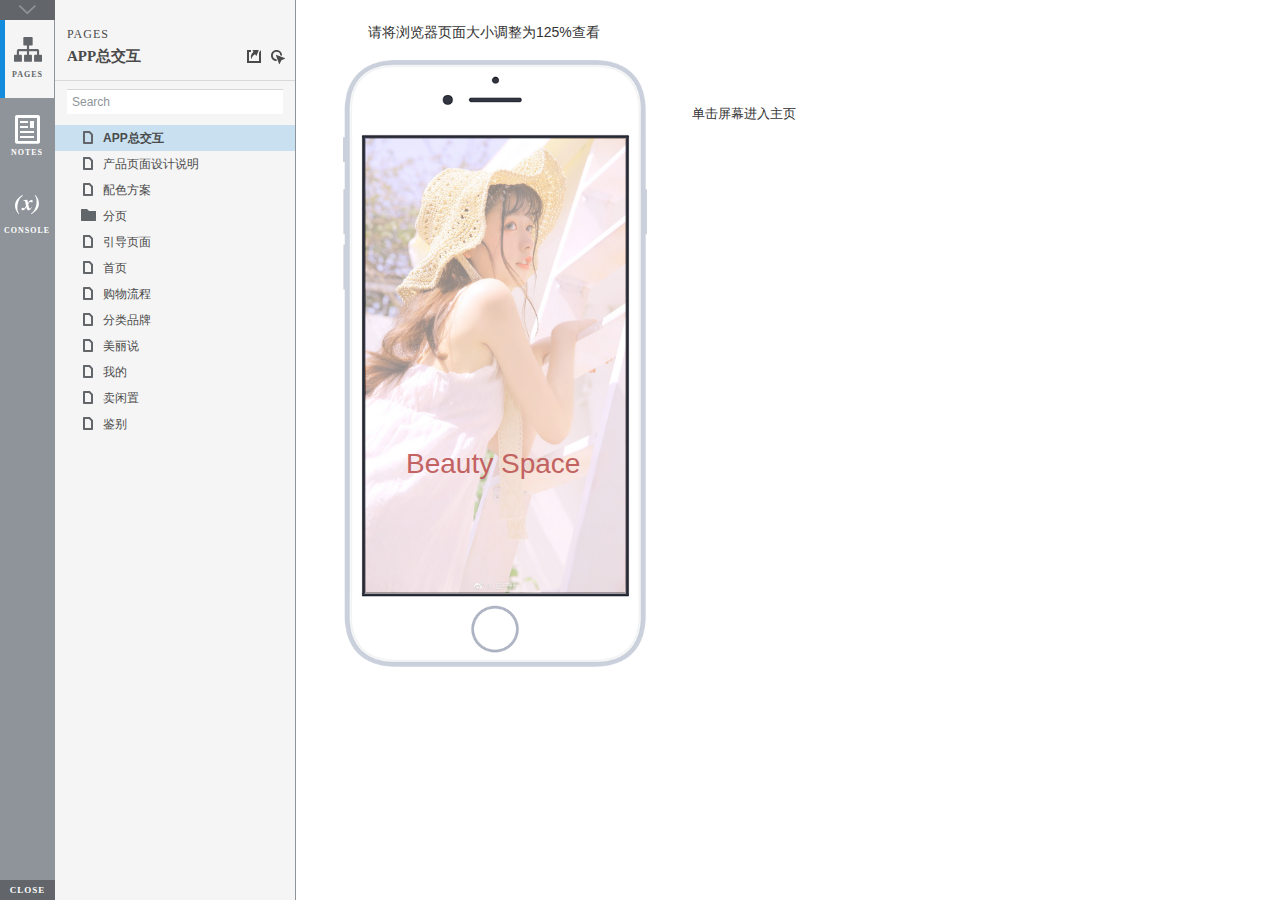
<file: start.html>
<!DOCTYPE html>
<html xmlns="http://www.w3.org/1999/xhtml" xml:lang="en" lang="en">
<head>
    <title>Untitled Document</title>
    <meta http-equiv="X-UA-Compatible" content="IE=edge"/>
    <meta http-equiv="content-type" content="text/html; charset=utf-8" />
    <meta name="viewport" content="width=device-width, initial-scale=1.0" />
    <meta name="apple-mobile-web-app-capable" content="yes" />
    <link type="text/css" href="resources/css/reset.css" rel="Stylesheet" />
    <link type="text/css" href="resources/css/default.css" rel="Stylesheet" />
    <!--<link href='https://fonts.googleapis.com/css?family=Nunito:300' rel='stylesheet' type='text/css'>-->

    <script type="text/javascript">
        if (location.href.toString().indexOf('file://localhost/') == 0) {
            location.href = location.href.toString().replace('file://localhost/', 'file:///');
        }
    </script>

    <!-- 8.0.0.3379 -->
<script src="resources/scripts/jquery-1.7.1.min.js"></script>
<script src="resources/scripts/startPre.js"></script>
<script src="data/document.js"></script>

    <style type="text/css">

#outerContainer {
	width:1000px;
	height:1500px;
}

.vsplitbar {
    width: 3px;
    /*background: #B9B9B9;*/
    border-right: 1px solid #8f949a;
}

.vsplitbar:hover, .vsplitbar.active {
    background: #8f949a;
}

#rightPanel {
    background-color: White;
}

/*#leftPanel {
    min-width: 120px;
}*/

.splitterMask {
   position:absolute;
   top: 0;
   left: 0;
   width: 100%;
   height: 100%;
   overflow: hidden;
   background-image: url(resources/images/transparent.gif);
   z-index: 20000;
}

    </style>
    <script type="text/javascript" language="JavaScript"><!--
        var SITEMAP_COLLAPSE_VAR_NAME = 'c';
        var PLUGIN_VAR_NAME = 'g';
        var FOOTNOTES_VAR_NAME = 'fn';
        var ADAPTIVE_VIEW_VAR_NAME = 'view';
        var lastLeftPanelWidth = 295;
        var toolBarOnly = true;

        // isolate scope
        (function() {
            setUpController();
            
            var configuration = $axure.document.configuration;
            var _settings = {};
            _settings.projectId = configuration.prototypeId;
            _settings.isAxshare = configuration.isAxshare;
            _settings.loadFeedbackPlugin = configuration.loadFeedbackPlugin;
            var cHash = getHashStringVar(SITEMAP_COLLAPSE_VAR_NAME);
            _settings.startCollapsed = cHash == "1";
            if(cHash == "2") closePlayer();
            var gHash = getHashStringVar(PLUGIN_VAR_NAME);
            if(gHash == "") gHash = 1;
            _settings.startPluginGid = gHash;

            $axure.player.settings = _settings;

            $(window).bind('load', function() {
                if(CHROME_5_LOCAL && !$('body').attr('pluginDetected')) {
                    window.location = 'resources/chrome/chrome.html';
                }
            });

            $(document).ready(function() {
                $axure.page.bind('load.start', mainFrame_onload);
                $axure.messageCenter.addMessageListener(messageCenter_message);

                $(document).on('pluginShown', function (event, data) {
                    setVarInCurrentUrlHash('g', data ? data : '');
                });

                $(document).on('pluginCreated', function(event, data) {
                    if($axure.player.settings.startPluginGid == data) {
                        $axure.player.showPlugin(data);
                    }
                });

                if($axure.player.settings.loadFeedbackPlugin) {
                    if($axure.player.settings.isAxshare) {
                        $axure.utils.loadJS('/Scripts/plugins/feedback/feedback8.js');
                    } else {
                        $axure.utils.loadJS('http://share.axure.com/Scripts/plugins/feedback/feedback8.js');
                    }
                }

                if(navigator.userAgent.indexOf("MSIE") >= 0) $('#outerContainer').width('100%');
                initialize();
                if($axure.player.settings.startCollapsed) $('#outerContainer').splitter({ sizeLeft: 0 });
                else $('#outerContainer').splitter({ sizeLeft: lastLeftPanelWidth });
                $('#leftPanel').width(lastLeftPanelWidth);
                
                $(window).resize(function() { resizeContent(); });

                $('#maximizePanelContainer').hide();

                initializeLogo();

                $(window).resize();
                resizeContent();
                
                $axure.player.collapseToBar();

                if($axure.player.settings.startCollapsed) {
                    collapse();
                    $('#leftPanel').width(0);
                }

                if(MOBILE_DEVICE) {
                    $('#interfaceControlFrameMinimizeContainer').height('45px');
                    $('#interfaceControlFrameMinimizeContainer a').height('45px');
                    $('#interfaceControlFrameHeaderContainer').css('margin-top','45px');
                    $('#interfaceControlFrameCloseContainer a').css('padding','10px 0px');
                    $('#maximizePanelContainer').height('45px');//.css('top','inherit').css('bottom','0px');

                    $('body').removeClass('hashover');

                    if(IOS) {
                        $('#rightPanel').css('overflow', 'auto').css('-webkit-overflow-scrolling', 'touch').css('-ms-overflow-x', 'hidden');

                        window.addEventListener("orientationchange", function() {
                            var viewport = document.querySelector("meta[name=viewport]");
                            //so iOS doesn't zoom when switching back to portrait
                            viewport.setAttribute('content', 'width=device-width, initial-scale=1.0, maximum-scale=1.0');
                            viewport.setAttribute('content', 'width=device-width, initial-scale=1.0');
                            resizeContent();
                        }, false);

                        $axure.page.bind('load.start', function() {
                            resizeContent();
                        });
                    }
                }

            });

            function initialize() {
                var legacyQString = getQueryString("Page");
                if (legacyQString.length > 0) {
                    location.href = location.href.substring(0, location.href.indexOf("?")) + "#p=" + legacyQString;
                    return;
                }

                var mainFrame = document.getElementById("mainFrame");
                //if it's local file on safari, test if we can access mainframe after its loaded
                if(SAFARI && document.location.href.indexOf('file://') >= 0) {
                    $(mainFrame).load(function () {
                        var canAccess;
                        try {
                            var mainFrameWindow = mainFrame.contentWindow || mainFrame.contentDocument;
                            mainFrameWindow['safari_file_CORS'] = 'Y';
                            canAccess = mainFrameWindow['safari_file_CORS'] === 'Y';
                        } catch(err) {
                            canAccess = false;
                        }

                        if(!canAccess) window.location = 'resources/chrome/safari.html';
                    });
                }

                mainFrame.contentWindow.location.href = getInitialUrl();
            }

            function initializeLogo() {
                if($axure.document.configuration.logoImagePath) {
                    var image = new Image();
                    image.onload = function() {
                        $('#logoImage').css('max-width', this.width + 'px');
                        $axure.player.resizeContent();
                    };
                    image.src = $axure.document.configuration.logoImagePath;
                
                    $('#interfaceControlFrameLogoImageContainer').html('<img id="logoImage" src="" />');
                    $('#logoImage').attr('src', $axure.document.configuration.logoImagePath).load(function() { resizeContent(); });
                } else $('#interfaceControlFrameLogoImageContainer').hide();

                if ($axure.document.configuration.logoImageCaption) {
                    $('#interfaceControlFrameLogoCaptionContainer').html($axure.document.configuration.logoImageCaption);
                } else $('#interfaceControlFrameLogoCaptionContainer').hide();

                if(!$('#interfaceControlFrameLogoImageContainer').is(':visible') && !$('#interfaceControlFrameLogoCaptionContainer').is(':visible')) {
                    $('#interfaceControlFrameLogoContainer').hide();
                }
            }

            var resizeContent = $axure.player.resizeContent = function() {
                var newHeight = $(window).height();
                var newWidth = $(window).width();

                var controlContainerHeight = newHeight;// - 30;
                if($('#interfaceControlFrameLogoContainer').is(':visible')) controlContainerHeight -= $('#interfaceControlFrameLogoContainer').outerHeight();// + 16;

                $('#outerContainer').height(newHeight).width(newWidth);
                $('.vsplitbar').height(newHeight);
                $('#leftPanel').height(newHeight);
                $('#interfaceControlFrame').height(newHeight);
                $('#interfaceControlFrameContainer').height(newHeight);
                $('#interfaceControlFrameHostContainer').height(controlContainerHeight);

                $('#rightPanel').height(newHeight);
                $('#mainFrame').height(newHeight);

                if($('#leftPanel').is(':visible')) $('#rightPanel').width($(window).width() - $('#leftPanel').width() - 1);// $('.vsplitbar').width());
                else $('#rightPanel').width($(window).width());

                $(document).trigger('ContainerHeightChange',[controlContainerHeight]);

                if(MOBILE_DEVICE) {
                    if(!(getHashStringVar(ADAPTIVE_VIEW_VAR_NAME).length > 0)) $axure.messageCenter.postMessage('setAdaptiveViewForSize', {'width':newWidth, 'height':$('#rightPanel').height()});
                }
            }

            var collapseToBar = $axure.player.collapseToBar = function() {
                lastLeftPanelWidth = $('#leftPanel').width();
                $('#leftPanel').width('55px');
                $('.vsplitbar').hide();
                $('#rightPanel').width($(window).width() - $('#leftPanel').width());
                $(window).resize();
                $('#outerContainer').trigger('resize');
                toolBarOnly = true;
            }

            var expandFromBar = $axure.player.expandFromBar = function() {
                if($('.vsplitbar').is(':visible')) return;

                $('#leftPanel').width(lastLeftPanelWidth);
                $('.vsplitbar').show();
                $('#rightPanel').width($(window).width() - $('#leftPanel').width() - 1);// $('.vsplitbar').width());
                $(window).resize();
                $('#outerContainer').trigger('resize');
                toolBarOnly = false;
            }

        })();

        function messageCenter_message(message, data) {
            if(message == 'expandFrame') expand();
            else if(message == 'getCollapseFrameOnLoad' && $axure.player.settings.startCollapsed && !MOBILE_DEVICE) $axure.messageCenter.postMessage('collapseFrameOnLoad');
        }

        
        function getInitialUrl() {
            var pageName = getHashStringVar("p");
            if(pageName.length > 0) return pageName + ".html";
            else {
                var url = getFirstPageUrl($axure.document.sitemap.rootNodes);
                return (url ? url : "about:blank");
            }
        }

        function getFirstPageUrl(nodes) {
            for (var i = 0; i < nodes.length; i++) {
                var node = nodes[i];
                if (node.url) return node.url;
                else {
                    var hasChildren = (node.children && node.children.length > 0);
                    if (hasChildren) {
                        var url = getFirstPageUrl(node.children);
                        if (url) return url;
                    }
                }
            }
            return null;
        }

        function closePlayer() {
            if($axure.page.location) window.location.href = $axure.page.location;
            else {
                var pageFile = getInitialUrl();
                var currentLocation = window.location.toString();
                window.location.href = currentLocation.substr(0, currentLocation.lastIndexOf("/") + 1) + pageFile;
            }
        }

        function replaceHash(newHash) {
            var currentLocWithoutHash = window.location.toString().split('#')[0];

            //We use replace so that every hash change doesn't get appended to the history stack.
            //We use replaceState in browsers that support it, else replace the location
            if(typeof window.history.replaceState != 'undefined') {
                try {
                    //Chrome 45 (Version 45.0.2454.85 m) started throwing an error here when generated locally (this only happens with sitemap open) which broke all interactions.
                    //try catch breaks the url adjusting nicely when the sitemap is open, but all interactions and forward and back buttons work.
                    //Uncaught SecurityError: Failed to execute 'replaceState' on 'History': A history state object with URL 'file:///C:/Users/Ian/Documents/Axure/HTML/Untitled/start.html#p=home' cannot be created in a document with origin 'null'.
                    window.history.replaceState(null, null, currentLocWithoutHash + newHash);
                } catch(ex) {}
            } else {
                window.location.replace(currentLocWithoutHash + newHash);
            }
        }

        function collapse() {
            setVarInCurrentUrlHash('c', 1);
            if(!toolBarOnly) lastLeftPanelWidth = $('#leftPanel').width();

            $('#maximizePanelContainer').show();
            $('#leftPanel').hide();
            $('.vsplitbar').hide();
            $('#rightPanel').width($(window).width());
            $(window).resize();
            $('#outerContainer').trigger('resize');

            $(document).trigger('sidebarCollapse');

            if(MOBILE_DEVICE) {
                $('#maximizePanelContainer').animate({
                    top:$('#rightPanel').height() - $('#maximizePanelContainer').height()
                }, 300, 'swing', function() {
                    $('#maximizePanelContainer').css('top', 'inherit').css('bottom', '0px');
                });
            }
        }

        function expand() {
            if(MOBILE_DEVICE) {
                $('#maximizePanelContainer').css('top', '0px').css('bottom', 'inherit');
            }

            deleteVarFromCurrentUrlHash('c');
            $('#maximizePanelContainer').hide();
            $('#leftPanel').width(lastLeftPanelWidth);
            $('#leftPanel').show();
            if(!toolBarOnly) {
                $('.vsplitbar').show();
                $('#rightPanel').width($(window).width() - $('#leftPanel').width() - 1);
            } else {
                $axure.player.collapseToBar();
            }
            $(window).resize();
            $('#outerContainer').trigger('resize');

            $(document).trigger('sidebarExpanded');
        }


        function mainFrame_onload() {
            if($axure.page.pageName) document.title = $axure.page.pageName;
        }

        function getQueryString(query) {
            var qstring = self.location.href.split("?");
            if(qstring.length < 2) return "";
            return GetParameter(qstring, query);
        }
        
        function GetParameter(qstring, query) {
            var prms = qstring[1].split("&");
            var frmelements = new Array();
            var currprmeter, querystr = "";

            for(var i = 0; i < prms.length; i++) {
                currprmeter = prms[i].split("=");
                frmelements[i] = new Array();
                frmelements[i][0] = currprmeter[0];
                frmelements[i][1] = currprmeter[1];
            }

            for(j = 0; j < frmelements.length; j++) {
                if(frmelements[j][0].toLowerCase() == query.toLowerCase()) {
                    querystr = frmelements[j][1];
                    break;
                }
            }
            return querystr;
        }
        
        function getHashStringVar(query) {
            var qstring = self.location.href.split("#");
            if(qstring.length < 2) return "";
            return GetParameter(qstring, query);
        }

        function setHashStringVar(currentHash, varName, varVal) {
            var varWithEqual = varName + '=';
            var poundVarWithEqual = varVal === '' ? '' :  '#' + varName + '=' + varVal;
            var ampVarWithEqual = varVal === '' ? '' :  '&' + varName + '=' + varVal;
            var hashToSet = '';

            var pageIndex = currentHash.indexOf('#' + varWithEqual);
            if(pageIndex == -1) pageIndex = currentHash.indexOf('&' + varWithEqual);
            if(pageIndex != -1) {
                var newHash = currentHash.substring(0, pageIndex);

                newHash = newHash == '' ? poundVarWithEqual : newHash + ampVarWithEqual;

                var ampIndex = currentHash.indexOf('&', pageIndex + 1);
                if(ampIndex != -1) {
                    newHash = newHash == '' ? '#' + currentHash.substring(ampIndex + 1) : newHash + currentHash.substring(ampIndex);
                }
                hashToSet = newHash;
            } else if(currentHash.indexOf('#') != -1) {
                hashToSet = currentHash + ampVarWithEqual;
            } else {
                hashToSet = poundVarWithEqual;
            }

            if(hashToSet != '' || varVal == '') {
                return hashToSet;
            }

            return null;
        }

        function setVarInCurrentUrlHash(varName, varVal) {
            var newHash = setHashStringVar(window.location.hash, varName, varVal);

            if(newHash != null) {
                replaceHash(newHash);
            }
        }

        function deleteHashStringVar(currentHash, varName) {
            var varWithEqual = varName + '=';

            var pageIndex = currentHash.indexOf('#' + varWithEqual);
            if(pageIndex == -1) pageIndex = currentHash.indexOf('&' + varWithEqual);
            if(pageIndex != -1) {
                var newHash = currentHash.substring(0, pageIndex);

                var ampIndex = currentHash.indexOf('&', pageIndex + 1);

                //IF begin of string....if none blank, ELSE # instead of & and rest
                //IF in string....prefix + if none blank, ELSE &-rest
                if(newHash == '') { //beginning of string
                    newHash = ampIndex != -1 ? '#' + currentHash.substring(ampIndex + 1) : '';
                } else { //somewhere in the middle
                    newHash = newHash + (ampIndex != -1 ? currentHash.substring(ampIndex) : '');
                }

                return newHash;
            }

            return null;
        }

        function deleteVarFromCurrentUrlHash(varName) {
            var newHash = deleteHashStringVar(window.location.hash, varName);

            if(newHash != null) {
                replaceHash(newHash);
            }
        }
    --></script>
    
    <link type="text/css" rel="Stylesheet" href="plugins/sitemap/styles/sitemap.css" />
    <link type="text/css" rel="Stylesheet" href="plugins/page_notes/styles/page_notes.css" />
    <link type="text/css" rel="Stylesheet" href="plugins/debug/styles/debug.css" />
    <script src="resources/scripts/startPost.js"></script>


    <!--<link type="text/css" rel="Stylesheet" href="plugins/recordplay/styles/recordplay.css" />
    <script type="text/javascript" src="plugins/recordplay/recordplay.js"></script>-->
    

</head>
<body scroll="no" class="hashover">
    <div id="outerContainer">

        <div id="leftPanel">
            <div id="interfaceControlFrame">
                <div id="interfaceControlFrameMinimizeContainer">
                    <a title="Collapse" id="interfaceControlFrameMinimizeButton" onclick="collapse();">&nbsp;</a>
                </div>
                <div id="interfaceControlFrameHeaderContainer">
                    <ul id="interfaceControlFrameHeader"></ul>
                </div>
                <div id="interfaceControlFrameContainer">
                    <div id="interfaceControlFrameLogoContainer">
                        <div id="interfaceControlFrameLogoImageContainer"></div>
                        <div id="interfaceControlFrameLogoCaptionContainer"></div>
                    </div>
                    <div id="interfaceControlFrameHostContainer">
                    </div>
                </div>
                <div id="interfaceControlFrameCloseContainer">
                    <a title="Close" id="interfaceControlFrameCloseButton" onclick="closePlayer();">CLOSE</a>
                </div>
            </div>
        </div>
        <div id="rightPanel">
            <iframe id="mainFrame" name="mainFrame" width="100%" height="100%" src="" frameborder="0" style="display: block;" webkitallowfullscreen mozallowfullscreen allowfullscreen></iframe>
        </div>

    </div>

    <div id="maximizePanelContainer">
        <iframe id="expandFrame" src="resources/expand.html" width="100%" height="100%" scrolling="no" allowtransparency="true" frameborder="0"></iframe>
    </div>

</body>
</html>
</file>
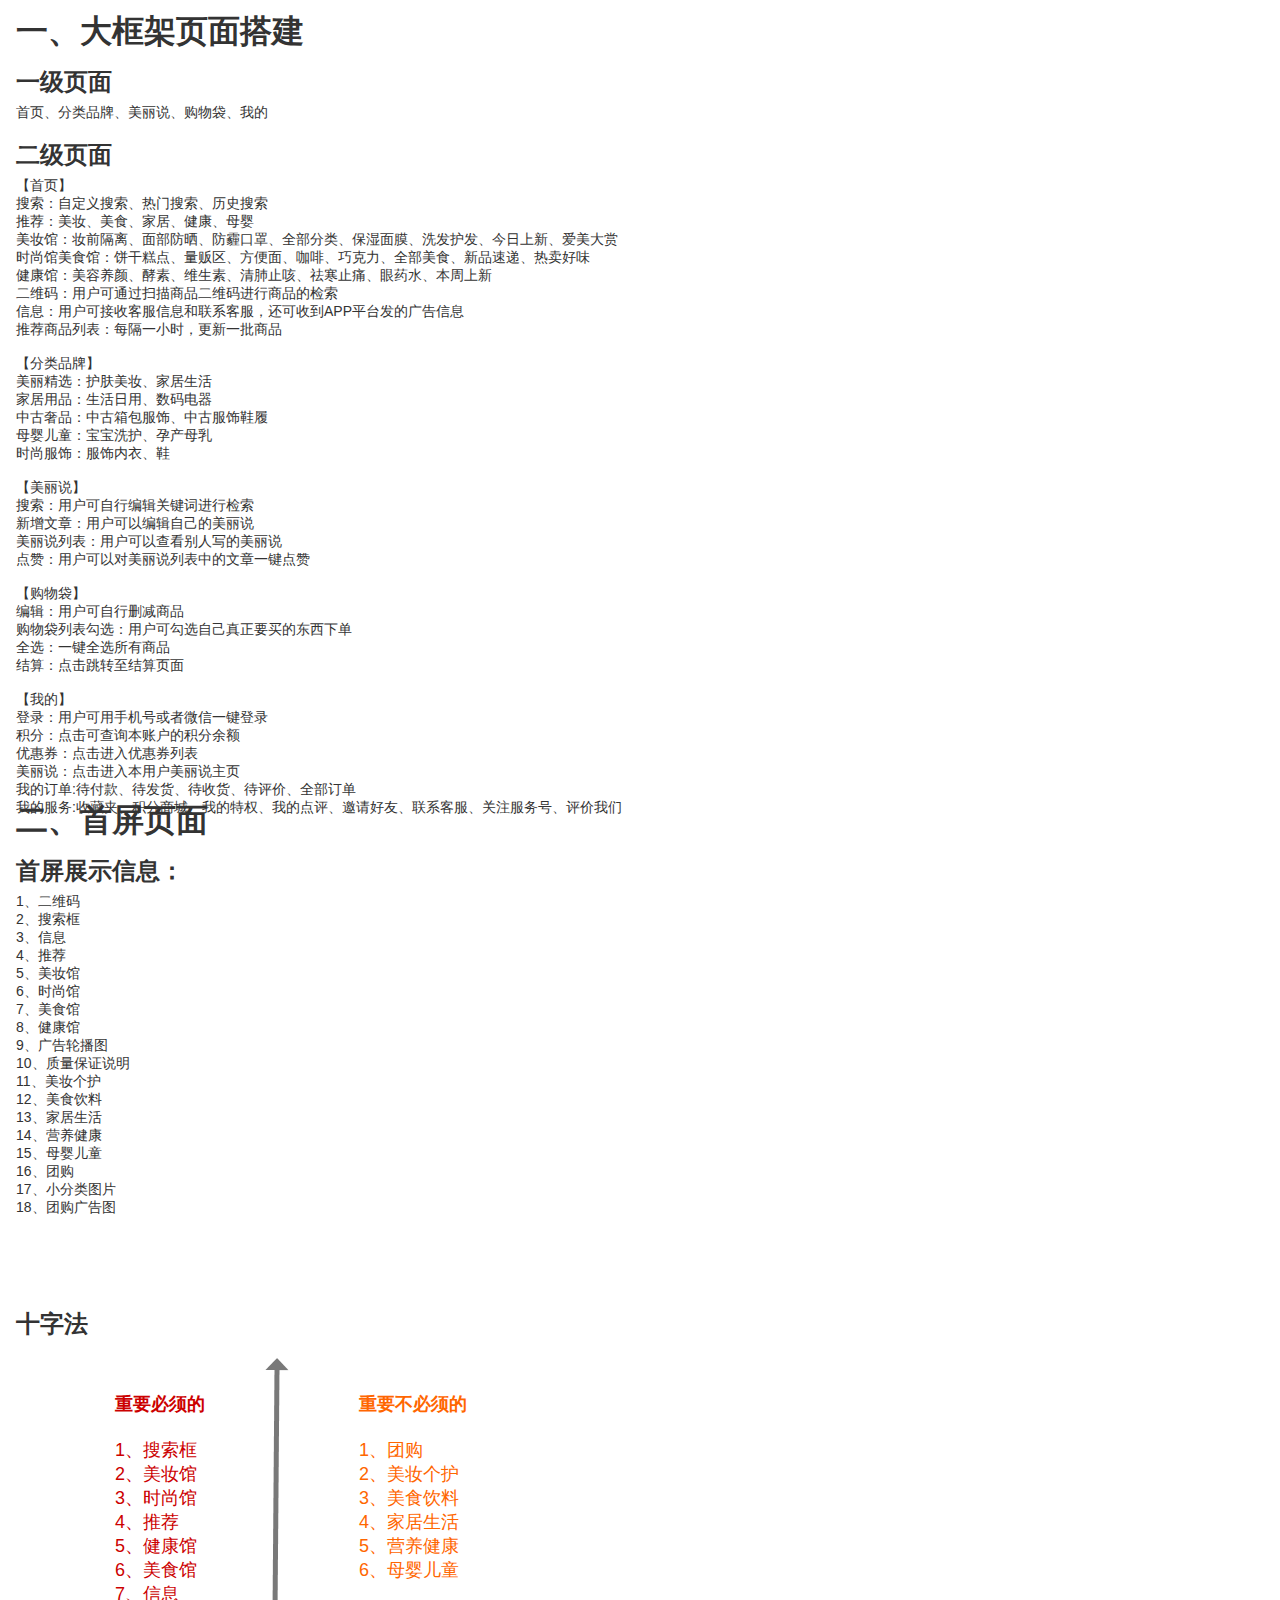
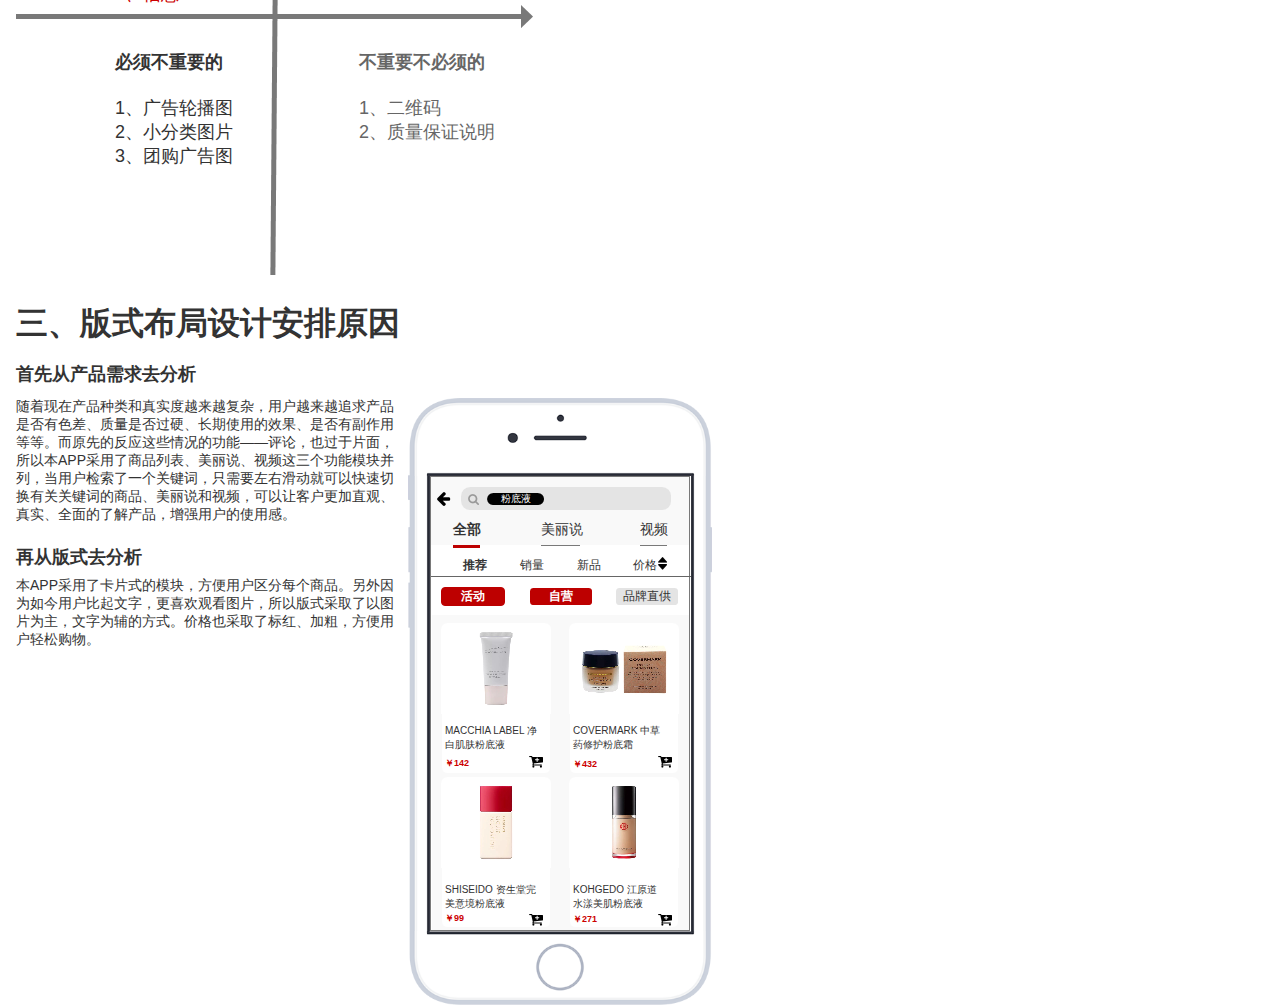
<file: 产品页面设计说明.html>
﻿<!DOCTYPE html>
<html>
  <head>
    <title>产品页面设计说明</title>
    <meta http-equiv="X-UA-Compatible" content="IE=edge"/>
    <meta http-equiv="content-type" content="text/html; charset=utf-8"/>
    <meta name="apple-mobile-web-app-capable" content="yes"/>
    <link href="resources/css/jquery-ui-themes.css" type="text/css" rel="stylesheet"/>
    <link href="resources/css/axure_rp_page.css" type="text/css" rel="stylesheet"/>
    <link href="data/styles.css" type="text/css" rel="stylesheet"/>
    <link href="files/产品页面设计说明/styles.css" type="text/css" rel="stylesheet"/>
    <script src="resources/scripts/jquery-1.7.1.min.js"></script>
    <script src="resources/scripts/jquery-ui-1.8.10.custom.min.js"></script>
    <script src="resources/scripts/prototypePre.js"></script>
    <script src="data/document.js"></script>
    <script src="resources/scripts/prototypePost.js"></script>
    <script src="files/产品页面设计说明/data.js"></script>
    <script type="text/javascript">
      $axure.utils.getTransparentGifPath = function() { return 'resources/images/transparent.gif'; };
      $axure.utils.getOtherPath = function() { return 'resources/Other.html'; };
      $axure.utils.getReloadPath = function() { return 'resources/reload.html'; };
    </script>
  </head>
  <body>
    <div id="base" class="">

      <!-- Unnamed (矩形) -->
      <div id="u2724" class="ax_default label">
        <div id="u2724_div" class=""></div>
        <div id="u2724_text" class="text ">
          <p><span>【首页】</span></p><p><span>搜索：自定义搜索、热门搜索、历史搜索</span></p><p><span>推荐：美妆、美食、家居、健康、母婴</span></p><p><span>美妆馆：妆前隔离、面部防晒、防霾口罩、全部分类、保湿面膜、洗发护发、今日上新、爱美大赏</span></p><p><span>时尚馆美食馆：饼干糕点、量贩区、方便面、咖啡、巧克力、全部美食、新品速递、热卖好味</span></p><p><span>健康馆：美容养颜、酵素、维生素、清肺止咳、祛寒止痛、眼药水、本周上新</span></p><p><span>二维码：用户可通过扫描商品二维码进行商品的检索</span></p><p><span>信息：用户可接收客服信息和联系客服，还可收到APP平台发的广告信息</span></p><p><span>推荐商品列表：每隔一小时，更新一批商品</span></p><p><span><br></span></p><p><span>【分类品牌】</span></p><p><span>美丽精选：护肤美妆、家居生活</span></p><p><span>家居用品：生活日用、数码电器</span></p><p><span>中古奢品：中古箱包服饰、中古服饰鞋履</span></p><p><span>母婴儿童：宝宝洗护、孕产母乳</span></p><p><span>时尚服饰：服饰内衣、鞋</span></p><p><span><br></span></p><p><span>【美丽说】</span></p><p><span>搜索：用户可自行编辑关键词进行检索</span></p><p><span>新增文章：用户可以编辑自己的美丽说</span></p><p><span>美丽说列表：用户可以查看别人写的美丽说</span></p><p><span>点赞：用户可以对美丽说列表中的文章一键点赞</span></p><p><span><br></span></p><p><span>【购物袋】</span></p><p><span>编辑：用户可自行删减商品</span></p><p><span>购物袋列表勾选：用户可勾选自己真正要买的东西下单</span></p><p><span>全选：一键全选所有商品</span></p><p><span>结算：点击跳转至结算页面</span></p><p><span><br></span></p><p><span>【我的】</span></p><p><span>登录：用户可用手机号或者微信一键登录</span></p><p><span>积分：点击可查询本账户的积分余额</span></p><p><span>优惠券：点击进入优惠券列表</span></p><p><span>美丽说：点击进入本用户美丽说主页</span></p><p><span>我的订单:待付款、待发货、待收货、待评价、全部订单</span></p><p><span>我的服务:收藏夹、积分商城、我的特权、我的点评、邀请好友、联系客服、关注服务号、评价我们</span></p><p><span><br></span></p>
        </div>
      </div>

      <!-- Unnamed (矩形) -->
      <div id="u2725" class="ax_default label">
        <div id="u2725_div" class=""></div>
        <div id="u2725_text" class="text ">
          <p><span>首页、分类品牌、美丽说、购物袋、我的</span></p>
        </div>
      </div>

      <!-- Unnamed (矩形) -->
      <div id="u2726" class="ax_default _一级标题">
        <div id="u2726_div" class=""></div>
        <div id="u2726_text" class="text ">
          <p><span>二、首屏页面</span></p>
        </div>
      </div>

      <!-- Unnamed (矩形) -->
      <div id="u2727" class="ax_default _二级标题">
        <div id="u2727_div" class=""></div>
        <div id="u2727_text" class="text ">
          <p><span>一级页面</span></p>
        </div>
      </div>

      <!-- Unnamed (矩形) -->
      <div id="u2728" class="ax_default _二级标题">
        <div id="u2728_div" class=""></div>
        <div id="u2728_text" class="text ">
          <p><span>二级页面</span></p>
        </div>
      </div>

      <!-- Unnamed (矩形) -->
      <div id="u2729" class="ax_default _一级标题">
        <div id="u2729_div" class=""></div>
        <div id="u2729_text" class="text ">
          <p><span>一、大框架页面搭建</span></p>
        </div>
      </div>

      <!-- Unnamed (矩形) -->
      <div id="u2730" class="ax_default _二级标题">
        <div id="u2730_div" class=""></div>
        <div id="u2730_text" class="text ">
          <p><span>首屏展示信息：</span></p>
        </div>
      </div>

      <!-- Unnamed (矩形) -->
      <div id="u2731" class="ax_default label">
        <div id="u2731_div" class=""></div>
        <div id="u2731_text" class="text ">
          <p><span>1、二维码</span></p><p><span>2、搜索框</span></p><p><span>3、信息</span></p><p><span>4、推荐</span></p><p><span>5、美妆馆</span></p><p><span>6、时尚馆</span></p><p><span>7、美食馆</span></p><p><span>8、健康馆</span></p><p><span>9、广告轮播图</span></p><p><span>10、质量保证说明</span></p><p><span>11、美妆个护</span></p><p><span>12、美食饮料</span></p><p><span>13、家居生活</span></p><p><span>14、营养健康</span></p><p><span>15、母婴儿童</span></p><p><span>16、团购</span></p><p><span>17、小分类图片</span></p><p><span>18、团购广告图</span></p>
        </div>
      </div>

      <!-- Unnamed (矩形) -->
      <div id="u2732" class="ax_default _二级标题">
        <div id="u2732_div" class=""></div>
        <div id="u2732_text" class="text ">
          <p><span>十字法</span></p>
        </div>
      </div>

      <!-- Unnamed (水平线) -->
      <div id="u2733" class="ax_default arrow">
        <img id="u2733_img" class="img " src="images/产品页面设计说明/u2733.png"/>
      </div>

      <!-- Unnamed (形状) -->
      <div id="u2734" class="ax_default arrow">
        <img id="u2734_img" class="img " src="images/产品页面设计说明/u2734.png"/>
      </div>

      <!-- Unnamed (矩形) -->
      <div id="u2735" class="ax_default _三级标题">
        <div id="u2735_div" class=""></div>
        <div id="u2735_text" class="text ">
          <p><span>重要必须的</span></p>
        </div>
      </div>

      <!-- Unnamed (矩形) -->
      <div id="u2736" class="ax_default label">
        <div id="u2736_div" class=""></div>
        <div id="u2736_text" class="text ">
          <p><span>1、搜索框</span></p><p><span>2、美妆馆</span></p><p><span>3、时尚馆</span></p><p><span>4、推荐</span></p><p><span>5、健康馆</span></p><p><span>6、美食馆</span></p><p><span>7、信息</span></p>
        </div>
      </div>

      <!-- Unnamed (矩形) -->
      <div id="u2737" class="ax_default _三级标题">
        <div id="u2737_div" class=""></div>
        <div id="u2737_text" class="text ">
          <p><span>重要不必须的</span></p>
        </div>
      </div>

      <!-- Unnamed (矩形) -->
      <div id="u2738" class="ax_default label">
        <div id="u2738_div" class=""></div>
        <div id="u2738_text" class="text ">
          <p><span>1、团购</span></p><p><span>2、美妆个护</span></p><p><span>3、美食饮料</span></p><p><span>4、家居生活</span></p><p><span>5、营养健康</span></p><p><span>6、母婴儿童</span></p>
        </div>
      </div>

      <!-- Unnamed (矩形) -->
      <div id="u2739" class="ax_default _三级标题">
        <div id="u2739_div" class=""></div>
        <div id="u2739_text" class="text ">
          <p><span>必须不重要的</span></p>
        </div>
      </div>

      <!-- Unnamed (矩形) -->
      <div id="u2740" class="ax_default label">
        <div id="u2740_div" class=""></div>
        <div id="u2740_text" class="text ">
          <p><span>1、广告轮播图</span></p><p><span>2、小分类图片</span></p><p><span>3、团购广告图</span></p><p><span><br></span></p>
        </div>
      </div>

      <!-- Unnamed (矩形) -->
      <div id="u2741" class="ax_default _三级标题">
        <div id="u2741_div" class=""></div>
        <div id="u2741_text" class="text ">
          <p><span>不重要不必须的</span></p>
        </div>
      </div>

      <!-- Unnamed (矩形) -->
      <div id="u2742" class="ax_default label">
        <div id="u2742_div" class=""></div>
        <div id="u2742_text" class="text ">
          <p><span>1、二维码</span></p><p><span>2、质量保证说明</span></p><p><span><br></span></p>
        </div>
      </div>

      <!-- Unnamed (矩形) -->
      <div id="u2743" class="ax_default _一级标题">
        <div id="u2743_div" class=""></div>
        <div id="u2743_text" class="text ">
          <p><span>三、版式布局设计安排原因</span></p>
        </div>
      </div>

      <!-- Unnamed (矩形) -->
      <div id="u2744" class="ax_default _三级标题">
        <div id="u2744_div" class=""></div>
        <div id="u2744_text" class="text ">
          <p><span>首先从产品需求去分析</span></p>
        </div>
      </div>

      <!-- Unnamed (组合) -->
      <div id="u2745" class="ax_default" data-left="408" data-top="1998" data-width="304" data-height="607">

        <!-- Unnamed (图片) -->
        <div id="u2746" class="ax_default image">
          <img id="u2746_img" class="img " src="images/app总交互/u2.png"/>
        </div>

        <!-- Unnamed (图片) -->
        <div id="u2747" class="ax_default image">
          <img id="u2747_img" class="img " src="images/app总交互/u3.png"/>
        </div>

        <!-- Unnamed (图片) -->
        <div id="u2748" class="ax_default image">
          <img id="u2748_img" class="img " src="images/app总交互/u4.png"/>
        </div>

        <!-- Unnamed (图片) -->
        <div id="u2749" class="ax_default image">
          <img id="u2749_img" class="img " src="images/app总交互/u5.png"/>
        </div>
      </div>

      <!-- Unnamed (矩形) -->
      <div id="u2750" class="ax_default box_1">
        <div id="u2750_div" class=""></div>
      </div>

      <!-- Unnamed (水平线) -->
      <div id="u2751" class="ax_default line">
        <img id="u2751_img" class="img " src="images/产品页面设计说明/u2751.png"/>
      </div>

      <!-- Unnamed (矩形) -->
      <div id="u2752" class="ax_default box_1">
        <img id="u2752_img" class="img " src="images/产品页面设计说明/u2752.png"/>
      </div>

      <!-- Unnamed (形状) -->
      <div id="u2753" class="ax_default icon">
        <img id="u2753_img" class="img " src="images/产品页面设计说明/u2753.png"/>
      </div>

      <!-- Unnamed (矩形) -->
      <div id="u2754" class="ax_default box_1">
        <img id="u2754_img" class="img " src="images/产品页面设计说明/u2754.png"/>
      </div>

      <!-- Unnamed (矩形) -->
      <div id="u2755" class="ax_default box_1">
        <img id="u2755_img" class="img " src="images/产品页面设计说明/u2755.png"/>
        <div id="u2755_text" class="text ">
          <p><span>粉底液</span></p>
        </div>
      </div>

      <!-- Unnamed (形状) -->
      <div id="u2756" class="ax_default icon">
        <img id="u2756_img" class="img " src="images/app总交互/u2032.png"/>
      </div>

      <!-- Unnamed (矩形) -->
      <div id="u2757" class="ax_default label">
        <div id="u2757_div" class=""></div>
        <div id="u2757_text" class="text ">
          <p><span>全部</span></p>
        </div>
      </div>

      <!-- Unnamed (矩形) -->
      <div id="u2758" class="ax_default label">
        <div id="u2758_div" class=""></div>
        <div id="u2758_text" class="text ">
          <p><span>美丽说</span></p>
        </div>
      </div>

      <!-- Unnamed (矩形) -->
      <div id="u2759" class="ax_default label">
        <div id="u2759_div" class=""></div>
        <div id="u2759_text" class="text ">
          <p><span>视频</span></p>
        </div>
      </div>

      <!-- Unnamed (水平线) -->
      <div id="u2760" class="ax_default line">
        <img id="u2760_img" class="img " src="images/产品页面设计说明/u2760.png"/>
      </div>

      <!-- Unnamed (水平线) -->
      <div id="u2761" class="ax_default line">
        <img id="u2761_img" class="img " src="images/产品页面设计说明/u2761.png"/>
      </div>

      <!-- Unnamed (水平线) -->
      <div id="u2762" class="ax_default line">
        <img id="u2762_img" class="img " src="images/产品页面设计说明/u2762.png"/>
      </div>

      <!-- Unnamed (矩形) -->
      <div id="u2763" class="ax_default label">
        <div id="u2763_div" class=""></div>
        <div id="u2763_text" class="text ">
          <p><span>推荐</span></p>
        </div>
      </div>

      <!-- Unnamed (矩形) -->
      <div id="u2764" class="ax_default label">
        <div id="u2764_div" class=""></div>
        <div id="u2764_text" class="text ">
          <p><span>销量</span></p>
        </div>
      </div>

      <!-- Unnamed (矩形) -->
      <div id="u2765" class="ax_default label">
        <div id="u2765_div" class=""></div>
        <div id="u2765_text" class="text ">
          <p><span>新品</span></p>
        </div>
      </div>

      <!-- Unnamed (矩形) -->
      <div id="u2766" class="ax_default label">
        <div id="u2766_div" class=""></div>
        <div id="u2766_text" class="text ">
          <p><span>价格</span></p>
        </div>
      </div>

      <!-- Unnamed (形状) -->
      <div id="u2767" class="ax_default icon">
        <img id="u2767_img" class="img " src="images/产品页面设计说明/u2767.png"/>
      </div>

      <!-- Unnamed (形状) -->
      <div id="u2768" class="ax_default icon">
        <img id="u2768_img" class="img " src="images/产品页面设计说明/u2768.png"/>
      </div>

      <!-- Unnamed (矩形) -->
      <div id="u2769" class="ax_default box_1">
        <div id="u2769_div" class=""></div>
        <div id="u2769_text" class="text ">
          <p><span>活动</span></p>
        </div>
      </div>

      <!-- Unnamed (矩形) -->
      <div id="u2770" class="ax_default box_1">
        <img id="u2770_img" class="img " src="images/产品页面设计说明/u2770.png"/>
        <div id="u2770_text" class="text ">
          <p><span>自营</span></p>
        </div>
      </div>

      <!-- Unnamed (矩形) -->
      <div id="u2771" class="ax_default box_1">
        <img id="u2771_img" class="img " src="images/app总交互/u2471.png"/>
        <div id="u2771_text" class="text ">
          <p><span>品牌直供</span></p>
        </div>
      </div>

      <!-- Unnamed (矩形) -->
      <div id="u2772" class="ax_default box_1">
        <img id="u2772_img" class="img " src="images/产品页面设计说明/u2772.png"/>
      </div>

      <!-- Unnamed (矩形) -->
      <div id="u2773" class="ax_default box_1">
        <img id="u2773_img" class="img " src="images/app总交互/u2020.png"/>
      </div>

      <!-- Unnamed (图片) -->
      <div id="u2774" class="ax_default image">
        <img id="u2774_img" class="img " src="images/产品页面设计说明/u2774.png"/>
      </div>

      <!-- Unnamed (矩形) -->
      <div id="u2775" class="ax_default label">
        <div id="u2775_div" class=""></div>
        <div id="u2775_text" class="text ">
          <p><span>MACCHIA LABEL 净白肌肤粉底液</span></p>
        </div>
      </div>

      <!-- Unnamed (矩形) -->
      <div id="u2776" class="ax_default label">
        <div id="u2776_div" class=""></div>
        <div id="u2776_text" class="text ">
          <p><span>￥142</span></p>
        </div>
      </div>

      <!-- Unnamed (矩形) -->
      <div id="u2777" class="ax_default box_1">
        <img id="u2777_img" class="img " src="images/app总交互/u2020.png"/>
      </div>

      <!-- Unnamed (图片) -->
      <div id="u2778" class="ax_default image">
        <img id="u2778_img" class="img " src="images/产品页面设计说明/u2778.png"/>
      </div>

      <!-- Unnamed (矩形) -->
      <div id="u2779" class="ax_default label">
        <div id="u2779_div" class=""></div>
        <div id="u2779_text" class="text ">
          <p><span>COVERMARK 中草药修护粉底霜</span></p>
        </div>
      </div>

      <!-- Unnamed (矩形) -->
      <div id="u2780" class="ax_default label">
        <div id="u2780_div" class=""></div>
        <div id="u2780_text" class="text ">
          <p><span>￥432</span></p>
        </div>
      </div>

      <!-- Unnamed (矩形) -->
      <div id="u2781" class="ax_default box_1">
        <img id="u2781_img" class="img " src="images/app总交互/u2020.png"/>
      </div>

      <!-- Unnamed (矩形) -->
      <div id="u2782" class="ax_default box_1">
        <img id="u2782_img" class="img " src="images/app总交互/u2020.png"/>
      </div>

      <!-- Unnamed (图片) -->
      <div id="u2783" class="ax_default image">
        <img id="u2783_img" class="img " src="images/产品页面设计说明/u2783.png"/>
      </div>

      <!-- Unnamed (图片) -->
      <div id="u2784" class="ax_default image">
        <img id="u2784_img" class="img " src="images/产品页面设计说明/u2784.png"/>
      </div>

      <!-- Unnamed (矩形) -->
      <div id="u2785" class="ax_default label">
        <div id="u2785_div" class=""></div>
        <div id="u2785_text" class="text ">
          <p><span>SHISEIDO 资生堂完美意境粉底液</span></p>
        </div>
      </div>

      <!-- Unnamed (矩形) -->
      <div id="u2786" class="ax_default label">
        <div id="u2786_div" class=""></div>
        <div id="u2786_text" class="text ">
          <p><span>￥99</span></p>
        </div>
      </div>

      <!-- Unnamed (矩形) -->
      <div id="u2787" class="ax_default label">
        <div id="u2787_div" class=""></div>
        <div id="u2787_text" class="text ">
          <p><span>KOHGEDO 江原道水漾美肌粉底液</span></p>
        </div>
      </div>

      <!-- Unnamed (矩形) -->
      <div id="u2788" class="ax_default label">
        <div id="u2788_div" class=""></div>
        <div id="u2788_text" class="text ">
          <p><span>￥271</span></p>
        </div>
      </div>

      <!-- Unnamed (形状) -->
      <div id="u2789" class="ax_default icon">
        <img id="u2789_img" class="img " src="images/产品页面设计说明/u2789.png"/>
      </div>

      <!-- Unnamed (形状) -->
      <div id="u2790" class="ax_default icon">
        <img id="u2790_img" class="img " src="images/产品页面设计说明/u2789.png"/>
      </div>

      <!-- Unnamed (形状) -->
      <div id="u2791" class="ax_default icon">
        <img id="u2791_img" class="img " src="images/产品页面设计说明/u2789.png"/>
      </div>

      <!-- Unnamed (形状) -->
      <div id="u2792" class="ax_default icon">
        <img id="u2792_img" class="img " src="images/产品页面设计说明/u2789.png"/>
      </div>

      <!-- Unnamed (矩形) -->
      <div id="u2793" class="ax_default label">
        <div id="u2793_div" class=""></div>
        <div id="u2793_text" class="text ">
          <p><span>随着现在产品种类和真实度越来越复杂，用户越来越追求产品是否有色差、质量是否过硬、长期使用的效果、是否有副作用等等。而原先的反应这些情况的功能——评论，也过于片面，所以本APP采用了商品列表、美丽说、视频这三个功能模块并列，当用户检索了一个关键词，只需要左右滑动就可以快速切换有关关键词的商品、美丽说和视频，可以让客户更加直观、真实、全面的了解产品，增强用户的使用感。</span></p>
        </div>
      </div>

      <!-- Unnamed (矩形) -->
      <div id="u2794" class="ax_default _三级标题">
        <div id="u2794_div" class=""></div>
        <div id="u2794_text" class="text ">
          <p><span>再从版式去分析</span></p>
        </div>
      </div>

      <!-- Unnamed (矩形) -->
      <div id="u2795" class="ax_default label">
        <div id="u2795_div" class=""></div>
        <div id="u2795_text" class="text ">
          <p><span>本APP采用了卡片式的模块，方便用户区分每个商品。另外因为如今用户比起文字，更喜欢观看图片，所以版式采取了以图片为主，文字为辅的方式。价格也采取了标红、加粗，方便用户轻松购物。</span></p>
        </div>
      </div>
    </div>
  </body>
</html>
</file>
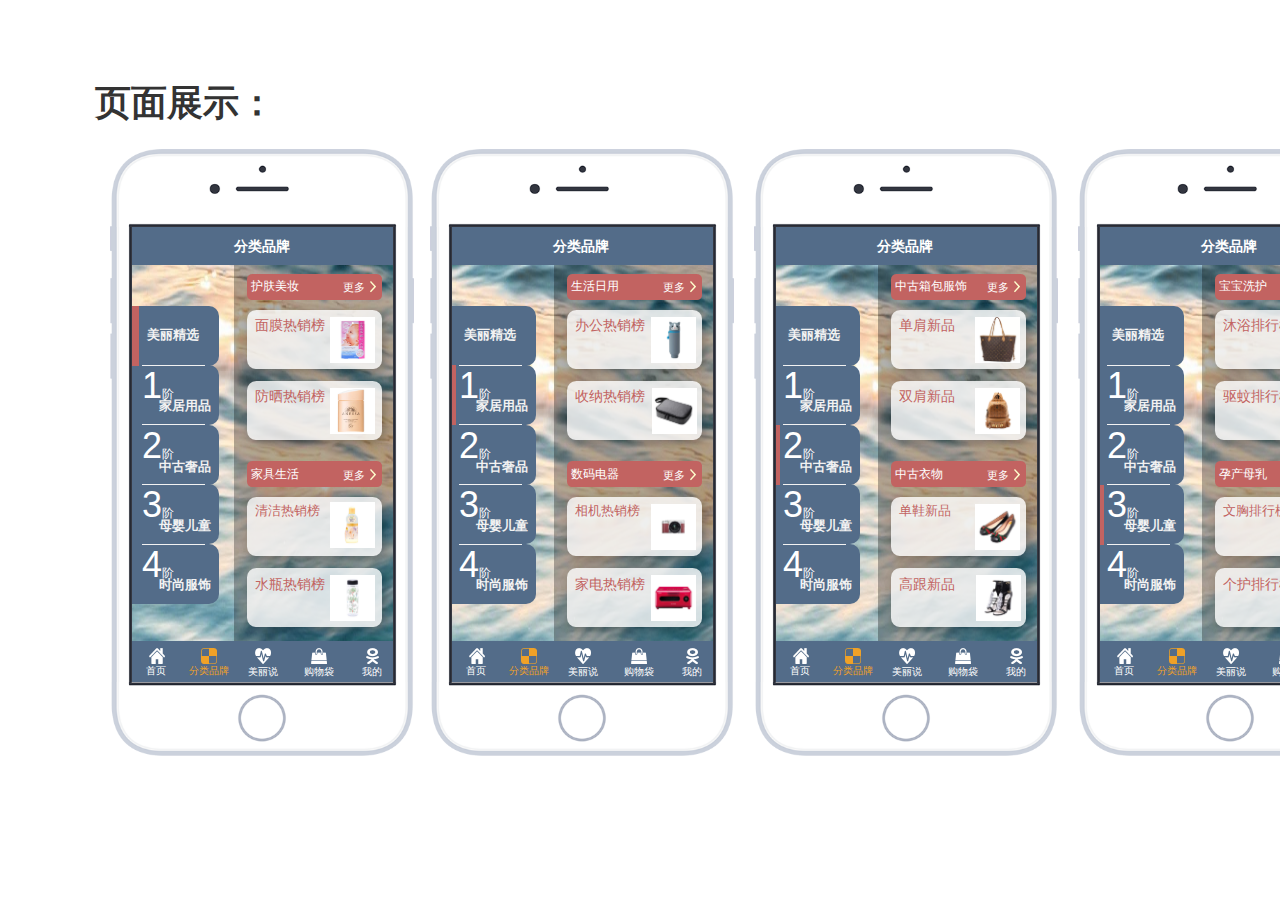
<file: 分类品牌.html>
﻿<!DOCTYPE html>
<html>
  <head>
    <title>分类品牌</title>
    <meta http-equiv="X-UA-Compatible" content="IE=edge"/>
    <meta http-equiv="content-type" content="text/html; charset=utf-8"/>
    <meta name="apple-mobile-web-app-capable" content="yes"/>
    <link href="resources/css/jquery-ui-themes.css" type="text/css" rel="stylesheet"/>
    <link href="resources/css/axure_rp_page.css" type="text/css" rel="stylesheet"/>
    <link href="data/styles.css" type="text/css" rel="stylesheet"/>
    <link href="files/分类品牌/styles.css" type="text/css" rel="stylesheet"/>
    <script src="resources/scripts/jquery-1.7.1.min.js"></script>
    <script src="resources/scripts/jquery-ui-1.8.10.custom.min.js"></script>
    <script src="resources/scripts/prototypePre.js"></script>
    <script src="data/document.js"></script>
    <script src="resources/scripts/prototypePost.js"></script>
    <script src="files/分类品牌/data.js"></script>
    <script type="text/javascript">
      $axure.utils.getTransparentGifPath = function() { return 'resources/images/transparent.gif'; };
      $axure.utils.getOtherPath = function() { return 'resources/Other.html'; };
      $axure.utils.getReloadPath = function() { return 'resources/reload.html'; };
    </script>
  </head>
  <body>
    <div id="base" class="">

      <!-- Unnamed (组合) -->
      <div id="u3910" class="ax_default" data-left="110" data-top="149" data-width="304" data-height="607">

        <!-- Unnamed (图片) -->
        <div id="u3911" class="ax_default image">
          <img id="u3911_img" class="img " src="images/app总交互/u2.png"/>
        </div>

        <!-- Unnamed (图片) -->
        <div id="u3912" class="ax_default image">
          <img id="u3912_img" class="img " src="images/app总交互/u3.png"/>
        </div>

        <!-- Unnamed (图片) -->
        <div id="u3913" class="ax_default image">
          <img id="u3913_img" class="img " src="images/app总交互/u4.png"/>
        </div>

        <!-- Unnamed (图片) -->
        <div id="u3914" class="ax_default image">
          <img id="u3914_img" class="img " src="images/app总交互/u5.png"/>
        </div>
      </div>

      <!-- Unnamed (矩形) -->
      <div id="u3915" class="ax_default box_1">
        <div id="u3915_div" class=""></div>
      </div>

      <!-- Unnamed (图片) -->
      <div id="u3916" class="ax_default image">
        <img id="u3916_img" class="img " src="images/app总交互/u832.jpg"/>
      </div>

      <!-- Unnamed (组合) -->
      <div id="u3917" class="ax_default" data-left="234" data-top="265" data-width="159" data-height="417">

        <!-- Unnamed (矩形) -->
        <div id="u3918" class="ax_default box_2">
          <div id="u3918_div" class=""></div>
        </div>

        <!-- Unnamed (组合) -->
        <div id="u3919" class="ax_default" data-left="246" data-top="309" data-width="137" data-height="61">

          <!-- Unnamed (矩形) -->
          <div id="u3920" class="ax_default box_1">
            <img id="u3920_img" class="img " src="images/app总交互/u836.png"/>
          </div>

          <!-- Unnamed (矩形) -->
          <div id="u3921" class="ax_default label">
            <div id="u3921_div" class=""></div>
            <div id="u3921_text" class="text ">
              <p><span>面膜热销榜</span></p>
            </div>
          </div>

          <!-- Unnamed (图片) -->
          <div id="u3922" class="ax_default image">
            <img id="u3922_img" class="img " src="images/app总交互/u838.jpg"/>
          </div>
        </div>

        <!-- Unnamed (矩形) -->
        <div id="u3923" class="ax_default box_1">
          <img id="u3923_img" class="img " src="images/app总交互/u836.png"/>
        </div>

        <!-- Unnamed (矩形) -->
        <div id="u3924" class="ax_default label">
          <div id="u3924_div" class=""></div>
          <div id="u3924_text" class="text ">
            <p><span>防晒热销榜</span></p>
          </div>
        </div>

        <!-- Unnamed (图片) -->
        <div id="u3925" class="ax_default image">
          <img id="u3925_img" class="img " src="images/app总交互/u841.jpg"/>
        </div>

        <!-- Unnamed (矩形) -->
        <div id="u3926" class="ax_default box_1">
          <img id="u3926_img" class="img " src="images/app总交互/u836.png"/>
        </div>

        <!-- Unnamed (矩形) -->
        <div id="u3927" class="ax_default label">
          <div id="u3927_div" class=""></div>
          <div id="u3927_text" class="text ">
            <p><span>清洁热销榜</span></p>
          </div>
        </div>

        <!-- Unnamed (图片) -->
        <div id="u3928" class="ax_default image">
          <img id="u3928_img" class="img " src="images/app总交互/u844.jpg"/>
        </div>

        <!-- Unnamed (矩形) -->
        <div id="u3929" class="ax_default box_1">
          <img id="u3929_img" class="img " src="images/app总交互/u836.png"/>
        </div>

        <!-- Unnamed (矩形) -->
        <div id="u3930" class="ax_default label">
          <div id="u3930_div" class=""></div>
          <div id="u3930_text" class="text ">
            <p><span>水瓶热销榜</span></p>
          </div>
        </div>

        <!-- Unnamed (图片) -->
        <div id="u3931" class="ax_default image">
          <img id="u3931_img" class="img " src="images/app总交互/u847.jpg"/>
        </div>

        <!-- Unnamed (组合) -->
        <div id="u3932" class="ax_default" data-left="246" data-top="273" data-width="137" data-height="28">

          <!-- Unnamed (矩形) -->
          <div id="u3933" class="ax_default box_1">
            <img id="u3933_img" class="img " src="images/app总交互/u849.png"/>
          </div>

          <!-- Unnamed (矩形) -->
          <div id="u3934" class="ax_default label">
            <div id="u3934_div" class=""></div>
            <div id="u3934_text" class="text ">
              <p><span>更多</span></p>
            </div>
          </div>

          <!-- Unnamed (形状) -->
          <div id="u3935" class="ax_default icon">
            <img id="u3935_img" class="img " src="images/app总交互/u851.png"/>
          </div>

          <!-- Unnamed (矩形) -->
          <div id="u3936" class="ax_default label">
            <div id="u3936_div" class=""></div>
            <div id="u3936_text" class="text ">
              <p><span>护肤美妆</span></p>
            </div>
          </div>
        </div>

        <!-- Unnamed (矩形) -->
        <div id="u3937" class="ax_default box_1">
          <img id="u3937_img" class="img " src="images/app总交互/u849.png"/>
        </div>

        <!-- Unnamed (矩形) -->
        <div id="u3938" class="ax_default label">
          <div id="u3938_div" class=""></div>
          <div id="u3938_text" class="text ">
            <p><span>更多</span></p>
          </div>
        </div>

        <!-- Unnamed (形状) -->
        <div id="u3939" class="ax_default icon">
          <img id="u3939_img" class="img " src="images/app总交互/u851.png"/>
        </div>

        <!-- Unnamed (矩形) -->
        <div id="u3940" class="ax_default label">
          <div id="u3940_div" class=""></div>
          <div id="u3940_text" class="text ">
            <p><span>家具生活</span></p>
          </div>
        </div>
      </div>

      <!-- Unnamed (矩形) -->
      <div id="u3941" class="ax_default box_3">
        <div id="u3941_div" class=""></div>
      </div>

      <!-- Unnamed (组合) -->
      <div id="u3942" class="ax_default" data-left="132" data-top="306" data-width="87" data-height="298">

        <!-- Unnamed (矩形) -->
        <div id="u3943" class="ax_default box_2">
          <div id="u3943_div" class=""></div>
        </div>

        <!-- Unnamed (矩形) -->
        <div id="u3944" class="ax_default label">
          <div id="u3944_div" class=""></div>
          <div id="u3944_text" class="text ">
            <p><span>美丽精选</span></p>
          </div>
        </div>

        <!-- Unnamed (矩形) -->
        <div id="u3945" class="ax_default box_2">
          <div id="u3945_div" class=""></div>
        </div>

        <!-- Unnamed (文本框) -->
        <div id="u3946" class="ax_default text_field">
          <input id="u3946_input" type="text" value=""/>
        </div>

        <!-- Unnamed (矩形) -->
        <div id="u3947" class="ax_default label">
          <div id="u3947_div" class=""></div>
          <div id="u3947_text" class="text ">
            <p style="font-size:12px;"><span style="font-size:36px;">1</span><span>阶</span></p>
          </div>
        </div>

        <!-- Unnamed (矩形) -->
        <div id="u3948" class="ax_default label">
          <div id="u3948_div" class=""></div>
          <div id="u3948_text" class="text ">
            <p><span>家居用品</span></p>
          </div>
        </div>

        <!-- Unnamed (矩形) -->
        <div id="u3949" class="ax_default box_2">
          <div id="u3949_div" class=""></div>
        </div>

        <!-- Unnamed (矩形) -->
        <div id="u3950" class="ax_default box_2">
          <div id="u3950_div" class=""></div>
        </div>

        <!-- Unnamed (矩形) -->
        <div id="u3951" class="ax_default box_2">
          <div id="u3951_div" class=""></div>
        </div>

        <!-- Unnamed (水平线) -->
        <div id="u3952" class="ax_default line">
          <img id="u3952_img" class="img " src="images/app总交互/u868.png"/>
        </div>

        <!-- Unnamed (水平线) -->
        <div id="u3953" class="ax_default line">
          <img id="u3953_img" class="img " src="images/app总交互/u868.png"/>
        </div>

        <!-- Unnamed (水平线) -->
        <div id="u3954" class="ax_default line">
          <img id="u3954_img" class="img " src="images/app总交互/u868.png"/>
        </div>

        <!-- Unnamed (水平线) -->
        <div id="u3955" class="ax_default line">
          <img id="u3955_img" class="img " src="images/app总交互/u868.png"/>
        </div>

        <!-- Unnamed (矩形) -->
        <div id="u3956" class="ax_default label">
          <div id="u3956_div" class=""></div>
          <div id="u3956_text" class="text ">
            <p style="font-size:12px;"><span style="font-size:36px;">2</span><span>阶</span></p>
          </div>
        </div>

        <!-- Unnamed (矩形) -->
        <div id="u3957" class="ax_default label">
          <div id="u3957_div" class=""></div>
          <div id="u3957_text" class="text ">
            <p><span>中古奢品</span></p>
          </div>
        </div>

        <!-- Unnamed (矩形) -->
        <div id="u3958" class="ax_default label">
          <div id="u3958_div" class=""></div>
          <div id="u3958_text" class="text ">
            <p style="font-size:12px;"><span style="font-size:36px;">3</span><span>阶</span></p>
          </div>
        </div>

        <!-- Unnamed (矩形) -->
        <div id="u3959" class="ax_default label">
          <div id="u3959_div" class=""></div>
          <div id="u3959_text" class="text ">
            <p><span>母婴儿童</span></p>
          </div>
        </div>

        <!-- Unnamed (矩形) -->
        <div id="u3960" class="ax_default label">
          <div id="u3960_div" class=""></div>
          <div id="u3960_text" class="text ">
            <p style="font-size:12px;"><span style="font-size:36px;">4</span><span>阶</span></p>
          </div>
        </div>

        <!-- Unnamed (矩形) -->
        <div id="u3961" class="ax_default label">
          <div id="u3961_div" class=""></div>
          <div id="u3961_text" class="text ">
            <p><span>时尚服饰</span></p>
          </div>
        </div>
      </div>

      <!-- Unnamed (矩形) -->
      <div id="u3962" class="ax_default label">
        <div id="u3962_div" class=""></div>
        <div id="u3962_text" class="text ">
          <p><span>分类品牌</span></p>
        </div>
      </div>

      <!-- Unnamed (组合) -->
      <div id="u3963" class="ax_default" data-left="132" data-top="641" data-width="261" data-height="41">

        <!-- Unnamed (矩形) -->
        <div id="u3964" class="ax_default box_2">
          <div id="u3964_div" class=""></div>
        </div>

        <!-- Unnamed (形状) -->
        <div id="u3965" class="ax_default icon">
          <img id="u3965_img" class="img " src="images/app总交互/u881.png"/>
        </div>

        <!-- Unnamed (文本框) -->
        <div id="u3966" class="ax_default text_field">
          <input id="u3966_input" type="text" value="首页"/>
        </div>

        <!-- Unnamed (文本框) -->
        <div id="u3967" class="ax_default text_field">
          <input id="u3967_input" type="text" value="购物袋"/>
        </div>

        <!-- Unnamed (文本框) -->
        <div id="u3968" class="ax_default text_field">
          <input id="u3968_input" type="text" value="我的"/>
        </div>

        <!-- Unnamed (文本框) -->
        <div id="u3969" class="ax_default text_field">
          <input id="u3969_input" type="text" value="美丽说"/>
        </div>

        <!-- Unnamed (形状) -->
        <div id="u3970" class="ax_default icon">
          <img id="u3970_img" class="img " src="images/app总交互/u886.png"/>
        </div>

        <!-- Unnamed (形状) -->
        <div id="u3971" class="ax_default icon">
          <img id="u3971_img" class="img " src="images/app总交互/u42.png"/>
        </div>

        <!-- Unnamed (形状) -->
        <div id="u3972" class="ax_default icon">
          <img id="u3972_img" class="img " src="images/app总交互/u43.png"/>
        </div>

        <!-- Unnamed (文本框) -->
        <div id="u3973" class="ax_default text_field">
          <input id="u3973_input" type="text" value="分类品牌"/>
        </div>

        <!-- Unnamed (形状) -->
        <div id="u3974" class="ax_default icon">
          <img id="u3974_img" class="img " src="images/app总交互/u45.png"/>
        </div>
      </div>

      <!-- Unnamed (组合) -->
      <div id="u3975" class="ax_default" data-left="430" data-top="149" data-width="304" data-height="607">

        <!-- Unnamed (图片) -->
        <div id="u3976" class="ax_default image">
          <img id="u3976_img" class="img " src="images/app总交互/u2.png"/>
        </div>

        <!-- Unnamed (图片) -->
        <div id="u3977" class="ax_default image">
          <img id="u3977_img" class="img " src="images/app总交互/u3.png"/>
        </div>

        <!-- Unnamed (图片) -->
        <div id="u3978" class="ax_default image">
          <img id="u3978_img" class="img " src="images/app总交互/u4.png"/>
        </div>

        <!-- Unnamed (图片) -->
        <div id="u3979" class="ax_default image">
          <img id="u3979_img" class="img " src="images/app总交互/u5.png"/>
        </div>
      </div>

      <!-- Unnamed (矩形) -->
      <div id="u3980" class="ax_default box_1">
        <div id="u3980_div" class=""></div>
      </div>

      <!-- Unnamed (矩形) -->
      <div id="u3981" class="ax_default box_1">
        <div id="u3981_div" class=""></div>
      </div>

      <!-- Unnamed (图片) -->
      <div id="u3982" class="ax_default image">
        <img id="u3982_img" class="img " src="images/app总交互/u832.jpg"/>
      </div>

      <!-- Unnamed (矩形) -->
      <div id="u3983" class="ax_default label">
        <div id="u3983_div" class=""></div>
        <div id="u3983_text" class="text ">
          <p><span>分类品牌</span></p>
        </div>
      </div>

      <!-- Unnamed (组合) -->
      <div id="u3984" class="ax_default" data-left="449" data-top="306" data-width="87" data-height="298">

        <!-- Unnamed (矩形) -->
        <div id="u3985" class="ax_default box_2">
          <div id="u3985_div" class=""></div>
        </div>

        <!-- Unnamed (矩形) -->
        <div id="u3986" class="ax_default label">
          <div id="u3986_div" class=""></div>
          <div id="u3986_text" class="text ">
            <p><span>美丽精选</span></p>
          </div>
        </div>

        <!-- Unnamed (矩形) -->
        <div id="u3987" class="ax_default box_2">
          <div id="u3987_div" class=""></div>
        </div>

        <!-- Unnamed (文本框) -->
        <div id="u3988" class="ax_default text_field">
          <input id="u3988_input" type="text" value=""/>
        </div>

        <!-- Unnamed (矩形) -->
        <div id="u3989" class="ax_default label">
          <div id="u3989_div" class=""></div>
          <div id="u3989_text" class="text ">
            <p style="font-size:12px;"><span style="font-size:36px;">1</span><span>阶</span></p>
          </div>
        </div>

        <!-- Unnamed (矩形) -->
        <div id="u3990" class="ax_default label">
          <div id="u3990_div" class=""></div>
          <div id="u3990_text" class="text ">
            <p><span>家居用品</span></p>
          </div>
        </div>

        <!-- Unnamed (矩形) -->
        <div id="u3991" class="ax_default box_2">
          <div id="u3991_div" class=""></div>
        </div>

        <!-- Unnamed (矩形) -->
        <div id="u3992" class="ax_default box_2">
          <div id="u3992_div" class=""></div>
        </div>

        <!-- Unnamed (矩形) -->
        <div id="u3993" class="ax_default box_2">
          <div id="u3993_div" class=""></div>
        </div>

        <!-- Unnamed (水平线) -->
        <div id="u3994" class="ax_default line">
          <img id="u3994_img" class="img " src="images/app总交互/u868.png"/>
        </div>

        <!-- Unnamed (水平线) -->
        <div id="u3995" class="ax_default line">
          <img id="u3995_img" class="img " src="images/app总交互/u868.png"/>
        </div>

        <!-- Unnamed (水平线) -->
        <div id="u3996" class="ax_default line">
          <img id="u3996_img" class="img " src="images/app总交互/u868.png"/>
        </div>

        <!-- Unnamed (水平线) -->
        <div id="u3997" class="ax_default line">
          <img id="u3997_img" class="img " src="images/app总交互/u868.png"/>
        </div>

        <!-- Unnamed (矩形) -->
        <div id="u3998" class="ax_default label">
          <div id="u3998_div" class=""></div>
          <div id="u3998_text" class="text ">
            <p style="font-size:12px;"><span style="font-size:36px;">2</span><span>阶</span></p>
          </div>
        </div>

        <!-- Unnamed (矩形) -->
        <div id="u3999" class="ax_default label">
          <div id="u3999_div" class=""></div>
          <div id="u3999_text" class="text ">
            <p><span>中古奢品</span></p>
          </div>
        </div>

        <!-- Unnamed (矩形) -->
        <div id="u4000" class="ax_default label">
          <div id="u4000_div" class=""></div>
          <div id="u4000_text" class="text ">
            <p style="font-size:12px;"><span style="font-size:36px;">3</span><span>阶</span></p>
          </div>
        </div>

        <!-- Unnamed (矩形) -->
        <div id="u4001" class="ax_default label">
          <div id="u4001_div" class=""></div>
          <div id="u4001_text" class="text ">
            <p><span>母婴儿童</span></p>
          </div>
        </div>

        <!-- Unnamed (矩形) -->
        <div id="u4002" class="ax_default label">
          <div id="u4002_div" class=""></div>
          <div id="u4002_text" class="text ">
            <p style="font-size:12px;"><span style="font-size:36px;">4</span><span>阶</span></p>
          </div>
        </div>

        <!-- Unnamed (矩形) -->
        <div id="u4003" class="ax_default label">
          <div id="u4003_div" class=""></div>
          <div id="u4003_text" class="text ">
            <p><span>时尚服饰</span></p>
          </div>
        </div>
      </div>

      <!-- Unnamed (组合) -->
      <div id="u4004" class="ax_default" data-left="554" data-top="265" data-width="159" data-height="417">

        <!-- Unnamed (矩形) -->
        <div id="u4005" class="ax_default box_2">
          <div id="u4005_div" class=""></div>
        </div>

        <!-- Unnamed (组合) -->
        <div id="u4006" class="ax_default" data-left="566" data-top="309" data-width="137" data-height="61">

          <!-- Unnamed (矩形) -->
          <div id="u4007" class="ax_default box_1">
            <img id="u4007_img" class="img " src="images/app总交互/u836.png"/>
          </div>

          <!-- Unnamed (矩形) -->
          <div id="u4008" class="ax_default label">
            <div id="u4008_div" class=""></div>
            <div id="u4008_text" class="text ">
              <p><span>办公热销榜</span></p>
            </div>
          </div>

          <!-- Unnamed (图片) -->
          <div id="u4009" class="ax_default image">
            <img id="u4009_img" class="img " src="images/app总交互/u936.jpg"/>
          </div>
        </div>

        <!-- Unnamed (矩形) -->
        <div id="u4010" class="ax_default box_1">
          <img id="u4010_img" class="img " src="images/app总交互/u836.png"/>
        </div>

        <!-- Unnamed (矩形) -->
        <div id="u4011" class="ax_default label">
          <div id="u4011_div" class=""></div>
          <div id="u4011_text" class="text ">
            <p><span>收纳热销榜</span></p>
          </div>
        </div>

        <!-- Unnamed (矩形) -->
        <div id="u4012" class="ax_default box_1">
          <img id="u4012_img" class="img " src="images/app总交互/u836.png"/>
        </div>

        <!-- Unnamed (矩形) -->
        <div id="u4013" class="ax_default label">
          <div id="u4013_div" class=""></div>
          <div id="u4013_text" class="text ">
            <p><span>相机热销榜</span></p>
          </div>
        </div>

        <!-- Unnamed (矩形) -->
        <div id="u4014" class="ax_default box_1">
          <img id="u4014_img" class="img " src="images/app总交互/u836.png"/>
        </div>

        <!-- Unnamed (矩形) -->
        <div id="u4015" class="ax_default label">
          <div id="u4015_div" class=""></div>
          <div id="u4015_text" class="text ">
            <p><span>家电热销榜</span></p>
          </div>
        </div>

        <!-- Unnamed (组合) -->
        <div id="u4016" class="ax_default" data-left="566" data-top="273" data-width="137" data-height="28">

          <!-- Unnamed (矩形) -->
          <div id="u4017" class="ax_default box_1">
            <img id="u4017_img" class="img " src="images/app总交互/u849.png"/>
          </div>

          <!-- Unnamed (矩形) -->
          <div id="u4018" class="ax_default label">
            <div id="u4018_div" class=""></div>
            <div id="u4018_text" class="text ">
              <p><span>更多</span></p>
            </div>
          </div>

          <!-- Unnamed (形状) -->
          <div id="u4019" class="ax_default icon">
            <img id="u4019_img" class="img " src="images/app总交互/u851.png"/>
          </div>

          <!-- Unnamed (矩形) -->
          <div id="u4020" class="ax_default label">
            <div id="u4020_div" class=""></div>
            <div id="u4020_text" class="text ">
              <p><span>生活日用</span></p>
            </div>
          </div>
        </div>

        <!-- Unnamed (矩形) -->
        <div id="u4021" class="ax_default box_1">
          <img id="u4021_img" class="img " src="images/app总交互/u849.png"/>
        </div>

        <!-- Unnamed (矩形) -->
        <div id="u4022" class="ax_default label">
          <div id="u4022_div" class=""></div>
          <div id="u4022_text" class="text ">
            <p><span>更多</span></p>
          </div>
        </div>

        <!-- Unnamed (形状) -->
        <div id="u4023" class="ax_default icon">
          <img id="u4023_img" class="img " src="images/app总交互/u851.png"/>
        </div>

        <!-- Unnamed (矩形) -->
        <div id="u4024" class="ax_default label">
          <div id="u4024_div" class=""></div>
          <div id="u4024_text" class="text ">
            <p><span>数码电器</span></p>
          </div>
        </div>
      </div>

      <!-- Unnamed (组合) -->
      <div id="u4025" class="ax_default" data-left="452" data-top="641" data-width="261" data-height="41">

        <!-- Unnamed (矩形) -->
        <div id="u4026" class="ax_default box_2">
          <div id="u4026_div" class=""></div>
        </div>

        <!-- Unnamed (形状) -->
        <div id="u4027" class="ax_default icon">
          <img id="u4027_img" class="img " src="images/app总交互/u881.png"/>
        </div>

        <!-- Unnamed (文本框) -->
        <div id="u4028" class="ax_default text_field">
          <input id="u4028_input" type="text" value="首页"/>
        </div>

        <!-- Unnamed (文本框) -->
        <div id="u4029" class="ax_default text_field">
          <input id="u4029_input" type="text" value="购物袋"/>
        </div>

        <!-- Unnamed (文本框) -->
        <div id="u4030" class="ax_default text_field">
          <input id="u4030_input" type="text" value="我的"/>
        </div>

        <!-- Unnamed (文本框) -->
        <div id="u4031" class="ax_default text_field">
          <input id="u4031_input" type="text" value="美丽说"/>
        </div>

        <!-- Unnamed (形状) -->
        <div id="u4032" class="ax_default icon">
          <img id="u4032_img" class="img " src="images/app总交互/u886.png"/>
        </div>

        <!-- Unnamed (形状) -->
        <div id="u4033" class="ax_default icon">
          <img id="u4033_img" class="img " src="images/app总交互/u42.png"/>
        </div>

        <!-- Unnamed (形状) -->
        <div id="u4034" class="ax_default icon">
          <img id="u4034_img" class="img " src="images/app总交互/u43.png"/>
        </div>

        <!-- Unnamed (文本框) -->
        <div id="u4035" class="ax_default text_field">
          <input id="u4035_input" type="text" value="分类品牌"/>
        </div>

        <!-- Unnamed (形状) -->
        <div id="u4036" class="ax_default icon">
          <img id="u4036_img" class="img " src="images/app总交互/u45.png"/>
        </div>
      </div>

      <!-- Unnamed (图片) -->
      <div id="u4037" class="ax_default image">
        <img id="u4037_img" class="img " src="images/app总交互/u964.jpg"/>
      </div>

      <!-- Unnamed (图片) -->
      <div id="u4038" class="ax_default image">
        <img id="u4038_img" class="img " src="images/app总交互/u965.jpg"/>
      </div>

      <!-- Unnamed (图片) -->
      <div id="u4039" class="ax_default image">
        <img id="u4039_img" class="img " src="images/app总交互/u966.jpg"/>
      </div>

      <!-- Unnamed (组合) -->
      <div id="u4040" class="ax_default" data-left="754" data-top="149" data-width="304" data-height="607">

        <!-- Unnamed (图片) -->
        <div id="u4041" class="ax_default image">
          <img id="u4041_img" class="img " src="images/app总交互/u2.png"/>
        </div>

        <!-- Unnamed (图片) -->
        <div id="u4042" class="ax_default image">
          <img id="u4042_img" class="img " src="images/app总交互/u3.png"/>
        </div>

        <!-- Unnamed (图片) -->
        <div id="u4043" class="ax_default image">
          <img id="u4043_img" class="img " src="images/app总交互/u4.png"/>
        </div>

        <!-- Unnamed (图片) -->
        <div id="u4044" class="ax_default image">
          <img id="u4044_img" class="img " src="images/app总交互/u5.png"/>
        </div>
      </div>

      <!-- Unnamed (矩形) -->
      <div id="u4045" class="ax_default box_1">
        <div id="u4045_div" class=""></div>
      </div>

      <!-- Unnamed (矩形) -->
      <div id="u4046" class="ax_default box_1">
        <div id="u4046_div" class=""></div>
      </div>

      <!-- Unnamed (图片) -->
      <div id="u4047" class="ax_default image">
        <img id="u4047_img" class="img " src="images/app总交互/u832.jpg"/>
      </div>

      <!-- Unnamed (矩形) -->
      <div id="u4048" class="ax_default label">
        <div id="u4048_div" class=""></div>
        <div id="u4048_text" class="text ">
          <p><span>分类品牌</span></p>
        </div>
      </div>

      <!-- Unnamed (组合) -->
      <div id="u4049" class="ax_default" data-left="773" data-top="306" data-width="87" data-height="298">

        <!-- Unnamed (矩形) -->
        <div id="u4050" class="ax_default box_2">
          <div id="u4050_div" class=""></div>
        </div>

        <!-- Unnamed (矩形) -->
        <div id="u4051" class="ax_default label">
          <div id="u4051_div" class=""></div>
          <div id="u4051_text" class="text ">
            <p><span>美丽精选</span></p>
          </div>
        </div>

        <!-- Unnamed (矩形) -->
        <div id="u4052" class="ax_default box_2">
          <div id="u4052_div" class=""></div>
        </div>

        <!-- Unnamed (矩形) -->
        <div id="u4053" class="ax_default label">
          <div id="u4053_div" class=""></div>
          <div id="u4053_text" class="text ">
            <p style="font-size:12px;"><span style="font-size:36px;">1</span><span>阶</span></p>
          </div>
        </div>

        <!-- Unnamed (矩形) -->
        <div id="u4054" class="ax_default label">
          <div id="u4054_div" class=""></div>
          <div id="u4054_text" class="text ">
            <p><span>家居用品</span></p>
          </div>
        </div>

        <!-- Unnamed (矩形) -->
        <div id="u4055" class="ax_default box_2">
          <div id="u4055_div" class=""></div>
        </div>

        <!-- Unnamed (矩形) -->
        <div id="u4056" class="ax_default box_2">
          <div id="u4056_div" class=""></div>
        </div>

        <!-- Unnamed (矩形) -->
        <div id="u4057" class="ax_default box_2">
          <div id="u4057_div" class=""></div>
        </div>

        <!-- Unnamed (水平线) -->
        <div id="u4058" class="ax_default line">
          <img id="u4058_img" class="img " src="images/app总交互/u868.png"/>
        </div>

        <!-- Unnamed (水平线) -->
        <div id="u4059" class="ax_default line">
          <img id="u4059_img" class="img " src="images/app总交互/u868.png"/>
        </div>

        <!-- Unnamed (水平线) -->
        <div id="u4060" class="ax_default line">
          <img id="u4060_img" class="img " src="images/app总交互/u868.png"/>
        </div>

        <!-- Unnamed (水平线) -->
        <div id="u4061" class="ax_default line">
          <img id="u4061_img" class="img " src="images/app总交互/u868.png"/>
        </div>

        <!-- Unnamed (矩形) -->
        <div id="u4062" class="ax_default label">
          <div id="u4062_div" class=""></div>
          <div id="u4062_text" class="text ">
            <p style="font-size:12px;"><span style="font-size:36px;">2</span><span>阶</span></p>
          </div>
        </div>

        <!-- Unnamed (矩形) -->
        <div id="u4063" class="ax_default label">
          <div id="u4063_div" class=""></div>
          <div id="u4063_text" class="text ">
            <p><span>中古奢品</span></p>
          </div>
        </div>

        <!-- Unnamed (矩形) -->
        <div id="u4064" class="ax_default label">
          <div id="u4064_div" class=""></div>
          <div id="u4064_text" class="text ">
            <p style="font-size:12px;"><span style="font-size:36px;">3</span><span>阶</span></p>
          </div>
        </div>

        <!-- Unnamed (矩形) -->
        <div id="u4065" class="ax_default label">
          <div id="u4065_div" class=""></div>
          <div id="u4065_text" class="text ">
            <p><span>母婴儿童</span></p>
          </div>
        </div>

        <!-- Unnamed (矩形) -->
        <div id="u4066" class="ax_default label">
          <div id="u4066_div" class=""></div>
          <div id="u4066_text" class="text ">
            <p style="font-size:12px;"><span style="font-size:36px;">4</span><span>阶</span></p>
          </div>
        </div>

        <!-- Unnamed (矩形) -->
        <div id="u4067" class="ax_default label">
          <div id="u4067_div" class=""></div>
          <div id="u4067_text" class="text ">
            <p><span>时尚服饰</span></p>
          </div>
        </div>

        <!-- Unnamed (文本框) -->
        <div id="u4068" class="ax_default text_field">
          <input id="u4068_input" type="text" value=""/>
        </div>
      </div>

      <!-- Unnamed (组合) -->
      <div id="u4069" class="ax_default" data-left="878" data-top="265" data-width="159" data-height="417">

        <!-- Unnamed (矩形) -->
        <div id="u4070" class="ax_default box_2">
          <div id="u4070_div" class=""></div>
        </div>

        <!-- Unnamed (组合) -->
        <div id="u4071" class="ax_default" data-left="890" data-top="309" data-width="137" data-height="61">

          <!-- Unnamed (矩形) -->
          <div id="u4072" class="ax_default box_1">
            <img id="u4072_img" class="img " src="images/app总交互/u836.png"/>
          </div>

          <!-- Unnamed (矩形) -->
          <div id="u4073" class="ax_default label">
            <div id="u4073_div" class=""></div>
            <div id="u4073_text" class="text ">
              <p><span>单肩新品</span></p>
            </div>
          </div>
        </div>

        <!-- Unnamed (矩形) -->
        <div id="u4074" class="ax_default box_1">
          <img id="u4074_img" class="img " src="images/app总交互/u836.png"/>
        </div>

        <!-- Unnamed (矩形) -->
        <div id="u4075" class="ax_default label">
          <div id="u4075_div" class=""></div>
          <div id="u4075_text" class="text ">
            <p><span>双肩新品</span></p>
          </div>
        </div>

        <!-- Unnamed (矩形) -->
        <div id="u4076" class="ax_default box_1">
          <img id="u4076_img" class="img " src="images/app总交互/u836.png"/>
        </div>

        <!-- Unnamed (矩形) -->
        <div id="u4077" class="ax_default label">
          <div id="u4077_div" class=""></div>
          <div id="u4077_text" class="text ">
            <p><span>单鞋新品</span></p>
          </div>
        </div>

        <!-- Unnamed (矩形) -->
        <div id="u4078" class="ax_default box_1">
          <img id="u4078_img" class="img " src="images/app总交互/u836.png"/>
        </div>

        <!-- Unnamed (矩形) -->
        <div id="u4079" class="ax_default label">
          <div id="u4079_div" class=""></div>
          <div id="u4079_text" class="text ">
            <p><span>高跟新品</span></p>
          </div>
        </div>

        <!-- Unnamed (组合) -->
        <div id="u4080" class="ax_default" data-left="890" data-top="273" data-width="137" data-height="28">

          <!-- Unnamed (矩形) -->
          <div id="u4081" class="ax_default box_1">
            <img id="u4081_img" class="img " src="images/app总交互/u849.png"/>
          </div>

          <!-- Unnamed (矩形) -->
          <div id="u4082" class="ax_default label">
            <div id="u4082_div" class=""></div>
            <div id="u4082_text" class="text ">
              <p><span>更多</span></p>
            </div>
          </div>

          <!-- Unnamed (形状) -->
          <div id="u4083" class="ax_default icon">
            <img id="u4083_img" class="img " src="images/app总交互/u851.png"/>
          </div>

          <!-- Unnamed (矩形) -->
          <div id="u4084" class="ax_default label">
            <div id="u4084_div" class=""></div>
            <div id="u4084_text" class="text ">
              <p><span>中古箱包服饰</span></p>
            </div>
          </div>
        </div>

        <!-- Unnamed (矩形) -->
        <div id="u4085" class="ax_default box_1">
          <img id="u4085_img" class="img " src="images/app总交互/u849.png"/>
        </div>

        <!-- Unnamed (矩形) -->
        <div id="u4086" class="ax_default label">
          <div id="u4086_div" class=""></div>
          <div id="u4086_text" class="text ">
            <p><span>更多</span></p>
          </div>
        </div>

        <!-- Unnamed (形状) -->
        <div id="u4087" class="ax_default icon">
          <img id="u4087_img" class="img " src="images/app总交互/u851.png"/>
        </div>

        <!-- Unnamed (矩形) -->
        <div id="u4088" class="ax_default label">
          <div id="u4088_div" class=""></div>
          <div id="u4088_text" class="text ">
            <p><span>中古衣物</span></p>
          </div>
        </div>
      </div>

      <!-- Unnamed (组合) -->
      <div id="u4089" class="ax_default" data-left="776" data-top="641" data-width="261" data-height="41">

        <!-- Unnamed (矩形) -->
        <div id="u4090" class="ax_default box_2">
          <div id="u4090_div" class=""></div>
        </div>

        <!-- Unnamed (形状) -->
        <div id="u4091" class="ax_default icon">
          <img id="u4091_img" class="img " src="images/app总交互/u881.png"/>
        </div>

        <!-- Unnamed (文本框) -->
        <div id="u4092" class="ax_default text_field">
          <input id="u4092_input" type="text" value="首页"/>
        </div>

        <!-- Unnamed (文本框) -->
        <div id="u4093" class="ax_default text_field">
          <input id="u4093_input" type="text" value="购物袋"/>
        </div>

        <!-- Unnamed (文本框) -->
        <div id="u4094" class="ax_default text_field">
          <input id="u4094_input" type="text" value="我的"/>
        </div>

        <!-- Unnamed (文本框) -->
        <div id="u4095" class="ax_default text_field">
          <input id="u4095_input" type="text" value="美丽说"/>
        </div>

        <!-- Unnamed (形状) -->
        <div id="u4096" class="ax_default icon">
          <img id="u4096_img" class="img " src="images/app总交互/u886.png"/>
        </div>

        <!-- Unnamed (形状) -->
        <div id="u4097" class="ax_default icon">
          <img id="u4097_img" class="img " src="images/app总交互/u42.png"/>
        </div>

        <!-- Unnamed (形状) -->
        <div id="u4098" class="ax_default icon">
          <img id="u4098_img" class="img " src="images/app总交互/u43.png"/>
        </div>

        <!-- Unnamed (文本框) -->
        <div id="u4099" class="ax_default text_field">
          <input id="u4099_input" type="text" value="分类品牌"/>
        </div>

        <!-- Unnamed (形状) -->
        <div id="u4100" class="ax_default icon">
          <img id="u4100_img" class="img " src="images/app总交互/u45.png"/>
        </div>
      </div>

      <!-- Unnamed (图片) -->
      <div id="u4101" class="ax_default image">
        <img id="u4101_img" class="img " src="images/app总交互/u1039.jpg"/>
      </div>

      <!-- Unnamed (图片) -->
      <div id="u4102" class="ax_default image">
        <img id="u4102_img" class="img " src="images/app总交互/u1040.jpg"/>
      </div>

      <!-- Unnamed (图片) -->
      <div id="u4103" class="ax_default image">
        <img id="u4103_img" class="img " src="images/app总交互/u1041.jpg"/>
      </div>

      <!-- Unnamed (图片) -->
      <div id="u4104" class="ax_default image">
        <img id="u4104_img" class="img " src="images/app总交互/u1042.jpg"/>
      </div>

      <!-- Unnamed (组合) -->
      <div id="u4105" class="ax_default" data-left="1078" data-top="149" data-width="304" data-height="607">

        <!-- Unnamed (图片) -->
        <div id="u4106" class="ax_default image">
          <img id="u4106_img" class="img " src="images/app总交互/u2.png"/>
        </div>

        <!-- Unnamed (图片) -->
        <div id="u4107" class="ax_default image">
          <img id="u4107_img" class="img " src="images/app总交互/u3.png"/>
        </div>

        <!-- Unnamed (图片) -->
        <div id="u4108" class="ax_default image">
          <img id="u4108_img" class="img " src="images/app总交互/u4.png"/>
        </div>

        <!-- Unnamed (图片) -->
        <div id="u4109" class="ax_default image">
          <img id="u4109_img" class="img " src="images/app总交互/u5.png"/>
        </div>
      </div>

      <!-- Unnamed (矩形) -->
      <div id="u4110" class="ax_default box_1">
        <div id="u4110_div" class=""></div>
      </div>

      <!-- Unnamed (矩形) -->
      <div id="u4111" class="ax_default box_1">
        <div id="u4111_div" class=""></div>
      </div>

      <!-- Unnamed (图片) -->
      <div id="u4112" class="ax_default image">
        <img id="u4112_img" class="img " src="images/app总交互/u832.jpg"/>
      </div>

      <!-- Unnamed (矩形) -->
      <div id="u4113" class="ax_default label">
        <div id="u4113_div" class=""></div>
        <div id="u4113_text" class="text ">
          <p><span>分类品牌</span></p>
        </div>
      </div>

      <!-- Unnamed (组合) -->
      <div id="u4114" class="ax_default" data-left="1097" data-top="306" data-width="87" data-height="298">

        <!-- Unnamed (矩形) -->
        <div id="u4115" class="ax_default box_2">
          <div id="u4115_div" class=""></div>
        </div>

        <!-- Unnamed (矩形) -->
        <div id="u4116" class="ax_default label">
          <div id="u4116_div" class=""></div>
          <div id="u4116_text" class="text ">
            <p><span>美丽精选</span></p>
          </div>
        </div>

        <!-- Unnamed (矩形) -->
        <div id="u4117" class="ax_default box_2">
          <div id="u4117_div" class=""></div>
        </div>

        <!-- Unnamed (矩形) -->
        <div id="u4118" class="ax_default label">
          <div id="u4118_div" class=""></div>
          <div id="u4118_text" class="text ">
            <p style="font-size:12px;"><span style="font-size:36px;">1</span><span>阶</span></p>
          </div>
        </div>

        <!-- Unnamed (矩形) -->
        <div id="u4119" class="ax_default label">
          <div id="u4119_div" class=""></div>
          <div id="u4119_text" class="text ">
            <p><span>家居用品</span></p>
          </div>
        </div>

        <!-- Unnamed (矩形) -->
        <div id="u4120" class="ax_default box_2">
          <div id="u4120_div" class=""></div>
        </div>

        <!-- Unnamed (矩形) -->
        <div id="u4121" class="ax_default box_2">
          <div id="u4121_div" class=""></div>
        </div>

        <!-- Unnamed (矩形) -->
        <div id="u4122" class="ax_default box_2">
          <div id="u4122_div" class=""></div>
        </div>

        <!-- Unnamed (水平线) -->
        <div id="u4123" class="ax_default line">
          <img id="u4123_img" class="img " src="images/app总交互/u868.png"/>
        </div>

        <!-- Unnamed (水平线) -->
        <div id="u4124" class="ax_default line">
          <img id="u4124_img" class="img " src="images/app总交互/u868.png"/>
        </div>

        <!-- Unnamed (水平线) -->
        <div id="u4125" class="ax_default line">
          <img id="u4125_img" class="img " src="images/app总交互/u868.png"/>
        </div>

        <!-- Unnamed (水平线) -->
        <div id="u4126" class="ax_default line">
          <img id="u4126_img" class="img " src="images/app总交互/u868.png"/>
        </div>

        <!-- Unnamed (矩形) -->
        <div id="u4127" class="ax_default label">
          <div id="u4127_div" class=""></div>
          <div id="u4127_text" class="text ">
            <p style="font-size:12px;"><span style="font-size:36px;">2</span><span>阶</span></p>
          </div>
        </div>

        <!-- Unnamed (矩形) -->
        <div id="u4128" class="ax_default label">
          <div id="u4128_div" class=""></div>
          <div id="u4128_text" class="text ">
            <p><span>中古奢品</span></p>
          </div>
        </div>

        <!-- Unnamed (矩形) -->
        <div id="u4129" class="ax_default label">
          <div id="u4129_div" class=""></div>
          <div id="u4129_text" class="text ">
            <p style="font-size:12px;"><span style="font-size:36px;">3</span><span>阶</span></p>
          </div>
        </div>

        <!-- Unnamed (矩形) -->
        <div id="u4130" class="ax_default label">
          <div id="u4130_div" class=""></div>
          <div id="u4130_text" class="text ">
            <p><span>母婴儿童</span></p>
          </div>
        </div>

        <!-- Unnamed (矩形) -->
        <div id="u4131" class="ax_default label">
          <div id="u4131_div" class=""></div>
          <div id="u4131_text" class="text ">
            <p style="font-size:12px;"><span style="font-size:36px;">4</span><span>阶</span></p>
          </div>
        </div>

        <!-- Unnamed (矩形) -->
        <div id="u4132" class="ax_default label">
          <div id="u4132_div" class=""></div>
          <div id="u4132_text" class="text ">
            <p><span>时尚服饰</span></p>
          </div>
        </div>

        <!-- Unnamed (文本框) -->
        <div id="u4133" class="ax_default text_field">
          <input id="u4133_input" type="text" value=""/>
        </div>
      </div>

      <!-- Unnamed (组合) -->
      <div id="u4134" class="ax_default" data-left="1202" data-top="265" data-width="159" data-height="417">

        <!-- Unnamed (矩形) -->
        <div id="u4135" class="ax_default box_2">
          <div id="u4135_div" class=""></div>
        </div>

        <!-- Unnamed (组合) -->
        <div id="u4136" class="ax_default" data-left="1214" data-top="309" data-width="137" data-height="61">

          <!-- Unnamed (矩形) -->
          <div id="u4137" class="ax_default box_1">
            <img id="u4137_img" class="img " src="images/app总交互/u836.png"/>
          </div>

          <!-- Unnamed (矩形) -->
          <div id="u4138" class="ax_default label">
            <div id="u4138_div" class=""></div>
            <div id="u4138_text" class="text ">
              <p><span>沐浴排行榜</span></p>
            </div>
          </div>
        </div>

        <!-- Unnamed (矩形) -->
        <div id="u4139" class="ax_default box_1">
          <img id="u4139_img" class="img " src="images/app总交互/u836.png"/>
        </div>

        <!-- Unnamed (矩形) -->
        <div id="u4140" class="ax_default label">
          <div id="u4140_div" class=""></div>
          <div id="u4140_text" class="text ">
            <p><span>驱蚊排行榜</span></p>
          </div>
        </div>

        <!-- Unnamed (矩形) -->
        <div id="u4141" class="ax_default box_1">
          <img id="u4141_img" class="img " src="images/app总交互/u836.png"/>
        </div>

        <!-- Unnamed (矩形) -->
        <div id="u4142" class="ax_default label">
          <div id="u4142_div" class=""></div>
          <div id="u4142_text" class="text ">
            <p><span>文胸排行榜</span></p>
          </div>
        </div>

        <!-- Unnamed (矩形) -->
        <div id="u4143" class="ax_default box_1">
          <img id="u4143_img" class="img " src="images/app总交互/u836.png"/>
        </div>

        <!-- Unnamed (矩形) -->
        <div id="u4144" class="ax_default label">
          <div id="u4144_div" class=""></div>
          <div id="u4144_text" class="text ">
            <p><span>个护排行榜</span></p>
          </div>
        </div>

        <!-- Unnamed (组合) -->
        <div id="u4145" class="ax_default" data-left="1214" data-top="273" data-width="137" data-height="28">

          <!-- Unnamed (矩形) -->
          <div id="u4146" class="ax_default box_1">
            <img id="u4146_img" class="img " src="images/app总交互/u849.png"/>
          </div>

          <!-- Unnamed (矩形) -->
          <div id="u4147" class="ax_default label">
            <div id="u4147_div" class=""></div>
            <div id="u4147_text" class="text ">
              <p><span>更多</span></p>
            </div>
          </div>

          <!-- Unnamed (形状) -->
          <div id="u4148" class="ax_default icon">
            <img id="u4148_img" class="img " src="images/app总交互/u851.png"/>
          </div>

          <!-- Unnamed (矩形) -->
          <div id="u4149" class="ax_default label">
            <div id="u4149_div" class=""></div>
            <div id="u4149_text" class="text ">
              <p><span>宝宝洗护</span></p>
            </div>
          </div>
        </div>

        <!-- Unnamed (矩形) -->
        <div id="u4150" class="ax_default box_1">
          <img id="u4150_img" class="img " src="images/app总交互/u849.png"/>
        </div>

        <!-- Unnamed (矩形) -->
        <div id="u4151" class="ax_default label">
          <div id="u4151_div" class=""></div>
          <div id="u4151_text" class="text ">
            <p><span>更多</span></p>
          </div>
        </div>

        <!-- Unnamed (形状) -->
        <div id="u4152" class="ax_default icon">
          <img id="u4152_img" class="img " src="images/app总交互/u851.png"/>
        </div>

        <!-- Unnamed (矩形) -->
        <div id="u4153" class="ax_default label">
          <div id="u4153_div" class=""></div>
          <div id="u4153_text" class="text ">
            <p><span>孕产母乳</span></p>
          </div>
        </div>
      </div>

      <!-- Unnamed (组合) -->
      <div id="u4154" class="ax_default" data-left="1100" data-top="641" data-width="261" data-height="41">

        <!-- Unnamed (矩形) -->
        <div id="u4155" class="ax_default box_2">
          <div id="u4155_div" class=""></div>
        </div>

        <!-- Unnamed (形状) -->
        <div id="u4156" class="ax_default icon">
          <img id="u4156_img" class="img " src="images/app总交互/u881.png"/>
        </div>

        <!-- Unnamed (文本框) -->
        <div id="u4157" class="ax_default text_field">
          <input id="u4157_input" type="text" value="首页"/>
        </div>

        <!-- Unnamed (文本框) -->
        <div id="u4158" class="ax_default text_field">
          <input id="u4158_input" type="text" value="购物袋"/>
        </div>

        <!-- Unnamed (文本框) -->
        <div id="u4159" class="ax_default text_field">
          <input id="u4159_input" type="text" value="我的"/>
        </div>

        <!-- Unnamed (文本框) -->
        <div id="u4160" class="ax_default text_field">
          <input id="u4160_input" type="text" value="美丽说"/>
        </div>

        <!-- Unnamed (形状) -->
        <div id="u4161" class="ax_default icon">
          <img id="u4161_img" class="img " src="images/app总交互/u886.png"/>
        </div>

        <!-- Unnamed (形状) -->
        <div id="u4162" class="ax_default icon">
          <img id="u4162_img" class="img " src="images/app总交互/u42.png"/>
        </div>

        <!-- Unnamed (形状) -->
        <div id="u4163" class="ax_default icon">
          <img id="u4163_img" class="img " src="images/app总交互/u43.png"/>
        </div>

        <!-- Unnamed (文本框) -->
        <div id="u4164" class="ax_default text_field">
          <input id="u4164_input" type="text" value="分类品牌"/>
        </div>

        <!-- Unnamed (形状) -->
        <div id="u4165" class="ax_default icon">
          <img id="u4165_img" class="img " src="images/app总交互/u45.png"/>
        </div>
      </div>

      <!-- Unnamed (图片) -->
      <div id="u4166" class="ax_default image">
        <img id="u4166_img" class="img " src="images/app总交互/u1115.jpg"/>
      </div>

      <!-- Unnamed (图片) -->
      <div id="u4167" class="ax_default image">
        <img id="u4167_img" class="img " src="images/app总交互/u1116.jpg"/>
      </div>

      <!-- Unnamed (图片) -->
      <div id="u4168" class="ax_default image">
        <img id="u4168_img" class="img " src="images/app总交互/u1117.jpg"/>
      </div>

      <!-- Unnamed (图片) -->
      <div id="u4169" class="ax_default image">
        <img id="u4169_img" class="img " src="images/app总交互/u1118.jpg"/>
      </div>

      <!-- Unnamed (组合) -->
      <div id="u4170" class="ax_default" data-left="1399" data-top="149" data-width="304" data-height="607">

        <!-- Unnamed (图片) -->
        <div id="u4171" class="ax_default image">
          <img id="u4171_img" class="img " src="images/app总交互/u2.png"/>
        </div>

        <!-- Unnamed (图片) -->
        <div id="u4172" class="ax_default image">
          <img id="u4172_img" class="img " src="images/app总交互/u3.png"/>
        </div>

        <!-- Unnamed (图片) -->
        <div id="u4173" class="ax_default image">
          <img id="u4173_img" class="img " src="images/app总交互/u4.png"/>
        </div>

        <!-- Unnamed (图片) -->
        <div id="u4174" class="ax_default image">
          <img id="u4174_img" class="img " src="images/app总交互/u5.png"/>
        </div>
      </div>

      <!-- Unnamed (矩形) -->
      <div id="u4175" class="ax_default box_1">
        <div id="u4175_div" class=""></div>
      </div>

      <!-- Unnamed (矩形) -->
      <div id="u4176" class="ax_default box_1">
        <div id="u4176_div" class=""></div>
      </div>

      <!-- Unnamed (图片) -->
      <div id="u4177" class="ax_default image">
        <img id="u4177_img" class="img " src="images/app总交互/u832.jpg"/>
      </div>

      <!-- Unnamed (矩形) -->
      <div id="u4178" class="ax_default label">
        <div id="u4178_div" class=""></div>
        <div id="u4178_text" class="text ">
          <p><span>分类品牌</span></p>
        </div>
      </div>

      <!-- Unnamed (组合) -->
      <div id="u4179" class="ax_default" data-left="1418" data-top="306" data-width="87" data-height="299">

        <!-- Unnamed (矩形) -->
        <div id="u4180" class="ax_default box_2">
          <div id="u4180_div" class=""></div>
        </div>

        <!-- Unnamed (矩形) -->
        <div id="u4181" class="ax_default label">
          <div id="u4181_div" class=""></div>
          <div id="u4181_text" class="text ">
            <p><span>美丽精选</span></p>
          </div>
        </div>

        <!-- Unnamed (矩形) -->
        <div id="u4182" class="ax_default box_2">
          <div id="u4182_div" class=""></div>
        </div>

        <!-- Unnamed (矩形) -->
        <div id="u4183" class="ax_default label">
          <div id="u4183_div" class=""></div>
          <div id="u4183_text" class="text ">
            <p style="font-size:12px;"><span style="font-size:36px;">1</span><span>阶</span></p>
          </div>
        </div>

        <!-- Unnamed (矩形) -->
        <div id="u4184" class="ax_default label">
          <div id="u4184_div" class=""></div>
          <div id="u4184_text" class="text ">
            <p><span>家居用品</span></p>
          </div>
        </div>

        <!-- Unnamed (矩形) -->
        <div id="u4185" class="ax_default box_2">
          <div id="u4185_div" class=""></div>
        </div>

        <!-- Unnamed (矩形) -->
        <div id="u4186" class="ax_default box_2">
          <div id="u4186_div" class=""></div>
        </div>

        <!-- Unnamed (矩形) -->
        <div id="u4187" class="ax_default box_2">
          <div id="u4187_div" class=""></div>
        </div>

        <!-- Unnamed (水平线) -->
        <div id="u4188" class="ax_default line">
          <img id="u4188_img" class="img " src="images/app总交互/u868.png"/>
        </div>

        <!-- Unnamed (水平线) -->
        <div id="u4189" class="ax_default line">
          <img id="u4189_img" class="img " src="images/app总交互/u868.png"/>
        </div>

        <!-- Unnamed (水平线) -->
        <div id="u4190" class="ax_default line">
          <img id="u4190_img" class="img " src="images/app总交互/u868.png"/>
        </div>

        <!-- Unnamed (水平线) -->
        <div id="u4191" class="ax_default line">
          <img id="u4191_img" class="img " src="images/app总交互/u868.png"/>
        </div>

        <!-- Unnamed (矩形) -->
        <div id="u4192" class="ax_default label">
          <div id="u4192_div" class=""></div>
          <div id="u4192_text" class="text ">
            <p style="font-size:12px;"><span style="font-size:36px;">2</span><span>阶</span></p>
          </div>
        </div>

        <!-- Unnamed (矩形) -->
        <div id="u4193" class="ax_default label">
          <div id="u4193_div" class=""></div>
          <div id="u4193_text" class="text ">
            <p><span>中古奢品</span></p>
          </div>
        </div>

        <!-- Unnamed (矩形) -->
        <div id="u4194" class="ax_default label">
          <div id="u4194_div" class=""></div>
          <div id="u4194_text" class="text ">
            <p style="font-size:12px;"><span style="font-size:36px;">3</span><span>阶</span></p>
          </div>
        </div>

        <!-- Unnamed (矩形) -->
        <div id="u4195" class="ax_default label">
          <div id="u4195_div" class=""></div>
          <div id="u4195_text" class="text ">
            <p><span>母婴儿童</span></p>
          </div>
        </div>

        <!-- Unnamed (矩形) -->
        <div id="u4196" class="ax_default label">
          <div id="u4196_div" class=""></div>
          <div id="u4196_text" class="text ">
            <p style="font-size:12px;"><span style="font-size:36px;">4</span><span>阶</span></p>
          </div>
        </div>

        <!-- Unnamed (矩形) -->
        <div id="u4197" class="ax_default label">
          <div id="u4197_div" class=""></div>
          <div id="u4197_text" class="text ">
            <p><span>时尚服饰</span></p>
          </div>
        </div>

        <!-- Unnamed (文本框) -->
        <div id="u4198" class="ax_default text_field">
          <input id="u4198_input" type="text" value=""/>
        </div>
      </div>

      <!-- Unnamed (组合) -->
      <div id="u4199" class="ax_default" data-left="1523" data-top="265" data-width="159" data-height="417">

        <!-- Unnamed (矩形) -->
        <div id="u4200" class="ax_default box_2">
          <div id="u4200_div" class=""></div>
        </div>

        <!-- Unnamed (组合) -->
        <div id="u4201" class="ax_default" data-left="1535" data-top="309" data-width="137" data-height="61">

          <!-- Unnamed (矩形) -->
          <div id="u4202" class="ax_default box_1">
            <img id="u4202_img" class="img " src="images/app总交互/u836.png"/>
          </div>

          <!-- Unnamed (矩形) -->
          <div id="u4203" class="ax_default label">
            <div id="u4203_div" class=""></div>
            <div id="u4203_text" class="text ">
              <p><span>内衣排行榜</span></p>
            </div>
          </div>
        </div>

        <!-- Unnamed (矩形) -->
        <div id="u4204" class="ax_default box_1">
          <img id="u4204_img" class="img " src="images/app总交互/u836.png"/>
        </div>

        <!-- Unnamed (矩形) -->
        <div id="u4205" class="ax_default label">
          <div id="u4205_div" class=""></div>
          <div id="u4205_text" class="text ">
            <p><span>外套排行榜</span></p>
          </div>
        </div>

        <!-- Unnamed (矩形) -->
        <div id="u4206" class="ax_default box_1">
          <img id="u4206_img" class="img " src="images/app总交互/u836.png"/>
        </div>

        <!-- Unnamed (矩形) -->
        <div id="u4207" class="ax_default label">
          <div id="u4207_div" class=""></div>
          <div id="u4207_text" class="text ">
            <p><span>凉鞋排行榜</span></p>
          </div>
        </div>

        <!-- Unnamed (矩形) -->
        <div id="u4208" class="ax_default box_1">
          <img id="u4208_img" class="img " src="images/app总交互/u836.png"/>
        </div>

        <!-- Unnamed (矩形) -->
        <div id="u4209" class="ax_default label">
          <div id="u4209_div" class=""></div>
          <div id="u4209_text" class="text ">
            <p><span>单鞋排行榜</span></p>
          </div>
        </div>

        <!-- Unnamed (组合) -->
        <div id="u4210" class="ax_default" data-left="1535" data-top="273" data-width="137" data-height="28">

          <!-- Unnamed (矩形) -->
          <div id="u4211" class="ax_default box_1">
            <img id="u4211_img" class="img " src="images/app总交互/u849.png"/>
          </div>

          <!-- Unnamed (矩形) -->
          <div id="u4212" class="ax_default label">
            <div id="u4212_div" class=""></div>
            <div id="u4212_text" class="text ">
              <p><span>更多</span></p>
            </div>
          </div>

          <!-- Unnamed (形状) -->
          <div id="u4213" class="ax_default icon">
            <img id="u4213_img" class="img " src="images/app总交互/u851.png"/>
          </div>

          <!-- Unnamed (矩形) -->
          <div id="u4214" class="ax_default label">
            <div id="u4214_div" class=""></div>
            <div id="u4214_text" class="text ">
              <p><span>服饰内衣</span></p>
            </div>
          </div>
        </div>

        <!-- Unnamed (矩形) -->
        <div id="u4215" class="ax_default box_1">
          <img id="u4215_img" class="img " src="images/app总交互/u849.png"/>
        </div>

        <!-- Unnamed (矩形) -->
        <div id="u4216" class="ax_default label">
          <div id="u4216_div" class=""></div>
          <div id="u4216_text" class="text ">
            <p><span>更多</span></p>
          </div>
        </div>

        <!-- Unnamed (形状) -->
        <div id="u4217" class="ax_default icon">
          <img id="u4217_img" class="img " src="images/app总交互/u851.png"/>
        </div>

        <!-- Unnamed (矩形) -->
        <div id="u4218" class="ax_default label">
          <div id="u4218_div" class=""></div>
          <div id="u4218_text" class="text ">
            <p><span>鞋</span></p>
          </div>
        </div>
      </div>

      <!-- Unnamed (组合) -->
      <div id="u4219" class="ax_default" data-left="1421" data-top="641" data-width="261" data-height="41">

        <!-- Unnamed (矩形) -->
        <div id="u4220" class="ax_default box_2">
          <div id="u4220_div" class=""></div>
        </div>

        <!-- Unnamed (形状) -->
        <div id="u4221" class="ax_default icon">
          <img id="u4221_img" class="img " src="images/app总交互/u881.png"/>
        </div>

        <!-- Unnamed (文本框) -->
        <div id="u4222" class="ax_default text_field">
          <input id="u4222_input" type="text" value="首页"/>
        </div>

        <!-- Unnamed (文本框) -->
        <div id="u4223" class="ax_default text_field">
          <input id="u4223_input" type="text" value="购物袋"/>
        </div>

        <!-- Unnamed (文本框) -->
        <div id="u4224" class="ax_default text_field">
          <input id="u4224_input" type="text" value="我的"/>
        </div>

        <!-- Unnamed (文本框) -->
        <div id="u4225" class="ax_default text_field">
          <input id="u4225_input" type="text" value="美丽说"/>
        </div>

        <!-- Unnamed (形状) -->
        <div id="u4226" class="ax_default icon">
          <img id="u4226_img" class="img " src="images/app总交互/u886.png"/>
        </div>

        <!-- Unnamed (形状) -->
        <div id="u4227" class="ax_default icon">
          <img id="u4227_img" class="img " src="images/app总交互/u42.png"/>
        </div>

        <!-- Unnamed (形状) -->
        <div id="u4228" class="ax_default icon">
          <img id="u4228_img" class="img " src="images/app总交互/u43.png"/>
        </div>

        <!-- Unnamed (文本框) -->
        <div id="u4229" class="ax_default text_field">
          <input id="u4229_input" type="text" value="分类品牌"/>
        </div>

        <!-- Unnamed (形状) -->
        <div id="u4230" class="ax_default icon">
          <img id="u4230_img" class="img " src="images/app总交互/u45.png"/>
        </div>
      </div>

      <!-- Unnamed (图片) -->
      <div id="u4231" class="ax_default image">
        <img id="u4231_img" class="img " src="images/app总交互/u1191.jpg"/>
      </div>

      <!-- Unnamed (图片) -->
      <div id="u4232" class="ax_default image">
        <img id="u4232_img" class="img " src="images/app总交互/u1192.jpg"/>
      </div>

      <!-- Unnamed (图片) -->
      <div id="u4233" class="ax_default image">
        <img id="u4233_img" class="img " src="images/app总交互/u1193.jpg"/>
      </div>

      <!-- Unnamed (图片) -->
      <div id="u4234" class="ax_default image">
        <img id="u4234_img" class="img " src="images/app总交互/u1194.jpg"/>
      </div>

      <!-- Unnamed (矩形) -->
      <div id="u4235" class="ax_default label">
        <div id="u4235_div" class=""></div>
        <div id="u4235_text" class="text ">
          <p><span>页面展示：</span></p>
        </div>
      </div>
    </div>
  </body>
</html>
</file>
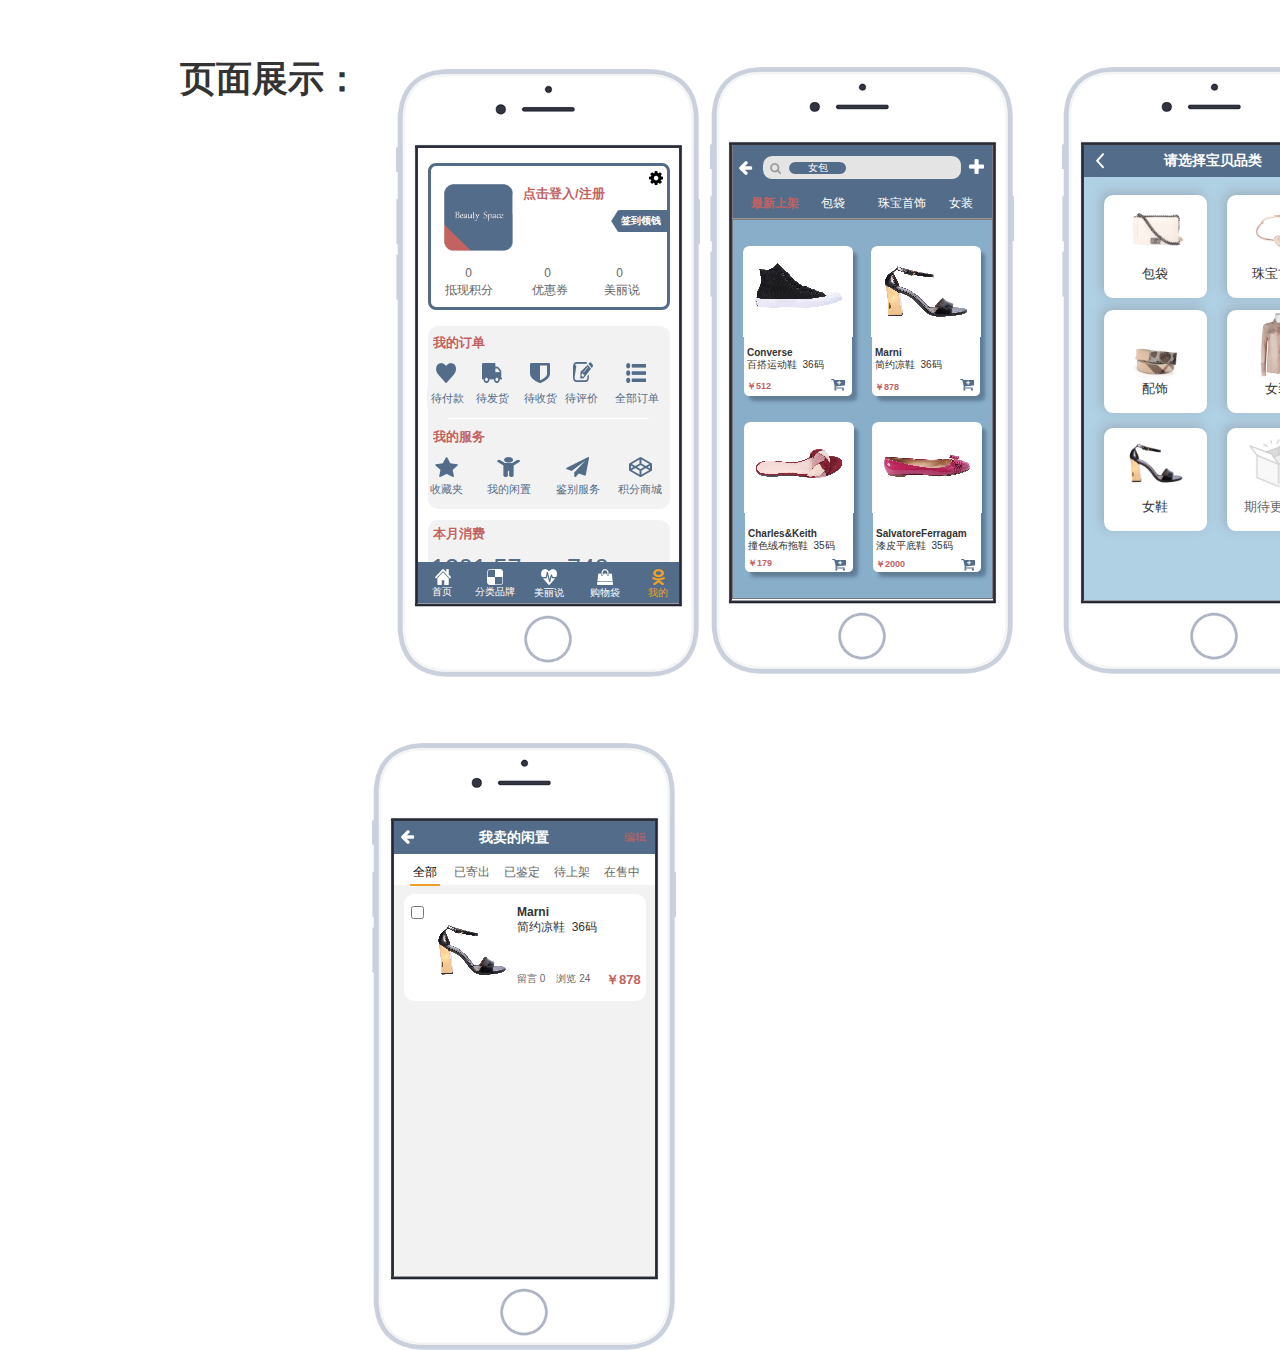
<file: 卖闲置.html>
﻿<!DOCTYPE html>
<html>
  <head>
    <title>卖闲置</title>
    <meta http-equiv="X-UA-Compatible" content="IE=edge"/>
    <meta http-equiv="content-type" content="text/html; charset=utf-8"/>
    <meta name="apple-mobile-web-app-capable" content="yes"/>
    <link href="resources/css/jquery-ui-themes.css" type="text/css" rel="stylesheet"/>
    <link href="resources/css/axure_rp_page.css" type="text/css" rel="stylesheet"/>
    <link href="data/styles.css" type="text/css" rel="stylesheet"/>
    <link href="files/卖闲置/styles.css" type="text/css" rel="stylesheet"/>
    <script src="resources/scripts/jquery-1.7.1.min.js"></script>
    <script src="resources/scripts/jquery-ui-1.8.10.custom.min.js"></script>
    <script src="resources/scripts/prototypePre.js"></script>
    <script src="data/document.js"></script>
    <script src="resources/scripts/prototypePost.js"></script>
    <script src="files/卖闲置/data.js"></script>
    <script type="text/javascript">
      $axure.utils.getTransparentGifPath = function() { return 'resources/images/transparent.gif'; };
      $axure.utils.getOtherPath = function() { return 'resources/Other.html'; };
      $axure.utils.getReloadPath = function() { return 'resources/reload.html'; };
    </script>
  </head>
  <body>
    <div id="base" class="">

      <!-- Unnamed (矩形) -->
      <div id="u4685" class="ax_default box_2">
        <div id="u4685_div" class=""></div>
      </div>

      <!-- Unnamed (组合) -->
      <div id="u4686" class="ax_default" data-left="710" data-top="67" data-width="304" data-height="607">

        <!-- Unnamed (矩形) -->
        <div id="u4687" class="ax_default box_1">
          <img id="u4687_img" class="img " src="images/app总交互/u2020.png"/>
        </div>

        <!-- Unnamed (矩形) -->
        <div id="u4688" class="ax_default box_1">
          <div id="u4688_div" class=""></div>
        </div>

        <!-- Unnamed (矩形) -->
        <div id="u4689" class="ax_default box_1">
          <div id="u4689_div" class=""></div>
        </div>

        <!-- Unnamed (组合) -->
        <div id="u4690" class="ax_default" data-left="710" data-top="67" data-width="304" data-height="607">

          <!-- Unnamed (图片) -->
          <div id="u4691" class="ax_default image">
            <img id="u4691_img" class="img " src="images/app总交互/u2.png"/>
          </div>

          <!-- Unnamed (图片) -->
          <div id="u4692" class="ax_default image">
            <img id="u4692_img" class="img " src="images/app总交互/u3.png"/>
          </div>

          <!-- Unnamed (图片) -->
          <div id="u4693" class="ax_default image">
            <img id="u4693_img" class="img " src="images/app总交互/u4.png"/>
          </div>

          <!-- Unnamed (图片) -->
          <div id="u4694" class="ax_default image">
            <img id="u4694_img" class="img " src="images/app总交互/u5.png"/>
          </div>
        </div>

        <!-- Unnamed (水平线) -->
        <div id="u4695" class="ax_default line">
          <img id="u4695_img" class="img " src="images/app总交互/u2028.png"/>
        </div>

        <!-- Unnamed (形状) -->
        <div id="u4696" class="ax_default icon">
          <img id="u4696_img" class="img " src="images/app总交互/u2029.png"/>
        </div>

        <!-- Unnamed (矩形) -->
        <div id="u4697" class="ax_default box_1">
          <img id="u4697_img" class="img " src="images/app总交互/u2030.png"/>
        </div>

        <!-- Unnamed (矩形) -->
        <div id="u4698" class="ax_default box_1">
          <img id="u4698_img" class="img " src="images/app总交互/u2031.png"/>
          <div id="u4698_text" class="text ">
            <p><span>女包</span></p>
          </div>
        </div>

        <!-- Unnamed (形状) -->
        <div id="u4699" class="ax_default icon">
          <img id="u4699_img" class="img " src="images/app总交互/u2032.png"/>
        </div>

        <!-- Unnamed (矩形) -->
        <div id="u4700" class="ax_default box_1">
          <img id="u4700_img" class="img " src="images/app总交互/u2033.png"/>
        </div>

        <!-- Unnamed (矩形) -->
        <div id="u4701" class="ax_default box_1">
          <img id="u4701_img" class="img " src="images/app总交互/u2033.png"/>
        </div>

        <!-- Unnamed (矩形) -->
        <div id="u4702" class="ax_default box_1">
          <img id="u4702_img" class="img " src="images/app总交互/u2033.png"/>
        </div>

        <!-- Unnamed (矩形) -->
        <div id="u4703" class="ax_default box_1">
          <img id="u4703_img" class="img " src="images/app总交互/u2033.png"/>
        </div>

        <!-- Unnamed (矩形) -->
        <div id="u4704" class="ax_default label">
          <div id="u4704_div" class=""></div>
          <div id="u4704_text" class="text ">
            <p><span>最新上架</span></p>
          </div>
        </div>

        <!-- Unnamed (矩形) -->
        <div id="u4705" class="ax_default label">
          <div id="u4705_div" class=""></div>
          <div id="u4705_text" class="text ">
            <p><span>包袋</span></p>
          </div>
        </div>

        <!-- Unnamed (矩形) -->
        <div id="u4706" class="ax_default label">
          <div id="u4706_div" class=""></div>
          <div id="u4706_text" class="text ">
            <p><span>珠宝首饰</span></p>
          </div>
        </div>

        <!-- Unnamed (矩形) -->
        <div id="u4707" class="ax_default label">
          <div id="u4707_div" class=""></div>
          <div id="u4707_text" class="text ">
            <p><span>女装</span></p>
          </div>
        </div>

        <!-- Unnamed (图片) -->
        <div id="u4708" class="ax_default image">
          <img id="u4708_img" class="img " src="images/app总交互/u2041.png"/>
        </div>

        <!-- Unnamed (矩形) -->
        <div id="u4709" class="ax_default label">
          <div id="u4709_div" class=""></div>
          <div id="u4709_text" class="text ">
            <p><span style="font-family:'Arial Negreta', 'Arial Normal', 'Arial';font-weight:700;">Converse</span><span style="font-family:'Arial Normal', 'Arial';font-weight:400;"> </span></p><p><span style="font-family:'Arial Normal', 'Arial';font-weight:400;">百搭运动鞋&nbsp; 36码</span></p>
          </div>
        </div>

        <!-- Unnamed (矩形) -->
        <div id="u4710" class="ax_default label">
          <div id="u4710_div" class=""></div>
          <div id="u4710_text" class="text ">
            <p><span>￥512</span></p>
          </div>
        </div>

        <!-- Unnamed (图片) -->
        <div id="u4711" class="ax_default image">
          <img id="u4711_img" class="img " src="images/app总交互/u2044.png"/>
        </div>

        <!-- Unnamed (矩形) -->
        <div id="u4712" class="ax_default label">
          <div id="u4712_div" class=""></div>
          <div id="u4712_text" class="text ">
            <p><span style="font-family:'Arial Negreta', 'Arial Normal', 'Arial';font-weight:700;">Marni</span></p><p><span style="font-family:'Arial Normal', 'Arial';font-weight:400;">简约凉鞋&nbsp; 36码</span></p>
          </div>
        </div>

        <!-- Unnamed (矩形) -->
        <div id="u4713" class="ax_default label">
          <div id="u4713_div" class=""></div>
          <div id="u4713_text" class="text ">
            <p><span>￥878</span></p>
          </div>
        </div>

        <!-- Unnamed (图片) -->
        <div id="u4714" class="ax_default image">
          <img id="u4714_img" class="img " src="images/app总交互/u2047.png"/>
        </div>

        <!-- Unnamed (图片) -->
        <div id="u4715" class="ax_default image">
          <img id="u4715_img" class="img " src="images/app总交互/u2048.png"/>
        </div>

        <!-- Unnamed (矩形) -->
        <div id="u4716" class="ax_default label">
          <div id="u4716_div" class=""></div>
          <div id="u4716_text" class="text ">
            <p><span style="font-family:'Arial Negreta', 'Arial Normal', 'Arial';font-weight:700;">Charles&amp;Keith</span></p><p><span style="font-family:'Arial Normal', 'Arial';font-weight:400;">撞色绒布拖鞋&nbsp; 35码</span></p>
          </div>
        </div>

        <!-- Unnamed (矩形) -->
        <div id="u4717" class="ax_default label">
          <div id="u4717_div" class=""></div>
          <div id="u4717_text" class="text ">
            <p><span>￥179</span></p>
          </div>
        </div>

        <!-- Unnamed (矩形) -->
        <div id="u4718" class="ax_default label">
          <div id="u4718_div" class=""></div>
          <div id="u4718_text" class="text ">
            <p><span style="font-family:'Arial Negreta', 'Arial Normal', 'Arial';font-weight:700;">SalvatoreFerragam</span></p><p><span style="font-family:'Arial Normal', 'Arial';font-weight:400;">漆皮平底鞋&nbsp; 35码</span></p>
          </div>
        </div>

        <!-- Unnamed (矩形) -->
        <div id="u4719" class="ax_default label">
          <div id="u4719_div" class=""></div>
          <div id="u4719_text" class="text ">
            <p><span>￥2000</span></p>
          </div>
        </div>

        <!-- Unnamed (形状) -->
        <div id="u4720" class="ax_default icon">
          <img id="u4720_img" class="img " src="images/app总交互/u804.png"/>
        </div>

        <!-- Unnamed (形状) -->
        <div id="u4721" class="ax_default icon">
          <img id="u4721_img" class="img " src="images/app总交互/u804.png"/>
        </div>

        <!-- Unnamed (形状) -->
        <div id="u4722" class="ax_default icon">
          <img id="u4722_img" class="img " src="images/app总交互/u804.png"/>
        </div>

        <!-- Unnamed (形状) -->
        <div id="u4723" class="ax_default icon">
          <img id="u4723_img" class="img " src="images/app总交互/u804.png"/>
        </div>

        <!-- Unnamed (形状) -->
        <div id="u4724" class="ax_default icon">
          <img id="u4724_img" class="img " src="images/app总交互/u2057.png"/>
        </div>
      </div>

      <!-- Unnamed (组合) -->
      <div id="u4725" class="ax_default" data-left="1062" data-top="67" data-width="304" data-height="607">

        <!-- Unnamed (组合) -->
        <div id="u4726" class="ax_default" data-left="1062" data-top="67" data-width="304" data-height="607">

          <!-- Unnamed (图片) -->
          <div id="u4727" class="ax_default image">
            <img id="u4727_img" class="img " src="images/app总交互/u2.png"/>
          </div>

          <!-- Unnamed (图片) -->
          <div id="u4728" class="ax_default image">
            <img id="u4728_img" class="img " src="images/app总交互/u3.png"/>
          </div>

          <!-- Unnamed (图片) -->
          <div id="u4729" class="ax_default image">
            <img id="u4729_img" class="img " src="images/app总交互/u4.png"/>
          </div>

          <!-- Unnamed (图片) -->
          <div id="u4730" class="ax_default image">
            <img id="u4730_img" class="img " src="images/app总交互/u5.png"/>
          </div>
        </div>

        <!-- Unnamed (矩形) -->
        <div id="u4731" class="ax_default box_2">
          <div id="u4731_div" class=""></div>
        </div>

        <!-- Unnamed (形状) -->
        <div id="u4732" class="ax_default icon">
          <img id="u4732_img" class="img " src="images/app总交互/u1913.png"/>
        </div>

        <!-- Unnamed (矩形) -->
        <div id="u4733" class="ax_default label">
          <div id="u4733_div" class=""></div>
          <div id="u4733_text" class="text ">
            <p><span>请选择宝贝品类</span></p>
          </div>
        </div>

        <!-- Unnamed (矩形) -->
        <div id="u4734" class="ax_default box_1">
          <img id="u4734_img" class="img " src="images/app总交互/u2071.png"/>
        </div>

        <!-- Unnamed (矩形) -->
        <div id="u4735" class="ax_default box_1">
          <img id="u4735_img" class="img " src="images/app总交互/u2071.png"/>
        </div>

        <!-- Unnamed (矩形) -->
        <div id="u4736" class="ax_default box_1">
          <img id="u4736_img" class="img " src="images/app总交互/u2071.png"/>
        </div>

        <!-- Unnamed (矩形) -->
        <div id="u4737" class="ax_default box_1">
          <img id="u4737_img" class="img " src="images/app总交互/u2071.png"/>
        </div>

        <!-- Unnamed (矩形) -->
        <div id="u4738" class="ax_default box_1">
          <img id="u4738_img" class="img " src="images/app总交互/u2071.png"/>
        </div>

        <!-- Unnamed (矩形) -->
        <div id="u4739" class="ax_default box_1">
          <img id="u4739_img" class="img " src="images/app总交互/u2071.png"/>
        </div>

        <!-- Unnamed (图片) -->
        <div id="u4740" class="ax_default image">
          <img id="u4740_img" class="img " src="images/app总交互/u2077.jpg"/>
        </div>

        <!-- Unnamed (矩形) -->
        <div id="u4741" class="ax_default label">
          <div id="u4741_div" class=""></div>
          <div id="u4741_text" class="text ">
            <p><span>包袋</span></p>
          </div>
        </div>

        <!-- Unnamed (图片) -->
        <div id="u4742" class="ax_default image">
          <img id="u4742_img" class="img " src="images/app总交互/u2079.jpg"/>
        </div>

        <!-- Unnamed (矩形) -->
        <div id="u4743" class="ax_default label">
          <div id="u4743_div" class=""></div>
          <div id="u4743_text" class="text ">
            <p><span>珠宝首饰</span></p>
          </div>
        </div>

        <!-- Unnamed (图片) -->
        <div id="u4744" class="ax_default image">
          <img id="u4744_img" class="img " src="images/app总交互/u2081.jpg"/>
        </div>

        <!-- Unnamed (矩形) -->
        <div id="u4745" class="ax_default label">
          <div id="u4745_div" class=""></div>
          <div id="u4745_text" class="text ">
            <p><span>配饰</span></p>
          </div>
        </div>

        <!-- Unnamed (图片) -->
        <div id="u4746" class="ax_default image">
          <img id="u4746_img" class="img " src="images/app总交互/u2083.jpg"/>
        </div>

        <!-- Unnamed (矩形) -->
        <div id="u4747" class="ax_default label">
          <div id="u4747_div" class=""></div>
          <div id="u4747_text" class="text ">
            <p><span>女装</span></p>
          </div>
        </div>

        <!-- Unnamed (图片) -->
        <div id="u4748" class="ax_default image">
          <img id="u4748_img" class="img " src="images/app总交互/u2085.jpg"/>
        </div>

        <!-- Unnamed (矩形) -->
        <div id="u4749" class="ax_default label">
          <div id="u4749_div" class=""></div>
          <div id="u4749_text" class="text ">
            <p><span>女鞋</span></p>
          </div>
        </div>

        <!-- Unnamed (图片) -->
        <div id="u4750" class="ax_default image">
          <img id="u4750_img" class="img " src="images/app总交互/u2087.jpg"/>
        </div>

        <!-- Unnamed (矩形) -->
        <div id="u4751" class="ax_default label">
          <div id="u4751_div" class=""></div>
          <div id="u4751_text" class="text ">
            <p><span>期待更多品类</span></p>
          </div>
        </div>
      </div>

      <!-- Unnamed (组合) -->
      <div id="u4752" class="ax_default" data-left="1437" data-top="67" data-width="304" data-height="607">

        <!-- Unnamed (组合) -->
        <div id="u4753" class="ax_default" data-left="1437" data-top="67" data-width="304" data-height="607">

          <!-- Unnamed (图片) -->
          <div id="u4754" class="ax_default image">
            <img id="u4754_img" class="img " src="images/app总交互/u2.png"/>
          </div>

          <!-- Unnamed (图片) -->
          <div id="u4755" class="ax_default image">
            <img id="u4755_img" class="img " src="images/app总交互/u3.png"/>
          </div>

          <!-- Unnamed (图片) -->
          <div id="u4756" class="ax_default image">
            <img id="u4756_img" class="img " src="images/app总交互/u4.png"/>
          </div>

          <!-- Unnamed (图片) -->
          <div id="u4757" class="ax_default image">
            <img id="u4757_img" class="img " src="images/app总交互/u5.png"/>
          </div>
        </div>

        <!-- Unnamed (组合) -->
        <div id="u4758" class="ax_default" data-left="1459" data-top="145" data-width="261" data-height="455">

          <!-- Unnamed (矩形) -->
          <div id="u4759" class="ax_default box_2">
            <div id="u4759_div" class=""></div>
          </div>
        </div>

        <!-- Unnamed (矩形) -->
        <div id="u4760" class="ax_default box_1">
          <div id="u4760_div" class=""></div>
        </div>

        <!-- Unnamed (矩形) -->
        <div id="u4761" class="ax_default label">
          <div id="u4761_div" class=""></div>
          <div id="u4761_text" class="text ">
            <p><span>品牌</span></p>
          </div>
        </div>

        <!-- Unnamed (形状) -->
        <div id="u4762" class="ax_default icon">
          <img id="u4762_img" class="img " src="images/app总交互/u2102.png"/>
        </div>

        <!-- Unnamed (矩形) -->
        <div id="u4763" class="ax_default box_1">
          <div id="u4763_div" class=""></div>
        </div>

        <!-- Unnamed (矩形) -->
        <div id="u4764" class="ax_default label">
          <div id="u4764_div" class=""></div>
          <div id="u4764_text" class="text ">
            <p><span>照片</span></p>
          </div>
        </div>

        <!-- Unnamed (图片) -->
        <div id="u4765" class="ax_default image">
          <img id="u4765_img" class="img " src="images/app总交互/u2105.jpg"/>
        </div>

        <!-- Unnamed (图片) -->
        <div id="u4766" class="ax_default image">
          <img id="u4766_img" class="img " src="images/app总交互/u2106.jpg"/>
        </div>

        <!-- Unnamed (图片) -->
        <div id="u4767" class="ax_default image">
          <img id="u4767_img" class="img " src="images/app总交互/u2107.jpg"/>
        </div>

        <!-- Unnamed (矩形) -->
        <div id="u4768" class="ax_default box_2">
          <div id="u4768_div" class=""></div>
        </div>

        <!-- Unnamed (矩形) -->
        <div id="u4769" class="ax_default label">
          <div id="u4769_div" class=""></div>
          <div id="u4769_text" class="text ">
            <p><span>正面照（必填）</span></p>
          </div>
        </div>

        <!-- Unnamed (矩形) -->
        <div id="u4770" class="ax_default label">
          <div id="u4770_div" class=""></div>
          <div id="u4770_text" class="text ">
            <p><span>细节照</span></p>
          </div>
        </div>

        <!-- Unnamed (矩形) -->
        <div id="u4771" class="ax_default label">
          <div id="u4771_div" class=""></div>
          <div id="u4771_text" class="text ">
            <p><span>购买凭证</span></p>
          </div>
        </div>

        <!-- Unnamed (矩形) -->
        <div id="u4772" class="ax_default box_2">
          <div id="u4772_div" class=""></div>
          <div id="u4772_text" class="text ">
            <p><span>款式提交审核</span></p>
          </div>
        </div>

        <!-- Unnamed (形状) -->
        <div id="u4773" class="ax_default icon">
          <img id="u4773_img" class="img " src="images/app总交互/u1913.png"/>
        </div>

        <!-- Unnamed (矩形) -->
        <div id="u4774" class="ax_default label">
          <div id="u4774_div" class=""></div>
          <div id="u4774_text" class="text ">
            <p><span>添加闲置</span></p>
          </div>
        </div>
      </div>

      <!-- Unnamed (组合) -->
      <div id="u4775" class="ax_default" data-left="1814" data-top="67" data-width="304" data-height="607">

        <!-- Unnamed (新母版 1) -->

        <!-- Unnamed (组合) -->
        <div id="u4777" class="ax_default" data-left="0" data-top="0" data-width="304" data-height="607">

          <!-- Unnamed (图片) -->
          <div id="u4778" class="ax_default image">
            <img id="u4778_img" class="img " src="images/app总交互/u2.png"/>
          </div>

          <!-- Unnamed (图片) -->
          <div id="u4779" class="ax_default image">
            <img id="u4779_img" class="img " src="images/app总交互/u3.png"/>
          </div>

          <!-- Unnamed (图片) -->
          <div id="u4780" class="ax_default image">
            <img id="u4780_img" class="img " src="images/app总交互/u4.png"/>
          </div>

          <!-- Unnamed (图片) -->
          <div id="u4781" class="ax_default image">
            <img id="u4781_img" class="img " src="images/app总交互/u5.png"/>
          </div>
        </div>

        <!-- Unnamed (矩形) -->
        <div id="u4782" class="ax_default box_1">
          <div id="u4782_div" class=""></div>
        </div>

        <!-- Unnamed (矩形) -->
        <div id="u4783" class="ax_default box_2">
          <div id="u4783_div" class=""></div>
        </div>

        <!-- Unnamed (形状) -->
        <div id="u4784" class="ax_default icon">
          <img id="u4784_img" class="img " src="images/app总交互/u1913.png"/>
        </div>

        <!-- Unnamed (图片) -->
        <div id="u4785" class="ax_default image">
          <img id="u4785_img" class="img " src="images/app总交互/u1914.png"/>
        </div>

        <!-- Unnamed (图片) -->
        <div id="u4786" class="ax_default image">
          <img id="u4786_img" class="img " src="images/app总交互/u1915.png"/>
        </div>

        <!-- Unnamed (图片) -->
        <div id="u4787" class="ax_default image">
          <img id="u4787_img" class="img " src="images/app总交互/u1916.png"/>
        </div>

        <!-- Unnamed (图片) -->
        <div id="u4788" class="ax_default image">
          <img id="u4788_img" class="img " src="images/app总交互/u1917.png"/>
        </div>

        <!-- Unnamed (图片) -->
        <div id="u4789" class="ax_default image">
          <img id="u4789_img" class="img " src="images/app总交互/u1918.png"/>
        </div>

        <!-- Unnamed (图片) -->
        <div id="u4790" class="ax_default image">
          <img id="u4790_img" class="img " src="images/app总交互/u1919.png"/>
        </div>

        <!-- Unnamed (图片) -->
        <div id="u4791" class="ax_default image">
          <img id="u4791_img" class="img " src="images/app总交互/u1920.png"/>
        </div>

        <!-- Unnamed (形状) -->
        <div id="u4792" class="ax_default icon">
          <img id="u4792_img" class="img " src="images/app总交互/u1921.png"/>
        </div>

        <!-- Unnamed (形状) -->
        <div id="u4793" class="ax_default icon">
          <img id="u4793_img" class="img " src="images/app总交互/u1921.png"/>
        </div>

        <!-- Unnamed (形状) -->
        <div id="u4794" class="ax_default icon">
          <img id="u4794_img" class="img " src="images/app总交互/u1921.png"/>
        </div>

        <!-- Unnamed (形状) -->
        <div id="u4795" class="ax_default icon">
          <img id="u4795_img" class="img " src="images/app总交互/u1921.png"/>
        </div>

        <!-- Unnamed (形状) -->
        <div id="u4796" class="ax_default icon">
          <img id="u4796_img" class="img " src="images/app总交互/u1921.png"/>
        </div>

        <!-- Unnamed (形状) -->
        <div id="u4797" class="ax_default icon">
          <img id="u4797_img" class="img " src="images/app总交互/u1921.png"/>
        </div>

        <!-- Unnamed (形状) -->
        <div id="u4798" class="ax_default icon">
          <img id="u4798_img" class="img " src="images/app总交互/u1921.png"/>
        </div>

        <!-- Unnamed (矩形) -->
        <div id="u4799" class="ax_default label">
          <div id="u4799_div" class=""></div>
          <div id="u4799_text" class="text ">
            <p><span>CPB</span></p>
          </div>
        </div>

        <!-- Unnamed (矩形) -->
        <div id="u4800" class="ax_default label">
          <div id="u4800_div" class=""></div>
          <div id="u4800_text" class="text ">
            <p><span>YSL</span></p>
          </div>
        </div>

        <!-- Unnamed (矩形) -->
        <div id="u4801" class="ax_default label">
          <div id="u4801_div" class=""></div>
          <div id="u4801_text" class="text ">
            <p><span>阿玛尼</span></p>
          </div>
        </div>

        <!-- Unnamed (矩形) -->
        <div id="u4802" class="ax_default label">
          <div id="u4802_div" class=""></div>
          <div id="u4802_text" class="text ">
            <p><span>迪奥</span></p>
          </div>
        </div>

        <!-- Unnamed (矩形) -->
        <div id="u4803" class="ax_default label">
          <div id="u4803_div" class=""></div>
          <div id="u4803_text" class="text ">
            <p><span>香奈儿</span></p>
          </div>
        </div>

        <!-- Unnamed (矩形) -->
        <div id="u4804" class="ax_default label">
          <div id="u4804_div" class=""></div>
          <div id="u4804_text" class="text ">
            <p><span>资生堂</span></p>
          </div>
        </div>

        <!-- Unnamed (矩形) -->
        <div id="u4805" class="ax_default label">
          <div id="u4805_div" class=""></div>
          <div id="u4805_text" class="text ">
            <p><span>兰蔻</span></p>
          </div>
        </div>

        <!-- Unnamed (矩形) -->
        <div id="u4806" class="ax_default label">
          <div id="u4806_div" class=""></div>
          <div id="u4806_text" class="text ">
            <p><span>选择品牌</span></p>
          </div>
        </div>
      </div>

      <!-- Unnamed (组合) -->
      <div id="u4807" class="ax_default" data-left="372" data-top="743" data-width="304" data-height="607">

        <!-- Unnamed (矩形) -->
        <div id="u4808" class="ax_default box_2">
          <div id="u4808_div" class=""></div>
        </div>

        <!-- Unnamed (组合) -->
        <div id="u4809" class="ax_default" data-left="372" data-top="743" data-width="304" data-height="607">

          <!-- Unnamed (图片) -->
          <div id="u4810" class="ax_default image">
            <img id="u4810_img" class="img " src="images/app总交互/u2.png"/>
          </div>

          <!-- Unnamed (图片) -->
          <div id="u4811" class="ax_default image">
            <img id="u4811_img" class="img " src="images/app总交互/u3.png"/>
          </div>

          <!-- Unnamed (图片) -->
          <div id="u4812" class="ax_default image">
            <img id="u4812_img" class="img " src="images/app总交互/u4.png"/>
          </div>

          <!-- Unnamed (图片) -->
          <div id="u4813" class="ax_default image">
            <img id="u4813_img" class="img " src="images/app总交互/u5.png"/>
          </div>
        </div>

        <!-- Unnamed (形状) -->
        <div id="u4814" class="ax_default icon">
          <img id="u4814_img" class="img " src="images/app总交互/u1284.png"/>
        </div>

        <!-- Unnamed (矩形) -->
        <div id="u4815" class="ax_default label">
          <div id="u4815_div" class=""></div>
          <div id="u4815_text" class="text ">
            <p><span>我卖的闲置</span></p>
          </div>
        </div>

        <!-- Unnamed (矩形) -->
        <div id="u4816" class="ax_default label">
          <div id="u4816_div" class=""></div>
          <div id="u4816_text" class="text ">
            <p><span>全部</span></p>
          </div>
        </div>

        <!-- Unnamed (矩形) -->
        <div id="u4817" class="ax_default label">
          <div id="u4817_div" class=""></div>
          <div id="u4817_text" class="text ">
            <p><span>已寄出</span></p>
          </div>
        </div>

        <!-- Unnamed (矩形) -->
        <div id="u4818" class="ax_default label">
          <div id="u4818_div" class=""></div>
          <div id="u4818_text" class="text ">
            <p><span>已鉴定</span></p>
          </div>
        </div>

        <!-- Unnamed (矩形) -->
        <div id="u4819" class="ax_default label">
          <div id="u4819_div" class=""></div>
          <div id="u4819_text" class="text ">
            <p><span>待上架</span></p>
          </div>
        </div>

        <!-- Unnamed (矩形) -->
        <div id="u4820" class="ax_default box_3">
          <div id="u4820_div" class=""></div>
        </div>

        <!-- Unnamed (矩形) -->
        <div id="u4821" class="ax_default box_2">
          <div id="u4821_div" class=""></div>
        </div>

        <!-- Unnamed (矩形) -->
        <div id="u4822" class="ax_default label">
          <div id="u4822_div" class=""></div>
          <div id="u4822_text" class="text ">
            <p><span>在售中</span></p>
          </div>
        </div>

        <!-- Unnamed (图片) -->
        <div id="u4823" class="ax_default image">
          <img id="u4823_img" class="img " src="images/app总交互/u2168.png"/>
        </div>

        <!-- Unnamed (矩形) -->
        <div id="u4824" class="ax_default label">
          <div id="u4824_div" class=""></div>
          <div id="u4824_text" class="text ">
            <p><span style="font-family:'Arial Negreta', 'Arial Normal', 'Arial';font-weight:700;">Marni</span></p><p><span style="font-family:'Arial Normal', 'Arial';font-weight:400;">简约凉鞋&nbsp; 36码</span></p>
          </div>
        </div>

        <!-- Unnamed (矩形) -->
        <div id="u4825" class="ax_default label">
          <div id="u4825_div" class=""></div>
          <div id="u4825_text" class="text ">
            <p><span>￥878</span></p>
          </div>
        </div>

        <!-- Unnamed (矩形) -->
        <div id="u4826" class="ax_default label">
          <div id="u4826_div" class=""></div>
          <div id="u4826_text" class="text ">
            <p><span>留言 0&nbsp; &nbsp; 浏览 24</span></p>
          </div>
        </div>

        <!-- Unnamed (复选框) -->
        <div id="u4827" class="ax_default checkbox">
          <label for="u4827_input" style="position: absolute; left: 0px;">
            <div id="u4827_text" class="text " style="display:none; visibility: hidden">
              <p></p>
            </div>
          </label>
          <input id="u4827_input" type="checkbox" value="checkbox"/>
        </div>

        <!-- Unnamed (矩形) -->
        <div id="u4828" class="ax_default label">
          <div id="u4828_div" class=""></div>
          <div id="u4828_text" class="text ">
            <p><span>编辑</span></p>
          </div>
        </div>

        <!-- Unnamed (水平线) -->
        <div id="u4829" class="ax_default line">
          <img id="u4829_img" class="img " src="images/app总交互/u1575.png"/>
        </div>
      </div>

      <!-- Unnamed (形状) -->
      <div id="u4830" class="ax_default icon">
        <img id="u4830_img" class="img " src="images/app总交互/u2029.png"/>
      </div>

      <!-- Unnamed (矩形) -->
      <div id="u4831" class="ax_default label">
        <div id="u4831_div" class=""></div>
        <div id="u4831_text" class="text ">
          <p><span>页面展示：</span></p>
        </div>
      </div>

      <!-- Unnamed (矩形) -->
      <div id="u4832" class="ax_default label">
        <div id="u4832_div" class=""></div>
        <div id="u4832_text" class="text ">
          <p><span>我的积分</span></p>
        </div>
      </div>

      <!-- Unnamed (矩形) -->
      <div id="u4833" class="ax_default label">
        <div id="u4833_div" class=""></div>
        <div id="u4833_text" class="text ">
          <p><span>查看都买了什么</span></p>
        </div>
      </div>

      <!-- Unnamed (组合) -->
      <div id="u4834" class="ax_default" data-left="428" data-top="520" data-width="242" data-height="129">

        <!-- Unnamed (矩形) -->
        <div id="u4835" class="ax_default box_2">
          <div id="u4835_div" class=""></div>
        </div>

        <!-- Unnamed (文本框) -->
        <div id="u4836" class="ax_default text_field">
          <input id="u4836_input" type="text" value="本月消费"/>
        </div>

        <!-- Unnamed (矩形) -->
        <div id="u4837" class="ax_default label">
          <div id="u4837_div" class=""></div>
          <div id="u4837_text" class="text ">
            <p><span>1201.57</span></p>
          </div>
        </div>

        <!-- Unnamed (矩形) -->
        <div id="u4838" class="ax_default label">
          <div id="u4838_div" class=""></div>
          <div id="u4838_text" class="text ">
            <p><span>元</span></p>
          </div>
        </div>

        <!-- Unnamed (矩形) -->
        <div id="u4839" class="ax_default label">
          <div id="u4839_div" class=""></div>
          <div id="u4839_text" class="text ">
            <p><span>5月账单出炉啦</span></p>
          </div>
        </div>

        <!-- Unnamed (矩形) -->
        <div id="u4840" class="ax_default label">
          <div id="u4840_div" class=""></div>
          <div id="u4840_text" class="text ">
            <p><span>740</span></p>
          </div>
        </div>

        <!-- Unnamed (矩形) -->
        <div id="u4841" class="ax_default label">
          <div id="u4841_div" class=""></div>
          <div id="u4841_text" class="text ">
            <p><span>分</span></p>
          </div>
        </div>

        <!-- Unnamed (矩形) -->
        <div id="u4842" class="ax_default label">
          <div id="u4842_div" class=""></div>
          <div id="u4842_text" class="text ">
            <p><span>可兑换7.40元</span></p>
          </div>
        </div>
      </div>

      <!-- Unnamed (组合) -->
      <div id="u4843" class="ax_default" data-left="396" data-top="69" data-width="304" data-height="608">

        <!-- Unnamed (图片) -->
        <div id="u4844" class="ax_default image">
          <img id="u4844_img" class="img " src="images/app总交互/u2.png"/>
        </div>

        <!-- Unnamed (图片) -->
        <div id="u4845" class="ax_default image">
          <img id="u4845_img" class="img " src="images/app总交互/u3.png"/>
        </div>

        <!-- Unnamed (图片) -->
        <div id="u4846" class="ax_default image">
          <img id="u4846_img" class="img " src="images/app总交互/u4.png"/>
        </div>

        <!-- Unnamed (图片) -->
        <div id="u4847" class="ax_default image">
          <img id="u4847_img" class="img " src="images/app总交互/u5.png"/>
        </div>
      </div>

      <!-- Unnamed (矩形) -->
      <div id="u4848" class="ax_default box_2">
        <div id="u4848_div" class=""></div>
      </div>

      <!-- Unnamed (文本框) -->
      <div id="u4849" class="ax_default text_field">
        <input id="u4849_input" type="text" value="我的订单"/>
      </div>

      <!-- Unnamed (形状) -->
      <div id="u4850" class="ax_default icon">
        <img id="u4850_img" class="img " src="images/app总交互/u1438.png"/>
      </div>

      <!-- Unnamed (形状) -->
      <div id="u4851" class="ax_default icon">
        <img id="u4851_img" class="img " src="images/app总交互/u1439.png"/>
      </div>

      <!-- Unnamed (形状) -->
      <div id="u4852" class="ax_default icon">
        <img id="u4852_img" class="img " src="images/app总交互/u1440.png"/>
      </div>

      <!-- Unnamed (形状) -->
      <div id="u4853" class="ax_default icon">
        <img id="u4853_img" class="img " src="images/app总交互/u1441.png"/>
      </div>

      <!-- Unnamed (文本框) -->
      <div id="u4854" class="ax_default text_field">
        <input id="u4854_input" type="text" value="待付款"/>
      </div>

      <!-- Unnamed (文本框) -->
      <div id="u4855" class="ax_default text_field">
        <input id="u4855_input" type="text" value="待收货"/>
      </div>

      <!-- Unnamed (文本框) -->
      <div id="u4856" class="ax_default text_field">
        <input id="u4856_input" type="text" value="全部订单"/>
      </div>

      <!-- Unnamed (文本框) -->
      <div id="u4857" class="ax_default text_field">
        <input id="u4857_input" type="text" value="待评价"/>
      </div>

      <!-- Unnamed (文本框) -->
      <div id="u4858" class="ax_default text_field">
        <input id="u4858_input" type="text" value="待发货"/>
      </div>

      <!-- Unnamed (组合) -->
      <div id="u4859" class="ax_default" data-left="428" data-top="423" data-width="240" data-height="79">

        <!-- Unnamed (文本框) -->
        <div id="u4860" class="ax_default text_field">
          <input id="u4860_input" type="text" value="我的服务"/>
        </div>

        <!-- Unnamed (形状) -->
        <div id="u4861" class="ax_default icon">
          <img id="u4861_img" class="img " src="images/app总交互/u1449.png"/>
        </div>

        <!-- Unnamed (文本框) -->
        <div id="u4862" class="ax_default text_field">
          <input id="u4862_input" type="text" value="收藏夹"/>
        </div>

        <!-- Unnamed (形状) -->
        <div id="u4863" class="ax_default icon">
          <img id="u4863_img" class="img " src="images/app总交互/u1451.png"/>
        </div>

        <!-- Unnamed (文本框) -->
        <div id="u4864" class="ax_default text_field">
          <input id="u4864_input" type="text" value="积分商城"/>
        </div>

        <!-- Unnamed (形状) -->
        <div id="u4865" class="ax_default icon">
          <img id="u4865_img" class="img " src="images/app总交互/u1453.png"/>
        </div>

        <!-- Unnamed (文本框) -->
        <div id="u4866" class="ax_default text_field">
          <input id="u4866_input" type="text" value="我的闲置"/>
        </div>

        <!-- Unnamed (文本框) -->
        <div id="u4867" class="ax_default text_field">
          <input id="u4867_input" type="text" value="鉴别服务"/>
        </div>

        <!-- Unnamed (形状) -->
        <div id="u4868" class="ax_default icon">
          <img id="u4868_img" class="img " src="images/app总交互/u1456.png"/>
        </div>
      </div>

      <!-- Unnamed (组合) -->
      <div id="u4869" class="ax_default" data-left="428" data-top="163" data-width="242" data-height="147">

        <!-- Unnamed (组合) -->
        <div id="u4870" class="ax_default" data-left="428" data-top="163" data-width="242" data-height="147">

          <!-- Unnamed (矩形) -->
          <div id="u4871" class="ax_default box_1">
            <div id="u4871_div" class=""></div>
          </div>

          <!-- Unnamed (图片) -->
          <div id="u4872" class="ax_default image">
            <img id="u4872_img" class="img " src="images/app总交互/u761.png"/>
          </div>

          <!-- Unnamed (文本框) -->
          <div id="u4873" class="ax_default text_field">
            <input id="u4873_input" type="text" value="点击登入/注册"/>
          </div>

          <!-- Unnamed (文本框) -->
          <div id="u4874" class="ax_default text_field">
            <input id="u4874_input" type="text" value="抵现积分"/>
          </div>

          <!-- Unnamed (文本框) -->
          <div id="u4875" class="ax_default text_field">
            <input id="u4875_input" type="text" value="美丽说"/>
          </div>

          <!-- Unnamed (文本框) -->
          <div id="u4876" class="ax_default text_field">
            <input id="u4876_input" type="text" value="优惠券"/>
          </div>

          <!-- Unnamed (Left Arrow Button) -->
          <div id="u4877" class="ax_default box_1">
            <img id="u4877_img" class="img " src="images/app总交互/u1465.png"/>
          </div>

          <!-- Unnamed (文本框) -->
          <div id="u4878" class="ax_default text_field">
            <input id="u4878_input" type="text" value="签到领钱"/>
          </div>
        </div>

        <!-- Unnamed (文本框) -->
        <div id="u4879" class="ax_default text_field">
          <input id="u4879_input" type="text" value="0"/>
        </div>

        <!-- Unnamed (文本框) -->
        <div id="u4880" class="ax_default text_field">
          <input id="u4880_input" type="text" value="0"/>
        </div>

        <!-- Unnamed (文本框) -->
        <div id="u4881" class="ax_default text_field">
          <input id="u4881_input" type="text" value="0"/>
        </div>
      </div>

      <!-- Unnamed (形状) -->
      <div id="u4882" class="ax_default icon">
        <img id="u4882_img" class="img " src="images/app总交互/u1470.png"/>
      </div>

      <!-- Unnamed (组合) -->
      <div id="u4883" class="ax_default" data-left="418" data-top="562" data-width="261" data-height="41">

        <!-- Unnamed (矩形) -->
        <div id="u4884" class="ax_default box_2">
          <div id="u4884_div" class=""></div>
        </div>

        <!-- Unnamed (形状) -->
        <div id="u4885" class="ax_default icon">
          <img id="u4885_img" class="img " src="images/app总交互/u881.png"/>
        </div>

        <!-- Unnamed (文本框) -->
        <div id="u4886" class="ax_default text_field">
          <input id="u4886_input" type="text" value="首页"/>
        </div>

        <!-- Unnamed (文本框) -->
        <div id="u4887" class="ax_default text_field">
          <input id="u4887_input" type="text" value="购物袋"/>
        </div>

        <!-- Unnamed (文本框) -->
        <div id="u4888" class="ax_default text_field">
          <input id="u4888_input" type="text" value="我的"/>
        </div>

        <!-- Unnamed (文本框) -->
        <div id="u4889" class="ax_default text_field">
          <input id="u4889_input" type="text" value="美丽说"/>
        </div>

        <!-- Unnamed (形状) -->
        <div id="u4890" class="ax_default icon">
          <img id="u4890_img" class="img " src="images/app总交互/u41.png"/>
        </div>

        <!-- Unnamed (形状) -->
        <div id="u4891" class="ax_default icon">
          <img id="u4891_img" class="img " src="images/app总交互/u42.png"/>
        </div>

        <!-- Unnamed (形状) -->
        <div id="u4892" class="ax_default icon">
          <img id="u4892_img" class="img " src="images/app总交互/u43.png"/>
        </div>

        <!-- Unnamed (文本框) -->
        <div id="u4893" class="ax_default text_field">
          <input id="u4893_input" type="text" value="分类品牌"/>
        </div>

        <!-- Unnamed (形状) -->
        <div id="u4894" class="ax_default icon">
          <img id="u4894_img" class="img " src="images/app总交互/u1482.png"/>
        </div>
      </div>

      <!-- Unnamed (水平线) -->
      <div id="u4895" class="ax_default line">
        <img id="u4895_img" class="img " src="images/app总交互/u1483.png"/>
      </div>

      <!-- Unnamed (形状) -->
      <div id="u4896" class="ax_default icon">
        <img id="u4896_img" class="img " src="images/app总交互/u1484.png"/>
      </div>
    </div>
  </body>
</html>
</file>
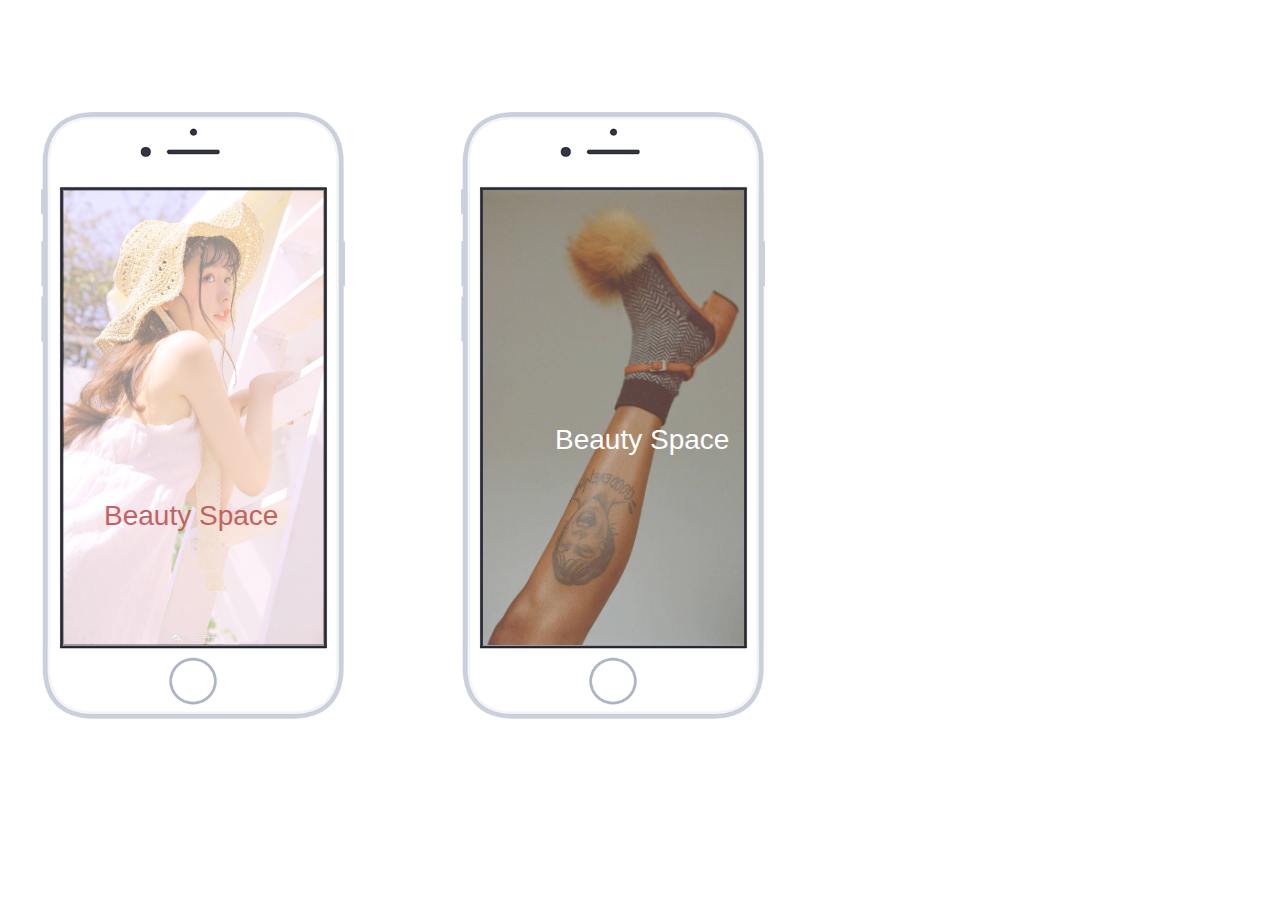
<file: 引导页面.html>
﻿<!DOCTYPE html>
<html>
  <head>
    <title>引导页面</title>
    <meta http-equiv="X-UA-Compatible" content="IE=edge"/>
    <meta http-equiv="content-type" content="text/html; charset=utf-8"/>
    <meta name="apple-mobile-web-app-capable" content="yes"/>
    <link href="resources/css/jquery-ui-themes.css" type="text/css" rel="stylesheet"/>
    <link href="resources/css/axure_rp_page.css" type="text/css" rel="stylesheet"/>
    <link href="data/styles.css" type="text/css" rel="stylesheet"/>
    <link href="files/引导页面/styles.css" type="text/css" rel="stylesheet"/>
    <script src="resources/scripts/jquery-1.7.1.min.js"></script>
    <script src="resources/scripts/jquery-ui-1.8.10.custom.min.js"></script>
    <script src="resources/scripts/prototypePre.js"></script>
    <script src="data/document.js"></script>
    <script src="resources/scripts/prototypePost.js"></script>
    <script src="files/引导页面/data.js"></script>
    <script type="text/javascript">
      $axure.utils.getTransparentGifPath = function() { return 'resources/images/transparent.gif'; };
      $axure.utils.getOtherPath = function() { return 'resources/Other.html'; };
      $axure.utils.getReloadPath = function() { return 'resources/reload.html'; };
    </script>
  </head>
  <body>
    <div id="base" class="">

      <!-- Unnamed (组合) -->
      <div id="u2797" class="ax_default" data-left="41" data-top="112" data-width="304" data-height="607">

        <!-- Unnamed (图片) -->
        <div id="u2798" class="ax_default image">
          <img id="u2798_img" class="img " src="images/app总交互/u2.png"/>
        </div>

        <!-- Unnamed (图片) -->
        <div id="u2799" class="ax_default image">
          <img id="u2799_img" class="img " src="images/app总交互/u3.png"/>
        </div>

        <!-- Unnamed (图片) -->
        <div id="u2800" class="ax_default image">
          <img id="u2800_img" class="img " src="images/app总交互/u4.png"/>
        </div>

        <!-- Unnamed (图片) -->
        <div id="u2801" class="ax_default image">
          <img id="u2801_img" class="img " src="images/app总交互/u5.png"/>
        </div>
      </div>

      <!-- Unnamed (矩形) -->
      <div id="u2802" class="ax_default box_1">
        <div id="u2802_div" class=""></div>
      </div>

      <!-- Unnamed (图片) -->
      <div id="u2803" class="ax_default image">
        <img id="u2803_img" class="img " src="images/app总交互/u7.jpg"/>
      </div>

      <!-- Unnamed (组合) -->
      <div id="u2804" class="ax_default" data-left="461" data-top="112" data-width="304" data-height="607">

        <!-- Unnamed (图片) -->
        <div id="u2805" class="ax_default image">
          <img id="u2805_img" class="img " src="images/app总交互/u2.png"/>
        </div>

        <!-- Unnamed (图片) -->
        <div id="u2806" class="ax_default image">
          <img id="u2806_img" class="img " src="images/app总交互/u3.png"/>
        </div>

        <!-- Unnamed (图片) -->
        <div id="u2807" class="ax_default image">
          <img id="u2807_img" class="img " src="images/app总交互/u4.png"/>
        </div>

        <!-- Unnamed (图片) -->
        <div id="u2808" class="ax_default image">
          <img id="u2808_img" class="img " src="images/app总交互/u5.png"/>
        </div>
      </div>

      <!-- Unnamed (矩形) -->
      <div id="u2809" class="ax_default box_1">
        <div id="u2809_div" class=""></div>
      </div>

      <!-- Unnamed (图片) -->
      <div id="u2810" class="ax_default image">
        <img id="u2810_img" class="img " src="images/引导页面/u2810.png"/>
      </div>

      <!-- Unnamed (矩形) -->
      <div id="u2811" class="ax_default label">
        <div id="u2811_div" class=""></div>
        <div id="u2811_text" class="text ">
          <p><span>Beauty Space</span></p>
        </div>
      </div>

      <!-- Unnamed (矩形) -->
      <div id="u2812" class="ax_default label">
        <div id="u2812_div" class=""></div>
        <div id="u2812_text" class="text ">
          <p><span>Beauty Space</span></p>
        </div>
      </div>

      <!-- Unnamed (矩形) -->
      <div id="u2813" class="ax_default _二级标题">
        <div id="u2813_div" class=""></div>
      </div>
    </div>
  </body>
</html>
</file>
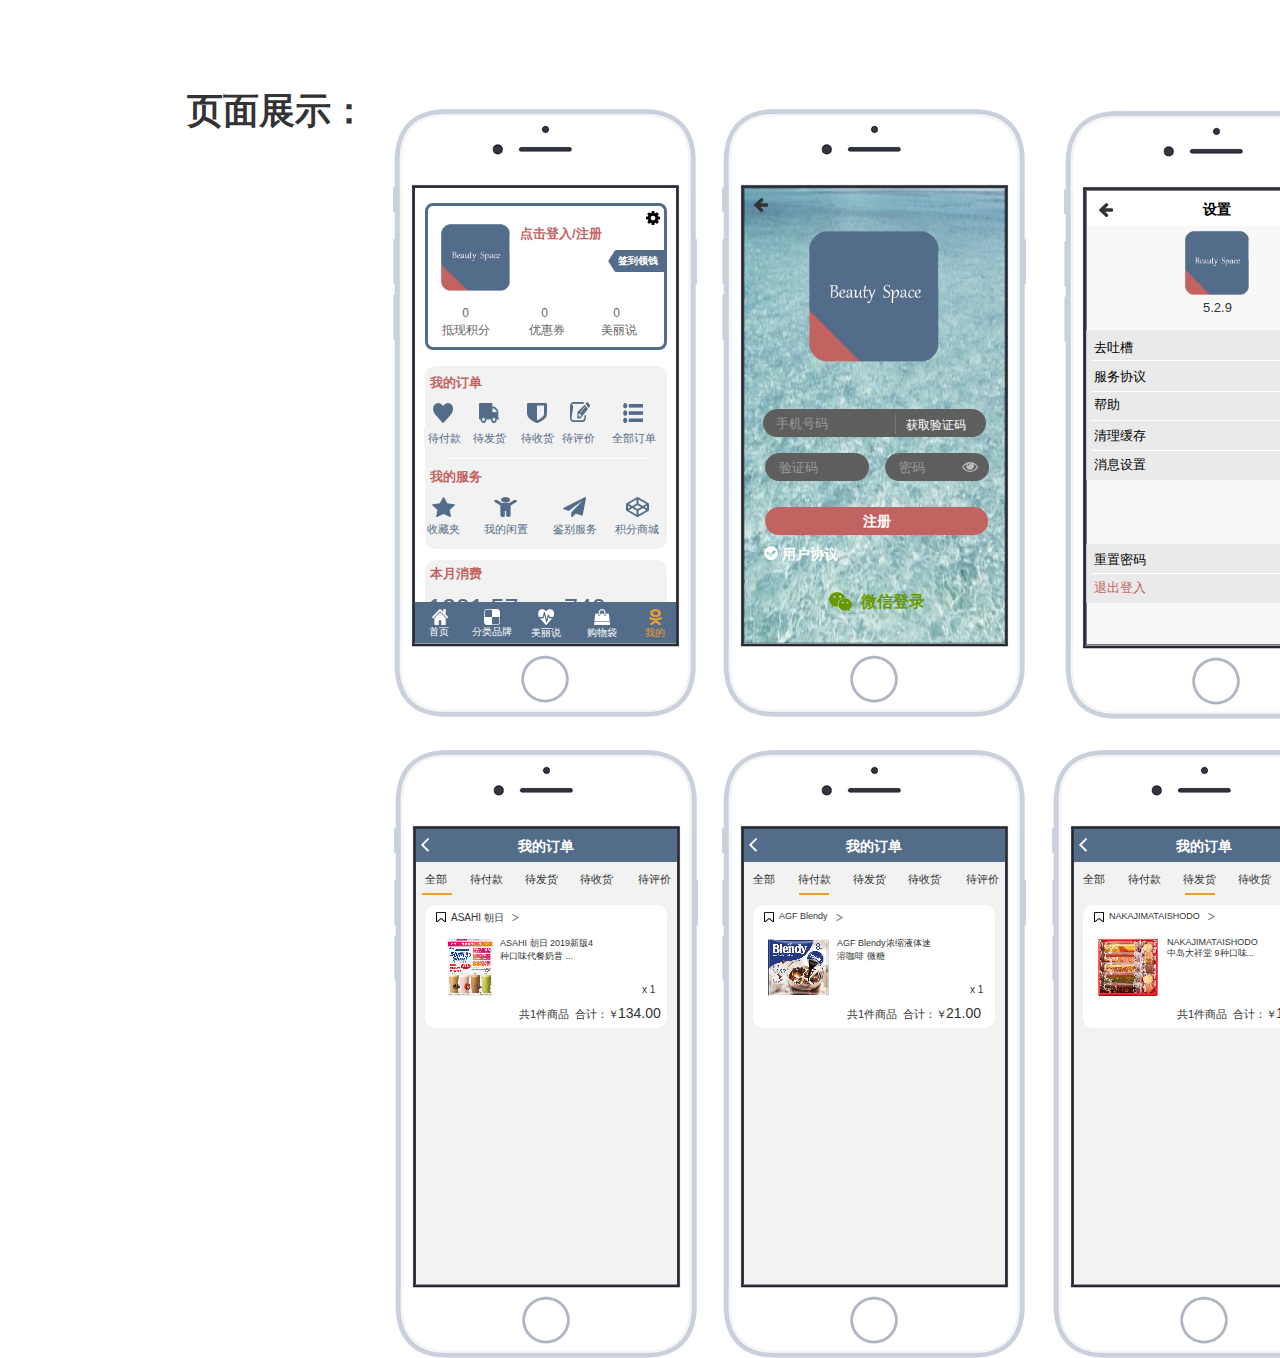
<file: 我的.html>
﻿<!DOCTYPE html>
<html>
  <head>
    <title>我的</title>
    <meta http-equiv="X-UA-Compatible" content="IE=edge"/>
    <meta http-equiv="content-type" content="text/html; charset=utf-8"/>
    <meta name="apple-mobile-web-app-capable" content="yes"/>
    <link href="resources/css/jquery-ui-themes.css" type="text/css" rel="stylesheet"/>
    <link href="resources/css/axure_rp_page.css" type="text/css" rel="stylesheet"/>
    <link href="data/styles.css" type="text/css" rel="stylesheet"/>
    <link href="files/我的/styles.css" type="text/css" rel="stylesheet"/>
    <script src="resources/scripts/jquery-1.7.1.min.js"></script>
    <script src="resources/scripts/jquery-ui-1.8.10.custom.min.js"></script>
    <script src="resources/scripts/prototypePre.js"></script>
    <script src="data/document.js"></script>
    <script src="resources/scripts/prototypePost.js"></script>
    <script src="files/我的/data.js"></script>
    <script type="text/javascript">
      $axure.utils.getTransparentGifPath = function() { return 'resources/images/transparent.gif'; };
      $axure.utils.getOtherPath = function() { return 'resources/Other.html'; };
      $axure.utils.getReloadPath = function() { return 'resources/reload.html'; };
    </script>
  </head>
  <body>
    <div id="base" class="">

      <!-- Unnamed (矩形) -->
      <div id="u4429" class="ax_default label">
        <div id="u4429_div" class=""></div>
        <div id="u4429_text" class="text ">
          <p><span>我的积分</span></p>
        </div>
      </div>

      <!-- Unnamed (矩形) -->
      <div id="u4430" class="ax_default label">
        <div id="u4430_div" class=""></div>
        <div id="u4430_text" class="text ">
          <p><span>查看都买了什么</span></p>
        </div>
      </div>

      <!-- Unnamed (图片) -->
      <div id="u4431" class="ax_default image">
        <img id="u4431_img" class="img " src="images/app总交互/u2.png"/>
      </div>

      <!-- Unnamed (图片) -->
      <div id="u4432" class="ax_default image">
        <img id="u4432_img" class="img " src="images/app总交互/u3.png"/>
      </div>

      <!-- Unnamed (图片) -->
      <div id="u4433" class="ax_default image">
        <img id="u4433_img" class="img " src="images/app总交互/u4.png"/>
      </div>

      <!-- Unnamed (图片) -->
      <div id="u4434" class="ax_default image">
        <img id="u4434_img" class="img " src="images/app总交互/u5.png"/>
      </div>

      <!-- Unnamed (组合) -->
      <div id="u4435" class="ax_default" data-left="722" data-top="109" data-width="304" data-height="608">

        <!-- Unnamed (图片) -->
        <div id="u4436" class="ax_default image">
          <img id="u4436_img" class="img " src="images/app总交互/u2.png"/>
        </div>

        <!-- Unnamed (图片) -->
        <div id="u4437" class="ax_default image">
          <img id="u4437_img" class="img " src="images/app总交互/u3.png"/>
        </div>

        <!-- Unnamed (图片) -->
        <div id="u4438" class="ax_default image">
          <img id="u4438_img" class="img " src="images/app总交互/u4.png"/>
        </div>

        <!-- Unnamed (图片) -->
        <div id="u4439" class="ax_default image">
          <img id="u4439_img" class="img " src="images/app总交互/u5.png"/>
        </div>
      </div>

      <!-- Unnamed (矩形) -->
      <div id="u4440" class="ax_default box_1">
        <div id="u4440_div" class=""></div>
      </div>

      <!-- Unnamed (矩形) -->
      <div id="u4441" class="ax_default box_2">
        <div id="u4441_div" class=""></div>
      </div>

      <!-- Unnamed (形状) -->
      <div id="u4442" class="ax_default icon">
        <img id="u4442_img" class="img " src="images/app总交互/u1523.png"/>
      </div>

      <!-- Unnamed (文本框) -->
      <div id="u4443" class="ax_default text_field">
        <input id="u4443_input" type="text" value="设置"/>
      </div>

      <!-- Unnamed (图片) -->
      <div id="u4444" class="ax_default image">
        <img id="u4444_img" class="img " src="images/app总交互/u761.png"/>
      </div>

      <!-- Unnamed (矩形) -->
      <div id="u4445" class="ax_default label">
        <div id="u4445_div" class=""></div>
        <div id="u4445_text" class="text ">
          <p><span>5.2.9</span></p>
        </div>
      </div>

      <!-- Unnamed (矩形) -->
      <div id="u4446" class="ax_default box_1">
        <div id="u4446_div" class=""></div>
      </div>

      <!-- Unnamed (组合) -->
      <div id="u4447" class="ax_default" data-left="425" data-top="560" data-width="242" data-height="129">

        <!-- Unnamed (矩形) -->
        <div id="u4448" class="ax_default box_2">
          <div id="u4448_div" class=""></div>
        </div>

        <!-- Unnamed (文本框) -->
        <div id="u4449" class="ax_default text_field">
          <input id="u4449_input" type="text" value="本月消费"/>
        </div>

        <!-- Unnamed (矩形) -->
        <div id="u4450" class="ax_default label">
          <div id="u4450_div" class=""></div>
          <div id="u4450_text" class="text ">
            <p><span>1201.57</span></p>
          </div>
        </div>

        <!-- Unnamed (矩形) -->
        <div id="u4451" class="ax_default label">
          <div id="u4451_div" class=""></div>
          <div id="u4451_text" class="text ">
            <p><span>元</span></p>
          </div>
        </div>

        <!-- Unnamed (矩形) -->
        <div id="u4452" class="ax_default label">
          <div id="u4452_div" class=""></div>
          <div id="u4452_text" class="text ">
            <p><span>5月账单出炉啦</span></p>
          </div>
        </div>

        <!-- Unnamed (矩形) -->
        <div id="u4453" class="ax_default label">
          <div id="u4453_div" class=""></div>
          <div id="u4453_text" class="text ">
            <p><span>740</span></p>
          </div>
        </div>

        <!-- Unnamed (矩形) -->
        <div id="u4454" class="ax_default label">
          <div id="u4454_div" class=""></div>
          <div id="u4454_text" class="text ">
            <p><span>分</span></p>
          </div>
        </div>

        <!-- Unnamed (矩形) -->
        <div id="u4455" class="ax_default label">
          <div id="u4455_div" class=""></div>
          <div id="u4455_text" class="text ">
            <p><span>可兑换7.40元</span></p>
          </div>
        </div>
      </div>

      <!-- Unnamed (矩形) -->
      <div id="u4456" class="ax_default box_1">
        <div id="u4456_div" class=""></div>
      </div>

      <!-- Unnamed (水平线) -->
      <div id="u4457" class="ax_default line">
        <img id="u4457_img" class="img " src="images/app总交互/u1538.png"/>
      </div>

      <!-- Unnamed (水平线) -->
      <div id="u4458" class="ax_default line">
        <img id="u4458_img" class="img " src="images/app总交互/u1539.png"/>
      </div>

      <!-- Unnamed (水平线) -->
      <div id="u4459" class="ax_default line">
        <img id="u4459_img" class="img " src="images/app总交互/u1539.png"/>
      </div>

      <!-- Unnamed (水平线) -->
      <div id="u4460" class="ax_default line">
        <img id="u4460_img" class="img " src="images/app总交互/u1539.png"/>
      </div>

      <!-- Unnamed (水平线) -->
      <div id="u4461" class="ax_default line">
        <img id="u4461_img" class="img " src="images/app总交互/u1539.png"/>
      </div>

      <!-- Unnamed (文本框) -->
      <div id="u4462" class="ax_default text_field">
        <input id="u4462_input" type="text" value="去吐槽"/>
      </div>

      <!-- Unnamed (文本框) -->
      <div id="u4463" class="ax_default text_field">
        <input id="u4463_input" type="text" value="服务协议"/>
      </div>

      <!-- Unnamed (文本框) -->
      <div id="u4464" class="ax_default text_field">
        <input id="u4464_input" type="text" value="消息设置"/>
      </div>

      <!-- Unnamed (文本框) -->
      <div id="u4465" class="ax_default text_field">
        <input id="u4465_input" type="text" value="帮助"/>
      </div>

      <!-- Unnamed (文本框) -->
      <div id="u4466" class="ax_default text_field">
        <input id="u4466_input" type="text" value="退出登入"/>
      </div>

      <!-- Unnamed (文本框) -->
      <div id="u4467" class="ax_default text_field">
        <input id="u4467_input" type="text" value="重置密码"/>
      </div>

      <!-- Unnamed (文本框) -->
      <div id="u4468" class="ax_default text_field">
        <input id="u4468_input" type="text" value="清理缓存"/>
      </div>

      <!-- Unnamed (形状) -->
      <div id="u4469" class="ax_default icon">
        <img id="u4469_img" class="img " src="images/app总交互/u1550.png"/>
      </div>

      <!-- Unnamed (形状) -->
      <div id="u4470" class="ax_default icon">
        <img id="u4470_img" class="img " src="images/app总交互/u1550.png"/>
      </div>

      <!-- Unnamed (形状) -->
      <div id="u4471" class="ax_default icon">
        <img id="u4471_img" class="img " src="images/app总交互/u1550.png"/>
      </div>

      <!-- Unnamed (形状) -->
      <div id="u4472" class="ax_default icon">
        <img id="u4472_img" class="img " src="images/app总交互/u1550.png"/>
      </div>

      <!-- Unnamed (形状) -->
      <div id="u4473" class="ax_default icon">
        <img id="u4473_img" class="img " src="images/app总交互/u1550.png"/>
      </div>

      <!-- Unnamed (形状) -->
      <div id="u4474" class="ax_default icon">
        <img id="u4474_img" class="img " src="images/app总交互/u1550.png"/>
      </div>

      <!-- Unnamed (形状) -->
      <div id="u4475" class="ax_default icon">
        <img id="u4475_img" class="img " src="images/app总交互/u1550.png"/>
      </div>

      <!-- Unnamed (矩形) -->
      <div id="u4476" class="ax_default box_1">
        <div id="u4476_div" class=""></div>
      </div>

      <!-- Unnamed (图片) -->
      <div id="u4477" class="ax_default image">
        <img id="u4477_img" class="img " src="images/app总交互/u1506.jpg"/>
      </div>

      <!-- Unnamed (图片) -->
      <div id="u4478" class="ax_default image">
        <img id="u4478_img" class="img " src="images/app总交互/u761.png"/>
      </div>

      <!-- Unnamed (矩形) -->
      <div id="u4479" class="ax_default box_1">
        <img id="u4479_img" class="img " src="images/app总交互/u1508.png"/>
      </div>

      <!-- Unnamed (文本框) -->
      <div id="u4480" class="ax_default text_field">
        <input id="u4480_input" type="text" value=""/>
      </div>

      <!-- Unnamed (垂直线) -->
      <div id="u4481" class="ax_default line">
        <img id="u4481_img" class="img " src="images/app总交互/u1510.png"/>
      </div>

      <!-- Unnamed (矩形) -->
      <div id="u4482" class="ax_default label">
        <div id="u4482_div" class=""></div>
        <div id="u4482_text" class="text ">
          <p><span>获取验证码</span></p>
        </div>
      </div>

      <!-- Unnamed (矩形) -->
      <div id="u4483" class="ax_default box_1">
        <img id="u4483_img" class="img " src="images/app总交互/u1512.png"/>
      </div>

      <!-- Unnamed (文本框) -->
      <div id="u4484" class="ax_default text_field">
        <input id="u4484_input" type="text" value=""/>
      </div>

      <!-- Unnamed (矩形) -->
      <div id="u4485" class="ax_default box_1">
        <img id="u4485_img" class="img " src="images/app总交互/u1512.png"/>
      </div>

      <!-- Unnamed (文本框) -->
      <div id="u4486" class="ax_default text_field">
        <input id="u4486_input" type="text" value=""/>
      </div>

      <!-- Unnamed (形状) -->
      <div id="u4487" class="ax_default icon">
        <img id="u4487_img" class="img " src="images/app总交互/u1516.png"/>
      </div>

      <!-- Unnamed (矩形) -->
      <div id="u4488" class="ax_default box_1">
        <img id="u4488_img" class="img " src="images/app总交互/u1517.png"/>
      </div>

      <!-- Unnamed (矩形) -->
      <div id="u4489" class="ax_default label">
        <div id="u4489_div" class=""></div>
        <div id="u4489_text" class="text ">
          <p><span>注册</span></p>
        </div>
      </div>

      <!-- Unnamed (形状) -->
      <div id="u4490" class="ax_default icon">
        <img id="u4490_img" class="img " src="images/app总交互/u1519.png"/>
      </div>

      <!-- Unnamed (矩形) -->
      <div id="u4491" class="ax_default label">
        <div id="u4491_div" class=""></div>
        <div id="u4491_text" class="text ">
          <p><span>用户协议</span></p>
        </div>
      </div>

      <!-- Unnamed (形状) -->
      <div id="u4492" class="ax_default icon">
        <img id="u4492_img" class="img " src="images/app总交互/u1521.png"/>
      </div>

      <!-- Unnamed (矩形) -->
      <div id="u4493" class="ax_default label">
        <div id="u4493_div" class=""></div>
        <div id="u4493_text" class="text ">
          <p><span>微信登录</span></p>
        </div>
      </div>

      <!-- Unnamed (组合) -->
      <div id="u4494" class="ax_default" data-left="393" data-top="109" data-width="304" data-height="608">

        <!-- Unnamed (图片) -->
        <div id="u4495" class="ax_default image">
          <img id="u4495_img" class="img " src="images/app总交互/u2.png"/>
        </div>

        <!-- Unnamed (图片) -->
        <div id="u4496" class="ax_default image">
          <img id="u4496_img" class="img " src="images/app总交互/u3.png"/>
        </div>

        <!-- Unnamed (图片) -->
        <div id="u4497" class="ax_default image">
          <img id="u4497_img" class="img " src="images/app总交互/u4.png"/>
        </div>

        <!-- Unnamed (图片) -->
        <div id="u4498" class="ax_default image">
          <img id="u4498_img" class="img " src="images/app总交互/u5.png"/>
        </div>
      </div>

      <!-- Unnamed (矩形) -->
      <div id="u4499" class="ax_default box_2">
        <div id="u4499_div" class=""></div>
      </div>

      <!-- Unnamed (文本框) -->
      <div id="u4500" class="ax_default text_field">
        <input id="u4500_input" type="text" value="我的订单"/>
      </div>

      <!-- Unnamed (形状) -->
      <div id="u4501" class="ax_default icon">
        <img id="u4501_img" class="img " src="images/app总交互/u1438.png"/>
      </div>

      <!-- Unnamed (形状) -->
      <div id="u4502" class="ax_default icon">
        <img id="u4502_img" class="img " src="images/app总交互/u1439.png"/>
      </div>

      <!-- Unnamed (形状) -->
      <div id="u4503" class="ax_default icon">
        <img id="u4503_img" class="img " src="images/app总交互/u1440.png"/>
      </div>

      <!-- Unnamed (形状) -->
      <div id="u4504" class="ax_default icon">
        <img id="u4504_img" class="img " src="images/app总交互/u1441.png"/>
      </div>

      <!-- Unnamed (文本框) -->
      <div id="u4505" class="ax_default text_field">
        <input id="u4505_input" type="text" value="待付款"/>
      </div>

      <!-- Unnamed (文本框) -->
      <div id="u4506" class="ax_default text_field">
        <input id="u4506_input" type="text" value="待收货"/>
      </div>

      <!-- Unnamed (文本框) -->
      <div id="u4507" class="ax_default text_field">
        <input id="u4507_input" type="text" value="全部订单"/>
      </div>

      <!-- Unnamed (文本框) -->
      <div id="u4508" class="ax_default text_field">
        <input id="u4508_input" type="text" value="待评价"/>
      </div>

      <!-- Unnamed (文本框) -->
      <div id="u4509" class="ax_default text_field">
        <input id="u4509_input" type="text" value="待发货"/>
      </div>

      <!-- Unnamed (组合) -->
      <div id="u4510" class="ax_default" data-left="425" data-top="463" data-width="240" data-height="79">

        <!-- Unnamed (文本框) -->
        <div id="u4511" class="ax_default text_field">
          <input id="u4511_input" type="text" value="我的服务"/>
        </div>

        <!-- Unnamed (形状) -->
        <div id="u4512" class="ax_default icon">
          <img id="u4512_img" class="img " src="images/app总交互/u1449.png"/>
        </div>

        <!-- Unnamed (文本框) -->
        <div id="u4513" class="ax_default text_field">
          <input id="u4513_input" type="text" value="收藏夹"/>
        </div>

        <!-- Unnamed (形状) -->
        <div id="u4514" class="ax_default icon">
          <img id="u4514_img" class="img " src="images/app总交互/u1451.png"/>
        </div>

        <!-- Unnamed (文本框) -->
        <div id="u4515" class="ax_default text_field">
          <input id="u4515_input" type="text" value="积分商城"/>
        </div>

        <!-- Unnamed (形状) -->
        <div id="u4516" class="ax_default icon">
          <img id="u4516_img" class="img " src="images/app总交互/u1453.png"/>
        </div>

        <!-- Unnamed (文本框) -->
        <div id="u4517" class="ax_default text_field">
          <input id="u4517_input" type="text" value="我的闲置"/>
        </div>

        <!-- Unnamed (文本框) -->
        <div id="u4518" class="ax_default text_field">
          <input id="u4518_input" type="text" value="鉴别服务"/>
        </div>

        <!-- Unnamed (形状) -->
        <div id="u4519" class="ax_default icon">
          <img id="u4519_img" class="img " src="images/app总交互/u1456.png"/>
        </div>
      </div>

      <!-- Unnamed (组合) -->
      <div id="u4520" class="ax_default" data-left="425" data-top="203" data-width="242" data-height="147">

        <!-- Unnamed (组合) -->
        <div id="u4521" class="ax_default" data-left="425" data-top="203" data-width="242" data-height="147">

          <!-- Unnamed (矩形) -->
          <div id="u4522" class="ax_default box_1">
            <div id="u4522_div" class=""></div>
          </div>

          <!-- Unnamed (图片) -->
          <div id="u4523" class="ax_default image">
            <img id="u4523_img" class="img " src="images/app总交互/u761.png"/>
          </div>

          <!-- Unnamed (文本框) -->
          <div id="u4524" class="ax_default text_field">
            <input id="u4524_input" type="text" value="点击登入/注册"/>
          </div>

          <!-- Unnamed (文本框) -->
          <div id="u4525" class="ax_default text_field">
            <input id="u4525_input" type="text" value="抵现积分"/>
          </div>

          <!-- Unnamed (文本框) -->
          <div id="u4526" class="ax_default text_field">
            <input id="u4526_input" type="text" value="美丽说"/>
          </div>

          <!-- Unnamed (文本框) -->
          <div id="u4527" class="ax_default text_field">
            <input id="u4527_input" type="text" value="优惠券"/>
          </div>

          <!-- Unnamed (Left Arrow Button) -->
          <div id="u4528" class="ax_default box_1">
            <img id="u4528_img" class="img " src="images/app总交互/u1465.png"/>
          </div>

          <!-- Unnamed (文本框) -->
          <div id="u4529" class="ax_default text_field">
            <input id="u4529_input" type="text" value="签到领钱"/>
          </div>
        </div>

        <!-- Unnamed (文本框) -->
        <div id="u4530" class="ax_default text_field">
          <input id="u4530_input" type="text" value="0"/>
        </div>

        <!-- Unnamed (文本框) -->
        <div id="u4531" class="ax_default text_field">
          <input id="u4531_input" type="text" value="0"/>
        </div>

        <!-- Unnamed (文本框) -->
        <div id="u4532" class="ax_default text_field">
          <input id="u4532_input" type="text" value="0"/>
        </div>
      </div>

      <!-- Unnamed (形状) -->
      <div id="u4533" class="ax_default icon">
        <img id="u4533_img" class="img " src="images/app总交互/u1470.png"/>
      </div>

      <!-- Unnamed (组合) -->
      <div id="u4534" class="ax_default" data-left="415" data-top="602" data-width="261" data-height="41">

        <!-- Unnamed (矩形) -->
        <div id="u4535" class="ax_default box_2">
          <div id="u4535_div" class=""></div>
        </div>

        <!-- Unnamed (形状) -->
        <div id="u4536" class="ax_default icon">
          <img id="u4536_img" class="img " src="images/app总交互/u881.png"/>
        </div>

        <!-- Unnamed (文本框) -->
        <div id="u4537" class="ax_default text_field">
          <input id="u4537_input" type="text" value="首页"/>
        </div>

        <!-- Unnamed (文本框) -->
        <div id="u4538" class="ax_default text_field">
          <input id="u4538_input" type="text" value="购物袋"/>
        </div>

        <!-- Unnamed (文本框) -->
        <div id="u4539" class="ax_default text_field">
          <input id="u4539_input" type="text" value="我的"/>
        </div>

        <!-- Unnamed (文本框) -->
        <div id="u4540" class="ax_default text_field">
          <input id="u4540_input" type="text" value="美丽说"/>
        </div>

        <!-- Unnamed (形状) -->
        <div id="u4541" class="ax_default icon">
          <img id="u4541_img" class="img " src="images/app总交互/u41.png"/>
        </div>

        <!-- Unnamed (形状) -->
        <div id="u4542" class="ax_default icon">
          <img id="u4542_img" class="img " src="images/app总交互/u42.png"/>
        </div>

        <!-- Unnamed (形状) -->
        <div id="u4543" class="ax_default icon">
          <img id="u4543_img" class="img " src="images/app总交互/u43.png"/>
        </div>

        <!-- Unnamed (文本框) -->
        <div id="u4544" class="ax_default text_field">
          <input id="u4544_input" type="text" value="分类品牌"/>
        </div>

        <!-- Unnamed (形状) -->
        <div id="u4545" class="ax_default icon">
          <img id="u4545_img" class="img " src="images/app总交互/u1482.png"/>
        </div>
      </div>

      <!-- Unnamed (水平线) -->
      <div id="u4546" class="ax_default line">
        <img id="u4546_img" class="img " src="images/app总交互/u1483.png"/>
      </div>

      <!-- Unnamed (形状) -->
      <div id="u4547" class="ax_default icon">
        <img id="u4547_img" class="img " src="images/app总交互/u1484.png"/>
      </div>

      <!-- Unnamed (图片) -->
      <div id="u4548" class="ax_default image">
        <img id="u4548_img" class="img " src="images/app总交互/u2.png"/>
      </div>

      <!-- Unnamed (图片) -->
      <div id="u4549" class="ax_default image">
        <img id="u4549_img" class="img " src="images/app总交互/u3.png"/>
      </div>

      <!-- Unnamed (图片) -->
      <div id="u4550" class="ax_default image">
        <img id="u4550_img" class="img " src="images/app总交互/u4.png"/>
      </div>

      <!-- Unnamed (图片) -->
      <div id="u4551" class="ax_default image">
        <img id="u4551_img" class="img " src="images/app总交互/u5.png"/>
      </div>

      <!-- Unnamed (组合) -->
      <div id="u4552" class="ax_default" data-left="416" data-top="829" data-width="261" data-height="455">

        <!-- Unnamed (矩形) -->
        <div id="u4553" class="ax_default box_1">
          <div id="u4553_div" class=""></div>
        </div>

        <!-- Unnamed (矩形) -->
        <div id="u4554" class="ax_default box_2">
          <div id="u4554_div" class=""></div>
        </div>
      </div>

      <!-- Unnamed (矩形) -->
      <div id="u4555" class="ax_default label">
        <div id="u4555_div" class=""></div>
      </div>

      <!-- Unnamed (形状) -->
      <div id="u4556" class="ax_default icon">
        <img id="u4556_img" class="img " src="images/app总交互/u133.png"/>
      </div>

      <!-- Unnamed (矩形) -->
      <div id="u4557" class="ax_default label">
        <div id="u4557_div" class=""></div>
        <div id="u4557_text" class="text ">
          <p><span>我的订单</span></p>
        </div>
      </div>

      <!-- Unnamed (矩形) -->
      <div id="u4558" class="ax_default box_2">
        <div id="u4558_div" class=""></div>
      </div>

      <!-- Unnamed (组合) -->
      <div id="u4559" class="ax_default" data-left="425" data-top="872" data-width="247" data-height="16">

        <!-- Unnamed (矩形) -->
        <div id="u4560" class="ax_default label">
          <div id="u4560_div" class=""></div>
          <div id="u4560_text" class="text ">
            <p><span>全部</span></p>
          </div>
        </div>

        <!-- Unnamed (矩形) -->
        <div id="u4561" class="ax_default label">
          <div id="u4561_div" class=""></div>
          <div id="u4561_text" class="text ">
            <p><span>待发货</span></p>
          </div>
        </div>

        <!-- Unnamed (矩形) -->
        <div id="u4562" class="ax_default label">
          <div id="u4562_div" class=""></div>
          <div id="u4562_text" class="text ">
            <p><span>待收货</span></p>
          </div>
        </div>

        <!-- Unnamed (矩形) -->
        <div id="u4563" class="ax_default label">
          <div id="u4563_div" class=""></div>
          <div id="u4563_text" class="text ">
            <p><span>待评价</span></p>
          </div>
        </div>

        <!-- Unnamed (矩形) -->
        <div id="u4564" class="ax_default label">
          <div id="u4564_div" class=""></div>
          <div id="u4564_text" class="text ">
            <p><span>待付款</span></p>
          </div>
        </div>
      </div>

      <!-- Unnamed (水平线) -->
      <div id="u4565" class="ax_default line">
        <img id="u4565_img" class="img " src="images/app总交互/u1575.png"/>
      </div>

      <!-- Unnamed (矩形) -->
      <div id="u4566" class="ax_default box_2">
        <div id="u4566_div" class=""></div>
      </div>

      <!-- Unnamed (形状) -->
      <div id="u4567" class="ax_default icon">
        <img id="u4567_img" class="img " src="images/app总交互/u1577.png"/>
      </div>

      <!-- Unnamed (矩形) -->
      <div id="u4568" class="ax_default label">
        <div id="u4568_div" class=""></div>
        <div id="u4568_text" class="text ">
          <p style="font-size:9px;"><span style="font-size:10px;">ASAHI 朝日</span><span> </span></p>
        </div>
      </div>

      <!-- Unnamed (形状) -->
      <div id="u4569" class="ax_default icon">
        <img id="u4569_img" class="img " src="images/app总交互/u1579.png"/>
      </div>

      <!-- Unnamed (图片) -->
      <div id="u4570" class="ax_default image">
        <img id="u4570_img" class="img " src="images/app总交互/u1580.png"/>
      </div>

      <!-- Unnamed (矩形) -->
      <div id="u4571" class="ax_default label">
        <div id="u4571_div" class=""></div>
        <div id="u4571_text" class="text ">
          <p><span>ASAHI 朝日 2019新版4种口味代餐奶昔 ...</span></p>
        </div>
      </div>

      <!-- Unnamed (矩形) -->
      <div id="u4572" class="ax_default label">
        <div id="u4572_div" class=""></div>
        <div id="u4572_text" class="text ">
          <p><span>共1件商品&nbsp; 合计：￥</span></p>
        </div>
      </div>

      <!-- Unnamed (矩形) -->
      <div id="u4573" class="ax_default label">
        <div id="u4573_div" class=""></div>
        <div id="u4573_text" class="text ">
          <p><span>134.00</span></p>
        </div>
      </div>

      <!-- Unnamed (矩形) -->
      <div id="u4574" class="ax_default label">
        <div id="u4574_div" class=""></div>
        <div id="u4574_text" class="text ">
          <p><span>x 1</span></p>
        </div>
      </div>

      <!-- Unnamed (图片) -->
      <div id="u4575" class="ax_default image">
        <img id="u4575_img" class="img " src="images/app总交互/u2.png"/>
      </div>

      <!-- Unnamed (图片) -->
      <div id="u4576" class="ax_default image">
        <img id="u4576_img" class="img " src="images/app总交互/u3.png"/>
      </div>

      <!-- Unnamed (图片) -->
      <div id="u4577" class="ax_default image">
        <img id="u4577_img" class="img " src="images/app总交互/u4.png"/>
      </div>

      <!-- Unnamed (图片) -->
      <div id="u4578" class="ax_default image">
        <img id="u4578_img" class="img " src="images/app总交互/u5.png"/>
      </div>

      <!-- Unnamed (组合) -->
      <div id="u4579" class="ax_default" data-left="744" data-top="829" data-width="261" data-height="455">

        <!-- Unnamed (矩形) -->
        <div id="u4580" class="ax_default box_1">
          <div id="u4580_div" class=""></div>
        </div>

        <!-- Unnamed (矩形) -->
        <div id="u4581" class="ax_default box_2">
          <div id="u4581_div" class=""></div>
        </div>
      </div>

      <!-- Unnamed (矩形) -->
      <div id="u4582" class="ax_default label">
        <div id="u4582_div" class=""></div>
      </div>

      <!-- Unnamed (形状) -->
      <div id="u4583" class="ax_default icon">
        <img id="u4583_img" class="img " src="images/app总交互/u133.png"/>
      </div>

      <!-- Unnamed (矩形) -->
      <div id="u4584" class="ax_default label">
        <div id="u4584_div" class=""></div>
        <div id="u4584_text" class="text ">
          <p><span>我的订单</span></p>
        </div>
      </div>

      <!-- Unnamed (矩形) -->
      <div id="u4585" class="ax_default box_2">
        <div id="u4585_div" class=""></div>
      </div>

      <!-- Unnamed (组合) -->
      <div id="u4586" class="ax_default" data-left="753" data-top="872" data-width="247" data-height="16">

        <!-- Unnamed (矩形) -->
        <div id="u4587" class="ax_default label">
          <div id="u4587_div" class=""></div>
          <div id="u4587_text" class="text ">
            <p><span>全部</span></p>
          </div>
        </div>

        <!-- Unnamed (矩形) -->
        <div id="u4588" class="ax_default label">
          <div id="u4588_div" class=""></div>
          <div id="u4588_text" class="text ">
            <p><span>待发货</span></p>
          </div>
        </div>

        <!-- Unnamed (矩形) -->
        <div id="u4589" class="ax_default label">
          <div id="u4589_div" class=""></div>
          <div id="u4589_text" class="text ">
            <p><span>待收货</span></p>
          </div>
        </div>

        <!-- Unnamed (矩形) -->
        <div id="u4590" class="ax_default label">
          <div id="u4590_div" class=""></div>
          <div id="u4590_text" class="text ">
            <p><span>待评价</span></p>
          </div>
        </div>

        <!-- Unnamed (矩形) -->
        <div id="u4591" class="ax_default label">
          <div id="u4591_div" class=""></div>
          <div id="u4591_text" class="text ">
            <p><span>待付款</span></p>
          </div>
        </div>
      </div>

      <!-- Unnamed (水平线) -->
      <div id="u4592" class="ax_default line">
        <img id="u4592_img" class="img " src="images/app总交互/u1575.png"/>
      </div>

      <!-- Unnamed (矩形) -->
      <div id="u4593" class="ax_default box_2">
        <div id="u4593_div" class=""></div>
      </div>

      <!-- Unnamed (形状) -->
      <div id="u4594" class="ax_default icon">
        <img id="u4594_img" class="img " src="images/app总交互/u1577.png"/>
      </div>

      <!-- Unnamed (矩形) -->
      <div id="u4595" class="ax_default label">
        <div id="u4595_div" class=""></div>
        <div id="u4595_text" class="text ">
          <p><span>AGF Blendy</span></p>
        </div>
      </div>

      <!-- Unnamed (形状) -->
      <div id="u4596" class="ax_default icon">
        <img id="u4596_img" class="img " src="images/app总交互/u1579.png"/>
      </div>

      <!-- Unnamed (图片) -->
      <div id="u4597" class="ax_default image">
        <img id="u4597_img" class="img " src="images/app总交互/u1614.png"/>
      </div>

      <!-- Unnamed (矩形) -->
      <div id="u4598" class="ax_default label">
        <div id="u4598_div" class=""></div>
        <div id="u4598_text" class="text ">
          <p><span>AGF Blendy浓缩液体速溶咖啡 微糖</span></p>
        </div>
      </div>

      <!-- Unnamed (矩形) -->
      <div id="u4599" class="ax_default label">
        <div id="u4599_div" class=""></div>
        <div id="u4599_text" class="text ">
          <p><span>共1件商品&nbsp; 合计：￥</span></p>
        </div>
      </div>

      <!-- Unnamed (矩形) -->
      <div id="u4600" class="ax_default label">
        <div id="u4600_div" class=""></div>
        <div id="u4600_text" class="text ">
          <p><span>21.00</span></p>
        </div>
      </div>

      <!-- Unnamed (矩形) -->
      <div id="u4601" class="ax_default label">
        <div id="u4601_div" class=""></div>
        <div id="u4601_text" class="text ">
          <p><span>x 1</span></p>
        </div>
      </div>

      <!-- Unnamed (图片) -->
      <div id="u4602" class="ax_default image">
        <img id="u4602_img" class="img " src="images/app总交互/u2.png"/>
      </div>

      <!-- Unnamed (图片) -->
      <div id="u4603" class="ax_default image">
        <img id="u4603_img" class="img " src="images/app总交互/u3.png"/>
      </div>

      <!-- Unnamed (图片) -->
      <div id="u4604" class="ax_default image">
        <img id="u4604_img" class="img " src="images/app总交互/u4.png"/>
      </div>

      <!-- Unnamed (图片) -->
      <div id="u4605" class="ax_default image">
        <img id="u4605_img" class="img " src="images/app总交互/u5.png"/>
      </div>

      <!-- Unnamed (组合) -->
      <div id="u4606" class="ax_default" data-left="1074" data-top="829" data-width="261" data-height="455">

        <!-- Unnamed (矩形) -->
        <div id="u4607" class="ax_default box_1">
          <div id="u4607_div" class=""></div>
        </div>

        <!-- Unnamed (矩形) -->
        <div id="u4608" class="ax_default box_2">
          <div id="u4608_div" class=""></div>
        </div>
      </div>

      <!-- Unnamed (矩形) -->
      <div id="u4609" class="ax_default label">
        <div id="u4609_div" class=""></div>
      </div>

      <!-- Unnamed (形状) -->
      <div id="u4610" class="ax_default icon">
        <img id="u4610_img" class="img " src="images/app总交互/u133.png"/>
      </div>

      <!-- Unnamed (矩形) -->
      <div id="u4611" class="ax_default label">
        <div id="u4611_div" class=""></div>
        <div id="u4611_text" class="text ">
          <p><span>我的订单</span></p>
        </div>
      </div>

      <!-- Unnamed (矩形) -->
      <div id="u4612" class="ax_default box_2">
        <div id="u4612_div" class=""></div>
      </div>

      <!-- Unnamed (组合) -->
      <div id="u4613" class="ax_default" data-left="1083" data-top="872" data-width="247" data-height="16">

        <!-- Unnamed (矩形) -->
        <div id="u4614" class="ax_default label">
          <div id="u4614_div" class=""></div>
          <div id="u4614_text" class="text ">
            <p><span>全部</span></p>
          </div>
        </div>

        <!-- Unnamed (矩形) -->
        <div id="u4615" class="ax_default label">
          <div id="u4615_div" class=""></div>
          <div id="u4615_text" class="text ">
            <p><span>待发货</span></p>
          </div>
        </div>

        <!-- Unnamed (矩形) -->
        <div id="u4616" class="ax_default label">
          <div id="u4616_div" class=""></div>
          <div id="u4616_text" class="text ">
            <p><span>待收货</span></p>
          </div>
        </div>

        <!-- Unnamed (矩形) -->
        <div id="u4617" class="ax_default label">
          <div id="u4617_div" class=""></div>
          <div id="u4617_text" class="text ">
            <p><span>待评价</span></p>
          </div>
        </div>

        <!-- Unnamed (矩形) -->
        <div id="u4618" class="ax_default label">
          <div id="u4618_div" class=""></div>
          <div id="u4618_text" class="text ">
            <p><span>待付款</span></p>
          </div>
        </div>
      </div>

      <!-- Unnamed (水平线) -->
      <div id="u4619" class="ax_default line">
        <img id="u4619_img" class="img " src="images/app总交互/u1575.png"/>
      </div>

      <!-- Unnamed (矩形) -->
      <div id="u4620" class="ax_default box_2">
        <div id="u4620_div" class=""></div>
      </div>

      <!-- Unnamed (形状) -->
      <div id="u4621" class="ax_default icon">
        <img id="u4621_img" class="img " src="images/app总交互/u1577.png"/>
      </div>

      <!-- Unnamed (矩形) -->
      <div id="u4622" class="ax_default label">
        <div id="u4622_div" class=""></div>
        <div id="u4622_text" class="text ">
          <p><span>NAKAJIMATAISHODO</span></p>
        </div>
      </div>

      <!-- Unnamed (形状) -->
      <div id="u4623" class="ax_default icon">
        <img id="u4623_img" class="img " src="images/app总交互/u1579.png"/>
      </div>

      <!-- Unnamed (图片) -->
      <div id="u4624" class="ax_default image">
        <img id="u4624_img" class="img " src="images/app总交互/u1648.png"/>
      </div>

      <!-- Unnamed (矩形) -->
      <div id="u4625" class="ax_default label">
        <div id="u4625_div" class=""></div>
        <div id="u4625_text" class="text ">
          <p><span>NAKAJIMATAISHODO 中岛大祥堂 9种口味...</span></p>
        </div>
      </div>

      <!-- Unnamed (矩形) -->
      <div id="u4626" class="ax_default label">
        <div id="u4626_div" class=""></div>
        <div id="u4626_text" class="text ">
          <p><span>共1件商品&nbsp; 合计：￥</span></p>
        </div>
      </div>

      <!-- Unnamed (矩形) -->
      <div id="u4627" class="ax_default label">
        <div id="u4627_div" class=""></div>
        <div id="u4627_text" class="text ">
          <p><span>142.00</span></p>
        </div>
      </div>

      <!-- Unnamed (矩形) -->
      <div id="u4628" class="ax_default label">
        <div id="u4628_div" class=""></div>
        <div id="u4628_text" class="text ">
          <p><span>x 1</span></p>
        </div>
      </div>

      <!-- Unnamed (图片) -->
      <div id="u4629" class="ax_default image">
        <img id="u4629_img" class="img " src="images/app总交互/u2.png"/>
      </div>

      <!-- Unnamed (图片) -->
      <div id="u4630" class="ax_default image">
        <img id="u4630_img" class="img " src="images/app总交互/u3.png"/>
      </div>

      <!-- Unnamed (图片) -->
      <div id="u4631" class="ax_default image">
        <img id="u4631_img" class="img " src="images/app总交互/u4.png"/>
      </div>

      <!-- Unnamed (图片) -->
      <div id="u4632" class="ax_default image">
        <img id="u4632_img" class="img " src="images/app总交互/u5.png"/>
      </div>

      <!-- Unnamed (组合) -->
      <div id="u4633" class="ax_default" data-left="1405" data-top="829" data-width="261" data-height="455">

        <!-- Unnamed (矩形) -->
        <div id="u4634" class="ax_default box_1">
          <div id="u4634_div" class=""></div>
        </div>

        <!-- Unnamed (矩形) -->
        <div id="u4635" class="ax_default box_2">
          <div id="u4635_div" class=""></div>
        </div>
      </div>

      <!-- Unnamed (矩形) -->
      <div id="u4636" class="ax_default label">
        <div id="u4636_div" class=""></div>
      </div>

      <!-- Unnamed (形状) -->
      <div id="u4637" class="ax_default icon">
        <img id="u4637_img" class="img " src="images/app总交互/u133.png"/>
      </div>

      <!-- Unnamed (矩形) -->
      <div id="u4638" class="ax_default label">
        <div id="u4638_div" class=""></div>
        <div id="u4638_text" class="text ">
          <p><span>我的订单</span></p>
        </div>
      </div>

      <!-- Unnamed (矩形) -->
      <div id="u4639" class="ax_default box_2">
        <div id="u4639_div" class=""></div>
      </div>

      <!-- Unnamed (组合) -->
      <div id="u4640" class="ax_default" data-left="1414" data-top="872" data-width="247" data-height="16">

        <!-- Unnamed (矩形) -->
        <div id="u4641" class="ax_default label">
          <div id="u4641_div" class=""></div>
          <div id="u4641_text" class="text ">
            <p><span>全部</span></p>
          </div>
        </div>

        <!-- Unnamed (矩形) -->
        <div id="u4642" class="ax_default label">
          <div id="u4642_div" class=""></div>
          <div id="u4642_text" class="text ">
            <p><span>待发货</span></p>
          </div>
        </div>

        <!-- Unnamed (矩形) -->
        <div id="u4643" class="ax_default label">
          <div id="u4643_div" class=""></div>
          <div id="u4643_text" class="text ">
            <p><span>待收货</span></p>
          </div>
        </div>

        <!-- Unnamed (矩形) -->
        <div id="u4644" class="ax_default label">
          <div id="u4644_div" class=""></div>
          <div id="u4644_text" class="text ">
            <p><span>待评价</span></p>
          </div>
        </div>

        <!-- Unnamed (矩形) -->
        <div id="u4645" class="ax_default label">
          <div id="u4645_div" class=""></div>
          <div id="u4645_text" class="text ">
            <p><span>待付款</span></p>
          </div>
        </div>
      </div>

      <!-- Unnamed (水平线) -->
      <div id="u4646" class="ax_default line">
        <img id="u4646_img" class="img " src="images/app总交互/u1575.png"/>
      </div>

      <!-- Unnamed (矩形) -->
      <div id="u4647" class="ax_default box_2">
        <div id="u4647_div" class=""></div>
      </div>

      <!-- Unnamed (形状) -->
      <div id="u4648" class="ax_default icon">
        <img id="u4648_img" class="img " src="images/app总交互/u1577.png"/>
      </div>

      <!-- Unnamed (矩形) -->
      <div id="u4649" class="ax_default label">
        <div id="u4649_div" class=""></div>
        <div id="u4649_text" class="text ">
          <p><span>PienAGE</span></p>
        </div>
      </div>

      <!-- Unnamed (形状) -->
      <div id="u4650" class="ax_default icon">
        <img id="u4650_img" class="img " src="images/app总交互/u1579.png"/>
      </div>

      <!-- Unnamed (图片) -->
      <div id="u4651" class="ax_default image">
        <img id="u4651_img" class="img " src="images/app总交互/u1682.png"/>
      </div>

      <!-- Unnamed (矩形) -->
      <div id="u4652" class="ax_default label">
        <div id="u4652_div" class=""></div>
        <div id="u4652_text" class="text ">
          <p><span>PienAge 水润日抛美瞳 101GIRLY</span></p>
        </div>
      </div>

      <!-- Unnamed (矩形) -->
      <div id="u4653" class="ax_default label">
        <div id="u4653_div" class=""></div>
        <div id="u4653_text" class="text ">
          <p><span>共1件商品&nbsp; 合计：￥</span></p>
        </div>
      </div>

      <!-- Unnamed (矩形) -->
      <div id="u4654" class="ax_default label">
        <div id="u4654_div" class=""></div>
        <div id="u4654_text" class="text ">
          <p><span>155.00</span></p>
        </div>
      </div>

      <!-- Unnamed (矩形) -->
      <div id="u4655" class="ax_default label">
        <div id="u4655_div" class=""></div>
        <div id="u4655_text" class="text ">
          <p><span>x 1</span></p>
        </div>
      </div>

      <!-- Unnamed (图片) -->
      <div id="u4656" class="ax_default image">
        <img id="u4656_img" class="img " src="images/app总交互/u2.png"/>
      </div>

      <!-- Unnamed (图片) -->
      <div id="u4657" class="ax_default image">
        <img id="u4657_img" class="img " src="images/app总交互/u3.png"/>
      </div>

      <!-- Unnamed (图片) -->
      <div id="u4658" class="ax_default image">
        <img id="u4658_img" class="img " src="images/app总交互/u4.png"/>
      </div>

      <!-- Unnamed (图片) -->
      <div id="u4659" class="ax_default image">
        <img id="u4659_img" class="img " src="images/app总交互/u5.png"/>
      </div>

      <!-- Unnamed (组合) -->
      <div id="u4660" class="ax_default" data-left="1729" data-top="829" data-width="261" data-height="455">

        <!-- Unnamed (矩形) -->
        <div id="u4661" class="ax_default box_1">
          <div id="u4661_div" class=""></div>
        </div>

        <!-- Unnamed (矩形) -->
        <div id="u4662" class="ax_default box_2">
          <div id="u4662_div" class=""></div>
        </div>
      </div>

      <!-- Unnamed (矩形) -->
      <div id="u4663" class="ax_default label">
        <div id="u4663_div" class=""></div>
      </div>

      <!-- Unnamed (形状) -->
      <div id="u4664" class="ax_default icon">
        <img id="u4664_img" class="img " src="images/app总交互/u133.png"/>
      </div>

      <!-- Unnamed (矩形) -->
      <div id="u4665" class="ax_default label">
        <div id="u4665_div" class=""></div>
        <div id="u4665_text" class="text ">
          <p><span>我的订单</span></p>
        </div>
      </div>

      <!-- Unnamed (矩形) -->
      <div id="u4666" class="ax_default box_2">
        <div id="u4666_div" class=""></div>
      </div>

      <!-- Unnamed (组合) -->
      <div id="u4667" class="ax_default" data-left="1738" data-top="872" data-width="247" data-height="16">

        <!-- Unnamed (矩形) -->
        <div id="u4668" class="ax_default label">
          <div id="u4668_div" class=""></div>
          <div id="u4668_text" class="text ">
            <p><span>全部</span></p>
          </div>
        </div>

        <!-- Unnamed (矩形) -->
        <div id="u4669" class="ax_default label">
          <div id="u4669_div" class=""></div>
          <div id="u4669_text" class="text ">
            <p><span>待发货</span></p>
          </div>
        </div>

        <!-- Unnamed (矩形) -->
        <div id="u4670" class="ax_default label">
          <div id="u4670_div" class=""></div>
          <div id="u4670_text" class="text ">
            <p><span>待收货</span></p>
          </div>
        </div>

        <!-- Unnamed (矩形) -->
        <div id="u4671" class="ax_default label">
          <div id="u4671_div" class=""></div>
          <div id="u4671_text" class="text ">
            <p><span>待评价</span></p>
          </div>
        </div>

        <!-- Unnamed (矩形) -->
        <div id="u4672" class="ax_default label">
          <div id="u4672_div" class=""></div>
          <div id="u4672_text" class="text ">
            <p><span>待付款</span></p>
          </div>
        </div>
      </div>

      <!-- Unnamed (水平线) -->
      <div id="u4673" class="ax_default line">
        <img id="u4673_img" class="img " src="images/app总交互/u1575.png"/>
      </div>

      <!-- Unnamed (矩形) -->
      <div id="u4674" class="ax_default box_2">
        <div id="u4674_div" class=""></div>
      </div>

      <!-- Unnamed (形状) -->
      <div id="u4675" class="ax_default icon">
        <img id="u4675_img" class="img " src="images/app总交互/u1577.png"/>
      </div>

      <!-- Unnamed (矩形) -->
      <div id="u4676" class="ax_default label">
        <div id="u4676_div" class=""></div>
        <div id="u4676_text" class="text ">
          <p><span>BAO BAO ISSEY MIYAKE </span></p>
        </div>
      </div>

      <!-- Unnamed (形状) -->
      <div id="u4677" class="ax_default icon">
        <img id="u4677_img" class="img " src="images/app总交互/u1579.png"/>
      </div>

      <!-- Unnamed (图片) -->
      <div id="u4678" class="ax_default image">
        <img id="u4678_img" class="img " src="images/app总交互/u1716.png"/>
      </div>

      <!-- Unnamed (矩形) -->
      <div id="u4679" class="ax_default label">
        <div id="u4679_div" class=""></div>
        <div id="u4679_text" class="text ">
          <p><span>BAO BAO ISSEY MIYAKE 三宅一生 ...</span></p>
        </div>
      </div>

      <!-- Unnamed (矩形) -->
      <div id="u4680" class="ax_default label">
        <div id="u4680_div" class=""></div>
        <div id="u4680_text" class="text ">
          <p><span>共1件商品&nbsp; 合计：￥</span></p>
        </div>
      </div>

      <!-- Unnamed (矩形) -->
      <div id="u4681" class="ax_default label">
        <div id="u4681_div" class=""></div>
        <div id="u4681_text" class="text ">
          <p><span>3488.79</span></p>
        </div>
      </div>

      <!-- Unnamed (矩形) -->
      <div id="u4682" class="ax_default label">
        <div id="u4682_div" class=""></div>
        <div id="u4682_text" class="text ">
          <p><span>x 1</span></p>
        </div>
      </div>

      <!-- Unnamed (形状) -->
      <div id="u4683" class="ax_default icon">
        <img id="u4683_img" class="img " src="images/app总交互/u1523.png"/>
      </div>

      <!-- Unnamed (矩形) -->
      <div id="u4684" class="ax_default label">
        <div id="u4684_div" class=""></div>
        <div id="u4684_text" class="text ">
          <p><span>页面展示：</span></p>
        </div>
      </div>
    </div>
  </body>
</html>
</file>
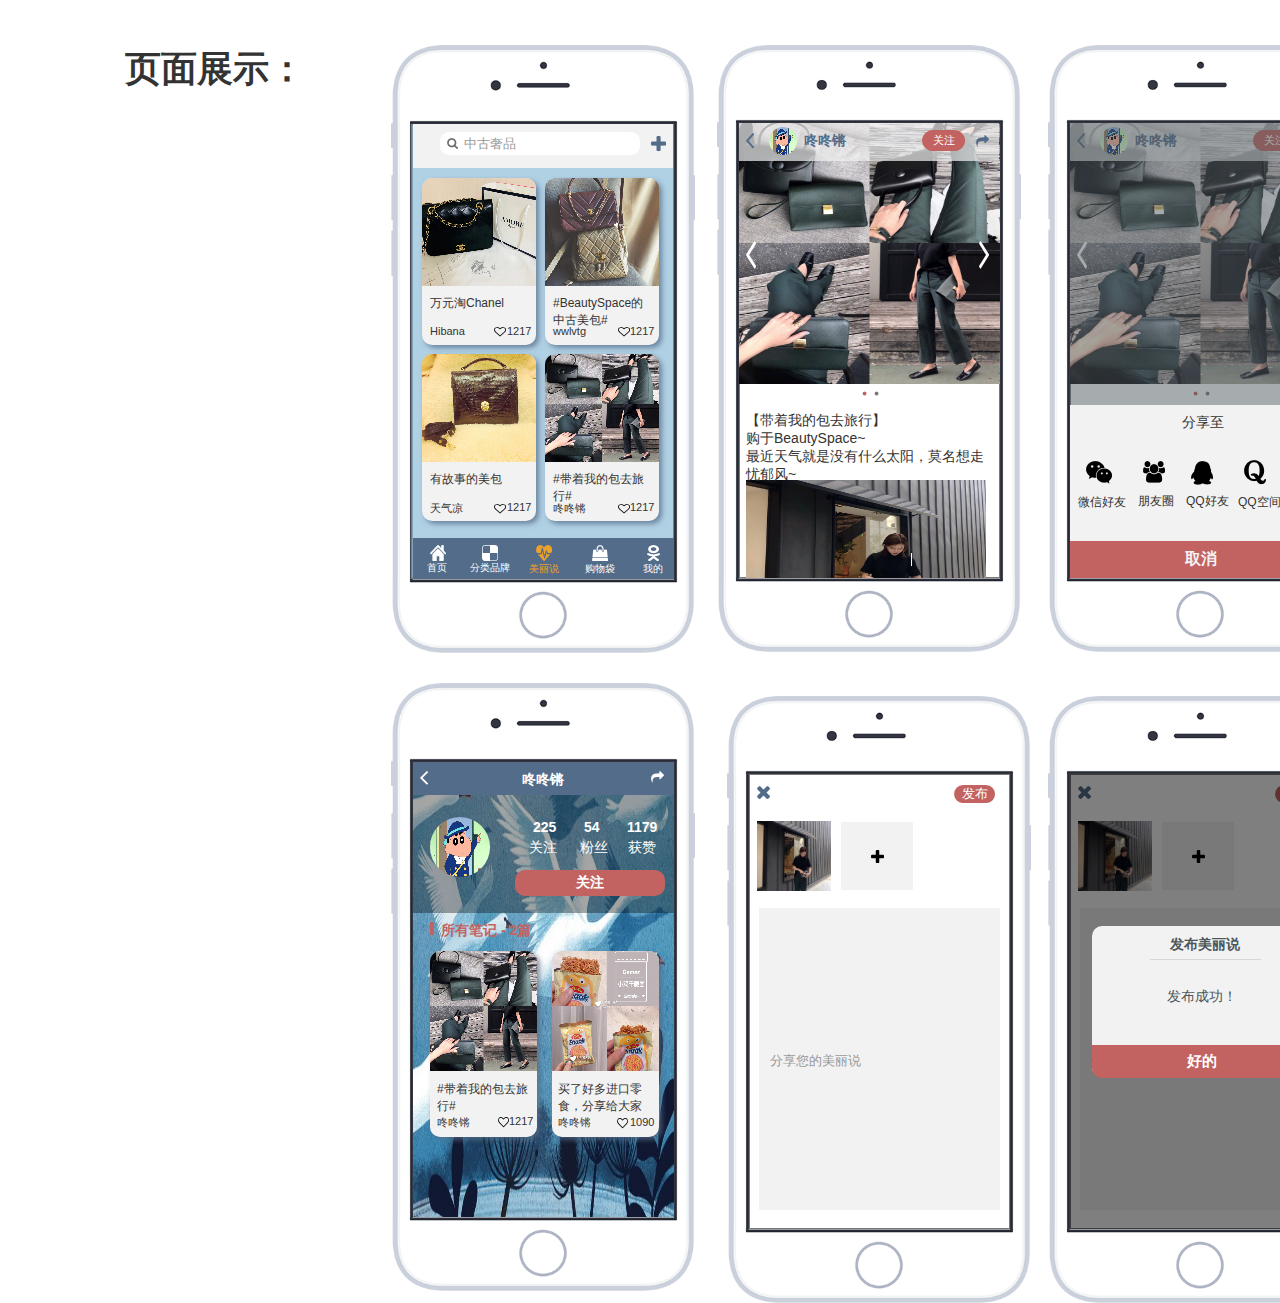
<file: 美丽说.html>
﻿<!DOCTYPE html>
<html>
  <head>
    <title>美丽说</title>
    <meta http-equiv="X-UA-Compatible" content="IE=edge"/>
    <meta http-equiv="content-type" content="text/html; charset=utf-8"/>
    <meta name="apple-mobile-web-app-capable" content="yes"/>
    <link href="resources/css/jquery-ui-themes.css" type="text/css" rel="stylesheet"/>
    <link href="resources/css/axure_rp_page.css" type="text/css" rel="stylesheet"/>
    <link href="data/styles.css" type="text/css" rel="stylesheet"/>
    <link href="files/美丽说/styles.css" type="text/css" rel="stylesheet"/>
    <script src="resources/scripts/jquery-1.7.1.min.js"></script>
    <script src="resources/scripts/jquery-ui-1.8.10.custom.min.js"></script>
    <script src="resources/scripts/prototypePre.js"></script>
    <script src="data/document.js"></script>
    <script src="resources/scripts/prototypePost.js"></script>
    <script src="files/美丽说/data.js"></script>
    <script type="text/javascript">
      $axure.utils.getTransparentGifPath = function() { return 'resources/images/transparent.gif'; };
      $axure.utils.getOtherPath = function() { return 'resources/Other.html'; };
      $axure.utils.getReloadPath = function() { return 'resources/reload.html'; };
    </script>
  </head>
  <body>
    <div id="base" class="">

      <!-- Unnamed (图片) -->
      <div id="u4236" class="ax_default image">
        <img id="u4236_img" class="img " src="images/app总交互/u2.png"/>
      </div>

      <!-- Unnamed (图片) -->
      <div id="u4237" class="ax_default image">
        <img id="u4237_img" class="img " src="images/app总交互/u3.png"/>
      </div>

      <!-- Unnamed (图片) -->
      <div id="u4238" class="ax_default image">
        <img id="u4238_img" class="img " src="images/app总交互/u4.png"/>
      </div>

      <!-- Unnamed (图片) -->
      <div id="u4239" class="ax_default image">
        <img id="u4239_img" class="img " src="images/app总交互/u5.png"/>
      </div>

      <!-- Unnamed (矩形) -->
      <div id="u4240" class="ax_default box_1">
        <div id="u4240_div" class=""></div>
      </div>

      <!-- Unnamed (矩形) -->
      <div id="u4241" class="ax_default box_2">
        <div id="u4241_div" class=""></div>
      </div>

      <!-- Unnamed (矩形) -->
      <div id="u4242" class="ax_default box_1">
        <img id="u4242_img" class="img " src="images/app总交互/u1213.png"/>
      </div>

      <!-- Unnamed (文本框) -->
      <div id="u4243" class="ax_default text_field">
        <input id="u4243_input" type="text" value=""/>
      </div>

      <!-- Unnamed (形状) -->
      <div id="u4244" class="ax_default icon">
        <img id="u4244_img" class="img " src="images/app总交互/u100.png"/>
      </div>

      <!-- Unnamed (组合) -->
      <div id="u4245" class="ax_default" data-left="422" data-top="178" data-width="114" data-height="167">

        <!-- Unnamed (矩形) -->
        <div id="u4246" class="ax_default box_2">
          <div id="u4246_div" class=""></div>
        </div>

        <!-- Unnamed (组合) -->
        <div id="u4247" class="ax_default" data-left="422" data-top="178" data-width="114" data-height="161">

          <!-- Unnamed (图片) -->
          <div id="u4248" class="ax_default image">
            <img id="u4248_img" class="img " src="images/app总交互/u1219.png"/>
          </div>

          <!-- Unnamed (矩形) -->
          <div id="u4249" class="ax_default label">
            <div id="u4249_div" class=""></div>
            <div id="u4249_text" class="text ">
              <p><span>万元淘Chanel</span></p>
            </div>
          </div>

          <!-- Unnamed (矩形) -->
          <div id="u4250" class="ax_default label">
            <div id="u4250_div" class=""></div>
            <div id="u4250_text" class="text ">
              <p><span>Hibana</span></p>
            </div>
          </div>

          <!-- Unnamed (形状) -->
          <div id="u4251" class="ax_default icon">
            <img id="u4251_img" class="img " src="images/app总交互/u1222.png"/>
          </div>

          <!-- Unnamed (矩形) -->
          <div id="u4252" class="ax_default label">
            <div id="u4252_div" class=""></div>
            <div id="u4252_text" class="text ">
              <p><span>1217</span></p>
            </div>
          </div>
        </div>
      </div>

      <!-- Unnamed (组合) -->
      <div id="u4253" class="ax_default" data-left="545" data-top="178" data-width="114" data-height="167">

        <!-- Unnamed (矩形) -->
        <div id="u4254" class="ax_default box_2">
          <div id="u4254_div" class=""></div>
        </div>

        <!-- Unnamed (组合) -->
        <div id="u4255" class="ax_default" data-left="545" data-top="178" data-width="114" data-height="161">

          <!-- Unnamed (图片) -->
          <div id="u4256" class="ax_default image">
            <img id="u4256_img" class="img " src="images/app总交互/u1227.png"/>
          </div>

          <!-- Unnamed (矩形) -->
          <div id="u4257" class="ax_default label">
            <div id="u4257_div" class=""></div>
            <div id="u4257_text" class="text ">
              <p><span>#BeautySpace的中古美包#</span></p>
            </div>
          </div>

          <!-- Unnamed (矩形) -->
          <div id="u4258" class="ax_default label">
            <div id="u4258_div" class=""></div>
            <div id="u4258_text" class="text ">
              <p><span>wwlvtg</span></p>
            </div>
          </div>

          <!-- Unnamed (形状) -->
          <div id="u4259" class="ax_default icon">
            <img id="u4259_img" class="img " src="images/app总交互/u1222.png"/>
          </div>

          <!-- Unnamed (矩形) -->
          <div id="u4260" class="ax_default label">
            <div id="u4260_div" class=""></div>
            <div id="u4260_text" class="text ">
              <p><span>1217</span></p>
            </div>
          </div>
        </div>
      </div>

      <!-- Unnamed (组合) -->
      <div id="u4261" class="ax_default" data-left="422" data-top="354" data-width="114" data-height="167">

        <!-- Unnamed (矩形) -->
        <div id="u4262" class="ax_default box_2">
          <div id="u4262_div" class=""></div>
        </div>

        <!-- Unnamed (组合) -->
        <div id="u4263" class="ax_default" data-left="422" data-top="354" data-width="114" data-height="161">

          <!-- Unnamed (图片) -->
          <div id="u4264" class="ax_default image">
            <img id="u4264_img" class="img " src="images/app总交互/u1235.png"/>
          </div>

          <!-- Unnamed (矩形) -->
          <div id="u4265" class="ax_default label">
            <div id="u4265_div" class=""></div>
            <div id="u4265_text" class="text ">
              <p><span>有故事的美包</span></p>
            </div>
          </div>

          <!-- Unnamed (矩形) -->
          <div id="u4266" class="ax_default label">
            <div id="u4266_div" class=""></div>
            <div id="u4266_text" class="text ">
              <p><span>天气凉</span></p>
            </div>
          </div>

          <!-- Unnamed (形状) -->
          <div id="u4267" class="ax_default icon">
            <img id="u4267_img" class="img " src="images/app总交互/u1222.png"/>
          </div>

          <!-- Unnamed (矩形) -->
          <div id="u4268" class="ax_default label">
            <div id="u4268_div" class=""></div>
            <div id="u4268_text" class="text ">
              <p><span>1217</span></p>
            </div>
          </div>
        </div>
      </div>

      <!-- Unnamed (组合) -->
      <div id="u4269" class="ax_default" data-left="545" data-top="354" data-width="114" data-height="167">

        <!-- Unnamed (矩形) -->
        <div id="u4270" class="ax_default box_2">
          <div id="u4270_div" class=""></div>
        </div>

        <!-- Unnamed (组合) -->
        <div id="u4271" class="ax_default" data-left="545" data-top="354" data-width="114" data-height="161">

          <!-- Unnamed (图片) -->
          <div id="u4272" class="ax_default image">
            <img id="u4272_img" class="img " src="images/app总交互/u1243.png"/>
          </div>

          <!-- Unnamed (矩形) -->
          <div id="u4273" class="ax_default label">
            <div id="u4273_div" class=""></div>
            <div id="u4273_text" class="text ">
              <p><span>#带着我的包去旅行#</span></p>
            </div>
          </div>

          <!-- Unnamed (矩形) -->
          <div id="u4274" class="ax_default label">
            <div id="u4274_div" class=""></div>
            <div id="u4274_text" class="text ">
              <p><span>咚咚锵</span></p>
            </div>
          </div>

          <!-- Unnamed (形状) -->
          <div id="u4275" class="ax_default icon">
            <img id="u4275_img" class="img " src="images/app总交互/u1222.png"/>
          </div>

          <!-- Unnamed (矩形) -->
          <div id="u4276" class="ax_default label">
            <div id="u4276_div" class=""></div>
            <div id="u4276_text" class="text ">
              <p><span>1217</span></p>
            </div>
          </div>
        </div>
      </div>

      <!-- Unnamed (形状) -->
      <div id="u4277" class="ax_default icon">
        <img id="u4277_img" class="img " src="images/app总交互/u1248.png"/>
      </div>

      <!-- Unnamed (组合) -->
      <div id="u4278" class="ax_default" data-left="413" data-top="538" data-width="261" data-height="41">

        <!-- Unnamed (矩形) -->
        <div id="u4279" class="ax_default box_2">
          <div id="u4279_div" class=""></div>
        </div>

        <!-- Unnamed (形状) -->
        <div id="u4280" class="ax_default icon">
          <img id="u4280_img" class="img " src="images/app总交互/u881.png"/>
        </div>

        <!-- Unnamed (文本框) -->
        <div id="u4281" class="ax_default text_field">
          <input id="u4281_input" type="text" value="首页"/>
        </div>

        <!-- Unnamed (文本框) -->
        <div id="u4282" class="ax_default text_field">
          <input id="u4282_input" type="text" value="购物袋"/>
        </div>

        <!-- Unnamed (文本框) -->
        <div id="u4283" class="ax_default text_field">
          <input id="u4283_input" type="text" value="我的"/>
        </div>

        <!-- Unnamed (文本框) -->
        <div id="u4284" class="ax_default text_field">
          <input id="u4284_input" type="text" value="美丽说"/>
        </div>

        <!-- Unnamed (形状) -->
        <div id="u4285" class="ax_default icon">
          <img id="u4285_img" class="img " src="images/app总交互/u41.png"/>
        </div>

        <!-- Unnamed (形状) -->
        <div id="u4286" class="ax_default icon">
          <img id="u4286_img" class="img " src="images/app总交互/u1257.png"/>
        </div>

        <!-- Unnamed (形状) -->
        <div id="u4287" class="ax_default icon">
          <img id="u4287_img" class="img " src="images/app总交互/u43.png"/>
        </div>

        <!-- Unnamed (文本框) -->
        <div id="u4288" class="ax_default text_field">
          <input id="u4288_input" type="text" value="分类品牌"/>
        </div>

        <!-- Unnamed (形状) -->
        <div id="u4289" class="ax_default icon">
          <img id="u4289_img" class="img " src="images/app总交互/u45.png"/>
        </div>
      </div>

      <!-- Unnamed (矩形) -->
      <div id="u4290" class="ax_default box_1">
        <div id="u4290_div" class=""></div>
      </div>

      <!-- Unnamed (图片) -->
      <div id="u4291" class="ax_default image">
        <img id="u4291_img" class="img " src="images/app总交互/u1269.jpg"/>
      </div>

      <!-- Unnamed (组合) -->
      <div id="u4292" class="ax_default" data-left="717" data-top="45" data-width="304" data-height="607">

        <!-- Unnamed (图片) -->
        <div id="u4293" class="ax_default image">
          <img id="u4293_img" class="img " src="images/app总交互/u2.png"/>
        </div>

        <!-- Unnamed (图片) -->
        <div id="u4294" class="ax_default image">
          <img id="u4294_img" class="img " src="images/app总交互/u3.png"/>
        </div>

        <!-- Unnamed (图片) -->
        <div id="u4295" class="ax_default image">
          <img id="u4295_img" class="img " src="images/app总交互/u4.png"/>
        </div>

        <!-- Unnamed (图片) -->
        <div id="u4296" class="ax_default image">
          <img id="u4296_img" class="img " src="images/app总交互/u5.png"/>
        </div>
      </div>

      <!-- Unnamed (组合) -->
      <div id="u4297" class="ax_default" data-left="0" data-top="0" data-width="0" data-height="0">
      </div>

      <!-- Unnamed (组合) -->
      <div id="u4298" class="ax_default" data-left="739" data-top="123" data-width="261" data-height="261">

        <!-- Unnamed (图片) -->
        <div id="u4299" class="ax_default image">
          <img id="u4299_img" class="img " src="images/app总交互/u1276.jpg"/>
        </div>

        <!-- Unnamed (形状) -->
        <div id="u4300" class="ax_default icon">
          <img id="u4300_img" class="img " src="images/app总交互/u1277.png"/>
        </div>

        <!-- Unnamed (形状) -->
        <div id="u4301" class="ax_default icon">
          <img id="u4301_img" class="img " src="images/app总交互/u1278.png"/>
        </div>
      </div>

      <!-- Unnamed (矩形) -->
      <div id="u4302" class="ax_default box_2">
        <div id="u4302_div" class=""></div>
      </div>

      <!-- Unnamed (垂直线) -->
      <div id="u4303" class="ax_default line">
        <img id="u4303_img" class="img " src="images/app总交互/u1280.png"/>
      </div>

      <!-- Unnamed (矩形) -->
      <div id="u4304" class="ax_default label">
        <div id="u4304_div" class=""></div>
        <div id="u4304_text" class="text ">
          <p><span>【带着我的包去旅行】</span></p><p><span>购于BeautySpace~</span></p><p><span>最近天气就是没有什么太阳，莫名想走忧郁风~</span></p>
        </div>
      </div>

      <!-- Unnamed (组合) -->
      <div id="u4305" class="ax_default" data-left="746" data-top="127" data-width="243" data-height="28">

        <!-- Unnamed (形状) -->
        <div id="u4306" class="ax_default icon">
          <img id="u4306_img" class="img " src="images/app总交互/u1283.png"/>
        </div>

        <!-- Unnamed (形状) -->
        <div id="u4307" class="ax_default icon">
          <img id="u4307_img" class="img " src="images/app总交互/u1284.png"/>
        </div>

        <!-- Unnamed (组合) -->
        <div id="u4308" class="ax_default" data-left="804" data-top="129" data-width="162" data-height="23">

          <!-- Unnamed (矩形) -->
          <div id="u4309" class="ax_default label">
            <div id="u4309_div" class=""></div>
            <div id="u4309_text" class="text ">
              <p><span>咚咚锵</span></p>
            </div>
          </div>

          <!-- Unnamed (矩形) -->
          <div id="u4310" class="ax_default box_1">
            <img id="u4310_img" class="img " src="images/app总交互/u1287.png"/>
            <div id="u4310_text" class="text ">
              <p><span>关注</span></p>
            </div>
          </div>
        </div>

        <!-- Unnamed (图片) -->
        <div id="u4311" class="ax_default image">
          <img id="u4311_img" class="img " src="images/app总交互/u1288.png"/>
        </div>
      </div>

      <!-- Unnamed (组合) -->
      <div id="u4312" class="ax_default" data-left="862" data-top="391" data-width="17" data-height="5">

        <!-- Unnamed (椭圆形) -->
        <div id="u4313" class="ax_default ellipse">
          <img id="u4313_img" class="img " src="images/app总交互/u73.png"/>
        </div>

        <!-- Unnamed (椭圆形) -->
        <div id="u4314" class="ax_default ellipse">
          <img id="u4314_img" class="img " src="images/app总交互/u74.png"/>
        </div>
      </div>

      <!-- Unnamed (形状) -->
      <div id="u4315" class="ax_default icon">
        <img id="u4315_img" class="img " src="images/app总交互/u1296.png"/>
      </div>

      <!-- Unnamed (形状) -->
      <div id="u4316" class="ax_default icon">
        <img id="u4316_img" class="img " src="images/app总交互/u1297.png"/>
      </div>

      <!-- Unnamed (矩形) -->
      <div id="u4317" class="ax_default box_1">
        <div id="u4317_div" class=""></div>
      </div>

      <!-- Unnamed (图片) -->
      <div id="u4318" class="ax_default image">
        <img id="u4318_img" class="img " src="images/app总交互/u1269.jpg"/>
      </div>

      <!-- Unnamed (组合) -->
      <div id="u4319" class="ax_default" data-left="1048" data-top="45" data-width="304" data-height="607">

        <!-- Unnamed (图片) -->
        <div id="u4320" class="ax_default image">
          <img id="u4320_img" class="img " src="images/app总交互/u2.png"/>
        </div>

        <!-- Unnamed (图片) -->
        <div id="u4321" class="ax_default image">
          <img id="u4321_img" class="img " src="images/app总交互/u3.png"/>
        </div>

        <!-- Unnamed (图片) -->
        <div id="u4322" class="ax_default image">
          <img id="u4322_img" class="img " src="images/app总交互/u4.png"/>
        </div>

        <!-- Unnamed (图片) -->
        <div id="u4323" class="ax_default image">
          <img id="u4323_img" class="img " src="images/app总交互/u5.png"/>
        </div>
      </div>

      <!-- Unnamed (组合) -->
      <div id="u4324" class="ax_default" data-left="1070" data-top="123" data-width="261" data-height="261">

        <!-- Unnamed (图片) -->
        <div id="u4325" class="ax_default image">
          <img id="u4325_img" class="img " src="images/app总交互/u1276.jpg"/>
        </div>

        <!-- Unnamed (形状) -->
        <div id="u4326" class="ax_default icon">
          <img id="u4326_img" class="img " src="images/app总交互/u1277.png"/>
        </div>

        <!-- Unnamed (形状) -->
        <div id="u4327" class="ax_default icon">
          <img id="u4327_img" class="img " src="images/app总交互/u1278.png"/>
        </div>
      </div>

      <!-- Unnamed (矩形) -->
      <div id="u4328" class="ax_default box_2">
        <div id="u4328_div" class=""></div>
      </div>

      <!-- Unnamed (垂直线) -->
      <div id="u4329" class="ax_default line">
        <img id="u4329_img" class="img " src="images/app总交互/u1280.png"/>
      </div>

      <!-- Unnamed (矩形) -->
      <div id="u4330" class="ax_default label">
        <div id="u4330_div" class=""></div>
        <div id="u4330_text" class="text ">
          <p><span>【带着我的包去旅行】</span></p><p><span>购于BeautySpace~</span></p><p><span>最近天气就是没有什么太阳，莫名想走忧郁风~</span></p>
        </div>
      </div>

      <!-- Unnamed (组合) -->
      <div id="u4331" class="ax_default" data-left="1077" data-top="127" data-width="243" data-height="28">

        <!-- Unnamed (形状) -->
        <div id="u4332" class="ax_default icon">
          <img id="u4332_img" class="img " src="images/app总交互/u1283.png"/>
        </div>

        <!-- Unnamed (形状) -->
        <div id="u4333" class="ax_default icon">
          <img id="u4333_img" class="img " src="images/app总交互/u1284.png"/>
        </div>

        <!-- Unnamed (组合) -->
        <div id="u4334" class="ax_default" data-left="1135" data-top="129" data-width="162" data-height="23">

          <!-- Unnamed (矩形) -->
          <div id="u4335" class="ax_default label">
            <div id="u4335_div" class=""></div>
            <div id="u4335_text" class="text ">
              <p><span>咚咚锵</span></p>
            </div>
          </div>

          <!-- Unnamed (矩形) -->
          <div id="u4336" class="ax_default box_1">
            <img id="u4336_img" class="img " src="images/app总交互/u1287.png"/>
            <div id="u4336_text" class="text ">
              <p><span>关注</span></p>
            </div>
          </div>
        </div>

        <!-- Unnamed (图片) -->
        <div id="u4337" class="ax_default image">
          <img id="u4337_img" class="img " src="images/app总交互/u1288.png"/>
        </div>
      </div>

      <!-- Unnamed (椭圆形) -->
      <div id="u4338" class="ax_default ellipse">
        <img id="u4338_img" class="img " src="images/app总交互/u73.png"/>
      </div>

      <!-- Unnamed (椭圆形) -->
      <div id="u4339" class="ax_default ellipse">
        <img id="u4339_img" class="img " src="images/app总交互/u74.png"/>
      </div>

      <!-- Unnamed (矩形) -->
      <div id="u4340" class="ax_default box_2">
        <div id="u4340_div" class=""></div>
      </div>

      <!-- Unnamed (矩形) -->
      <div id="u4341" class="ax_default box_2">
        <div id="u4341_div" class=""></div>
      </div>

      <!-- Unnamed (组合) -->
      <div id="u4342" class="ax_default" data-left="1078" data-top="460" data-width="238" data-height="49">

        <!-- Unnamed (形状) -->
        <div id="u4343" class="ax_default icon">
          <img id="u4343_img" class="img " src="images/app总交互/u1324.png"/>
        </div>

        <!-- Unnamed (形状) -->
        <div id="u4344" class="ax_default icon">
          <img id="u4344_img" class="img " src="images/app总交互/u1325.png"/>
        </div>

        <!-- Unnamed (形状) -->
        <div id="u4345" class="ax_default icon">
          <img id="u4345_img" class="img " src="images/app总交互/u1326.png"/>
        </div>

        <!-- Unnamed (形状) -->
        <div id="u4346" class="ax_default icon">
          <img id="u4346_img" class="img " src="images/app总交互/u1327.png"/>
        </div>

        <!-- Unnamed (形状) -->
        <div id="u4347" class="ax_default icon">
          <img id="u4347_img" class="img " src="images/app总交互/u1328.png"/>
        </div>

        <!-- Unnamed (矩形) -->
        <div id="u4348" class="ax_default label">
          <div id="u4348_div" class=""></div>
          <div id="u4348_text" class="text ">
            <p><span>微信好友</span></p>
          </div>
        </div>

        <!-- Unnamed (矩形) -->
        <div id="u4349" class="ax_default label">
          <div id="u4349_div" class=""></div>
          <div id="u4349_text" class="text ">
            <p><span>朋友圈</span></p>
          </div>
        </div>

        <!-- Unnamed (矩形) -->
        <div id="u4350" class="ax_default label">
          <div id="u4350_div" class=""></div>
          <div id="u4350_text" class="text ">
            <p><span>QQ好友</span></p>
          </div>
        </div>

        <!-- Unnamed (矩形) -->
        <div id="u4351" class="ax_default label">
          <div id="u4351_div" class=""></div>
          <div id="u4351_text" class="text ">
            <p><span>QQ空间</span></p>
          </div>
        </div>

        <!-- Unnamed (矩形) -->
        <div id="u4352" class="ax_default label">
          <div id="u4352_div" class=""></div>
          <div id="u4352_text" class="text ">
            <p><span>微博</span></p>
          </div>
        </div>
      </div>

      <!-- Unnamed (矩形) -->
      <div id="u4353" class="ax_default label">
        <div id="u4353_div" class=""></div>
        <div id="u4353_text" class="text ">
          <p><span>分享至</span></p>
        </div>
      </div>

      <!-- Unnamed (矩形) -->
      <div id="u4354" class="ax_default box_3">
        <div id="u4354_div" class=""></div>
        <div id="u4354_text" class="text ">
          <p><span>取消</span></p>
        </div>
      </div>

      <!-- Unnamed (组合) -->
      <div id="u4355" class="ax_default" data-left="391" data-top="683" data-width="304" data-height="608">

        <!-- Unnamed (图片) -->
        <div id="u4356" class="ax_default image">
          <img id="u4356_img" class="img " src="images/app总交互/u2.png"/>
        </div>

        <!-- Unnamed (图片) -->
        <div id="u4357" class="ax_default image">
          <img id="u4357_img" class="img " src="images/app总交互/u3.png"/>
        </div>

        <!-- Unnamed (图片) -->
        <div id="u4358" class="ax_default image">
          <img id="u4358_img" class="img " src="images/app总交互/u4.png"/>
        </div>

        <!-- Unnamed (图片) -->
        <div id="u4359" class="ax_default image">
          <img id="u4359_img" class="img " src="images/app总交互/u5.png"/>
        </div>
      </div>

      <!-- Unnamed (图片) -->
      <div id="u4360" class="ax_default image">
        <img id="u4360_img" class="img " src="images/app总交互/u1380.jpg"/>
      </div>

      <!-- Unnamed (矩形) -->
      <div id="u4361" class="ax_default box_2">
        <div id="u4361_div" class=""></div>
      </div>

      <!-- Unnamed (矩形) -->
      <div id="u4362" class="ax_default box_2">
        <div id="u4362_div" class=""></div>
      </div>

      <!-- Unnamed (形状) -->
      <div id="u4363" class="ax_default icon">
        <img id="u4363_img" class="img " src="images/app总交互/u133.png"/>
      </div>

      <!-- Unnamed (矩形) -->
      <div id="u4364" class="ax_default label">
        <div id="u4364_div" class=""></div>
        <div id="u4364_text" class="text ">
          <p><span>咚咚锵</span></p>
        </div>
      </div>

      <!-- Unnamed (形状) -->
      <div id="u4365" class="ax_default icon">
        <img id="u4365_img" class="img " src="images/app总交互/u1296.png"/>
      </div>

      <!-- Unnamed (椭圆形) -->
      <div id="u4366" class="ax_default ellipse">
        <img id="u4366_img" class="img " src="images/app总交互/u1386.png"/>
      </div>

      <!-- 作者主页 (组合) -->
      <div id="u4367" class="ax_default" data-label="作者主页" data-left="580" data-top="819" data-width="29" data-height="36">

        <!-- Unnamed (矩形) -->
        <div id="u4368" class="ax_default label">
          <div id="u4368_div" class=""></div>
          <div id="u4368_text" class="text ">
            <p><span>54</span></p>
          </div>
        </div>

        <!-- Unnamed (矩形) -->
        <div id="u4369" class="ax_default label">
          <div id="u4369_div" class=""></div>
          <div id="u4369_text" class="text ">
            <p><span>粉丝</span></p>
          </div>
        </div>
      </div>

      <!-- Unnamed (组合) -->
      <div id="u4370" class="ax_default" data-left="627" data-top="819" data-width="32" data-height="36">

        <!-- Unnamed (矩形) -->
        <div id="u4371" class="ax_default label">
          <div id="u4371_div" class=""></div>
          <div id="u4371_text" class="text ">
            <p><span>1179</span></p>
          </div>
        </div>

        <!-- Unnamed (矩形) -->
        <div id="u4372" class="ax_default label">
          <div id="u4372_div" class=""></div>
          <div id="u4372_text" class="text ">
            <p><span>获赞</span></p>
          </div>
        </div>
      </div>

      <!-- Unnamed (矩形) -->
      <div id="u4373" class="ax_default box_2">
        <div id="u4373_div" class=""></div>
        <div id="u4373_text" class="text ">
          <p><span>关注</span></p>
        </div>
      </div>

      <!-- Unnamed (矩形) -->
      <div id="u4374" class="ax_default label">
        <div id="u4374_div" class=""></div>
        <div id="u4374_text" class="text ">
          <p><span>所有笔记 - 2篇</span></p>
        </div>
      </div>

      <!-- Unnamed (组合) -->
      <div id="u4375" class="ax_default" data-left="430" data-top="951" data-width="107" data-height="186">

        <!-- Unnamed (矩形) -->
        <div id="u4376" class="ax_default box_2">
          <div id="u4376_div" class=""></div>
        </div>

        <!-- Unnamed (组合) -->
        <div id="u4377" class="ax_default" data-left="430" data-top="951" data-width="107" data-height="178">

          <!-- Unnamed (图片) -->
          <div id="u4378" class="ax_default image">
            <img id="u4378_img" class="img " src="images/app总交互/u1398.png"/>
          </div>

          <!-- Unnamed (矩形) -->
          <div id="u4379" class="ax_default label">
            <div id="u4379_div" class=""></div>
            <div id="u4379_text" class="text ">
              <p><span>#带着我的包去旅行#</span></p>
            </div>
          </div>

          <!-- Unnamed (矩形) -->
          <div id="u4380" class="ax_default label">
            <div id="u4380_div" class=""></div>
            <div id="u4380_text" class="text ">
              <p><span>咚咚锵</span></p>
            </div>
          </div>

          <!-- Unnamed (形状) -->
          <div id="u4381" class="ax_default icon">
            <img id="u4381_img" class="img " src="images/app总交互/u1401.png"/>
          </div>

          <!-- Unnamed (矩形) -->
          <div id="u4382" class="ax_default label">
            <div id="u4382_div" class=""></div>
            <div id="u4382_text" class="text ">
              <p><span>1217</span></p>
            </div>
          </div>
        </div>
      </div>

      <!-- Unnamed (组合) -->
      <div id="u4383" class="ax_default" data-left="552" data-top="951" data-width="107" data-height="191">

        <!-- Unnamed (矩形) -->
        <div id="u4384" class="ax_default box_2">
          <div id="u4384_div" class=""></div>
        </div>

        <!-- Unnamed (组合) -->
        <div id="u4385" class="ax_default" data-left="552" data-top="951" data-width="107" data-height="191">

          <!-- Unnamed (图片) -->
          <div id="u4386" class="ax_default image">
            <img id="u4386_img" class="img " src="images/app总交互/u1406.png"/>
          </div>

          <!-- Unnamed (矩形) -->
          <div id="u4387" class="ax_default label">
            <div id="u4387_div" class=""></div>
            <div id="u4387_text" class="text ">
              <p><span>买了好多进口零食，分享给大家</span></p>
            </div>
          </div>

          <!-- Unnamed (矩形) -->
          <div id="u4388" class="ax_default label">
            <div id="u4388_div" class=""></div>
            <div id="u4388_text" class="text ">
              <p><span>咚咚锵</span></p>
            </div>
          </div>

          <!-- Unnamed (形状) -->
          <div id="u4389" class="ax_default icon">
            <img id="u4389_img" class="img " src="images/app总交互/u1401.png"/>
          </div>

          <!-- Unnamed (矩形) -->
          <div id="u4390" class="ax_default label">
            <div id="u4390_div" class=""></div>
            <div id="u4390_text" class="text ">
              <p><span>1090</span></p>
            </div>
          </div>
        </div>
      </div>

      <!-- Unnamed (垂直线) -->
      <div id="u4391" class="ax_default line">
        <img id="u4391_img" class="img " src="images/app总交互/u1411.png"/>
      </div>

      <!-- Unnamed (图片) -->
      <div id="u4392" class="ax_default image">
        <img id="u4392_img" class="img " src="images/app总交互/u1412.png"/>
      </div>

      <!-- 作者主页 (组合) -->
      <div id="u4393" class="ax_default" data-label="作者主页" data-left="529" data-top="819" data-width="29" data-height="36">

        <!-- Unnamed (矩形) -->
        <div id="u4394" class="ax_default label">
          <div id="u4394_div" class=""></div>
          <div id="u4394_text" class="text ">
            <p><span>225</span></p>
          </div>
        </div>

        <!-- Unnamed (矩形) -->
        <div id="u4395" class="ax_default label">
          <div id="u4395_div" class=""></div>
          <div id="u4395_text" class="text ">
            <p><span>关注</span></p>
          </div>
        </div>
      </div>

      <!-- Unnamed (组合) -->
      <div id="u4396" class="ax_default" data-left="727" data-top="696" data-width="304" data-height="607">

        <!-- Unnamed (图片) -->
        <div id="u4397" class="ax_default image">
          <img id="u4397_img" class="img " src="images/app总交互/u2.png"/>
        </div>

        <!-- Unnamed (图片) -->
        <div id="u4398" class="ax_default image">
          <img id="u4398_img" class="img " src="images/app总交互/u3.png"/>
        </div>

        <!-- Unnamed (图片) -->
        <div id="u4399" class="ax_default image">
          <img id="u4399_img" class="img " src="images/app总交互/u4.png"/>
        </div>

        <!-- Unnamed (图片) -->
        <div id="u4400" class="ax_default image">
          <img id="u4400_img" class="img " src="images/app总交互/u5.png"/>
        </div>
      </div>

      <!-- Unnamed (矩形) -->
      <div id="u4401" class="ax_default box_1">
        <div id="u4401_div" class=""></div>
      </div>

      <!-- Unnamed (形状) -->
      <div id="u4402" class="ax_default icon">
        <img id="u4402_img" class="img " src="images/app总交互/u1344.png"/>
      </div>

      <!-- Unnamed (矩形) -->
      <div id="u4403" class="ax_default box_1">
        <img id="u4403_img" class="img " src="images/app总交互/u1345.png"/>
        <div id="u4403_text" class="text ">
          <p><span>发布</span></p>
        </div>
      </div>

      <!-- Unnamed (图片) -->
      <div id="u4404" class="ax_default image">
        <img id="u4404_img" class="img " src="images/app总交互/u1269.jpg"/>
      </div>

      <!-- Unnamed (矩形) -->
      <div id="u4405" class="ax_default box_1">
        <img id="u4405_img" class="img " src="images/app总交互/u1347.png"/>
      </div>

      <!-- Unnamed (形状) -->
      <div id="u4406" class="ax_default icon">
        <img id="u4406_img" class="img " src="images/app总交互/u1348.png"/>
      </div>

      <!-- Unnamed (矩形) -->
      <div id="u4407" class="ax_default box_1">
        <img id="u4407_img" class="img " src="images/app总交互/u1349.png"/>
      </div>

      <!-- Unnamed (文本框) -->
      <div id="u4408" class="ax_default text_field">
        <input id="u4408_input" type="text" value=""/>
      </div>

      <!-- Unnamed (组合) -->
      <div id="u4409" class="ax_default" data-left="1048" data-top="696" data-width="304" data-height="607">

        <!-- Unnamed (图片) -->
        <div id="u4410" class="ax_default image">
          <img id="u4410_img" class="img " src="images/app总交互/u2.png"/>
        </div>

        <!-- Unnamed (图片) -->
        <div id="u4411" class="ax_default image">
          <img id="u4411_img" class="img " src="images/app总交互/u3.png"/>
        </div>

        <!-- Unnamed (图片) -->
        <div id="u4412" class="ax_default image">
          <img id="u4412_img" class="img " src="images/app总交互/u4.png"/>
        </div>

        <!-- Unnamed (图片) -->
        <div id="u4413" class="ax_default image">
          <img id="u4413_img" class="img " src="images/app总交互/u5.png"/>
        </div>
      </div>

      <!-- Unnamed (矩形) -->
      <div id="u4414" class="ax_default box_1">
        <div id="u4414_div" class=""></div>
      </div>

      <!-- Unnamed (形状) -->
      <div id="u4415" class="ax_default icon">
        <img id="u4415_img" class="img " src="images/app总交互/u1344.png"/>
      </div>

      <!-- Unnamed (矩形) -->
      <div id="u4416" class="ax_default box_1">
        <img id="u4416_img" class="img " src="images/app总交互/u1345.png"/>
        <div id="u4416_text" class="text ">
          <p><span>发布</span></p>
        </div>
      </div>

      <!-- Unnamed (图片) -->
      <div id="u4417" class="ax_default image">
        <img id="u4417_img" class="img " src="images/app总交互/u1269.jpg"/>
      </div>

      <!-- Unnamed (矩形) -->
      <div id="u4418" class="ax_default box_1">
        <img id="u4418_img" class="img " src="images/app总交互/u1347.png"/>
      </div>

      <!-- Unnamed (形状) -->
      <div id="u4419" class="ax_default icon">
        <img id="u4419_img" class="img " src="images/app总交互/u1348.png"/>
      </div>

      <!-- Unnamed (矩形) -->
      <div id="u4420" class="ax_default box_1">
        <img id="u4420_img" class="img " src="images/app总交互/u1349.png"/>
      </div>

      <!-- Unnamed (文本框) -->
      <div id="u4421" class="ax_default text_field">
        <input id="u4421_input" type="text" value=""/>
      </div>

      <!-- Unnamed (矩形) -->
      <div id="u4422" class="ax_default box_2">
        <div id="u4422_div" class=""></div>
      </div>

      <!-- Unnamed (矩形) -->
      <div id="u4423" class="ax_default box_2">
        <div id="u4423_div" class=""></div>
      </div>

      <!-- Unnamed (矩形) -->
      <div id="u4424" class="ax_default label">
        <div id="u4424_div" class=""></div>
        <div id="u4424_text" class="text ">
          <p><span>发布美丽说</span></p>
        </div>
      </div>

      <!-- Unnamed (矩形) -->
      <div id="u4425" class="ax_default label">
        <div id="u4425_div" class=""></div>
        <div id="u4425_text" class="text ">
          <p><span>发布成功！</span></p>
        </div>
      </div>

      <!-- Unnamed (矩形) -->
      <div id="u4426" class="ax_default box_3">
        <div id="u4426_div" class=""></div>
        <div id="u4426_text" class="text ">
          <p><span>好的</span></p>
        </div>
      </div>

      <!-- Unnamed (水平线) -->
      <div id="u4427" class="ax_default line">
        <img id="u4427_img" class="img " src="images/app总交互/u1372.png"/>
      </div>

      <!-- Unnamed (矩形) -->
      <div id="u4428" class="ax_default label">
        <div id="u4428_div" class=""></div>
        <div id="u4428_text" class="text ">
          <p><span>页面展示：</span></p>
        </div>
      </div>
    </div>
  </body>
</html>
</file>
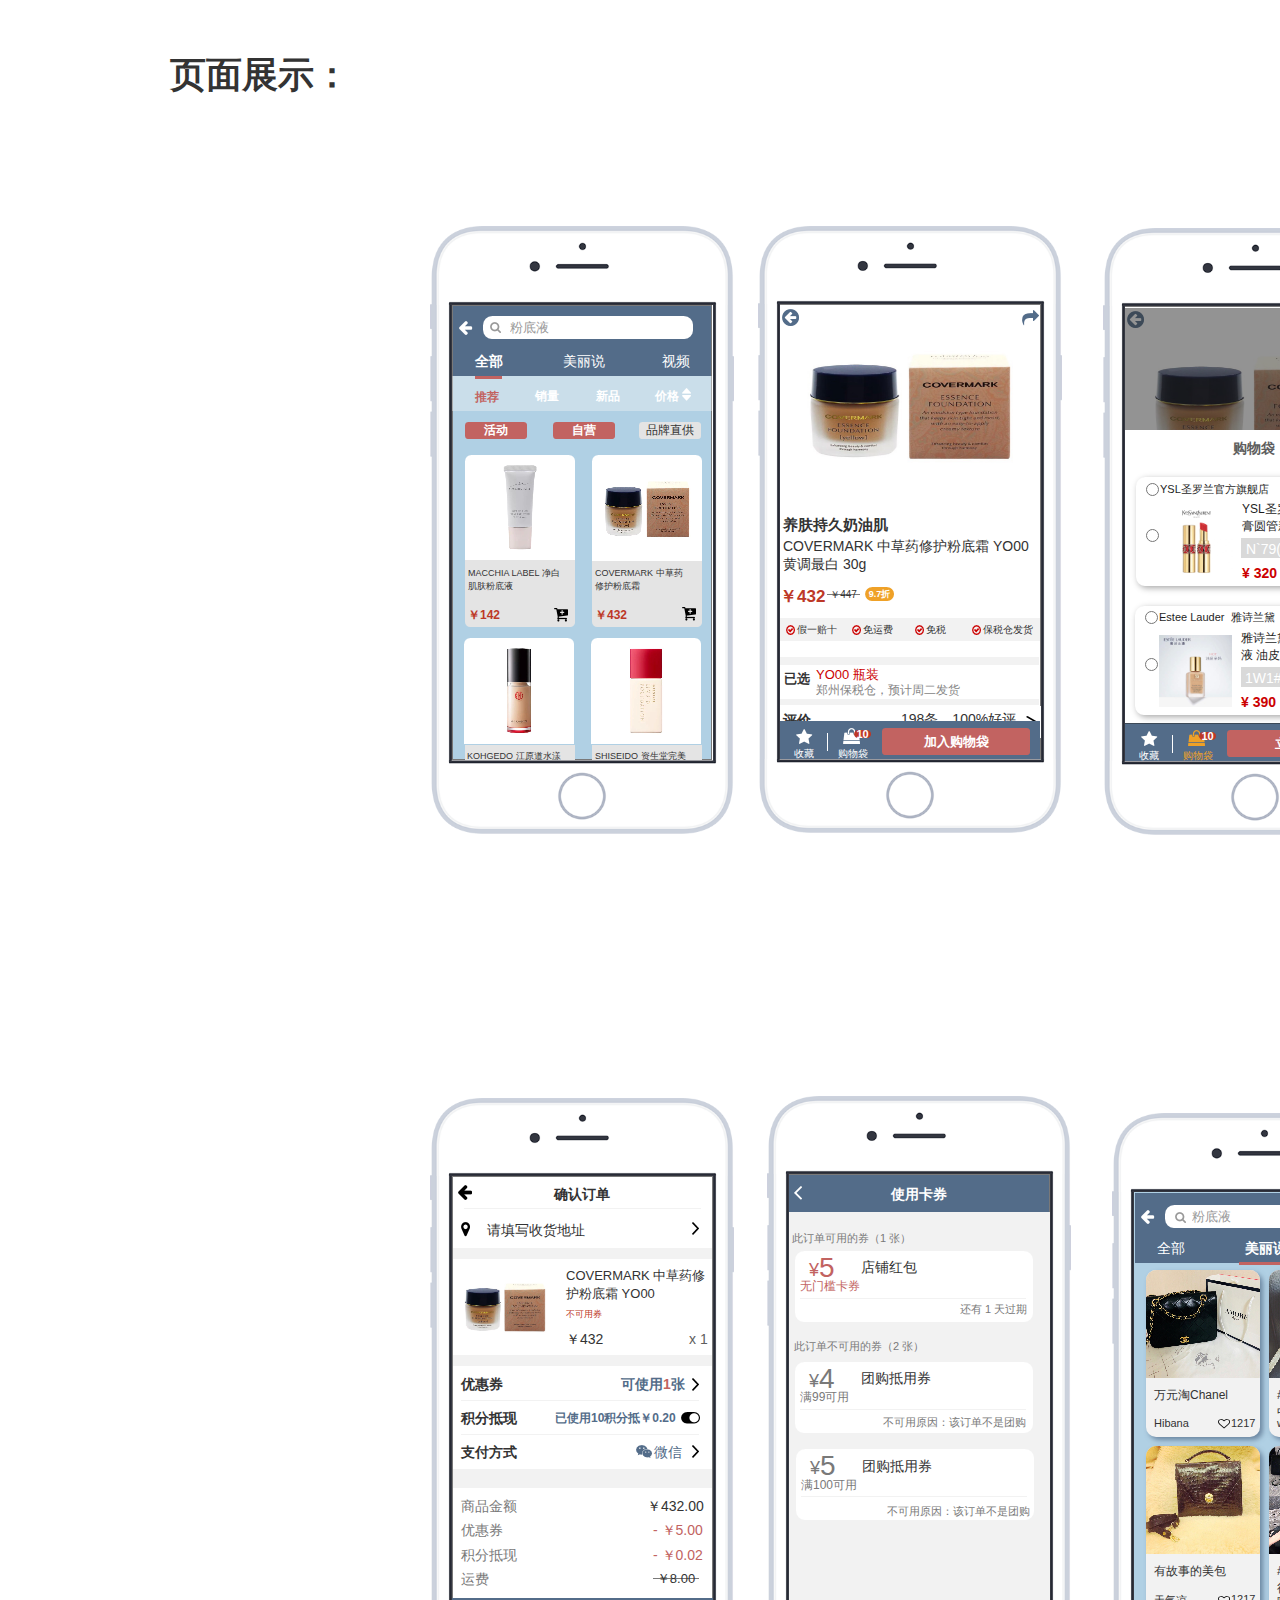
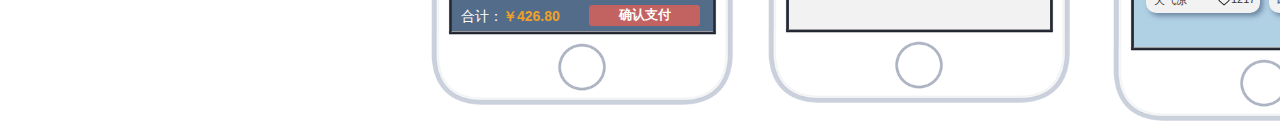
<file: 购物流程.html>
﻿<!DOCTYPE html>
<html>
  <head>
    <title>购物流程</title>
    <meta http-equiv="X-UA-Compatible" content="IE=edge"/>
    <meta http-equiv="content-type" content="text/html; charset=utf-8"/>
    <meta name="apple-mobile-web-app-capable" content="yes"/>
    <link href="resources/css/jquery-ui-themes.css" type="text/css" rel="stylesheet"/>
    <link href="resources/css/axure_rp_page.css" type="text/css" rel="stylesheet"/>
    <link href="data/styles.css" type="text/css" rel="stylesheet"/>
    <link href="files/购物流程/styles.css" type="text/css" rel="stylesheet"/>
    <script src="resources/scripts/jquery-1.7.1.min.js"></script>
    <script src="resources/scripts/jquery-ui-1.8.10.custom.min.js"></script>
    <script src="resources/scripts/prototypePre.js"></script>
    <script src="data/document.js"></script>
    <script src="resources/scripts/prototypePost.js"></script>
    <script src="files/购物流程/data.js"></script>
    <script type="text/javascript">
      $axure.utils.getTransparentGifPath = function() { return 'resources/images/transparent.gif'; };
      $axure.utils.getOtherPath = function() { return 'resources/Other.html'; };
      $axure.utils.getReloadPath = function() { return 'resources/reload.html'; };
    </script>
  </head>
  <body>
    <div id="base" class="">

      <!-- Unnamed (矩形) -->
      <div id="u3503" class="ax_default box_2">
        <div id="u3503_div" class=""></div>
      </div>

      <!-- Unnamed (矩形) -->
      <div id="u3504" class="ax_default box_2">
        <div id="u3504_div" class=""></div>
      </div>

      <!-- Unnamed (矩形) -->
      <div id="u3505" class="ax_default box_1">
        <div id="u3505_div" class=""></div>
      </div>

      <!-- Unnamed (矩形) -->
      <div id="u3506" class="ax_default box_1">
        <img id="u3506_img" class="img " src="images/app总交互/u2448.png"/>
      </div>

      <!-- Unnamed (形状) -->
      <div id="u3507" class="ax_default icon">
        <img id="u3507_img" class="img " src="images/app总交互/u2029.png"/>
      </div>

      <!-- Unnamed (矩形) -->
      <div id="u3508" class="ax_default box_1">
        <img id="u3508_img" class="img " src="images/app总交互/u2450.png"/>
      </div>

      <!-- Unnamed (形状) -->
      <div id="u3509" class="ax_default icon">
        <img id="u3509_img" class="img " src="images/app总交互/u2032.png"/>
      </div>

      <!-- Unnamed (组合) -->
      <div id="u3510" class="ax_default" data-left="475" data-top="353" data-width="216" data-height="16">

        <!-- Unnamed (矩形) -->
        <div id="u3511" class="ax_default label">
          <div id="u3511_div" class=""></div>
          <div id="u3511_text" class="text ">
            <p><span>全部</span></p>
          </div>
        </div>

        <!-- Unnamed (矩形) -->
        <div id="u3512" class="ax_default label">
          <div id="u3512_div" class=""></div>
          <div id="u3512_text" class="text ">
            <p><span>美丽说</span></p>
          </div>
        </div>

        <!-- Unnamed (矩形) -->
        <div id="u3513" class="ax_default label">
          <div id="u3513_div" class=""></div>
          <div id="u3513_text" class="text ">
            <p><span>视频</span></p>
          </div>
        </div>
      </div>

      <!-- Unnamed (矩形) -->
      <div id="u3514" class="ax_default box_2">
        <div id="u3514_div" class=""></div>
      </div>

      <!-- Unnamed (组合) -->
      <div id="u3515" class="ax_default" data-left="475" data-top="376" data-width="27" data-height="3">

        <!-- Unnamed (水平线) -->
        <div id="u3516" class="ax_default line">
          <img id="u3516_img" class="img " src="images/app总交互/u2458.png"/>
        </div>
      </div>

      <!-- Unnamed (组合) -->
      <div id="u3517" class="ax_default" data-left="475" data-top="388" data-width="216" data-height="16">

        <!-- Unnamed (矩形) -->
        <div id="u3518" class="ax_default label">
          <div id="u3518_div" class=""></div>
          <div id="u3518_text" class="text ">
            <p><span>推荐</span></p>
          </div>
        </div>

        <!-- Unnamed (矩形) -->
        <div id="u3519" class="ax_default label">
          <div id="u3519_div" class=""></div>
          <div id="u3519_text" class="text ">
            <p><span>销量</span></p>
          </div>
        </div>

        <!-- Unnamed (矩形) -->
        <div id="u3520" class="ax_default label">
          <div id="u3520_div" class=""></div>
          <div id="u3520_text" class="text ">
            <p><span>新品</span></p>
          </div>
        </div>

        <!-- Unnamed (组合) -->
        <div id="u3521" class="ax_default" data-left="655" data-top="388" data-width="36" data-height="15">

          <!-- Unnamed (矩形) -->
          <div id="u3522" class="ax_default label">
            <div id="u3522_div" class=""></div>
            <div id="u3522_text" class="text ">
              <p><span>价格</span></p>
            </div>
          </div>

          <!-- Unnamed (组合) -->
          <div id="u3523" class="ax_default" data-left="682" data-top="388" data-width="9" data-height="13">

            <!-- Unnamed (形状) -->
            <div id="u3524" class="ax_default icon">
              <img id="u3524_img" class="img " src="images/app总交互/u2466.png"/>
            </div>

            <!-- Unnamed (形状) -->
            <div id="u3525" class="ax_default icon">
              <img id="u3525_img" class="img " src="images/app总交互/u2467.png"/>
            </div>
          </div>
        </div>
      </div>

      <!-- Unnamed (组合) -->
      <div id="u3526" class="ax_default" data-left="464" data-top="421" data-width="238" data-height="19">

        <!-- Unnamed (矩形) -->
        <div id="u3527" class="ax_default box_1">
          <img id="u3527_img" class="img " src="images/app总交互/u2469.png"/>
          <div id="u3527_text" class="text ">
            <p><span>活动</span></p>
          </div>
        </div>

        <!-- Unnamed (矩形) -->
        <div id="u3528" class="ax_default box_1">
          <img id="u3528_img" class="img " src="images/app总交互/u2469.png"/>
          <div id="u3528_text" class="text ">
            <p><span>自营</span></p>
          </div>
        </div>

        <!-- Unnamed (矩形) -->
        <div id="u3529" class="ax_default box_1">
          <img id="u3529_img" class="img " src="images/app总交互/u2471.png"/>
          <div id="u3529_text" class="text ">
            <p><span>品牌直供</span></p>
          </div>
        </div>
      </div>

      <!-- Unnamed (组合) -->
      <div id="u3530" class="ax_default" data-left="464" data-top="455" data-width="112" data-height="173">

        <!-- Unnamed (矩形) -->
        <div id="u3531" class="ax_default box_1">
          <img id="u3531_img" class="img " src="images/app总交互/u163.png"/>
        </div>

        <!-- Unnamed (图片) -->
        <div id="u3532" class="ax_default image">
          <img id="u3532_img" class="img " src="images/app总交互/u164.png"/>
        </div>

        <!-- Unnamed (矩形) -->
        <div id="u3533" class="ax_default label">
          <div id="u3533_div" class=""></div>
          <div id="u3533_text" class="text ">
            <p><span>MACCHIA LABEL 净白肌肤粉底液</span></p>
          </div>
        </div>

        <!-- Unnamed (矩形) -->
        <div id="u3534" class="ax_default label">
          <div id="u3534_div" class=""></div>
          <div id="u3534_text" class="text ">
            <p><span>￥142</span></p>
          </div>
        </div>

        <!-- Unnamed (形状) -->
        <div id="u3535" class="ax_default icon">
          <img id="u3535_img" class="img " src="images/app总交互/u167.png"/>
        </div>
      </div>

      <!-- Unnamed (组合) -->
      <div id="u3536" class="ax_default" data-left="591" data-top="455" data-width="112" data-height="173">

        <!-- Unnamed (矩形) -->
        <div id="u3537" class="ax_default box_1">
          <img id="u3537_img" class="img " src="images/app总交互/u169.png"/>
        </div>

        <!-- Unnamed (图片) -->
        <div id="u3538" class="ax_default image">
          <img id="u3538_img" class="img " src="images/app总交互/u170.png"/>
        </div>

        <!-- Unnamed (矩形) -->
        <div id="u3539" class="ax_default label">
          <div id="u3539_div" class=""></div>
          <div id="u3539_text" class="text ">
            <p><span>COVERMARK 中草药修护粉底霜</span></p>
          </div>
        </div>

        <!-- Unnamed (矩形) -->
        <div id="u3540" class="ax_default label">
          <div id="u3540_div" class=""></div>
          <div id="u3540_text" class="text ">
            <p><span>￥432</span></p>
          </div>
        </div>

        <!-- Unnamed (形状) -->
        <div id="u3541" class="ax_default icon">
          <img id="u3541_img" class="img " src="images/app总交互/u167.png"/>
        </div>
      </div>

      <!-- Unnamed (文本框) -->
      <div id="u3542" class="ax_default text_field">
        <input id="u3542_input" type="text" value=""/>
      </div>

      <!-- Unnamed (组合) -->
      <div id="u3543" class="ax_default" data-left="464" data-top="638" data-width="239" data-height="174">

        <!-- Unnamed (组合) -->
        <div id="u3544" class="ax_default" data-left="464" data-top="638" data-width="112" data-height="174">

          <!-- Unnamed (矩形) -->
          <div id="u3545" class="ax_default box_1">
            <img id="u3545_img" class="img " src="images/app总交互/u169.png"/>
          </div>

          <!-- Unnamed (矩形) -->
          <div id="u3546" class="ax_default label">
            <div id="u3546_div" class=""></div>
            <div id="u3546_text" class="text ">
              <p><span>KOHGEDO 江原道水漾美肌粉底液</span></p>
            </div>
          </div>

          <!-- Unnamed (矩形) -->
          <div id="u3547" class="ax_default label">
            <div id="u3547_div" class=""></div>
            <div id="u3547_text" class="text ">
              <p><span>￥271</span></p>
            </div>
          </div>

          <!-- Unnamed (形状) -->
          <div id="u3548" class="ax_default icon">
            <img id="u3548_img" class="img " src="images/app总交互/u2490.png"/>
          </div>

          <!-- Unnamed (图片) -->
          <div id="u3549" class="ax_default image">
            <img id="u3549_img" class="img " src="images/app总交互/u2491.png"/>
          </div>
        </div>

        <!-- Unnamed (组合) -->
        <div id="u3550" class="ax_default" data-left="591" data-top="638" data-width="112" data-height="174">

          <!-- Unnamed (组合) -->
          <div id="u3551" class="ax_default" data-left="591" data-top="744" data-width="112" data-height="68">

            <!-- Unnamed (矩形) -->
            <div id="u3552" class="ax_default box_1">
              <img id="u3552_img" class="img " src="images/app总交互/u169.png"/>
            </div>

            <!-- Unnamed (矩形) -->
            <div id="u3553" class="ax_default label">
              <div id="u3553_div" class=""></div>
              <div id="u3553_text" class="text ">
                <p><span>SHISEIDO 资生堂完美意境粉底液</span></p>
              </div>
            </div>

            <!-- Unnamed (矩形) -->
            <div id="u3554" class="ax_default label">
              <div id="u3554_div" class=""></div>
              <div id="u3554_text" class="text ">
                <p><span>￥99</span></p>
              </div>
            </div>

            <!-- Unnamed (形状) -->
            <div id="u3555" class="ax_default icon">
              <img id="u3555_img" class="img " src="images/app总交互/u2490.png"/>
            </div>
          </div>

          <!-- Unnamed (图片) -->
          <div id="u3556" class="ax_default image">
            <img id="u3556_img" class="img " src="images/app总交互/u2498.png"/>
          </div>
        </div>
      </div>

      <!-- Unnamed (组合) -->
      <div id="u3557" class="ax_default" data-left="430" data-top="226" data-width="304" data-height="608">

        <!-- Unnamed (图片) -->
        <div id="u3558" class="ax_default image">
          <img id="u3558_img" class="img " src="images/app总交互/u2.png"/>
        </div>

        <!-- Unnamed (图片) -->
        <div id="u3559" class="ax_default image">
          <img id="u3559_img" class="img " src="images/app总交互/u3.png"/>
        </div>

        <!-- Unnamed (图片) -->
        <div id="u3560" class="ax_default image">
          <img id="u3560_img" class="img " src="images/app总交互/u4.png"/>
        </div>

        <!-- Unnamed (图片) -->
        <div id="u3561" class="ax_default image">
          <img id="u3561_img" class="img " src="images/app总交互/u5.png"/>
        </div>
      </div>

      <!-- Unnamed (组合) -->
      <div id="u3562" class="ax_default" data-left="758" data-top="226" data-width="304" data-height="607">

        <!-- Unnamed (图片) -->
        <div id="u3563" class="ax_default image">
          <img id="u3563_img" class="img " src="images/app总交互/u2.png"/>
        </div>

        <!-- Unnamed (图片) -->
        <div id="u3564" class="ax_default image">
          <img id="u3564_img" class="img " src="images/app总交互/u3.png"/>
        </div>

        <!-- Unnamed (图片) -->
        <div id="u3565" class="ax_default image">
          <img id="u3565_img" class="img " src="images/app总交互/u4.png"/>
        </div>

        <!-- Unnamed (图片) -->
        <div id="u3566" class="ax_default image">
          <img id="u3566_img" class="img " src="images/app总交互/u5.png"/>
        </div>
      </div>

      <!-- Unnamed (矩形) -->
      <div id="u3567" class="ax_default box_1">
        <div id="u3567_div" class=""></div>
      </div>

      <!-- Unnamed (图片) -->
      <div id="u3568" class="ax_default image">
        <img id="u3568_img" class="img " src="images/app总交互/u2284.jpg"/>
      </div>

      <!-- Unnamed (矩形) -->
      <div id="u3569" class="ax_default label">
        <div id="u3569_div" class=""></div>
        <div id="u3569_text" class="text ">
          <p><span>养肤持久奶油肌</span></p>
        </div>
      </div>

      <!-- Unnamed (矩形) -->
      <div id="u3570" class="ax_default label">
        <div id="u3570_div" class=""></div>
        <div id="u3570_text" class="text ">
          <p><span>COVERMARK 中草药修护粉底霜 YO00 黄调最白 30g</span></p>
        </div>
      </div>

      <!-- Unnamed (组合) -->
      <div id="u3571" class="ax_default" data-left="780" data-top="585" data-width="115" data-height="20">

        <!-- Unnamed (矩形) -->
        <div id="u3572" class="ax_default label">
          <div id="u3572_div" class=""></div>
          <div id="u3572_text" class="text ">
            <p><span>￥432</span></p>
          </div>
        </div>

        <!-- Unnamed (水平线) -->
        <div id="u3573" class="ax_default line">
          <img id="u3573_img" class="img " src="images/app总交互/u2289.png"/>
          <div id="u3573_text" class="text ">
            <p><span>￥447</span></p>
          </div>
        </div>

        <!-- Unnamed (矩形) -->
        <div id="u3574" class="ax_default box_1">
          <img id="u3574_img" class="img " src="images/app总交互/u2290.png"/>
          <div id="u3574_text" class="text ">
            <p><span>9.7折</span></p>
          </div>
        </div>
      </div>

      <!-- Unnamed (矩形) -->
      <div id="u3575" class="ax_default label">
        <div id="u3575_div" class=""></div>
      </div>

      <!-- Unnamed (组合) -->
      <div id="u3576" class="ax_default" data-left="779" data-top="617" data-width="262" data-height="25">

        <!-- Unnamed (矩形) -->
        <div id="u3577" class="ax_default box_1">
          <img id="u3577_img" class="img " src="images/app总交互/u2292.png"/>
        </div>

        <!-- Unnamed (组合) -->
        <div id="u3578" class="ax_default" data-left="786" data-top="623" data-width="248" data-height="13">

          <!-- Unnamed (形状) -->
          <div id="u3579" class="ax_default icon">
            <img id="u3579_img" class="img " src="images/app总交互/u2294.png"/>
          </div>

          <!-- Unnamed (矩形) -->
          <div id="u3580" class="ax_default label">
            <div id="u3580_div" class=""></div>
            <div id="u3580_text" class="text ">
              <p><span>假一赔十</span></p>
            </div>
          </div>

          <!-- Unnamed (形状) -->
          <div id="u3581" class="ax_default icon">
            <img id="u3581_img" class="img " src="images/app总交互/u2294.png"/>
          </div>

          <!-- Unnamed (矩形) -->
          <div id="u3582" class="ax_default label">
            <div id="u3582_div" class=""></div>
            <div id="u3582_text" class="text ">
              <p><span>免运费</span></p>
            </div>
          </div>

          <!-- Unnamed (形状) -->
          <div id="u3583" class="ax_default icon">
            <img id="u3583_img" class="img " src="images/app总交互/u2294.png"/>
          </div>

          <!-- Unnamed (矩形) -->
          <div id="u3584" class="ax_default label">
            <div id="u3584_div" class=""></div>
            <div id="u3584_text" class="text ">
              <p><span>保税仓发货</span></p>
            </div>
          </div>

          <!-- Unnamed (形状) -->
          <div id="u3585" class="ax_default icon">
            <img id="u3585_img" class="img " src="images/app总交互/u2294.png"/>
          </div>

          <!-- Unnamed (矩形) -->
          <div id="u3586" class="ax_default label">
            <div id="u3586_div" class=""></div>
            <div id="u3586_text" class="text ">
              <p><span>免税</span></p>
            </div>
          </div>
        </div>
      </div>

      <!-- Unnamed (矩形) -->
      <div id="u3587" class="ax_default box_1">
        <img id="u3587_img" class="img " src="images/app总交互/u2302.png"/>
      </div>

      <!-- Unnamed (组合) -->
      <div id="u3588" class="ax_default" data-left="778" data-top="664" data-width="263" data-height="36">

        <!-- Unnamed (矩形) -->
        <div id="u3589" class="ax_default box_1">
          <img id="u3589_img" class="img " src="images/app总交互/u2304.png"/>
        </div>

        <!-- Unnamed (矩形) -->
        <div id="u3590" class="ax_default label">
          <div id="u3590_div" class=""></div>
          <div id="u3590_text" class="text ">
            <p><span>已选</span></p>
          </div>
        </div>

        <!-- Unnamed (矩形) -->
        <div id="u3591" class="ax_default label">
          <div id="u3591_div" class=""></div>
          <div id="u3591_text" class="text ">
            <p><span>YO00 瓶装</span></p>
          </div>
        </div>

        <!-- Unnamed (矩形) -->
        <div id="u3592" class="ax_default label">
          <div id="u3592_div" class=""></div>
          <div id="u3592_text" class="text ">
            <p><span>郑州保税仓，预计周二发货</span></p>
          </div>
        </div>
      </div>

      <!-- Unnamed (形状) -->
      <div id="u3593" class="ax_default icon">
        <img id="u3593_img" class="img " src="images/app总交互/u2308.png"/>
      </div>

      <!-- Unnamed (形状) -->
      <div id="u3594" class="ax_default icon">
        <img id="u3594_img" class="img " src="images/app总交互/u2309.png"/>
      </div>

      <!-- Unnamed (矩形) -->
      <div id="u3595" class="ax_default box_2">
        <div id="u3595_div" class=""></div>
      </div>

      <!-- Unnamed (组合) -->
      <div id="u3596" class="ax_default" data-left="783" data-top="711" data-width="253" data-height="17">

        <!-- Unnamed (形状) -->
        <div id="u3597" class="ax_default icon">
          <img id="u3597_img" class="img " src="images/app总交互/u2311.png"/>
        </div>

        <!-- Unnamed (矩形) -->
        <div id="u3598" class="ax_default label">
          <div id="u3598_div" class=""></div>
          <div id="u3598_text" class="text ">
            <p><span>评价</span></p>
          </div>
        </div>

        <!-- Unnamed (矩形) -->
        <div id="u3599" class="ax_default label">
          <div id="u3599_div" class=""></div>
          <div id="u3599_text" class="text ">
            <p><span>198条，100%好评</span></p>
          </div>
        </div>
      </div>

      <!-- Unnamed (组合) -->
      <div id="u3600" class="ax_default" data-left="778" data-top="720" data-width="263" data-height="41">

        <!-- Unnamed (矩形) -->
        <div id="u3601" class="ax_default box_1">
          <img id="u3601_img" class="img " src="images/app总交互/u2315.png"/>
        </div>

        <!-- Unnamed (形状) -->
        <div id="u3602" class="ax_default icon">
          <img id="u3602_img" class="img " src="images/app总交互/u2316.png"/>
        </div>

        <!-- Unnamed (矩形) -->
        <div id="u3603" class="ax_default label">
          <div id="u3603_div" class=""></div>
          <div id="u3603_text" class="text ">
            <p><span>收藏</span></p>
          </div>
        </div>

        <!-- Unnamed (垂直线) -->
        <div id="u3604" class="ax_default line">
          <img id="u3604_img" class="img " src="images/app总交互/u2318.png"/>
        </div>

        <!-- Unnamed (形状) -->
        <div id="u3605" class="ax_default icon">
          <img id="u3605_img" class="img " src="images/app总交互/u2551.png"/>
        </div>

        <!-- Unnamed (矩形) -->
        <div id="u3606" class="ax_default label">
          <div id="u3606_div" class=""></div>
          <div id="u3606_text" class="text ">
            <p><span>购物袋</span></p>
          </div>
        </div>

        <!-- Unnamed (矩形) -->
        <div id="u3607" class="ax_default box_1">
          <img id="u3607_img" class="img " src="images/app总交互/u2321.png"/>
          <div id="u3607_text" class="text ">
            <p><span>10</span></p>
          </div>
        </div>

        <!-- Unnamed (矩形) -->
        <div id="u3608" class="ax_default box_1">
          <img id="u3608_img" class="img " src="images/app总交互/u2322.png"/>
          <div id="u3608_text" class="text ">
            <p><span>加入购物袋</span></p>
          </div>
        </div>
      </div>

      <!-- Unnamed (组合) -->
      <div id="u3609" class="ax_default" data-left="1486" data-top="228" data-width="304" data-height="607">

        <!-- Unnamed (图片) -->
        <div id="u3610" class="ax_default image">
          <img id="u3610_img" class="img " src="images/app总交互/u2.png"/>
        </div>

        <!-- Unnamed (图片) -->
        <div id="u3611" class="ax_default image">
          <img id="u3611_img" class="img " src="images/app总交互/u3.png"/>
        </div>

        <!-- Unnamed (图片) -->
        <div id="u3612" class="ax_default image">
          <img id="u3612_img" class="img " src="images/app总交互/u4.png"/>
        </div>

        <!-- Unnamed (图片) -->
        <div id="u3613" class="ax_default image">
          <img id="u3613_img" class="img " src="images/app总交互/u5.png"/>
        </div>
      </div>

      <!-- Unnamed (矩形) -->
      <div id="u3614" class="ax_default box_1">
        <div id="u3614_div" class=""></div>
      </div>

      <!-- Unnamed (矩形) -->
      <div id="u3615" class="ax_default box_1">
        <div id="u3615_div" class=""></div>
      </div>

      <!-- Unnamed (矩形) -->
      <div id="u3616" class="ax_default label">
        <div id="u3616_div" class=""></div>
        <div id="u3616_text" class="text ">
          <p><span>购物袋</span></p>
        </div>
      </div>

      <!-- Unnamed (矩形) -->
      <div id="u3617" class="ax_default label">
        <div id="u3617_div" class=""></div>
        <div id="u3617_text" class="text ">
          <p><span>编辑</span></p>
        </div>
      </div>

      <!-- Unnamed (矩形) -->
      <div id="u3618" class="ax_default box_1">
        <img id="u3618_img" class="img " src="images/app总交互/u2215.png"/>
      </div>

      <!-- Unnamed (单选按钮) -->
      <div id="u3619" class="ax_default radio_button">
        <label for="u3619_input" style="position: absolute; left: 0px;">
          <div id="u3619_text" class="text ">
            <p><span>YSL圣罗兰官方旗舰店</span></p>
          </div>
        </label>
        <input id="u3619_input" type="radio" value="radio" name="u3619"/>
      </div>

      <!-- Unnamed (单选按钮) -->
      <div id="u3620" class="ax_default radio_button">
        <label for="u3620_input" style="position: absolute; left: 0px;">
          <div id="u3620_text" class="text " style="display:none; visibility: hidden">
            <p></p>
          </div>
        </label>
        <input id="u3620_input" type="radio" value="radio" name="u3620"/>
      </div>

      <!-- Unnamed (图片) -->
      <div id="u3621" class="ax_default image">
        <img id="u3621_img" class="img " src="images/app总交互/u2218.jpg"/>
      </div>

      <!-- Unnamed (矩形) -->
      <div id="u3622" class="ax_default box_2">
        <div id="u3622_div" class=""></div>
      </div>

      <!-- Unnamed (矩形) -->
      <div id="u3623" class="ax_default label">
        <div id="u3623_div" class=""></div>
        <div id="u3623_text" class="text ">
          <p><span>YSL圣罗兰莹亮纯魅唇膏圆管新色</span></p>
        </div>
      </div>

      <!-- Unnamed (矩形) -->
      <div id="u3624" class="ax_default label">
        <div id="u3624_div" class=""></div>
        <div id="u3624_text" class="text ">
          <p><span>N`79(3.2g)</span></p>
        </div>
      </div>

      <!-- Unnamed (形状) -->
      <div id="u3625" class="ax_default icon">
        <img id="u3625_img" class="img " src="images/app总交互/u2222.png"/>
      </div>

      <!-- Unnamed (矩形) -->
      <div id="u3626" class="ax_default label">
        <div id="u3626_div" class=""></div>
        <div id="u3626_text" class="text ">
          <p><span>¥ 320</span></p>
        </div>
      </div>

      <!-- Unnamed (形状) -->
      <div id="u3627" class="ax_default icon">
        <img id="u3627_img" class="img " src="images/app总交互/u2224.png"/>
      </div>

      <!-- Unnamed (形状) -->
      <div id="u3628" class="ax_default icon">
        <img id="u3628_img" class="img " src="images/app总交互/u2225.png"/>
      </div>

      <!-- Unnamed (矩形) -->
      <div id="u3629" class="ax_default label">
        <div id="u3629_div" class=""></div>
        <div id="u3629_text" class="text ">
          <p><span>1</span></p>
        </div>
      </div>

      <!-- Unnamed (矩形) -->
      <div id="u3630" class="ax_default box_1">
        <img id="u3630_img" class="img " src="images/app总交互/u2215.png"/>
      </div>

      <!-- Unnamed (单选按钮) -->
      <div id="u3631" class="ax_default radio_button">
        <label for="u3631_input" style="position: absolute; left: 0px;">
          <div id="u3631_text" class="text ">
            <p><span>Estee Lauder&nbsp; 雅诗兰黛</span></p>
          </div>
        </label>
        <input id="u3631_input" type="radio" value="radio" name="u3631"/>
      </div>

      <!-- Unnamed (单选按钮) -->
      <div id="u3632" class="ax_default radio_button">
        <label for="u3632_input" style="position: absolute; left: 0px;">
          <div id="u3632_text" class="text " style="display:none; visibility: hidden">
            <p></p>
          </div>
        </label>
        <input id="u3632_input" type="radio" value="radio" name="u3632"/>
      </div>

      <!-- Unnamed (图片) -->
      <div id="u3633" class="ax_default image">
        <img id="u3633_img" class="img " src="images/app总交互/u2230.jpg"/>
      </div>

      <!-- Unnamed (矩形) -->
      <div id="u3634" class="ax_default box_2">
        <div id="u3634_div" class=""></div>
      </div>

      <!-- Unnamed (矩形) -->
      <div id="u3635" class="ax_default label">
        <div id="u3635_div" class=""></div>
        <div id="u3635_text" class="text ">
          <p><span>雅诗兰黛 dw持妆粉底液 油皮亲妈 遮瑕防晒</span></p>
        </div>
      </div>

      <!-- Unnamed (矩形) -->
      <div id="u3636" class="ax_default label">
        <div id="u3636_div" class=""></div>
        <div id="u3636_text" class="text ">
          <p><span>1W1#17</span></p>
        </div>
      </div>

      <!-- Unnamed (矩形) -->
      <div id="u3637" class="ax_default label">
        <div id="u3637_div" class=""></div>
        <div id="u3637_text" class="text ">
          <p><span>¥ 390</span></p>
        </div>
      </div>

      <!-- Unnamed (形状) -->
      <div id="u3638" class="ax_default icon">
        <img id="u3638_img" class="img " src="images/app总交互/u2224.png"/>
      </div>

      <!-- Unnamed (形状) -->
      <div id="u3639" class="ax_default icon">
        <img id="u3639_img" class="img " src="images/app总交互/u2225.png"/>
      </div>

      <!-- Unnamed (矩形) -->
      <div id="u3640" class="ax_default label">
        <div id="u3640_div" class=""></div>
        <div id="u3640_text" class="text ">
          <p><span>1</span></p>
        </div>
      </div>

      <!-- Unnamed (组合) -->
      <div id="u3641" class="ax_default" data-left="1519" data-top="604" data-width="241" data-height="111">

        <!-- Unnamed (矩形) -->
        <div id="u3642" class="ax_default box_1">
          <img id="u3642_img" class="img " src="images/app总交互/u2215.png"/>
        </div>

        <!-- Unnamed (单选按钮) -->
        <div id="u3643" class="ax_default radio_button">
          <label for="u3643_input" style="position: absolute; left: 0px;">
            <div id="u3643_text" class="text ">
              <p><span>GIVENCHY 纪梵希官方旗舰店</span></p>
            </div>
          </label>
          <input id="u3643_input" type="radio" value="radio" name="u3643"/>
        </div>

        <!-- Unnamed (单选按钮) -->
        <div id="u3644" class="ax_default radio_button">
          <label for="u3644_input" style="position: absolute; left: 0px;">
            <div id="u3644_text" class="text " style="display:none; visibility: hidden">
              <p></p>
            </div>
          </label>
          <input id="u3644_input" type="radio" value="radio" name="u3644"/>
        </div>

        <!-- Unnamed (图片) -->
        <div id="u3645" class="ax_default image">
          <img id="u3645_img" class="img " src="images/app总交互/u2242.png"/>
        </div>

        <!-- Unnamed (矩形) -->
        <div id="u3646" class="ax_default box_2">
          <div id="u3646_div" class=""></div>
        </div>

        <!-- Unnamed (矩形) -->
        <div id="u3647" class="ax_default label">
          <img id="u3647_img" class="img " src="images/app总交互/u2244.png"/>
          <div id="u3647_text" class="text ">
            <p><span>纪梵希明星四宫格散粉 定妆粉 粉质细腻</span></p>
          </div>
        </div>

        <!-- Unnamed (矩形) -->
        <div id="u3648" class="ax_default label">
          <img id="u3648_img" class="img " src="images/app总交互/u2245.png"/>
          <div id="u3648_text" class="text ">
            <p><span>1号</span></p>
          </div>
        </div>

        <!-- Unnamed (形状) -->
        <div id="u3649" class="ax_default icon">
          <img id="u3649_img" class="img " src="images/app总交互/u2246.png"/>
        </div>

        <!-- Unnamed (形状) -->
        <div id="u3650" class="ax_default icon">
          <img id="u3650_img" class="img " src="images/app总交互/u2247.png"/>
        </div>

        <!-- Unnamed (形状) -->
        <div id="u3651" class="ax_default icon">
          <img id="u3651_img" class="img " src="images/app总交互/u2248.png"/>
        </div>

        <!-- Unnamed (矩形) -->
        <div id="u3652" class="ax_default label">
          <img id="u3652_img" class="img " src="images/app总交互/u2249.png"/>
          <div id="u3652_text" class="text ">
            <p><span>1</span></p>
          </div>
        </div>

        <!-- Unnamed (矩形) -->
        <div id="u3653" class="ax_default label">
          <img id="u3653_img" class="img " src="images/app总交互/u2250.png"/>
          <div id="u3653_text" class="text ">
            <p><span>¥ 535</span></p>
          </div>
        </div>
      </div>

      <!-- Unnamed (矩形) -->
      <div id="u3654" class="ax_default label">
        <div id="u3654_div" class=""></div>
        <div id="u3654_text" class="text ">
          <p><span>¥ 535</span></p>
        </div>
      </div>

      <!-- Unnamed (形状) -->
      <div id="u3655" class="ax_default icon">
        <img id="u3655_img" class="img " src="images/app总交互/u2224.png"/>
      </div>

      <!-- Unnamed (形状) -->
      <div id="u3656" class="ax_default icon">
        <img id="u3656_img" class="img " src="images/app总交互/u2225.png"/>
      </div>

      <!-- Unnamed (矩形) -->
      <div id="u3657" class="ax_default label">
        <div id="u3657_div" class=""></div>
        <div id="u3657_text" class="text ">
          <p><span>1</span></p>
        </div>
      </div>

      <!-- Unnamed (形状) -->
      <div id="u3658" class="ax_default icon">
        <img id="u3658_img" class="img " src="images/app总交互/u2222.png"/>
      </div>

      <!-- Unnamed (矩形) -->
      <div id="u3659" class="ax_default box_1">
        <img id="u3659_img" class="img " src="images/app总交互/u2256.png"/>
      </div>

      <!-- Unnamed (单选按钮) -->
      <div id="u3660" class="ax_default radio_button">
        <label for="u3660_input" style="position: absolute; left: 0px;">
          <div id="u3660_text" class="text ">
            <p><span>&nbsp;全选</span></p>
          </div>
        </label>
        <input id="u3660_input" type="radio" value="radio" name="u3660"/>
      </div>

      <!-- Unnamed (矩形) -->
      <div id="u3661" class="ax_default label">
        <div id="u3661_div" class=""></div>
        <div id="u3661_text" class="text ">
          <p><span style="font-family:'Arial Normal', 'Arial';font-weight:400;">合计</span><span style="font-family:'Arial Normal', 'Arial';font-weight:400;color:#E4E4E4;">：</span><span style="font-family:'Arial Negreta', 'Arial Normal', 'Arial';font-weight:700;color:#BD3827;">¥ 0</span><span style="font-family:'Arial Negreta', 'Arial Normal', 'Arial';font-weight:700;color:#CC0000;"> </span><span style="font-family:'Arial Normal', 'Arial';font-weight:400;">&nbsp; </span></p>
        </div>
      </div>

      <!-- Unnamed (矩形) -->
      <div id="u3662" class="ax_default box_2">
        <div id="u3662_div" class=""></div>
        <div id="u3662_text" class="text ">
          <p><span>结算（0）</span></p>
        </div>
      </div>

      <!-- Unnamed (组合) -->
      <div id="u3663" class="ax_default" data-left="1508" data-top="720" data-width="261" data-height="41">

        <!-- Unnamed (矩形) -->
        <div id="u3664" class="ax_default box_2">
          <div id="u3664_div" class=""></div>
        </div>

        <!-- Unnamed (形状) -->
        <div id="u3665" class="ax_default icon">
          <img id="u3665_img" class="img " src="images/app总交互/u881.png"/>
        </div>

        <!-- Unnamed (文本框) -->
        <div id="u3666" class="ax_default text_field">
          <input id="u3666_input" type="text" value="首页"/>
        </div>

        <!-- Unnamed (文本框) -->
        <div id="u3667" class="ax_default text_field">
          <input id="u3667_input" type="text" value="购物袋"/>
        </div>

        <!-- Unnamed (文本框) -->
        <div id="u3668" class="ax_default text_field">
          <input id="u3668_input" type="text" value="我的"/>
        </div>

        <!-- Unnamed (文本框) -->
        <div id="u3669" class="ax_default text_field">
          <input id="u3669_input" type="text" value="美丽说"/>
        </div>

        <!-- Unnamed (形状) -->
        <div id="u3670" class="ax_default icon">
          <img id="u3670_img" class="img " src="images/app总交互/u41.png"/>
        </div>

        <!-- Unnamed (形状) -->
        <div id="u3671" class="ax_default icon">
          <img id="u3671_img" class="img " src="images/app总交互/u42.png"/>
        </div>

        <!-- Unnamed (形状) -->
        <div id="u3672" class="ax_default icon">
          <img id="u3672_img" class="img " src="images/app总交互/u2269.png"/>
        </div>

        <!-- Unnamed (文本框) -->
        <div id="u3673" class="ax_default text_field">
          <input id="u3673_input" type="text" value="分类品牌"/>
        </div>

        <!-- Unnamed (形状) -->
        <div id="u3674" class="ax_default icon">
          <img id="u3674_img" class="img " src="images/app总交互/u45.png"/>
        </div>
      </div>

      <!-- Unnamed (组合) -->
      <div id="u3675" class="ax_default" data-left="767" data-top="1096" data-width="304" data-height="607">

        <!-- Unnamed (图片) -->
        <div id="u3676" class="ax_default image">
          <img id="u3676_img" class="img " src="images/app总交互/u2.png"/>
        </div>

        <!-- Unnamed (图片) -->
        <div id="u3677" class="ax_default image">
          <img id="u3677_img" class="img " src="images/app总交互/u3.png"/>
        </div>

        <!-- Unnamed (图片) -->
        <div id="u3678" class="ax_default image">
          <img id="u3678_img" class="img " src="images/app总交互/u4.png"/>
        </div>

        <!-- Unnamed (图片) -->
        <div id="u3679" class="ax_default image">
          <img id="u3679_img" class="img " src="images/app总交互/u5.png"/>
        </div>
      </div>

      <!-- Unnamed (组合) -->
      <div id="u3680" class="ax_default" data-left="787" data-top="1174" data-width="263" data-height="455">

        <!-- Unnamed (组合) -->
        <div id="u3681" class="ax_default" data-left="787" data-top="1174" data-width="263" data-height="455">

          <!-- Unnamed (矩形) -->
          <div id="u3682" class="ax_default box_1">
            <div id="u3682_div" class=""></div>
          </div>
        </div>

        <!-- Unnamed (形状) -->
        <div id="u3683" class="ax_default icon">
          <img id="u3683_img" class="img " src="images/app总交互/u133.png"/>
        </div>
      </div>

      <!-- Unnamed (矩形) -->
      <div id="u3684" class="ax_default label">
        <div id="u3684_div" class=""></div>
        <div id="u3684_text" class="text ">
          <p><span>使用卡券</span></p>
        </div>
      </div>

      <!-- Unnamed (图片) -->
      <div id="u3685" class="ax_default image">
        <img id="u3685_img" class="img " src="images/app总交互/u2416.png"/>
      </div>

      <!-- Unnamed (矩形) -->
      <div id="u3686" class="ax_default label">
        <div id="u3686_div" class=""></div>
        <div id="u3686_text" class="text ">
          <p><span>此订单可用的券（1 张）</span></p>
        </div>
      </div>

      <!-- Unnamed (组合) -->
      <div id="u3687" class="ax_default" data-left="794" data-top="1250" data-width="240" data-height="73">

        <!-- Unnamed (矩形) -->
        <div id="u3688" class="ax_default box_1">
          <img id="u3688_img" class="img " src="images/app总交互/u2419.png"/>
        </div>

        <!-- Unnamed (矩形) -->
        <div id="u3689" class="ax_default label">
          <div id="u3689_div" class=""></div>
          <div id="u3689_text" class="text ">
            <p><span>¥</span></p>
          </div>
        </div>

        <!-- Unnamed (矩形) -->
        <div id="u3690" class="ax_default label">
          <div id="u3690_div" class=""></div>
          <div id="u3690_text" class="text ">
            <p><span>5</span></p>
          </div>
        </div>

        <!-- Unnamed (矩形) -->
        <div id="u3691" class="ax_default label">
          <div id="u3691_div" class=""></div>
          <div id="u3691_text" class="text ">
            <p><span>无门槛卡券</span></p>
          </div>
        </div>

        <!-- Unnamed (矩形) -->
        <div id="u3692" class="ax_default label">
          <div id="u3692_div" class=""></div>
          <div id="u3692_text" class="text ">
            <p><span>店铺红包</span></p>
          </div>
        </div>

        <!-- Unnamed (水平线) -->
        <div id="u3693" class="ax_default line">
          <img id="u3693_img" class="img " src="images/app总交互/u2424.png"/>
        </div>

        <!-- Unnamed (矩形) -->
        <div id="u3694" class="ax_default label">
          <div id="u3694_div" class=""></div>
          <div id="u3694_text" class="text ">
            <p><span>还有 1 天过期</span></p>
          </div>
        </div>
      </div>

      <!-- Unnamed (矩形) -->
      <div id="u3695" class="ax_default label">
        <div id="u3695_div" class=""></div>
        <div id="u3695_text" class="text ">
          <p><span>此订单不可用的券（2 张）</span></p>
        </div>
      </div>

      <!-- Unnamed (组合) -->
      <div id="u3696" class="ax_default" data-left="794" data-top="1361" data-width="240" data-height="73">

        <!-- Unnamed (矩形) -->
        <div id="u3697" class="ax_default box_1">
          <img id="u3697_img" class="img " src="images/app总交互/u2419.png"/>
        </div>

        <!-- Unnamed (矩形) -->
        <div id="u3698" class="ax_default label">
          <div id="u3698_div" class=""></div>
          <div id="u3698_text" class="text ">
            <p><span>¥</span></p>
          </div>
        </div>

        <!-- Unnamed (矩形) -->
        <div id="u3699" class="ax_default label">
          <div id="u3699_div" class=""></div>
          <div id="u3699_text" class="text ">
            <p><span>4</span></p>
          </div>
        </div>

        <!-- Unnamed (矩形) -->
        <div id="u3700" class="ax_default label">
          <div id="u3700_div" class=""></div>
          <div id="u3700_text" class="text ">
            <p><span>满99可用</span></p>
          </div>
        </div>

        <!-- Unnamed (矩形) -->
        <div id="u3701" class="ax_default label">
          <div id="u3701_div" class=""></div>
          <div id="u3701_text" class="text ">
            <p><span>团购抵用券</span></p>
          </div>
        </div>

        <!-- Unnamed (水平线) -->
        <div id="u3702" class="ax_default line">
          <img id="u3702_img" class="img " src="images/app总交互/u2424.png"/>
        </div>

        <!-- Unnamed (矩形) -->
        <div id="u3703" class="ax_default label">
          <div id="u3703_div" class=""></div>
          <div id="u3703_text" class="text ">
            <p><span>不可用原因：该订单不是团购</span></p>
          </div>
        </div>
      </div>

      <!-- Unnamed (组合) -->
      <div id="u3704" class="ax_default" data-left="795" data-top="1448" data-width="240" data-height="73">

        <!-- Unnamed (矩形) -->
        <div id="u3705" class="ax_default box_1">
          <img id="u3705_img" class="img " src="images/app总交互/u2419.png"/>
        </div>

        <!-- Unnamed (矩形) -->
        <div id="u3706" class="ax_default label">
          <div id="u3706_div" class=""></div>
          <div id="u3706_text" class="text ">
            <p><span>¥</span></p>
          </div>
        </div>

        <!-- Unnamed (矩形) -->
        <div id="u3707" class="ax_default label">
          <div id="u3707_div" class=""></div>
          <div id="u3707_text" class="text ">
            <p><span>5</span></p>
          </div>
        </div>

        <!-- Unnamed (矩形) -->
        <div id="u3708" class="ax_default label">
          <div id="u3708_div" class=""></div>
          <div id="u3708_text" class="text ">
            <p><span>满100可用</span></p>
          </div>
        </div>

        <!-- Unnamed (矩形) -->
        <div id="u3709" class="ax_default label">
          <div id="u3709_div" class=""></div>
          <div id="u3709_text" class="text ">
            <p><span>团购抵用券</span></p>
          </div>
        </div>

        <!-- Unnamed (水平线) -->
        <div id="u3710" class="ax_default line">
          <img id="u3710_img" class="img " src="images/app总交互/u2424.png"/>
        </div>

        <!-- Unnamed (矩形) -->
        <div id="u3711" class="ax_default label">
          <div id="u3711_div" class=""></div>
          <div id="u3711_text" class="text ">
            <p><span>不可用原因：该订单不是团购</span></p>
          </div>
        </div>
      </div>

      <!-- Unnamed (组合) -->
      <div id="u3712" class="ax_default" data-left="430" data-top="1098" data-width="304" data-height="607">

        <!-- Unnamed (图片) -->
        <div id="u3713" class="ax_default image">
          <img id="u3713_img" class="img " src="images/app总交互/u2.png"/>
        </div>

        <!-- Unnamed (图片) -->
        <div id="u3714" class="ax_default image">
          <img id="u3714_img" class="img " src="images/app总交互/u3.png"/>
        </div>

        <!-- Unnamed (图片) -->
        <div id="u3715" class="ax_default image">
          <img id="u3715_img" class="img " src="images/app总交互/u4.png"/>
        </div>

        <!-- Unnamed (图片) -->
        <div id="u3716" class="ax_default image">
          <img id="u3716_img" class="img " src="images/app总交互/u5.png"/>
        </div>
      </div>

      <!-- Unnamed (矩形) -->
      <div id="u3717" class="ax_default box_1">
        <div id="u3717_div" class=""></div>
      </div>

      <!-- Unnamed (形状) -->
      <div id="u3718" class="ax_default icon">
        <img id="u3718_img" class="img " src="images/app总交互/u2363.png"/>
      </div>

      <!-- Unnamed (矩形) -->
      <div id="u3719" class="ax_default label">
        <div id="u3719_div" class=""></div>
        <div id="u3719_text" class="text ">
          <p><span>确认订单</span></p>
        </div>
      </div>

      <!-- Unnamed (矩形) -->
      <div id="u3720" class="ax_default box_1">
        <img id="u3720_img" class="img " src="images/app总交互/u2365.png"/>
      </div>

      <!-- Unnamed (矩形) -->
      <div id="u3721" class="ax_default box_1">
        <img id="u3721_img" class="img " src="images/app总交互/u2366.png"/>
      </div>

      <!-- Unnamed (水平线) -->
      <div id="u3722" class="ax_default line">
        <img id="u3722_img" class="img " src="images/app总交互/u2367.png"/>
      </div>

      <!-- Unnamed (形状) -->
      <div id="u3723" class="ax_default icon">
        <img id="u3723_img" class="img " src="images/app总交互/u2368.png"/>
      </div>

      <!-- Unnamed (矩形) -->
      <div id="u3724" class="ax_default label">
        <div id="u3724_div" class=""></div>
        <div id="u3724_text" class="text ">
          <p><span>请填写收货地址</span></p>
        </div>
      </div>

      <!-- Unnamed (形状) -->
      <div id="u3725" class="ax_default icon">
        <img id="u3725_img" class="img " src="images/app总交互/u2370.png"/>
      </div>

      <!-- Unnamed (矩形) -->
      <div id="u3726" class="ax_default box_1">
        <img id="u3726_img" class="img " src="images/app总交互/u2371.png"/>
      </div>

      <!-- Unnamed (图片) -->
      <div id="u3727" class="ax_default image">
        <img id="u3727_img" class="img " src="images/app总交互/u2284.jpg"/>
      </div>

      <!-- Unnamed (矩形) -->
      <div id="u3728" class="ax_default label">
        <div id="u3728_div" class=""></div>
        <div id="u3728_text" class="text ">
          <p><span>COVERMARK 中草药修护粉底霜 YO00</span></p>
        </div>
      </div>

      <!-- Unnamed (矩形) -->
      <div id="u3729" class="ax_default label">
        <div id="u3729_div" class=""></div>
        <div id="u3729_text" class="text ">
          <p><span>不可用券</span></p>
        </div>
      </div>

      <!-- Unnamed (矩形) -->
      <div id="u3730" class="ax_default label">
        <div id="u3730_div" class=""></div>
        <div id="u3730_text" class="text ">
          <p><span>￥432</span></p>
        </div>
      </div>

      <!-- Unnamed (矩形) -->
      <div id="u3731" class="ax_default label">
        <div id="u3731_div" class=""></div>
        <div id="u3731_text" class="text ">
          <p><span>x 1</span></p>
        </div>
      </div>

      <!-- Unnamed (矩形) -->
      <div id="u3732" class="ax_default box_1">
        <img id="u3732_img" class="img " src="images/app总交互/u2377.png"/>
      </div>

      <!-- Unnamed (矩形) -->
      <div id="u3733" class="ax_default label">
        <div id="u3733_div" class=""></div>
        <div id="u3733_text" class="text ">
          <p><span>优惠券</span></p>
        </div>
      </div>

      <!-- Unnamed (水平线) -->
      <div id="u3734" class="ax_default line">
        <img id="u3734_img" class="img " src="images/app总交互/u2379.png"/>
      </div>

      <!-- Unnamed (矩形) -->
      <div id="u3735" class="ax_default label">
        <div id="u3735_div" class=""></div>
        <div id="u3735_text" class="text ">
          <p><span>积分抵现</span></p>
        </div>
      </div>

      <!-- Unnamed (水平线) -->
      <div id="u3736" class="ax_default line">
        <img id="u3736_img" class="img " src="images/app总交互/u2379.png"/>
      </div>

      <!-- Unnamed (矩形) -->
      <div id="u3737" class="ax_default label">
        <div id="u3737_div" class=""></div>
        <div id="u3737_text" class="text ">
          <p><span>支付方式</span></p>
        </div>
      </div>

      <!-- Unnamed (矩形) -->
      <div id="u3738" class="ax_default label">
        <div id="u3738_div" class=""></div>
        <div id="u3738_text" class="text ">
          <p><span style="color:#536C89;">可使用</span><span style="color:#C26361;">1</span><span style="color:#536C89;">张</span></p>
        </div>
      </div>

      <!-- Unnamed (形状) -->
      <div id="u3739" class="ax_default icon">
        <img id="u3739_img" class="img " src="images/app总交互/u2370.png"/>
      </div>

      <!-- Unnamed (矩形) -->
      <div id="u3740" class="ax_default label">
        <div id="u3740_div" class=""></div>
        <div id="u3740_text" class="text ">
          <p><span>已使用10积分抵￥0.20</span></p>
        </div>
      </div>

      <!-- Unnamed (形状) -->
      <div id="u3741" class="ax_default icon">
        <img id="u3741_img" class="img " src="images/app总交互/u2386.png"/>
      </div>

      <!-- Unnamed (形状) -->
      <div id="u3742" class="ax_default icon">
        <img id="u3742_img" class="img " src="images/app总交互/u2387.png"/>
      </div>

      <!-- Unnamed (矩形) -->
      <div id="u3743" class="ax_default label">
        <div id="u3743_div" class=""></div>
        <div id="u3743_text" class="text ">
          <p><span>微信</span></p>
        </div>
      </div>

      <!-- Unnamed (形状) -->
      <div id="u3744" class="ax_default icon">
        <img id="u3744_img" class="img " src="images/app总交互/u2370.png"/>
      </div>

      <!-- Unnamed (矩形) -->
      <div id="u3745" class="ax_default box_1">
        <img id="u3745_img" class="img " src="images/app总交互/u2390.png"/>
      </div>

      <!-- Unnamed (矩形) -->
      <div id="u3746" class="ax_default label">
        <div id="u3746_div" class=""></div>
        <div id="u3746_text" class="text ">
          <p><span>商品金额</span></p>
        </div>
      </div>

      <!-- Unnamed (矩形) -->
      <div id="u3747" class="ax_default label">
        <div id="u3747_div" class=""></div>
        <div id="u3747_text" class="text ">
          <p><span>运费</span></p>
        </div>
      </div>

      <!-- Unnamed (矩形) -->
      <div id="u3748" class="ax_default label">
        <div id="u3748_div" class=""></div>
        <div id="u3748_text" class="text ">
          <p><span>优惠券</span></p>
        </div>
      </div>

      <!-- Unnamed (矩形) -->
      <div id="u3749" class="ax_default label">
        <div id="u3749_div" class=""></div>
        <div id="u3749_text" class="text ">
          <p><span>积分抵现</span></p>
        </div>
      </div>

      <!-- Unnamed (矩形) -->
      <div id="u3750" class="ax_default label">
        <div id="u3750_div" class=""></div>
        <div id="u3750_text" class="text ">
          <p><span>￥432.00</span></p>
        </div>
      </div>

      <!-- Unnamed (矩形) -->
      <div id="u3751" class="ax_default label">
        <div id="u3751_div" class=""></div>
        <div id="u3751_text" class="text ">
          <p><span>- ￥5.00</span></p>
        </div>
      </div>

      <!-- Unnamed (矩形) -->
      <div id="u3752" class="ax_default label">
        <div id="u3752_div" class=""></div>
        <div id="u3752_text" class="text ">
          <p><span>- ￥0.02</span></p>
        </div>
      </div>

      <!-- Unnamed (水平线) -->
      <div id="u3753" class="ax_default line">
        <img id="u3753_img" class="img " src="images/app总交互/u2398.png"/>
        <div id="u3753_text" class="text ">
          <p><span>￥8.00</span></p>
        </div>
      </div>

      <!-- Unnamed (矩形) -->
      <div id="u3754" class="ax_default box_2">
        <div id="u3754_div" class=""></div>
      </div>

      <!-- Unnamed (矩形) -->
      <div id="u3755" class="ax_default label">
        <div id="u3755_div" class=""></div>
        <div id="u3755_text" class="text ">
          <p><span style="font-family:'Arial Normal', 'Arial';font-weight:400;color:#FFFFFF;">合计：</span><span style="font-family:'Arial Negreta', 'Arial Normal', 'Arial';font-weight:700;color:#EFA127;">￥426.80</span></p>
        </div>
      </div>

      <!-- Unnamed (矩形) -->
      <div id="u3756" class="ax_default box_1">
        <img id="u3756_img" class="img " src="images/app总交互/u2401.png"/>
        <div id="u3756_text" class="text ">
          <p><span>确认支付</span></p>
        </div>
      </div>

      <!-- Unnamed (组合) -->
      <div id="u3757" class="ax_default" data-left="1103" data-top="228" data-width="304" data-height="607">

        <!-- Unnamed (图片) -->
        <div id="u3758" class="ax_default image">
          <img id="u3758_img" class="img " src="images/app总交互/u2.png"/>
        </div>

        <!-- Unnamed (图片) -->
        <div id="u3759" class="ax_default image">
          <img id="u3759_img" class="img " src="images/app总交互/u3.png"/>
        </div>

        <!-- Unnamed (图片) -->
        <div id="u3760" class="ax_default image">
          <img id="u3760_img" class="img " src="images/app总交互/u4.png"/>
        </div>

        <!-- Unnamed (图片) -->
        <div id="u3761" class="ax_default image">
          <img id="u3761_img" class="img " src="images/app总交互/u5.png"/>
        </div>
      </div>

      <!-- Unnamed (矩形) -->
      <div id="u3762" class="ax_default box_1">
        <div id="u3762_div" class=""></div>
      </div>

      <!-- Unnamed (图片) -->
      <div id="u3763" class="ax_default image">
        <img id="u3763_img" class="img " src="images/app总交互/u2284.jpg"/>
      </div>

      <!-- Unnamed (矩形) -->
      <div id="u3764" class="ax_default label">
        <div id="u3764_div" class=""></div>
        <div id="u3764_text" class="text ">
          <p><span>养肤持久奶油肌</span></p>
        </div>
      </div>

      <!-- Unnamed (矩形) -->
      <div id="u3765" class="ax_default label">
        <div id="u3765_div" class=""></div>
        <div id="u3765_text" class="text ">
          <p><span>COVERMARK 中草药修护粉底霜 YO00 黄调最白 30g</span></p>
        </div>
      </div>

      <!-- Unnamed (组合) -->
      <div id="u3766" class="ax_default" data-left="1125" data-top="587" data-width="115" data-height="20">

        <!-- Unnamed (矩形) -->
        <div id="u3767" class="ax_default label">
          <div id="u3767_div" class=""></div>
          <div id="u3767_text" class="text ">
            <p><span>￥432</span></p>
          </div>
        </div>

        <!-- Unnamed (水平线) -->
        <div id="u3768" class="ax_default line">
          <img id="u3768_img" class="img " src="images/app总交互/u2289.png"/>
          <div id="u3768_text" class="text ">
            <p><span>￥447</span></p>
          </div>
        </div>

        <!-- Unnamed (矩形) -->
        <div id="u3769" class="ax_default box_1">
          <img id="u3769_img" class="img " src="images/app总交互/u2290.png"/>
          <div id="u3769_text" class="text ">
            <p><span>9.7折</span></p>
          </div>
        </div>
      </div>

      <!-- Unnamed (组合) -->
      <div id="u3770" class="ax_default" data-left="1124" data-top="619" data-width="262" data-height="25">

        <!-- Unnamed (矩形) -->
        <div id="u3771" class="ax_default box_1">
          <img id="u3771_img" class="img " src="images/app总交互/u2292.png"/>
        </div>

        <!-- Unnamed (组合) -->
        <div id="u3772" class="ax_default" data-left="1131" data-top="625" data-width="248" data-height="13">

          <!-- Unnamed (形状) -->
          <div id="u3773" class="ax_default icon">
            <img id="u3773_img" class="img " src="images/app总交互/u2294.png"/>
          </div>

          <!-- Unnamed (矩形) -->
          <div id="u3774" class="ax_default label">
            <div id="u3774_div" class=""></div>
            <div id="u3774_text" class="text ">
              <p><span>假一赔十</span></p>
            </div>
          </div>

          <!-- Unnamed (形状) -->
          <div id="u3775" class="ax_default icon">
            <img id="u3775_img" class="img " src="images/app总交互/u2294.png"/>
          </div>

          <!-- Unnamed (矩形) -->
          <div id="u3776" class="ax_default label">
            <div id="u3776_div" class=""></div>
            <div id="u3776_text" class="text ">
              <p><span>免运费</span></p>
            </div>
          </div>

          <!-- Unnamed (形状) -->
          <div id="u3777" class="ax_default icon">
            <img id="u3777_img" class="img " src="images/app总交互/u2294.png"/>
          </div>

          <!-- Unnamed (矩形) -->
          <div id="u3778" class="ax_default label">
            <div id="u3778_div" class=""></div>
            <div id="u3778_text" class="text ">
              <p><span>保税仓发货</span></p>
            </div>
          </div>

          <!-- Unnamed (形状) -->
          <div id="u3779" class="ax_default icon">
            <img id="u3779_img" class="img " src="images/app总交互/u2294.png"/>
          </div>

          <!-- Unnamed (矩形) -->
          <div id="u3780" class="ax_default label">
            <div id="u3780_div" class=""></div>
            <div id="u3780_text" class="text ">
              <p><span>免税</span></p>
            </div>
          </div>
        </div>
      </div>

      <!-- Unnamed (矩形) -->
      <div id="u3781" class="ax_default box_1">
        <img id="u3781_img" class="img " src="images/app总交互/u2302.png"/>
      </div>

      <!-- Unnamed (组合) -->
      <div id="u3782" class="ax_default" data-left="1123" data-top="666" data-width="263" data-height="36">

        <!-- Unnamed (矩形) -->
        <div id="u3783" class="ax_default box_1">
          <img id="u3783_img" class="img " src="images/app总交互/u2304.png"/>
        </div>

        <!-- Unnamed (矩形) -->
        <div id="u3784" class="ax_default label">
          <div id="u3784_div" class=""></div>
          <div id="u3784_text" class="text ">
            <p><span>已选</span></p>
          </div>
        </div>

        <!-- Unnamed (矩形) -->
        <div id="u3785" class="ax_default label">
          <div id="u3785_div" class=""></div>
          <div id="u3785_text" class="text ">
            <p><span>YO00 瓶装</span></p>
          </div>
        </div>

        <!-- Unnamed (矩形) -->
        <div id="u3786" class="ax_default label">
          <div id="u3786_div" class=""></div>
          <div id="u3786_text" class="text ">
            <p><span>郑州保税仓，预计周二发货</span></p>
          </div>
        </div>
      </div>

      <!-- Unnamed (形状) -->
      <div id="u3787" class="ax_default icon">
        <img id="u3787_img" class="img " src="images/app总交互/u2308.png"/>
      </div>

      <!-- Unnamed (形状) -->
      <div id="u3788" class="ax_default icon">
        <img id="u3788_img" class="img " src="images/app总交互/u2309.png"/>
      </div>

      <!-- Unnamed (组合) -->
      <div id="u3789" class="ax_default" data-left="1128" data-top="713" data-width="253" data-height="17">

        <!-- Unnamed (形状) -->
        <div id="u3790" class="ax_default icon">
          <img id="u3790_img" class="img " src="images/app总交互/u2311.png"/>
        </div>

        <!-- Unnamed (矩形) -->
        <div id="u3791" class="ax_default label">
          <div id="u3791_div" class=""></div>
          <div id="u3791_text" class="text ">
            <p><span>评价</span></p>
          </div>
        </div>

        <!-- Unnamed (矩形) -->
        <div id="u3792" class="ax_default label">
          <div id="u3792_div" class=""></div>
          <div id="u3792_text" class="text ">
            <p><span>198条，100%好评</span></p>
          </div>
        </div>
      </div>

      <!-- Unnamed (组合) -->
      <div id="u3793" class="ax_default" data-left="1123" data-top="722" data-width="263" data-height="41">

        <!-- Unnamed (矩形) -->
        <div id="u3794" class="ax_default box_1">
          <img id="u3794_img" class="img " src="images/app总交互/u2315.png"/>
        </div>

        <!-- Unnamed (形状) -->
        <div id="u3795" class="ax_default icon">
          <img id="u3795_img" class="img " src="images/app总交互/u2316.png"/>
        </div>

        <!-- Unnamed (矩形) -->
        <div id="u3796" class="ax_default label">
          <div id="u3796_div" class=""></div>
          <div id="u3796_text" class="text ">
            <p><span>收藏</span></p>
          </div>
        </div>

        <!-- Unnamed (垂直线) -->
        <div id="u3797" class="ax_default line">
          <img id="u3797_img" class="img " src="images/app总交互/u2318.png"/>
        </div>

        <!-- Unnamed (形状) -->
        <div id="u3798" class="ax_default icon">
          <img id="u3798_img" class="img " src="images/app总交互/u2319.png"/>
        </div>

        <!-- Unnamed (矩形) -->
        <div id="u3799" class="ax_default label">
          <div id="u3799_div" class=""></div>
          <div id="u3799_text" class="text ">
            <p><span>购物袋</span></p>
          </div>
        </div>

        <!-- Unnamed (矩形) -->
        <div id="u3800" class="ax_default box_1">
          <img id="u3800_img" class="img " src="images/app总交互/u2321.png"/>
          <div id="u3800_text" class="text ">
            <p><span>10</span></p>
          </div>
        </div>

        <!-- Unnamed (矩形) -->
        <div id="u3801" class="ax_default box_1">
          <img id="u3801_img" class="img " src="images/app总交互/u2322.png"/>
          <div id="u3801_text" class="text ">
            <p><span>立即购买</span></p>
          </div>
        </div>
      </div>

      <!-- Unnamed (矩形) -->
      <div id="u3802" class="ax_default box_2">
        <div id="u3802_div" class=""></div>
      </div>

      <!-- Unnamed (矩形) -->
      <div id="u3803" class="ax_default box_1">
        <img id="u3803_img" class="img " src="images/app总交互/u2324.png"/>
      </div>

      <!-- Unnamed (矩形) -->
      <div id="u3804" class="ax_default box_1">
        <img id="u3804_img" class="img " src="images/app总交互/u2215.png"/>
      </div>

      <!-- Unnamed (矩形) -->
      <div id="u3805" class="ax_default box_2">
        <div id="u3805_div" class=""></div>
      </div>

      <!-- Unnamed (单选按钮) -->
      <div id="u3806" class="ax_default radio_button">
        <label for="u3806_input" style="position: absolute; left: 0px;">
          <div id="u3806_text" class="text ">
            <p><span>YSL圣罗兰官方旗舰店</span></p>
          </div>
        </label>
        <input id="u3806_input" type="radio" value="radio" name="u3806"/>
      </div>

      <!-- Unnamed (单选按钮) -->
      <div id="u3807" class="ax_default radio_button">
        <label for="u3807_input" style="position: absolute; left: 0px;">
          <div id="u3807_text" class="text " style="display:none; visibility: hidden">
            <p></p>
          </div>
        </label>
        <input id="u3807_input" type="radio" value="radio" name="u3807"/>
      </div>

      <!-- Unnamed (图片) -->
      <div id="u3808" class="ax_default image">
        <img id="u3808_img" class="img " src="images/app总交互/u2218.jpg"/>
      </div>

      <!-- Unnamed (矩形) -->
      <div id="u3809" class="ax_default label">
        <div id="u3809_div" class=""></div>
        <div id="u3809_text" class="text ">
          <p><span>YSL圣罗兰莹亮纯魅唇膏圆管新色</span></p>
        </div>
      </div>

      <!-- Unnamed (矩形) -->
      <div id="u3810" class="ax_default label">
        <div id="u3810_div" class=""></div>
        <div id="u3810_text" class="text ">
          <p><span>N`79(3.2g)</span></p>
        </div>
      </div>

      <!-- Unnamed (矩形) -->
      <div id="u3811" class="ax_default label">
        <div id="u3811_div" class=""></div>
        <div id="u3811_text" class="text ">
          <p><span>¥ 320</span></p>
        </div>
      </div>

      <!-- Unnamed (形状) -->
      <div id="u3812" class="ax_default icon">
        <img id="u3812_img" class="img " src="images/app总交互/u2224.png"/>
      </div>

      <!-- Unnamed (形状) -->
      <div id="u3813" class="ax_default icon">
        <img id="u3813_img" class="img " src="images/app总交互/u2225.png"/>
      </div>

      <!-- Unnamed (矩形) -->
      <div id="u3814" class="ax_default label">
        <div id="u3814_div" class=""></div>
        <div id="u3814_text" class="text ">
          <p><span>1</span></p>
        </div>
      </div>

      <!-- Unnamed (矩形) -->
      <div id="u3815" class="ax_default _三级标题">
        <div id="u3815_div" class=""></div>
        <div id="u3815_text" class="text ">
          <p><span>购物袋</span></p>
        </div>
      </div>

      <!-- Unnamed (矩形) -->
      <div id="u3816" class="ax_default box_1">
        <img id="u3816_img" class="img " src="images/app总交互/u2215.png"/>
      </div>

      <!-- Unnamed (单选按钮) -->
      <div id="u3817" class="ax_default radio_button">
        <label for="u3817_input" style="position: absolute; left: 0px;">
          <div id="u3817_text" class="text ">
            <p><span>Estee Lauder&nbsp; 雅诗兰黛</span></p>
          </div>
        </label>
        <input id="u3817_input" type="radio" value="radio" name="u3817"/>
      </div>

      <!-- Unnamed (单选按钮) -->
      <div id="u3818" class="ax_default radio_button">
        <label for="u3818_input" style="position: absolute; left: 0px;">
          <div id="u3818_text" class="text " style="display:none; visibility: hidden">
            <p></p>
          </div>
        </label>
        <input id="u3818_input" type="radio" value="radio" name="u3818"/>
      </div>

      <!-- Unnamed (图片) -->
      <div id="u3819" class="ax_default image">
        <img id="u3819_img" class="img " src="images/app总交互/u2230.jpg"/>
      </div>

      <!-- Unnamed (矩形) -->
      <div id="u3820" class="ax_default box_2">
        <div id="u3820_div" class=""></div>
      </div>

      <!-- Unnamed (矩形) -->
      <div id="u3821" class="ax_default label">
        <div id="u3821_div" class=""></div>
        <div id="u3821_text" class="text ">
          <p><span>雅诗兰黛 dw持妆粉底液 油皮亲妈 遮瑕防晒</span></p>
        </div>
      </div>

      <!-- Unnamed (矩形) -->
      <div id="u3822" class="ax_default label">
        <div id="u3822_div" class=""></div>
        <div id="u3822_text" class="text ">
          <p><span>1W1#17</span></p>
        </div>
      </div>

      <!-- Unnamed (矩形) -->
      <div id="u3823" class="ax_default label">
        <div id="u3823_div" class=""></div>
        <div id="u3823_text" class="text ">
          <p><span>¥ 390</span></p>
        </div>
      </div>

      <!-- Unnamed (形状) -->
      <div id="u3824" class="ax_default icon">
        <img id="u3824_img" class="img " src="images/app总交互/u2224.png"/>
      </div>

      <!-- Unnamed (形状) -->
      <div id="u3825" class="ax_default icon">
        <img id="u3825_img" class="img " src="images/app总交互/u2225.png"/>
      </div>

      <!-- Unnamed (矩形) -->
      <div id="u3826" class="ax_default label">
        <div id="u3826_div" class=""></div>
        <div id="u3826_text" class="text ">
          <p><span>1</span></p>
        </div>
      </div>

      <!-- Unnamed (形状) -->
      <div id="u3827" class="ax_default icon">
        <img id="u3827_img" class="img " src="images/app总交互/u2222.png"/>
      </div>

      <!-- Unnamed (形状) -->
      <div id="u3828" class="ax_default icon">
        <img id="u3828_img" class="img " src="images/app总交互/u2222.png"/>
      </div>

      <!-- Unnamed (矩形) -->
      <div id="u3829" class="ax_default box_1">
        <img id="u3829_img" class="img " src="images/app总交互/u2560.png"/>
      </div>

      <!-- Unnamed (形状) -->
      <div id="u3830" class="ax_default icon">
        <img id="u3830_img" class="img " src="images/app总交互/u2029.png"/>
      </div>

      <!-- Unnamed (矩形) -->
      <div id="u3831" class="ax_default box_1">
        <img id="u3831_img" class="img " src="images/app总交互/u2450.png"/>
      </div>

      <!-- Unnamed (组合) -->
      <div id="u3832" class="ax_default" data-left="1157" data-top="1240" data-width="216" data-height="18">

        <!-- Unnamed (矩形) -->
        <div id="u3833" class="ax_default label">
          <div id="u3833_div" class=""></div>
          <div id="u3833_text" class="text ">
            <p><span>全部</span></p>
          </div>
        </div>

        <!-- Unnamed (矩形) -->
        <div id="u3834" class="ax_default label">
          <div id="u3834_div" class=""></div>
          <div id="u3834_text" class="text ">
            <p><span>美丽说</span></p>
          </div>
        </div>

        <!-- Unnamed (矩形) -->
        <div id="u3835" class="ax_default label">
          <div id="u3835_div" class=""></div>
          <div id="u3835_text" class="text ">
            <p><span>视频</span></p>
          </div>
        </div>
      </div>

      <!-- Unnamed (文本框) -->
      <div id="u3836" class="ax_default text_field">
        <input id="u3836_input" type="text" value=""/>
      </div>

      <!-- Unnamed (组合) -->
      <div id="u3837" class="ax_default" data-left="1112" data-top="1113" data-width="304" data-height="608">

        <!-- Unnamed (图片) -->
        <div id="u3838" class="ax_default image">
          <img id="u3838_img" class="img " src="images/app总交互/u2.png"/>
        </div>

        <!-- Unnamed (图片) -->
        <div id="u3839" class="ax_default image">
          <img id="u3839_img" class="img " src="images/app总交互/u3.png"/>
        </div>

        <!-- Unnamed (图片) -->
        <div id="u3840" class="ax_default image">
          <img id="u3840_img" class="img " src="images/app总交互/u4.png"/>
        </div>

        <!-- Unnamed (图片) -->
        <div id="u3841" class="ax_default image">
          <img id="u3841_img" class="img " src="images/app总交互/u5.png"/>
        </div>
      </div>

      <!-- Unnamed (形状) -->
      <div id="u3842" class="ax_default icon">
        <img id="u3842_img" class="img " src="images/app总交互/u2032.png"/>
      </div>

      <!-- Unnamed (组合) -->
      <div id="u3843" class="ax_default" data-left="1239" data-top="1262" data-width="53" data-height="3">

        <!-- Unnamed (水平线) -->
        <div id="u3844" class="ax_default line">
          <img id="u3844_img" class="img " src="images/app总交互/u414.png"/>
        </div>
      </div>

      <!-- Unnamed (组合) -->
      <div id="u3845" class="ax_default" data-left="1146" data-top="1270" data-width="114" data-height="167">

        <!-- Unnamed (矩形) -->
        <div id="u3846" class="ax_default box_2">
          <div id="u3846_div" class=""></div>
        </div>

        <!-- Unnamed (组合) -->
        <div id="u3847" class="ax_default" data-left="1146" data-top="1270" data-width="114" data-height="161">

          <!-- Unnamed (图片) -->
          <div id="u3848" class="ax_default image">
            <img id="u3848_img" class="img " src="images/app总交互/u1219.png"/>
          </div>

          <!-- Unnamed (矩形) -->
          <div id="u3849" class="ax_default label">
            <div id="u3849_div" class=""></div>
            <div id="u3849_text" class="text ">
              <p><span>万元淘Chanel</span></p>
            </div>
          </div>

          <!-- Unnamed (矩形) -->
          <div id="u3850" class="ax_default label">
            <div id="u3850_div" class=""></div>
            <div id="u3850_text" class="text ">
              <p><span>Hibana</span></p>
            </div>
          </div>

          <!-- Unnamed (形状) -->
          <div id="u3851" class="ax_default icon">
            <img id="u3851_img" class="img " src="images/app总交互/u1222.png"/>
          </div>

          <!-- Unnamed (矩形) -->
          <div id="u3852" class="ax_default label">
            <div id="u3852_div" class=""></div>
            <div id="u3852_text" class="text ">
              <p><span>1217</span></p>
            </div>
          </div>
        </div>
      </div>

      <!-- Unnamed (组合) -->
      <div id="u3853" class="ax_default" data-left="1269" data-top="1270" data-width="114" data-height="167">

        <!-- Unnamed (矩形) -->
        <div id="u3854" class="ax_default box_2">
          <div id="u3854_div" class=""></div>
        </div>

        <!-- Unnamed (组合) -->
        <div id="u3855" class="ax_default" data-left="1269" data-top="1270" data-width="114" data-height="161">

          <!-- Unnamed (图片) -->
          <div id="u3856" class="ax_default image">
            <img id="u3856_img" class="img " src="images/app总交互/u1227.png"/>
          </div>

          <!-- Unnamed (矩形) -->
          <div id="u3857" class="ax_default label">
            <div id="u3857_div" class=""></div>
            <div id="u3857_text" class="text ">
              <p><span>#BeautySpace的中古美包#</span></p>
            </div>
          </div>

          <!-- Unnamed (矩形) -->
          <div id="u3858" class="ax_default label">
            <div id="u3858_div" class=""></div>
            <div id="u3858_text" class="text ">
              <p><span>wwlvtg</span></p>
            </div>
          </div>

          <!-- Unnamed (形状) -->
          <div id="u3859" class="ax_default icon">
            <img id="u3859_img" class="img " src="images/app总交互/u1222.png"/>
          </div>

          <!-- Unnamed (矩形) -->
          <div id="u3860" class="ax_default label">
            <div id="u3860_div" class=""></div>
            <div id="u3860_text" class="text ">
              <p><span>1217</span></p>
            </div>
          </div>
        </div>
      </div>

      <!-- Unnamed (组合) -->
      <div id="u3861" class="ax_default" data-left="1146" data-top="1446" data-width="114" data-height="167">

        <!-- Unnamed (矩形) -->
        <div id="u3862" class="ax_default box_2">
          <div id="u3862_div" class=""></div>
        </div>

        <!-- Unnamed (组合) -->
        <div id="u3863" class="ax_default" data-left="1146" data-top="1446" data-width="114" data-height="161">

          <!-- Unnamed (图片) -->
          <div id="u3864" class="ax_default image">
            <img id="u3864_img" class="img " src="images/app总交互/u1235.png"/>
          </div>

          <!-- Unnamed (矩形) -->
          <div id="u3865" class="ax_default label">
            <div id="u3865_div" class=""></div>
            <div id="u3865_text" class="text ">
              <p><span>有故事的美包</span></p>
            </div>
          </div>

          <!-- Unnamed (矩形) -->
          <div id="u3866" class="ax_default label">
            <div id="u3866_div" class=""></div>
            <div id="u3866_text" class="text ">
              <p><span>天气凉</span></p>
            </div>
          </div>

          <!-- Unnamed (形状) -->
          <div id="u3867" class="ax_default icon">
            <img id="u3867_img" class="img " src="images/app总交互/u1222.png"/>
          </div>

          <!-- Unnamed (矩形) -->
          <div id="u3868" class="ax_default label">
            <div id="u3868_div" class=""></div>
            <div id="u3868_text" class="text ">
              <p><span>1217</span></p>
            </div>
          </div>
        </div>
      </div>

      <!-- Unnamed (组合) -->
      <div id="u3869" class="ax_default" data-left="1269" data-top="1446" data-width="114" data-height="167">

        <!-- Unnamed (矩形) -->
        <div id="u3870" class="ax_default box_2">
          <div id="u3870_div" class=""></div>
        </div>

        <!-- Unnamed (组合) -->
        <div id="u3871" class="ax_default" data-left="1269" data-top="1446" data-width="114" data-height="161">

          <!-- Unnamed (图片) -->
          <div id="u3872" class="ax_default image">
            <img id="u3872_img" class="img " src="images/app总交互/u1243.png"/>
          </div>

          <!-- Unnamed (矩形) -->
          <div id="u3873" class="ax_default label">
            <div id="u3873_div" class=""></div>
            <div id="u3873_text" class="text ">
              <p><span>#带着我的包去旅行#</span></p>
            </div>
          </div>

          <!-- Unnamed (矩形) -->
          <div id="u3874" class="ax_default label">
            <div id="u3874_div" class=""></div>
            <div id="u3874_text" class="text ">
              <p><span>咚咚锵</span></p>
            </div>
          </div>

          <!-- Unnamed (形状) -->
          <div id="u3875" class="ax_default icon">
            <img id="u3875_img" class="img " src="images/app总交互/u1222.png"/>
          </div>

          <!-- Unnamed (矩形) -->
          <div id="u3876" class="ax_default label">
            <div id="u3876_div" class=""></div>
            <div id="u3876_text" class="text ">
              <p><span>1217</span></p>
            </div>
          </div>
        </div>
      </div>

      <!-- Unnamed (矩形) -->
      <div id="u3877" class="ax_default box_1">
        <img id="u3877_img" class="img " src="images/app总交互/u2560.png"/>
      </div>

      <!-- Unnamed (形状) -->
      <div id="u3878" class="ax_default icon">
        <img id="u3878_img" class="img " src="images/app总交互/u2029.png"/>
      </div>

      <!-- Unnamed (矩形) -->
      <div id="u3879" class="ax_default box_1">
        <img id="u3879_img" class="img " src="images/app总交互/u2450.png"/>
      </div>

      <!-- Unnamed (组合) -->
      <div id="u3880" class="ax_default" data-left="1494" data-top="1247" data-width="217" data-height="18">

        <!-- Unnamed (矩形) -->
        <div id="u3881" class="ax_default label">
          <div id="u3881_div" class=""></div>
          <div id="u3881_text" class="text ">
            <p><span>全部</span></p>
          </div>
        </div>

        <!-- Unnamed (矩形) -->
        <div id="u3882" class="ax_default label">
          <div id="u3882_div" class=""></div>
          <div id="u3882_text" class="text ">
            <p><span>美丽说</span></p>
          </div>
        </div>

        <!-- Unnamed (矩形) -->
        <div id="u3883" class="ax_default label">
          <div id="u3883_div" class=""></div>
          <div id="u3883_text" class="text ">
            <p><span>视频</span></p>
          </div>
        </div>
      </div>

      <!-- Unnamed (文本框) -->
      <div id="u3884" class="ax_default text_field">
        <input id="u3884_input" type="text" value=""/>
      </div>

      <!-- Unnamed (组合) -->
      <div id="u3885" class="ax_default" data-left="1449" data-top="1120" data-width="304" data-height="608">

        <!-- Unnamed (图片) -->
        <div id="u3886" class="ax_default image">
          <img id="u3886_img" class="img " src="images/app总交互/u2.png"/>
        </div>

        <!-- Unnamed (图片) -->
        <div id="u3887" class="ax_default image">
          <img id="u3887_img" class="img " src="images/app总交互/u3.png"/>
        </div>

        <!-- Unnamed (图片) -->
        <div id="u3888" class="ax_default image">
          <img id="u3888_img" class="img " src="images/app总交互/u4.png"/>
        </div>

        <!-- Unnamed (图片) -->
        <div id="u3889" class="ax_default image">
          <img id="u3889_img" class="img " src="images/app总交互/u5.png"/>
        </div>
      </div>

      <!-- Unnamed (形状) -->
      <div id="u3890" class="ax_default icon">
        <img id="u3890_img" class="img " src="images/app总交互/u2032.png"/>
      </div>

      <!-- Unnamed (组合) -->
      <div id="u3891" class="ax_default" data-left="1676" data-top="1269" data-width="41" data-height="3">

        <!-- Unnamed (水平线) -->
        <div id="u3892" class="ax_default line">
          <img id="u3892_img" class="img " src="images/app总交互/u2629.png"/>
        </div>
      </div>

      <!-- Unnamed (矩形) -->
      <div id="u3893" class="ax_default box_1">
        <div id="u3893_div" class=""></div>
      </div>

      <!-- Unnamed (图片) -->
      <div id="u3894" class="ax_default image">
        <img id="u3894_img" class="img " src="images/app总交互/u2631.png"/>
      </div>

      <!-- Unnamed (矩形) -->
      <div id="u3895" class="ax_default label">
        <div id="u3895_div" class=""></div>
        <div id="u3895_text" class="text ">
          <p><span>防晒指数越高越好？UVA UVB你真的都懂吗？</span></p>
        </div>
      </div>

      <!-- Unnamed (形状) -->
      <div id="u3896" class="ax_default icon">
        <img id="u3896_img" class="img " src="images/app总交互/u1222.png"/>
      </div>

      <!-- Unnamed (矩形) -->
      <div id="u3897" class="ax_default label">
        <div id="u3897_div" class=""></div>
        <div id="u3897_text" class="text ">
          <p><span>59935</span></p>
        </div>
      </div>

      <!-- Unnamed (矩形) -->
      <div id="u3898" class="ax_default label">
        <div id="u3898_div" class=""></div>
        <div id="u3898_text" class="text ">
          <p><span>04:56</span></p>
        </div>
      </div>

      <!-- Unnamed (矩形) -->
      <div id="u3899" class="ax_default box_1">
        <div id="u3899_div" class=""></div>
      </div>

      <!-- Unnamed (图片) -->
      <div id="u3900" class="ax_default image">
        <img id="u3900_img" class="img " src="images/app总交互/u2637.png"/>
      </div>

      <!-- Unnamed (矩形) -->
      <div id="u3901" class="ax_default label">
        <div id="u3901_div" class=""></div>
        <div id="u3901_text" class="text ">
          <p><span>Hankyu BEAUTY时尚Party</span></p>
        </div>
      </div>

      <!-- Unnamed (形状) -->
      <div id="u3902" class="ax_default icon">
        <img id="u3902_img" class="img " src="images/app总交互/u1222.png"/>
      </div>

      <!-- Unnamed (矩形) -->
      <div id="u3903" class="ax_default label">
        <div id="u3903_div" class=""></div>
        <div id="u3903_text" class="text ">
          <p><span>29821</span></p>
        </div>
      </div>

      <!-- Unnamed (矩形) -->
      <div id="u3904" class="ax_default label">
        <div id="u3904_div" class=""></div>
        <div id="u3904_text" class="text ">
          <p><span>00:44</span></p>
        </div>
      </div>

      <!-- Unnamed (形状) -->
      <div id="u3905" class="ax_default icon">
        <img id="u3905_img" class="img " src="images/app总交互/u1344.png"/>
      </div>

      <!-- Unnamed (形状) -->
      <div id="u3906" class="ax_default icon">
        <img id="u3906_img" class="img " src="images/app总交互/u2351.png"/>
      </div>

      <!-- Unnamed (矩形) -->
      <div id="u3907" class="ax_default label">
        <div id="u3907_div" class=""></div>
        <div id="u3907_text" class="text ">
          <p><span>1</span></p>
        </div>
      </div>

      <!-- Unnamed (矩形) -->
      <div id="u3908" class="ax_default label">
        <div id="u3908_div" class=""></div>
        <div id="u3908_text" class="text ">
          <p><span>1</span></p>
        </div>
      </div>

      <!-- Unnamed (矩形) -->
      <div id="u3909" class="ax_default label">
        <div id="u3909_div" class=""></div>
        <div id="u3909_text" class="text ">
          <p><span>页面展示：</span></p>
        </div>
      </div>
    </div>
  </body>
</html>
</file>
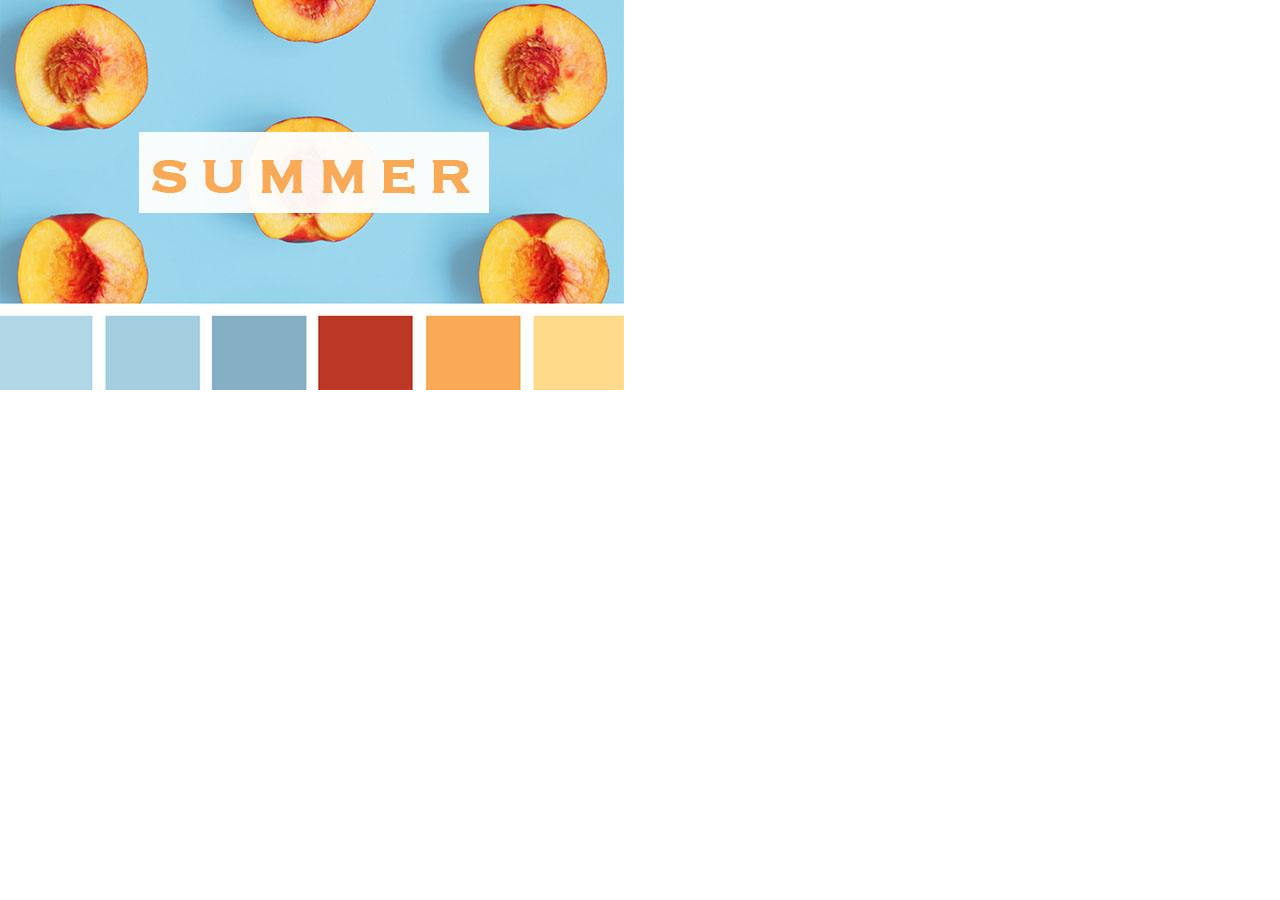
<file: 配色方案.html>
﻿<!DOCTYPE html>
<html>
  <head>
    <title>配色方案</title>
    <meta http-equiv="X-UA-Compatible" content="IE=edge"/>
    <meta http-equiv="content-type" content="text/html; charset=utf-8"/>
    <meta name="apple-mobile-web-app-capable" content="yes"/>
    <link href="resources/css/jquery-ui-themes.css" type="text/css" rel="stylesheet"/>
    <link href="resources/css/axure_rp_page.css" type="text/css" rel="stylesheet"/>
    <link href="data/styles.css" type="text/css" rel="stylesheet"/>
    <link href="files/配色方案/styles.css" type="text/css" rel="stylesheet"/>
    <script src="resources/scripts/jquery-1.7.1.min.js"></script>
    <script src="resources/scripts/jquery-ui-1.8.10.custom.min.js"></script>
    <script src="resources/scripts/prototypePre.js"></script>
    <script src="data/document.js"></script>
    <script src="resources/scripts/prototypePost.js"></script>
    <script src="files/配色方案/data.js"></script>
    <script type="text/javascript">
      $axure.utils.getTransparentGifPath = function() { return 'resources/images/transparent.gif'; };
      $axure.utils.getOtherPath = function() { return 'resources/Other.html'; };
      $axure.utils.getReloadPath = function() { return 'resources/reload.html'; };
    </script>
  </head>
  <body>
    <div id="base" class="">

      <!-- Unnamed (图片) -->
      <div id="u2796" class="ax_default image">
        <img id="u2796_img" class="img " src="images/配色方案/u2796.jpg"/>
      </div>
    </div>
  </body>
</html>
</file>
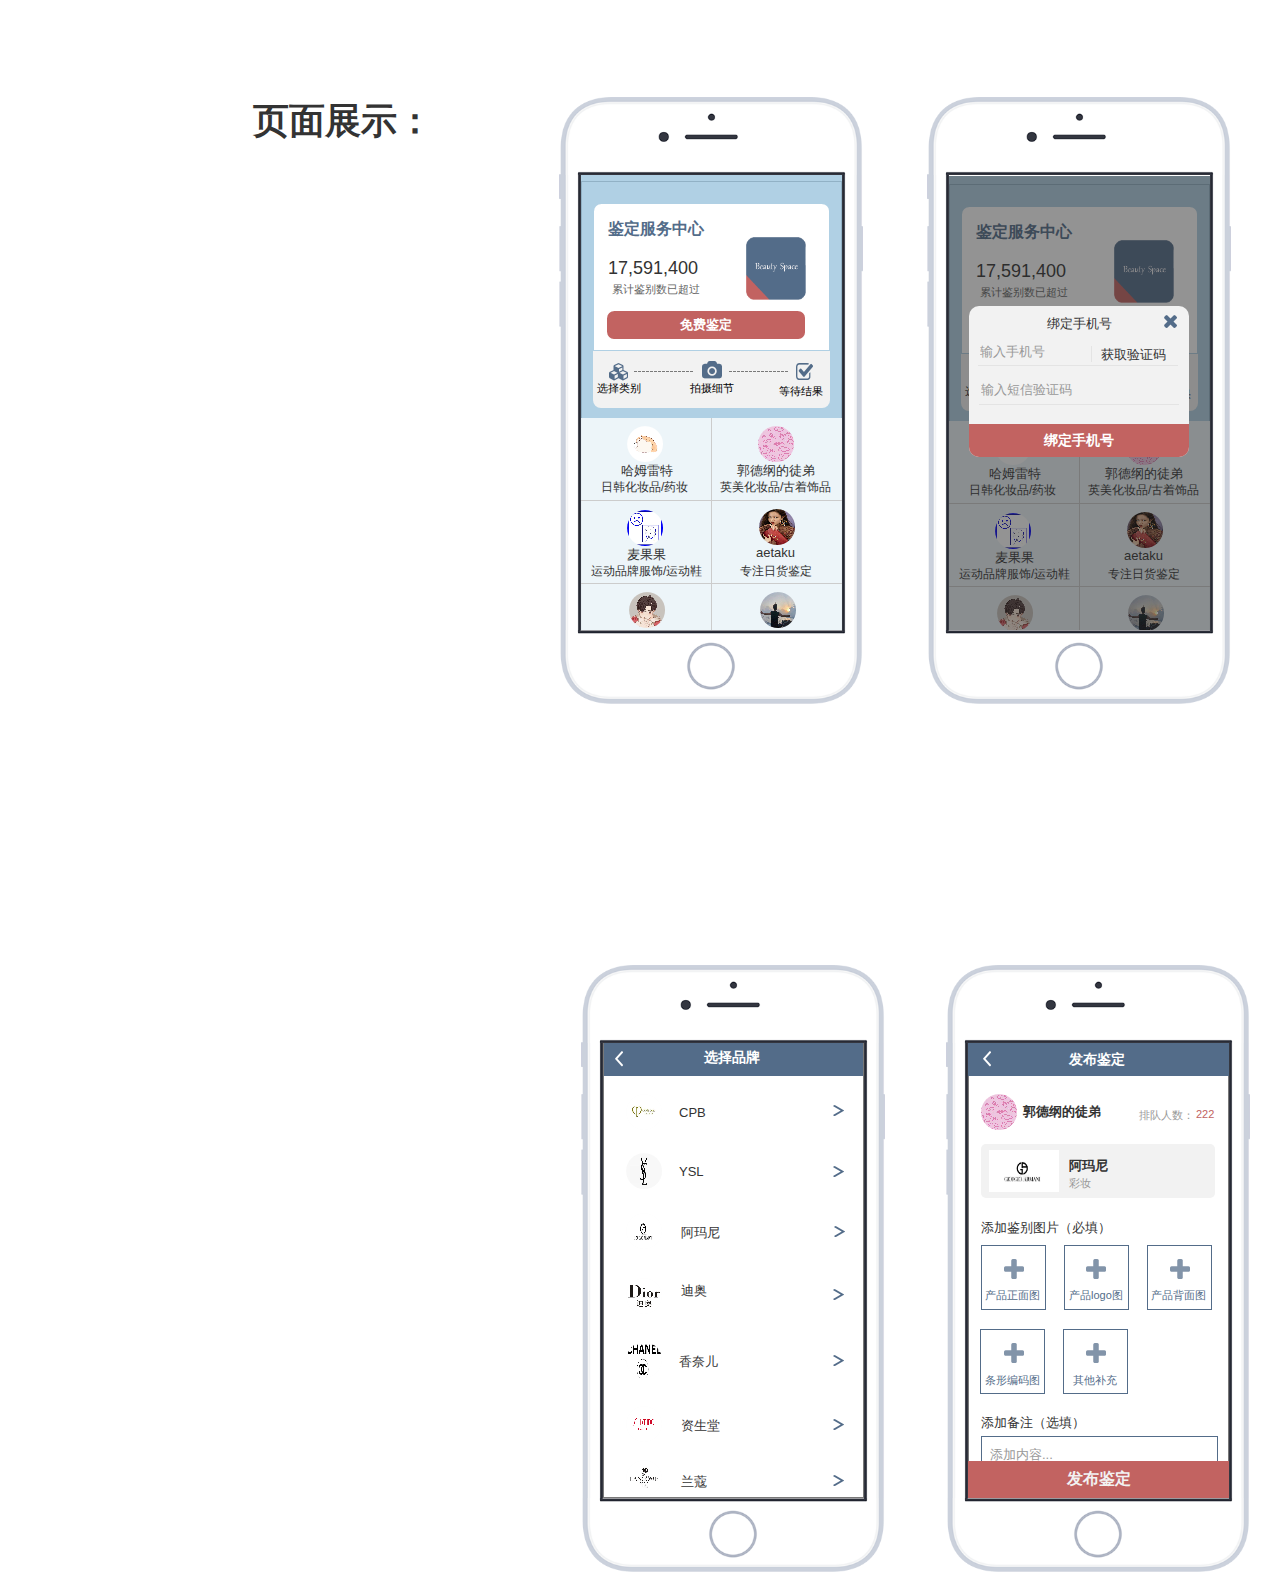
<file: 鉴别.html>
﻿<!DOCTYPE html>
<html>
  <head>
    <title>鉴别</title>
    <meta http-equiv="X-UA-Compatible" content="IE=edge"/>
    <meta http-equiv="content-type" content="text/html; charset=utf-8"/>
    <meta name="apple-mobile-web-app-capable" content="yes"/>
    <link href="resources/css/jquery-ui-themes.css" type="text/css" rel="stylesheet"/>
    <link href="resources/css/axure_rp_page.css" type="text/css" rel="stylesheet"/>
    <link href="data/styles.css" type="text/css" rel="stylesheet"/>
    <link href="files/鉴别/styles.css" type="text/css" rel="stylesheet"/>
    <script src="resources/scripts/jquery-1.7.1.min.js"></script>
    <script src="resources/scripts/jquery-ui-1.8.10.custom.min.js"></script>
    <script src="resources/scripts/prototypePre.js"></script>
    <script src="data/document.js"></script>
    <script src="resources/scripts/prototypePost.js"></script>
    <script src="files/鉴别/data.js"></script>
    <script type="text/javascript">
      $axure.utils.getTransparentGifPath = function() { return 'resources/images/transparent.gif'; };
      $axure.utils.getOtherPath = function() { return 'resources/Other.html'; };
      $axure.utils.getReloadPath = function() { return 'resources/reload.html'; };
    </script>
  </head>
  <body>
    <div id="base" class="">

      <!-- Unnamed (组合) -->
      <div id="u4897" class="ax_default" data-left="1307" data-top="97" data-width="304" data-height="607">

        <!-- Unnamed (鉴定) -->

        <!-- Unnamed (矩形) -->
        <div id="u4899" class="ax_default box_1">
          <div id="u4899_div" class=""></div>
        </div>

        <!-- Unnamed (矩形) -->
        <div id="u4900" class="ax_default box_2">
          <div id="u4900_div" class=""></div>
        </div>

        <!-- Unnamed (组合) -->
        <div id="u4901" class="ax_default" data-left="143" data-top="22" data-width="237" data-height="148">

          <!-- Unnamed (矩形) -->
          <div id="u4902" class="ax_default box_1">
            <img id="u4902_img" class="img " src="images/app总交互/u720.png"/>
          </div>

          <!-- Unnamed (矩形) -->
          <div id="u4903" class="ax_default label">
            <div id="u4903_div" class=""></div>
            <div id="u4903_text" class="text ">
              <p><span>17,591,400</span></p>
            </div>
          </div>

          <!-- Unnamed (矩形) -->
          <div id="u4904" class="ax_default label">
            <div id="u4904_div" class=""></div>
            <div id="u4904_text" class="text ">
              <p><span>累计鉴别数已超过</span></p>
            </div>
          </div>

          <!-- Unnamed (图片) -->
          <div id="u4905" class="ax_default image">
            <img id="u4905_img" class="img " src="images/app总交互/u761.png"/>
          </div>

          <!-- Unnamed (矩形) -->
          <div id="u4906" class="ax_default box_1">
            <img id="u4906_img" class="img " src="images/app总交互/u1743.png"/>
            <div id="u4906_text" class="text ">
              <p><span>免费鉴定</span></p>
            </div>
          </div>

          <!-- Unnamed (矩形) -->
          <div id="u4907" class="ax_default label">
            <div id="u4907_div" class=""></div>
            <div id="u4907_text" class="text ">
              <p><span>鉴定服务中心</span></p>
            </div>
          </div>
        </div>

        <!-- Unnamed (矩形) -->
        <div id="u4908" class="ax_default box_1">
          <div id="u4908_div" class=""></div>
        </div>

        <!-- Unnamed (矩形) -->
        <div id="u4909" class="ax_default box_1">
          <div id="u4909_div" class=""></div>
        </div>

        <!-- Unnamed (矩形) -->
        <div id="u4910" class="ax_default box_1">
          <div id="u4910_div" class=""></div>
        </div>

        <!-- Unnamed (矩形) -->
        <div id="u4911" class="ax_default box_1">
          <div id="u4911_div" class=""></div>
        </div>

        <!-- Unnamed (图片) -->
        <div id="u4912" class="ax_default image">
          <img id="u4912_img" class="img " src="images/app总交互/u737.png"/>
        </div>

        <!-- Unnamed (图片) -->
        <div id="u4913" class="ax_default image">
          <img id="u4913_img" class="img " src="images/app总交互/u738.png"/>
        </div>

        <!-- Unnamed (图片) -->
        <div id="u4914" class="ax_default image">
          <img id="u4914_img" class="img " src="images/app总交互/u686.png"/>
        </div>

        <!-- Unnamed (图片) -->
        <div id="u4915" class="ax_default image">
          <img id="u4915_img" class="img " src="images/app总交互/u687.png"/>
        </div>

        <!-- Unnamed (矩形) -->
        <div id="u4916" class="ax_default label">
          <div id="u4916_div" class=""></div>
          <div id="u4916_text" class="text ">
            <p><span>郭德纲的徒弟</span></p>
          </div>
        </div>

        <!-- Unnamed (矩形) -->
        <div id="u4917" class="ax_default label">
          <div id="u4917_div" class=""></div>
          <div id="u4917_text" class="text ">
            <p><span>哈姆雷特</span></p>
          </div>
        </div>

        <!-- Unnamed (矩形) -->
        <div id="u4918" class="ax_default label">
          <div id="u4918_div" class=""></div>
          <div id="u4918_text" class="text ">
            <p><span>aetaku</span></p>
          </div>
        </div>

        <!-- Unnamed (矩形) -->
        <div id="u4919" class="ax_default label">
          <div id="u4919_div" class=""></div>
          <div id="u4919_text" class="text ">
            <p><span>麦果果</span></p>
          </div>
        </div>

        <!-- Unnamed (矩形) -->
        <div id="u4920" class="ax_default label">
          <div id="u4920_div" class=""></div>
          <div id="u4920_text" class="text ">
            <p><span>日韩化妆品/药妆</span></p>
          </div>
        </div>

        <!-- Unnamed (矩形) -->
        <div id="u4921" class="ax_default label">
          <div id="u4921_div" class=""></div>
          <div id="u4921_text" class="text ">
            <p><span>英美化妆品/古着饰品</span></p>
          </div>
        </div>

        <!-- Unnamed (矩形) -->
        <div id="u4922" class="ax_default label">
          <div id="u4922_div" class=""></div>
          <div id="u4922_text" class="text ">
            <p><span>运动品牌服饰/运动鞋</span></p>
          </div>
        </div>

        <!-- Unnamed (矩形) -->
        <div id="u4923" class="ax_default label">
          <div id="u4923_div" class=""></div>
          <div id="u4923_text" class="text ">
            <p><span>专注日货鉴定</span></p>
          </div>
        </div>

        <!-- Unnamed (矩形) -->
        <div id="u4924" class="ax_default box_1">
          <div id="u4924_div" class=""></div>
        </div>

        <!-- Unnamed (矩形) -->
        <div id="u4925" class="ax_default box_1">
          <div id="u4925_div" class=""></div>
        </div>

        <!-- Unnamed (图片) -->
        <div id="u4926" class="ax_default image">
          <img id="u4926_img" class="img " src="images/app总交互/u694.png"/>
        </div>

        <!-- Unnamed (图片) -->
        <div id="u4927" class="ax_default image">
          <img id="u4927_img" class="img " src="images/app总交互/u695.png"/>
        </div>

        <!-- Unnamed (矩形) -->
        <div id="u4928" class="ax_default box_2">
          <div id="u4928_div" class=""></div>
        </div>

        <!-- Unnamed (形状) -->
        <div id="u4929" class="ax_default icon">
          <img id="u4929_img" class="img " src="images/app总交互/u726.png"/>
        </div>

        <!-- Unnamed (文本框) -->
        <div id="u4930" class="ax_default text_field">
          <input id="u4930_input" type="text" value="选择类别"/>
        </div>

        <!-- Unnamed (形状) -->
        <div id="u4931" class="ax_default icon">
          <img id="u4931_img" class="img " src="images/app总交互/u728.png"/>
        </div>

        <!-- Unnamed (文本框) -->
        <div id="u4932" class="ax_default text_field">
          <input id="u4932_input" type="text" value="拍摄细节"/>
        </div>

        <!-- Unnamed (形状) -->
        <div id="u4933" class="ax_default icon">
          <img id="u4933_img" class="img " src="images/app总交互/u730.png"/>
        </div>

        <!-- Unnamed (文本框) -->
        <div id="u4934" class="ax_default text_field">
          <input id="u4934_input" type="text" value="等待结果"/>
        </div>

        <!-- Unnamed (水平线) -->
        <div id="u4935" class="ax_default line">
          <img id="u4935_img" class="img " src="images/app总交互/u732.png"/>
        </div>

        <!-- Unnamed (水平线) -->
        <div id="u4936" class="ax_default line">
          <img id="u4936_img" class="img " src="images/app总交互/u732.png"/>
        </div>

        <!-- Unnamed (新母版 1) -->

        <!-- Unnamed (组合) -->
        <div id="u4938" class="ax_default" data-left="0" data-top="0" data-width="304" data-height="607">

          <!-- Unnamed (图片) -->
          <div id="u4939" class="ax_default image">
            <img id="u4939_img" class="img " src="images/app总交互/u2.png"/>
          </div>

          <!-- Unnamed (图片) -->
          <div id="u4940" class="ax_default image">
            <img id="u4940_img" class="img " src="images/app总交互/u3.png"/>
          </div>

          <!-- Unnamed (图片) -->
          <div id="u4941" class="ax_default image">
            <img id="u4941_img" class="img " src="images/app总交互/u4.png"/>
          </div>

          <!-- Unnamed (图片) -->
          <div id="u4942" class="ax_default image">
            <img id="u4942_img" class="img " src="images/app总交互/u5.png"/>
          </div>
        </div>

        <!-- Unnamed (矩形) -->
        <div id="u4943" class="ax_default box_2">
          <div id="u4943_div" class=""></div>
        </div>

        <!-- Unnamed (组合) -->
        <div id="u4944" class="ax_default" data-left="1329" data-top="337" data-width="261" data-height="294">

          <!-- Unnamed (组合) -->
          <div id="u4945" class="ax_default" data-left="1329" data-top="337" data-width="261" data-height="294">

            <!-- Unnamed (组合) -->
            <div id="u4946" class="ax_default" data-left="1329" data-top="337" data-width="261" data-height="294">

              <!-- Unnamed (矩形) -->
              <div id="u4947" class="ax_default box_1">
                <div id="u4947_div" class=""></div>
              </div>

              <!-- Unnamed (矩形) -->
              <div id="u4948" class="ax_default _三级标题">
                <div id="u4948_div" class=""></div>
                <div id="u4948_text" class="text ">
                  <p><span>选择鉴定的品类</span></p>
                </div>
              </div>

              <!-- Unnamed (矩形) -->
              <div id="u4949" class="ax_default box_1">
                <img id="u4949_img" class="img " src="images/app总交互/u1889.png"/>
              </div>

              <!-- Unnamed (矩形) -->
              <div id="u4950" class="ax_default box_1">
                <img id="u4950_img" class="img " src="images/app总交互/u1889.png"/>
              </div>

              <!-- Unnamed (矩形) -->
              <div id="u4951" class="ax_default box_1">
                <img id="u4951_img" class="img " src="images/app总交互/u1889.png"/>
              </div>

              <!-- Unnamed (形状) -->
              <div id="u4952" class="ax_default icon">
                <img id="u4952_img" class="img " src="images/app总交互/u1892.png"/>
              </div>

              <!-- Unnamed (形状) -->
              <div id="u4953" class="ax_default icon">
                <img id="u4953_img" class="img " src="images/app总交互/u1893.png"/>
              </div>

              <!-- Unnamed (形状) -->
              <div id="u4954" class="ax_default icon">
                <img id="u4954_img" class="img " src="images/app总交互/u1894.png"/>
              </div>

              <!-- Unnamed (矩形) -->
              <div id="u4955" class="ax_default label">
                <div id="u4955_div" class=""></div>
                <div id="u4955_text" class="text ">
                  <p><span>服装</span></p>
                </div>
              </div>

              <!-- Unnamed (矩形) -->
              <div id="u4956" class="ax_default label">
                <div id="u4956_div" class=""></div>
                <div id="u4956_text" class="text ">
                  <p><span>化妆品/护肤品</span></p>
                </div>
              </div>

              <!-- Unnamed (矩形) -->
              <div id="u4957" class="ax_default label">
                <div id="u4957_div" class=""></div>
                <div id="u4957_text" class="text ">
                  <p><span>箱包</span></p>
                </div>
              </div>
            </div>

            <!-- Unnamed (形状) -->
            <div id="u4958" class="ax_default icon">
              <img id="u4958_img" class="img " src="images/app总交互/u1344.png"/>
            </div>
          </div>

          <!-- Unnamed (形状) -->
          <div id="u4959" class="ax_default icon">
            <img id="u4959_img" class="img " src="images/app总交互/u1899.png"/>
          </div>

          <!-- Unnamed (形状) -->
          <div id="u4960" class="ax_default icon">
            <img id="u4960_img" class="img " src="images/app总交互/u1899.png"/>
          </div>

          <!-- Unnamed (形状) -->
          <div id="u4961" class="ax_default icon">
            <img id="u4961_img" class="img " src="images/app总交互/u1899.png"/>
          </div>
        </div>
      </div>

      <!-- Unnamed (组合) -->
      <div id="u4962" class="ax_default" data-left="927" data-top="97" data-width="304" data-height="607">

        <!-- Unnamed (鉴定) -->

        <!-- Unnamed (矩形) -->
        <div id="u4964" class="ax_default box_1">
          <div id="u4964_div" class=""></div>
        </div>

        <!-- Unnamed (矩形) -->
        <div id="u4965" class="ax_default box_2">
          <div id="u4965_div" class=""></div>
        </div>

        <!-- Unnamed (组合) -->
        <div id="u4966" class="ax_default" data-left="143" data-top="22" data-width="237" data-height="148">

          <!-- Unnamed (矩形) -->
          <div id="u4967" class="ax_default box_1">
            <img id="u4967_img" class="img " src="images/app总交互/u720.png"/>
          </div>

          <!-- Unnamed (矩形) -->
          <div id="u4968" class="ax_default label">
            <div id="u4968_div" class=""></div>
            <div id="u4968_text" class="text ">
              <p><span>17,591,400</span></p>
            </div>
          </div>

          <!-- Unnamed (矩形) -->
          <div id="u4969" class="ax_default label">
            <div id="u4969_div" class=""></div>
            <div id="u4969_text" class="text ">
              <p><span>累计鉴别数已超过</span></p>
            </div>
          </div>

          <!-- Unnamed (图片) -->
          <div id="u4970" class="ax_default image">
            <img id="u4970_img" class="img " src="images/app总交互/u761.png"/>
          </div>

          <!-- Unnamed (矩形) -->
          <div id="u4971" class="ax_default box_1">
            <img id="u4971_img" class="img " src="images/app总交互/u1743.png"/>
            <div id="u4971_text" class="text ">
              <p><span>免费鉴定</span></p>
            </div>
          </div>

          <!-- Unnamed (矩形) -->
          <div id="u4972" class="ax_default label">
            <div id="u4972_div" class=""></div>
            <div id="u4972_text" class="text ">
              <p><span>鉴定服务中心</span></p>
            </div>
          </div>
        </div>

        <!-- Unnamed (矩形) -->
        <div id="u4973" class="ax_default box_1">
          <div id="u4973_div" class=""></div>
        </div>

        <!-- Unnamed (矩形) -->
        <div id="u4974" class="ax_default box_1">
          <div id="u4974_div" class=""></div>
        </div>

        <!-- Unnamed (矩形) -->
        <div id="u4975" class="ax_default box_1">
          <div id="u4975_div" class=""></div>
        </div>

        <!-- Unnamed (矩形) -->
        <div id="u4976" class="ax_default box_1">
          <div id="u4976_div" class=""></div>
        </div>

        <!-- Unnamed (图片) -->
        <div id="u4977" class="ax_default image">
          <img id="u4977_img" class="img " src="images/app总交互/u737.png"/>
        </div>

        <!-- Unnamed (图片) -->
        <div id="u4978" class="ax_default image">
          <img id="u4978_img" class="img " src="images/app总交互/u738.png"/>
        </div>

        <!-- Unnamed (图片) -->
        <div id="u4979" class="ax_default image">
          <img id="u4979_img" class="img " src="images/app总交互/u686.png"/>
        </div>

        <!-- Unnamed (图片) -->
        <div id="u4980" class="ax_default image">
          <img id="u4980_img" class="img " src="images/app总交互/u687.png"/>
        </div>

        <!-- Unnamed (矩形) -->
        <div id="u4981" class="ax_default label">
          <div id="u4981_div" class=""></div>
          <div id="u4981_text" class="text ">
            <p><span>郭德纲的徒弟</span></p>
          </div>
        </div>

        <!-- Unnamed (矩形) -->
        <div id="u4982" class="ax_default label">
          <div id="u4982_div" class=""></div>
          <div id="u4982_text" class="text ">
            <p><span>哈姆雷特</span></p>
          </div>
        </div>

        <!-- Unnamed (矩形) -->
        <div id="u4983" class="ax_default label">
          <div id="u4983_div" class=""></div>
          <div id="u4983_text" class="text ">
            <p><span>aetaku</span></p>
          </div>
        </div>

        <!-- Unnamed (矩形) -->
        <div id="u4984" class="ax_default label">
          <div id="u4984_div" class=""></div>
          <div id="u4984_text" class="text ">
            <p><span>麦果果</span></p>
          </div>
        </div>

        <!-- Unnamed (矩形) -->
        <div id="u4985" class="ax_default label">
          <div id="u4985_div" class=""></div>
          <div id="u4985_text" class="text ">
            <p><span>日韩化妆品/药妆</span></p>
          </div>
        </div>

        <!-- Unnamed (矩形) -->
        <div id="u4986" class="ax_default label">
          <div id="u4986_div" class=""></div>
          <div id="u4986_text" class="text ">
            <p><span>英美化妆品/古着饰品</span></p>
          </div>
        </div>

        <!-- Unnamed (矩形) -->
        <div id="u4987" class="ax_default label">
          <div id="u4987_div" class=""></div>
          <div id="u4987_text" class="text ">
            <p><span>运动品牌服饰/运动鞋</span></p>
          </div>
        </div>

        <!-- Unnamed (矩形) -->
        <div id="u4988" class="ax_default label">
          <div id="u4988_div" class=""></div>
          <div id="u4988_text" class="text ">
            <p><span>专注日货鉴定</span></p>
          </div>
        </div>

        <!-- Unnamed (矩形) -->
        <div id="u4989" class="ax_default box_1">
          <div id="u4989_div" class=""></div>
        </div>

        <!-- Unnamed (矩形) -->
        <div id="u4990" class="ax_default box_1">
          <div id="u4990_div" class=""></div>
        </div>

        <!-- Unnamed (图片) -->
        <div id="u4991" class="ax_default image">
          <img id="u4991_img" class="img " src="images/app总交互/u694.png"/>
        </div>

        <!-- Unnamed (图片) -->
        <div id="u4992" class="ax_default image">
          <img id="u4992_img" class="img " src="images/app总交互/u695.png"/>
        </div>

        <!-- Unnamed (矩形) -->
        <div id="u4993" class="ax_default box_2">
          <div id="u4993_div" class=""></div>
        </div>

        <!-- Unnamed (形状) -->
        <div id="u4994" class="ax_default icon">
          <img id="u4994_img" class="img " src="images/app总交互/u726.png"/>
        </div>

        <!-- Unnamed (文本框) -->
        <div id="u4995" class="ax_default text_field">
          <input id="u4995_input" type="text" value="选择类别"/>
        </div>

        <!-- Unnamed (形状) -->
        <div id="u4996" class="ax_default icon">
          <img id="u4996_img" class="img " src="images/app总交互/u728.png"/>
        </div>

        <!-- Unnamed (文本框) -->
        <div id="u4997" class="ax_default text_field">
          <input id="u4997_input" type="text" value="拍摄细节"/>
        </div>

        <!-- Unnamed (形状) -->
        <div id="u4998" class="ax_default icon">
          <img id="u4998_img" class="img " src="images/app总交互/u730.png"/>
        </div>

        <!-- Unnamed (文本框) -->
        <div id="u4999" class="ax_default text_field">
          <input id="u4999_input" type="text" value="等待结果"/>
        </div>

        <!-- Unnamed (水平线) -->
        <div id="u5000" class="ax_default line">
          <img id="u5000_img" class="img " src="images/app总交互/u732.png"/>
        </div>

        <!-- Unnamed (水平线) -->
        <div id="u5001" class="ax_default line">
          <img id="u5001_img" class="img " src="images/app总交互/u732.png"/>
        </div>

        <!-- Unnamed (新母版 1) -->

        <!-- Unnamed (组合) -->
        <div id="u5003" class="ax_default" data-left="0" data-top="0" data-width="304" data-height="607">

          <!-- Unnamed (图片) -->
          <div id="u5004" class="ax_default image">
            <img id="u5004_img" class="img " src="images/app总交互/u2.png"/>
          </div>

          <!-- Unnamed (图片) -->
          <div id="u5005" class="ax_default image">
            <img id="u5005_img" class="img " src="images/app总交互/u3.png"/>
          </div>

          <!-- Unnamed (图片) -->
          <div id="u5006" class="ax_default image">
            <img id="u5006_img" class="img " src="images/app总交互/u4.png"/>
          </div>

          <!-- Unnamed (图片) -->
          <div id="u5007" class="ax_default image">
            <img id="u5007_img" class="img " src="images/app总交互/u5.png"/>
          </div>
        </div>

        <!-- Unnamed (矩形) -->
        <div id="u5008" class="ax_default box_2">
          <div id="u5008_div" class=""></div>
        </div>

        <!-- Unnamed (组合) -->
        <div id="u5009" class="ax_default" data-left="969" data-top="306" data-width="220" data-height="151">

          <!-- Unnamed (组合) -->
          <div id="u5010" class="ax_default" data-left="969" data-top="306" data-width="220" data-height="151">

            <!-- Unnamed (矩形) -->
            <div id="u5011" class="ax_default box_2">
              <div id="u5011_div" class=""></div>
            </div>

            <!-- Unnamed (矩形) -->
            <div id="u5012" class="ax_default label">
              <div id="u5012_div" class=""></div>
              <div id="u5012_text" class="text ">
                <p><span>绑定手机号</span></p>
              </div>
            </div>

            <!-- Unnamed (矩形) -->
            <div id="u5013" class="ax_default box_3">
              <div id="u5013_div" class=""></div>
              <div id="u5013_text" class="text ">
                <p><span>绑定手机号</span></p>
              </div>
            </div>

            <!-- Unnamed (水平线) -->
            <div id="u5014" class="ax_default line">
              <img id="u5014_img" class="img " src="images/app总交互/u1828.png"/>
            </div>

            <!-- Unnamed (水平线) -->
            <div id="u5015" class="ax_default line">
              <img id="u5015_img" class="img " src="images/app总交互/u1828.png"/>
            </div>

            <!-- Unnamed (文本框) -->
            <div id="u5016" class="ax_default text_field">
              <input id="u5016_input" type="text" value=""/>
            </div>

            <!-- Unnamed (文本框) -->
            <div id="u5017" class="ax_default text_field">
              <input id="u5017_input" type="text" value="" disabled/>
            </div>

            <!-- Unnamed (垂直线) -->
            <div id="u5018" class="ax_default line">
              <img id="u5018_img" class="img " src="images/app总交互/u1832.png"/>
            </div>

            <!-- Unnamed (矩形) -->
            <div id="u5019" class="ax_default label">
              <div id="u5019_div" class=""></div>
              <div id="u5019_text" class="text ">
                <p><span>获取验证码</span></p>
              </div>
            </div>
          </div>

          <!-- Unnamed (形状) -->
          <div id="u5020" class="ax_default icon">
            <img id="u5020_img" class="img " src="images/app总交互/u1344.png"/>
          </div>
        </div>
      </div>

      <!-- Unnamed (新母版 1) -->

      <!-- Unnamed (组合) -->
      <div id="u5022" class="ax_default" data-left="0" data-top="0" data-width="304" data-height="607">

        <!-- Unnamed (图片) -->
        <div id="u5023" class="ax_default image">
          <img id="u5023_img" class="img " src="images/app总交互/u2.png"/>
        </div>

        <!-- Unnamed (图片) -->
        <div id="u5024" class="ax_default image">
          <img id="u5024_img" class="img " src="images/app总交互/u3.png"/>
        </div>

        <!-- Unnamed (图片) -->
        <div id="u5025" class="ax_default image">
          <img id="u5025_img" class="img " src="images/app总交互/u4.png"/>
        </div>

        <!-- Unnamed (图片) -->
        <div id="u5026" class="ax_default image">
          <img id="u5026_img" class="img " src="images/app总交互/u5.png"/>
        </div>
      </div>

      <!-- Unnamed (鉴定) -->

      <!-- Unnamed (矩形) -->
      <div id="u5028" class="ax_default box_1">
        <div id="u5028_div" class=""></div>
      </div>

      <!-- Unnamed (矩形) -->
      <div id="u5029" class="ax_default box_2">
        <div id="u5029_div" class=""></div>
      </div>

      <!-- Unnamed (组合) -->
      <div id="u5030" class="ax_default" data-left="143" data-top="22" data-width="237" data-height="148">

        <!-- Unnamed (矩形) -->
        <div id="u5031" class="ax_default box_1">
          <img id="u5031_img" class="img " src="images/app总交互/u720.png"/>
        </div>

        <!-- Unnamed (矩形) -->
        <div id="u5032" class="ax_default label">
          <div id="u5032_div" class=""></div>
          <div id="u5032_text" class="text ">
            <p><span>17,591,400</span></p>
          </div>
        </div>

        <!-- Unnamed (矩形) -->
        <div id="u5033" class="ax_default label">
          <div id="u5033_div" class=""></div>
          <div id="u5033_text" class="text ">
            <p><span>累计鉴别数已超过</span></p>
          </div>
        </div>

        <!-- Unnamed (图片) -->
        <div id="u5034" class="ax_default image">
          <img id="u5034_img" class="img " src="images/app总交互/u761.png"/>
        </div>

        <!-- Unnamed (矩形) -->
        <div id="u5035" class="ax_default box_1">
          <img id="u5035_img" class="img " src="images/app总交互/u1743.png"/>
          <div id="u5035_text" class="text ">
            <p><span>免费鉴定</span></p>
          </div>
        </div>

        <!-- Unnamed (矩形) -->
        <div id="u5036" class="ax_default label">
          <div id="u5036_div" class=""></div>
          <div id="u5036_text" class="text ">
            <p><span>鉴定服务中心</span></p>
          </div>
        </div>
      </div>

      <!-- Unnamed (矩形) -->
      <div id="u5037" class="ax_default box_1">
        <div id="u5037_div" class=""></div>
      </div>

      <!-- Unnamed (矩形) -->
      <div id="u5038" class="ax_default box_1">
        <div id="u5038_div" class=""></div>
      </div>

      <!-- Unnamed (矩形) -->
      <div id="u5039" class="ax_default box_1">
        <div id="u5039_div" class=""></div>
      </div>

      <!-- Unnamed (矩形) -->
      <div id="u5040" class="ax_default box_1">
        <div id="u5040_div" class=""></div>
      </div>

      <!-- Unnamed (图片) -->
      <div id="u5041" class="ax_default image">
        <img id="u5041_img" class="img " src="images/app总交互/u737.png"/>
      </div>

      <!-- Unnamed (图片) -->
      <div id="u5042" class="ax_default image">
        <img id="u5042_img" class="img " src="images/app总交互/u738.png"/>
      </div>

      <!-- Unnamed (图片) -->
      <div id="u5043" class="ax_default image">
        <img id="u5043_img" class="img " src="images/app总交互/u686.png"/>
      </div>

      <!-- Unnamed (图片) -->
      <div id="u5044" class="ax_default image">
        <img id="u5044_img" class="img " src="images/app总交互/u687.png"/>
      </div>

      <!-- Unnamed (矩形) -->
      <div id="u5045" class="ax_default label">
        <div id="u5045_div" class=""></div>
        <div id="u5045_text" class="text ">
          <p><span>郭德纲的徒弟</span></p>
        </div>
      </div>

      <!-- Unnamed (矩形) -->
      <div id="u5046" class="ax_default label">
        <div id="u5046_div" class=""></div>
        <div id="u5046_text" class="text ">
          <p><span>哈姆雷特</span></p>
        </div>
      </div>

      <!-- Unnamed (矩形) -->
      <div id="u5047" class="ax_default label">
        <div id="u5047_div" class=""></div>
        <div id="u5047_text" class="text ">
          <p><span>aetaku</span></p>
        </div>
      </div>

      <!-- Unnamed (矩形) -->
      <div id="u5048" class="ax_default label">
        <div id="u5048_div" class=""></div>
        <div id="u5048_text" class="text ">
          <p><span>麦果果</span></p>
        </div>
      </div>

      <!-- Unnamed (矩形) -->
      <div id="u5049" class="ax_default label">
        <div id="u5049_div" class=""></div>
        <div id="u5049_text" class="text ">
          <p><span>日韩化妆品/药妆</span></p>
        </div>
      </div>

      <!-- Unnamed (矩形) -->
      <div id="u5050" class="ax_default label">
        <div id="u5050_div" class=""></div>
        <div id="u5050_text" class="text ">
          <p><span>英美化妆品/古着饰品</span></p>
        </div>
      </div>

      <!-- Unnamed (矩形) -->
      <div id="u5051" class="ax_default label">
        <div id="u5051_div" class=""></div>
        <div id="u5051_text" class="text ">
          <p><span>运动品牌服饰/运动鞋</span></p>
        </div>
      </div>

      <!-- Unnamed (矩形) -->
      <div id="u5052" class="ax_default label">
        <div id="u5052_div" class=""></div>
        <div id="u5052_text" class="text ">
          <p><span>专注日货鉴定</span></p>
        </div>
      </div>

      <!-- Unnamed (矩形) -->
      <div id="u5053" class="ax_default box_1">
        <div id="u5053_div" class=""></div>
      </div>

      <!-- Unnamed (矩形) -->
      <div id="u5054" class="ax_default box_1">
        <div id="u5054_div" class=""></div>
      </div>

      <!-- Unnamed (图片) -->
      <div id="u5055" class="ax_default image">
        <img id="u5055_img" class="img " src="images/app总交互/u694.png"/>
      </div>

      <!-- Unnamed (图片) -->
      <div id="u5056" class="ax_default image">
        <img id="u5056_img" class="img " src="images/app总交互/u695.png"/>
      </div>

      <!-- Unnamed (矩形) -->
      <div id="u5057" class="ax_default box_2">
        <div id="u5057_div" class=""></div>
      </div>

      <!-- Unnamed (形状) -->
      <div id="u5058" class="ax_default icon">
        <img id="u5058_img" class="img " src="images/app总交互/u726.png"/>
      </div>

      <!-- Unnamed (文本框) -->
      <div id="u5059" class="ax_default text_field">
        <input id="u5059_input" type="text" value="选择类别"/>
      </div>

      <!-- Unnamed (形状) -->
      <div id="u5060" class="ax_default icon">
        <img id="u5060_img" class="img " src="images/app总交互/u728.png"/>
      </div>

      <!-- Unnamed (文本框) -->
      <div id="u5061" class="ax_default text_field">
        <input id="u5061_input" type="text" value="拍摄细节"/>
      </div>

      <!-- Unnamed (形状) -->
      <div id="u5062" class="ax_default icon">
        <img id="u5062_img" class="img " src="images/app总交互/u730.png"/>
      </div>

      <!-- Unnamed (文本框) -->
      <div id="u5063" class="ax_default text_field">
        <input id="u5063_input" type="text" value="等待结果"/>
      </div>

      <!-- Unnamed (水平线) -->
      <div id="u5064" class="ax_default line">
        <img id="u5064_img" class="img " src="images/app总交互/u732.png"/>
      </div>

      <!-- Unnamed (水平线) -->
      <div id="u5065" class="ax_default line">
        <img id="u5065_img" class="img " src="images/app总交互/u732.png"/>
      </div>

      <!-- Unnamed (组合) -->
      <div id="u5066" class="ax_default" data-left="581" data-top="965" data-width="304" data-height="607">

        <!-- Unnamed (新母版 1) -->

        <!-- Unnamed (组合) -->
        <div id="u5068" class="ax_default" data-left="0" data-top="0" data-width="304" data-height="607">

          <!-- Unnamed (图片) -->
          <div id="u5069" class="ax_default image">
            <img id="u5069_img" class="img " src="images/app总交互/u2.png"/>
          </div>

          <!-- Unnamed (图片) -->
          <div id="u5070" class="ax_default image">
            <img id="u5070_img" class="img " src="images/app总交互/u3.png"/>
          </div>

          <!-- Unnamed (图片) -->
          <div id="u5071" class="ax_default image">
            <img id="u5071_img" class="img " src="images/app总交互/u4.png"/>
          </div>

          <!-- Unnamed (图片) -->
          <div id="u5072" class="ax_default image">
            <img id="u5072_img" class="img " src="images/app总交互/u5.png"/>
          </div>
        </div>

        <!-- Unnamed (矩形) -->
        <div id="u5073" class="ax_default box_1">
          <div id="u5073_div" class=""></div>
        </div>

        <!-- Unnamed (矩形) -->
        <div id="u5074" class="ax_default box_2">
          <div id="u5074_div" class=""></div>
        </div>

        <!-- Unnamed (形状) -->
        <div id="u5075" class="ax_default icon">
          <img id="u5075_img" class="img " src="images/app总交互/u1913.png"/>
        </div>

        <!-- Unnamed (图片) -->
        <div id="u5076" class="ax_default image">
          <img id="u5076_img" class="img " src="images/app总交互/u1914.png"/>
        </div>

        <!-- Unnamed (图片) -->
        <div id="u5077" class="ax_default image">
          <img id="u5077_img" class="img " src="images/app总交互/u1915.png"/>
        </div>

        <!-- Unnamed (图片) -->
        <div id="u5078" class="ax_default image">
          <img id="u5078_img" class="img " src="images/app总交互/u1916.png"/>
        </div>

        <!-- Unnamed (图片) -->
        <div id="u5079" class="ax_default image">
          <img id="u5079_img" class="img " src="images/app总交互/u1917.png"/>
        </div>

        <!-- Unnamed (图片) -->
        <div id="u5080" class="ax_default image">
          <img id="u5080_img" class="img " src="images/app总交互/u1918.png"/>
        </div>

        <!-- Unnamed (图片) -->
        <div id="u5081" class="ax_default image">
          <img id="u5081_img" class="img " src="images/app总交互/u1919.png"/>
        </div>

        <!-- Unnamed (图片) -->
        <div id="u5082" class="ax_default image">
          <img id="u5082_img" class="img " src="images/app总交互/u1920.png"/>
        </div>

        <!-- Unnamed (形状) -->
        <div id="u5083" class="ax_default icon">
          <img id="u5083_img" class="img " src="images/app总交互/u1921.png"/>
        </div>

        <!-- Unnamed (形状) -->
        <div id="u5084" class="ax_default icon">
          <img id="u5084_img" class="img " src="images/app总交互/u1921.png"/>
        </div>

        <!-- Unnamed (形状) -->
        <div id="u5085" class="ax_default icon">
          <img id="u5085_img" class="img " src="images/app总交互/u1921.png"/>
        </div>

        <!-- Unnamed (形状) -->
        <div id="u5086" class="ax_default icon">
          <img id="u5086_img" class="img " src="images/app总交互/u1921.png"/>
        </div>

        <!-- Unnamed (形状) -->
        <div id="u5087" class="ax_default icon">
          <img id="u5087_img" class="img " src="images/app总交互/u1921.png"/>
        </div>

        <!-- Unnamed (形状) -->
        <div id="u5088" class="ax_default icon">
          <img id="u5088_img" class="img " src="images/app总交互/u1921.png"/>
        </div>

        <!-- Unnamed (形状) -->
        <div id="u5089" class="ax_default icon">
          <img id="u5089_img" class="img " src="images/app总交互/u1921.png"/>
        </div>

        <!-- Unnamed (矩形) -->
        <div id="u5090" class="ax_default label">
          <div id="u5090_div" class=""></div>
          <div id="u5090_text" class="text ">
            <p><span>CPB</span></p>
          </div>
        </div>

        <!-- Unnamed (矩形) -->
        <div id="u5091" class="ax_default label">
          <div id="u5091_div" class=""></div>
          <div id="u5091_text" class="text ">
            <p><span>YSL</span></p>
          </div>
        </div>

        <!-- Unnamed (矩形) -->
        <div id="u5092" class="ax_default label">
          <div id="u5092_div" class=""></div>
          <div id="u5092_text" class="text ">
            <p><span>阿玛尼</span></p>
          </div>
        </div>

        <!-- Unnamed (矩形) -->
        <div id="u5093" class="ax_default label">
          <div id="u5093_div" class=""></div>
          <div id="u5093_text" class="text ">
            <p><span>迪奥</span></p>
          </div>
        </div>

        <!-- Unnamed (矩形) -->
        <div id="u5094" class="ax_default label">
          <div id="u5094_div" class=""></div>
          <div id="u5094_text" class="text ">
            <p><span>香奈儿</span></p>
          </div>
        </div>

        <!-- Unnamed (矩形) -->
        <div id="u5095" class="ax_default label">
          <div id="u5095_div" class=""></div>
          <div id="u5095_text" class="text ">
            <p><span>资生堂</span></p>
          </div>
        </div>

        <!-- Unnamed (矩形) -->
        <div id="u5096" class="ax_default label">
          <div id="u5096_div" class=""></div>
          <div id="u5096_text" class="text ">
            <p><span>兰蔻</span></p>
          </div>
        </div>

        <!-- Unnamed (矩形) -->
        <div id="u5097" class="ax_default label">
          <div id="u5097_div" class=""></div>
          <div id="u5097_text" class="text ">
            <p><span>选择品牌</span></p>
          </div>
        </div>
      </div>

      <!-- Unnamed (组合) -->
      <div id="u5098" class="ax_default" data-left="946" data-top="965" data-width="304" data-height="607">

        <!-- Unnamed (新母版 1) -->

        <!-- Unnamed (组合) -->
        <div id="u5100" class="ax_default" data-left="0" data-top="0" data-width="304" data-height="607">

          <!-- Unnamed (图片) -->
          <div id="u5101" class="ax_default image">
            <img id="u5101_img" class="img " src="images/app总交互/u2.png"/>
          </div>

          <!-- Unnamed (图片) -->
          <div id="u5102" class="ax_default image">
            <img id="u5102_img" class="img " src="images/app总交互/u3.png"/>
          </div>

          <!-- Unnamed (图片) -->
          <div id="u5103" class="ax_default image">
            <img id="u5103_img" class="img " src="images/app总交互/u4.png"/>
          </div>

          <!-- Unnamed (图片) -->
          <div id="u5104" class="ax_default image">
            <img id="u5104_img" class="img " src="images/app总交互/u5.png"/>
          </div>
        </div>

        <!-- Unnamed (矩形) -->
        <div id="u5105" class="ax_default box_1">
          <div id="u5105_div" class=""></div>
        </div>

        <!-- Unnamed (矩形) -->
        <div id="u5106" class="ax_default box_2">
          <div id="u5106_div" class=""></div>
        </div>

        <!-- Unnamed (图片) -->
        <div id="u5107" class="ax_default image">
          <img id="u5107_img" class="img " src="images/app总交互/u737.png"/>
        </div>

        <!-- Unnamed (矩形) -->
        <div id="u5108" class="ax_default label">
          <div id="u5108_div" class=""></div>
          <div id="u5108_text" class="text ">
            <p><span>郭德纲的徒弟</span></p>
          </div>
        </div>

        <!-- Unnamed (矩形) -->
        <div id="u5109" class="ax_default label">
          <div id="u5109_div" class=""></div>
          <div id="u5109_text" class="text ">
            <p><span>排队人数：</span></p>
          </div>
        </div>

        <!-- Unnamed (文本框) -->
        <div id="u5110" class="ax_default text_field">
          <input id="u5110_input" type="text" value="222"/>
        </div>

        <!-- Unnamed (矩形) -->
        <div id="u5111" class="ax_default box_2">
          <div id="u5111_div" class=""></div>
        </div>

        <!-- Unnamed (图片) -->
        <div id="u5112" class="ax_default image">
          <img id="u5112_img" class="img " src="images/app总交互/u1953.jpg"/>
        </div>

        <!-- Unnamed (矩形) -->
        <div id="u5113" class="ax_default label">
          <div id="u5113_div" class=""></div>
          <div id="u5113_text" class="text ">
            <p><span>阿玛尼</span></p>
          </div>
        </div>

        <!-- Unnamed (矩形) -->
        <div id="u5114" class="ax_default label">
          <div id="u5114_div" class=""></div>
          <div id="u5114_text" class="text ">
            <p><span>彩妆</span></p>
          </div>
        </div>

        <!-- Unnamed (矩形) -->
        <div id="u5115" class="ax_default label">
          <div id="u5115_div" class=""></div>
          <div id="u5115_text" class="text ">
            <p><span>添加鉴别图片（必填）</span></p>
          </div>
        </div>

        <!-- Unnamed (组合) -->
        <div id="u5116" class="ax_default" data-left="980" data-top="1245" data-width="232" data-height="149">

          <!-- Unnamed (矩形) -->
          <div id="u5117" class="ax_default box_1">
            <div id="u5117_div" class=""></div>
          </div>

          <!-- Unnamed (矩形) -->
          <div id="u5118" class="ax_default box_1">
            <div id="u5118_div" class=""></div>
          </div>

          <!-- Unnamed (矩形) -->
          <div id="u5119" class="ax_default box_1">
            <div id="u5119_div" class=""></div>
          </div>

          <!-- Unnamed (矩形) -->
          <div id="u5120" class="ax_default box_1">
            <div id="u5120_div" class=""></div>
          </div>

          <!-- Unnamed (矩形) -->
          <div id="u5121" class="ax_default box_1">
            <div id="u5121_div" class=""></div>
          </div>

          <!-- Unnamed (矩形) -->
          <div id="u5122" class="ax_default label">
            <div id="u5122_div" class=""></div>
            <div id="u5122_text" class="text ">
              <p><span>产品正面图</span></p>
            </div>
          </div>

          <!-- Unnamed (矩形) -->
          <div id="u5123" class="ax_default label">
            <div id="u5123_div" class=""></div>
            <div id="u5123_text" class="text ">
              <p><span>产品背面图</span></p>
            </div>
          </div>

          <!-- Unnamed (矩形) -->
          <div id="u5124" class="ax_default label">
            <div id="u5124_div" class=""></div>
            <div id="u5124_text" class="text ">
              <p><span>产品logo图</span></p>
            </div>
          </div>

          <!-- Unnamed (矩形) -->
          <div id="u5125" class="ax_default label">
            <div id="u5125_div" class=""></div>
            <div id="u5125_text" class="text ">
              <p><span>条形编码图</span></p>
            </div>
          </div>

          <!-- Unnamed (矩形) -->
          <div id="u5126" class="ax_default label">
            <div id="u5126_div" class=""></div>
            <div id="u5126_text" class="text ">
              <p><span>其他补充</span></p>
            </div>
          </div>

          <!-- Unnamed (形状) -->
          <div id="u5127" class="ax_default icon">
            <img id="u5127_img" class="img " src="images/app总交互/u1968.png"/>
          </div>

          <!-- Unnamed (形状) -->
          <div id="u5128" class="ax_default icon">
            <img id="u5128_img" class="img " src="images/app总交互/u1968.png"/>
          </div>

          <!-- Unnamed (形状) -->
          <div id="u5129" class="ax_default icon">
            <img id="u5129_img" class="img " src="images/app总交互/u1968.png"/>
          </div>

          <!-- Unnamed (形状) -->
          <div id="u5130" class="ax_default icon">
            <img id="u5130_img" class="img " src="images/app总交互/u1968.png"/>
          </div>

          <!-- Unnamed (形状) -->
          <div id="u5131" class="ax_default icon">
            <img id="u5131_img" class="img " src="images/app总交互/u1968.png"/>
          </div>
        </div>

        <!-- Unnamed (矩形) -->
        <div id="u5132" class="ax_default label">
          <div id="u5132_div" class=""></div>
          <div id="u5132_text" class="text ">
            <p><span>添加备注（选填）</span></p>
          </div>
        </div>

        <!-- Unnamed (矩形) -->
        <div id="u5133" class="ax_default box_1">
          <div id="u5133_div" class=""></div>
        </div>

        <!-- Unnamed (文本框) -->
        <div id="u5134" class="ax_default text_field">
          <input id="u5134_input" type="text" value="添加内容..."/>
        </div>

        <!-- Unnamed (矩形) -->
        <div id="u5135" class="ax_default box_3">
          <div id="u5135_div" class=""></div>
          <div id="u5135_text" class="text ">
            <p><span>发布鉴定</span></p>
          </div>
        </div>

        <!-- Unnamed (形状) -->
        <div id="u5136" class="ax_default icon">
          <img id="u5136_img" class="img " src="images/app总交互/u1913.png"/>
        </div>

        <!-- Unnamed (矩形) -->
        <div id="u5137" class="ax_default label">
          <div id="u5137_div" class=""></div>
          <div id="u5137_text" class="text ">
            <p><span>发布鉴定</span></p>
          </div>
        </div>
      </div>

      <!-- Unnamed (组合) -->
      <div id="u5138" class="ax_default" data-left="1330" data-top="965" data-width="304" data-height="607">

        <!-- Unnamed (新母版 1) -->

        <!-- Unnamed (组合) -->
        <div id="u5140" class="ax_default" data-left="0" data-top="0" data-width="304" data-height="607">

          <!-- Unnamed (图片) -->
          <div id="u5141" class="ax_default image">
            <img id="u5141_img" class="img " src="images/app总交互/u2.png"/>
          </div>

          <!-- Unnamed (图片) -->
          <div id="u5142" class="ax_default image">
            <img id="u5142_img" class="img " src="images/app总交互/u3.png"/>
          </div>

          <!-- Unnamed (图片) -->
          <div id="u5143" class="ax_default image">
            <img id="u5143_img" class="img " src="images/app总交互/u4.png"/>
          </div>

          <!-- Unnamed (图片) -->
          <div id="u5144" class="ax_default image">
            <img id="u5144_img" class="img " src="images/app总交互/u5.png"/>
          </div>
        </div>

        <!-- Unnamed (矩形) -->
        <div id="u5145" class="ax_default box_1">
          <div id="u5145_div" class=""></div>
        </div>

        <!-- Unnamed (矩形) -->
        <div id="u5146" class="ax_default box_1">
          <div id="u5146_div" class=""></div>
        </div>

        <!-- Unnamed (图片) -->
        <div id="u5147" class="ax_default image">
          <img id="u5147_img" class="img " src="images/app总交互/u1992.png"/>
        </div>

        <!-- Unnamed (矩形) -->
        <div id="u5148" class="ax_default label">
          <div id="u5148_div" class=""></div>
          <div id="u5148_text" class="text ">
            <p><span>郭德纲的徒弟</span></p>
          </div>
        </div>

        <!-- Unnamed (矩形) -->
        <div id="u5149" class="ax_default label">
          <div id="u5149_div" class=""></div>
          <div id="u5149_text" class="text ">
            <p><span>可鉴定品类：英美化妆品/古着</span></p><p><span>&nbsp;&nbsp; &nbsp; &nbsp; &nbsp; &nbsp; &nbsp; &nbsp; &nbsp; &nbsp; &nbsp;&nbsp; 饰品</span></p>
          </div>
        </div>

        <!-- Unnamed (矩形) -->
        <div id="u5150" class="ax_default label">
          <div id="u5150_div" class=""></div>
          <div id="u5150_text" class="text ">
            <p><span>已鉴定：</span></p>
          </div>
        </div>

        <!-- Unnamed (文本框) -->
        <div id="u5151" class="ax_default text_field">
          <input id="u5151_input" type="text" value="454"/>
        </div>

        <!-- Unnamed (水平线) -->
        <div id="u5152" class="ax_default line">
          <img id="u5152_img" class="img " src="images/app总交互/u1997.png"/>
        </div>

        <!-- Unnamed (矩形) -->
        <div id="u5153" class="ax_default _三级标题">
          <div id="u5153_div" class=""></div>
          <div id="u5153_text" class="text ">
            <p><span>325</span></p>
          </div>
        </div>

        <!-- Unnamed (矩形) -->
        <div id="u5154" class="ax_default _三级标题">
          <div id="u5154_div" class=""></div>
          <div id="u5154_text" class="text ">
            <p><span>94</span></p>
          </div>
        </div>

        <!-- Unnamed (矩形) -->
        <div id="u5155" class="ax_default _三级标题">
          <div id="u5155_div" class=""></div>
          <div id="u5155_text" class="text ">
            <p><span>152</span></p>
          </div>
        </div>

        <!-- Unnamed (矩形) -->
        <div id="u5156" class="ax_default label">
          <div id="u5156_div" class=""></div>
          <div id="u5156_text" class="text ">
            <p><span>排队人数</span></p>
          </div>
        </div>

        <!-- Unnamed (矩形) -->
        <div id="u5157" class="ax_default label">
          <div id="u5157_div" class=""></div>
          <div id="u5157_text" class="text ">
            <p><span>今日鉴定</span></p>
          </div>
        </div>

        <!-- Unnamed (矩形) -->
        <div id="u5158" class="ax_default label">
          <div id="u5158_div" class=""></div>
          <div id="u5158_text" class="text ">
            <p><span>日均鉴定</span></p>
          </div>
        </div>

        <!-- Unnamed (矩形) -->
        <div id="u5159" class="ax_default box_2">
          <div id="u5159_div" class=""></div>
        </div>

        <!-- Unnamed (图片) -->
        <div id="u5160" class="ax_default image">
          <img id="u5160_img" class="img " src="images/app总交互/u2005.png"/>
        </div>

        <!-- Unnamed (矩形) -->
        <div id="u5161" class="ax_default box_2">
          <div id="u5161_div" class=""></div>
        </div>

        <!-- Unnamed (图片) -->
        <div id="u5162" class="ax_default image">
          <img id="u5162_img" class="img " src="images/app总交互/u2007.png"/>
        </div>

        <!-- Unnamed (矩形) -->
        <div id="u5163" class="ax_default label">
          <div id="u5163_div" class=""></div>
          <div id="u5163_text" class="text ">
            <p><span>Charlotte Tillbury</span></p>
          </div>
        </div>

        <!-- Unnamed (矩形) -->
        <div id="u5164" class="ax_default label">
          <div id="u5164_div" class=""></div>
          <div id="u5164_text" class="text ">
            <p><span>L.A.girl</span></p>
          </div>
        </div>

        <!-- Unnamed (组合) -->
        <div id="u5165" class="ax_default" data-left="1563" data-top="1350" data-width="36" data-height="13">

          <!-- Unnamed (形状) -->
          <div id="u5166" class="ax_default icon">
            <img id="u5166_img" class="img " src="images/app总交互/u2011.png"/>
          </div>

          <!-- Unnamed (矩形) -->
          <div id="u5167" class="ax_default label">
            <div id="u5167_div" class=""></div>
            <div id="u5167_text" class="text ">
              <p><span>325</span></p>
            </div>
          </div>
        </div>

        <!-- Unnamed (组合) -->
        <div id="u5168" class="ax_default" data-left="1432" data-top="1352" data-width="35" data-height="13">

          <!-- Unnamed (形状) -->
          <div id="u5169" class="ax_default icon">
            <img id="u5169_img" class="img " src="images/app总交互/u2011.png"/>
          </div>

          <!-- Unnamed (矩形) -->
          <div id="u5170" class="ax_default label">
            <div id="u5170_div" class=""></div>
            <div id="u5170_text" class="text ">
              <p><span>156</span></p>
            </div>
          </div>
        </div>

        <!-- Unnamed (矩形) -->
        <div id="u5171" class="ax_default box_1">
          <img id="u5171_img" class="img " src="images/app总交互/u2016.png"/>
          <div id="u5171_text" class="text ">
            <p><span>免费鉴定</span></p>
          </div>
        </div>
      </div>

      <!-- Unnamed (矩形) -->
      <div id="u5172" class="ax_default label">
        <div id="u5172_div" class=""></div>
        <div id="u5172_text" class="text ">
          <p><span>页面展示：</span></p>
        </div>
      </div>
    </div>
  </body>
</html>
</file>
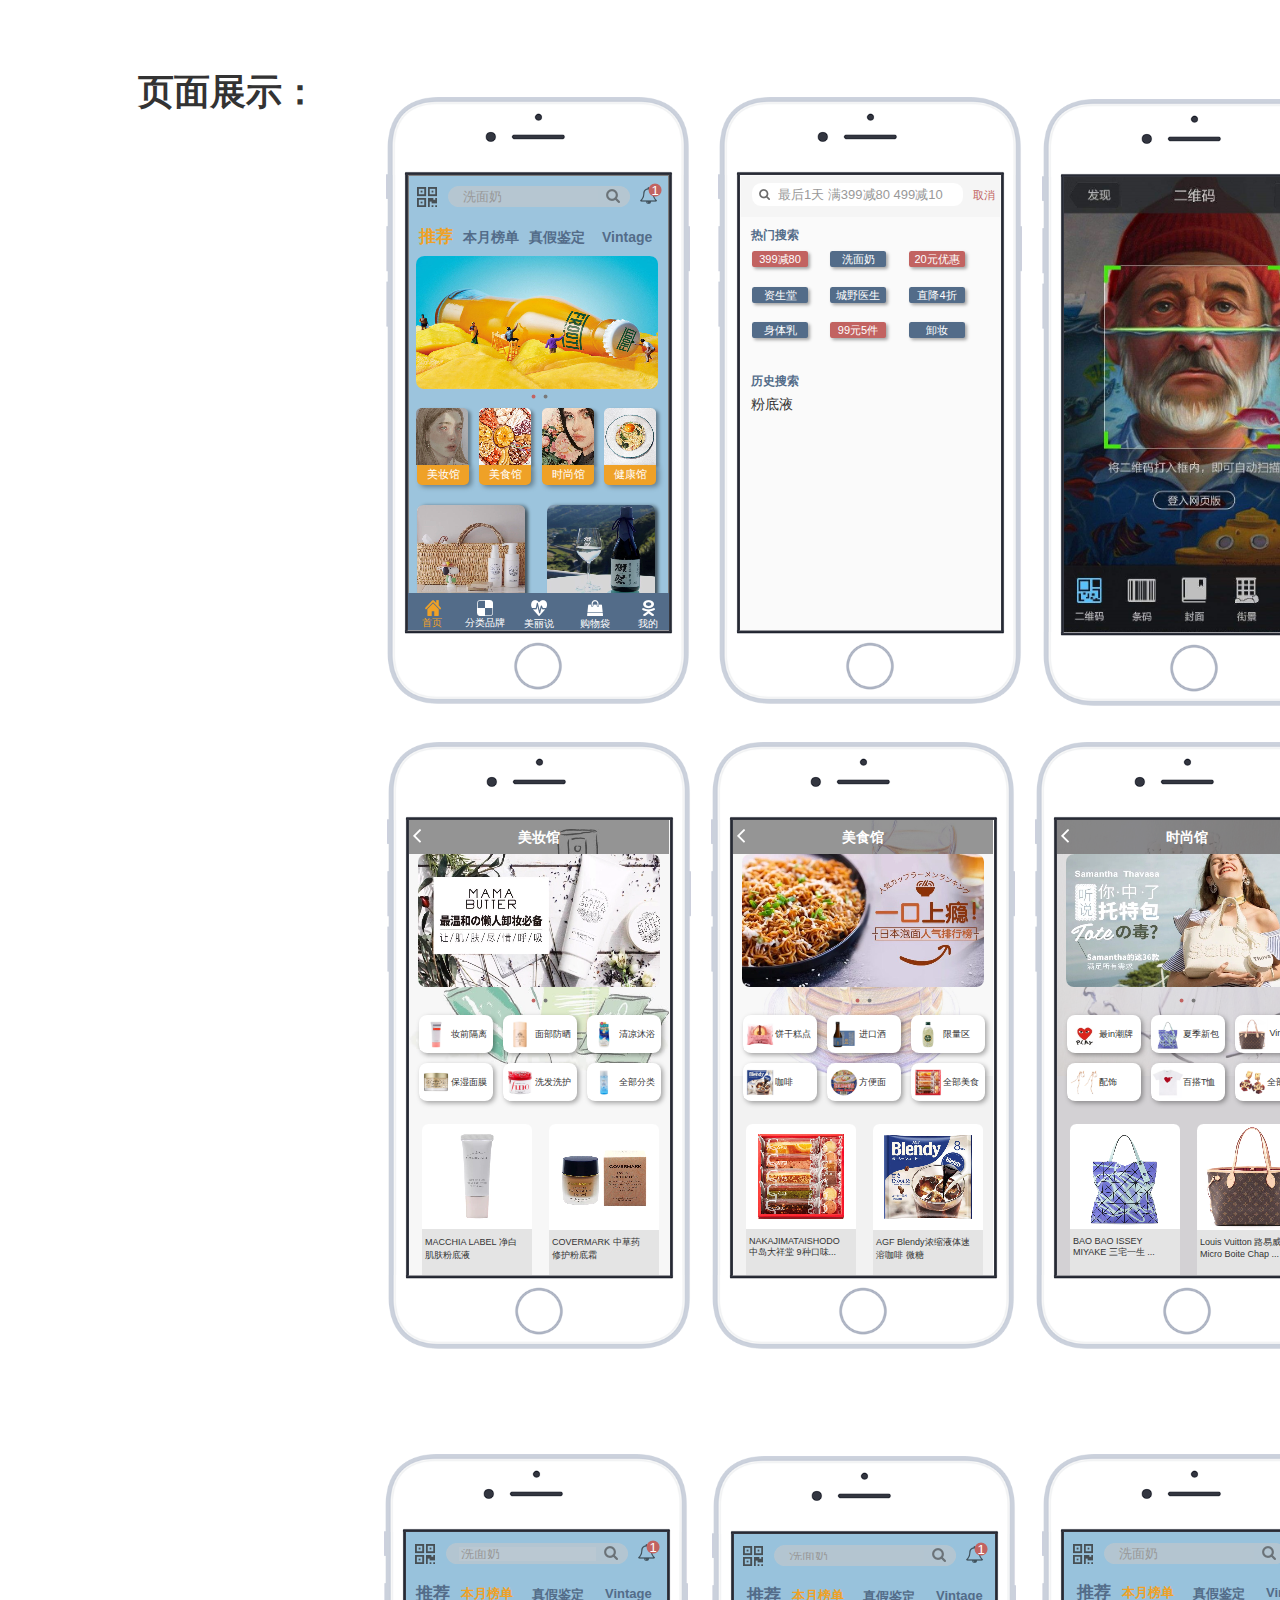
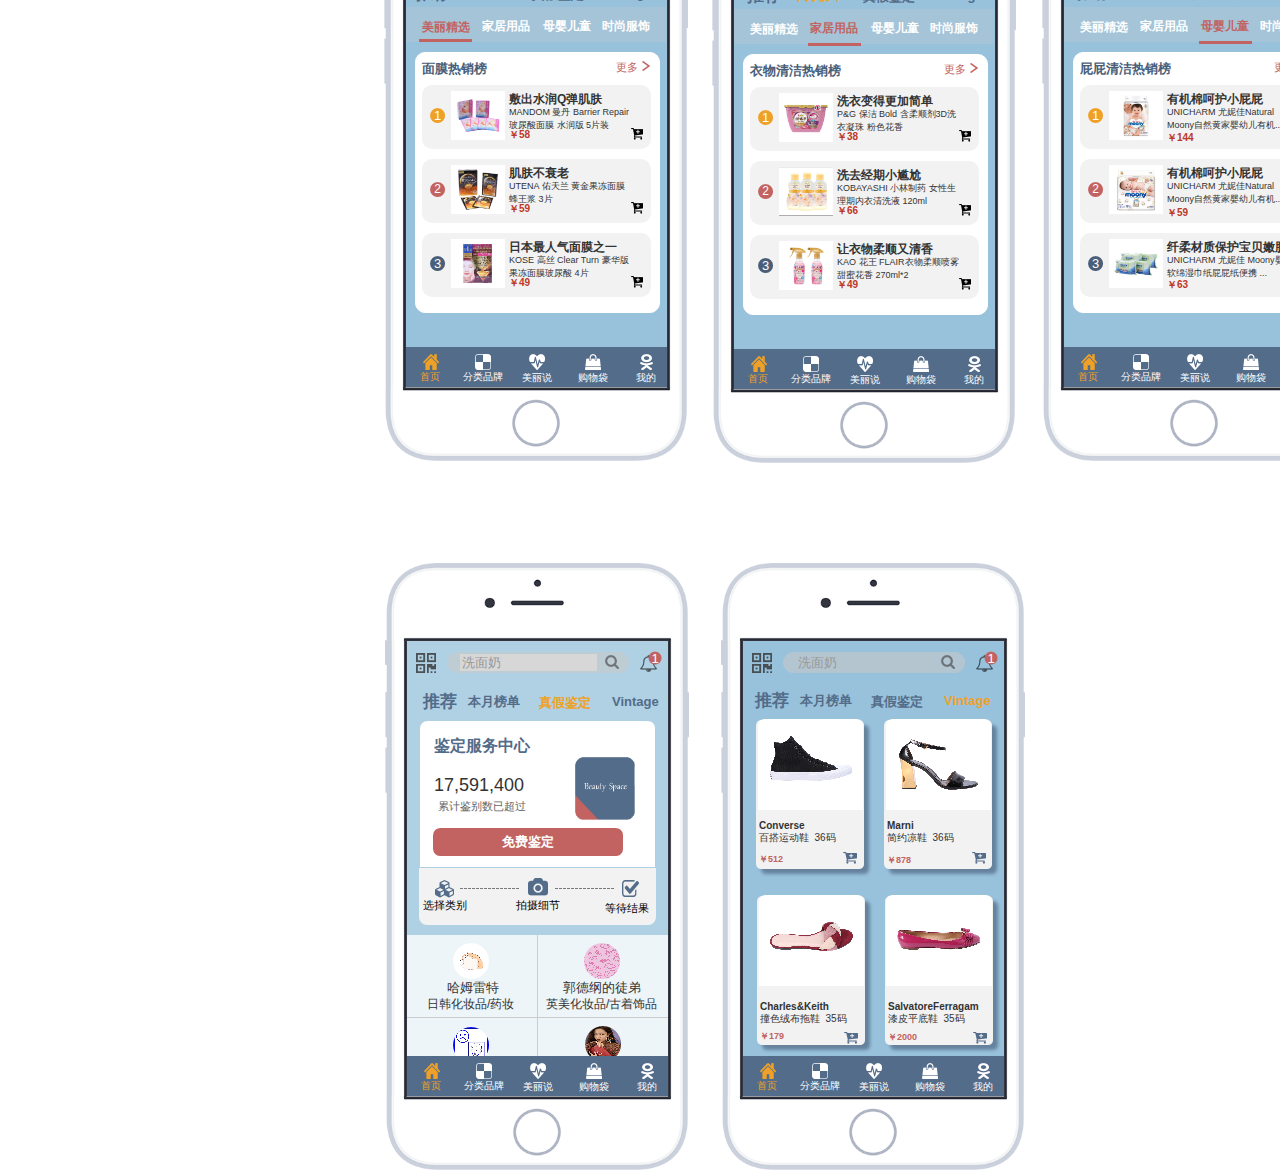
<file: 首页.html>
﻿<!DOCTYPE html>
<html>
  <head>
    <title>首页</title>
    <meta http-equiv="X-UA-Compatible" content="IE=edge"/>
    <meta http-equiv="content-type" content="text/html; charset=utf-8"/>
    <meta name="apple-mobile-web-app-capable" content="yes"/>
    <link href="resources/css/jquery-ui-themes.css" type="text/css" rel="stylesheet"/>
    <link href="resources/css/axure_rp_page.css" type="text/css" rel="stylesheet"/>
    <link href="data/styles.css" type="text/css" rel="stylesheet"/>
    <link href="files/首页/styles.css" type="text/css" rel="stylesheet"/>
    <script src="resources/scripts/jquery-1.7.1.min.js"></script>
    <script src="resources/scripts/jquery-ui-1.8.10.custom.min.js"></script>
    <script src="resources/scripts/prototypePre.js"></script>
    <script src="data/document.js"></script>
    <script src="resources/scripts/prototypePost.js"></script>
    <script src="files/首页/data.js"></script>
    <script type="text/javascript">
      $axure.utils.getTransparentGifPath = function() { return 'resources/images/transparent.gif'; };
      $axure.utils.getOtherPath = function() { return 'resources/Other.html'; };
      $axure.utils.getReloadPath = function() { return 'resources/reload.html'; };
    </script>
  </head>
  <body>
    <div id="base" class="">

      <!-- Unnamed (矩形) -->
      <div id="u2814" class="ax_default box_2">
        <div id="u2814_div" class=""></div>
      </div>

      <!-- Unnamed (矩形) -->
      <div id="u2815" class="ax_default box_2">
        <div id="u2815_div" class=""></div>
      </div>

      <!-- Unnamed (矩形) -->
      <div id="u2816" class="ax_default box_2">
        <div id="u2816_div" class=""></div>
      </div>

      <!-- Unnamed (矩形) -->
      <div id="u2817" class="ax_default box_2">
        <div id="u2817_div" class=""></div>
      </div>

      <!-- Unnamed (矩形) -->
      <div id="u2818" class="ax_default box_2">
        <div id="u2818_div" class=""></div>
      </div>

      <!-- Unnamed (矩形) -->
      <div id="u2819" class="ax_default box_1">
        <div id="u2819_div" class=""></div>
      </div>

      <!-- Unnamed (矩形) -->
      <div id="u2820" class="ax_default box_2">
        <div id="u2820_div" class=""></div>
      </div>

      <!-- Unnamed (形状) -->
      <div id="u2821" class="ax_default icon">
        <img id="u2821_img" class="img " src="images/app总交互/u14.png"/>
      </div>

      <!-- Unnamed (图片) -->
      <div id="u2822" class="ax_default image">
        <img id="u2822_img" class="img " src="images/app总交互/u15.png"/>
      </div>

      <!-- Unnamed (矩形) -->
      <div id="u2823" class="ax_default box_1">
        <img id="u2823_img" class="img " src="images/app总交互/u16.png"/>
      </div>

      <!-- Unnamed (形状) -->
      <div id="u2824" class="ax_default icon">
        <img id="u2824_img" class="img " src="images/app总交互/u17.png"/>
      </div>

      <!-- Unnamed (形状) -->
      <div id="u2825" class="ax_default icon">
        <img id="u2825_img" class="img " src="images/app总交互/u18.png"/>
      </div>

      <!-- Unnamed (椭圆形) -->
      <div id="u2826" class="ax_default ellipse">
        <img id="u2826_img" class="img " src="images/app总交互/u19.png"/>
        <div id="u2826_text" class="text ">
          <p><span>1</span></p>
        </div>
      </div>

      <!-- Unnamed (组合) -->
      <div id="u2827" class="ax_default" data-left="408" data-top="505" data-width="261" data-height="151">

        <!-- Unnamed (组合) -->
        <div id="u2828" class="ax_default" data-left="416" data-top="505" data-width="240" data-height="151">

          <!-- Unnamed (组合) -->
          <div id="u2829" class="ax_default" data-left="416" data-top="505" data-width="110" data-height="151">

            <!-- Unnamed (矩形) -->
            <div id="u2830" class="ax_default box_1">
              <img id="u2830_img" class="img " src="images/app总交互/u23.png"/>
            </div>

            <!-- Unnamed (图片) -->
            <div id="u2831" class="ax_default image">
              <img id="u2831_img" class="img " src="images/app总交互/u24.png"/>
            </div>

            <!-- Unnamed (矩形) -->
            <div id="u2832" class="ax_default label">
              <img id="u2832_img" class="img " src="images/app总交互/u25.png"/>
              <div id="u2832_text" class="text ">
                <p><span>平价希思黎全能水乳</span></p>
              </div>
            </div>

            <!-- Unnamed (矩形) -->
            <div id="u2833" class="ax_default label">
              <img id="u2833_img" class="img " src="images/app总交互/u26.png"/>
              <div id="u2833_text" class="text ">
                <p><span>￥264</span></p>
              </div>
            </div>

            <!-- Unnamed (形状) -->
            <div id="u2834" class="ax_default icon">
              <img id="u2834_img" class="img " src="images/app总交互/u27.png"/>
            </div>
          </div>

          <!-- Unnamed (组合) -->
          <div id="u2835" class="ax_default" data-left="546" data-top="505" data-width="110" data-height="151">

            <!-- Unnamed (矩形) -->
            <div id="u2836" class="ax_default box_1">
              <img id="u2836_img" class="img " src="images/app总交互/u23.png"/>
            </div>

            <!-- Unnamed (图片) -->
            <div id="u2837" class="ax_default image">
              <img id="u2837_img" class="img " src="images/app总交互/u30.png"/>
            </div>

            <!-- Unnamed (矩形) -->
            <div id="u2838" class="ax_default label">
              <img id="u2838_img" class="img " src="images/app总交互/u25.png"/>
              <div id="u2838_text" class="text ">
                <p><span>濑祭酒 - “清酒界的拉菲”</span></p>
              </div>
            </div>

            <!-- Unnamed (矩形) -->
            <div id="u2839" class="ax_default label">
              <img id="u2839_img" class="img " src="images/app总交互/u26.png"/>
              <div id="u2839_text" class="text ">
                <p><span>￥179</span></p>
              </div>
            </div>

            <!-- Unnamed (形状) -->
            <div id="u2840" class="ax_default icon">
              <img id="u2840_img" class="img " src="images/app总交互/u27.png"/>
            </div>
          </div>
        </div>

        <!-- Unnamed (组合) -->
        <div id="u2841" class="ax_default" data-left="408" data-top="593" data-width="261" data-height="41">

          <!-- Unnamed (矩形) -->
          <div id="u2842" class="ax_default box_2">
            <div id="u2842_div" class=""></div>
          </div>

          <!-- Unnamed (形状) -->
          <div id="u2843" class="ax_default icon">
            <img id="u2843_img" class="img " src="images/app总交互/u36.png"/>
          </div>

          <!-- Unnamed (文本框) -->
          <div id="u2844" class="ax_default text_field">
            <input id="u2844_input" type="text" value="首页"/>
          </div>

          <!-- Unnamed (文本框) -->
          <div id="u2845" class="ax_default text_field">
            <input id="u2845_input" type="text" value="购物袋"/>
          </div>

          <!-- Unnamed (文本框) -->
          <div id="u2846" class="ax_default text_field">
            <input id="u2846_input" type="text" value="我的"/>
          </div>

          <!-- Unnamed (文本框) -->
          <div id="u2847" class="ax_default text_field">
            <input id="u2847_input" type="text" value="美丽说"/>
          </div>

          <!-- Unnamed (形状) -->
          <div id="u2848" class="ax_default icon">
            <img id="u2848_img" class="img " src="images/app总交互/u41.png"/>
          </div>

          <!-- Unnamed (形状) -->
          <div id="u2849" class="ax_default icon">
            <img id="u2849_img" class="img " src="images/app总交互/u42.png"/>
          </div>

          <!-- Unnamed (形状) -->
          <div id="u2850" class="ax_default icon">
            <img id="u2850_img" class="img " src="images/app总交互/u43.png"/>
          </div>

          <!-- Unnamed (文本框) -->
          <div id="u2851" class="ax_default text_field">
            <input id="u2851_input" type="text" value="分类品牌"/>
          </div>

          <!-- Unnamed (形状) -->
          <div id="u2852" class="ax_default icon">
            <img id="u2852_img" class="img " src="images/app总交互/u45.png"/>
          </div>
        </div>
      </div>

      <!-- Unnamed (组合) -->
      <div id="u2853" class="ax_default" data-left="416" data-top="408" data-width="240" data-height="77">

        <!-- Unnamed (组合) -->
        <div id="u2854" class="ax_default" data-left="416" data-top="408" data-width="53" data-height="77">

          <!-- Unnamed (组合) -->
          <div id="u2855" class="ax_default" data-left="416" data-top="408" data-width="52" data-height="57">

            <!-- Unnamed (图片) -->
            <div id="u2856" class="ax_default image">
              <img id="u2856_img" class="img " src="images/app总交互/u49.png"/>
            </div>
          </div>

          <!-- Unnamed (矩形) -->
          <div id="u2857" class="ax_default box_2">
            <div id="u2857_div" class=""></div>
            <div id="u2857_text" class="text ">
              <p><span>美妆馆</span></p>
            </div>
          </div>
        </div>

        <!-- Unnamed (组合) -->
        <div id="u2858" class="ax_default" data-left="479" data-top="408" data-width="52" data-height="77">

          <!-- Unnamed (组合) -->
          <div id="u2859" class="ax_default" data-left="479" data-top="408" data-width="52" data-height="57">

            <!-- Unnamed (图片) -->
            <div id="u2860" class="ax_default image">
              <img id="u2860_img" class="img " src="images/app总交互/u53.png"/>
            </div>
          </div>

          <!-- Unnamed (矩形) -->
          <div id="u2861" class="ax_default box_2">
            <div id="u2861_div" class=""></div>
            <div id="u2861_text" class="text ">
              <p><span>美食馆</span></p>
            </div>
          </div>
        </div>

        <!-- Unnamed (组合) -->
        <div id="u2862" class="ax_default" data-left="542" data-top="408" data-width="52" data-height="77">

          <!-- Unnamed (组合) -->
          <div id="u2863" class="ax_default" data-left="542" data-top="408" data-width="52" data-height="57">

            <!-- Unnamed (图片) -->
            <div id="u2864" class="ax_default image">
              <img id="u2864_img" class="img " src="images/app总交互/u57.png"/>
            </div>
          </div>

          <!-- Unnamed (矩形) -->
          <div id="u2865" class="ax_default box_2">
            <div id="u2865_div" class=""></div>
            <div id="u2865_text" class="text ">
              <p><span>时尚馆</span></p>
            </div>
          </div>
        </div>

        <!-- Unnamed (组合) -->
        <div id="u2866" class="ax_default" data-left="604" data-top="408" data-width="52" data-height="77">

          <!-- Unnamed (组合) -->
          <div id="u2867" class="ax_default" data-left="604" data-top="408" data-width="52" data-height="57">

            <!-- Unnamed (图片) -->
            <div id="u2868" class="ax_default image">
              <img id="u2868_img" class="img " src="images/app总交互/u61.png"/>
            </div>
          </div>

          <!-- Unnamed (矩形) -->
          <div id="u2869" class="ax_default box_2">
            <div id="u2869_div" class=""></div>
            <div id="u2869_text" class="text ">
              <p><span>健康馆</span></p>
            </div>
          </div>
        </div>
      </div>

      <!-- Unnamed (矩形) -->
      <div id="u2870" class="ax_default label">
        <div id="u2870_div" class=""></div>
        <div id="u2870_text" class="text ">
          <p><span>推荐</span></p>
        </div>
      </div>

      <!-- Unnamed (矩形) -->
      <div id="u2871" class="ax_default label">
        <div id="u2871_div" class=""></div>
        <div id="u2871_text" class="text ">
          <p><span>本月榜单</span></p>
        </div>
      </div>

      <!-- Unnamed (矩形) -->
      <div id="u2872" class="ax_default label">
        <div id="u2872_div" class=""></div>
        <div id="u2872_text" class="text ">
          <p><span>真假鉴定</span></p>
        </div>
      </div>

      <!-- Unnamed (矩形) -->
      <div id="u2873" class="ax_default label">
        <div id="u2873_div" class=""></div>
        <div id="u2873_text" class="text ">
          <p><span>Vintage</span></p>
        </div>
      </div>

      <!-- Unnamed (组合) -->
      <div id="u2874" class="ax_default" data-left="386" data-top="97" data-width="304" data-height="607">

        <!-- Unnamed (图片) -->
        <div id="u2875" class="ax_default image">
          <img id="u2875_img" class="img " src="images/app总交互/u2.png"/>
        </div>

        <!-- Unnamed (图片) -->
        <div id="u2876" class="ax_default image">
          <img id="u2876_img" class="img " src="images/app总交互/u3.png"/>
        </div>

        <!-- Unnamed (图片) -->
        <div id="u2877" class="ax_default image">
          <img id="u2877_img" class="img " src="images/app总交互/u4.png"/>
        </div>

        <!-- Unnamed (图片) -->
        <div id="u2878" class="ax_default image">
          <img id="u2878_img" class="img " src="images/app总交互/u5.png"/>
        </div>
      </div>

      <!-- Unnamed (组合) -->
      <div id="u2879" class="ax_default" data-left="718" data-top="97" data-width="304" data-height="607">

        <!-- Unnamed (图片) -->
        <div id="u2880" class="ax_default image">
          <img id="u2880_img" class="img " src="images/app总交互/u2.png"/>
        </div>

        <!-- Unnamed (图片) -->
        <div id="u2881" class="ax_default image">
          <img id="u2881_img" class="img " src="images/app总交互/u3.png"/>
        </div>

        <!-- Unnamed (图片) -->
        <div id="u2882" class="ax_default image">
          <img id="u2882_img" class="img " src="images/app总交互/u4.png"/>
        </div>

        <!-- Unnamed (图片) -->
        <div id="u2883" class="ax_default image">
          <img id="u2883_img" class="img " src="images/app总交互/u5.png"/>
        </div>
      </div>

      <!-- Unnamed (矩形) -->
      <div id="u2884" class="ax_default box_2">
        <div id="u2884_div" class=""></div>
      </div>

      <!-- Unnamed (矩形) -->
      <div id="u2885" class="ax_default box_1">
        <img id="u2885_img" class="img " src="images/app总交互/u98.png"/>
      </div>

      <!-- Unnamed (矩形) -->
      <div id="u2886" class="ax_default box_1">
        <img id="u2886_img" class="img " src="images/app总交互/u99.png"/>
      </div>

      <!-- Unnamed (形状) -->
      <div id="u2887" class="ax_default icon">
        <img id="u2887_img" class="img " src="images/app总交互/u100.png"/>
      </div>

      <!-- Unnamed (文本框) -->
      <div id="u2888" class="ax_default text_field">
        <input id="u2888_input" type="text" value=""/>
      </div>

      <!-- Unnamed (矩形) -->
      <div id="u2889" class="ax_default label">
        <div id="u2889_div" class=""></div>
        <div id="u2889_text" class="text ">
          <p><span>取消</span></p>
        </div>
      </div>

      <!-- Unnamed (矩形) -->
      <div id="u2890" class="ax_default label">
        <div id="u2890_div" class=""></div>
        <div id="u2890_text" class="text ">
          <p><span>热门搜索</span></p>
        </div>
      </div>

      <!-- Unnamed (组合) -->
      <div id="u2891" class="ax_default" data-left="751" data-top="250" data-width="215" data-height="89">

        <!-- Unnamed (矩形) -->
        <div id="u2892" class="ax_default box_1">
          <img id="u2892_img" class="img " src="images/app总交互/u105.png"/>
          <div id="u2892_text" class="text ">
            <p><span>399减80</span></p>
          </div>
        </div>

        <!-- Unnamed (矩形) -->
        <div id="u2893" class="ax_default box_1">
          <img id="u2893_img" class="img " src="images/app总交互/u106.png"/>
          <div id="u2893_text" class="text ">
            <p><span>洗面奶</span></p>
          </div>
        </div>

        <!-- Unnamed (矩形) -->
        <div id="u2894" class="ax_default box_1">
          <img id="u2894_img" class="img " src="images/app总交互/u105.png"/>
          <div id="u2894_text" class="text ">
            <p><span>20元优惠</span></p>
          </div>
        </div>

        <!-- Unnamed (矩形) -->
        <div id="u2895" class="ax_default box_1">
          <img id="u2895_img" class="img " src="images/app总交互/u106.png"/>
          <div id="u2895_text" class="text ">
            <p><span>资生堂</span></p>
          </div>
        </div>

        <!-- Unnamed (矩形) -->
        <div id="u2896" class="ax_default box_1">
          <img id="u2896_img" class="img " src="images/app总交互/u106.png"/>
          <div id="u2896_text" class="text ">
            <p><span>城野医生</span></p>
          </div>
        </div>

        <!-- Unnamed (矩形) -->
        <div id="u2897" class="ax_default box_1">
          <img id="u2897_img" class="img " src="images/app总交互/u106.png"/>
          <div id="u2897_text" class="text ">
            <p><span>直降4折</span></p>
          </div>
        </div>

        <!-- Unnamed (矩形) -->
        <div id="u2898" class="ax_default box_1">
          <img id="u2898_img" class="img " src="images/app总交互/u106.png"/>
          <div id="u2898_text" class="text ">
            <p><span>身体乳</span></p>
          </div>
        </div>

        <!-- Unnamed (矩形) -->
        <div id="u2899" class="ax_default box_1">
          <img id="u2899_img" class="img " src="images/app总交互/u105.png"/>
          <div id="u2899_text" class="text ">
            <p><span>99元5件</span></p>
          </div>
        </div>

        <!-- Unnamed (矩形) -->
        <div id="u2900" class="ax_default box_1">
          <img id="u2900_img" class="img " src="images/app总交互/u106.png"/>
          <div id="u2900_text" class="text ">
            <p><span>卸妆</span></p>
          </div>
        </div>
      </div>

      <!-- Unnamed (矩形) -->
      <div id="u2901" class="ax_default label">
        <div id="u2901_div" class=""></div>
        <div id="u2901_text" class="text ">
          <p><span>历史搜索</span></p>
        </div>
      </div>

      <!-- Unnamed (矩形) -->
      <div id="u2902" class="ax_default label">
        <div id="u2902_div" class=""></div>
        <div id="u2902_text" class="text ">
          <p><span>粉底液</span></p>
        </div>
      </div>

      <!-- Unnamed (组合) -->
      <div id="u2903" class="ax_default" data-left="1042" data-top="99" data-width="304" data-height="607">

        <!-- Unnamed (图片) -->
        <div id="u2904" class="ax_default image">
          <img id="u2904_img" class="img " src="images/app总交互/u2.png"/>
        </div>

        <!-- Unnamed (图片) -->
        <div id="u2905" class="ax_default image">
          <img id="u2905_img" class="img " src="images/app总交互/u3.png"/>
        </div>

        <!-- Unnamed (图片) -->
        <div id="u2906" class="ax_default image">
          <img id="u2906_img" class="img " src="images/app总交互/u4.png"/>
        </div>

        <!-- Unnamed (图片) -->
        <div id="u2907" class="ax_default image">
          <img id="u2907_img" class="img " src="images/app总交互/u5.png"/>
        </div>
      </div>

      <!-- Unnamed (图片) -->
      <div id="u2908" class="ax_default image">
        <img id="u2908_img" class="img " src="images/app总交互/u124.jpg"/>
      </div>

      <!-- Unnamed (组合) -->
      <div id="u2909" class="ax_default" data-left="1366" data-top="97" data-width="304" data-height="607">

        <!-- Unnamed (图片) -->
        <div id="u2910" class="ax_default image">
          <img id="u2910_img" class="img " src="images/app总交互/u2.png"/>
        </div>

        <!-- Unnamed (图片) -->
        <div id="u2911" class="ax_default image">
          <img id="u2911_img" class="img " src="images/app总交互/u3.png"/>
        </div>

        <!-- Unnamed (图片) -->
        <div id="u2912" class="ax_default image">
          <img id="u2912_img" class="img " src="images/app总交互/u4.png"/>
        </div>

        <!-- Unnamed (图片) -->
        <div id="u2913" class="ax_default image">
          <img id="u2913_img" class="img " src="images/app总交互/u5.png"/>
        </div>
      </div>

      <!-- Unnamed (矩形) -->
      <div id="u2914" class="ax_default box_2">
        <div id="u2914_div" class=""></div>
      </div>

      <!-- Unnamed (形状) -->
      <div id="u2915" class="ax_default icon">
        <img id="u2915_img" class="img " src="images/app总交互/u133.png"/>
      </div>

      <!-- Unnamed (矩形) -->
      <div id="u2916" class="ax_default label">
        <div id="u2916_div" class=""></div>
        <div id="u2916_text" class="text ">
          <p><span>消息中心</span></p>
        </div>
      </div>

      <!-- Unnamed (矩形) -->
      <div id="u2917" class="ax_default label">
        <div id="u2917_div" class=""></div>
      </div>

      <!-- Unnamed (形状) -->
      <div id="u2918" class="ax_default icon">
        <img id="u2918_img" class="img " src="images/app总交互/u136.png"/>
      </div>

      <!-- Unnamed (形状) -->
      <div id="u2919" class="ax_default icon">
        <img id="u2919_img" class="img " src="images/app总交互/u137.png"/>
      </div>

      <!-- Unnamed (形状) -->
      <div id="u2920" class="ax_default icon">
        <img id="u2920_img" class="img " src="images/app总交互/u138.png"/>
      </div>

      <!-- Unnamed (形状) -->
      <div id="u2921" class="ax_default icon">
        <img id="u2921_img" class="img " src="images/app总交互/u139.png"/>
      </div>

      <!-- Unnamed (形状) -->
      <div id="u2922" class="ax_default icon">
        <img id="u2922_img" class="img " src="images/app总交互/u140.png"/>
      </div>

      <!-- Unnamed (水平线) -->
      <div id="u2923" class="ax_default line">
        <img id="u2923_img" class="img " src="images/app总交互/u141.png"/>
      </div>

      <!-- Unnamed (文本框) -->
      <div id="u2924" class="ax_default text_field">
        <input id="u2924_input" type="text" value="物流信息"/>
      </div>

      <!-- Unnamed (矩形) -->
      <div id="u2925" class="ax_default label">
        <div id="u2925_div" class=""></div>
        <div id="u2925_text" class="text ">
          <p><span>&nbsp;【GLICO 格力高 CHEEZA53%切........</span></p>
        </div>
      </div>

      <!-- Unnamed (水平线) -->
      <div id="u2926" class="ax_default line">
        <img id="u2926_img" class="img " src="images/app总交互/u141.png"/>
      </div>

      <!-- Unnamed (文本框) -->
      <div id="u2927" class="ax_default text_field">
        <input id="u2927_input" type="text" value="服务通知"/>
      </div>

      <!-- Unnamed (矩形) -->
      <div id="u2928" class="ax_default label">
        <div id="u2928_div" class=""></div>
        <div id="u2928_text" class="text ">
          <p><span>&nbsp; 您有2张总价值45.00元超值优惠券.......</span></p>
        </div>
      </div>

      <!-- Unnamed (水平线) -->
      <div id="u2929" class="ax_default line">
        <img id="u2929_img" class="img " src="images/app总交互/u141.png"/>
      </div>

      <!-- Unnamed (文本框) -->
      <div id="u2930" class="ax_default text_field">
        <input id="u2930_input" type="text" value="美丽说"/>
      </div>

      <!-- Unnamed (矩形) -->
      <div id="u2931" class="ax_default label">
        <div id="u2931_div" class=""></div>
        <div id="u2931_text" class="text ">
          <p><span>&nbsp; 您的美丽说收到1条评论，快去回复吧 ~ </span></p>
        </div>
      </div>

      <!-- Unnamed (水平线) -->
      <div id="u2932" class="ax_default line">
        <img id="u2932_img" class="img " src="images/app总交互/u141.png"/>
      </div>

      <!-- Unnamed (文本框) -->
      <div id="u2933" class="ax_default text_field">
        <input id="u2933_input" type="text" value="系统消息"/>
      </div>

      <!-- Unnamed (矩形) -->
      <div id="u2934" class="ax_default label">
        <div id="u2934_div" class=""></div>
        <div id="u2934_text" class="text ">
          <p><span>&nbsp; 您邀请地好友139****9255已下单成......</span></p>
        </div>
      </div>

      <!-- Unnamed (水平线) -->
      <div id="u2935" class="ax_default line">
        <img id="u2935_img" class="img " src="images/app总交互/u141.png"/>
      </div>

      <!-- Unnamed (文本框) -->
      <div id="u2936" class="ax_default text_field">
        <input id="u2936_input" type="text" value="客服消息"/>
      </div>

      <!-- Unnamed (矩形) -->
      <div id="u2937" class="ax_default label">
        <div id="u2937_div" class=""></div>
        <div id="u2937_text" class="text ">
          <p><span>&nbsp; 暂无消息 </span></p>
        </div>
      </div>

      <!-- Unnamed (椭圆形) -->
      <div id="u2938" class="ax_default ellipse">
        <img id="u2938_img" class="img " src="images/app总交互/u19.png"/>
        <div id="u2938_text" class="text ">
          <p><span>1</span></p>
        </div>
      </div>

      <!-- Unnamed (矩形) -->
      <div id="u2939" class="ax_default box_2">
        <div id="u2939_div" class=""></div>
      </div>

      <!-- Unnamed (图片) -->
      <div id="u2940" class="ax_default image">
        <img id="u2940_img" class="img " src="images/app总交互/u160.jpg"/>
      </div>

      <!-- Unnamed (组合) -->
      <div id="u2941" class="ax_default" data-left="421" data-top="1124" data-width="239" data-height="173">

        <!-- Unnamed (组合) -->
        <div id="u2942" class="ax_default" data-left="421" data-top="1124" data-width="112" data-height="173">

          <!-- Unnamed (矩形) -->
          <div id="u2943" class="ax_default box_1">
            <img id="u2943_img" class="img " src="images/app总交互/u163.png"/>
          </div>

          <!-- Unnamed (图片) -->
          <div id="u2944" class="ax_default image">
            <img id="u2944_img" class="img " src="images/app总交互/u164.png"/>
          </div>

          <!-- Unnamed (矩形) -->
          <div id="u2945" class="ax_default label">
            <div id="u2945_div" class=""></div>
            <div id="u2945_text" class="text ">
              <p><span>MACCHIA LABEL 净白肌肤粉底液</span></p>
            </div>
          </div>

          <!-- Unnamed (矩形) -->
          <div id="u2946" class="ax_default label">
            <div id="u2946_div" class=""></div>
            <div id="u2946_text" class="text ">
              <p><span>￥142</span></p>
            </div>
          </div>

          <!-- Unnamed (形状) -->
          <div id="u2947" class="ax_default icon">
            <img id="u2947_img" class="img " src="images/app总交互/u167.png"/>
          </div>
        </div>

        <!-- Unnamed (组合) -->
        <div id="u2948" class="ax_default" data-left="548" data-top="1124" data-width="112" data-height="173">

          <!-- Unnamed (矩形) -->
          <div id="u2949" class="ax_default box_1">
            <img id="u2949_img" class="img " src="images/app总交互/u169.png"/>
          </div>

          <!-- Unnamed (图片) -->
          <div id="u2950" class="ax_default image">
            <img id="u2950_img" class="img " src="images/app总交互/u170.png"/>
          </div>

          <!-- Unnamed (矩形) -->
          <div id="u2951" class="ax_default label">
            <div id="u2951_div" class=""></div>
            <div id="u2951_text" class="text ">
              <p><span>COVERMARK 中草药修护粉底霜</span></p>
            </div>
          </div>

          <!-- Unnamed (矩形) -->
          <div id="u2952" class="ax_default label">
            <div id="u2952_div" class=""></div>
            <div id="u2952_text" class="text ">
              <p><span>￥432</span></p>
            </div>
          </div>

          <!-- Unnamed (形状) -->
          <div id="u2953" class="ax_default icon">
            <img id="u2953_img" class="img " src="images/app总交互/u167.png"/>
          </div>
        </div>
      </div>

      <!-- Unnamed (组合) -->
      <div id="u2954" class="ax_default" data-left="387" data-top="742" data-width="304" data-height="607">

        <!-- Unnamed (图片) -->
        <div id="u2955" class="ax_default image">
          <img id="u2955_img" class="img " src="images/app总交互/u2.png"/>
        </div>

        <!-- Unnamed (图片) -->
        <div id="u2956" class="ax_default image">
          <img id="u2956_img" class="img " src="images/app总交互/u3.png"/>
        </div>

        <!-- Unnamed (图片) -->
        <div id="u2957" class="ax_default image">
          <img id="u2957_img" class="img " src="images/app总交互/u4.png"/>
        </div>

        <!-- Unnamed (图片) -->
        <div id="u2958" class="ax_default image">
          <img id="u2958_img" class="img " src="images/app总交互/u5.png"/>
        </div>
      </div>

      <!-- Unnamed (矩形) -->
      <div id="u2959" class="ax_default box_2">
        <div id="u2959_div" class=""></div>
      </div>

      <!-- Unnamed (矩形) -->
      <div id="u2960" class="ax_default label">
        <div id="u2960_div" class=""></div>
        <div id="u2960_text" class="text ">
          <p><span>美妆馆</span></p>
        </div>
      </div>

      <!-- Unnamed (形状) -->
      <div id="u2961" class="ax_default icon">
        <img id="u2961_img" class="img " src="images/app总交互/u133.png"/>
      </div>

      <!-- Unnamed (图片) -->
      <div id="u2962" class="ax_default image">
        <img id="u2962_img" class="img " src="images/app总交互/u182.png"/>
      </div>

      <!-- Unnamed (组合) -->
      <div id="u2963" class="ax_default" data-left="531" data-top="998" data-width="17" data-height="5">

        <!-- Unnamed (椭圆形) -->
        <div id="u2964" class="ax_default ellipse">
          <img id="u2964_img" class="img " src="images/app总交互/u73.png"/>
        </div>

        <!-- Unnamed (椭圆形) -->
        <div id="u2965" class="ax_default ellipse">
          <img id="u2965_img" class="img " src="images/app总交互/u74.png"/>
        </div>
      </div>

      <!-- Unnamed (组合) -->
      <div id="u2966" class="ax_default" data-left="531" data-top="394" data-width="17" data-height="5">

        <!-- Unnamed (椭圆形) -->
        <div id="u2967" class="ax_default ellipse">
          <img id="u2967_img" class="img " src="images/app总交互/u73.png"/>
        </div>

        <!-- Unnamed (椭圆形) -->
        <div id="u2968" class="ax_default ellipse">
          <img id="u2968_img" class="img " src="images/app总交互/u74.png"/>
        </div>
      </div>

      <!-- Unnamed (矩形) -->
      <div id="u2969" class="ax_default box_2">
        <div id="u2969_div" class=""></div>
      </div>

      <!-- Unnamed (图片) -->
      <div id="u2970" class="ax_default image">
        <img id="u2970_img" class="img " src="images/app总交互/u187.jpg"/>
      </div>

      <!-- Unnamed (矩形) -->
      <div id="u2971" class="ax_default label">
        <div id="u2971_div" class=""></div>
        <div id="u2971_text" class="text ">
          <p><span>妆前隔离</span></p>
        </div>
      </div>

      <!-- Unnamed (矩形) -->
      <div id="u2972" class="ax_default box_2">
        <div id="u2972_div" class=""></div>
      </div>

      <!-- Unnamed (图片) -->
      <div id="u2973" class="ax_default image">
        <img id="u2973_img" class="img " src="images/app总交互/u190.jpg"/>
      </div>

      <!-- Unnamed (矩形) -->
      <div id="u2974" class="ax_default label">
        <div id="u2974_div" class=""></div>
        <div id="u2974_text" class="text ">
          <p><span>面部防晒</span></p>
        </div>
      </div>

      <!-- Unnamed (矩形) -->
      <div id="u2975" class="ax_default box_2">
        <div id="u2975_div" class=""></div>
      </div>

      <!-- Unnamed (图片) -->
      <div id="u2976" class="ax_default image">
        <img id="u2976_img" class="img " src="images/app总交互/u193.jpg"/>
      </div>

      <!-- Unnamed (矩形) -->
      <div id="u2977" class="ax_default label">
        <div id="u2977_div" class=""></div>
        <div id="u2977_text" class="text ">
          <p><span>清凉沐浴</span></p>
        </div>
      </div>

      <!-- Unnamed (矩形) -->
      <div id="u2978" class="ax_default box_2">
        <div id="u2978_div" class=""></div>
      </div>

      <!-- Unnamed (图片) -->
      <div id="u2979" class="ax_default image">
        <img id="u2979_img" class="img " src="images/app总交互/u196.jpg"/>
      </div>

      <!-- Unnamed (矩形) -->
      <div id="u2980" class="ax_default label">
        <div id="u2980_div" class=""></div>
        <div id="u2980_text" class="text ">
          <p><span>保湿面膜</span></p>
        </div>
      </div>

      <!-- Unnamed (矩形) -->
      <div id="u2981" class="ax_default box_2">
        <div id="u2981_div" class=""></div>
      </div>

      <!-- Unnamed (图片) -->
      <div id="u2982" class="ax_default image">
        <img id="u2982_img" class="img " src="images/app总交互/u199.jpg"/>
      </div>

      <!-- Unnamed (矩形) -->
      <div id="u2983" class="ax_default label">
        <div id="u2983_div" class=""></div>
        <div id="u2983_text" class="text ">
          <p><span>洗发洗护</span></p>
        </div>
      </div>

      <!-- Unnamed (矩形) -->
      <div id="u2984" class="ax_default box_2">
        <div id="u2984_div" class=""></div>
      </div>

      <!-- Unnamed (图片) -->
      <div id="u2985" class="ax_default image">
        <img id="u2985_img" class="img " src="images/app总交互/u202.jpg"/>
      </div>

      <!-- Unnamed (矩形) -->
      <div id="u2986" class="ax_default label">
        <div id="u2986_div" class=""></div>
        <div id="u2986_text" class="text ">
          <p><span>全部分类</span></p>
        </div>
      </div>

      <!-- Unnamed (矩形) -->
      <div id="u2987" class="ax_default box_2">
        <div id="u2987_div" class=""></div>
      </div>

      <!-- Unnamed (图片) -->
      <div id="u2988" class="ax_default image">
        <img id="u2988_img" class="img " src="images/app总交互/u207.jpg"/>
      </div>

      <!-- Unnamed (组合) -->
      <div id="u2989" class="ax_default" data-left="745" data-top="1124" data-width="239" data-height="173">

        <!-- Unnamed (组合) -->
        <div id="u2990" class="ax_default" data-left="745" data-top="1124" data-width="112" data-height="173">

          <!-- Unnamed (矩形) -->
          <div id="u2991" class="ax_default box_1">
            <img id="u2991_img" class="img " src="images/app总交互/u163.png"/>
          </div>

          <!-- Unnamed (图片) -->
          <div id="u2992" class="ax_default image">
            <img id="u2992_img" class="img " src="images/app总交互/u211.png"/>
          </div>

          <!-- Unnamed (矩形) -->
          <div id="u2993" class="ax_default label">
            <div id="u2993_div" class=""></div>
            <div id="u2993_text" class="text ">
              <p><span>NAKAJIMATAISHODO 中岛大祥堂 9种口味...</span></p>
            </div>
          </div>

          <!-- Unnamed (矩形) -->
          <div id="u2994" class="ax_default label">
            <div id="u2994_div" class=""></div>
            <div id="u2994_text" class="text ">
              <p><span>￥142</span></p>
            </div>
          </div>

          <!-- Unnamed (形状) -->
          <div id="u2995" class="ax_default icon">
            <img id="u2995_img" class="img " src="images/app总交互/u167.png"/>
          </div>
        </div>

        <!-- Unnamed (组合) -->
        <div id="u2996" class="ax_default" data-left="872" data-top="1124" data-width="112" data-height="173">

          <!-- Unnamed (矩形) -->
          <div id="u2997" class="ax_default box_1">
            <img id="u2997_img" class="img " src="images/app总交互/u169.png"/>
          </div>

          <!-- Unnamed (图片) -->
          <div id="u2998" class="ax_default image">
            <img id="u2998_img" class="img " src="images/app总交互/u217.png"/>
          </div>

          <!-- Unnamed (矩形) -->
          <div id="u2999" class="ax_default label">
            <div id="u2999_div" class=""></div>
            <div id="u2999_text" class="text ">
              <p><span>AGF Blendy浓缩液体速溶咖啡 微糖</span></p>
            </div>
          </div>

          <!-- Unnamed (矩形) -->
          <div id="u3000" class="ax_default label">
            <div id="u3000_div" class=""></div>
            <div id="u3000_text" class="text ">
              <p><span>￥21</span></p>
            </div>
          </div>

          <!-- Unnamed (形状) -->
          <div id="u3001" class="ax_default icon">
            <img id="u3001_img" class="img " src="images/app总交互/u167.png"/>
          </div>
        </div>
      </div>

      <!-- Unnamed (组合) -->
      <div id="u3002" class="ax_default" data-left="711" data-top="742" data-width="304" data-height="607">

        <!-- Unnamed (图片) -->
        <div id="u3003" class="ax_default image">
          <img id="u3003_img" class="img " src="images/app总交互/u2.png"/>
        </div>

        <!-- Unnamed (图片) -->
        <div id="u3004" class="ax_default image">
          <img id="u3004_img" class="img " src="images/app总交互/u3.png"/>
        </div>

        <!-- Unnamed (图片) -->
        <div id="u3005" class="ax_default image">
          <img id="u3005_img" class="img " src="images/app总交互/u4.png"/>
        </div>

        <!-- Unnamed (图片) -->
        <div id="u3006" class="ax_default image">
          <img id="u3006_img" class="img " src="images/app总交互/u5.png"/>
        </div>
      </div>

      <!-- Unnamed (矩形) -->
      <div id="u3007" class="ax_default box_2">
        <div id="u3007_div" class=""></div>
      </div>

      <!-- Unnamed (矩形) -->
      <div id="u3008" class="ax_default label">
        <div id="u3008_div" class=""></div>
        <div id="u3008_text" class="text ">
          <p><span>美食馆</span></p>
        </div>
      </div>

      <!-- Unnamed (形状) -->
      <div id="u3009" class="ax_default icon">
        <img id="u3009_img" class="img " src="images/app总交互/u133.png"/>
      </div>

      <!-- Unnamed (图片) -->
      <div id="u3010" class="ax_default image">
        <img id="u3010_img" class="img " src="images/app总交互/u229.png"/>
      </div>

      <!-- Unnamed (组合) -->
      <div id="u3011" class="ax_default" data-left="855" data-top="998" data-width="17" data-height="5">

        <!-- Unnamed (椭圆形) -->
        <div id="u3012" class="ax_default ellipse">
          <img id="u3012_img" class="img " src="images/app总交互/u73.png"/>
        </div>

        <!-- Unnamed (椭圆形) -->
        <div id="u3013" class="ax_default ellipse">
          <img id="u3013_img" class="img " src="images/app总交互/u74.png"/>
        </div>
      </div>

      <!-- Unnamed (矩形) -->
      <div id="u3014" class="ax_default box_2">
        <div id="u3014_div" class=""></div>
      </div>

      <!-- Unnamed (图片) -->
      <div id="u3015" class="ax_default image">
        <img id="u3015_img" class="img " src="images/app总交互/u234.jpg"/>
      </div>

      <!-- Unnamed (矩形) -->
      <div id="u3016" class="ax_default label">
        <div id="u3016_div" class=""></div>
        <div id="u3016_text" class="text ">
          <p><span>饼干糕点</span></p>
        </div>
      </div>

      <!-- Unnamed (矩形) -->
      <div id="u3017" class="ax_default box_2">
        <div id="u3017_div" class=""></div>
      </div>

      <!-- Unnamed (图片) -->
      <div id="u3018" class="ax_default image">
        <img id="u3018_img" class="img " src="images/app总交互/u237.jpg"/>
      </div>

      <!-- Unnamed (矩形) -->
      <div id="u3019" class="ax_default label">
        <div id="u3019_div" class=""></div>
        <div id="u3019_text" class="text ">
          <p><span>进口酒</span></p>
        </div>
      </div>

      <!-- Unnamed (矩形) -->
      <div id="u3020" class="ax_default box_2">
        <div id="u3020_div" class=""></div>
      </div>

      <!-- Unnamed (图片) -->
      <div id="u3021" class="ax_default image">
        <img id="u3021_img" class="img " src="images/app总交互/u240.jpg"/>
      </div>

      <!-- Unnamed (矩形) -->
      <div id="u3022" class="ax_default label">
        <div id="u3022_div" class=""></div>
        <div id="u3022_text" class="text ">
          <p><span>限量区</span></p>
        </div>
      </div>

      <!-- Unnamed (矩形) -->
      <div id="u3023" class="ax_default box_2">
        <div id="u3023_div" class=""></div>
      </div>

      <!-- Unnamed (图片) -->
      <div id="u3024" class="ax_default image">
        <img id="u3024_img" class="img " src="images/app总交互/u243.jpg"/>
      </div>

      <!-- Unnamed (矩形) -->
      <div id="u3025" class="ax_default label">
        <div id="u3025_div" class=""></div>
        <div id="u3025_text" class="text ">
          <p><span>咖啡</span></p>
        </div>
      </div>

      <!-- Unnamed (矩形) -->
      <div id="u3026" class="ax_default box_2">
        <div id="u3026_div" class=""></div>
      </div>

      <!-- Unnamed (图片) -->
      <div id="u3027" class="ax_default image">
        <img id="u3027_img" class="img " src="images/app总交互/u246.jpg"/>
      </div>

      <!-- Unnamed (矩形) -->
      <div id="u3028" class="ax_default label">
        <div id="u3028_div" class=""></div>
        <div id="u3028_text" class="text ">
          <p><span>方便面</span></p>
        </div>
      </div>

      <!-- Unnamed (矩形) -->
      <div id="u3029" class="ax_default box_2">
        <div id="u3029_div" class=""></div>
      </div>

      <!-- Unnamed (图片) -->
      <div id="u3030" class="ax_default image">
        <img id="u3030_img" class="img " src="images/app总交互/u249.jpg"/>
      </div>

      <!-- Unnamed (矩形) -->
      <div id="u3031" class="ax_default label">
        <div id="u3031_div" class=""></div>
        <div id="u3031_text" class="text ">
          <p><span>全部美食</span></p>
        </div>
      </div>

      <!-- Unnamed (矩形) -->
      <div id="u3032" class="ax_default box_2">
        <div id="u3032_div" class=""></div>
      </div>

      <!-- Unnamed (图片) -->
      <div id="u3033" class="ax_default image">
        <img id="u3033_img" class="img " src="images/app总交互/u254.jpg"/>
      </div>

      <!-- Unnamed (组合) -->
      <div id="u3034" class="ax_default" data-left="1069" data-top="1124" data-width="239" data-height="173">

        <!-- Unnamed (组合) -->
        <div id="u3035" class="ax_default" data-left="1069" data-top="1124" data-width="112" data-height="173">

          <!-- Unnamed (矩形) -->
          <div id="u3036" class="ax_default box_1">
            <img id="u3036_img" class="img " src="images/app总交互/u163.png"/>
          </div>

          <!-- Unnamed (图片) -->
          <div id="u3037" class="ax_default image">
            <img id="u3037_img" class="img " src="images/app总交互/u258.png"/>
          </div>

          <!-- Unnamed (矩形) -->
          <div id="u3038" class="ax_default label">
            <div id="u3038_div" class=""></div>
            <div id="u3038_text" class="text ">
              <p><span>BAO BAO ISSEY MIYAKE 三宅一生 ...</span></p>
            </div>
          </div>

          <!-- Unnamed (矩形) -->
          <div id="u3039" class="ax_default label">
            <div id="u3039_div" class=""></div>
            <div id="u3039_text" class="text ">
              <p><span>￥3488.79</span></p>
            </div>
          </div>

          <!-- Unnamed (形状) -->
          <div id="u3040" class="ax_default icon">
            <img id="u3040_img" class="img " src="images/app总交互/u167.png"/>
          </div>
        </div>

        <!-- Unnamed (组合) -->
        <div id="u3041" class="ax_default" data-left="1196" data-top="1124" data-width="112" data-height="173">

          <!-- Unnamed (矩形) -->
          <div id="u3042" class="ax_default box_1">
            <img id="u3042_img" class="img " src="images/app总交互/u169.png"/>
          </div>

          <!-- Unnamed (图片) -->
          <div id="u3043" class="ax_default image">
            <img id="u3043_img" class="img " src="images/app总交互/u264.png"/>
          </div>

          <!-- Unnamed (矩形) -->
          <div id="u3044" class="ax_default label">
            <div id="u3044_div" class=""></div>
            <div id="u3044_text" class="text ">
              <p><span>Louis Vuitton 路易威登 Micro Boite Chap ...</span></p>
            </div>
          </div>

          <!-- Unnamed (矩形) -->
          <div id="u3045" class="ax_default label">
            <div id="u3045_div" class=""></div>
            <div id="u3045_text" class="text ">
              <p><span>￥8997</span></p>
            </div>
          </div>

          <!-- Unnamed (形状) -->
          <div id="u3046" class="ax_default icon">
            <img id="u3046_img" class="img " src="images/app总交互/u167.png"/>
          </div>
        </div>
      </div>

      <!-- Unnamed (组合) -->
      <div id="u3047" class="ax_default" data-left="1035" data-top="742" data-width="304" data-height="607">

        <!-- Unnamed (图片) -->
        <div id="u3048" class="ax_default image">
          <img id="u3048_img" class="img " src="images/app总交互/u2.png"/>
        </div>

        <!-- Unnamed (图片) -->
        <div id="u3049" class="ax_default image">
          <img id="u3049_img" class="img " src="images/app总交互/u3.png"/>
        </div>

        <!-- Unnamed (图片) -->
        <div id="u3050" class="ax_default image">
          <img id="u3050_img" class="img " src="images/app总交互/u4.png"/>
        </div>

        <!-- Unnamed (图片) -->
        <div id="u3051" class="ax_default image">
          <img id="u3051_img" class="img " src="images/app总交互/u5.png"/>
        </div>
      </div>

      <!-- Unnamed (矩形) -->
      <div id="u3052" class="ax_default box_2">
        <div id="u3052_div" class=""></div>
      </div>

      <!-- Unnamed (矩形) -->
      <div id="u3053" class="ax_default label">
        <div id="u3053_div" class=""></div>
        <div id="u3053_text" class="text ">
          <p><span>时尚馆</span></p>
        </div>
      </div>

      <!-- Unnamed (形状) -->
      <div id="u3054" class="ax_default icon">
        <img id="u3054_img" class="img " src="images/app总交互/u133.png"/>
      </div>

      <!-- Unnamed (图片) -->
      <div id="u3055" class="ax_default image">
        <img id="u3055_img" class="img " src="images/app总交互/u276.png"/>
      </div>

      <!-- Unnamed (组合) -->
      <div id="u3056" class="ax_default" data-left="1179" data-top="998" data-width="17" data-height="5">

        <!-- Unnamed (椭圆形) -->
        <div id="u3057" class="ax_default ellipse">
          <img id="u3057_img" class="img " src="images/app总交互/u73.png"/>
        </div>

        <!-- Unnamed (椭圆形) -->
        <div id="u3058" class="ax_default ellipse">
          <img id="u3058_img" class="img " src="images/app总交互/u74.png"/>
        </div>
      </div>

      <!-- Unnamed (矩形) -->
      <div id="u3059" class="ax_default box_2">
        <div id="u3059_div" class=""></div>
      </div>

      <!-- Unnamed (图片) -->
      <div id="u3060" class="ax_default image">
        <img id="u3060_img" class="img " src="images/app总交互/u281.jpg"/>
      </div>

      <!-- Unnamed (矩形) -->
      <div id="u3061" class="ax_default label">
        <div id="u3061_div" class=""></div>
        <div id="u3061_text" class="text ">
          <p><span>最in潮牌</span></p>
        </div>
      </div>

      <!-- Unnamed (矩形) -->
      <div id="u3062" class="ax_default box_2">
        <div id="u3062_div" class=""></div>
      </div>

      <!-- Unnamed (图片) -->
      <div id="u3063" class="ax_default image">
        <img id="u3063_img" class="img " src="images/app总交互/u284.jpg"/>
      </div>

      <!-- Unnamed (矩形) -->
      <div id="u3064" class="ax_default label">
        <div id="u3064_div" class=""></div>
        <div id="u3064_text" class="text ">
          <p><span>夏季新包</span></p>
        </div>
      </div>

      <!-- Unnamed (矩形) -->
      <div id="u3065" class="ax_default box_2">
        <div id="u3065_div" class=""></div>
      </div>

      <!-- Unnamed (图片) -->
      <div id="u3066" class="ax_default image">
        <img id="u3066_img" class="img " src="images/app总交互/u287.jpg"/>
      </div>

      <!-- Unnamed (矩形) -->
      <div id="u3067" class="ax_default label">
        <div id="u3067_div" class=""></div>
        <div id="u3067_text" class="text ">
          <p><span>&nbsp;Vintage</span></p>
        </div>
      </div>

      <!-- Unnamed (矩形) -->
      <div id="u3068" class="ax_default box_2">
        <div id="u3068_div" class=""></div>
      </div>

      <!-- Unnamed (图片) -->
      <div id="u3069" class="ax_default image">
        <img id="u3069_img" class="img " src="images/app总交互/u290.jpg"/>
      </div>

      <!-- Unnamed (矩形) -->
      <div id="u3070" class="ax_default label">
        <div id="u3070_div" class=""></div>
        <div id="u3070_text" class="text ">
          <p><span>配饰</span></p>
        </div>
      </div>

      <!-- Unnamed (矩形) -->
      <div id="u3071" class="ax_default box_2">
        <div id="u3071_div" class=""></div>
      </div>

      <!-- Unnamed (图片) -->
      <div id="u3072" class="ax_default image">
        <img id="u3072_img" class="img " src="images/app总交互/u293.jpg"/>
      </div>

      <!-- Unnamed (矩形) -->
      <div id="u3073" class="ax_default label">
        <div id="u3073_div" class=""></div>
        <div id="u3073_text" class="text ">
          <p><span>百搭T恤</span></p>
        </div>
      </div>

      <!-- Unnamed (矩形) -->
      <div id="u3074" class="ax_default box_2">
        <div id="u3074_div" class=""></div>
      </div>

      <!-- Unnamed (图片) -->
      <div id="u3075" class="ax_default image">
        <img id="u3075_img" class="img " src="images/app总交互/u296.jpg"/>
      </div>

      <!-- Unnamed (矩形) -->
      <div id="u3076" class="ax_default label">
        <div id="u3076_div" class=""></div>
        <div id="u3076_text" class="text ">
          <p><span>全部分类</span></p>
        </div>
      </div>

      <!-- Unnamed (文本框) -->
      <div id="u3077" class="ax_default text_field">
        <input id="u3077_input" type="text" value=""/>
      </div>

      <!-- Unnamed (矩形) -->
      <div id="u3078" class="ax_default box_2">
        <div id="u3078_div" class=""></div>
      </div>

      <!-- Unnamed (组合) -->
      <div id="u3079" class="ax_default" data-left="1371" data-top="818" data-width="260" data-height="479">

        <!-- Unnamed (组合) -->
        <div id="u3080" class="ax_default" data-left="1371" data-top="818" data-width="260" data-height="479">

          <!-- Unnamed (图片) -->
          <div id="u3081" class="ax_default image">
            <img id="u3081_img" class="img " src="images/app总交互/u303.jpg"/>
          </div>

          <!-- Unnamed (矩形) -->
          <div id="u3082" class="ax_default box_1">
            <img id="u3082_img" class="img " src="images/app总交互/u163.png"/>
          </div>

          <!-- Unnamed (图片) -->
          <div id="u3083" class="ax_default image">
            <img id="u3083_img" class="img " src="images/app总交互/u305.png"/>
          </div>

          <!-- Unnamed (矩形) -->
          <div id="u3084" class="ax_default label">
            <div id="u3084_div" class=""></div>
            <div id="u3084_text" class="text ">
              <p><span>ASAHI 朝日 2019新版4种口味代餐奶昔</span></p>
            </div>
          </div>

          <!-- Unnamed (矩形) -->
          <div id="u3085" class="ax_default label">
            <div id="u3085_div" class=""></div>
            <div id="u3085_text" class="text ">
              <p><span>￥222</span></p>
            </div>
          </div>

          <!-- Unnamed (形状) -->
          <div id="u3086" class="ax_default icon">
            <img id="u3086_img" class="img " src="images/app总交互/u167.png"/>
          </div>
        </div>

        <!-- Unnamed (组合) -->
        <div id="u3087" class="ax_default" data-left="1510" data-top="1124" data-width="112" data-height="173">

          <!-- Unnamed (矩形) -->
          <div id="u3088" class="ax_default box_1">
            <img id="u3088_img" class="img " src="images/app总交互/u169.png"/>
          </div>

          <!-- Unnamed (图片) -->
          <div id="u3089" class="ax_default image">
            <img id="u3089_img" class="img " src="images/app总交互/u311.png"/>
          </div>

          <!-- Unnamed (矩形) -->
          <div id="u3090" class="ax_default label">
            <div id="u3090_div" class=""></div>
            <div id="u3090_text" class="text ">
              <p><span>PienAge 水润日抛美瞳 101GIRLY</span></p>
            </div>
          </div>

          <!-- Unnamed (矩形) -->
          <div id="u3091" class="ax_default label">
            <div id="u3091_div" class=""></div>
            <div id="u3091_text" class="text ">
              <p><span>￥155</span></p>
            </div>
          </div>

          <!-- Unnamed (形状) -->
          <div id="u3092" class="ax_default icon">
            <img id="u3092_img" class="img " src="images/app总交互/u167.png"/>
          </div>
        </div>
      </div>

      <!-- Unnamed (组合) -->
      <div id="u3093" class="ax_default" data-left="1349" data-top="742" data-width="304" data-height="607">

        <!-- Unnamed (图片) -->
        <div id="u3094" class="ax_default image">
          <img id="u3094_img" class="img " src="images/app总交互/u2.png"/>
        </div>

        <!-- Unnamed (图片) -->
        <div id="u3095" class="ax_default image">
          <img id="u3095_img" class="img " src="images/app总交互/u3.png"/>
        </div>

        <!-- Unnamed (图片) -->
        <div id="u3096" class="ax_default image">
          <img id="u3096_img" class="img " src="images/app总交互/u4.png"/>
        </div>

        <!-- Unnamed (图片) -->
        <div id="u3097" class="ax_default image">
          <img id="u3097_img" class="img " src="images/app总交互/u5.png"/>
        </div>
      </div>

      <!-- Unnamed (矩形) -->
      <div id="u3098" class="ax_default box_2">
        <div id="u3098_div" class=""></div>
      </div>

      <!-- Unnamed (矩形) -->
      <div id="u3099" class="ax_default label">
        <div id="u3099_div" class=""></div>
        <div id="u3099_text" class="text ">
          <p><span>健康馆</span></p>
        </div>
      </div>

      <!-- Unnamed (形状) -->
      <div id="u3100" class="ax_default icon">
        <img id="u3100_img" class="img " src="images/app总交互/u133.png"/>
      </div>

      <!-- Unnamed (图片) -->
      <div id="u3101" class="ax_default image">
        <img id="u3101_img" class="img " src="images/app总交互/u323.png"/>
      </div>

      <!-- Unnamed (组合) -->
      <div id="u3102" class="ax_default" data-left="1493" data-top="998" data-width="17" data-height="5">

        <!-- Unnamed (椭圆形) -->
        <div id="u3103" class="ax_default ellipse">
          <img id="u3103_img" class="img " src="images/app总交互/u73.png"/>
        </div>

        <!-- Unnamed (椭圆形) -->
        <div id="u3104" class="ax_default ellipse">
          <img id="u3104_img" class="img " src="images/app总交互/u74.png"/>
        </div>
      </div>

      <!-- Unnamed (矩形) -->
      <div id="u3105" class="ax_default box_2">
        <div id="u3105_div" class=""></div>
      </div>

      <!-- Unnamed (图片) -->
      <div id="u3106" class="ax_default image">
        <img id="u3106_img" class="img " src="images/app总交互/u328.jpg"/>
      </div>

      <!-- Unnamed (矩形) -->
      <div id="u3107" class="ax_default label">
        <div id="u3107_div" class=""></div>
        <div id="u3107_text" class="text ">
          <p><span>美容养颜</span></p>
        </div>
      </div>

      <!-- Unnamed (矩形) -->
      <div id="u3108" class="ax_default box_2">
        <div id="u3108_div" class=""></div>
      </div>

      <!-- Unnamed (图片) -->
      <div id="u3109" class="ax_default image">
        <img id="u3109_img" class="img " src="images/app总交互/u331.jpg"/>
      </div>

      <!-- Unnamed (矩形) -->
      <div id="u3110" class="ax_default label">
        <div id="u3110_div" class=""></div>
        <div id="u3110_text" class="text ">
          <p><span>酵素塑身</span></p>
        </div>
      </div>

      <!-- Unnamed (矩形) -->
      <div id="u3111" class="ax_default box_2">
        <div id="u3111_div" class=""></div>
      </div>

      <!-- Unnamed (图片) -->
      <div id="u3112" class="ax_default image">
        <img id="u3112_img" class="img " src="images/app总交互/u334.jpg"/>
      </div>

      <!-- Unnamed (图片) -->
      <div id="u3113" class="ax_default image">
        <img id="u3113_img" class="img " src="images/app总交互/u335.jpg"/>
      </div>

      <!-- Unnamed (矩形) -->
      <div id="u3114" class="ax_default label">
        <div id="u3114_div" class=""></div>
        <div id="u3114_text" class="text ">
          <p><span>维生素</span></p>
        </div>
      </div>

      <!-- Unnamed (矩形) -->
      <div id="u3115" class="ax_default box_2">
        <div id="u3115_div" class=""></div>
      </div>

      <!-- Unnamed (矩形) -->
      <div id="u3116" class="ax_default label">
        <div id="u3116_div" class=""></div>
        <div id="u3116_text" class="text ">
          <p><span>美瞳</span></p>
        </div>
      </div>

      <!-- Unnamed (矩形) -->
      <div id="u3117" class="ax_default box_2">
        <div id="u3117_div" class=""></div>
      </div>

      <!-- Unnamed (图片) -->
      <div id="u3118" class="ax_default image">
        <img id="u3118_img" class="img " src="images/app总交互/u340.jpg"/>
      </div>

      <!-- Unnamed (矩形) -->
      <div id="u3119" class="ax_default label">
        <div id="u3119_div" class=""></div>
        <div id="u3119_text" class="text ">
          <p><span>眼药水</span></p>
        </div>
      </div>

      <!-- Unnamed (矩形) -->
      <div id="u3120" class="ax_default box_2">
        <div id="u3120_div" class=""></div>
      </div>

      <!-- Unnamed (图片) -->
      <div id="u3121" class="ax_default image">
        <img id="u3121_img" class="img " src="images/app总交互/u343.jpg"/>
      </div>

      <!-- Unnamed (矩形) -->
      <div id="u3122" class="ax_default label">
        <div id="u3122_div" class=""></div>
        <div id="u3122_text" class="text ">
          <p><span>全部分类</span></p>
        </div>
      </div>

      <!-- Unnamed (矩形) -->
      <div id="u3123" class="ax_default box_1">
        <img id="u3123_img" class="img " src="images/app总交互/u16.png"/>
      </div>

      <!-- Unnamed (形状) -->
      <div id="u3124" class="ax_default icon">
        <img id="u3124_img" class="img " src="images/app总交互/u17.png"/>
      </div>

      <!-- Unnamed (形状) -->
      <div id="u3125" class="ax_default icon">
        <img id="u3125_img" class="img " src="images/app总交互/u18.png"/>
      </div>

      <!-- Unnamed (组合) -->
      <div id="u3126" class="ax_default" data-left="638" data-top="1539" data-width="22" data-height="22">

        <!-- Unnamed (形状) -->
        <div id="u3127" class="ax_default icon">
          <img id="u3127_img" class="img " src="images/app总交互/u14.png"/>
        </div>

        <!-- Unnamed (椭圆形) -->
        <div id="u3128" class="ax_default ellipse">
          <img id="u3128_img" class="img " src="images/app总交互/u19.png"/>
          <div id="u3128_text" class="text ">
            <p><span>1</span></p>
          </div>
        </div>
      </div>

      <!-- Unnamed (组合) -->
      <div id="u3129" class="ax_default" data-left="416" data-top="1582" data-width="239" data-height="20">

        <!-- Unnamed (矩形) -->
        <div id="u3130" class="ax_default label">
          <div id="u3130_div" class=""></div>
          <div id="u3130_text" class="text ">
            <p><span>推荐</span></p>
          </div>
        </div>

        <!-- Unnamed (矩形) -->
        <div id="u3131" class="ax_default label">
          <div id="u3131_div" class=""></div>
          <div id="u3131_text" class="text ">
            <p><span>本月榜单</span></p>
          </div>
        </div>

        <!-- Unnamed (矩形) -->
        <div id="u3132" class="ax_default label">
          <div id="u3132_div" class=""></div>
          <div id="u3132_text" class="text ">
            <p><span>真假鉴定</span></p>
          </div>
        </div>

        <!-- Unnamed (矩形) -->
        <div id="u3133" class="ax_default label">
          <div id="u3133_div" class=""></div>
          <div id="u3133_text" class="text ">
            <p><span>Vintage</span></p>
          </div>
        </div>
      </div>

      <!-- Unnamed (组合) -->
      <div id="u3134" class="ax_default" data-left="384" data-top="1454" data-width="304" data-height="607">

        <!-- Unnamed (图片) -->
        <div id="u3135" class="ax_default image">
          <img id="u3135_img" class="img " src="images/app总交互/u2.png"/>
        </div>

        <!-- Unnamed (图片) -->
        <div id="u3136" class="ax_default image">
          <img id="u3136_img" class="img " src="images/app总交互/u3.png"/>
        </div>

        <!-- Unnamed (图片) -->
        <div id="u3137" class="ax_default image">
          <img id="u3137_img" class="img " src="images/app总交互/u4.png"/>
        </div>

        <!-- Unnamed (图片) -->
        <div id="u3138" class="ax_default image">
          <img id="u3138_img" class="img " src="images/app总交互/u5.png"/>
        </div>
      </div>

      <!-- Unnamed (文本框) -->
      <div id="u3139" class="ax_default text_field">
        <input id="u3139_input" type="text" value=""/>
      </div>

      <!-- Unnamed (组合) -->
      <div id="u3140" class="ax_default" data-left="406" data-top="1947" data-width="261" data-height="41">

        <!-- Unnamed (矩形) -->
        <div id="u3141" class="ax_default box_2">
          <div id="u3141_div" class=""></div>
        </div>

        <!-- Unnamed (形状) -->
        <div id="u3142" class="ax_default icon">
          <img id="u3142_img" class="img " src="images/app总交互/u36.png"/>
        </div>

        <!-- Unnamed (文本框) -->
        <div id="u3143" class="ax_default text_field">
          <input id="u3143_input" type="text" value="首页"/>
        </div>

        <!-- Unnamed (文本框) -->
        <div id="u3144" class="ax_default text_field">
          <input id="u3144_input" type="text" value="购物袋"/>
        </div>

        <!-- Unnamed (文本框) -->
        <div id="u3145" class="ax_default text_field">
          <input id="u3145_input" type="text" value="我的"/>
        </div>

        <!-- Unnamed (文本框) -->
        <div id="u3146" class="ax_default text_field">
          <input id="u3146_input" type="text" value="美丽说"/>
        </div>

        <!-- Unnamed (形状) -->
        <div id="u3147" class="ax_default icon">
          <img id="u3147_img" class="img " src="images/app总交互/u41.png"/>
        </div>

        <!-- Unnamed (形状) -->
        <div id="u3148" class="ax_default icon">
          <img id="u3148_img" class="img " src="images/app总交互/u42.png"/>
        </div>

        <!-- Unnamed (形状) -->
        <div id="u3149" class="ax_default icon">
          <img id="u3149_img" class="img " src="images/app总交互/u43.png"/>
        </div>

        <!-- Unnamed (文本框) -->
        <div id="u3150" class="ax_default text_field">
          <input id="u3150_input" type="text" value="分类品牌"/>
        </div>

        <!-- Unnamed (形状) -->
        <div id="u3151" class="ax_default icon">
          <img id="u3151_img" class="img " src="images/app总交互/u45.png"/>
        </div>
      </div>

      <!-- Unnamed (矩形) -->
      <div id="u3152" class="ax_default box_2">
        <div id="u3152_div" class=""></div>
      </div>

      <!-- Unnamed (组合) -->
      <div id="u3153" class="ax_default" data-left="422" data-top="1618" data-width="229" data-height="16">

        <!-- Unnamed (矩形) -->
        <div id="u3154" class="ax_default label">
          <div id="u3154_div" class=""></div>
          <div id="u3154_text" class="text ">
            <p><span>美丽精选</span></p>
          </div>
        </div>

        <!-- Unnamed (矩形) -->
        <div id="u3155" class="ax_default label">
          <div id="u3155_div" class=""></div>
          <div id="u3155_text" class="text ">
            <p><span>家居用品</span></p>
          </div>
        </div>

        <!-- Unnamed (矩形) -->
        <div id="u3156" class="ax_default label">
          <div id="u3156_div" class=""></div>
          <div id="u3156_text" class="text ">
            <p><span>母婴儿童</span></p>
          </div>
        </div>

        <!-- Unnamed (组合) -->
        <div id="u3157" class="ax_default" data-left="602" data-top="1618" data-width="49" data-height="15">

          <!-- Unnamed (矩形) -->
          <div id="u3158" class="ax_default label">
            <div id="u3158_div" class=""></div>
            <div id="u3158_text" class="text ">
              <p><span>时尚服饰</span></p>
            </div>
          </div>
        </div>
      </div>

      <!-- Unnamed (矩形) -->
      <div id="u3159" class="ax_default box_1">
        <div id="u3159_div" class=""></div>
      </div>

      <!-- Unnamed (矩形) -->
      <div id="u3160" class="ax_default label">
        <div id="u3160_div" class=""></div>
        <div id="u3160_text" class="text ">
          <p><span>面膜热销榜</span></p>
        </div>
      </div>

      <!-- Unnamed (组合) -->
      <div id="u3161" class="ax_default" data-left="422" data-top="1685" data-width="229" data-height="64">

        <!-- Unnamed (矩形) -->
        <div id="u3162" class="ax_default box_2">
          <div id="u3162_div" class=""></div>
        </div>

        <!-- Unnamed (图片) -->
        <div id="u3163" class="ax_default image">
          <img id="u3163_img" class="img " src="images/app总交互/u389.jpg"/>
        </div>

        <!-- Unnamed (矩形) -->
        <div id="u3164" class="ax_default label">
          <div id="u3164_div" class=""></div>
          <div id="u3164_text" class="text ">
            <p><span>敷出水润Q弹肌肤</span></p>
          </div>
        </div>

        <!-- Unnamed (矩形) -->
        <div id="u3165" class="ax_default label">
          <div id="u3165_div" class=""></div>
          <div id="u3165_text" class="text ">
            <p><span>MANDOM 曼丹 Barrier Repair 玻尿酸面膜 水润版 5片装</span></p>
          </div>
        </div>

        <!-- Unnamed (矩形) -->
        <div id="u3166" class="ax_default label">
          <div id="u3166_div" class=""></div>
          <div id="u3166_text" class="text ">
            <p><span>￥58</span></p>
          </div>
        </div>

        <!-- Unnamed (形状) -->
        <div id="u3167" class="ax_default icon">
          <img id="u3167_img" class="img " src="images/app总交互/u393.png"/>
        </div>

        <!-- Unnamed (椭圆形) -->
        <div id="u3168" class="ax_default ellipse">
          <img id="u3168_img" class="img " src="images/app总交互/u394.png"/>
          <div id="u3168_text" class="text ">
            <p><span>1</span></p>
          </div>
        </div>
      </div>

      <!-- Unnamed (矩形) -->
      <div id="u3169" class="ax_default label">
        <div id="u3169_div" class=""></div>
        <div id="u3169_text" class="text ">
          <p><span>更多</span></p>
        </div>
      </div>

      <!-- Unnamed (形状) -->
      <div id="u3170" class="ax_default icon">
        <img id="u3170_img" class="img " src="images/app总交互/u396.png"/>
      </div>

      <!-- Unnamed (组合) -->
      <div id="u3171" class="ax_default" data-left="422" data-top="1759" data-width="229" data-height="69">

        <!-- Unnamed (矩形) -->
        <div id="u3172" class="ax_default box_2">
          <div id="u3172_div" class=""></div>
        </div>

        <!-- Unnamed (图片) -->
        <div id="u3173" class="ax_default image">
          <img id="u3173_img" class="img " src="images/app总交互/u399.jpg"/>
        </div>

        <!-- Unnamed (矩形) -->
        <div id="u3174" class="ax_default label">
          <div id="u3174_div" class=""></div>
          <div id="u3174_text" class="text ">
            <p><span>肌肤不衰老</span></p>
          </div>
        </div>

        <!-- Unnamed (矩形) -->
        <div id="u3175" class="ax_default label">
          <div id="u3175_div" class=""></div>
          <div id="u3175_text" class="text ">
            <p><span>UTENA 佑天兰 黄金果冻面膜 蜂王浆 3片</span></p>
          </div>
        </div>

        <!-- Unnamed (矩形) -->
        <div id="u3176" class="ax_default label">
          <div id="u3176_div" class=""></div>
          <div id="u3176_text" class="text ">
            <p><span>￥59</span></p><p><span><br></span></p>
          </div>
        </div>

        <!-- Unnamed (形状) -->
        <div id="u3177" class="ax_default icon">
          <img id="u3177_img" class="img " src="images/app总交互/u393.png"/>
        </div>

        <!-- Unnamed (椭圆形) -->
        <div id="u3178" class="ax_default ellipse">
          <img id="u3178_img" class="img " src="images/app总交互/u404.png"/>
          <div id="u3178_text" class="text ">
            <p><span>2</span></p>
          </div>
        </div>
      </div>

      <!-- Unnamed (组合) -->
      <div id="u3179" class="ax_default" data-left="422" data-top="1833" data-width="229" data-height="69">

        <!-- Unnamed (矩形) -->
        <div id="u3180" class="ax_default box_2">
          <div id="u3180_div" class=""></div>
        </div>

        <!-- Unnamed (图片) -->
        <div id="u3181" class="ax_default image">
          <img id="u3181_img" class="img " src="images/app总交互/u407.jpg"/>
        </div>

        <!-- Unnamed (矩形) -->
        <div id="u3182" class="ax_default label">
          <div id="u3182_div" class=""></div>
          <div id="u3182_text" class="text ">
            <p><span>日本最人气面膜之一</span></p>
          </div>
        </div>

        <!-- Unnamed (矩形) -->
        <div id="u3183" class="ax_default label">
          <div id="u3183_div" class=""></div>
          <div id="u3183_text" class="text ">
            <p><span>KOSE 高丝 Clear Turn 豪华版果冻面膜玻尿酸 4片</span></p>
          </div>
        </div>

        <!-- Unnamed (矩形) -->
        <div id="u3184" class="ax_default label">
          <div id="u3184_div" class=""></div>
          <div id="u3184_text" class="text ">
            <p><span>￥49</span></p><p><span><br></span></p>
          </div>
        </div>

        <!-- Unnamed (形状) -->
        <div id="u3185" class="ax_default icon">
          <img id="u3185_img" class="img " src="images/app总交互/u393.png"/>
        </div>

        <!-- Unnamed (椭圆形) -->
        <div id="u3186" class="ax_default ellipse">
          <img id="u3186_img" class="img " src="images/app总交互/u412.png"/>
          <div id="u3186_text" class="text ">
            <p><span>3</span></p>
          </div>
        </div>
      </div>

      <!-- Unnamed (矩形) -->
      <div id="u3187" class="ax_default box_1">
        <img id="u3187_img" class="img " src="images/app总交互/u16.png"/>
      </div>

      <!-- Unnamed (形状) -->
      <div id="u3188" class="ax_default icon">
        <img id="u3188_img" class="img " src="images/app总交互/u17.png"/>
      </div>

      <!-- Unnamed (形状) -->
      <div id="u3189" class="ax_default icon">
        <img id="u3189_img" class="img " src="images/app总交互/u18.png"/>
      </div>

      <!-- Unnamed (组合) -->
      <div id="u3190" class="ax_default" data-left="721" data-top="2163" data-width="304" data-height="607">

        <!-- Unnamed (图片) -->
        <div id="u3191" class="ax_default image">
          <img id="u3191_img" class="img " src="images/app总交互/u2.png"/>
        </div>

        <!-- Unnamed (图片) -->
        <div id="u3192" class="ax_default image">
          <img id="u3192_img" class="img " src="images/app总交互/u3.png"/>
        </div>

        <!-- Unnamed (图片) -->
        <div id="u3193" class="ax_default image">
          <img id="u3193_img" class="img " src="images/app总交互/u4.png"/>
        </div>

        <!-- Unnamed (图片) -->
        <div id="u3194" class="ax_default image">
          <img id="u3194_img" class="img " src="images/app总交互/u5.png"/>
        </div>
      </div>

      <!-- Unnamed (文本框) -->
      <div id="u3195" class="ax_default text_field">
        <input id="u3195_input" type="text" value=""/>
      </div>

      <!-- Unnamed (组合) -->
      <div id="u3196" class="ax_default" data-left="743" data-top="2656" data-width="261" data-height="41">

        <!-- Unnamed (矩形) -->
        <div id="u3197" class="ax_default box_2">
          <div id="u3197_div" class=""></div>
        </div>

        <!-- Unnamed (形状) -->
        <div id="u3198" class="ax_default icon">
          <img id="u3198_img" class="img " src="images/app总交互/u36.png"/>
        </div>

        <!-- Unnamed (文本框) -->
        <div id="u3199" class="ax_default text_field">
          <input id="u3199_input" type="text" value="首页"/>
        </div>

        <!-- Unnamed (文本框) -->
        <div id="u3200" class="ax_default text_field">
          <input id="u3200_input" type="text" value="购物袋"/>
        </div>

        <!-- Unnamed (文本框) -->
        <div id="u3201" class="ax_default text_field">
          <input id="u3201_input" type="text" value="我的"/>
        </div>

        <!-- Unnamed (文本框) -->
        <div id="u3202" class="ax_default text_field">
          <input id="u3202_input" type="text" value="美丽说"/>
        </div>

        <!-- Unnamed (形状) -->
        <div id="u3203" class="ax_default icon">
          <img id="u3203_img" class="img " src="images/app总交互/u41.png"/>
        </div>

        <!-- Unnamed (形状) -->
        <div id="u3204" class="ax_default icon">
          <img id="u3204_img" class="img " src="images/app总交互/u42.png"/>
        </div>

        <!-- Unnamed (形状) -->
        <div id="u3205" class="ax_default icon">
          <img id="u3205_img" class="img " src="images/app总交互/u43.png"/>
        </div>

        <!-- Unnamed (文本框) -->
        <div id="u3206" class="ax_default text_field">
          <input id="u3206_input" type="text" value="分类品牌"/>
        </div>

        <!-- Unnamed (形状) -->
        <div id="u3207" class="ax_default icon">
          <img id="u3207_img" class="img " src="images/app总交互/u45.png"/>
        </div>
      </div>

      <!-- Unnamed (组合) -->
      <div id="u3208" class="ax_default" data-left="976" data-top="2250" data-width="22" data-height="22">

        <!-- Unnamed (形状) -->
        <div id="u3209" class="ax_default icon">
          <img id="u3209_img" class="img " src="images/app总交互/u14.png"/>
        </div>

        <!-- Unnamed (椭圆形) -->
        <div id="u3210" class="ax_default ellipse">
          <img id="u3210_img" class="img " src="images/app总交互/u19.png"/>
          <div id="u3210_text" class="text ">
            <p><span>1</span></p>
          </div>
        </div>
      </div>

      <!-- Unnamed (矩形) -->
      <div id="u3211" class="ax_default box_1">
        <img id="u3211_img" class="img " src="images/app总交互/u16.png"/>
      </div>

      <!-- Unnamed (形状) -->
      <div id="u3212" class="ax_default icon">
        <img id="u3212_img" class="img " src="images/app总交互/u17.png"/>
      </div>

      <!-- Unnamed (形状) -->
      <div id="u3213" class="ax_default icon">
        <img id="u3213_img" class="img " src="images/app总交互/u18.png"/>
      </div>

      <!-- Unnamed (组合) -->
      <div id="u3214" class="ax_default" data-left="966" data-top="1541" data-width="22" data-height="22">

        <!-- Unnamed (形状) -->
        <div id="u3215" class="ax_default icon">
          <img id="u3215_img" class="img " src="images/app总交互/u14.png"/>
        </div>

        <!-- Unnamed (椭圆形) -->
        <div id="u3216" class="ax_default ellipse">
          <img id="u3216_img" class="img " src="images/app总交互/u19.png"/>
          <div id="u3216_text" class="text ">
            <p><span>1</span></p>
          </div>
        </div>
      </div>

      <!-- Unnamed (组合) -->
      <div id="u3217" class="ax_default" data-left="712" data-top="1456" data-width="304" data-height="607">

        <!-- Unnamed (图片) -->
        <div id="u3218" class="ax_default image">
          <img id="u3218_img" class="img " src="images/app总交互/u2.png"/>
        </div>

        <!-- Unnamed (图片) -->
        <div id="u3219" class="ax_default image">
          <img id="u3219_img" class="img " src="images/app总交互/u3.png"/>
        </div>

        <!-- Unnamed (图片) -->
        <div id="u3220" class="ax_default image">
          <img id="u3220_img" class="img " src="images/app总交互/u4.png"/>
        </div>

        <!-- Unnamed (图片) -->
        <div id="u3221" class="ax_default image">
          <img id="u3221_img" class="img " src="images/app总交互/u5.png"/>
        </div>
      </div>

      <!-- Unnamed (文本框) -->
      <div id="u3222" class="ax_default text_field">
        <input id="u3222_input" type="text" value=""/>
      </div>

      <!-- Unnamed (组合) -->
      <div id="u3223" class="ax_default" data-left="734" data-top="1949" data-width="261" data-height="41">

        <!-- Unnamed (矩形) -->
        <div id="u3224" class="ax_default box_2">
          <div id="u3224_div" class=""></div>
        </div>

        <!-- Unnamed (形状) -->
        <div id="u3225" class="ax_default icon">
          <img id="u3225_img" class="img " src="images/app总交互/u36.png"/>
        </div>

        <!-- Unnamed (文本框) -->
        <div id="u3226" class="ax_default text_field">
          <input id="u3226_input" type="text" value="首页"/>
        </div>

        <!-- Unnamed (文本框) -->
        <div id="u3227" class="ax_default text_field">
          <input id="u3227_input" type="text" value="购物袋"/>
        </div>

        <!-- Unnamed (文本框) -->
        <div id="u3228" class="ax_default text_field">
          <input id="u3228_input" type="text" value="我的"/>
        </div>

        <!-- Unnamed (文本框) -->
        <div id="u3229" class="ax_default text_field">
          <input id="u3229_input" type="text" value="美丽说"/>
        </div>

        <!-- Unnamed (形状) -->
        <div id="u3230" class="ax_default icon">
          <img id="u3230_img" class="img " src="images/app总交互/u41.png"/>
        </div>

        <!-- Unnamed (形状) -->
        <div id="u3231" class="ax_default icon">
          <img id="u3231_img" class="img " src="images/app总交互/u42.png"/>
        </div>

        <!-- Unnamed (形状) -->
        <div id="u3232" class="ax_default icon">
          <img id="u3232_img" class="img " src="images/app总交互/u43.png"/>
        </div>

        <!-- Unnamed (文本框) -->
        <div id="u3233" class="ax_default text_field">
          <input id="u3233_input" type="text" value="分类品牌"/>
        </div>

        <!-- Unnamed (形状) -->
        <div id="u3234" class="ax_default icon">
          <img id="u3234_img" class="img " src="images/app总交互/u45.png"/>
        </div>
      </div>

      <!-- Unnamed (矩形) -->
      <div id="u3235" class="ax_default box_2">
        <div id="u3235_div" class=""></div>
      </div>

      <!-- Unnamed (组合) -->
      <div id="u3236" class="ax_default" data-left="750" data-top="1620" data-width="229" data-height="16">

        <!-- Unnamed (矩形) -->
        <div id="u3237" class="ax_default label">
          <div id="u3237_div" class=""></div>
          <div id="u3237_text" class="text ">
            <p><span>美丽精选</span></p>
          </div>
        </div>

        <!-- Unnamed (矩形) -->
        <div id="u3238" class="ax_default label">
          <div id="u3238_div" class=""></div>
          <div id="u3238_text" class="text ">
            <p><span>家居用品</span></p>
          </div>
        </div>

        <!-- Unnamed (矩形) -->
        <div id="u3239" class="ax_default label">
          <div id="u3239_div" class=""></div>
          <div id="u3239_text" class="text ">
            <p><span>母婴儿童</span></p>
          </div>
        </div>

        <!-- Unnamed (组合) -->
        <div id="u3240" class="ax_default" data-left="930" data-top="1620" data-width="49" data-height="15">

          <!-- Unnamed (矩形) -->
          <div id="u3241" class="ax_default label">
            <div id="u3241_div" class=""></div>
            <div id="u3241_text" class="text ">
              <p><span>时尚服饰</span></p>
            </div>
          </div>
        </div>
      </div>

      <!-- Unnamed (矩形) -->
      <div id="u3242" class="ax_default box_1">
        <div id="u3242_div" class=""></div>
      </div>

      <!-- Unnamed (矩形) -->
      <div id="u3243" class="ax_default label">
        <div id="u3243_div" class=""></div>
        <div id="u3243_text" class="text ">
          <p><span>衣物清洁热销榜</span></p>
        </div>
      </div>

      <!-- Unnamed (组合) -->
      <div id="u3244" class="ax_default" data-left="750" data-top="1687" data-width="229" data-height="64">

        <!-- Unnamed (矩形) -->
        <div id="u3245" class="ax_default box_2">
          <div id="u3245_div" class=""></div>
        </div>

        <!-- Unnamed (图片) -->
        <div id="u3246" class="ax_default image">
          <img id="u3246_img" class="img " src="images/app总交互/u468.jpg"/>
        </div>

        <!-- Unnamed (矩形) -->
        <div id="u3247" class="ax_default label">
          <div id="u3247_div" class=""></div>
          <div id="u3247_text" class="text ">
            <p><span>洗衣变得更加简单</span></p>
          </div>
        </div>

        <!-- Unnamed (矩形) -->
        <div id="u3248" class="ax_default label">
          <div id="u3248_div" class=""></div>
          <div id="u3248_text" class="text ">
            <p><span>P&amp;G 保洁 Bold 含柔顺剂3D洗衣凝珠 粉色花香</span></p>
          </div>
        </div>

        <!-- Unnamed (矩形) -->
        <div id="u3249" class="ax_default label">
          <div id="u3249_div" class=""></div>
          <div id="u3249_text" class="text ">
            <p><span>￥38</span></p>
          </div>
        </div>

        <!-- Unnamed (形状) -->
        <div id="u3250" class="ax_default icon">
          <img id="u3250_img" class="img " src="images/app总交互/u393.png"/>
        </div>

        <!-- Unnamed (椭圆形) -->
        <div id="u3251" class="ax_default ellipse">
          <img id="u3251_img" class="img " src="images/app总交互/u394.png"/>
          <div id="u3251_text" class="text ">
            <p><span>1</span></p>
          </div>
        </div>
      </div>

      <!-- Unnamed (矩形) -->
      <div id="u3252" class="ax_default label">
        <div id="u3252_div" class=""></div>
        <div id="u3252_text" class="text ">
          <p><span>更多</span></p>
        </div>
      </div>

      <!-- Unnamed (形状) -->
      <div id="u3253" class="ax_default icon">
        <img id="u3253_img" class="img " src="images/app总交互/u396.png"/>
      </div>

      <!-- Unnamed (组合) -->
      <div id="u3254" class="ax_default" data-left="750" data-top="1761" data-width="229" data-height="69">

        <!-- Unnamed (矩形) -->
        <div id="u3255" class="ax_default box_2">
          <div id="u3255_div" class=""></div>
        </div>

        <!-- Unnamed (图片) -->
        <div id="u3256" class="ax_default image">
          <img id="u3256_img" class="img " src="images/app总交互/u478.jpg"/>
        </div>

        <!-- Unnamed (矩形) -->
        <div id="u3257" class="ax_default label">
          <div id="u3257_div" class=""></div>
          <div id="u3257_text" class="text ">
            <p><span>洗去经期小尴尬</span></p>
          </div>
        </div>

        <!-- Unnamed (矩形) -->
        <div id="u3258" class="ax_default label">
          <div id="u3258_div" class=""></div>
          <div id="u3258_text" class="text ">
            <p><span>KOBAYASHI 小林制药 女性生理期内衣清洗液 120ml</span></p>
          </div>
        </div>

        <!-- Unnamed (矩形) -->
        <div id="u3259" class="ax_default label">
          <div id="u3259_div" class=""></div>
          <div id="u3259_text" class="text ">
            <p><span>￥66</span></p><p><span><br></span></p>
          </div>
        </div>

        <!-- Unnamed (形状) -->
        <div id="u3260" class="ax_default icon">
          <img id="u3260_img" class="img " src="images/app总交互/u393.png"/>
        </div>

        <!-- Unnamed (椭圆形) -->
        <div id="u3261" class="ax_default ellipse">
          <img id="u3261_img" class="img " src="images/app总交互/u404.png"/>
          <div id="u3261_text" class="text ">
            <p><span>2</span></p>
          </div>
        </div>
      </div>

      <!-- Unnamed (组合) -->
      <div id="u3262" class="ax_default" data-left="750" data-top="1835" data-width="229" data-height="69">

        <!-- Unnamed (矩形) -->
        <div id="u3263" class="ax_default box_2">
          <div id="u3263_div" class=""></div>
        </div>

        <!-- Unnamed (图片) -->
        <div id="u3264" class="ax_default image">
          <img id="u3264_img" class="img " src="images/app总交互/u486.jpg"/>
        </div>

        <!-- Unnamed (矩形) -->
        <div id="u3265" class="ax_default label">
          <div id="u3265_div" class=""></div>
          <div id="u3265_text" class="text ">
            <p><span>让衣物柔顺又清香</span></p>
          </div>
        </div>

        <!-- Unnamed (矩形) -->
        <div id="u3266" class="ax_default label">
          <div id="u3266_div" class=""></div>
          <div id="u3266_text" class="text ">
            <p><span>KAO 花王 FLAIR衣物柔顺喷雾 甜蜜花香 270ml*2</span></p>
          </div>
        </div>

        <!-- Unnamed (矩形) -->
        <div id="u3267" class="ax_default label">
          <div id="u3267_div" class=""></div>
          <div id="u3267_text" class="text ">
            <p><span>￥49</span></p><p><span><br></span></p>
          </div>
        </div>

        <!-- Unnamed (形状) -->
        <div id="u3268" class="ax_default icon">
          <img id="u3268_img" class="img " src="images/app总交互/u393.png"/>
        </div>

        <!-- Unnamed (椭圆形) -->
        <div id="u3269" class="ax_default ellipse">
          <img id="u3269_img" class="img " src="images/app总交互/u412.png"/>
          <div id="u3269_text" class="text ">
            <p><span>3</span></p>
          </div>
        </div>
      </div>

      <!-- Unnamed (矩形) -->
      <div id="u3270" class="ax_default box_1">
        <img id="u3270_img" class="img " src="images/app总交互/u16.png"/>
      </div>

      <!-- Unnamed (形状) -->
      <div id="u3271" class="ax_default icon">
        <img id="u3271_img" class="img " src="images/app总交互/u17.png"/>
      </div>

      <!-- Unnamed (形状) -->
      <div id="u3272" class="ax_default icon">
        <img id="u3272_img" class="img " src="images/app总交互/u18.png"/>
      </div>

      <!-- Unnamed (组合) -->
      <div id="u3273" class="ax_default" data-left="1296" data-top="1539" data-width="22" data-height="22">

        <!-- Unnamed (形状) -->
        <div id="u3274" class="ax_default icon">
          <img id="u3274_img" class="img " src="images/app总交互/u14.png"/>
        </div>

        <!-- Unnamed (椭圆形) -->
        <div id="u3275" class="ax_default ellipse">
          <img id="u3275_img" class="img " src="images/app总交互/u19.png"/>
          <div id="u3275_text" class="text ">
            <p><span>1</span></p>
          </div>
        </div>
      </div>

      <!-- Unnamed (组合) -->
      <div id="u3276" class="ax_default" data-left="1042" data-top="1454" data-width="304" data-height="607">

        <!-- Unnamed (图片) -->
        <div id="u3277" class="ax_default image">
          <img id="u3277_img" class="img " src="images/app总交互/u2.png"/>
        </div>

        <!-- Unnamed (图片) -->
        <div id="u3278" class="ax_default image">
          <img id="u3278_img" class="img " src="images/app总交互/u3.png"/>
        </div>

        <!-- Unnamed (图片) -->
        <div id="u3279" class="ax_default image">
          <img id="u3279_img" class="img " src="images/app总交互/u4.png"/>
        </div>

        <!-- Unnamed (图片) -->
        <div id="u3280" class="ax_default image">
          <img id="u3280_img" class="img " src="images/app总交互/u5.png"/>
        </div>
      </div>

      <!-- Unnamed (文本框) -->
      <div id="u3281" class="ax_default text_field">
        <input id="u3281_input" type="text" value=""/>
      </div>

      <!-- Unnamed (组合) -->
      <div id="u3282" class="ax_default" data-left="1064" data-top="1947" data-width="261" data-height="41">

        <!-- Unnamed (矩形) -->
        <div id="u3283" class="ax_default box_2">
          <div id="u3283_div" class=""></div>
        </div>

        <!-- Unnamed (形状) -->
        <div id="u3284" class="ax_default icon">
          <img id="u3284_img" class="img " src="images/app总交互/u36.png"/>
        </div>

        <!-- Unnamed (文本框) -->
        <div id="u3285" class="ax_default text_field">
          <input id="u3285_input" type="text" value="首页"/>
        </div>

        <!-- Unnamed (文本框) -->
        <div id="u3286" class="ax_default text_field">
          <input id="u3286_input" type="text" value="购物袋"/>
        </div>

        <!-- Unnamed (文本框) -->
        <div id="u3287" class="ax_default text_field">
          <input id="u3287_input" type="text" value="我的"/>
        </div>

        <!-- Unnamed (文本框) -->
        <div id="u3288" class="ax_default text_field">
          <input id="u3288_input" type="text" value="美丽说"/>
        </div>

        <!-- Unnamed (形状) -->
        <div id="u3289" class="ax_default icon">
          <img id="u3289_img" class="img " src="images/app总交互/u41.png"/>
        </div>

        <!-- Unnamed (形状) -->
        <div id="u3290" class="ax_default icon">
          <img id="u3290_img" class="img " src="images/app总交互/u42.png"/>
        </div>

        <!-- Unnamed (形状) -->
        <div id="u3291" class="ax_default icon">
          <img id="u3291_img" class="img " src="images/app总交互/u43.png"/>
        </div>

        <!-- Unnamed (文本框) -->
        <div id="u3292" class="ax_default text_field">
          <input id="u3292_input" type="text" value="分类品牌"/>
        </div>

        <!-- Unnamed (形状) -->
        <div id="u3293" class="ax_default icon">
          <img id="u3293_img" class="img " src="images/app总交互/u45.png"/>
        </div>
      </div>

      <!-- Unnamed (矩形) -->
      <div id="u3294" class="ax_default box_2">
        <div id="u3294_div" class=""></div>
      </div>

      <!-- Unnamed (组合) -->
      <div id="u3295" class="ax_default" data-left="1080" data-top="1618" data-width="229" data-height="16">

        <!-- Unnamed (矩形) -->
        <div id="u3296" class="ax_default label">
          <div id="u3296_div" class=""></div>
          <div id="u3296_text" class="text ">
            <p><span>美丽精选</span></p>
          </div>
        </div>

        <!-- Unnamed (矩形) -->
        <div id="u3297" class="ax_default label">
          <div id="u3297_div" class=""></div>
          <div id="u3297_text" class="text ">
            <p><span>家居用品</span></p>
          </div>
        </div>

        <!-- Unnamed (矩形) -->
        <div id="u3298" class="ax_default label">
          <div id="u3298_div" class=""></div>
          <div id="u3298_text" class="text ">
            <p><span>母婴儿童</span></p>
          </div>
        </div>

        <!-- Unnamed (组合) -->
        <div id="u3299" class="ax_default" data-left="1260" data-top="1618" data-width="49" data-height="15">

          <!-- Unnamed (矩形) -->
          <div id="u3300" class="ax_default label">
            <div id="u3300_div" class=""></div>
            <div id="u3300_text" class="text ">
              <p><span>时尚服饰</span></p>
            </div>
          </div>
        </div>
      </div>

      <!-- Unnamed (矩形) -->
      <div id="u3301" class="ax_default box_1">
        <div id="u3301_div" class=""></div>
      </div>

      <!-- Unnamed (矩形) -->
      <div id="u3302" class="ax_default label">
        <div id="u3302_div" class=""></div>
        <div id="u3302_text" class="text ">
          <p><span>屁屁清洁热销榜</span></p>
        </div>
      </div>

      <!-- Unnamed (组合) -->
      <div id="u3303" class="ax_default" data-left="1080" data-top="1685" data-width="229" data-height="64">

        <!-- Unnamed (矩形) -->
        <div id="u3304" class="ax_default box_2">
          <div id="u3304_div" class=""></div>
        </div>

        <!-- Unnamed (图片) -->
        <div id="u3305" class="ax_default image">
          <img id="u3305_img" class="img " src="images/app总交互/u552.jpg"/>
        </div>

        <!-- Unnamed (矩形) -->
        <div id="u3306" class="ax_default label">
          <div id="u3306_div" class=""></div>
          <div id="u3306_text" class="text ">
            <p><span>有机棉呵护小屁屁</span></p>
          </div>
        </div>

        <!-- Unnamed (矩形) -->
        <div id="u3307" class="ax_default label">
          <div id="u3307_div" class=""></div>
          <div id="u3307_text" class="text ">
            <p><span>UNICHARM 尤妮佳Natural Moony自然黄家婴幼儿有机...</span></p>
          </div>
        </div>

        <!-- Unnamed (矩形) -->
        <div id="u3308" class="ax_default label">
          <div id="u3308_div" class=""></div>
          <div id="u3308_text" class="text ">
            <p><span>￥144</span></p>
          </div>
        </div>

        <!-- Unnamed (形状) -->
        <div id="u3309" class="ax_default icon">
          <img id="u3309_img" class="img " src="images/app总交互/u393.png"/>
        </div>

        <!-- Unnamed (椭圆形) -->
        <div id="u3310" class="ax_default ellipse">
          <img id="u3310_img" class="img " src="images/app总交互/u394.png"/>
          <div id="u3310_text" class="text ">
            <p><span>1</span></p>
          </div>
        </div>
      </div>

      <!-- Unnamed (矩形) -->
      <div id="u3311" class="ax_default label">
        <div id="u3311_div" class=""></div>
        <div id="u3311_text" class="text ">
          <p><span>更多</span></p>
        </div>
      </div>

      <!-- Unnamed (形状) -->
      <div id="u3312" class="ax_default icon">
        <img id="u3312_img" class="img " src="images/app总交互/u396.png"/>
      </div>

      <!-- Unnamed (组合) -->
      <div id="u3313" class="ax_default" data-left="1080" data-top="1759" data-width="229" data-height="73">

        <!-- Unnamed (矩形) -->
        <div id="u3314" class="ax_default box_2">
          <div id="u3314_div" class=""></div>
        </div>

        <!-- Unnamed (图片) -->
        <div id="u3315" class="ax_default image">
          <img id="u3315_img" class="img " src="images/app总交互/u562.jpg"/>
        </div>

        <!-- Unnamed (矩形) -->
        <div id="u3316" class="ax_default label">
          <div id="u3316_div" class=""></div>
          <div id="u3316_text" class="text ">
            <p><span>有机棉呵护小屁屁</span></p>
          </div>
        </div>

        <!-- Unnamed (矩形) -->
        <div id="u3317" class="ax_default label">
          <div id="u3317_div" class=""></div>
          <div id="u3317_text" class="text ">
            <p><span>UNICHARM 尤妮佳Natural Moony自然黄家婴幼儿有机...</span></p>
          </div>
        </div>

        <!-- Unnamed (矩形) -->
        <div id="u3318" class="ax_default label">
          <div id="u3318_div" class=""></div>
          <div id="u3318_text" class="text ">
            <p><span>￥59</span></p><p><span><br></span></p>
          </div>
        </div>

        <!-- Unnamed (形状) -->
        <div id="u3319" class="ax_default icon">
          <img id="u3319_img" class="img " src="images/app总交互/u393.png"/>
        </div>

        <!-- Unnamed (椭圆形) -->
        <div id="u3320" class="ax_default ellipse">
          <img id="u3320_img" class="img " src="images/app总交互/u404.png"/>
          <div id="u3320_text" class="text ">
            <p><span>2</span></p>
          </div>
        </div>
      </div>

      <!-- Unnamed (组合) -->
      <div id="u3321" class="ax_default" data-left="1080" data-top="1833" data-width="229" data-height="64">

        <!-- Unnamed (矩形) -->
        <div id="u3322" class="ax_default box_2">
          <div id="u3322_div" class=""></div>
        </div>

        <!-- Unnamed (图片) -->
        <div id="u3323" class="ax_default image">
          <img id="u3323_img" class="img " src="images/app总交互/u570.jpg"/>
        </div>

        <!-- Unnamed (矩形) -->
        <div id="u3324" class="ax_default label">
          <div id="u3324_div" class=""></div>
          <div id="u3324_text" class="text ">
            <p><span>纤柔材质保护宝贝嫩肌</span></p>
          </div>
        </div>

        <!-- Unnamed (矩形) -->
        <div id="u3325" class="ax_default label">
          <div id="u3325_div" class=""></div>
          <div id="u3325_text" class="text ">
            <p><span>UNICHARM 尤妮佳 Moony婴儿软绵湿巾纸屁屁纸便携 ...</span></p>
          </div>
        </div>

        <!-- Unnamed (矩形) -->
        <div id="u3326" class="ax_default label">
          <div id="u3326_div" class=""></div>
          <div id="u3326_text" class="text ">
            <p><span>￥63</span></p>
          </div>
        </div>

        <!-- Unnamed (形状) -->
        <div id="u3327" class="ax_default icon">
          <img id="u3327_img" class="img " src="images/app总交互/u393.png"/>
        </div>

        <!-- Unnamed (椭圆形) -->
        <div id="u3328" class="ax_default ellipse">
          <img id="u3328_img" class="img " src="images/app总交互/u412.png"/>
          <div id="u3328_text" class="text ">
            <p><span>3</span></p>
          </div>
        </div>
      </div>

      <!-- Unnamed (矩形) -->
      <div id="u3329" class="ax_default box_1">
        <img id="u3329_img" class="img " src="images/app总交互/u16.png"/>
      </div>

      <!-- Unnamed (形状) -->
      <div id="u3330" class="ax_default icon">
        <img id="u3330_img" class="img " src="images/app总交互/u17.png"/>
      </div>

      <!-- Unnamed (形状) -->
      <div id="u3331" class="ax_default icon">
        <img id="u3331_img" class="img " src="images/app总交互/u18.png"/>
      </div>

      <!-- Unnamed (组合) -->
      <div id="u3332" class="ax_default" data-left="1620" data-top="1539" data-width="22" data-height="22">

        <!-- Unnamed (形状) -->
        <div id="u3333" class="ax_default icon">
          <img id="u3333_img" class="img " src="images/app总交互/u14.png"/>
        </div>

        <!-- Unnamed (椭圆形) -->
        <div id="u3334" class="ax_default ellipse">
          <img id="u3334_img" class="img " src="images/app总交互/u19.png"/>
          <div id="u3334_text" class="text ">
            <p><span>1</span></p>
          </div>
        </div>
      </div>

      <!-- Unnamed (组合) -->
      <div id="u3335" class="ax_default" data-left="1366" data-top="1454" data-width="304" data-height="607">

        <!-- Unnamed (图片) -->
        <div id="u3336" class="ax_default image">
          <img id="u3336_img" class="img " src="images/app总交互/u2.png"/>
        </div>

        <!-- Unnamed (图片) -->
        <div id="u3337" class="ax_default image">
          <img id="u3337_img" class="img " src="images/app总交互/u3.png"/>
        </div>

        <!-- Unnamed (图片) -->
        <div id="u3338" class="ax_default image">
          <img id="u3338_img" class="img " src="images/app总交互/u4.png"/>
        </div>

        <!-- Unnamed (图片) -->
        <div id="u3339" class="ax_default image">
          <img id="u3339_img" class="img " src="images/app总交互/u5.png"/>
        </div>
      </div>

      <!-- Unnamed (文本框) -->
      <div id="u3340" class="ax_default text_field">
        <input id="u3340_input" type="text" value=""/>
      </div>

      <!-- Unnamed (组合) -->
      <div id="u3341" class="ax_default" data-left="1388" data-top="1947" data-width="261" data-height="41">

        <!-- Unnamed (矩形) -->
        <div id="u3342" class="ax_default box_2">
          <div id="u3342_div" class=""></div>
        </div>

        <!-- Unnamed (形状) -->
        <div id="u3343" class="ax_default icon">
          <img id="u3343_img" class="img " src="images/app总交互/u36.png"/>
        </div>

        <!-- Unnamed (文本框) -->
        <div id="u3344" class="ax_default text_field">
          <input id="u3344_input" type="text" value="首页"/>
        </div>

        <!-- Unnamed (文本框) -->
        <div id="u3345" class="ax_default text_field">
          <input id="u3345_input" type="text" value="购物袋"/>
        </div>

        <!-- Unnamed (文本框) -->
        <div id="u3346" class="ax_default text_field">
          <input id="u3346_input" type="text" value="我的"/>
        </div>

        <!-- Unnamed (文本框) -->
        <div id="u3347" class="ax_default text_field">
          <input id="u3347_input" type="text" value="美丽说"/>
        </div>

        <!-- Unnamed (形状) -->
        <div id="u3348" class="ax_default icon">
          <img id="u3348_img" class="img " src="images/app总交互/u41.png"/>
        </div>

        <!-- Unnamed (形状) -->
        <div id="u3349" class="ax_default icon">
          <img id="u3349_img" class="img " src="images/app总交互/u42.png"/>
        </div>

        <!-- Unnamed (形状) -->
        <div id="u3350" class="ax_default icon">
          <img id="u3350_img" class="img " src="images/app总交互/u43.png"/>
        </div>

        <!-- Unnamed (文本框) -->
        <div id="u3351" class="ax_default text_field">
          <input id="u3351_input" type="text" value="分类品牌"/>
        </div>

        <!-- Unnamed (形状) -->
        <div id="u3352" class="ax_default icon">
          <img id="u3352_img" class="img " src="images/app总交互/u45.png"/>
        </div>
      </div>

      <!-- Unnamed (矩形) -->
      <div id="u3353" class="ax_default box_2">
        <div id="u3353_div" class=""></div>
      </div>

      <!-- Unnamed (组合) -->
      <div id="u3354" class="ax_default" data-left="1404" data-top="1618" data-width="229" data-height="16">

        <!-- Unnamed (矩形) -->
        <div id="u3355" class="ax_default label">
          <div id="u3355_div" class=""></div>
          <div id="u3355_text" class="text ">
            <p><span>美丽精选</span></p>
          </div>
        </div>

        <!-- Unnamed (矩形) -->
        <div id="u3356" class="ax_default label">
          <div id="u3356_div" class=""></div>
          <div id="u3356_text" class="text ">
            <p><span>家居用品</span></p>
          </div>
        </div>

        <!-- Unnamed (矩形) -->
        <div id="u3357" class="ax_default label">
          <div id="u3357_div" class=""></div>
          <div id="u3357_text" class="text ">
            <p><span>母婴儿童</span></p>
          </div>
        </div>

        <!-- Unnamed (组合) -->
        <div id="u3358" class="ax_default" data-left="1584" data-top="1618" data-width="49" data-height="15">

          <!-- Unnamed (矩形) -->
          <div id="u3359" class="ax_default label">
            <div id="u3359_div" class=""></div>
            <div id="u3359_text" class="text ">
              <p><span>时尚服饰</span></p>
            </div>
          </div>
        </div>
      </div>

      <!-- Unnamed (矩形) -->
      <div id="u3360" class="ax_default box_1">
        <div id="u3360_div" class=""></div>
      </div>

      <!-- Unnamed (矩形) -->
      <div id="u3361" class="ax_default label">
        <div id="u3361_div" class=""></div>
        <div id="u3361_text" class="text ">
          <p><span>背包配饰热销榜</span></p>
        </div>
      </div>

      <!-- Unnamed (组合) -->
      <div id="u3362" class="ax_default" data-left="1404" data-top="1685" data-width="229" data-height="64">

        <!-- Unnamed (矩形) -->
        <div id="u3363" class="ax_default box_2">
          <div id="u3363_div" class=""></div>
        </div>

        <!-- Unnamed (图片) -->
        <div id="u3364" class="ax_default image">
          <img id="u3364_img" class="img " src="images/app总交互/u636.jpg"/>
        </div>

        <!-- Unnamed (矩形) -->
        <div id="u3365" class="ax_default label">
          <div id="u3365_div" class=""></div>
          <div id="u3365_text" class="text ">
            <p><span>值得吹爆彩虹屁的包包</span></p>
          </div>
        </div>

        <!-- Unnamed (矩形) -->
        <div id="u3366" class="ax_default label">
          <div id="u3366_div" class=""></div>
          <div id="u3366_text" class="text ">
            <p><span>Bao Bao ISSEY MIYAKE三宅一生2019新款菱形6格手提 ...</span></p>
          </div>
        </div>

        <!-- Unnamed (矩形) -->
        <div id="u3367" class="ax_default label">
          <div id="u3367_div" class=""></div>
          <div id="u3367_text" class="text ">
            <p><span>￥2951</span></p>
          </div>
        </div>

        <!-- Unnamed (形状) -->
        <div id="u3368" class="ax_default icon">
          <img id="u3368_img" class="img " src="images/app总交互/u393.png"/>
        </div>

        <!-- Unnamed (椭圆形) -->
        <div id="u3369" class="ax_default ellipse">
          <img id="u3369_img" class="img " src="images/app总交互/u394.png"/>
          <div id="u3369_text" class="text ">
            <p><span>1</span></p>
          </div>
        </div>
      </div>

      <!-- Unnamed (矩形) -->
      <div id="u3370" class="ax_default label">
        <div id="u3370_div" class=""></div>
        <div id="u3370_text" class="text ">
          <p><span>更多</span></p>
        </div>
      </div>

      <!-- Unnamed (形状) -->
      <div id="u3371" class="ax_default icon">
        <img id="u3371_img" class="img " src="images/app总交互/u396.png"/>
      </div>

      <!-- Unnamed (组合) -->
      <div id="u3372" class="ax_default" data-left="1404" data-top="1759" data-width="229" data-height="64">

        <!-- Unnamed (矩形) -->
        <div id="u3373" class="ax_default box_2">
          <div id="u3373_div" class=""></div>
        </div>

        <!-- Unnamed (图片) -->
        <div id="u3374" class="ax_default image">
          <img id="u3374_img" class="img " src="images/app总交互/u646.jpg"/>
        </div>

        <!-- Unnamed (矩形) -->
        <div id="u3375" class="ax_default label">
          <div id="u3375_div" class=""></div>
          <div id="u3375_text" class="text ">
            <p><span>热门水桶包</span></p>
          </div>
        </div>

        <!-- Unnamed (矩形) -->
        <div id="u3376" class="ax_default label">
          <div id="u3376_div" class=""></div>
          <div id="u3376_text" class="text ">
            <p><span>ZAC Zac Posen Floral Bouqueat Small North/S...</span></p>
          </div>
        </div>

        <!-- Unnamed (矩形) -->
        <div id="u3377" class="ax_default label">
          <div id="u3377_div" class=""></div>
          <div id="u3377_text" class="text ">
            <p><span>￥2191</span></p>
          </div>
        </div>

        <!-- Unnamed (形状) -->
        <div id="u3378" class="ax_default icon">
          <img id="u3378_img" class="img " src="images/app总交互/u393.png"/>
        </div>

        <!-- Unnamed (椭圆形) -->
        <div id="u3379" class="ax_default ellipse">
          <img id="u3379_img" class="img " src="images/app总交互/u404.png"/>
          <div id="u3379_text" class="text ">
            <p><span>2</span></p>
          </div>
        </div>
      </div>

      <!-- Unnamed (组合) -->
      <div id="u3380" class="ax_default" data-left="1404" data-top="1833" data-width="229" data-height="64">

        <!-- Unnamed (矩形) -->
        <div id="u3381" class="ax_default box_2">
          <div id="u3381_div" class=""></div>
        </div>

        <!-- Unnamed (图片) -->
        <div id="u3382" class="ax_default image">
          <img id="u3382_img" class="img " src="images/app总交互/u654.jpg"/>
        </div>

        <!-- Unnamed (矩形) -->
        <div id="u3383" class="ax_default label">
          <div id="u3383_div" class=""></div>
          <div id="u3383_text" class="text ">
            <p><span>简约大方实用轻便</span></p>
          </div>
        </div>

        <!-- Unnamed (矩形) -->
        <div id="u3384" class="ax_default label">
          <div id="u3384_div" class=""></div>
          <div id="u3384_text" class="text ">
            <p><span>Y'SACCS 尼龙牛皮材质拉链双肩包 黑色</span></p>
          </div>
        </div>

        <!-- Unnamed (矩形) -->
        <div id="u3385" class="ax_default label">
          <div id="u3385_div" class=""></div>
          <div id="u3385_text" class="text ">
            <p><span>￥1107</span></p>
          </div>
        </div>

        <!-- Unnamed (形状) -->
        <div id="u3386" class="ax_default icon">
          <img id="u3386_img" class="img " src="images/app总交互/u393.png"/>
        </div>

        <!-- Unnamed (椭圆形) -->
        <div id="u3387" class="ax_default ellipse">
          <img id="u3387_img" class="img " src="images/app总交互/u412.png"/>
          <div id="u3387_text" class="text ">
            <p><span>3</span></p>
          </div>
        </div>
      </div>

      <!-- Unnamed (矩形) -->
      <div id="u3388" class="ax_default box_1">
        <img id="u3388_img" class="img " src="images/app总交互/u788.png"/>
      </div>

      <!-- Unnamed (矩形) -->
      <div id="u3389" class="ax_default box_1">
        <img id="u3389_img" class="img " src="images/app总交互/u788.png"/>
      </div>

      <!-- Unnamed (矩形) -->
      <div id="u3390" class="ax_default box_1">
        <img id="u3390_img" class="img " src="images/app总交互/u788.png"/>
      </div>

      <!-- Unnamed (矩形) -->
      <div id="u3391" class="ax_default box_1">
        <img id="u3391_img" class="img " src="images/app总交互/u788.png"/>
      </div>

      <!-- Unnamed (图片) -->
      <div id="u3392" class="ax_default image">
        <img id="u3392_img" class="img " src="images/app总交互/u792.png"/>
      </div>

      <!-- Unnamed (矩形) -->
      <div id="u3393" class="ax_default label">
        <div id="u3393_div" class=""></div>
        <div id="u3393_text" class="text ">
          <p><span style="font-family:'Arial Negreta', 'Arial Normal', 'Arial';font-weight:700;">Converse</span><span style="font-family:'Arial Normal', 'Arial';font-weight:400;"> </span></p><p><span style="font-family:'Arial Normal', 'Arial';font-weight:400;">百搭运动鞋&nbsp; 36码</span></p>
        </div>
      </div>

      <!-- Unnamed (矩形) -->
      <div id="u3394" class="ax_default label">
        <div id="u3394_div" class=""></div>
        <div id="u3394_text" class="text ">
          <p><span>￥512</span></p>
        </div>
      </div>

      <!-- Unnamed (图片) -->
      <div id="u3395" class="ax_default image">
        <img id="u3395_img" class="img " src="images/app总交互/u795.png"/>
      </div>

      <!-- Unnamed (矩形) -->
      <div id="u3396" class="ax_default label">
        <div id="u3396_div" class=""></div>
        <div id="u3396_text" class="text ">
          <p><span style="font-family:'Arial Negreta', 'Arial Normal', 'Arial';font-weight:700;">Marni</span></p><p><span style="font-family:'Arial Normal', 'Arial';font-weight:400;">简约凉鞋&nbsp; 36码</span></p>
        </div>
      </div>

      <!-- Unnamed (矩形) -->
      <div id="u3397" class="ax_default label">
        <div id="u3397_div" class=""></div>
        <div id="u3397_text" class="text ">
          <p><span>￥878</span></p>
        </div>
      </div>

      <!-- Unnamed (图片) -->
      <div id="u3398" class="ax_default image">
        <img id="u3398_img" class="img " src="images/app总交互/u798.png"/>
      </div>

      <!-- Unnamed (图片) -->
      <div id="u3399" class="ax_default image">
        <img id="u3399_img" class="img " src="images/app总交互/u799.png"/>
      </div>

      <!-- Unnamed (矩形) -->
      <div id="u3400" class="ax_default label">
        <div id="u3400_div" class=""></div>
        <div id="u3400_text" class="text ">
          <p><span style="font-family:'Arial Negreta', 'Arial Normal', 'Arial';font-weight:700;">Charles&amp;Keith</span></p><p><span style="font-family:'Arial Normal', 'Arial';font-weight:400;">撞色绒布拖鞋&nbsp; 35码</span></p>
        </div>
      </div>

      <!-- Unnamed (矩形) -->
      <div id="u3401" class="ax_default label">
        <div id="u3401_div" class=""></div>
        <div id="u3401_text" class="text ">
          <p><span>￥179</span></p>
        </div>
      </div>

      <!-- Unnamed (矩形) -->
      <div id="u3402" class="ax_default label">
        <div id="u3402_div" class=""></div>
        <div id="u3402_text" class="text ">
          <p><span style="font-family:'Arial Negreta', 'Arial Normal', 'Arial';font-weight:700;">SalvatoreFerragam</span></p><p><span style="font-family:'Arial Normal', 'Arial';font-weight:400;">漆皮平底鞋&nbsp; 35码</span></p>
        </div>
      </div>

      <!-- Unnamed (矩形) -->
      <div id="u3403" class="ax_default label">
        <div id="u3403_div" class=""></div>
        <div id="u3403_text" class="text ">
          <p><span>￥2000</span></p>
        </div>
      </div>

      <!-- Unnamed (形状) -->
      <div id="u3404" class="ax_default icon">
        <img id="u3404_img" class="img " src="images/app总交互/u804.png"/>
      </div>

      <!-- Unnamed (形状) -->
      <div id="u3405" class="ax_default icon">
        <img id="u3405_img" class="img " src="images/app总交互/u804.png"/>
      </div>

      <!-- Unnamed (形状) -->
      <div id="u3406" class="ax_default icon">
        <img id="u3406_img" class="img " src="images/app总交互/u804.png"/>
      </div>

      <!-- Unnamed (形状) -->
      <div id="u3407" class="ax_default icon">
        <img id="u3407_img" class="img " src="images/app总交互/u804.png"/>
      </div>

      <!-- Unnamed (组合) -->
      <div id="u3408" class="ax_default" data-left="419" data-top="1639" data-width="53" data-height="3">

        <!-- Unnamed (水平线) -->
        <div id="u3409" class="ax_default line">
          <img id="u3409_img" class="img " src="images/app总交互/u414.png"/>
        </div>
      </div>

      <!-- Unnamed (组合) -->
      <div id="u3410" class="ax_default" data-left="808" data-top="1643" data-width="53" data-height="3">

        <!-- Unnamed (水平线) -->
        <div id="u3411" class="ax_default line">
          <img id="u3411_img" class="img " src="images/app总交互/u414.png"/>
        </div>
      </div>

      <!-- Unnamed (组合) -->
      <div id="u3412" class="ax_default" data-left="1199" data-top="1641" data-width="53" data-height="3">

        <!-- Unnamed (水平线) -->
        <div id="u3413" class="ax_default line">
          <img id="u3413_img" class="img " src="images/app总交互/u414.png"/>
        </div>
      </div>

      <!-- Unnamed (组合) -->
      <div id="u3414" class="ax_default" data-left="1582" data-top="1641" data-width="53" data-height="3">

        <!-- Unnamed (水平线) -->
        <div id="u3415" class="ax_default line">
          <img id="u3415_img" class="img " src="images/app总交互/u414.png"/>
        </div>
      </div>

      <!-- Unnamed (组合) -->
      <div id="u3416" class="ax_default" data-left="747" data-top="1584" data-width="239" data-height="20">

        <!-- Unnamed (矩形) -->
        <div id="u3417" class="ax_default label">
          <div id="u3417_div" class=""></div>
          <div id="u3417_text" class="text ">
            <p><span>推荐</span></p>
          </div>
        </div>

        <!-- Unnamed (矩形) -->
        <div id="u3418" class="ax_default label">
          <div id="u3418_div" class=""></div>
          <div id="u3418_text" class="text ">
            <p><span>本月榜单</span></p>
          </div>
        </div>

        <!-- Unnamed (矩形) -->
        <div id="u3419" class="ax_default label">
          <div id="u3419_div" class=""></div>
          <div id="u3419_text" class="text ">
            <p><span>真假鉴定</span></p>
          </div>
        </div>

        <!-- Unnamed (矩形) -->
        <div id="u3420" class="ax_default label">
          <div id="u3420_div" class=""></div>
          <div id="u3420_text" class="text ">
            <p><span>Vintage</span></p>
          </div>
        </div>
      </div>

      <!-- Unnamed (组合) -->
      <div id="u3421" class="ax_default" data-left="1400" data-top="1583" data-width="239" data-height="20">

        <!-- Unnamed (矩形) -->
        <div id="u3422" class="ax_default label">
          <div id="u3422_div" class=""></div>
          <div id="u3422_text" class="text ">
            <p><span>推荐</span></p>
          </div>
        </div>

        <!-- Unnamed (矩形) -->
        <div id="u3423" class="ax_default label">
          <div id="u3423_div" class=""></div>
          <div id="u3423_text" class="text ">
            <p><span>本月榜单</span></p>
          </div>
        </div>

        <!-- Unnamed (矩形) -->
        <div id="u3424" class="ax_default label">
          <div id="u3424_div" class=""></div>
          <div id="u3424_text" class="text ">
            <p><span>真假鉴定</span></p>
          </div>
        </div>

        <!-- Unnamed (矩形) -->
        <div id="u3425" class="ax_default label">
          <div id="u3425_div" class=""></div>
          <div id="u3425_text" class="text ">
            <p><span>Vintage</span></p>
          </div>
        </div>
      </div>

      <!-- Unnamed (组合) -->
      <div id="u3426" class="ax_default" data-left="1077" data-top="1581" data-width="239" data-height="20">

        <!-- Unnamed (矩形) -->
        <div id="u3427" class="ax_default label">
          <div id="u3427_div" class=""></div>
          <div id="u3427_text" class="text ">
            <p><span>推荐</span></p>
          </div>
        </div>

        <!-- Unnamed (矩形) -->
        <div id="u3428" class="ax_default label">
          <div id="u3428_div" class=""></div>
          <div id="u3428_text" class="text ">
            <p><span>本月榜单</span></p>
          </div>
        </div>

        <!-- Unnamed (矩形) -->
        <div id="u3429" class="ax_default label">
          <div id="u3429_div" class=""></div>
          <div id="u3429_text" class="text ">
            <p><span>真假鉴定</span></p>
          </div>
        </div>

        <!-- Unnamed (矩形) -->
        <div id="u3430" class="ax_default label">
          <div id="u3430_div" class=""></div>
          <div id="u3430_text" class="text ">
            <p><span>Vintage</span></p>
          </div>
        </div>
      </div>

      <!-- Unnamed (组合) -->
      <div id="u3431" class="ax_default" data-left="755" data-top="2289" data-width="239" data-height="20">

        <!-- Unnamed (矩形) -->
        <div id="u3432" class="ax_default label">
          <div id="u3432_div" class=""></div>
          <div id="u3432_text" class="text ">
            <p><span>推荐</span></p>
          </div>
        </div>

        <!-- Unnamed (矩形) -->
        <div id="u3433" class="ax_default label">
          <div id="u3433_div" class=""></div>
          <div id="u3433_text" class="text ">
            <p><span>本月榜单</span></p>
          </div>
        </div>

        <!-- Unnamed (矩形) -->
        <div id="u3434" class="ax_default label">
          <div id="u3434_div" class=""></div>
          <div id="u3434_text" class="text ">
            <p><span>真假鉴定</span></p>
          </div>
        </div>

        <!-- Unnamed (矩形) -->
        <div id="u3435" class="ax_default label">
          <div id="u3435_div" class=""></div>
          <div id="u3435_text" class="text ">
            <p><span>Vintage</span></p>
          </div>
        </div>
      </div>

      <!-- Unnamed (矩形) -->
      <div id="u3436" class="ax_default label">
        <div id="u3436_div" class=""></div>
        <div id="u3436_text" class="text ">
          <p><span>页面展示：</span></p>
        </div>
      </div>

      <!-- Unnamed (矩形) -->
      <div id="u3437" class="ax_default box_2">
        <div id="u3437_div" class=""></div>
      </div>

      <!-- Unnamed (矩形) -->
      <div id="u3438" class="ax_default box_1">
        <div id="u3438_div" class=""></div>
      </div>

      <!-- Unnamed (矩形) -->
      <div id="u3439" class="ax_default box_1">
        <div id="u3439_div" class=""></div>
      </div>

      <!-- Unnamed (图片) -->
      <div id="u3440" class="ax_default image">
        <img id="u3440_img" class="img " src="images/app总交互/u686.png"/>
      </div>

      <!-- Unnamed (图片) -->
      <div id="u3441" class="ax_default image">
        <img id="u3441_img" class="img " src="images/app总交互/u687.png"/>
      </div>

      <!-- Unnamed (矩形) -->
      <div id="u3442" class="ax_default label">
        <div id="u3442_div" class=""></div>
        <div id="u3442_text" class="text ">
          <p><span>aetaku</span></p>
        </div>
      </div>

      <!-- Unnamed (矩形) -->
      <div id="u3443" class="ax_default label">
        <div id="u3443_div" class=""></div>
        <div id="u3443_text" class="text ">
          <p><span>麦果果</span></p>
        </div>
      </div>

      <!-- Unnamed (矩形) -->
      <div id="u3444" class="ax_default label">
        <div id="u3444_div" class=""></div>
        <div id="u3444_text" class="text ">
          <p><span>运动品牌服饰/运动鞋</span></p>
        </div>
      </div>

      <!-- Unnamed (矩形) -->
      <div id="u3445" class="ax_default label">
        <div id="u3445_div" class=""></div>
        <div id="u3445_text" class="text ">
          <p><span>专注日货鉴定</span></p>
        </div>
      </div>

      <!-- Unnamed (矩形) -->
      <div id="u3446" class="ax_default box_1">
        <div id="u3446_div" class=""></div>
      </div>

      <!-- Unnamed (矩形) -->
      <div id="u3447" class="ax_default box_1">
        <div id="u3447_div" class=""></div>
      </div>

      <!-- Unnamed (图片) -->
      <div id="u3448" class="ax_default image">
        <img id="u3448_img" class="img " src="images/app总交互/u694.png"/>
      </div>

      <!-- Unnamed (图片) -->
      <div id="u3449" class="ax_default image">
        <img id="u3449_img" class="img " src="images/app总交互/u695.png"/>
      </div>

      <!-- Unnamed (矩形) -->
      <div id="u3450" class="ax_default box_1">
        <img id="u3450_img" class="img " src="images/app总交互/u16.png"/>
      </div>

      <!-- Unnamed (形状) -->
      <div id="u3451" class="ax_default icon">
        <img id="u3451_img" class="img " src="images/app总交互/u17.png"/>
      </div>

      <!-- Unnamed (形状) -->
      <div id="u3452" class="ax_default icon">
        <img id="u3452_img" class="img " src="images/app总交互/u18.png"/>
      </div>

      <!-- Unnamed (组合) -->
      <div id="u3453" class="ax_default" data-left="385" data-top="2163" data-width="304" data-height="607">

        <!-- Unnamed (图片) -->
        <div id="u3454" class="ax_default image">
          <img id="u3454_img" class="img " src="images/app总交互/u2.png"/>
        </div>

        <!-- Unnamed (图片) -->
        <div id="u3455" class="ax_default image">
          <img id="u3455_img" class="img " src="images/app总交互/u3.png"/>
        </div>

        <!-- Unnamed (图片) -->
        <div id="u3456" class="ax_default image">
          <img id="u3456_img" class="img " src="images/app总交互/u4.png"/>
        </div>

        <!-- Unnamed (图片) -->
        <div id="u3457" class="ax_default image">
          <img id="u3457_img" class="img " src="images/app总交互/u5.png"/>
        </div>
      </div>

      <!-- Unnamed (文本框) -->
      <div id="u3458" class="ax_default text_field">
        <input id="u3458_input" type="text" value=""/>
      </div>

      <!-- Unnamed (组合) -->
      <div id="u3459" class="ax_default" data-left="407" data-top="2656" data-width="261" data-height="41">

        <!-- Unnamed (矩形) -->
        <div id="u3460" class="ax_default box_2">
          <div id="u3460_div" class=""></div>
        </div>

        <!-- Unnamed (形状) -->
        <div id="u3461" class="ax_default icon">
          <img id="u3461_img" class="img " src="images/app总交互/u36.png"/>
        </div>

        <!-- Unnamed (文本框) -->
        <div id="u3462" class="ax_default text_field">
          <input id="u3462_input" type="text" value="首页"/>
        </div>

        <!-- Unnamed (文本框) -->
        <div id="u3463" class="ax_default text_field">
          <input id="u3463_input" type="text" value="购物袋"/>
        </div>

        <!-- Unnamed (文本框) -->
        <div id="u3464" class="ax_default text_field">
          <input id="u3464_input" type="text" value="我的"/>
        </div>

        <!-- Unnamed (文本框) -->
        <div id="u3465" class="ax_default text_field">
          <input id="u3465_input" type="text" value="美丽说"/>
        </div>

        <!-- Unnamed (形状) -->
        <div id="u3466" class="ax_default icon">
          <img id="u3466_img" class="img " src="images/app总交互/u41.png"/>
        </div>

        <!-- Unnamed (形状) -->
        <div id="u3467" class="ax_default icon">
          <img id="u3467_img" class="img " src="images/app总交互/u42.png"/>
        </div>

        <!-- Unnamed (形状) -->
        <div id="u3468" class="ax_default icon">
          <img id="u3468_img" class="img " src="images/app总交互/u43.png"/>
        </div>

        <!-- Unnamed (文本框) -->
        <div id="u3469" class="ax_default text_field">
          <input id="u3469_input" type="text" value="分类品牌"/>
        </div>

        <!-- Unnamed (形状) -->
        <div id="u3470" class="ax_default icon">
          <img id="u3470_img" class="img " src="images/app总交互/u45.png"/>
        </div>
      </div>

      <!-- Unnamed (组合) -->
      <div id="u3471" class="ax_default" data-left="640" data-top="2250" data-width="22" data-height="22">

        <!-- Unnamed (形状) -->
        <div id="u3472" class="ax_default icon">
          <img id="u3472_img" class="img " src="images/app总交互/u14.png"/>
        </div>

        <!-- Unnamed (椭圆形) -->
        <div id="u3473" class="ax_default ellipse">
          <img id="u3473_img" class="img " src="images/app总交互/u19.png"/>
          <div id="u3473_text" class="text ">
            <p><span>1</span></p>
          </div>
        </div>
      </div>

      <!-- Unnamed (矩形) -->
      <div id="u3474" class="ax_default box_1">
        <img id="u3474_img" class="img " src="images/app总交互/u720.png"/>
      </div>

      <!-- Unnamed (矩形) -->
      <div id="u3475" class="ax_default label">
        <div id="u3475_div" class=""></div>
        <div id="u3475_text" class="text ">
          <p><span>17,591,400</span></p>
        </div>
      </div>

      <!-- Unnamed (矩形) -->
      <div id="u3476" class="ax_default label">
        <div id="u3476_div" class=""></div>
        <div id="u3476_text" class="text ">
          <p><span>累计鉴别数已超过</span></p>
        </div>
      </div>

      <!-- Unnamed (图片) -->
      <div id="u3477" class="ax_default image">
        <img id="u3477_img" class="img " src="images/app总交互/u723.png"/>
      </div>

      <!-- Unnamed (矩形) -->
      <div id="u3478" class="ax_default box_1">
        <img id="u3478_img" class="img " src="images/app总交互/u724.png"/>
        <div id="u3478_text" class="text ">
          <p><span>免费鉴定</span></p>
        </div>
      </div>

      <!-- Unnamed (矩形) -->
      <div id="u3479" class="ax_default box_2">
        <div id="u3479_div" class=""></div>
      </div>

      <!-- Unnamed (形状) -->
      <div id="u3480" class="ax_default icon">
        <img id="u3480_img" class="img " src="images/app总交互/u726.png"/>
      </div>

      <!-- Unnamed (文本框) -->
      <div id="u3481" class="ax_default text_field">
        <input id="u3481_input" type="text" value="选择类别"/>
      </div>

      <!-- Unnamed (形状) -->
      <div id="u3482" class="ax_default icon">
        <img id="u3482_img" class="img " src="images/app总交互/u728.png"/>
      </div>

      <!-- Unnamed (文本框) -->
      <div id="u3483" class="ax_default text_field">
        <input id="u3483_input" type="text" value="拍摄细节"/>
      </div>

      <!-- Unnamed (形状) -->
      <div id="u3484" class="ax_default icon">
        <img id="u3484_img" class="img " src="images/app总交互/u730.png"/>
      </div>

      <!-- Unnamed (文本框) -->
      <div id="u3485" class="ax_default text_field">
        <input id="u3485_input" type="text" value="等待结果"/>
      </div>

      <!-- Unnamed (水平线) -->
      <div id="u3486" class="ax_default line">
        <img id="u3486_img" class="img " src="images/app总交互/u732.png"/>
      </div>

      <!-- Unnamed (水平线) -->
      <div id="u3487" class="ax_default line">
        <img id="u3487_img" class="img " src="images/app总交互/u732.png"/>
      </div>

      <!-- Unnamed (矩形) -->
      <div id="u3488" class="ax_default label">
        <div id="u3488_div" class=""></div>
        <div id="u3488_text" class="text ">
          <p><span>鉴定服务中心</span></p>
        </div>
      </div>

      <!-- Unnamed (矩形) -->
      <div id="u3489" class="ax_default box_1">
        <div id="u3489_div" class=""></div>
      </div>

      <!-- Unnamed (矩形) -->
      <div id="u3490" class="ax_default box_1">
        <div id="u3490_div" class=""></div>
      </div>

      <!-- Unnamed (图片) -->
      <div id="u3491" class="ax_default image">
        <img id="u3491_img" class="img " src="images/app总交互/u737.png"/>
      </div>

      <!-- Unnamed (图片) -->
      <div id="u3492" class="ax_default image">
        <img id="u3492_img" class="img " src="images/app总交互/u738.png"/>
      </div>

      <!-- Unnamed (矩形) -->
      <div id="u3493" class="ax_default label">
        <div id="u3493_div" class=""></div>
        <div id="u3493_text" class="text ">
          <p><span>郭德纲的徒弟</span></p>
        </div>
      </div>

      <!-- Unnamed (矩形) -->
      <div id="u3494" class="ax_default label">
        <div id="u3494_div" class=""></div>
        <div id="u3494_text" class="text ">
          <p><span>哈姆雷特</span></p>
        </div>
      </div>

      <!-- Unnamed (矩形) -->
      <div id="u3495" class="ax_default label">
        <div id="u3495_div" class=""></div>
        <div id="u3495_text" class="text ">
          <p><span>日韩化妆品/药妆</span></p>
        </div>
      </div>

      <!-- Unnamed (矩形) -->
      <div id="u3496" class="ax_default label">
        <div id="u3496_div" class=""></div>
        <div id="u3496_text" class="text ">
          <p><span>英美化妆品/古着饰品</span></p>
        </div>
      </div>

      <!-- Unnamed (组合) -->
      <div id="u3497" class="ax_default" data-left="423" data-top="2290" data-width="239" data-height="20">

        <!-- Unnamed (矩形) -->
        <div id="u3498" class="ax_default label">
          <div id="u3498_div" class=""></div>
          <div id="u3498_text" class="text ">
            <p><span>推荐</span></p>
          </div>
        </div>

        <!-- Unnamed (矩形) -->
        <div id="u3499" class="ax_default label">
          <div id="u3499_div" class=""></div>
          <div id="u3499_text" class="text ">
            <p><span>本月榜单</span></p>
          </div>
        </div>

        <!-- Unnamed (矩形) -->
        <div id="u3500" class="ax_default label">
          <div id="u3500_div" class=""></div>
          <div id="u3500_text" class="text ">
            <p><span>真假鉴定</span></p>
          </div>
        </div>

        <!-- Unnamed (矩形) -->
        <div id="u3501" class="ax_default label">
          <div id="u3501_div" class=""></div>
          <div id="u3501_text" class="text ">
            <p><span>Vintage</span></p>
          </div>
        </div>
      </div>

      <!-- Unnamed (图片) -->
      <div id="u3502" class="ax_default image">
        <img id="u3502_img" class="img " src="images/app总交互/u761.png"/>
      </div>
    </div>
  </body>
</html>
</file>
<file: resources/css/default.css>
﻿body {
  font-family : Arial, Helvetica, Sans-Serif;
  background-color: #8f949a;
  overflow:hidden;
}
a {
  cursor: pointer;
}

input[type="radio"], input[type="checkbox"] {
    margin: 0px 9px 0px 0px;
    vertical-align: bottom;
}

input {
    -webkit-box-sizing: border-box;
    -moz-box-sizing: border-box;
    box-sizing: border-box;
}

#maximizePanelContainer {
  font-size: 4px;
  position:absolute;
  left: 0px;
  top: 0px;
  width: 55px;
  height: 20px;
  overflow: visible;
  z-index: 1000;
}
#maximizePanelOver {
    position: absolute;
    left: 0px;
    top: 0px;
    width: 55px;
    height: 20px;
}
.maximizePanel {
    position: absolute;
    left: 0px;
    top: 0px;
    width: 55px;
    height: 20px;
    background: #a2a2a2 url('../images/expand.png') no-repeat center center;
    background: url('../images/expand.svg') no-repeat center center, linear-gradient(rgba(200,200,200,.5),rgba(200,200,200,.5));
    cursor: pointer;
}

#interfaceControlFrameMinimizeContainer {
  position:absolute;
    top: 0px;
    left: 0px;
  font-size: 2px; /*for IE*/
  text-align: right;
  z-index: 100;
    height: 20px;
    width: 55px;
    background-color: #62666b;
}
#interfaceControlFrameMinimizeContainer a {
    display: inline-block;
    width: 55px;
    height: 20px;
    font-size: 2px;
    background: url('../images/close.png') no-repeat center center;
    background: url('../images/close.svg') no-repeat center center, linear-gradient(transparent,transparent);
    text-decoration: none;
}

.hashover #interfaceControlFrameMinimizeContainer a:hover {
    background: url('../images/close_hover.png') no-repeat center center;
    background: url('../images/close_hover.svg') no-repeat center center, linear-gradient(transparent,transparent);
}

#interfaceControlFrame {
    margin: 0px 0px 0px 55px;
}

#interfaceControlFrameCloseContainer {
    /*display: none;*/
    position:absolute;
    bottom: 0px;
    left: 0px;
    font-size: 9px;
    font-family: 'Trebuchet MS';
    font-weight: bold;
    letter-spacing: 1px;
    z-index: 100;
    width: 55px;
    background-color: #62666b;
    text-align: center;  
}
#interfaceControlFrameCloseContainer a {
    display: inline-block;
    width: 55px;
    color: #ffffff;
    padding: 5px 0px;
}

#interfaceControlFrameHeader li a {
    display: block;
    width: 54px;
    height: 78px;
    text-align: center;
    padding-top: 50px;
    outline: none;
    margin-right: 1px;
    text-decoration: none;
    color: #ffffff;
    white-space: nowrap;
    background-color: transparent;
    background-repeat: no-repeat;
    background-position: 50% 17px;
    box-sizing: border-box;
    -moz-box-sizing: border-box;
    -webkit-box-sizing: border-box;
    border-left: 4px solid transparent;
    border-right: 4px solid transparent;
}

.hashover #interfaceControlFrameHeader li a:hover {
    background-color: transparent;
    background-repeat: no-repeat;
    background-position: 50% 17px;
    color: #c2c2c2;
}

#interfaceControlFrameHeader li a.selected, #interfaceControlFrameHeader li a.selected:hover {
    background-color: #f5f5f5;
    background-repeat: no-repeat;
    background-position: 50% 17px;
    color: #62666b;
    border-left: 5px solid #138CDD;
}

#interfaceControlFrameHeaderContainer {
    float: left;
    overflow: visible;
    width: 55px;
    margin-left: -55px;
    margin-top: 20px;
}

#interfaceControlFrameHeader {
    position: relative;
    list-style: none;
    font-size: 8px;
    z-index: 50;
    font-family: 'Trebuchet MS';
    font-weight: bold;
    letter-spacing: 1px;
}

#interfaceControlFrameContainer {
    float: right;
    background-color: #f5f5f5;
    overflow: hidden;
    width: 100%;
}

#interfaceControlFrameLogoContainer {
  background-color: White;
  padding: 20px 10px 10px 10px;
  overflow: hidden;
}

#interfaceControlFrameLogoImageContainer {
  text-align: center;
}

#interfaceControlFrameLogoCaptionContainer {
  text-align: center;
  margin: 5px 10px 0px 10px;
  font-size: 12px;
  color: #4a4a4a;
}

#logoImage {
    width: 100%;
}

.emptyStateContainer {
    text-align: center;
    padding: 0px 10px;
    margin-top: 32px
}

.emptyStateTitle {
    margin: 0px 0px 9px 0px;
    font-weight: bold;
}

.emptyStateContent {
    line-height: 16px;
}

.dottedDivider {
    height: 2px;
    margin: 15px 0px 15px 0px;
    background: url('../images/divider.png') no-repeat center center;
    background: url('../images/divider.svg') no-repeat center center, linear-gradient(transparent,transparent);
}

.nondottedDivider {
    height: 2px;
    margin: 9px 0px 9px 0px;
}
</file>
<file: plugins/sitemap/styles/sitemap.css>
﻿
#sitemapHost {
    font-size: 12px;
    color:#4a4a4a;
    height: 100%;
}

#sitemapHostBtn a {
    background: url('images/sitemap_on.png');
    background: url('images/sitemap_on.svg'),linear-gradient(transparent, transparent);
}

.hashover #sitemapHostBtn a:hover {
    background: url('images/sitemap_hover.png');
    background: url('images/sitemap_hover.svg'),linear-gradient(transparent, transparent);
}

#sitemapHostBtn a.selected, #sitemapHostBtn a.selected:hover {
    background: url('images/sitemap_off.png');
    background: url('images/sitemap_off.svg'),linear-gradient(transparent, transparent);
}

#sitemapHost .pageButtonHeader {
    top: -27px;
}

#sitemapTreeContainer {
    overflow: auto;
    width: 100%;
    height: 100%;
    -webkit-overflow-scrolling: touch;
}

.sitemapTree {
    margin: 0px 0px 10px 0px;
    overflow:visible;
}

.sitemapTree ul {
    list-style-type: none;
    margin: 0px 0px 0px 0px;
    padding-left: 0px;
}

.sitemapPlusMinusLink 
{
}

.sitemapMinus 
{
	vertical-align:middle;
    background: url('images/minus.gif');
    background-repeat: no-repeat;
	margin-right: 3px;	
	margin-bottom: 1px;
    height:9px;
    width:9px;
    display:inline-block;
}

.sitemapPlus 
{
	vertical-align:middle;
    background: url('images/plus.gif');
    background-repeat: no-repeat;
	margin-right: 3px;	
	margin-bottom: 1px;
	height:9px;
    width:9px;
    display:inline-block;
}

.sitemapPageLink 
{
    margin-left: 0px;
}

.sitemapPageIcon 
{
	margin: 0px 0px -3px 4px;
    width: 16px;
    height: 16px;
    display: inline-block;
    background: url('images/page.png') no-repeat center center;
    background: url('images/page.svg') no-repeat center center, linear-gradient(transparent,transparent);
}

.sitemapFlowIcon
{
    background: url('images/flow.png') no-repeat center center;
    background: url('images/flow.svg') no-repeat center center, linear-gradient(transparent,transparent);
}

.sitemapFolderIcon
{
    background: url('images/folder_closed.png') no-repeat center center;
    background: url('images/folder_closed.svg') no-repeat center center, linear-gradient(transparent,transparent);
}

.sitemapFolderOpenIcon
{
    background: url('images/folder_open.png') no-repeat center center;
    background: url('images/folder_open.svg') no-repeat center center, linear-gradient(transparent,transparent);
}

.sitemapPageName 
{
    margin-left: 7px;
}

.sitemapNode 
{
    /*margin:4px 0px 4px 0px;*/
    white-space:nowrap;
}

.sitemapPageLinkContainer {
    /*display: inline-block;*/
    margin-left: 0px;
    padding: 4px 0px 4px 0px;
}
/*
.sitemapNode div
{
	padding-top: 1px; 
	padding-bottom: 3px;
    padding-left: 20px;
	height: 14px;
}
*/

.sitemapExpandableNode 
{
	margin-left: 0px;
}

.sitemapHighlight 
{
    /*display: inline-block;*/
	background-color : #C8E0F0;
    font-weight: bold;
}

.sitemapGreyedName
{
	color: #AAA;
}


.pluginNameHeader
{
    font-family: 'Trebuchet MS';
	font-size: 12px;
    letter-spacing: 1px;
	/*font-weight: bold;*/
	white-space: nowrap;
    margin-bottom: 5px;
}

.pageNameHeader
{
    font-family: 'Trebuchet MS';
    /*display: inline-block;*/
    /*float: left;*/
	font-size: 15px;
	font-weight: bold;
	/*height: 23px;*/
    padding-right: 77px;
	white-space: nowrap;
    overflow: hidden;
    text-overflow: ellipsis;
}

.pageButtonHeader
{
    float: right;
    position: relative;
    /*width: 72px;*/
	height: 24px;
    top: -22px;
    margin-bottom: -24px;
}

.sitemapHeader
{
    padding-top: 27px;
    border-bottom: 1px solid #d9d9d9;
    min-width: 110px;
}

.sitemapToolbar {
    margin: 0px 5px 14px 12px;
}

.sitemapToolbarButton
{
    float: left;
    width: 22px;
    height: 22px;
    border: 1px solid transparent;
}

#linksButton {
    background: url('images/share.png') no-repeat center center;
    background: url('images/share.svg') no-repeat center center, linear-gradient(transparent,transparent);
}

#linksButton:hover {
    background: url('images/share_hover.png') no-repeat center center;
    background: url('images/share_hover.svg') no-repeat center center, linear-gradient(transparent,transparent);
}

#linksButton.sitemapToolbarButtonSelected, .hashover #linksButton.sitemapToolbarButtonSelected:hover {
    background: url('images/share_on.png') no-repeat center center;
    background: url('images/share_on.svg') no-repeat center center, linear-gradient(transparent,transparent);
}

#adaptiveButton {
    background: url('images/views.png') no-repeat center center;
    background: url('images/views.svg') no-repeat center center, linear-gradient(transparent,transparent);
}

#adaptiveButton:hover {
    background: url('images/views_hover.png') no-repeat center center;
    background: url('images/views_hover.svg') no-repeat center center, linear-gradient(transparent,transparent);
}

#adaptiveButton.sitemapToolbarButtonSelected, #adaptiveButton.sitemapToolbarButtonSelected:hover {
    background: url('images/views_on.png') no-repeat center center;
    background: url('images/views_on.svg') no-repeat center center, linear-gradient(transparent,transparent);
}

#highlightInteractiveButton {
    background: url('images/hotspots.png') no-repeat center center;
    background: url('images/hotspots.svg') no-repeat center center, linear-gradient(transparent,transparent);
    margin-top: 1px;
}

#highlightInteractiveButton:hover {
    background: url('images/hotspots_hover.png') no-repeat center center;
    background: url('images/hotspots_hover.svg') no-repeat center center, linear-gradient(transparent,transparent);
}

#highlightInteractiveButton.sitemapToolbarButtonSelected, #highlightInteractiveButton.sitemapToolbarButtonSelected:hover {
    background: url('images/hotspots_on.png') no-repeat center center;
    background: url('images/hotspots_on.svg') no-repeat center center, linear-gradient(transparent,transparent);
}

/*#variablesButton {
    background: url('images/229_variables_16.png') no-repeat center center;
}*/

#searchButton {
    background: url('images/232_search_16.png') no-repeat center center;
}

.sitemapLinkContainer
{
	margin-top: 8px;
	padding-right: 5px;
	/*font-size: 12px;*/
}

.sitemapLinkField 
{
	width: 100%;
	font-size: 12px;
	margin-top: 3px;
    padding: 5px;
}

.sitemapRadioSelected {
    font-weight: bold;
}

.sitemapOptionContainer
{
	margin-top: 8px;
	padding-right: 5px;
	/*font-size: 12px;*/
}

#sitemapOptionsDiv
{
	margin-top: 10px;
	/*margin-left: 16px;*/
}

#viewSelectDiv
{
    padding: 2px 0px 0px 0px;
	/*margin-left: 5px;*/
}

#viewSelect
{
	width: 70%;
}

.sitemapUrlOption
{
	padding-bottom: 8px;
}

.optionLabel
{
	font-size: 12px;
}

.sitemapPopupContainer
{
    display: none;
    position: absolute;
	background-color: #F4F4F4;
	border: 1px solid #B9B9B9;
	padding: 5px 5px 5px 5px;
	margin: 5px 0px 0px 5px;
    z-index: 1;
}

#sitemapLinksContainer {
    border-top: 1px solid #d9d9d9;
    padding: 10px;
    margin-left: 0px;
    /*line-height: 18px;*/
}

#adaptiveViewsContainer {
    border-top: 1px solid #d9d9d9;
    padding: 10px;
    margin-left: 0px;
    line-height: 18px;
}

.adaptiveViewOption
{
	padding: 2px;
}

.adaptiveViewOption:hover
{ 
	background-color: rgb(204,235,248);
	cursor: pointer;
}

.currentAdaptiveView {
    font-weight: bold;
}

.adaptiveCheckboxDiv {
	height: 15px;
	width: 15px;
	float: left;
}

.checkedAdaptive {
	background: url('images/adaptivecheck.png') no-repeat center center;
}

/*#variablesContainer 
{
	max-height: 350px;
	overflow: auto;
}*/

/*#variablesClearLink 
{
	color: #069;
	left: 5px;
}*/

#searchDiv {
    padding: 8px 12px 11px 12px;
}

#searchBox {
    width: 100%;
    border: none;
    border-top: 1px solid #d9d9d9;
    /*border-bottom: 1px solid #d9d9d9;*/
    padding: 5px;
    font-size: 12px;
}

.searchBoxHint 
{
	color: #8f949a;
	/*font-style: italic;*/
}

#sitemapLinksPageName
{
	font-weight: bold;
}

#sitemapOptionsHeader
{
	font-weight: bold;
}
</file>
<file: plugins/page_notes/styles/page_notes.css>
﻿#pageNotesHost {
    font-size: 12px;
    color:#4a4a4a;
    height: 100%;
}

#pageNotesHostBtn a {
    background: url('images/notes_on.png');
    background: url('images/notes_on.svg'),linear-gradient(transparent, transparent);
}

.hashover #pageNotesHostBtn a:hover {
    background: url('images/notes_hover.png');
    background: url('images/notes_hover.svg'),linear-gradient(transparent, transparent);
}

#pageNotesHostBtn a.selected, #pageNotesHostBtn a.selected:hover {
    background: url('images/notes_off.png');
    background: url('images/notes_off.svg'),linear-gradient(transparent, transparent);
}

#footnotesButton {
    background: url('images/footnotes.png') no-repeat center center;
    background: url('images/footnotes.svg') no-repeat center center,linear-gradient(transparent, transparent);
}

#footnotesButton:hover {
    background: url('images/footnotes_hover.png') no-repeat center center;
    background: url('images/footnotes_hover.svg') no-repeat center center,linear-gradient(transparent, transparent);
}

#footnotesButton.sitemapToolbarButtonSelected, #footnotesButton.sitemapToolbarButtonSelected:hover {
    background: url('images/footnotes_on.png') no-repeat center center;
    background: url('images/footnotes_on.svg') no-repeat center center,linear-gradient(transparent, transparent);
}

.nextPageButton {
    background: url('images/forward.png') no-repeat center center;
    background: url('images/forward.svg') no-repeat center center,linear-gradient(transparent, transparent);    
}

.nextPageButton:hover {
    background: url('images/forward_hover.png') no-repeat center center;
    background: url('images/forward_hover.svg') no-repeat center center,linear-gradient(transparent, transparent);    
}

.prevPageButton {
    background: url('images/back.png') no-repeat center center;
    background: url('images/back.svg') no-repeat center center,linear-gradient(transparent, transparent);    
}

.prevPageButton:hover {
    background: url('images/back_hover.png') no-repeat center center;
    background: url('images/back_hover.svg') no-repeat center center,linear-gradient(transparent, transparent);    
}

#pageNotesScrollContainer 
{
    overflow: auto;
    width: 100%;
    /*height: 100%;*/
    -webkit-overflow-scrolling: touch;
}    

#pageNotesContainer 
{
    /*padding: 10px 10px 10px 12px;*/
}

#pageNotesContent 
{
	overflow: visible;
}

.pageNoteContainer 
{
    padding: 10px;
}

.pageNoteName 
{
    font-family: 'Trebuchet MS';
	font-size: 14px;
    font-weight: bold;
	margin-bottom: 5px;
	/*text-decoration: underline;*/
	white-space: nowrap;
}

.pageNote 
{
    line-height: 21px;
	/*margin-bottom: 20px;*/
}

.widgetNoteContainer {
    padding: 10px;
    border-bottom: 1px solid transparent;
    border-top: 1px solid transparent;
    cursor: pointer;
}

.widgetNoteContainerSelected {
    background-color: white;
    border-bottom: 1px solid #c2c2c2;
    border-top: 1px solid #c2c2c2;
}

/*.widgetNoteContainer:hover {
    background-color: white;
    //border-bottom: 1px solid #c2c2c2;
    //border-top: 1px solid #c2c2c2;
}*/

.widgetNoteFootnote {
    display: inline-block;
    /*vertical-align: top;
    margin: 2px 5px 10px 0px;
    padding: 1px 6px;
    font-size: 10px;
    color: #ffffff;
    background-color: #0a6cd6;*/
    width: 13px;
    height: 12px;
    padding-top: 1px;
    text-align: center;
    background-color: #138CDD;
    /*-moz-box-shadow: 1px 1px 3px #aaa;
    -webkit-box-shadow: 1px 1px 3px #aaa;
    box-shadow: 1px 1px 3px #aaa;*/
    font-size: 0px;
    margin-right: 8px;
}

div.annnoteline {
    display: inline-block;
    width: 9px;
    height: 1px;
    border-bottom: 1px solid white;
    margin-top: 1px;
}

.widgetNoteLabel {
    display: inline-block;
    vertical-align: top;
    font-family: 'Trebuchet MS';
	font-size: 14px;
    font-weight: bold;
	margin-bottom: 5px;    
}

.noteLink {
    text-decoration: inherit;
    color: inherit;
}

.noteLink:hover {
    background-color: white;
}
</file>
<file: plugins/debug/styles/debug.css>
﻿#debugHost {
    font-size: 12px;
    color:#4a4a4a;
    height: 100%;
}

#debugHostBtn a {
    background: url('images/variables_on.png');
    background: url('images/variables_on.svg'),linear-gradient(transparent, transparent);
}

.hashover #debugHostBtn a:hover {
    background: url('images/variables_hover.png');
    background: url('images/variables_hover.svg'),linear-gradient(transparent, transparent);
}

#debugHostBtn a.selected, #debugHostBtn a.selected:hover {
    background: url('images/variables_off.png');
    background: url('images/variables_off.svg'),linear-gradient(transparent, transparent);
}

#debugHeader .pageNameHeader {
    padding-right: 0px;
}

#variablesClearLink {
    display: inline-block;
    margin-bottom: 15px;
}

#variablesClearLink:hover {
    color: #0a6cd6;
}

#traceClearLink {
    display: inline-block;
    margin-bottom: 15px;
}

#traceClearLink:hover {
    color: #0a6cd6;
}

#debugScrollContainer 
{
    overflow: auto;
    width: 100%;
    height: 100%;
    -webkit-overflow-scrolling: touch;
}

#debugContainer {
        padding: 10px 10px 10px 10px;
}

.variableName
{
	font-weight: bold;
}

.variableDiv
{
    margin-bottom: 20px;
    line-height: 16px;

}

#variablesContainer {
    padding-bottom: 5px;
    /*overflow: auto;*/
}

#traceContainer {
    padding-top: 15px;
    /*padding: 0px 10px 10px 10px;*/
}

.debugToolbarButton 
{
	font-size: 1em;
	color: #069;
}

.axEventBlock {
    display: inline-block;
    width: 100%;
    margin: 5px 0px 5px 0px;
    line-height: 21px;
}

/*a.axEventBlock:hover {
    background-color: #069;
    color: white;
}*/

.axTime {
    margin: 0px 0px 0px 0px;
    font-size: 11px;
    color: #b1b3b5;
}

.axLabel {
    margin: 0px 0px 5px 0px;
    font-family: 'Trebuchet MS';
    font-size: 14px;
    font-weight: bold;
}

.lastAxEvent {
    margin-bottom: 10px;
    border-bottom: 1px solid #c2c2c2;
    padding-bottom: 10px;
}

.axEvent {
    margin: 0px 0px 5px 0px;
    font-weight: bold;
}

.axCase {
    margin: 0px 0px 5px 8px;
    font-style: italic;
}

.axAction {
    margin: 0px 0px 5px 13px;
}

#traceEmptyState.emptyStateContainer {
    margin-top: 0px;
}

.debugLinksContainer {
    text-align: right;
}
</file>
<file: plugins/recordplay/styles/recordplay.css>
﻿#recordPlayHost {
    font-size: 12px;
    color:#333;
    height: 100%;
}


#recordPlayContainer 
{
    overflow: auto;
    width: 100%;
    height: 100%;
    padding: 10px 10px 10px 10px;
}

#recordPlayToolbar 
{
	margin: 5px 5px 5px 5px;
    height: 22px;
}

#recordPlayToolbar .recordPlayButton
{
    float: left;
    width: 22px;
    height: 22px;
    border: 1px solid transparent;
}

#recordPlayToolbar .recordPlayButton:hover
{
    border: 1px solid rgb(0,157,217);
    background-color : rgb(166,221,242);
}

#recordPlayToolbar .recordPlayButton:active
{
    border: 1px solid rgb(0,157,217);
    background-color : rgb(204,235,248);
}

#recordPlayToolbar .recordPlayButtonSelected {
    border: 1px solid rgb(0,157,217);
    background-color : rgb(204,235,248);    
}

#recordButton {
    background: url('../../sitemap/styles/images/233_hyperlink_16.png') no-repeat center center;
}

#playButton {
    background: url('../../sitemap/styles/images/225_responsive_16.png') no-repeat center center;
}

#stopButton {
    background: url('../../sitemap/styles/images/228_togglenotes_16.png') no-repeat center center;
}

#deleteButton {
    background: url('../../sitemap/styles/images/231_event_16.png') no-repeat center center;
}

#recordNameHeader
{
    /* yeah??*/
	font-size: 13px;
	font-weight: bold;
	height: 23px;
	white-space: nowrap;
}

#recordPlayContent 
{
    /* yeah??*/
	overflow: visible;
}

.recordPlayName 
{
	font-size: 12px;
	margin-bottom: 5px;
	text-decoration: underline;
	white-space: nowrap;
}

.recordPlay 
{
	margin-bottom: 10px;
}
</file>
<file: resources/css/axure_rp_page.css>
﻿/* so the window resize fires within a frame in IE7 */
html, body {
    height: 100%;
}

a {
    color: inherit;
}

p {
    margin: 0px;
    text-rendering: optimizeLegibility;
    font-feature-settings: "kern" 1;
    -webkit-font-feature-settings: "kern";
    -moz-font-feature-settings: "kern";
    -moz-font-feature-settings: "kern=1";
    font-kerning: normal;
}

iframe {
    background: #FFFFFF;
}

/* to match IE with C, FF */
input {
    padding: 1px 0px 1px 0px;
    box-sizing: border-box;
    -moz-box-sizing: border-box;
}

textarea {
    margin: 0px;
    box-sizing: border-box;
    -moz-box-sizing: border-box;
}

div.intcases {
    font-family: arial; 
    font-size: 12px;
    text-align:left; 
    border:1px solid #AAA; 
    background:#FFF none repeat scroll 0% 0%; 
    z-index:9999; 
    visibility:hidden; 
    position:absolute;
    padding: 0px;
    border-radius: 3px;
    white-space: nowrap;
}

div.intcaselink {
    cursor: pointer;
    padding: 3px 8px 3px 8px;
    margin: 5px;
    background:#EEE none repeat scroll 0% 0%; 
    border:1px solid #AAA;
    border-radius: 3px;
}

div.refpageimage {
    position: absolute;
    left: 0px;
    top: 0px;
    font-size: 0px;
    width: 16px;
    height: 16px;
    cursor: pointer;
    background-image: url(images/newwindow.gif);
    background-repeat: no-repeat;
}

div.annnoteimage {
    position: absolute;
    left: 0px;
    top: 0px;
    font-size: 0px;
    /*width: 16px;
    height: 12px;*/
    cursor: help;
    /*background-image: url(images/note.gif);*/
    /*background-repeat: no-repeat;*/
    width: 13px;
    height: 12px;
    padding-top: 1px;
    text-align: center;
    background-color: #138CDD;
    -moz-box-shadow: 1px 1px 3px #aaa;
    -webkit-box-shadow: 1px 1px 3px #aaa;
    box-shadow: 1px 1px 3px #aaa;
}

div.annnoteline {
    display: inline-block;
    width: 9px;
    height: 1px;
    border-bottom: 1px solid white;
    margin-top: 1px;
}

div.annnotelabel {
    position: absolute;
    left: 0px;
    top: 0px;
    font-family: Helvetica,Arial;
    font-size: 10px;
    /*border: 1px solid rgb(166,221,242);*/
    cursor: help;
    /*background:rgb(0,157,217) none repeat scroll 0% 0%;*/ 
    padding: 1px 3px 1px 3px;
    white-space: nowrap;
    color: white;
    
    background-color: #138CDD;
    -moz-box-shadow: 1px 1px 3px #aaa;
    -webkit-box-shadow: 1px 1px 3px #aaa;
    box-shadow: 1px 1px 3px #aaa;
}

.annotation {
    font-size: 12px;
    padding-left: 2px;
    margin-bottom: 5px;
}

.annotationName {
    /*font-size: 13px;
    font-weight: bold;
    margin-bottom: 3px;
    white-space: nowrap;*/

    font-family: 'Trebuchet MS';
    font-size: 14px;
    font-weight: bold;
    margin-bottom: 5px;
    white-space: nowrap;
}

.annotationValue {
    font-family: Arial, Helvetica, Sans-Serif;
    font-size: 12px;
    color: #4a4a4a;
    line-height: 21px;
    margin-bottom: 20px;
}

.noteLink {
    text-decoration: inherit;
    color: inherit;
}

.noteLink:hover {
    background-color: white;
}

/* this is a fix for the issue where dialogs jump around and takes the text-align from the body */
.dialogFix {
    position:absolute;
    text-align:left;
    border: 1px solid #8f949a;
}


@keyframes pulsate {
  from {
    box-shadow: 0 0 10px #15d6ba;
  }
  to {
    box-shadow: 0 0 20px #15d6ba;
  }
}

@-webkit-keyframes pulsate {
  from {
    -webkit-box-shadow: 0 0 10px #15d6ba;
    box-shadow: 0 0 10px #15d6ba;
  }
  to {
    -webkit-box-shadow: 0 0 20px #15d6ba;
    box-shadow: 0 0 20px #15d6ba;
  }
}
 
@-moz-keyframes pulsate {
  from {
    -moz-box-shadow: 0 0 10px #15d6ba;
    box-shadow: 0 0 10px #15d6ba;
  }
  to {
    -moz-box-shadow: 0 0 20px #15d6ba;
    box-shadow: 0 0 20px #15d6ba;
  }
}

.legacyPulsateBorder {
    /*border: 5px solid #15d6ba;
    margin: -5px;*/
    -moz-box-shadow: 0 0 10px 3px #15d6ba;
    box-shadow: 0 0 10px 3px #15d6ba;
}

.pulsateBorder {
  animation-name: pulsate;
  animation-timing-function: ease-in-out;
  animation-duration: 0.9s;
  animation-iteration-count: infinite;
  animation-direction: alternate;
  
  -webkit-animation-name: pulsate;
  -webkit-animation-timing-function: ease-in-out;
  -webkit-animation-duration: 0.9s;
  -webkit-animation-iteration-count: infinite;
  -webkit-animation-direction: alternate;

  -moz-animation-name: pulsate;
  -moz-animation-timing-function: ease-in-out;
  -moz-animation-duration: 0.9s;
  -moz-animation-iteration-count: infinite;
  -moz-animation-direction: alternate;
}

.ax_default_hidden, .ax_default_unplaced{
    display: none;
    visibility: hidden;
}

.widgetNoteSelected {
    -moz-box-shadow: 0 0 10px 3px #138CDD;
    box-shadow: 0 0 10px 3px #138CDD;
    /*-moz-box-shadow: 0 0 20px #3915d6;
    box-shadow: 0 0 20px #3915d6;*/
    /*border: 3px solid #3915d6;*/
    /*margin: -3px;*/
}


.singleImg {
    display: none;
    visibility: hidden;
}
</file>
<file: data/styles.css>
﻿.ax_default {
  font-family:'Arial Normal', 'Arial';
  font-weight:400;
  font-style:normal;
  font-size:13px;
  color:#333333;
  text-align:center;
  line-height:normal;
}
.box_1 {
}
.ellipse {
}
.image {
}
.button {
}
._一级标题 {
  font-family:'Arial Normal', 'Arial';
  font-weight:bold;
  font-style:normal;
  font-size:32px;
  text-align:left;
}
._二级标题 {
  font-family:'Arial Normal', 'Arial';
  font-weight:bold;
  font-style:normal;
  font-size:24px;
  text-align:left;
}
._三级标题 {
  font-family:'Arial Normal', 'Arial';
  font-weight:bold;
  font-style:normal;
  font-size:18px;
  text-align:left;
}
._四级标题 {
  font-family:'Arial Normal', 'Arial';
  font-weight:bold;
  font-style:normal;
  font-size:14px;
  text-align:left;
}
._五级标题 {
  font-family:'Arial Normal', 'Arial';
  font-weight:bold;
  font-style:normal;
  text-align:left;
}
._六级标题 {
  font-family:'Arial Normal', 'Arial';
  font-weight:bold;
  font-style:normal;
  font-size:10px;
  text-align:left;
}
.label {
  font-size:14px;
  text-align:left;
}
._文本段落 {
  text-align:left;
}
.line {
}
.arrow {
}
.text_field {
  color:#000000;
  text-align:left;
}
.checkbox {
  text-align:left;
}
.radio_button {
  text-align:left;
}
._流程形状 {
}
.icon {
}
.box_2 {
}
.box_3 {
}
.placeholder {
}
</file>
<file: files/产品页面设计说明/styles.css>
﻿body {
  margin:0px;
  background-image:none;
  position:static;
  left:auto;
  width:712px;
  margin-left:0;
  margin-right:0;
  text-align:left;
}
#base {
  position:absolute;
  z-index:0;
}
#u2724_div {
  border-width:0px;
  position:absolute;
  left:0px;
  top:0px;
  width:657px;
  height:576px;
  background:inherit;
  background-color:rgba(255, 255, 255, 0);
  border:none;
  border-radius:0px;
  -moz-box-shadow:none;
  -webkit-box-shadow:none;
  box-shadow:none;
}
#u2724 {
  border-width:0px;
  position:absolute;
  left:16px;
  top:177px;
  width:657px;
  height:576px;
}
#u2724_text {
  border-width:0px;
  position:absolute;
  left:0px;
  top:0px;
  width:657px;
  word-wrap:break-word;
}
#u2725_div {
  border-width:0px;
  position:absolute;
  left:0px;
  top:0px;
  width:253px;
  height:16px;
  background:inherit;
  background-color:rgba(255, 255, 255, 0);
  border:none;
  border-radius:0px;
  -moz-box-shadow:none;
  -webkit-box-shadow:none;
  box-shadow:none;
}
#u2725 {
  border-width:0px;
  position:absolute;
  left:16px;
  top:104px;
  width:253px;
  height:16px;
}
#u2725_text {
  border-width:0px;
  position:absolute;
  left:0px;
  top:0px;
  width:253px;
  white-space:nowrap;
}
#u2726_div {
  border-width:0px;
  position:absolute;
  left:0px;
  top:0px;
  width:193px;
  height:37px;
  background:inherit;
  background-color:rgba(255, 255, 255, 0);
  border:none;
  border-radius:0px;
  -moz-box-shadow:none;
  -webkit-box-shadow:none;
  box-shadow:none;
  font-family:'Arial Negreta', 'Arial Normal', 'Arial';
  font-weight:700;
  font-style:normal;
}
#u2726 {
  border-width:0px;
  position:absolute;
  left:16px;
  top:799px;
  width:193px;
  height:37px;
  font-family:'Arial Negreta', 'Arial Normal', 'Arial';
  font-weight:700;
  font-style:normal;
}
#u2726_text {
  border-width:0px;
  position:absolute;
  left:0px;
  top:0px;
  width:193px;
  white-space:nowrap;
}
#u2727_div {
  border-width:0px;
  position:absolute;
  left:0px;
  top:0px;
  width:97px;
  height:28px;
  background:inherit;
  background-color:rgba(255, 255, 255, 0);
  border:none;
  border-radius:0px;
  -moz-box-shadow:none;
  -webkit-box-shadow:none;
  box-shadow:none;
  font-family:'Arial Negreta', 'Arial Normal', 'Arial';
  font-weight:700;
  font-style:normal;
}
#u2727 {
  border-width:0px;
  position:absolute;
  left:16px;
  top:66px;
  width:97px;
  height:28px;
  font-family:'Arial Negreta', 'Arial Normal', 'Arial';
  font-weight:700;
  font-style:normal;
}
#u2727_text {
  border-width:0px;
  position:absolute;
  left:0px;
  top:0px;
  width:97px;
  white-space:nowrap;
}
#u2728_div {
  border-width:0px;
  position:absolute;
  left:0px;
  top:0px;
  width:97px;
  height:28px;
  background:inherit;
  background-color:rgba(255, 255, 255, 0);
  border:none;
  border-radius:0px;
  -moz-box-shadow:none;
  -webkit-box-shadow:none;
  box-shadow:none;
  font-family:'Arial Negreta', 'Arial Normal', 'Arial';
  font-weight:700;
  font-style:normal;
}
#u2728 {
  border-width:0px;
  position:absolute;
  left:16px;
  top:139px;
  width:97px;
  height:28px;
  font-family:'Arial Negreta', 'Arial Normal', 'Arial';
  font-weight:700;
  font-style:normal;
}
#u2728_text {
  border-width:0px;
  position:absolute;
  left:0px;
  top:0px;
  width:97px;
  white-space:nowrap;
}
#u2729_div {
  border-width:0px;
  position:absolute;
  left:0px;
  top:0px;
  width:289px;
  height:37px;
  background:inherit;
  background-color:rgba(255, 255, 255, 0);
  border:none;
  border-radius:0px;
  -moz-box-shadow:none;
  -webkit-box-shadow:none;
  box-shadow:none;
  font-family:'Arial Negreta', 'Arial Normal', 'Arial';
  font-weight:700;
  font-style:normal;
}
#u2729 {
  border-width:0px;
  position:absolute;
  left:16px;
  top:10px;
  width:289px;
  height:37px;
  font-family:'Arial Negreta', 'Arial Normal', 'Arial';
  font-weight:700;
  font-style:normal;
}
#u2729_text {
  border-width:0px;
  position:absolute;
  left:0px;
  top:0px;
  width:289px;
  white-space:nowrap;
}
#u2730_div {
  border-width:0px;
  position:absolute;
  left:0px;
  top:0px;
  width:169px;
  height:28px;
  background:inherit;
  background-color:rgba(255, 255, 255, 0);
  border:none;
  border-radius:0px;
  -moz-box-shadow:none;
  -webkit-box-shadow:none;
  box-shadow:none;
  font-family:'Arial Negreta', 'Arial Normal', 'Arial';
  font-weight:700;
  font-style:normal;
}
#u2730 {
  border-width:0px;
  position:absolute;
  left:16px;
  top:855px;
  width:169px;
  height:28px;
  font-family:'Arial Negreta', 'Arial Normal', 'Arial';
  font-weight:700;
  font-style:normal;
}
#u2730_text {
  border-width:0px;
  position:absolute;
  left:0px;
  top:0px;
  width:169px;
  white-space:nowrap;
}
#u2731_div {
  border-width:0px;
  position:absolute;
  left:0px;
  top:0px;
  width:115px;
  height:288px;
  background:inherit;
  background-color:rgba(255, 255, 255, 0);
  border:none;
  border-radius:0px;
  -moz-box-shadow:none;
  -webkit-box-shadow:none;
  box-shadow:none;
}
#u2731 {
  border-width:0px;
  position:absolute;
  left:16px;
  top:893px;
  width:115px;
  height:288px;
}
#u2731_text {
  border-width:0px;
  position:absolute;
  left:0px;
  top:0px;
  width:115px;
  white-space:nowrap;
}
#u2732_div {
  border-width:0px;
  position:absolute;
  left:0px;
  top:0px;
  width:73px;
  height:28px;
  background:inherit;
  background-color:rgba(255, 255, 255, 0);
  border:none;
  border-radius:0px;
  -moz-box-shadow:none;
  -webkit-box-shadow:none;
  box-shadow:none;
  font-family:'Arial Negreta', 'Arial Normal', 'Arial';
  font-weight:700;
  font-style:normal;
}
#u2732 {
  border-width:0px;
  position:absolute;
  left:16px;
  top:1308px;
  width:73px;
  height:28px;
  font-family:'Arial Negreta', 'Arial Normal', 'Arial';
  font-weight:700;
  font-style:normal;
}
#u2732_text {
  border-width:0px;
  position:absolute;
  left:0px;
  top:0px;
  width:73px;
  white-space:nowrap;
}
#u2733_img {
  border-width:0px;
  position:absolute;
  left:-2px;
  top:-13px;
  width:532px;
  height:31px;
}
#u2733 {
  border-width:0px;
  position:absolute;
  left:16px;
  top:1614px;
  width:517px;
  height:5px;
}
#u2733_text {
  border-width:0px;
  position:absolute;
  left:0px;
  top:0px;
  width:0px;
  visibility:hidden;
  word-wrap:break-word;
}
#u2734_img {
  border-width:0px;
  position:absolute;
  left:-13px;
  top:-13px;
  width:31px;
  height:533px;
}
#u2734 {
  border-width:0px;
  position:absolute;
  left:272px;
  top:1358px;
  width:5px;
  height:517px;
}
#u2734_text {
  border-width:0px;
  position:absolute;
  left:0px;
  top:0px;
  width:0px;
  visibility:hidden;
  word-wrap:break-word;
}
#u2735_div {
  border-width:0px;
  position:absolute;
  left:0px;
  top:0px;
  width:91px;
  height:22px;
  background:inherit;
  background-color:rgba(255, 255, 255, 0);
  border:none;
  border-radius:0px;
  -moz-box-shadow:none;
  -webkit-box-shadow:none;
  box-shadow:none;
  font-family:'Arial Negreta', 'Arial Normal', 'Arial';
  font-weight:700;
  font-style:normal;
  color:#CC0000;
}
#u2735 {
  border-width:0px;
  position:absolute;
  left:115px;
  top:1392px;
  width:91px;
  height:22px;
  font-family:'Arial Negreta', 'Arial Normal', 'Arial';
  font-weight:700;
  font-style:normal;
  color:#CC0000;
}
#u2735_text {
  border-width:0px;
  position:absolute;
  left:0px;
  top:0px;
  width:91px;
  white-space:nowrap;
}
#u2736_div {
  border-width:0px;
  position:absolute;
  left:0px;
  top:0px;
  width:83px;
  height:154px;
  background:inherit;
  background-color:rgba(255, 255, 255, 0);
  border:none;
  border-radius:0px;
  -moz-box-shadow:none;
  -webkit-box-shadow:none;
  box-shadow:none;
  font-size:18px;
  color:#CC0000;
}
#u2736 {
  border-width:0px;
  position:absolute;
  left:115px;
  top:1438px;
  width:83px;
  height:154px;
  font-size:18px;
  color:#CC0000;
}
#u2736_text {
  border-width:0px;
  position:absolute;
  left:0px;
  top:0px;
  width:83px;
  white-space:nowrap;
}
#u2737_div {
  border-width:0px;
  position:absolute;
  left:0px;
  top:0px;
  width:109px;
  height:22px;
  background:inherit;
  background-color:rgba(255, 255, 255, 0);
  border:none;
  border-radius:0px;
  -moz-box-shadow:none;
  -webkit-box-shadow:none;
  box-shadow:none;
  font-family:'Arial Negreta', 'Arial Normal', 'Arial';
  font-weight:700;
  font-style:normal;
  color:#FF6600;
}
#u2737 {
  border-width:0px;
  position:absolute;
  left:359px;
  top:1392px;
  width:109px;
  height:22px;
  font-family:'Arial Negreta', 'Arial Normal', 'Arial';
  font-weight:700;
  font-style:normal;
  color:#FF6600;
}
#u2737_text {
  border-width:0px;
  position:absolute;
  left:0px;
  top:0px;
  width:109px;
  white-space:nowrap;
}
#u2738_div {
  border-width:0px;
  position:absolute;
  left:0px;
  top:0px;
  width:101px;
  height:132px;
  background:inherit;
  background-color:rgba(255, 255, 255, 0);
  border:none;
  border-radius:0px;
  -moz-box-shadow:none;
  -webkit-box-shadow:none;
  box-shadow:none;
  font-size:18px;
  color:#FF6600;
}
#u2738 {
  border-width:0px;
  position:absolute;
  left:359px;
  top:1438px;
  width:101px;
  height:132px;
  font-size:18px;
  color:#FF6600;
}
#u2738_text {
  border-width:0px;
  position:absolute;
  left:0px;
  top:0px;
  width:101px;
  white-space:nowrap;
}
#u2739_div {
  border-width:0px;
  position:absolute;
  left:0px;
  top:0px;
  width:109px;
  height:22px;
  background:inherit;
  background-color:rgba(255, 255, 255, 0);
  border:none;
  border-radius:0px;
  -moz-box-shadow:none;
  -webkit-box-shadow:none;
  box-shadow:none;
  font-family:'Arial Negreta', 'Arial Normal', 'Arial';
  font-weight:700;
  font-style:normal;
}
#u2739 {
  border-width:0px;
  position:absolute;
  left:115px;
  top:1650px;
  width:109px;
  height:22px;
  font-family:'Arial Negreta', 'Arial Normal', 'Arial';
  font-weight:700;
  font-style:normal;
}
#u2739_text {
  border-width:0px;
  position:absolute;
  left:0px;
  top:0px;
  width:109px;
  white-space:nowrap;
}
#u2740_div {
  border-width:0px;
  position:absolute;
  left:0px;
  top:0px;
  width:119px;
  height:88px;
  background:inherit;
  background-color:rgba(255, 255, 255, 0);
  border:none;
  border-radius:0px;
  -moz-box-shadow:none;
  -webkit-box-shadow:none;
  box-shadow:none;
  font-size:18px;
}
#u2740 {
  border-width:0px;
  position:absolute;
  left:115px;
  top:1696px;
  width:119px;
  height:88px;
  font-size:18px;
}
#u2740_text {
  border-width:0px;
  position:absolute;
  left:0px;
  top:0px;
  width:119px;
  white-space:nowrap;
}
#u2741_div {
  border-width:0px;
  position:absolute;
  left:0px;
  top:0px;
  width:127px;
  height:22px;
  background:inherit;
  background-color:rgba(255, 255, 255, 0);
  border:none;
  border-radius:0px;
  -moz-box-shadow:none;
  -webkit-box-shadow:none;
  box-shadow:none;
  font-family:'Arial Negreta', 'Arial Normal', 'Arial';
  font-weight:700;
  font-style:normal;
  color:#666666;
}
#u2741 {
  border-width:0px;
  position:absolute;
  left:359px;
  top:1650px;
  width:127px;
  height:22px;
  font-family:'Arial Negreta', 'Arial Normal', 'Arial';
  font-weight:700;
  font-style:normal;
  color:#666666;
}
#u2741_text {
  border-width:0px;
  position:absolute;
  left:0px;
  top:0px;
  width:127px;
  white-space:nowrap;
}
#u2742_div {
  border-width:0px;
  position:absolute;
  left:0px;
  top:0px;
  width:137px;
  height:66px;
  background:inherit;
  background-color:rgba(255, 255, 255, 0);
  border:none;
  border-radius:0px;
  -moz-box-shadow:none;
  -webkit-box-shadow:none;
  box-shadow:none;
  font-size:18px;
  color:#666666;
}
#u2742 {
  border-width:0px;
  position:absolute;
  left:359px;
  top:1696px;
  width:137px;
  height:66px;
  font-size:18px;
  color:#666666;
}
#u2742_text {
  border-width:0px;
  position:absolute;
  left:0px;
  top:0px;
  width:137px;
  white-space:nowrap;
}
#u2743_div {
  border-width:0px;
  position:absolute;
  left:0px;
  top:0px;
  width:385px;
  height:37px;
  background:inherit;
  background-color:rgba(255, 255, 255, 0);
  border:none;
  border-radius:0px;
  -moz-box-shadow:none;
  -webkit-box-shadow:none;
  box-shadow:none;
  font-family:'Arial Negreta', 'Arial Normal', 'Arial';
  font-weight:700;
  font-style:normal;
}
#u2743 {
  border-width:0px;
  position:absolute;
  left:16px;
  top:1902px;
  width:385px;
  height:37px;
  font-family:'Arial Negreta', 'Arial Normal', 'Arial';
  font-weight:700;
  font-style:normal;
}
#u2743_text {
  border-width:0px;
  position:absolute;
  left:0px;
  top:0px;
  width:385px;
  white-space:nowrap;
}
#u2744_div {
  border-width:0px;
  position:absolute;
  left:0px;
  top:0px;
  width:181px;
  height:22px;
  background:inherit;
  background-color:rgba(255, 255, 255, 0);
  border:none;
  border-radius:0px;
  -moz-box-shadow:none;
  -webkit-box-shadow:none;
  box-shadow:none;
  font-family:'Arial Negreta', 'Arial Normal', 'Arial';
  font-weight:700;
  font-style:normal;
}
#u2744 {
  border-width:0px;
  position:absolute;
  left:16px;
  top:1962px;
  width:181px;
  height:22px;
  font-family:'Arial Negreta', 'Arial Normal', 'Arial';
  font-weight:700;
  font-style:normal;
}
#u2744_text {
  border-width:0px;
  position:absolute;
  left:0px;
  top:0px;
  width:181px;
  white-space:nowrap;
}
#u2745 {
  border-width:0px;
  position:absolute;
  left:0px;
  top:0px;
  width:0px;
  height:0px;
}
#u2746_img {
  border-width:0px;
  position:absolute;
  left:0px;
  top:0px;
  width:304px;
  height:78px;
}
#u2746 {
  border-width:0px;
  position:absolute;
  left:408px;
  top:1998px;
  width:304px;
  height:78px;
}
#u2746_text {
  border-width:0px;
  position:absolute;
  left:0px;
  top:0px;
  width:0px;
  visibility:hidden;
  word-wrap:break-word;
}
#u2747_img {
  border-width:0px;
  position:absolute;
  left:0px;
  top:0px;
  width:22px;
  height:455px;
}
#u2747 {
  border-width:0px;
  position:absolute;
  left:408px;
  top:2076px;
  width:22px;
  height:455px;
}
#u2747_text {
  border-width:0px;
  position:absolute;
  left:0px;
  top:0px;
  width:0px;
  visibility:hidden;
  word-wrap:break-word;
}
#u2748_img {
  border-width:0px;
  position:absolute;
  left:0px;
  top:0px;
  width:21px;
  height:455px;
}
#u2748 {
  border-width:0px;
  position:absolute;
  left:691px;
  top:2076px;
  width:21px;
  height:455px;
}
#u2748_text {
  border-width:0px;
  position:absolute;
  left:0px;
  top:0px;
  width:0px;
  visibility:hidden;
  word-wrap:break-word;
}
#u2749_img {
  border-width:0px;
  position:absolute;
  left:0px;
  top:0px;
  width:304px;
  height:74px;
}
#u2749 {
  border-width:0px;
  position:absolute;
  left:408px;
  top:2531px;
  width:304px;
  height:74px;
}
#u2749_text {
  border-width:0px;
  position:absolute;
  left:0px;
  top:0px;
  width:0px;
  visibility:hidden;
  word-wrap:break-word;
}
#u2750_div {
  border-width:0px;
  position:absolute;
  left:0px;
  top:0px;
  width:260px;
  height:455px;
  background:inherit;
  background-color:rgba(255, 255, 255, 1);
  box-sizing:border-box;
  border-width:1px;
  border-style:solid;
  border-color:rgba(121, 121, 121, 1);
  border-radius:0px;
  -moz-box-shadow:none;
  -webkit-box-shadow:none;
  box-shadow:none;
}
#u2750 {
  border-width:0px;
  position:absolute;
  left:430px;
  top:2076px;
  width:260px;
  height:455px;
}
#u2750_text {
  border-width:0px;
  position:absolute;
  left:0px;
  top:0px;
  width:0px;
  visibility:hidden;
  word-wrap:break-word;
}
#u2751_img {
  border-width:0px;
  position:absolute;
  left:0px;
  top:0px;
  width:261px;
  height:2px;
}
#u2751 {
  border-width:0px;
  position:absolute;
  left:431px;
  top:2176px;
  width:260px;
  height:1px;
  color:#0099CC;
}
#u2751_text {
  border-width:0px;
  position:absolute;
  left:0px;
  top:0px;
  width:0px;
  visibility:hidden;
  word-wrap:break-word;
}
#u2752_img {
  border-width:0px;
  position:absolute;
  left:0px;
  top:0px;
  width:260px;
  height:70px;
}
#u2752 {
  border-width:0px;
  position:absolute;
  left:430px;
  top:2076px;
  width:260px;
  height:70px;
}
#u2752_text {
  border-width:0px;
  position:absolute;
  left:0px;
  top:0px;
  width:0px;
  visibility:hidden;
  word-wrap:break-word;
}
#u2753_img {
  border-width:0px;
  position:absolute;
  left:0px;
  top:0px;
  width:14px;
  height:14px;
}
#u2753 {
  border-width:0px;
  position:absolute;
  left:437px;
  top:2092px;
  width:14px;
  height:14px;
}
#u2753_text {
  border-width:0px;
  position:absolute;
  left:0px;
  top:0px;
  width:0px;
  visibility:hidden;
  word-wrap:break-word;
}
#u2754_img {
  border-width:0px;
  position:absolute;
  left:0px;
  top:0px;
  width:212px;
  height:25px;
}
#u2754 {
  border-width:0px;
  position:absolute;
  left:460px;
  top:2086px;
  width:212px;
  height:25px;
}
#u2754_text {
  border-width:0px;
  position:absolute;
  left:0px;
  top:0px;
  width:0px;
  visibility:hidden;
  word-wrap:break-word;
}
#u2755_img {
  border-width:0px;
  position:absolute;
  left:0px;
  top:0px;
  width:59px;
  height:14px;
}
#u2755 {
  border-width:0px;
  position:absolute;
  left:486px;
  top:2092px;
  width:59px;
  height:14px;
  font-size:10px;
  color:#FFFFFF;
}
#u2755_text {
  border-width:0px;
  position:absolute;
  left:2px;
  top:0px;
  width:55px;
  word-wrap:break-word;
}
#u2756_img {
  border-width:0px;
  position:absolute;
  left:0px;
  top:0px;
  width:11px;
  height:11px;
}
#u2756 {
  border-width:0px;
  position:absolute;
  left:468px;
  top:2094px;
  width:11px;
  height:11px;
}
#u2756_text {
  border-width:0px;
  position:absolute;
  left:0px;
  top:0px;
  width:0px;
  visibility:hidden;
  word-wrap:break-word;
}
#u2757_div {
  border-width:0px;
  position:absolute;
  left:0px;
  top:0px;
  width:29px;
  height:16px;
  background:inherit;
  background-color:rgba(255, 255, 255, 0);
  border:none;
  border-radius:0px;
  -moz-box-shadow:none;
  -webkit-box-shadow:none;
  box-shadow:none;
  font-family:'Arial Negreta', 'Arial Normal', 'Arial';
  font-weight:700;
  font-style:normal;
}
#u2757 {
  border-width:0px;
  position:absolute;
  left:453px;
  top:2121px;
  width:29px;
  height:16px;
  font-family:'Arial Negreta', 'Arial Normal', 'Arial';
  font-weight:700;
  font-style:normal;
}
#u2757_text {
  border-width:0px;
  position:absolute;
  left:0px;
  top:0px;
  width:29px;
  white-space:nowrap;
}
#u2758_div {
  border-width:0px;
  position:absolute;
  left:0px;
  top:0px;
  width:43px;
  height:16px;
  background:inherit;
  background-color:rgba(255, 255, 255, 0);
  border:none;
  border-radius:0px;
  -moz-box-shadow:none;
  -webkit-box-shadow:none;
  box-shadow:none;
}
#u2758 {
  border-width:0px;
  position:absolute;
  left:541px;
  top:2121px;
  width:43px;
  height:16px;
}
#u2758_text {
  border-width:0px;
  position:absolute;
  left:0px;
  top:0px;
  width:43px;
  white-space:nowrap;
}
#u2759_div {
  border-width:0px;
  position:absolute;
  left:0px;
  top:0px;
  width:29px;
  height:16px;
  background:inherit;
  background-color:rgba(255, 255, 255, 0);
  border:none;
  border-radius:0px;
  -moz-box-shadow:none;
  -webkit-box-shadow:none;
  box-shadow:none;
}
#u2759 {
  border-width:0px;
  position:absolute;
  left:640px;
  top:2121px;
  width:29px;
  height:16px;
}
#u2759_text {
  border-width:0px;
  position:absolute;
  left:0px;
  top:0px;
  width:29px;
  white-space:nowrap;
}
#u2760_img {
  border-width:0px;
  position:absolute;
  left:-1px;
  top:-1px;
  width:30px;
  height:6px;
}
#u2760 {
  border-width:0px;
  position:absolute;
  left:453px;
  top:2145px;
  width:27px;
  height:3px;
  font-family:'Arial Negreta', 'Arial Normal', 'Arial';
  font-weight:700;
  font-style:normal;
}
#u2760_text {
  border-width:0px;
  position:absolute;
  left:0px;
  top:0px;
  width:0px;
  visibility:hidden;
  word-wrap:break-word;
}
#u2761_img {
  border-width:0px;
  position:absolute;
  left:0px;
  top:0px;
  width:40px;
  height:2px;
}
#u2761 {
  border-width:0px;
  position:absolute;
  left:541px;
  top:2145px;
  width:39px;
  height:1px;
  font-family:'Arial Negreta', 'Arial Normal', 'Arial';
  font-weight:700;
  font-style:normal;
}
#u2761_text {
  border-width:0px;
  position:absolute;
  left:0px;
  top:0px;
  width:0px;
  visibility:hidden;
  word-wrap:break-word;
}
#u2762_img {
  border-width:0px;
  position:absolute;
  left:0px;
  top:0px;
  width:28px;
  height:2px;
}
#u2762 {
  border-width:0px;
  position:absolute;
  left:640px;
  top:2145px;
  width:27px;
  height:1px;
  font-family:'Arial Negreta', 'Arial Normal', 'Arial';
  font-weight:700;
  font-style:normal;
}
#u2762_text {
  border-width:0px;
  position:absolute;
  left:0px;
  top:0px;
  width:0px;
  visibility:hidden;
  word-wrap:break-word;
}
#u2763_div {
  border-width:0px;
  position:absolute;
  left:0px;
  top:0px;
  width:25px;
  height:15px;
  background:inherit;
  background-color:rgba(255, 255, 255, 0);
  border:none;
  border-radius:0px;
  -moz-box-shadow:none;
  -webkit-box-shadow:none;
  box-shadow:none;
  font-family:'Arial Negreta', 'Arial Normal', 'Arial';
  font-weight:700;
  font-style:normal;
  font-size:12px;
}
#u2763 {
  border-width:0px;
  position:absolute;
  left:463px;
  top:2157px;
  width:25px;
  height:15px;
  font-family:'Arial Negreta', 'Arial Normal', 'Arial';
  font-weight:700;
  font-style:normal;
  font-size:12px;
}
#u2763_text {
  border-width:0px;
  position:absolute;
  left:0px;
  top:0px;
  width:25px;
  white-space:nowrap;
}
#u2764_div {
  border-width:0px;
  position:absolute;
  left:0px;
  top:0px;
  width:25px;
  height:15px;
  background:inherit;
  background-color:rgba(255, 255, 255, 0);
  border:none;
  border-radius:0px;
  -moz-box-shadow:none;
  -webkit-box-shadow:none;
  box-shadow:none;
  font-size:12px;
}
#u2764 {
  border-width:0px;
  position:absolute;
  left:520px;
  top:2157px;
  width:25px;
  height:15px;
  font-size:12px;
}
#u2764_text {
  border-width:0px;
  position:absolute;
  left:0px;
  top:0px;
  width:25px;
  white-space:nowrap;
}
#u2765_div {
  border-width:0px;
  position:absolute;
  left:0px;
  top:0px;
  width:25px;
  height:15px;
  background:inherit;
  background-color:rgba(255, 255, 255, 0);
  border:none;
  border-radius:0px;
  -moz-box-shadow:none;
  -webkit-box-shadow:none;
  box-shadow:none;
  font-size:12px;
}
#u2765 {
  border-width:0px;
  position:absolute;
  left:577px;
  top:2157px;
  width:25px;
  height:15px;
  font-size:12px;
}
#u2765_text {
  border-width:0px;
  position:absolute;
  left:0px;
  top:0px;
  width:25px;
  white-space:nowrap;
}
#u2766_div {
  border-width:0px;
  position:absolute;
  left:0px;
  top:0px;
  width:25px;
  height:15px;
  background:inherit;
  background-color:rgba(255, 255, 255, 0);
  border:none;
  border-radius:0px;
  -moz-box-shadow:none;
  -webkit-box-shadow:none;
  box-shadow:none;
  font-size:12px;
}
#u2766 {
  border-width:0px;
  position:absolute;
  left:633px;
  top:2157px;
  width:25px;
  height:15px;
  font-size:12px;
}
#u2766_text {
  border-width:0px;
  position:absolute;
  left:0px;
  top:0px;
  width:25px;
  white-space:nowrap;
}
#u2767_img {
  border-width:0px;
  position:absolute;
  left:0px;
  top:0px;
  width:9px;
  height:6px;
}
#u2767 {
  border-width:0px;
  position:absolute;
  left:658px;
  top:2157px;
  width:9px;
  height:6px;
}
#u2767_text {
  border-width:0px;
  position:absolute;
  left:0px;
  top:0px;
  width:0px;
  visibility:hidden;
  word-wrap:break-word;
}
#u2768_img {
  border-width:0px;
  position:absolute;
  left:0px;
  top:0px;
  width:9px;
  height:6px;
}
#u2768 {
  border-width:0px;
  position:absolute;
  left:658px;
  top:2164px;
  width:9px;
  height:6px;
}
#u2768_text {
  border-width:0px;
  position:absolute;
  left:0px;
  top:0px;
  width:0px;
  visibility:hidden;
  word-wrap:break-word;
}
#u2769_div {
  border-width:0px;
  position:absolute;
  left:0px;
  top:0px;
  width:64px;
  height:19px;
  background:inherit;
  background-color:rgba(189, 0, 0, 1);
  box-sizing:border-box;
  border-width:1px;
  border-style:solid;
  border-color:rgba(189, 0, 0, 1);
  border-radius:4px;
  -moz-box-shadow:none;
  -webkit-box-shadow:none;
  box-shadow:none;
  font-family:'Arial Negreta', 'Arial Normal', 'Arial';
  font-weight:700;
  font-style:normal;
  font-size:12px;
  color:#FFFFFF;
}
#u2769 {
  border-width:0px;
  position:absolute;
  left:441px;
  top:2187px;
  width:64px;
  height:19px;
  font-family:'Arial Negreta', 'Arial Normal', 'Arial';
  font-weight:700;
  font-style:normal;
  font-size:12px;
  color:#FFFFFF;
}
#u2769_text {
  border-width:0px;
  position:absolute;
  left:2px;
  top:2px;
  width:60px;
  word-wrap:break-word;
}
#u2770_img {
  border-width:0px;
  position:absolute;
  left:0px;
  top:0px;
  width:64px;
  height:19px;
}
#u2770 {
  border-width:0px;
  position:absolute;
  left:529px;
  top:2187px;
  width:64px;
  height:19px;
  font-family:'Arial Negreta', 'Arial Normal', 'Arial';
  font-weight:700;
  font-style:normal;
  font-size:12px;
  color:#FFFFFF;
}
#u2770_text {
  border-width:0px;
  position:absolute;
  left:2px;
  top:2px;
  width:60px;
  word-wrap:break-word;
}
#u2771_img {
  border-width:0px;
  position:absolute;
  left:0px;
  top:0px;
  width:64px;
  height:19px;
}
#u2771 {
  border-width:0px;
  position:absolute;
  left:615px;
  top:2187px;
  width:64px;
  height:19px;
  font-size:12px;
}
#u2771_text {
  border-width:0px;
  position:absolute;
  left:2px;
  top:2px;
  width:60px;
  word-wrap:break-word;
}
#u2772_img {
  border-width:0px;
  position:absolute;
  left:0px;
  top:0px;
  width:259px;
  height:317px;
}
#u2772 {
  border-width:0px;
  position:absolute;
  left:431px;
  top:2214px;
  width:259px;
  height:317px;
}
#u2772_text {
  border-width:0px;
  position:absolute;
  left:0px;
  top:0px;
  width:0px;
  visibility:hidden;
  word-wrap:break-word;
}
#u2773_img {
  border-width:0px;
  position:absolute;
  left:0px;
  top:0px;
  width:110px;
  height:151px;
}
#u2773 {
  border-width:0px;
  position:absolute;
  left:441px;
  top:2223px;
  width:110px;
  height:151px;
}
#u2773_text {
  border-width:0px;
  position:absolute;
  left:0px;
  top:0px;
  width:0px;
  visibility:hidden;
  word-wrap:break-word;
}
#u2774_img {
  border-width:0px;
  position:absolute;
  left:0px;
  top:0px;
  width:110px;
  height:91px;
}
#u2774 {
  border-width:0px;
  position:absolute;
  left:441px;
  top:2223px;
  width:110px;
  height:91px;
}
#u2774_text {
  border-width:0px;
  position:absolute;
  left:0px;
  top:0px;
  width:0px;
  visibility:hidden;
  word-wrap:break-word;
}
#u2775_div {
  border-width:0px;
  position:absolute;
  left:0px;
  top:0px;
  width:93px;
  height:24px;
  background:inherit;
  background-color:rgba(255, 255, 255, 0);
  border:none;
  border-radius:0px;
  -moz-box-shadow:none;
  -webkit-box-shadow:none;
  box-shadow:none;
  font-size:10px;
}
#u2775 {
  border-width:0px;
  position:absolute;
  left:445px;
  top:2324px;
  width:93px;
  height:24px;
  font-size:10px;
}
#u2775_text {
  border-width:0px;
  position:absolute;
  left:0px;
  top:0px;
  width:93px;
  word-wrap:break-word;
}
#u2776_div {
  border-width:0px;
  position:absolute;
  left:0px;
  top:0px;
  width:25px;
  height:12px;
  background:inherit;
  background-color:rgba(255, 255, 255, 0);
  border:none;
  border-radius:0px;
  -moz-box-shadow:none;
  -webkit-box-shadow:none;
  box-shadow:none;
  font-family:'Arial Negreta', 'Arial Normal', 'Arial';
  font-weight:700;
  font-style:normal;
  font-size:9px;
  color:#CC0000;
}
#u2776 {
  border-width:0px;
  position:absolute;
  left:445px;
  top:2357px;
  width:25px;
  height:12px;
  font-family:'Arial Negreta', 'Arial Normal', 'Arial';
  font-weight:700;
  font-style:normal;
  font-size:9px;
  color:#CC0000;
}
#u2776_text {
  border-width:0px;
  position:absolute;
  left:0px;
  top:0px;
  width:25px;
  white-space:nowrap;
}
#u2777_img {
  border-width:0px;
  position:absolute;
  left:0px;
  top:0px;
  width:110px;
  height:151px;
}
#u2777 {
  border-width:0px;
  position:absolute;
  left:569px;
  top:2223px;
  width:110px;
  height:151px;
}
#u2777_text {
  border-width:0px;
  position:absolute;
  left:0px;
  top:0px;
  width:0px;
  visibility:hidden;
  word-wrap:break-word;
}
#u2778_img {
  border-width:0px;
  position:absolute;
  left:0px;
  top:0px;
  width:110px;
  height:91px;
}
#u2778 {
  border-width:0px;
  position:absolute;
  left:569px;
  top:2223px;
  width:110px;
  height:91px;
}
#u2778_text {
  border-width:0px;
  position:absolute;
  left:0px;
  top:0px;
  width:0px;
  visibility:hidden;
  word-wrap:break-word;
}
#u2779_div {
  border-width:0px;
  position:absolute;
  left:0px;
  top:0px;
  width:93px;
  height:24px;
  background:inherit;
  background-color:rgba(255, 255, 255, 0);
  border:none;
  border-radius:0px;
  -moz-box-shadow:none;
  -webkit-box-shadow:none;
  box-shadow:none;
  font-size:10px;
}
#u2779 {
  border-width:0px;
  position:absolute;
  left:573px;
  top:2324px;
  width:93px;
  height:24px;
  font-size:10px;
}
#u2779_text {
  border-width:0px;
  position:absolute;
  left:0px;
  top:0px;
  width:93px;
  word-wrap:break-word;
}
#u2780_div {
  border-width:0px;
  position:absolute;
  left:0px;
  top:0px;
  width:25px;
  height:12px;
  background:inherit;
  background-color:rgba(255, 255, 255, 0);
  border:none;
  border-radius:0px;
  -moz-box-shadow:none;
  -webkit-box-shadow:none;
  box-shadow:none;
  font-family:'Arial Negreta', 'Arial Normal', 'Arial';
  font-weight:700;
  font-style:normal;
  font-size:9px;
  color:#CC0000;
}
#u2780 {
  border-width:0px;
  position:absolute;
  left:573px;
  top:2358px;
  width:25px;
  height:12px;
  font-family:'Arial Negreta', 'Arial Normal', 'Arial';
  font-weight:700;
  font-style:normal;
  font-size:9px;
  color:#CC0000;
}
#u2780_text {
  border-width:0px;
  position:absolute;
  left:0px;
  top:0px;
  width:25px;
  white-space:nowrap;
}
#u2781_img {
  border-width:0px;
  position:absolute;
  left:0px;
  top:0px;
  width:110px;
  height:151px;
}
#u2781 {
  border-width:0px;
  position:absolute;
  left:441px;
  top:2377px;
  width:110px;
  height:151px;
}
#u2781_text {
  border-width:0px;
  position:absolute;
  left:0px;
  top:0px;
  width:0px;
  visibility:hidden;
  word-wrap:break-word;
}
#u2782_img {
  border-width:0px;
  position:absolute;
  left:0px;
  top:0px;
  width:110px;
  height:151px;
}
#u2782 {
  border-width:0px;
  position:absolute;
  left:569px;
  top:2377px;
  width:110px;
  height:151px;
}
#u2782_text {
  border-width:0px;
  position:absolute;
  left:0px;
  top:0px;
  width:0px;
  visibility:hidden;
  word-wrap:break-word;
}
#u2783_img {
  border-width:0px;
  position:absolute;
  left:0px;
  top:0px;
  width:110px;
  height:91px;
}
#u2783 {
  border-width:0px;
  position:absolute;
  left:441px;
  top:2377px;
  width:110px;
  height:91px;
}
#u2783_text {
  border-width:0px;
  position:absolute;
  left:0px;
  top:0px;
  width:0px;
  visibility:hidden;
  word-wrap:break-word;
}
#u2784_img {
  border-width:0px;
  position:absolute;
  left:0px;
  top:0px;
  width:110px;
  height:91px;
}
#u2784 {
  border-width:0px;
  position:absolute;
  left:569px;
  top:2377px;
  width:110px;
  height:91px;
}
#u2784_text {
  border-width:0px;
  position:absolute;
  left:0px;
  top:0px;
  width:0px;
  visibility:hidden;
  word-wrap:break-word;
}
#u2785_div {
  border-width:0px;
  position:absolute;
  left:0px;
  top:0px;
  width:93px;
  height:24px;
  background:inherit;
  background-color:rgba(255, 255, 255, 0);
  border:none;
  border-radius:0px;
  -moz-box-shadow:none;
  -webkit-box-shadow:none;
  box-shadow:none;
  font-size:10px;
}
#u2785 {
  border-width:0px;
  position:absolute;
  left:445px;
  top:2483px;
  width:93px;
  height:24px;
  font-size:10px;
}
#u2785_text {
  border-width:0px;
  position:absolute;
  left:0px;
  top:0px;
  width:93px;
  word-wrap:break-word;
}
#u2786_div {
  border-width:0px;
  position:absolute;
  left:0px;
  top:0px;
  width:20px;
  height:12px;
  background:inherit;
  background-color:rgba(255, 255, 255, 0);
  border:none;
  border-radius:0px;
  -moz-box-shadow:none;
  -webkit-box-shadow:none;
  box-shadow:none;
  font-family:'Arial Negreta', 'Arial Normal', 'Arial';
  font-weight:700;
  font-style:normal;
  font-size:9px;
  color:#CC0000;
}
#u2786 {
  border-width:0px;
  position:absolute;
  left:445px;
  top:2512px;
  width:20px;
  height:12px;
  font-family:'Arial Negreta', 'Arial Normal', 'Arial';
  font-weight:700;
  font-style:normal;
  font-size:9px;
  color:#CC0000;
}
#u2786_text {
  border-width:0px;
  position:absolute;
  left:0px;
  top:0px;
  width:20px;
  white-space:nowrap;
}
#u2787_div {
  border-width:0px;
  position:absolute;
  left:0px;
  top:0px;
  width:93px;
  height:24px;
  background:inherit;
  background-color:rgba(255, 255, 255, 0);
  border:none;
  border-radius:0px;
  -moz-box-shadow:none;
  -webkit-box-shadow:none;
  box-shadow:none;
  font-size:10px;
}
#u2787 {
  border-width:0px;
  position:absolute;
  left:573px;
  top:2483px;
  width:93px;
  height:24px;
  font-size:10px;
}
#u2787_text {
  border-width:0px;
  position:absolute;
  left:0px;
  top:0px;
  width:93px;
  word-wrap:break-word;
}
#u2788_div {
  border-width:0px;
  position:absolute;
  left:0px;
  top:0px;
  width:25px;
  height:12px;
  background:inherit;
  background-color:rgba(255, 255, 255, 0);
  border:none;
  border-radius:0px;
  -moz-box-shadow:none;
  -webkit-box-shadow:none;
  box-shadow:none;
  font-family:'Arial Negreta', 'Arial Normal', 'Arial';
  font-weight:700;
  font-style:normal;
  font-size:9px;
  color:#CC0000;
}
#u2788 {
  border-width:0px;
  position:absolute;
  left:573px;
  top:2513px;
  width:25px;
  height:12px;
  font-family:'Arial Negreta', 'Arial Normal', 'Arial';
  font-weight:700;
  font-style:normal;
  font-size:9px;
  color:#CC0000;
}
#u2788_text {
  border-width:0px;
  position:absolute;
  left:0px;
  top:0px;
  width:25px;
  white-space:nowrap;
}
#u2789_img {
  border-width:0px;
  position:absolute;
  left:0px;
  top:0px;
  width:14px;
  height:12px;
}
#u2789 {
  border-width:0px;
  position:absolute;
  left:529px;
  top:2356px;
  width:14px;
  height:12px;
}
#u2789_text {
  border-width:0px;
  position:absolute;
  left:0px;
  top:0px;
  width:0px;
  visibility:hidden;
  word-wrap:break-word;
}
#u2790_img {
  border-width:0px;
  position:absolute;
  left:0px;
  top:0px;
  width:14px;
  height:12px;
}
#u2790 {
  border-width:0px;
  position:absolute;
  left:658px;
  top:2356px;
  width:14px;
  height:12px;
}
#u2790_text {
  border-width:0px;
  position:absolute;
  left:0px;
  top:0px;
  width:0px;
  visibility:hidden;
  word-wrap:break-word;
}
#u2791_img {
  border-width:0px;
  position:absolute;
  left:0px;
  top:0px;
  width:14px;
  height:12px;
}
#u2791 {
  border-width:0px;
  position:absolute;
  left:529px;
  top:2514px;
  width:14px;
  height:12px;
}
#u2791_text {
  border-width:0px;
  position:absolute;
  left:0px;
  top:0px;
  width:0px;
  visibility:hidden;
  word-wrap:break-word;
}
#u2792_img {
  border-width:0px;
  position:absolute;
  left:0px;
  top:0px;
  width:14px;
  height:12px;
}
#u2792 {
  border-width:0px;
  position:absolute;
  left:658px;
  top:2514px;
  width:14px;
  height:12px;
}
#u2792_text {
  border-width:0px;
  position:absolute;
  left:0px;
  top:0px;
  width:0px;
  visibility:hidden;
  word-wrap:break-word;
}
#u2793_div {
  border-width:0px;
  position:absolute;
  left:0px;
  top:0px;
  width:382px;
  height:112px;
  background:inherit;
  background-color:rgba(255, 255, 255, 0);
  border:none;
  border-radius:0px;
  -moz-box-shadow:none;
  -webkit-box-shadow:none;
  box-shadow:none;
}
#u2793 {
  border-width:0px;
  position:absolute;
  left:16px;
  top:1998px;
  width:382px;
  height:112px;
}
#u2793_text {
  border-width:0px;
  position:absolute;
  left:0px;
  top:0px;
  width:382px;
  word-wrap:break-word;
}
#u2794_div {
  border-width:0px;
  position:absolute;
  left:0px;
  top:0px;
  width:127px;
  height:22px;
  background:inherit;
  background-color:rgba(255, 255, 255, 0);
  border:none;
  border-radius:0px;
  -moz-box-shadow:none;
  -webkit-box-shadow:none;
  box-shadow:none;
  font-family:'Arial Negreta', 'Arial Normal', 'Arial';
  font-weight:700;
  font-style:normal;
}
#u2794 {
  border-width:0px;
  position:absolute;
  left:16px;
  top:2145px;
  width:127px;
  height:22px;
  font-family:'Arial Negreta', 'Arial Normal', 'Arial';
  font-weight:700;
  font-style:normal;
}
#u2794_text {
  border-width:0px;
  position:absolute;
  left:0px;
  top:0px;
  width:127px;
  white-space:nowrap;
}
#u2795_div {
  border-width:0px;
  position:absolute;
  left:0px;
  top:0px;
  width:382px;
  height:64px;
  background:inherit;
  background-color:rgba(255, 255, 255, 0);
  border:none;
  border-radius:0px;
  -moz-box-shadow:none;
  -webkit-box-shadow:none;
  box-shadow:none;
}
#u2795 {
  border-width:0px;
  position:absolute;
  left:16px;
  top:2177px;
  width:382px;
  height:64px;
}
#u2795_text {
  border-width:0px;
  position:absolute;
  left:0px;
  top:0px;
  width:382px;
  word-wrap:break-word;
}
</file>
<file: files/分类品牌/styles.css>
﻿body {
  margin:0px;
  background-image:none;
  position:static;
  left:auto;
  width:1703px;
  margin-left:0;
  margin-right:0;
  text-align:left;
}
#base {
  position:absolute;
  z-index:0;
}
#u3910 {
  border-width:0px;
  position:absolute;
  left:0px;
  top:0px;
  width:0px;
  height:0px;
}
#u3911_img {
  border-width:0px;
  position:absolute;
  left:0px;
  top:0px;
  width:304px;
  height:78px;
}
#u3911 {
  border-width:0px;
  position:absolute;
  left:110px;
  top:149px;
  width:304px;
  height:78px;
}
#u3911_text {
  border-width:0px;
  position:absolute;
  left:0px;
  top:0px;
  width:0px;
  visibility:hidden;
  word-wrap:break-word;
}
#u3912_img {
  border-width:0px;
  position:absolute;
  left:0px;
  top:0px;
  width:22px;
  height:455px;
}
#u3912 {
  border-width:0px;
  position:absolute;
  left:110px;
  top:227px;
  width:22px;
  height:455px;
}
#u3912_text {
  border-width:0px;
  position:absolute;
  left:0px;
  top:0px;
  width:0px;
  visibility:hidden;
  word-wrap:break-word;
}
#u3913_img {
  border-width:0px;
  position:absolute;
  left:0px;
  top:0px;
  width:21px;
  height:455px;
}
#u3913 {
  border-width:0px;
  position:absolute;
  left:393px;
  top:227px;
  width:21px;
  height:455px;
}
#u3913_text {
  border-width:0px;
  position:absolute;
  left:0px;
  top:0px;
  width:0px;
  visibility:hidden;
  word-wrap:break-word;
}
#u3914_img {
  border-width:0px;
  position:absolute;
  left:0px;
  top:0px;
  width:304px;
  height:74px;
}
#u3914 {
  border-width:0px;
  position:absolute;
  left:110px;
  top:682px;
  width:304px;
  height:74px;
}
#u3914_text {
  border-width:0px;
  position:absolute;
  left:0px;
  top:0px;
  width:0px;
  visibility:hidden;
  word-wrap:break-word;
}
#u3915_div {
  border-width:0px;
  position:absolute;
  left:0px;
  top:0px;
  width:261px;
  height:455px;
  background:inherit;
  background-color:rgba(255, 255, 255, 0.768627450980392);
  box-sizing:border-box;
  border-width:1px;
  border-style:solid;
  border-color:rgba(121, 121, 121, 1);
  border-radius:0px;
  -moz-box-shadow:none;
  -webkit-box-shadow:none;
  box-shadow:none;
}
#u3915 {
  border-width:0px;
  position:absolute;
  left:132px;
  top:227px;
  width:261px;
  height:455px;
}
#u3915_text {
  border-width:0px;
  position:absolute;
  left:0px;
  top:0px;
  width:0px;
  visibility:hidden;
  word-wrap:break-word;
}
#u3916_img {
  border-width:0px;
  position:absolute;
  left:0px;
  top:0px;
  width:261px;
  height:417px;
}
#u3916 {
  border-width:0px;
  position:absolute;
  left:132px;
  top:227px;
  width:261px;
  height:417px;
}
#u3916_text {
  border-width:0px;
  position:absolute;
  left:0px;
  top:0px;
  width:0px;
  visibility:hidden;
  word-wrap:break-word;
}
#u3917 {
  border-width:0px;
  position:absolute;
  left:0px;
  top:0px;
  width:0px;
  height:0px;
}
#u3918_div {
  border-width:0px;
  position:absolute;
  left:0px;
  top:0px;
  width:159px;
  height:417px;
  background:inherit;
  background-color:rgba(0, 0, 0, 1);
  border:none;
  border-radius:0px;
  -moz-box-shadow:none;
  -webkit-box-shadow:none;
  box-shadow:none;
}
#u3918 {
  border-width:0px;
  position:absolute;
  left:234px;
  top:265px;
  width:159px;
  height:417px;
  opacity:0.3;
}
#u3918_text {
  border-width:0px;
  position:absolute;
  left:0px;
  top:0px;
  width:0px;
  visibility:hidden;
  word-wrap:break-word;
}
#u3919 {
  border-width:0px;
  position:absolute;
  left:0px;
  top:0px;
  width:0px;
  height:0px;
}
#u3920_img {
  border-width:0px;
  position:absolute;
  left:-12px;
  top:-12px;
  width:167px;
  height:91px;
}
#u3920 {
  border-width:0px;
  position:absolute;
  left:246px;
  top:309px;
  width:137px;
  height:61px;
  opacity:0.8;
}
#u3920_text {
  border-width:0px;
  position:absolute;
  left:0px;
  top:0px;
  width:0px;
  visibility:hidden;
  word-wrap:break-word;
}
#u3921_div {
  border-width:0px;
  position:absolute;
  left:0px;
  top:0px;
  width:71px;
  height:20px;
  background:inherit;
  background-color:rgba(255, 255, 255, 0);
  border:none;
  border-radius:0px;
  -moz-box-shadow:none;
  -webkit-box-shadow:none;
  box-shadow:none;
  color:#C26361;
}
#u3921 {
  border-width:0px;
  position:absolute;
  left:255px;
  top:317px;
  width:71px;
  height:20px;
  color:#C26361;
}
#u3921_text {
  border-width:0px;
  position:absolute;
  left:0px;
  top:0px;
  width:71px;
  white-space:nowrap;
}
#u3922_img {
  border-width:0px;
  position:absolute;
  left:0px;
  top:0px;
  width:45px;
  height:46px;
}
#u3922 {
  border-width:0px;
  position:absolute;
  left:330px;
  top:317px;
  width:45px;
  height:46px;
}
#u3922_text {
  border-width:0px;
  position:absolute;
  left:0px;
  top:0px;
  width:0px;
  visibility:hidden;
  word-wrap:break-word;
}
#u3923_img {
  border-width:0px;
  position:absolute;
  left:-12px;
  top:-12px;
  width:167px;
  height:91px;
}
#u3923 {
  border-width:0px;
  position:absolute;
  left:246px;
  top:380px;
  width:137px;
  height:61px;
  opacity:0.8;
}
#u3923_text {
  border-width:0px;
  position:absolute;
  left:0px;
  top:0px;
  width:0px;
  visibility:hidden;
  word-wrap:break-word;
}
#u3924_div {
  border-width:0px;
  position:absolute;
  left:0px;
  top:0px;
  width:71px;
  height:20px;
  background:inherit;
  background-color:rgba(255, 255, 255, 0);
  border:none;
  border-radius:0px;
  -moz-box-shadow:none;
  -webkit-box-shadow:none;
  box-shadow:none;
  color:#C26361;
}
#u3924 {
  border-width:0px;
  position:absolute;
  left:255px;
  top:388px;
  width:71px;
  height:20px;
  color:#C26361;
}
#u3924_text {
  border-width:0px;
  position:absolute;
  left:0px;
  top:0px;
  width:71px;
  white-space:nowrap;
}
#u3925_img {
  border-width:0px;
  position:absolute;
  left:0px;
  top:0px;
  width:45px;
  height:46px;
}
#u3925 {
  border-width:0px;
  position:absolute;
  left:330px;
  top:388px;
  width:45px;
  height:46px;
}
#u3925_text {
  border-width:0px;
  position:absolute;
  left:0px;
  top:0px;
  width:0px;
  visibility:hidden;
  word-wrap:break-word;
}
#u3926_img {
  border-width:0px;
  position:absolute;
  left:-12px;
  top:-12px;
  width:167px;
  height:91px;
}
#u3926 {
  border-width:0px;
  position:absolute;
  left:246px;
  top:496px;
  width:137px;
  height:61px;
  opacity:0.8;
}
#u3926_text {
  border-width:0px;
  position:absolute;
  left:0px;
  top:0px;
  width:0px;
  visibility:hidden;
  word-wrap:break-word;
}
#u3927_div {
  border-width:0px;
  position:absolute;
  left:0px;
  top:0px;
  width:69px;
  height:20px;
  background:inherit;
  background-color:rgba(255, 255, 255, 0);
  border:none;
  border-radius:0px;
  -moz-box-shadow:none;
  -webkit-box-shadow:none;
  box-shadow:none;
  font-size:13px;
  color:#C26361;
}
#u3927 {
  border-width:0px;
  position:absolute;
  left:255px;
  top:502px;
  width:69px;
  height:20px;
  font-size:13px;
  color:#C26361;
}
#u3927_text {
  border-width:0px;
  position:absolute;
  left:0px;
  top:0px;
  width:69px;
  word-wrap:break-word;
}
#u3928_img {
  border-width:0px;
  position:absolute;
  left:0px;
  top:0px;
  width:45px;
  height:46px;
}
#u3928 {
  border-width:0px;
  position:absolute;
  left:330px;
  top:502px;
  width:45px;
  height:46px;
}
#u3928_text {
  border-width:0px;
  position:absolute;
  left:0px;
  top:0px;
  width:0px;
  visibility:hidden;
  word-wrap:break-word;
}
#u3929_img {
  border-width:0px;
  position:absolute;
  left:-12px;
  top:-12px;
  width:167px;
  height:91px;
}
#u3929 {
  border-width:0px;
  position:absolute;
  left:246px;
  top:567px;
  width:137px;
  height:61px;
  opacity:0.8;
}
#u3929_text {
  border-width:0px;
  position:absolute;
  left:0px;
  top:0px;
  width:0px;
  visibility:hidden;
  word-wrap:break-word;
}
#u3930_div {
  border-width:0px;
  position:absolute;
  left:0px;
  top:0px;
  width:71px;
  height:20px;
  background:inherit;
  background-color:rgba(255, 255, 255, 0);
  border:none;
  border-radius:0px;
  -moz-box-shadow:none;
  -webkit-box-shadow:none;
  box-shadow:none;
  color:#C26361;
}
#u3930 {
  border-width:0px;
  position:absolute;
  left:255px;
  top:576px;
  width:71px;
  height:20px;
  color:#C26361;
}
#u3930_text {
  border-width:0px;
  position:absolute;
  left:0px;
  top:0px;
  width:71px;
  white-space:nowrap;
}
#u3931_img {
  border-width:0px;
  position:absolute;
  left:0px;
  top:0px;
  width:45px;
  height:46px;
}
#u3931 {
  border-width:0px;
  position:absolute;
  left:330px;
  top:575px;
  width:45px;
  height:46px;
}
#u3931_text {
  border-width:0px;
  position:absolute;
  left:0px;
  top:0px;
  width:0px;
  visibility:hidden;
  word-wrap:break-word;
}
#u3932 {
  border-width:0px;
  position:absolute;
  left:0px;
  top:0px;
  width:0px;
  height:0px;
}
#u3933_img {
  border-width:0px;
  position:absolute;
  left:0px;
  top:0px;
  width:137px;
  height:28px;
}
#u3933 {
  border-width:0px;
  position:absolute;
  left:246px;
  top:273px;
  width:137px;
  height:28px;
}
#u3933_text {
  border-width:0px;
  position:absolute;
  left:0px;
  top:0px;
  width:0px;
  visibility:hidden;
  word-wrap:break-word;
}
#u3934_div {
  border-width:0px;
  position:absolute;
  left:0px;
  top:0px;
  width:23px;
  height:15px;
  background:inherit;
  background-color:rgba(255, 255, 255, 0);
  border:none;
  border-radius:0px;
  -moz-box-shadow:none;
  -webkit-box-shadow:none;
  box-shadow:none;
  font-size:11px;
  color:#FFFFFF;
}
#u3934 {
  border-width:0px;
  position:absolute;
  left:343px;
  top:280px;
  width:23px;
  height:15px;
  font-size:11px;
  color:#FFFFFF;
}
#u3934_text {
  border-width:0px;
  position:absolute;
  left:0px;
  top:0px;
  width:23px;
  white-space:nowrap;
}
#u3935_img {
  border-width:0px;
  position:absolute;
  left:0px;
  top:0px;
  width:6px;
  height:12px;
}
#u3935 {
  border-width:0px;
  position:absolute;
  left:370px;
  top:281px;
  width:6px;
  height:12px;
  color:#FFFFFF;
}
#u3935_text {
  border-width:0px;
  position:absolute;
  left:0px;
  top:0px;
  width:0px;
  visibility:hidden;
  word-wrap:break-word;
}
#u3936_div {
  border-width:0px;
  position:absolute;
  left:0px;
  top:0px;
  width:49px;
  height:15px;
  background:inherit;
  background-color:rgba(255, 255, 255, 0);
  border:none;
  border-radius:0px;
  -moz-box-shadow:none;
  -webkit-box-shadow:none;
  box-shadow:none;
  font-size:12px;
  color:#FFFFFF;
}
#u3936 {
  border-width:0px;
  position:absolute;
  left:251px;
  top:278px;
  width:49px;
  height:15px;
  font-size:12px;
  color:#FFFFFF;
}
#u3936_text {
  border-width:0px;
  position:absolute;
  left:0px;
  top:0px;
  width:49px;
  white-space:nowrap;
}
#u3937_img {
  border-width:0px;
  position:absolute;
  left:0px;
  top:0px;
  width:137px;
  height:28px;
}
#u3937 {
  border-width:0px;
  position:absolute;
  left:246px;
  top:460px;
  width:137px;
  height:28px;
}
#u3937_text {
  border-width:0px;
  position:absolute;
  left:0px;
  top:0px;
  width:0px;
  visibility:hidden;
  word-wrap:break-word;
}
#u3938_div {
  border-width:0px;
  position:absolute;
  left:0px;
  top:0px;
  width:23px;
  height:15px;
  background:inherit;
  background-color:rgba(255, 255, 255, 0);
  border:none;
  border-radius:0px;
  -moz-box-shadow:none;
  -webkit-box-shadow:none;
  box-shadow:none;
  font-size:11px;
  color:#FFFFFF;
}
#u3938 {
  border-width:0px;
  position:absolute;
  left:343px;
  top:468px;
  width:23px;
  height:15px;
  font-size:11px;
  color:#FFFFFF;
}
#u3938_text {
  border-width:0px;
  position:absolute;
  left:0px;
  top:0px;
  width:23px;
  white-space:nowrap;
}
#u3939_img {
  border-width:0px;
  position:absolute;
  left:0px;
  top:0px;
  width:6px;
  height:12px;
}
#u3939 {
  border-width:0px;
  position:absolute;
  left:370px;
  top:469px;
  width:6px;
  height:12px;
  color:#FFFFFF;
}
#u3939_text {
  border-width:0px;
  position:absolute;
  left:0px;
  top:0px;
  width:0px;
  visibility:hidden;
  word-wrap:break-word;
}
#u3940_div {
  border-width:0px;
  position:absolute;
  left:0px;
  top:0px;
  width:49px;
  height:15px;
  background:inherit;
  background-color:rgba(255, 255, 255, 0);
  border:none;
  border-radius:0px;
  -moz-box-shadow:none;
  -webkit-box-shadow:none;
  box-shadow:none;
  font-size:12px;
  color:#FFFFFF;
}
#u3940 {
  border-width:0px;
  position:absolute;
  left:251px;
  top:466px;
  width:49px;
  height:15px;
  font-size:12px;
  color:#FFFFFF;
}
#u3940_text {
  border-width:0px;
  position:absolute;
  left:0px;
  top:0px;
  width:49px;
  white-space:nowrap;
}
#u3941_div {
  border-width:0px;
  position:absolute;
  left:0px;
  top:0px;
  width:261px;
  height:38px;
  background:inherit;
  background-color:rgba(83, 108, 137, 1);
  border:none;
  border-radius:0px;
  -moz-box-shadow:none;
  -webkit-box-shadow:none;
  box-shadow:none;
}
#u3941 {
  border-width:0px;
  position:absolute;
  left:132px;
  top:227px;
  width:261px;
  height:38px;
}
#u3941_text {
  border-width:0px;
  position:absolute;
  left:0px;
  top:0px;
  width:0px;
  visibility:hidden;
  word-wrap:break-word;
}
#u3942 {
  border-width:0px;
  position:absolute;
  left:0px;
  top:0px;
  width:0px;
  height:0px;
}
#u3943_div {
  border-width:0px;
  position:absolute;
  left:0px;
  top:0px;
  width:87px;
  height:60px;
  background:inherit;
  background-color:rgba(83, 108, 137, 1);
  border:none;
  border-radius:10px;
  border-top-left-radius:0px;
  border-bottom-left-radius:0px;
  -moz-box-shadow:none;
  -webkit-box-shadow:none;
  box-shadow:none;
  color:#EFA127;
}
#u3943 {
  border-width:0px;
  position:absolute;
  left:132px;
  top:306px;
  width:87px;
  height:60px;
  color:#EFA127;
}
#u3943_text {
  border-width:0px;
  position:absolute;
  left:0px;
  top:0px;
  width:0px;
  visibility:hidden;
  word-wrap:break-word;
}
#u3944_div {
  border-width:0px;
  position:absolute;
  left:0px;
  top:0px;
  width:64px;
  height:19px;
  background:inherit;
  background-color:rgba(255, 255, 255, 0);
  border:none;
  border-radius:0px;
  -moz-box-shadow:none;
  -webkit-box-shadow:none;
  box-shadow:none;
  font-family:'Arial Negreta', 'Arial Normal', 'Arial';
  font-weight:700;
  font-style:normal;
  font-size:13px;
  color:#F2F2F2;
}
#u3944 {
  border-width:0px;
  position:absolute;
  left:147px;
  top:326px;
  width:64px;
  height:19px;
  font-family:'Arial Negreta', 'Arial Normal', 'Arial';
  font-weight:700;
  font-style:normal;
  font-size:13px;
  color:#F2F2F2;
}
#u3944_text {
  border-width:0px;
  position:absolute;
  left:0px;
  top:0px;
  width:64px;
  word-wrap:break-word;
}
#u3945_div {
  border-width:0px;
  position:absolute;
  left:0px;
  top:0px;
  width:87px;
  height:60px;
  background:inherit;
  background-color:rgba(83, 108, 137, 1);
  border:none;
  border-radius:10px;
  border-top-left-radius:0px;
  border-bottom-left-radius:0px;
  -moz-box-shadow:none;
  -webkit-box-shadow:none;
  box-shadow:none;
  color:#EFA127;
}
#u3945 {
  border-width:0px;
  position:absolute;
  left:132px;
  top:365px;
  width:87px;
  height:60px;
  color:#EFA127;
}
#u3945_text {
  border-width:0px;
  position:absolute;
  left:0px;
  top:0px;
  width:0px;
  visibility:hidden;
  word-wrap:break-word;
}
#u3946 {
  border-width:0px;
  position:absolute;
  left:132px;
  top:306px;
  width:7px;
  height:60px;
}
#u3946_input {
  position:absolute;
  left:0px;
  top:0px;
  width:7px;
  height:60px;
  background-color:#C26361;
  font-family:'Arial Normal', 'Arial';
  font-weight:400;
  font-style:normal;
  font-size:13px;
  text-decoration:none;
  color:#000000;
  text-align:left;
  border-color:transparent;
  outline-style:none;
}
#u3947_div {
  border-width:0px;
  position:absolute;
  left:0px;
  top:0px;
  width:38px;
  height:39px;
  background:inherit;
  background-color:rgba(255, 255, 255, 0);
  border:none;
  border-radius:0px;
  -moz-box-shadow:none;
  -webkit-box-shadow:none;
  box-shadow:none;
  color:#FFFFFF;
}
#u3947 {
  border-width:0px;
  position:absolute;
  left:142px;
  top:365px;
  width:38px;
  height:39px;
  color:#FFFFFF;
}
#u3947_text {
  border-width:0px;
  position:absolute;
  left:0px;
  top:0px;
  width:38px;
  word-wrap:break-word;
}
#u3948_div {
  border-width:0px;
  position:absolute;
  left:0px;
  top:0px;
  width:52px;
  height:15px;
  background:inherit;
  background-color:rgba(255, 255, 255, 0);
  border:none;
  border-radius:0px;
  -moz-box-shadow:none;
  -webkit-box-shadow:none;
  box-shadow:none;
  font-family:'Arial Negreta', 'Arial Normal', 'Arial';
  font-weight:700;
  font-style:normal;
  font-size:13px;
  color:#F2F2F2;
}
#u3948 {
  border-width:0px;
  position:absolute;
  left:159px;
  top:397px;
  width:52px;
  height:15px;
  font-family:'Arial Negreta', 'Arial Normal', 'Arial';
  font-weight:700;
  font-style:normal;
  font-size:13px;
  color:#F2F2F2;
}
#u3948_text {
  border-width:0px;
  position:absolute;
  left:0px;
  top:0px;
  width:53px;
  white-space:nowrap;
}
#u3949_div {
  border-width:0px;
  position:absolute;
  left:0px;
  top:0px;
  width:87px;
  height:60px;
  background:inherit;
  background-color:rgba(83, 108, 137, 1);
  border:none;
  border-radius:10px;
  border-top-left-radius:0px;
  border-bottom-left-radius:0px;
  -moz-box-shadow:none;
  -webkit-box-shadow:none;
  box-shadow:none;
  color:#EFA127;
}
#u3949 {
  border-width:0px;
  position:absolute;
  left:132px;
  top:425px;
  width:87px;
  height:60px;
  color:#EFA127;
}
#u3949_text {
  border-width:0px;
  position:absolute;
  left:0px;
  top:0px;
  width:0px;
  visibility:hidden;
  word-wrap:break-word;
}
#u3950_div {
  border-width:0px;
  position:absolute;
  left:0px;
  top:0px;
  width:87px;
  height:60px;
  background:inherit;
  background-color:rgba(83, 108, 137, 1);
  border:none;
  border-radius:10px;
  border-top-left-radius:0px;
  border-bottom-left-radius:0px;
  -moz-box-shadow:none;
  -webkit-box-shadow:none;
  box-shadow:none;
  color:#EFA127;
}
#u3950 {
  border-width:0px;
  position:absolute;
  left:132px;
  top:484px;
  width:87px;
  height:60px;
  color:#EFA127;
}
#u3950_text {
  border-width:0px;
  position:absolute;
  left:0px;
  top:0px;
  width:0px;
  visibility:hidden;
  word-wrap:break-word;
}
#u3951_div {
  border-width:0px;
  position:absolute;
  left:0px;
  top:0px;
  width:87px;
  height:60px;
  background:inherit;
  background-color:rgba(83, 108, 137, 1);
  border:none;
  border-radius:10px;
  border-top-left-radius:0px;
  border-bottom-left-radius:0px;
  -moz-box-shadow:none;
  -webkit-box-shadow:none;
  box-shadow:none;
  color:#EFA127;
}
#u3951 {
  border-width:0px;
  position:absolute;
  left:132px;
  top:544px;
  width:87px;
  height:60px;
  color:#EFA127;
}
#u3951_text {
  border-width:0px;
  position:absolute;
  left:0px;
  top:0px;
  width:0px;
  visibility:hidden;
  word-wrap:break-word;
}
#u3952_img {
  border-width:0px;
  position:absolute;
  left:0px;
  top:0px;
  width:64px;
  height:2px;
}
#u3952 {
  border-width:0px;
  position:absolute;
  left:142px;
  top:424px;
  width:63px;
  height:1px;
}
#u3952_text {
  border-width:0px;
  position:absolute;
  left:0px;
  top:0px;
  width:0px;
  visibility:hidden;
  word-wrap:break-word;
}
#u3953_img {
  border-width:0px;
  position:absolute;
  left:0px;
  top:0px;
  width:64px;
  height:2px;
}
#u3953 {
  border-width:0px;
  position:absolute;
  left:142px;
  top:484px;
  width:63px;
  height:1px;
}
#u3953_text {
  border-width:0px;
  position:absolute;
  left:0px;
  top:0px;
  width:0px;
  visibility:hidden;
  word-wrap:break-word;
}
#u3954_img {
  border-width:0px;
  position:absolute;
  left:0px;
  top:0px;
  width:64px;
  height:2px;
}
#u3954 {
  border-width:0px;
  position:absolute;
  left:142px;
  top:544px;
  width:63px;
  height:1px;
}
#u3954_text {
  border-width:0px;
  position:absolute;
  left:0px;
  top:0px;
  width:0px;
  visibility:hidden;
  word-wrap:break-word;
}
#u3955_img {
  border-width:0px;
  position:absolute;
  left:0px;
  top:0px;
  width:64px;
  height:2px;
}
#u3955 {
  border-width:0px;
  position:absolute;
  left:142px;
  top:365px;
  width:63px;
  height:1px;
}
#u3955_text {
  border-width:0px;
  position:absolute;
  left:0px;
  top:0px;
  width:0px;
  visibility:hidden;
  word-wrap:break-word;
}
#u3956_div {
  border-width:0px;
  position:absolute;
  left:0px;
  top:0px;
  width:38px;
  height:39px;
  background:inherit;
  background-color:rgba(255, 255, 255, 0);
  border:none;
  border-radius:0px;
  -moz-box-shadow:none;
  -webkit-box-shadow:none;
  box-shadow:none;
  color:#FFFFFF;
}
#u3956 {
  border-width:0px;
  position:absolute;
  left:142px;
  top:425px;
  width:38px;
  height:39px;
  color:#FFFFFF;
}
#u3956_text {
  border-width:0px;
  position:absolute;
  left:0px;
  top:0px;
  width:38px;
  word-wrap:break-word;
}
#u3957_div {
  border-width:0px;
  position:absolute;
  left:0px;
  top:0px;
  width:52px;
  height:15px;
  background:inherit;
  background-color:rgba(255, 255, 255, 0);
  border:none;
  border-radius:0px;
  -moz-box-shadow:none;
  -webkit-box-shadow:none;
  box-shadow:none;
  font-family:'Arial Negreta', 'Arial Normal', 'Arial';
  font-weight:700;
  font-style:normal;
  font-size:13px;
  color:#F2F2F2;
}
#u3957 {
  border-width:0px;
  position:absolute;
  left:159px;
  top:458px;
  width:52px;
  height:15px;
  font-family:'Arial Negreta', 'Arial Normal', 'Arial';
  font-weight:700;
  font-style:normal;
  font-size:13px;
  color:#F2F2F2;
}
#u3957_text {
  border-width:0px;
  position:absolute;
  left:0px;
  top:0px;
  width:53px;
  white-space:nowrap;
}
#u3958_div {
  border-width:0px;
  position:absolute;
  left:0px;
  top:0px;
  width:33px;
  height:41px;
  background:inherit;
  background-color:rgba(255, 255, 255, 0);
  border:none;
  border-radius:0px;
  -moz-box-shadow:none;
  -webkit-box-shadow:none;
  box-shadow:none;
  color:#FFFFFF;
}
#u3958 {
  border-width:0px;
  position:absolute;
  left:142px;
  top:484px;
  width:33px;
  height:41px;
  color:#FFFFFF;
}
#u3958_text {
  border-width:0px;
  position:absolute;
  left:0px;
  top:0px;
  width:33px;
  white-space:nowrap;
}
#u3959_div {
  border-width:0px;
  position:absolute;
  left:0px;
  top:0px;
  width:52px;
  height:15px;
  background:inherit;
  background-color:rgba(255, 255, 255, 0);
  border:none;
  border-radius:0px;
  -moz-box-shadow:none;
  -webkit-box-shadow:none;
  box-shadow:none;
  font-family:'Arial Negreta', 'Arial Normal', 'Arial';
  font-weight:700;
  font-style:normal;
  font-size:13px;
  color:#F2F2F2;
}
#u3959 {
  border-width:0px;
  position:absolute;
  left:159px;
  top:517px;
  width:52px;
  height:15px;
  font-family:'Arial Negreta', 'Arial Normal', 'Arial';
  font-weight:700;
  font-style:normal;
  font-size:13px;
  color:#F2F2F2;
}
#u3959_text {
  border-width:0px;
  position:absolute;
  left:0px;
  top:0px;
  width:53px;
  white-space:nowrap;
}
#u3960_div {
  border-width:0px;
  position:absolute;
  left:0px;
  top:0px;
  width:38px;
  height:39px;
  background:inherit;
  background-color:rgba(255, 255, 255, 0);
  border:none;
  border-radius:0px;
  -moz-box-shadow:none;
  -webkit-box-shadow:none;
  box-shadow:none;
  color:#FFFFFF;
}
#u3960 {
  border-width:0px;
  position:absolute;
  left:142px;
  top:544px;
  width:38px;
  height:39px;
  color:#FFFFFF;
}
#u3960_text {
  border-width:0px;
  position:absolute;
  left:0px;
  top:0px;
  width:38px;
  word-wrap:break-word;
}
#u3961_div {
  border-width:0px;
  position:absolute;
  left:0px;
  top:0px;
  width:52px;
  height:15px;
  background:inherit;
  background-color:rgba(255, 255, 255, 0);
  border:none;
  border-radius:0px;
  -moz-box-shadow:none;
  -webkit-box-shadow:none;
  box-shadow:none;
  font-family:'Arial Negreta', 'Arial Normal', 'Arial';
  font-weight:700;
  font-style:normal;
  font-size:13px;
  color:#F2F2F2;
}
#u3961 {
  border-width:0px;
  position:absolute;
  left:159px;
  top:576px;
  width:52px;
  height:15px;
  font-family:'Arial Negreta', 'Arial Normal', 'Arial';
  font-weight:700;
  font-style:normal;
  font-size:13px;
  color:#F2F2F2;
}
#u3961_text {
  border-width:0px;
  position:absolute;
  left:0px;
  top:0px;
  width:53px;
  white-space:nowrap;
}
#u3962_div {
  border-width:0px;
  position:absolute;
  left:0px;
  top:0px;
  width:57px;
  height:16px;
  background:inherit;
  background-color:rgba(255, 255, 255, 0);
  border:none;
  border-radius:0px;
  -moz-box-shadow:none;
  -webkit-box-shadow:none;
  box-shadow:none;
  font-family:'Arial Negreta', 'Arial Normal', 'Arial';
  font-weight:700;
  font-style:normal;
  color:#FFFFFF;
}
#u3962 {
  border-width:0px;
  position:absolute;
  left:234px;
  top:238px;
  width:57px;
  height:16px;
  font-family:'Arial Negreta', 'Arial Normal', 'Arial';
  font-weight:700;
  font-style:normal;
  color:#FFFFFF;
}
#u3962_text {
  border-width:0px;
  position:absolute;
  left:0px;
  top:0px;
  width:57px;
  white-space:nowrap;
}
#u3963 {
  border-width:0px;
  position:absolute;
  left:0px;
  top:0px;
  width:0px;
  height:0px;
}
#u3964_div {
  border-width:0px;
  position:absolute;
  left:0px;
  top:0px;
  width:261px;
  height:41px;
  background:inherit;
  background-color:rgba(83, 108, 137, 1);
  border:none;
  border-radius:0px;
  -moz-box-shadow:none;
  -webkit-box-shadow:none;
  box-shadow:none;
}
#u3964 {
  border-width:0px;
  position:absolute;
  left:132px;
  top:641px;
  width:261px;
  height:41px;
}
#u3964_text {
  border-width:0px;
  position:absolute;
  left:0px;
  top:0px;
  width:0px;
  visibility:hidden;
  word-wrap:break-word;
}
#u3965_img {
  border-width:0px;
  position:absolute;
  left:0px;
  top:0px;
  width:16px;
  height:16px;
}
#u3965 {
  border-width:0px;
  position:absolute;
  left:149px;
  top:648px;
  width:16px;
  height:16px;
  color:#BD3827;
}
#u3965_text {
  border-width:0px;
  position:absolute;
  left:0px;
  top:0px;
  width:0px;
  visibility:hidden;
  word-wrap:break-word;
}
#u3966 {
  border-width:0px;
  position:absolute;
  left:140px;
  top:664px;
  width:32px;
  height:14px;
}
#u3966_input {
  position:absolute;
  left:0px;
  top:0px;
  width:32px;
  height:14px;
  background-color:transparent;
  font-family:'Arial Normal', 'Arial';
  font-weight:400;
  font-style:normal;
  font-size:10px;
  text-decoration:none;
  color:#FFFFFF;
  text-align:center;
  border-color:transparent;
  outline-style:none;
}
#u3967 {
  border-width:0px;
  position:absolute;
  left:299px;
  top:665px;
  width:40px;
  height:14px;
}
#u3967_input {
  position:absolute;
  left:0px;
  top:0px;
  width:40px;
  height:14px;
  background-color:transparent;
  font-family:'Arial Normal', 'Arial';
  font-weight:400;
  font-style:normal;
  font-size:10px;
  text-decoration:none;
  color:#FFFFFF;
  text-align:center;
  border-color:transparent;
  outline-style:none;
}
#u3968 {
  border-width:0px;
  position:absolute;
  left:355px;
  top:665px;
  width:34px;
  height:14px;
}
#u3968_input {
  position:absolute;
  left:0px;
  top:0px;
  width:34px;
  height:14px;
  background-color:transparent;
  font-family:'Arial Normal', 'Arial';
  font-weight:400;
  font-style:normal;
  font-size:10px;
  text-decoration:none;
  color:#FFFFFF;
  text-align:center;
  border-color:transparent;
  outline-style:none;
}
#u3969 {
  border-width:0px;
  position:absolute;
  left:243px;
  top:665px;
  width:40px;
  height:14px;
}
#u3969_input {
  position:absolute;
  left:0px;
  top:0px;
  width:40px;
  height:14px;
  background-color:transparent;
  font-family:'Arial Normal', 'Arial';
  font-weight:400;
  font-style:normal;
  font-size:10px;
  text-decoration:none;
  color:#FFFFFF;
  text-align:center;
  border-color:transparent;
  outline-style:none;
}
#u3970_img {
  border-width:0px;
  position:absolute;
  left:0px;
  top:0px;
  width:16px;
  height:16px;
}
#u3970 {
  border-width:0px;
  position:absolute;
  left:201px;
  top:648px;
  width:16px;
  height:16px;
}
#u3970_text {
  border-width:0px;
  position:absolute;
  left:0px;
  top:0px;
  width:0px;
  visibility:hidden;
  word-wrap:break-word;
}
#u3971_img {
  border-width:0px;
  position:absolute;
  left:0px;
  top:0px;
  width:16px;
  height:16px;
}
#u3971 {
  border-width:0px;
  position:absolute;
  left:255px;
  top:648px;
  width:16px;
  height:16px;
}
#u3971_text {
  border-width:0px;
  position:absolute;
  left:0px;
  top:0px;
  width:0px;
  visibility:hidden;
  word-wrap:break-word;
}
#u3972_img {
  border-width:0px;
  position:absolute;
  left:0px;
  top:0px;
  width:16px;
  height:16px;
}
#u3972 {
  border-width:0px;
  position:absolute;
  left:311px;
  top:648px;
  width:16px;
  height:16px;
}
#u3972_text {
  border-width:0px;
  position:absolute;
  left:0px;
  top:0px;
  width:0px;
  visibility:hidden;
  word-wrap:break-word;
}
#u3973 {
  border-width:0px;
  position:absolute;
  left:183px;
  top:664px;
  width:51px;
  height:14px;
}
#u3973_input {
  position:absolute;
  left:0px;
  top:0px;
  width:51px;
  height:14px;
  background-color:transparent;
  font-family:'Arial Normal', 'Arial';
  font-weight:400;
  font-style:normal;
  font-size:10px;
  text-decoration:none;
  color:#EFA127;
  text-align:center;
  border-color:transparent;
  outline-style:none;
}
#u3974_img {
  border-width:0px;
  position:absolute;
  left:0px;
  top:0px;
  width:13px;
  height:16px;
}
#u3974 {
  border-width:0px;
  position:absolute;
  left:366px;
  top:648px;
  width:13px;
  height:16px;
}
#u3974_text {
  border-width:0px;
  position:absolute;
  left:0px;
  top:0px;
  width:0px;
  visibility:hidden;
  word-wrap:break-word;
}
#u3975 {
  border-width:0px;
  position:absolute;
  left:0px;
  top:0px;
  width:0px;
  height:0px;
}
#u3976_img {
  border-width:0px;
  position:absolute;
  left:0px;
  top:0px;
  width:304px;
  height:78px;
}
#u3976 {
  border-width:0px;
  position:absolute;
  left:430px;
  top:149px;
  width:304px;
  height:78px;
}
#u3976_text {
  border-width:0px;
  position:absolute;
  left:0px;
  top:0px;
  width:0px;
  visibility:hidden;
  word-wrap:break-word;
}
#u3977_img {
  border-width:0px;
  position:absolute;
  left:0px;
  top:0px;
  width:22px;
  height:455px;
}
#u3977 {
  border-width:0px;
  position:absolute;
  left:430px;
  top:227px;
  width:22px;
  height:455px;
}
#u3977_text {
  border-width:0px;
  position:absolute;
  left:0px;
  top:0px;
  width:0px;
  visibility:hidden;
  word-wrap:break-word;
}
#u3978_img {
  border-width:0px;
  position:absolute;
  left:0px;
  top:0px;
  width:21px;
  height:455px;
}
#u3978 {
  border-width:0px;
  position:absolute;
  left:713px;
  top:227px;
  width:21px;
  height:455px;
}
#u3978_text {
  border-width:0px;
  position:absolute;
  left:0px;
  top:0px;
  width:0px;
  visibility:hidden;
  word-wrap:break-word;
}
#u3979_img {
  border-width:0px;
  position:absolute;
  left:0px;
  top:0px;
  width:304px;
  height:74px;
}
#u3979 {
  border-width:0px;
  position:absolute;
  left:430px;
  top:682px;
  width:304px;
  height:74px;
}
#u3979_text {
  border-width:0px;
  position:absolute;
  left:0px;
  top:0px;
  width:0px;
  visibility:hidden;
  word-wrap:break-word;
}
#u3980_div {
  border-width:0px;
  position:absolute;
  left:0px;
  top:0px;
  width:107px;
  height:70px;
  background:inherit;
  background-color:rgba(255, 255, 255, 1);
  box-sizing:border-box;
  border-width:1px;
  border-style:solid;
  border-color:rgba(121, 121, 121, 1);
  border-radius:0px;
  -moz-box-shadow:none;
  -webkit-box-shadow:none;
  box-shadow:none;
}
#u3980 {
  border-width:0px;
  position:absolute;
  left:449px;
  top:265px;
  width:107px;
  height:70px;
}
#u3980_text {
  border-width:0px;
  position:absolute;
  left:0px;
  top:0px;
  width:0px;
  visibility:hidden;
  word-wrap:break-word;
}
#u3981_div {
  border-width:0px;
  position:absolute;
  left:0px;
  top:0px;
  width:264px;
  height:38px;
  background:inherit;
  background-color:rgba(83, 108, 137, 1);
  box-sizing:border-box;
  border-width:1px;
  border-style:solid;
  border-color:rgba(121, 121, 121, 1);
  border-left:0px;
  border-top:0px;
  border-right:0px;
  border-bottom:0px;
  border-radius:0px;
  border-top-left-radius:0px;
  border-top-right-radius:0px;
  border-bottom-right-radius:0px;
  border-bottom-left-radius:0px;
  -moz-box-shadow:none;
  -webkit-box-shadow:none;
  box-shadow:none;
}
#u3981 {
  border-width:0px;
  position:absolute;
  left:449px;
  top:227px;
  width:264px;
  height:38px;
}
#u3981_text {
  border-width:0px;
  position:absolute;
  left:0px;
  top:0px;
  width:0px;
  visibility:hidden;
  word-wrap:break-word;
}
#u3982_img {
  border-width:0px;
  position:absolute;
  left:0px;
  top:0px;
  width:264px;
  height:417px;
}
#u3982 {
  border-width:0px;
  position:absolute;
  left:449px;
  top:265px;
  width:264px;
  height:417px;
}
#u3982_text {
  border-width:0px;
  position:absolute;
  left:0px;
  top:0px;
  width:0px;
  visibility:hidden;
  word-wrap:break-word;
}
#u3983_div {
  border-width:0px;
  position:absolute;
  left:0px;
  top:0px;
  width:57px;
  height:16px;
  background:inherit;
  background-color:rgba(255, 255, 255, 0);
  border:none;
  border-radius:0px;
  -moz-box-shadow:none;
  -webkit-box-shadow:none;
  box-shadow:none;
  font-family:'Arial Negreta', 'Arial Normal', 'Arial';
  font-weight:700;
  font-style:normal;
  color:#FFFFFF;
}
#u3983 {
  border-width:0px;
  position:absolute;
  left:553px;
  top:238px;
  width:57px;
  height:16px;
  font-family:'Arial Negreta', 'Arial Normal', 'Arial';
  font-weight:700;
  font-style:normal;
  color:#FFFFFF;
}
#u3983_text {
  border-width:0px;
  position:absolute;
  left:0px;
  top:0px;
  width:57px;
  white-space:nowrap;
}
#u3984 {
  border-width:0px;
  position:absolute;
  left:0px;
  top:0px;
  width:0px;
  height:0px;
}
#u3985_div {
  border-width:0px;
  position:absolute;
  left:0px;
  top:0px;
  width:87px;
  height:60px;
  background:inherit;
  background-color:rgba(83, 108, 137, 1);
  border:none;
  border-radius:10px;
  border-top-left-radius:0px;
  border-bottom-left-radius:0px;
  -moz-box-shadow:none;
  -webkit-box-shadow:none;
  box-shadow:none;
  color:#EFA127;
}
#u3985 {
  border-width:0px;
  position:absolute;
  left:449px;
  top:306px;
  width:87px;
  height:60px;
  color:#EFA127;
}
#u3985_text {
  border-width:0px;
  position:absolute;
  left:0px;
  top:0px;
  width:0px;
  visibility:hidden;
  word-wrap:break-word;
}
#u3986_div {
  border-width:0px;
  position:absolute;
  left:0px;
  top:0px;
  width:64px;
  height:19px;
  background:inherit;
  background-color:rgba(255, 255, 255, 0);
  border:none;
  border-radius:0px;
  -moz-box-shadow:none;
  -webkit-box-shadow:none;
  box-shadow:none;
  font-family:'Arial Negreta', 'Arial Normal', 'Arial';
  font-weight:700;
  font-style:normal;
  font-size:13px;
  color:#F2F2F2;
}
#u3986 {
  border-width:0px;
  position:absolute;
  left:464px;
  top:326px;
  width:64px;
  height:19px;
  font-family:'Arial Negreta', 'Arial Normal', 'Arial';
  font-weight:700;
  font-style:normal;
  font-size:13px;
  color:#F2F2F2;
}
#u3986_text {
  border-width:0px;
  position:absolute;
  left:0px;
  top:0px;
  width:64px;
  word-wrap:break-word;
}
#u3987_div {
  border-width:0px;
  position:absolute;
  left:0px;
  top:0px;
  width:87px;
  height:60px;
  background:inherit;
  background-color:rgba(83, 108, 137, 1);
  border:none;
  border-radius:10px;
  border-top-left-radius:0px;
  border-bottom-left-radius:0px;
  -moz-box-shadow:none;
  -webkit-box-shadow:none;
  box-shadow:none;
  color:#EFA127;
}
#u3987 {
  border-width:0px;
  position:absolute;
  left:449px;
  top:365px;
  width:87px;
  height:60px;
  color:#EFA127;
}
#u3987_text {
  border-width:0px;
  position:absolute;
  left:0px;
  top:0px;
  width:0px;
  visibility:hidden;
  word-wrap:break-word;
}
#u3988 {
  border-width:0px;
  position:absolute;
  left:449px;
  top:365px;
  width:7px;
  height:60px;
}
#u3988_input {
  position:absolute;
  left:0px;
  top:0px;
  width:7px;
  height:60px;
  background-color:#C26361;
  font-family:'Arial Normal', 'Arial';
  font-weight:400;
  font-style:normal;
  font-size:13px;
  text-decoration:none;
  color:#000000;
  text-align:left;
  border-color:transparent;
  outline-style:none;
}
#u3989_div {
  border-width:0px;
  position:absolute;
  left:0px;
  top:0px;
  width:38px;
  height:39px;
  background:inherit;
  background-color:rgba(255, 255, 255, 0);
  border:none;
  border-radius:0px;
  -moz-box-shadow:none;
  -webkit-box-shadow:none;
  box-shadow:none;
  color:#FFFFFF;
}
#u3989 {
  border-width:0px;
  position:absolute;
  left:459px;
  top:365px;
  width:38px;
  height:39px;
  color:#FFFFFF;
}
#u3989_text {
  border-width:0px;
  position:absolute;
  left:0px;
  top:0px;
  width:38px;
  word-wrap:break-word;
}
#u3990_div {
  border-width:0px;
  position:absolute;
  left:0px;
  top:0px;
  width:53px;
  height:16px;
  background:inherit;
  background-color:rgba(255, 255, 255, 0);
  border:none;
  border-radius:0px;
  -moz-box-shadow:none;
  -webkit-box-shadow:none;
  box-shadow:none;
  font-family:'Arial Negreta', 'Arial Normal', 'Arial';
  font-weight:700;
  font-style:normal;
  font-size:13px;
  color:#F2F2F2;
}
#u3990 {
  border-width:0px;
  position:absolute;
  left:476px;
  top:397px;
  width:53px;
  height:16px;
  font-family:'Arial Negreta', 'Arial Normal', 'Arial';
  font-weight:700;
  font-style:normal;
  font-size:13px;
  color:#F2F2F2;
}
#u3990_text {
  border-width:0px;
  position:absolute;
  left:0px;
  top:0px;
  width:53px;
  white-space:nowrap;
}
#u3991_div {
  border-width:0px;
  position:absolute;
  left:0px;
  top:0px;
  width:87px;
  height:60px;
  background:inherit;
  background-color:rgba(83, 108, 137, 1);
  border:none;
  border-radius:10px;
  border-top-left-radius:0px;
  border-bottom-left-radius:0px;
  -moz-box-shadow:none;
  -webkit-box-shadow:none;
  box-shadow:none;
  color:#EFA127;
}
#u3991 {
  border-width:0px;
  position:absolute;
  left:449px;
  top:425px;
  width:87px;
  height:60px;
  color:#EFA127;
}
#u3991_text {
  border-width:0px;
  position:absolute;
  left:0px;
  top:0px;
  width:0px;
  visibility:hidden;
  word-wrap:break-word;
}
#u3992_div {
  border-width:0px;
  position:absolute;
  left:0px;
  top:0px;
  width:87px;
  height:60px;
  background:inherit;
  background-color:rgba(83, 108, 137, 1);
  border:none;
  border-radius:10px;
  border-top-left-radius:0px;
  border-bottom-left-radius:0px;
  -moz-box-shadow:none;
  -webkit-box-shadow:none;
  box-shadow:none;
  color:#EFA127;
}
#u3992 {
  border-width:0px;
  position:absolute;
  left:449px;
  top:484px;
  width:87px;
  height:60px;
  color:#EFA127;
}
#u3992_text {
  border-width:0px;
  position:absolute;
  left:0px;
  top:0px;
  width:0px;
  visibility:hidden;
  word-wrap:break-word;
}
#u3993_div {
  border-width:0px;
  position:absolute;
  left:0px;
  top:0px;
  width:87px;
  height:60px;
  background:inherit;
  background-color:rgba(83, 108, 137, 1);
  border:none;
  border-radius:10px;
  border-top-left-radius:0px;
  border-bottom-left-radius:0px;
  -moz-box-shadow:none;
  -webkit-box-shadow:none;
  box-shadow:none;
  color:#EFA127;
}
#u3993 {
  border-width:0px;
  position:absolute;
  left:449px;
  top:544px;
  width:87px;
  height:60px;
  color:#EFA127;
}
#u3993_text {
  border-width:0px;
  position:absolute;
  left:0px;
  top:0px;
  width:0px;
  visibility:hidden;
  word-wrap:break-word;
}
#u3994_img {
  border-width:0px;
  position:absolute;
  left:0px;
  top:0px;
  width:64px;
  height:2px;
}
#u3994 {
  border-width:0px;
  position:absolute;
  left:459px;
  top:424px;
  width:63px;
  height:1px;
}
#u3994_text {
  border-width:0px;
  position:absolute;
  left:0px;
  top:0px;
  width:0px;
  visibility:hidden;
  word-wrap:break-word;
}
#u3995_img {
  border-width:0px;
  position:absolute;
  left:0px;
  top:0px;
  width:64px;
  height:2px;
}
#u3995 {
  border-width:0px;
  position:absolute;
  left:459px;
  top:484px;
  width:63px;
  height:1px;
}
#u3995_text {
  border-width:0px;
  position:absolute;
  left:0px;
  top:0px;
  width:0px;
  visibility:hidden;
  word-wrap:break-word;
}
#u3996_img {
  border-width:0px;
  position:absolute;
  left:0px;
  top:0px;
  width:64px;
  height:2px;
}
#u3996 {
  border-width:0px;
  position:absolute;
  left:459px;
  top:544px;
  width:63px;
  height:1px;
}
#u3996_text {
  border-width:0px;
  position:absolute;
  left:0px;
  top:0px;
  width:0px;
  visibility:hidden;
  word-wrap:break-word;
}
#u3997_img {
  border-width:0px;
  position:absolute;
  left:0px;
  top:0px;
  width:64px;
  height:2px;
}
#u3997 {
  border-width:0px;
  position:absolute;
  left:459px;
  top:365px;
  width:63px;
  height:1px;
}
#u3997_text {
  border-width:0px;
  position:absolute;
  left:0px;
  top:0px;
  width:0px;
  visibility:hidden;
  word-wrap:break-word;
}
#u3998_div {
  border-width:0px;
  position:absolute;
  left:0px;
  top:0px;
  width:38px;
  height:39px;
  background:inherit;
  background-color:rgba(255, 255, 255, 0);
  border:none;
  border-radius:0px;
  -moz-box-shadow:none;
  -webkit-box-shadow:none;
  box-shadow:none;
  color:#FFFFFF;
}
#u3998 {
  border-width:0px;
  position:absolute;
  left:459px;
  top:425px;
  width:38px;
  height:39px;
  color:#FFFFFF;
}
#u3998_text {
  border-width:0px;
  position:absolute;
  left:0px;
  top:0px;
  width:38px;
  word-wrap:break-word;
}
#u3999_div {
  border-width:0px;
  position:absolute;
  left:0px;
  top:0px;
  width:53px;
  height:16px;
  background:inherit;
  background-color:rgba(255, 255, 255, 0);
  border:none;
  border-radius:0px;
  -moz-box-shadow:none;
  -webkit-box-shadow:none;
  box-shadow:none;
  font-family:'Arial Negreta', 'Arial Normal', 'Arial';
  font-weight:700;
  font-style:normal;
  font-size:13px;
  color:#F2F2F2;
}
#u3999 {
  border-width:0px;
  position:absolute;
  left:476px;
  top:458px;
  width:53px;
  height:16px;
  font-family:'Arial Negreta', 'Arial Normal', 'Arial';
  font-weight:700;
  font-style:normal;
  font-size:13px;
  color:#F2F2F2;
}
#u3999_text {
  border-width:0px;
  position:absolute;
  left:0px;
  top:0px;
  width:53px;
  white-space:nowrap;
}
#u4000_div {
  border-width:0px;
  position:absolute;
  left:0px;
  top:0px;
  width:33px;
  height:42px;
  background:inherit;
  background-color:rgba(255, 255, 255, 0);
  border:none;
  border-radius:0px;
  -moz-box-shadow:none;
  -webkit-box-shadow:none;
  box-shadow:none;
  color:#FFFFFF;
}
#u4000 {
  border-width:0px;
  position:absolute;
  left:459px;
  top:484px;
  width:33px;
  height:42px;
  color:#FFFFFF;
}
#u4000_text {
  border-width:0px;
  position:absolute;
  left:0px;
  top:0px;
  width:33px;
  white-space:nowrap;
}
#u4001_div {
  border-width:0px;
  position:absolute;
  left:0px;
  top:0px;
  width:53px;
  height:16px;
  background:inherit;
  background-color:rgba(255, 255, 255, 0);
  border:none;
  border-radius:0px;
  -moz-box-shadow:none;
  -webkit-box-shadow:none;
  box-shadow:none;
  font-family:'Arial Negreta', 'Arial Normal', 'Arial';
  font-weight:700;
  font-style:normal;
  font-size:13px;
  color:#F2F2F2;
}
#u4001 {
  border-width:0px;
  position:absolute;
  left:476px;
  top:517px;
  width:53px;
  height:16px;
  font-family:'Arial Negreta', 'Arial Normal', 'Arial';
  font-weight:700;
  font-style:normal;
  font-size:13px;
  color:#F2F2F2;
}
#u4001_text {
  border-width:0px;
  position:absolute;
  left:0px;
  top:0px;
  width:53px;
  white-space:nowrap;
}
#u4002_div {
  border-width:0px;
  position:absolute;
  left:0px;
  top:0px;
  width:38px;
  height:39px;
  background:inherit;
  background-color:rgba(255, 255, 255, 0);
  border:none;
  border-radius:0px;
  -moz-box-shadow:none;
  -webkit-box-shadow:none;
  box-shadow:none;
  color:#FFFFFF;
}
#u4002 {
  border-width:0px;
  position:absolute;
  left:459px;
  top:544px;
  width:38px;
  height:39px;
  color:#FFFFFF;
}
#u4002_text {
  border-width:0px;
  position:absolute;
  left:0px;
  top:0px;
  width:38px;
  word-wrap:break-word;
}
#u4003_div {
  border-width:0px;
  position:absolute;
  left:0px;
  top:0px;
  width:53px;
  height:16px;
  background:inherit;
  background-color:rgba(255, 255, 255, 0);
  border:none;
  border-radius:0px;
  -moz-box-shadow:none;
  -webkit-box-shadow:none;
  box-shadow:none;
  font-family:'Arial Negreta', 'Arial Normal', 'Arial';
  font-weight:700;
  font-style:normal;
  font-size:13px;
  color:#F2F2F2;
}
#u4003 {
  border-width:0px;
  position:absolute;
  left:476px;
  top:576px;
  width:53px;
  height:16px;
  font-family:'Arial Negreta', 'Arial Normal', 'Arial';
  font-weight:700;
  font-style:normal;
  font-size:13px;
  color:#F2F2F2;
}
#u4003_text {
  border-width:0px;
  position:absolute;
  left:0px;
  top:0px;
  width:53px;
  white-space:nowrap;
}
#u4004 {
  border-width:0px;
  position:absolute;
  left:0px;
  top:0px;
  width:0px;
  height:0px;
}
#u4005_div {
  border-width:0px;
  position:absolute;
  left:0px;
  top:0px;
  width:159px;
  height:417px;
  background:inherit;
  background-color:rgba(0, 0, 0, 1);
  border:none;
  border-radius:0px;
  -moz-box-shadow:none;
  -webkit-box-shadow:none;
  box-shadow:none;
}
#u4005 {
  border-width:0px;
  position:absolute;
  left:554px;
  top:265px;
  width:159px;
  height:417px;
  opacity:0.3;
}
#u4005_text {
  border-width:0px;
  position:absolute;
  left:0px;
  top:0px;
  width:0px;
  visibility:hidden;
  word-wrap:break-word;
}
#u4006 {
  border-width:0px;
  position:absolute;
  left:0px;
  top:0px;
  width:0px;
  height:0px;
}
#u4007_img {
  border-width:0px;
  position:absolute;
  left:-12px;
  top:-12px;
  width:167px;
  height:91px;
}
#u4007 {
  border-width:0px;
  position:absolute;
  left:566px;
  top:309px;
  width:137px;
  height:61px;
  opacity:0.8;
}
#u4007_text {
  border-width:0px;
  position:absolute;
  left:0px;
  top:0px;
  width:0px;
  visibility:hidden;
  word-wrap:break-word;
}
#u4008_div {
  border-width:0px;
  position:absolute;
  left:0px;
  top:0px;
  width:71px;
  height:20px;
  background:inherit;
  background-color:rgba(255, 255, 255, 0);
  border:none;
  border-radius:0px;
  -moz-box-shadow:none;
  -webkit-box-shadow:none;
  box-shadow:none;
  color:#C26361;
}
#u4008 {
  border-width:0px;
  position:absolute;
  left:575px;
  top:317px;
  width:71px;
  height:20px;
  color:#C26361;
}
#u4008_text {
  border-width:0px;
  position:absolute;
  left:0px;
  top:0px;
  width:71px;
  white-space:nowrap;
}
#u4009_img {
  border-width:0px;
  position:absolute;
  left:0px;
  top:0px;
  width:45px;
  height:46px;
}
#u4009 {
  border-width:0px;
  position:absolute;
  left:651px;
  top:317px;
  width:45px;
  height:46px;
}
#u4009_text {
  border-width:0px;
  position:absolute;
  left:0px;
  top:0px;
  width:0px;
  visibility:hidden;
  word-wrap:break-word;
}
#u4010_img {
  border-width:0px;
  position:absolute;
  left:-12px;
  top:-12px;
  width:167px;
  height:91px;
}
#u4010 {
  border-width:0px;
  position:absolute;
  left:566px;
  top:380px;
  width:137px;
  height:61px;
  opacity:0.8;
}
#u4010_text {
  border-width:0px;
  position:absolute;
  left:0px;
  top:0px;
  width:0px;
  visibility:hidden;
  word-wrap:break-word;
}
#u4011_div {
  border-width:0px;
  position:absolute;
  left:0px;
  top:0px;
  width:71px;
  height:20px;
  background:inherit;
  background-color:rgba(255, 255, 255, 0);
  border:none;
  border-radius:0px;
  -moz-box-shadow:none;
  -webkit-box-shadow:none;
  box-shadow:none;
  color:#C26361;
}
#u4011 {
  border-width:0px;
  position:absolute;
  left:575px;
  top:388px;
  width:71px;
  height:20px;
  color:#C26361;
}
#u4011_text {
  border-width:0px;
  position:absolute;
  left:0px;
  top:0px;
  width:71px;
  white-space:nowrap;
}
#u4012_img {
  border-width:0px;
  position:absolute;
  left:-12px;
  top:-12px;
  width:167px;
  height:91px;
}
#u4012 {
  border-width:0px;
  position:absolute;
  left:566px;
  top:496px;
  width:137px;
  height:61px;
  opacity:0.8;
}
#u4012_text {
  border-width:0px;
  position:absolute;
  left:0px;
  top:0px;
  width:0px;
  visibility:hidden;
  word-wrap:break-word;
}
#u4013_div {
  border-width:0px;
  position:absolute;
  left:0px;
  top:0px;
  width:69px;
  height:20px;
  background:inherit;
  background-color:rgba(255, 255, 255, 0);
  border:none;
  border-radius:0px;
  -moz-box-shadow:none;
  -webkit-box-shadow:none;
  box-shadow:none;
  font-size:13px;
  color:#C26361;
}
#u4013 {
  border-width:0px;
  position:absolute;
  left:575px;
  top:502px;
  width:69px;
  height:20px;
  font-size:13px;
  color:#C26361;
}
#u4013_text {
  border-width:0px;
  position:absolute;
  left:0px;
  top:0px;
  width:69px;
  word-wrap:break-word;
}
#u4014_img {
  border-width:0px;
  position:absolute;
  left:-12px;
  top:-12px;
  width:167px;
  height:91px;
}
#u4014 {
  border-width:0px;
  position:absolute;
  left:566px;
  top:567px;
  width:137px;
  height:61px;
  opacity:0.8;
}
#u4014_text {
  border-width:0px;
  position:absolute;
  left:0px;
  top:0px;
  width:0px;
  visibility:hidden;
  word-wrap:break-word;
}
#u4015_div {
  border-width:0px;
  position:absolute;
  left:0px;
  top:0px;
  width:71px;
  height:20px;
  background:inherit;
  background-color:rgba(255, 255, 255, 0);
  border:none;
  border-radius:0px;
  -moz-box-shadow:none;
  -webkit-box-shadow:none;
  box-shadow:none;
  color:#C26361;
}
#u4015 {
  border-width:0px;
  position:absolute;
  left:575px;
  top:576px;
  width:71px;
  height:20px;
  color:#C26361;
}
#u4015_text {
  border-width:0px;
  position:absolute;
  left:0px;
  top:0px;
  width:71px;
  white-space:nowrap;
}
#u4016 {
  border-width:0px;
  position:absolute;
  left:0px;
  top:0px;
  width:0px;
  height:0px;
}
#u4017_img {
  border-width:0px;
  position:absolute;
  left:0px;
  top:0px;
  width:137px;
  height:28px;
}
#u4017 {
  border-width:0px;
  position:absolute;
  left:566px;
  top:273px;
  width:137px;
  height:28px;
}
#u4017_text {
  border-width:0px;
  position:absolute;
  left:0px;
  top:0px;
  width:0px;
  visibility:hidden;
  word-wrap:break-word;
}
#u4018_div {
  border-width:0px;
  position:absolute;
  left:0px;
  top:0px;
  width:23px;
  height:15px;
  background:inherit;
  background-color:rgba(255, 255, 255, 0);
  border:none;
  border-radius:0px;
  -moz-box-shadow:none;
  -webkit-box-shadow:none;
  box-shadow:none;
  font-size:11px;
  color:#FFFFFF;
}
#u4018 {
  border-width:0px;
  position:absolute;
  left:663px;
  top:280px;
  width:23px;
  height:15px;
  font-size:11px;
  color:#FFFFFF;
}
#u4018_text {
  border-width:0px;
  position:absolute;
  left:0px;
  top:0px;
  width:23px;
  white-space:nowrap;
}
#u4019_img {
  border-width:0px;
  position:absolute;
  left:0px;
  top:0px;
  width:6px;
  height:12px;
}
#u4019 {
  border-width:0px;
  position:absolute;
  left:690px;
  top:281px;
  width:6px;
  height:12px;
  color:#FFFFFF;
}
#u4019_text {
  border-width:0px;
  position:absolute;
  left:0px;
  top:0px;
  width:0px;
  visibility:hidden;
  word-wrap:break-word;
}
#u4020_div {
  border-width:0px;
  position:absolute;
  left:0px;
  top:0px;
  width:49px;
  height:15px;
  background:inherit;
  background-color:rgba(255, 255, 255, 0);
  border:none;
  border-radius:0px;
  -moz-box-shadow:none;
  -webkit-box-shadow:none;
  box-shadow:none;
  font-size:12px;
  color:#FFFFFF;
}
#u4020 {
  border-width:0px;
  position:absolute;
  left:571px;
  top:278px;
  width:49px;
  height:15px;
  font-size:12px;
  color:#FFFFFF;
}
#u4020_text {
  border-width:0px;
  position:absolute;
  left:0px;
  top:0px;
  width:49px;
  white-space:nowrap;
}
#u4021_img {
  border-width:0px;
  position:absolute;
  left:0px;
  top:0px;
  width:137px;
  height:28px;
}
#u4021 {
  border-width:0px;
  position:absolute;
  left:566px;
  top:460px;
  width:137px;
  height:28px;
}
#u4021_text {
  border-width:0px;
  position:absolute;
  left:0px;
  top:0px;
  width:0px;
  visibility:hidden;
  word-wrap:break-word;
}
#u4022_div {
  border-width:0px;
  position:absolute;
  left:0px;
  top:0px;
  width:23px;
  height:15px;
  background:inherit;
  background-color:rgba(255, 255, 255, 0);
  border:none;
  border-radius:0px;
  -moz-box-shadow:none;
  -webkit-box-shadow:none;
  box-shadow:none;
  font-size:11px;
  color:#FFFFFF;
}
#u4022 {
  border-width:0px;
  position:absolute;
  left:663px;
  top:468px;
  width:23px;
  height:15px;
  font-size:11px;
  color:#FFFFFF;
}
#u4022_text {
  border-width:0px;
  position:absolute;
  left:0px;
  top:0px;
  width:23px;
  white-space:nowrap;
}
#u4023_img {
  border-width:0px;
  position:absolute;
  left:0px;
  top:0px;
  width:6px;
  height:12px;
}
#u4023 {
  border-width:0px;
  position:absolute;
  left:690px;
  top:469px;
  width:6px;
  height:12px;
  color:#FFFFFF;
}
#u4023_text {
  border-width:0px;
  position:absolute;
  left:0px;
  top:0px;
  width:0px;
  visibility:hidden;
  word-wrap:break-word;
}
#u4024_div {
  border-width:0px;
  position:absolute;
  left:0px;
  top:0px;
  width:49px;
  height:15px;
  background:inherit;
  background-color:rgba(255, 255, 255, 0);
  border:none;
  border-radius:0px;
  -moz-box-shadow:none;
  -webkit-box-shadow:none;
  box-shadow:none;
  font-size:12px;
  color:#FFFFFF;
}
#u4024 {
  border-width:0px;
  position:absolute;
  left:571px;
  top:466px;
  width:49px;
  height:15px;
  font-size:12px;
  color:#FFFFFF;
}
#u4024_text {
  border-width:0px;
  position:absolute;
  left:0px;
  top:0px;
  width:49px;
  white-space:nowrap;
}
#u4025 {
  border-width:0px;
  position:absolute;
  left:0px;
  top:0px;
  width:0px;
  height:0px;
}
#u4026_div {
  border-width:0px;
  position:absolute;
  left:0px;
  top:0px;
  width:261px;
  height:41px;
  background:inherit;
  background-color:rgba(83, 108, 137, 1);
  border:none;
  border-radius:0px;
  -moz-box-shadow:none;
  -webkit-box-shadow:none;
  box-shadow:none;
}
#u4026 {
  border-width:0px;
  position:absolute;
  left:452px;
  top:641px;
  width:261px;
  height:41px;
}
#u4026_text {
  border-width:0px;
  position:absolute;
  left:0px;
  top:0px;
  width:0px;
  visibility:hidden;
  word-wrap:break-word;
}
#u4027_img {
  border-width:0px;
  position:absolute;
  left:0px;
  top:0px;
  width:16px;
  height:16px;
}
#u4027 {
  border-width:0px;
  position:absolute;
  left:469px;
  top:648px;
  width:16px;
  height:16px;
  color:#BD3827;
}
#u4027_text {
  border-width:0px;
  position:absolute;
  left:0px;
  top:0px;
  width:0px;
  visibility:hidden;
  word-wrap:break-word;
}
#u4028 {
  border-width:0px;
  position:absolute;
  left:460px;
  top:664px;
  width:32px;
  height:14px;
}
#u4028_input {
  position:absolute;
  left:0px;
  top:0px;
  width:32px;
  height:14px;
  background-color:transparent;
  font-family:'Arial Normal', 'Arial';
  font-weight:400;
  font-style:normal;
  font-size:10px;
  text-decoration:none;
  color:#FFFFFF;
  text-align:center;
  border-color:transparent;
  outline-style:none;
}
#u4029 {
  border-width:0px;
  position:absolute;
  left:619px;
  top:665px;
  width:40px;
  height:14px;
}
#u4029_input {
  position:absolute;
  left:0px;
  top:0px;
  width:40px;
  height:14px;
  background-color:transparent;
  font-family:'Arial Normal', 'Arial';
  font-weight:400;
  font-style:normal;
  font-size:10px;
  text-decoration:none;
  color:#FFFFFF;
  text-align:center;
  border-color:transparent;
  outline-style:none;
}
#u4030 {
  border-width:0px;
  position:absolute;
  left:675px;
  top:665px;
  width:34px;
  height:14px;
}
#u4030_input {
  position:absolute;
  left:0px;
  top:0px;
  width:34px;
  height:14px;
  background-color:transparent;
  font-family:'Arial Normal', 'Arial';
  font-weight:400;
  font-style:normal;
  font-size:10px;
  text-decoration:none;
  color:#FFFFFF;
  text-align:center;
  border-color:transparent;
  outline-style:none;
}
#u4031 {
  border-width:0px;
  position:absolute;
  left:563px;
  top:665px;
  width:40px;
  height:14px;
}
#u4031_input {
  position:absolute;
  left:0px;
  top:0px;
  width:40px;
  height:14px;
  background-color:transparent;
  font-family:'Arial Normal', 'Arial';
  font-weight:400;
  font-style:normal;
  font-size:10px;
  text-decoration:none;
  color:#FFFFFF;
  text-align:center;
  border-color:transparent;
  outline-style:none;
}
#u4032_img {
  border-width:0px;
  position:absolute;
  left:0px;
  top:0px;
  width:16px;
  height:16px;
}
#u4032 {
  border-width:0px;
  position:absolute;
  left:521px;
  top:648px;
  width:16px;
  height:16px;
}
#u4032_text {
  border-width:0px;
  position:absolute;
  left:0px;
  top:0px;
  width:0px;
  visibility:hidden;
  word-wrap:break-word;
}
#u4033_img {
  border-width:0px;
  position:absolute;
  left:0px;
  top:0px;
  width:16px;
  height:16px;
}
#u4033 {
  border-width:0px;
  position:absolute;
  left:575px;
  top:648px;
  width:16px;
  height:16px;
}
#u4033_text {
  border-width:0px;
  position:absolute;
  left:0px;
  top:0px;
  width:0px;
  visibility:hidden;
  word-wrap:break-word;
}
#u4034_img {
  border-width:0px;
  position:absolute;
  left:0px;
  top:0px;
  width:16px;
  height:16px;
}
#u4034 {
  border-width:0px;
  position:absolute;
  left:631px;
  top:648px;
  width:16px;
  height:16px;
}
#u4034_text {
  border-width:0px;
  position:absolute;
  left:0px;
  top:0px;
  width:0px;
  visibility:hidden;
  word-wrap:break-word;
}
#u4035 {
  border-width:0px;
  position:absolute;
  left:503px;
  top:664px;
  width:51px;
  height:14px;
}
#u4035_input {
  position:absolute;
  left:0px;
  top:0px;
  width:51px;
  height:14px;
  background-color:transparent;
  font-family:'Arial Normal', 'Arial';
  font-weight:400;
  font-style:normal;
  font-size:10px;
  text-decoration:none;
  color:#EFA127;
  text-align:center;
  border-color:transparent;
  outline-style:none;
}
#u4036_img {
  border-width:0px;
  position:absolute;
  left:0px;
  top:0px;
  width:13px;
  height:16px;
}
#u4036 {
  border-width:0px;
  position:absolute;
  left:686px;
  top:648px;
  width:13px;
  height:16px;
}
#u4036_text {
  border-width:0px;
  position:absolute;
  left:0px;
  top:0px;
  width:0px;
  visibility:hidden;
  word-wrap:break-word;
}
#u4037_img {
  border-width:0px;
  position:absolute;
  left:0px;
  top:0px;
  width:45px;
  height:46px;
}
#u4037 {
  border-width:0px;
  position:absolute;
  left:652px;
  top:388px;
  width:45px;
  height:46px;
}
#u4037_text {
  border-width:0px;
  position:absolute;
  left:0px;
  top:0px;
  width:0px;
  visibility:hidden;
  word-wrap:break-word;
}
#u4038_img {
  border-width:0px;
  position:absolute;
  left:0px;
  top:0px;
  width:45px;
  height:46px;
}
#u4038 {
  border-width:0px;
  position:absolute;
  left:651px;
  top:504px;
  width:45px;
  height:46px;
}
#u4038_text {
  border-width:0px;
  position:absolute;
  left:0px;
  top:0px;
  width:0px;
  visibility:hidden;
  word-wrap:break-word;
}
#u4039_img {
  border-width:0px;
  position:absolute;
  left:0px;
  top:0px;
  width:45px;
  height:46px;
}
#u4039 {
  border-width:0px;
  position:absolute;
  left:651px;
  top:575px;
  width:45px;
  height:46px;
}
#u4039_text {
  border-width:0px;
  position:absolute;
  left:0px;
  top:0px;
  width:0px;
  visibility:hidden;
  word-wrap:break-word;
}
#u4040 {
  border-width:0px;
  position:absolute;
  left:0px;
  top:0px;
  width:0px;
  height:0px;
}
#u4041_img {
  border-width:0px;
  position:absolute;
  left:0px;
  top:0px;
  width:304px;
  height:78px;
}
#u4041 {
  border-width:0px;
  position:absolute;
  left:754px;
  top:149px;
  width:304px;
  height:78px;
}
#u4041_text {
  border-width:0px;
  position:absolute;
  left:0px;
  top:0px;
  width:0px;
  visibility:hidden;
  word-wrap:break-word;
}
#u4042_img {
  border-width:0px;
  position:absolute;
  left:0px;
  top:0px;
  width:22px;
  height:455px;
}
#u4042 {
  border-width:0px;
  position:absolute;
  left:754px;
  top:227px;
  width:22px;
  height:455px;
}
#u4042_text {
  border-width:0px;
  position:absolute;
  left:0px;
  top:0px;
  width:0px;
  visibility:hidden;
  word-wrap:break-word;
}
#u4043_img {
  border-width:0px;
  position:absolute;
  left:0px;
  top:0px;
  width:21px;
  height:455px;
}
#u4043 {
  border-width:0px;
  position:absolute;
  left:1037px;
  top:227px;
  width:21px;
  height:455px;
}
#u4043_text {
  border-width:0px;
  position:absolute;
  left:0px;
  top:0px;
  width:0px;
  visibility:hidden;
  word-wrap:break-word;
}
#u4044_img {
  border-width:0px;
  position:absolute;
  left:0px;
  top:0px;
  width:304px;
  height:74px;
}
#u4044 {
  border-width:0px;
  position:absolute;
  left:754px;
  top:682px;
  width:304px;
  height:74px;
}
#u4044_text {
  border-width:0px;
  position:absolute;
  left:0px;
  top:0px;
  width:0px;
  visibility:hidden;
  word-wrap:break-word;
}
#u4045_div {
  border-width:0px;
  position:absolute;
  left:0px;
  top:0px;
  width:107px;
  height:70px;
  background:inherit;
  background-color:rgba(255, 255, 255, 1);
  box-sizing:border-box;
  border-width:1px;
  border-style:solid;
  border-color:rgba(121, 121, 121, 1);
  border-radius:0px;
  -moz-box-shadow:none;
  -webkit-box-shadow:none;
  box-shadow:none;
}
#u4045 {
  border-width:0px;
  position:absolute;
  left:773px;
  top:265px;
  width:107px;
  height:70px;
}
#u4045_text {
  border-width:0px;
  position:absolute;
  left:0px;
  top:0px;
  width:0px;
  visibility:hidden;
  word-wrap:break-word;
}
#u4046_div {
  border-width:0px;
  position:absolute;
  left:0px;
  top:0px;
  width:264px;
  height:38px;
  background:inherit;
  background-color:rgba(83, 108, 137, 1);
  box-sizing:border-box;
  border-width:1px;
  border-style:solid;
  border-color:rgba(121, 121, 121, 1);
  border-left:0px;
  border-top:0px;
  border-right:0px;
  border-bottom:0px;
  border-radius:0px;
  border-top-left-radius:0px;
  border-top-right-radius:0px;
  border-bottom-right-radius:0px;
  border-bottom-left-radius:0px;
  -moz-box-shadow:none;
  -webkit-box-shadow:none;
  box-shadow:none;
}
#u4046 {
  border-width:0px;
  position:absolute;
  left:773px;
  top:227px;
  width:264px;
  height:38px;
}
#u4046_text {
  border-width:0px;
  position:absolute;
  left:0px;
  top:0px;
  width:0px;
  visibility:hidden;
  word-wrap:break-word;
}
#u4047_img {
  border-width:0px;
  position:absolute;
  left:0px;
  top:0px;
  width:264px;
  height:417px;
}
#u4047 {
  border-width:0px;
  position:absolute;
  left:773px;
  top:265px;
  width:264px;
  height:417px;
}
#u4047_text {
  border-width:0px;
  position:absolute;
  left:0px;
  top:0px;
  width:0px;
  visibility:hidden;
  word-wrap:break-word;
}
#u4048_div {
  border-width:0px;
  position:absolute;
  left:0px;
  top:0px;
  width:57px;
  height:16px;
  background:inherit;
  background-color:rgba(255, 255, 255, 0);
  border:none;
  border-radius:0px;
  -moz-box-shadow:none;
  -webkit-box-shadow:none;
  box-shadow:none;
  font-family:'Arial Negreta', 'Arial Normal', 'Arial';
  font-weight:700;
  font-style:normal;
  color:#FFFFFF;
}
#u4048 {
  border-width:0px;
  position:absolute;
  left:877px;
  top:238px;
  width:57px;
  height:16px;
  font-family:'Arial Negreta', 'Arial Normal', 'Arial';
  font-weight:700;
  font-style:normal;
  color:#FFFFFF;
}
#u4048_text {
  border-width:0px;
  position:absolute;
  left:0px;
  top:0px;
  width:57px;
  white-space:nowrap;
}
#u4049 {
  border-width:0px;
  position:absolute;
  left:0px;
  top:0px;
  width:0px;
  height:0px;
}
#u4050_div {
  border-width:0px;
  position:absolute;
  left:0px;
  top:0px;
  width:87px;
  height:60px;
  background:inherit;
  background-color:rgba(83, 108, 137, 1);
  border:none;
  border-radius:10px;
  border-top-left-radius:0px;
  border-bottom-left-radius:0px;
  -moz-box-shadow:none;
  -webkit-box-shadow:none;
  box-shadow:none;
  color:#EFA127;
}
#u4050 {
  border-width:0px;
  position:absolute;
  left:773px;
  top:306px;
  width:87px;
  height:60px;
  color:#EFA127;
}
#u4050_text {
  border-width:0px;
  position:absolute;
  left:0px;
  top:0px;
  width:0px;
  visibility:hidden;
  word-wrap:break-word;
}
#u4051_div {
  border-width:0px;
  position:absolute;
  left:0px;
  top:0px;
  width:64px;
  height:19px;
  background:inherit;
  background-color:rgba(255, 255, 255, 0);
  border:none;
  border-radius:0px;
  -moz-box-shadow:none;
  -webkit-box-shadow:none;
  box-shadow:none;
  font-family:'Arial Negreta', 'Arial Normal', 'Arial';
  font-weight:700;
  font-style:normal;
  font-size:13px;
  color:#F2F2F2;
}
#u4051 {
  border-width:0px;
  position:absolute;
  left:788px;
  top:326px;
  width:64px;
  height:19px;
  font-family:'Arial Negreta', 'Arial Normal', 'Arial';
  font-weight:700;
  font-style:normal;
  font-size:13px;
  color:#F2F2F2;
}
#u4051_text {
  border-width:0px;
  position:absolute;
  left:0px;
  top:0px;
  width:64px;
  word-wrap:break-word;
}
#u4052_div {
  border-width:0px;
  position:absolute;
  left:0px;
  top:0px;
  width:87px;
  height:60px;
  background:inherit;
  background-color:rgba(83, 108, 137, 1);
  border:none;
  border-radius:10px;
  border-top-left-radius:0px;
  border-bottom-left-radius:0px;
  -moz-box-shadow:none;
  -webkit-box-shadow:none;
  box-shadow:none;
  color:#EFA127;
}
#u4052 {
  border-width:0px;
  position:absolute;
  left:773px;
  top:365px;
  width:87px;
  height:60px;
  color:#EFA127;
}
#u4052_text {
  border-width:0px;
  position:absolute;
  left:0px;
  top:0px;
  width:0px;
  visibility:hidden;
  word-wrap:break-word;
}
#u4053_div {
  border-width:0px;
  position:absolute;
  left:0px;
  top:0px;
  width:38px;
  height:39px;
  background:inherit;
  background-color:rgba(255, 255, 255, 0);
  border:none;
  border-radius:0px;
  -moz-box-shadow:none;
  -webkit-box-shadow:none;
  box-shadow:none;
  color:#FFFFFF;
}
#u4053 {
  border-width:0px;
  position:absolute;
  left:783px;
  top:365px;
  width:38px;
  height:39px;
  color:#FFFFFF;
}
#u4053_text {
  border-width:0px;
  position:absolute;
  left:0px;
  top:0px;
  width:38px;
  word-wrap:break-word;
}
#u4054_div {
  border-width:0px;
  position:absolute;
  left:0px;
  top:0px;
  width:53px;
  height:16px;
  background:inherit;
  background-color:rgba(255, 255, 255, 0);
  border:none;
  border-radius:0px;
  -moz-box-shadow:none;
  -webkit-box-shadow:none;
  box-shadow:none;
  font-family:'Arial Negreta', 'Arial Normal', 'Arial';
  font-weight:700;
  font-style:normal;
  font-size:13px;
  color:#F2F2F2;
}
#u4054 {
  border-width:0px;
  position:absolute;
  left:800px;
  top:397px;
  width:53px;
  height:16px;
  font-family:'Arial Negreta', 'Arial Normal', 'Arial';
  font-weight:700;
  font-style:normal;
  font-size:13px;
  color:#F2F2F2;
}
#u4054_text {
  border-width:0px;
  position:absolute;
  left:0px;
  top:0px;
  width:53px;
  white-space:nowrap;
}
#u4055_div {
  border-width:0px;
  position:absolute;
  left:0px;
  top:0px;
  width:87px;
  height:60px;
  background:inherit;
  background-color:rgba(83, 108, 137, 1);
  border:none;
  border-radius:10px;
  border-top-left-radius:0px;
  border-bottom-left-radius:0px;
  -moz-box-shadow:none;
  -webkit-box-shadow:none;
  box-shadow:none;
  color:#EFA127;
}
#u4055 {
  border-width:0px;
  position:absolute;
  left:773px;
  top:425px;
  width:87px;
  height:60px;
  color:#EFA127;
}
#u4055_text {
  border-width:0px;
  position:absolute;
  left:0px;
  top:0px;
  width:0px;
  visibility:hidden;
  word-wrap:break-word;
}
#u4056_div {
  border-width:0px;
  position:absolute;
  left:0px;
  top:0px;
  width:87px;
  height:60px;
  background:inherit;
  background-color:rgba(83, 108, 137, 1);
  border:none;
  border-radius:10px;
  border-top-left-radius:0px;
  border-bottom-left-radius:0px;
  -moz-box-shadow:none;
  -webkit-box-shadow:none;
  box-shadow:none;
  color:#EFA127;
}
#u4056 {
  border-width:0px;
  position:absolute;
  left:773px;
  top:484px;
  width:87px;
  height:60px;
  color:#EFA127;
}
#u4056_text {
  border-width:0px;
  position:absolute;
  left:0px;
  top:0px;
  width:0px;
  visibility:hidden;
  word-wrap:break-word;
}
#u4057_div {
  border-width:0px;
  position:absolute;
  left:0px;
  top:0px;
  width:87px;
  height:60px;
  background:inherit;
  background-color:rgba(83, 108, 137, 1);
  border:none;
  border-radius:10px;
  border-top-left-radius:0px;
  border-bottom-left-radius:0px;
  -moz-box-shadow:none;
  -webkit-box-shadow:none;
  box-shadow:none;
  color:#EFA127;
}
#u4057 {
  border-width:0px;
  position:absolute;
  left:773px;
  top:544px;
  width:87px;
  height:60px;
  color:#EFA127;
}
#u4057_text {
  border-width:0px;
  position:absolute;
  left:0px;
  top:0px;
  width:0px;
  visibility:hidden;
  word-wrap:break-word;
}
#u4058_img {
  border-width:0px;
  position:absolute;
  left:0px;
  top:0px;
  width:64px;
  height:2px;
}
#u4058 {
  border-width:0px;
  position:absolute;
  left:783px;
  top:424px;
  width:63px;
  height:1px;
}
#u4058_text {
  border-width:0px;
  position:absolute;
  left:0px;
  top:0px;
  width:0px;
  visibility:hidden;
  word-wrap:break-word;
}
#u4059_img {
  border-width:0px;
  position:absolute;
  left:0px;
  top:0px;
  width:64px;
  height:2px;
}
#u4059 {
  border-width:0px;
  position:absolute;
  left:783px;
  top:484px;
  width:63px;
  height:1px;
}
#u4059_text {
  border-width:0px;
  position:absolute;
  left:0px;
  top:0px;
  width:0px;
  visibility:hidden;
  word-wrap:break-word;
}
#u4060_img {
  border-width:0px;
  position:absolute;
  left:0px;
  top:0px;
  width:64px;
  height:2px;
}
#u4060 {
  border-width:0px;
  position:absolute;
  left:783px;
  top:544px;
  width:63px;
  height:1px;
}
#u4060_text {
  border-width:0px;
  position:absolute;
  left:0px;
  top:0px;
  width:0px;
  visibility:hidden;
  word-wrap:break-word;
}
#u4061_img {
  border-width:0px;
  position:absolute;
  left:0px;
  top:0px;
  width:64px;
  height:2px;
}
#u4061 {
  border-width:0px;
  position:absolute;
  left:783px;
  top:365px;
  width:63px;
  height:1px;
}
#u4061_text {
  border-width:0px;
  position:absolute;
  left:0px;
  top:0px;
  width:0px;
  visibility:hidden;
  word-wrap:break-word;
}
#u4062_div {
  border-width:0px;
  position:absolute;
  left:0px;
  top:0px;
  width:38px;
  height:39px;
  background:inherit;
  background-color:rgba(255, 255, 255, 0);
  border:none;
  border-radius:0px;
  -moz-box-shadow:none;
  -webkit-box-shadow:none;
  box-shadow:none;
  color:#FFFFFF;
}
#u4062 {
  border-width:0px;
  position:absolute;
  left:783px;
  top:425px;
  width:38px;
  height:39px;
  color:#FFFFFF;
}
#u4062_text {
  border-width:0px;
  position:absolute;
  left:0px;
  top:0px;
  width:38px;
  word-wrap:break-word;
}
#u4063_div {
  border-width:0px;
  position:absolute;
  left:0px;
  top:0px;
  width:53px;
  height:16px;
  background:inherit;
  background-color:rgba(255, 255, 255, 0);
  border:none;
  border-radius:0px;
  -moz-box-shadow:none;
  -webkit-box-shadow:none;
  box-shadow:none;
  font-family:'Arial Negreta', 'Arial Normal', 'Arial';
  font-weight:700;
  font-style:normal;
  font-size:13px;
  color:#F2F2F2;
}
#u4063 {
  border-width:0px;
  position:absolute;
  left:800px;
  top:458px;
  width:53px;
  height:16px;
  font-family:'Arial Negreta', 'Arial Normal', 'Arial';
  font-weight:700;
  font-style:normal;
  font-size:13px;
  color:#F2F2F2;
}
#u4063_text {
  border-width:0px;
  position:absolute;
  left:0px;
  top:0px;
  width:53px;
  white-space:nowrap;
}
#u4064_div {
  border-width:0px;
  position:absolute;
  left:0px;
  top:0px;
  width:33px;
  height:42px;
  background:inherit;
  background-color:rgba(255, 255, 255, 0);
  border:none;
  border-radius:0px;
  -moz-box-shadow:none;
  -webkit-box-shadow:none;
  box-shadow:none;
  color:#FFFFFF;
}
#u4064 {
  border-width:0px;
  position:absolute;
  left:783px;
  top:484px;
  width:33px;
  height:42px;
  color:#FFFFFF;
}
#u4064_text {
  border-width:0px;
  position:absolute;
  left:0px;
  top:0px;
  width:33px;
  white-space:nowrap;
}
#u4065_div {
  border-width:0px;
  position:absolute;
  left:0px;
  top:0px;
  width:53px;
  height:16px;
  background:inherit;
  background-color:rgba(255, 255, 255, 0);
  border:none;
  border-radius:0px;
  -moz-box-shadow:none;
  -webkit-box-shadow:none;
  box-shadow:none;
  font-family:'Arial Negreta', 'Arial Normal', 'Arial';
  font-weight:700;
  font-style:normal;
  font-size:13px;
  color:#F2F2F2;
}
#u4065 {
  border-width:0px;
  position:absolute;
  left:800px;
  top:517px;
  width:53px;
  height:16px;
  font-family:'Arial Negreta', 'Arial Normal', 'Arial';
  font-weight:700;
  font-style:normal;
  font-size:13px;
  color:#F2F2F2;
}
#u4065_text {
  border-width:0px;
  position:absolute;
  left:0px;
  top:0px;
  width:53px;
  white-space:nowrap;
}
#u4066_div {
  border-width:0px;
  position:absolute;
  left:0px;
  top:0px;
  width:38px;
  height:39px;
  background:inherit;
  background-color:rgba(255, 255, 255, 0);
  border:none;
  border-radius:0px;
  -moz-box-shadow:none;
  -webkit-box-shadow:none;
  box-shadow:none;
  color:#FFFFFF;
}
#u4066 {
  border-width:0px;
  position:absolute;
  left:783px;
  top:544px;
  width:38px;
  height:39px;
  color:#FFFFFF;
}
#u4066_text {
  border-width:0px;
  position:absolute;
  left:0px;
  top:0px;
  width:38px;
  word-wrap:break-word;
}
#u4067_div {
  border-width:0px;
  position:absolute;
  left:0px;
  top:0px;
  width:53px;
  height:16px;
  background:inherit;
  background-color:rgba(255, 255, 255, 0);
  border:none;
  border-radius:0px;
  -moz-box-shadow:none;
  -webkit-box-shadow:none;
  box-shadow:none;
  font-family:'Arial Negreta', 'Arial Normal', 'Arial';
  font-weight:700;
  font-style:normal;
  font-size:13px;
  color:#F2F2F2;
}
#u4067 {
  border-width:0px;
  position:absolute;
  left:800px;
  top:576px;
  width:53px;
  height:16px;
  font-family:'Arial Negreta', 'Arial Normal', 'Arial';
  font-weight:700;
  font-style:normal;
  font-size:13px;
  color:#F2F2F2;
}
#u4067_text {
  border-width:0px;
  position:absolute;
  left:0px;
  top:0px;
  width:53px;
  white-space:nowrap;
}
#u4068 {
  border-width:0px;
  position:absolute;
  left:773px;
  top:425px;
  width:7px;
  height:60px;
}
#u4068_input {
  position:absolute;
  left:0px;
  top:0px;
  width:7px;
  height:60px;
  background-color:#C26361;
  font-family:'Arial Normal', 'Arial';
  font-weight:400;
  font-style:normal;
  font-size:13px;
  text-decoration:none;
  color:#000000;
  text-align:left;
  border-color:transparent;
  outline-style:none;
}
#u4069 {
  border-width:0px;
  position:absolute;
  left:0px;
  top:0px;
  width:0px;
  height:0px;
}
#u4070_div {
  border-width:0px;
  position:absolute;
  left:0px;
  top:0px;
  width:159px;
  height:417px;
  background:inherit;
  background-color:rgba(0, 0, 0, 1);
  border:none;
  border-radius:0px;
  -moz-box-shadow:none;
  -webkit-box-shadow:none;
  box-shadow:none;
}
#u4070 {
  border-width:0px;
  position:absolute;
  left:878px;
  top:265px;
  width:159px;
  height:417px;
  opacity:0.3;
}
#u4070_text {
  border-width:0px;
  position:absolute;
  left:0px;
  top:0px;
  width:0px;
  visibility:hidden;
  word-wrap:break-word;
}
#u4071 {
  border-width:0px;
  position:absolute;
  left:0px;
  top:0px;
  width:0px;
  height:0px;
}
#u4072_img {
  border-width:0px;
  position:absolute;
  left:-12px;
  top:-12px;
  width:167px;
  height:91px;
}
#u4072 {
  border-width:0px;
  position:absolute;
  left:890px;
  top:309px;
  width:137px;
  height:61px;
  opacity:0.8;
}
#u4072_text {
  border-width:0px;
  position:absolute;
  left:0px;
  top:0px;
  width:0px;
  visibility:hidden;
  word-wrap:break-word;
}
#u4073_div {
  border-width:0px;
  position:absolute;
  left:0px;
  top:0px;
  width:57px;
  height:20px;
  background:inherit;
  background-color:rgba(255, 255, 255, 0);
  border:none;
  border-radius:0px;
  -moz-box-shadow:none;
  -webkit-box-shadow:none;
  box-shadow:none;
  color:#C26361;
}
#u4073 {
  border-width:0px;
  position:absolute;
  left:899px;
  top:317px;
  width:57px;
  height:20px;
  color:#C26361;
}
#u4073_text {
  border-width:0px;
  position:absolute;
  left:0px;
  top:0px;
  width:57px;
  white-space:nowrap;
}
#u4074_img {
  border-width:0px;
  position:absolute;
  left:-12px;
  top:-12px;
  width:167px;
  height:91px;
}
#u4074 {
  border-width:0px;
  position:absolute;
  left:890px;
  top:380px;
  width:137px;
  height:61px;
  opacity:0.8;
}
#u4074_text {
  border-width:0px;
  position:absolute;
  left:0px;
  top:0px;
  width:0px;
  visibility:hidden;
  word-wrap:break-word;
}
#u4075_div {
  border-width:0px;
  position:absolute;
  left:0px;
  top:0px;
  width:57px;
  height:20px;
  background:inherit;
  background-color:rgba(255, 255, 255, 0);
  border:none;
  border-radius:0px;
  -moz-box-shadow:none;
  -webkit-box-shadow:none;
  box-shadow:none;
  color:#C26361;
}
#u4075 {
  border-width:0px;
  position:absolute;
  left:899px;
  top:388px;
  width:57px;
  height:20px;
  color:#C26361;
}
#u4075_text {
  border-width:0px;
  position:absolute;
  left:0px;
  top:0px;
  width:57px;
  white-space:nowrap;
}
#u4076_img {
  border-width:0px;
  position:absolute;
  left:-12px;
  top:-12px;
  width:167px;
  height:91px;
}
#u4076 {
  border-width:0px;
  position:absolute;
  left:890px;
  top:496px;
  width:137px;
  height:61px;
  opacity:0.8;
}
#u4076_text {
  border-width:0px;
  position:absolute;
  left:0px;
  top:0px;
  width:0px;
  visibility:hidden;
  word-wrap:break-word;
}
#u4077_div {
  border-width:0px;
  position:absolute;
  left:0px;
  top:0px;
  width:69px;
  height:20px;
  background:inherit;
  background-color:rgba(255, 255, 255, 0);
  border:none;
  border-radius:0px;
  -moz-box-shadow:none;
  -webkit-box-shadow:none;
  box-shadow:none;
  font-size:13px;
  color:#C26361;
}
#u4077 {
  border-width:0px;
  position:absolute;
  left:899px;
  top:502px;
  width:69px;
  height:20px;
  font-size:13px;
  color:#C26361;
}
#u4077_text {
  border-width:0px;
  position:absolute;
  left:0px;
  top:0px;
  width:69px;
  word-wrap:break-word;
}
#u4078_img {
  border-width:0px;
  position:absolute;
  left:-12px;
  top:-12px;
  width:167px;
  height:91px;
}
#u4078 {
  border-width:0px;
  position:absolute;
  left:890px;
  top:567px;
  width:137px;
  height:61px;
  opacity:0.8;
}
#u4078_text {
  border-width:0px;
  position:absolute;
  left:0px;
  top:0px;
  width:0px;
  visibility:hidden;
  word-wrap:break-word;
}
#u4079_div {
  border-width:0px;
  position:absolute;
  left:0px;
  top:0px;
  width:57px;
  height:20px;
  background:inherit;
  background-color:rgba(255, 255, 255, 0);
  border:none;
  border-radius:0px;
  -moz-box-shadow:none;
  -webkit-box-shadow:none;
  box-shadow:none;
  color:#C26361;
}
#u4079 {
  border-width:0px;
  position:absolute;
  left:899px;
  top:576px;
  width:57px;
  height:20px;
  color:#C26361;
}
#u4079_text {
  border-width:0px;
  position:absolute;
  left:0px;
  top:0px;
  width:57px;
  white-space:nowrap;
}
#u4080 {
  border-width:0px;
  position:absolute;
  left:0px;
  top:0px;
  width:0px;
  height:0px;
}
#u4081_img {
  border-width:0px;
  position:absolute;
  left:0px;
  top:0px;
  width:137px;
  height:28px;
}
#u4081 {
  border-width:0px;
  position:absolute;
  left:890px;
  top:273px;
  width:137px;
  height:28px;
}
#u4081_text {
  border-width:0px;
  position:absolute;
  left:0px;
  top:0px;
  width:0px;
  visibility:hidden;
  word-wrap:break-word;
}
#u4082_div {
  border-width:0px;
  position:absolute;
  left:0px;
  top:0px;
  width:23px;
  height:15px;
  background:inherit;
  background-color:rgba(255, 255, 255, 0);
  border:none;
  border-radius:0px;
  -moz-box-shadow:none;
  -webkit-box-shadow:none;
  box-shadow:none;
  font-size:11px;
  color:#FFFFFF;
}
#u4082 {
  border-width:0px;
  position:absolute;
  left:987px;
  top:280px;
  width:23px;
  height:15px;
  font-size:11px;
  color:#FFFFFF;
}
#u4082_text {
  border-width:0px;
  position:absolute;
  left:0px;
  top:0px;
  width:23px;
  white-space:nowrap;
}
#u4083_img {
  border-width:0px;
  position:absolute;
  left:0px;
  top:0px;
  width:6px;
  height:12px;
}
#u4083 {
  border-width:0px;
  position:absolute;
  left:1014px;
  top:281px;
  width:6px;
  height:12px;
  color:#FFFFFF;
}
#u4083_text {
  border-width:0px;
  position:absolute;
  left:0px;
  top:0px;
  width:0px;
  visibility:hidden;
  word-wrap:break-word;
}
#u4084_div {
  border-width:0px;
  position:absolute;
  left:0px;
  top:0px;
  width:73px;
  height:15px;
  background:inherit;
  background-color:rgba(255, 255, 255, 0);
  border:none;
  border-radius:0px;
  -moz-box-shadow:none;
  -webkit-box-shadow:none;
  box-shadow:none;
  font-size:12px;
  color:#FFFFFF;
}
#u4084 {
  border-width:0px;
  position:absolute;
  left:895px;
  top:278px;
  width:73px;
  height:15px;
  font-size:12px;
  color:#FFFFFF;
}
#u4084_text {
  border-width:0px;
  position:absolute;
  left:0px;
  top:0px;
  width:73px;
  white-space:nowrap;
}
#u4085_img {
  border-width:0px;
  position:absolute;
  left:0px;
  top:0px;
  width:137px;
  height:28px;
}
#u4085 {
  border-width:0px;
  position:absolute;
  left:890px;
  top:460px;
  width:137px;
  height:28px;
}
#u4085_text {
  border-width:0px;
  position:absolute;
  left:0px;
  top:0px;
  width:0px;
  visibility:hidden;
  word-wrap:break-word;
}
#u4086_div {
  border-width:0px;
  position:absolute;
  left:0px;
  top:0px;
  width:23px;
  height:15px;
  background:inherit;
  background-color:rgba(255, 255, 255, 0);
  border:none;
  border-radius:0px;
  -moz-box-shadow:none;
  -webkit-box-shadow:none;
  box-shadow:none;
  font-size:11px;
  color:#FFFFFF;
}
#u4086 {
  border-width:0px;
  position:absolute;
  left:987px;
  top:468px;
  width:23px;
  height:15px;
  font-size:11px;
  color:#FFFFFF;
}
#u4086_text {
  border-width:0px;
  position:absolute;
  left:0px;
  top:0px;
  width:23px;
  white-space:nowrap;
}
#u4087_img {
  border-width:0px;
  position:absolute;
  left:0px;
  top:0px;
  width:6px;
  height:12px;
}
#u4087 {
  border-width:0px;
  position:absolute;
  left:1014px;
  top:469px;
  width:6px;
  height:12px;
  color:#FFFFFF;
}
#u4087_text {
  border-width:0px;
  position:absolute;
  left:0px;
  top:0px;
  width:0px;
  visibility:hidden;
  word-wrap:break-word;
}
#u4088_div {
  border-width:0px;
  position:absolute;
  left:0px;
  top:0px;
  width:49px;
  height:15px;
  background:inherit;
  background-color:rgba(255, 255, 255, 0);
  border:none;
  border-radius:0px;
  -moz-box-shadow:none;
  -webkit-box-shadow:none;
  box-shadow:none;
  font-size:12px;
  color:#FFFFFF;
}
#u4088 {
  border-width:0px;
  position:absolute;
  left:895px;
  top:466px;
  width:49px;
  height:15px;
  font-size:12px;
  color:#FFFFFF;
}
#u4088_text {
  border-width:0px;
  position:absolute;
  left:0px;
  top:0px;
  width:49px;
  white-space:nowrap;
}
#u4089 {
  border-width:0px;
  position:absolute;
  left:0px;
  top:0px;
  width:0px;
  height:0px;
}
#u4090_div {
  border-width:0px;
  position:absolute;
  left:0px;
  top:0px;
  width:261px;
  height:41px;
  background:inherit;
  background-color:rgba(83, 108, 137, 1);
  border:none;
  border-radius:0px;
  -moz-box-shadow:none;
  -webkit-box-shadow:none;
  box-shadow:none;
}
#u4090 {
  border-width:0px;
  position:absolute;
  left:776px;
  top:641px;
  width:261px;
  height:41px;
}
#u4090_text {
  border-width:0px;
  position:absolute;
  left:0px;
  top:0px;
  width:0px;
  visibility:hidden;
  word-wrap:break-word;
}
#u4091_img {
  border-width:0px;
  position:absolute;
  left:0px;
  top:0px;
  width:16px;
  height:16px;
}
#u4091 {
  border-width:0px;
  position:absolute;
  left:793px;
  top:648px;
  width:16px;
  height:16px;
  color:#BD3827;
}
#u4091_text {
  border-width:0px;
  position:absolute;
  left:0px;
  top:0px;
  width:0px;
  visibility:hidden;
  word-wrap:break-word;
}
#u4092 {
  border-width:0px;
  position:absolute;
  left:784px;
  top:664px;
  width:32px;
  height:14px;
}
#u4092_input {
  position:absolute;
  left:0px;
  top:0px;
  width:32px;
  height:14px;
  background-color:transparent;
  font-family:'Arial Normal', 'Arial';
  font-weight:400;
  font-style:normal;
  font-size:10px;
  text-decoration:none;
  color:#FFFFFF;
  text-align:center;
  border-color:transparent;
  outline-style:none;
}
#u4093 {
  border-width:0px;
  position:absolute;
  left:943px;
  top:665px;
  width:40px;
  height:14px;
}
#u4093_input {
  position:absolute;
  left:0px;
  top:0px;
  width:40px;
  height:14px;
  background-color:transparent;
  font-family:'Arial Normal', 'Arial';
  font-weight:400;
  font-style:normal;
  font-size:10px;
  text-decoration:none;
  color:#FFFFFF;
  text-align:center;
  border-color:transparent;
  outline-style:none;
}
#u4094 {
  border-width:0px;
  position:absolute;
  left:999px;
  top:665px;
  width:34px;
  height:14px;
}
#u4094_input {
  position:absolute;
  left:0px;
  top:0px;
  width:34px;
  height:14px;
  background-color:transparent;
  font-family:'Arial Normal', 'Arial';
  font-weight:400;
  font-style:normal;
  font-size:10px;
  text-decoration:none;
  color:#FFFFFF;
  text-align:center;
  border-color:transparent;
  outline-style:none;
}
#u4095 {
  border-width:0px;
  position:absolute;
  left:887px;
  top:665px;
  width:40px;
  height:14px;
}
#u4095_input {
  position:absolute;
  left:0px;
  top:0px;
  width:40px;
  height:14px;
  background-color:transparent;
  font-family:'Arial Normal', 'Arial';
  font-weight:400;
  font-style:normal;
  font-size:10px;
  text-decoration:none;
  color:#FFFFFF;
  text-align:center;
  border-color:transparent;
  outline-style:none;
}
#u4096_img {
  border-width:0px;
  position:absolute;
  left:0px;
  top:0px;
  width:16px;
  height:16px;
}
#u4096 {
  border-width:0px;
  position:absolute;
  left:845px;
  top:648px;
  width:16px;
  height:16px;
}
#u4096_text {
  border-width:0px;
  position:absolute;
  left:0px;
  top:0px;
  width:0px;
  visibility:hidden;
  word-wrap:break-word;
}
#u4097_img {
  border-width:0px;
  position:absolute;
  left:0px;
  top:0px;
  width:16px;
  height:16px;
}
#u4097 {
  border-width:0px;
  position:absolute;
  left:899px;
  top:648px;
  width:16px;
  height:16px;
}
#u4097_text {
  border-width:0px;
  position:absolute;
  left:0px;
  top:0px;
  width:0px;
  visibility:hidden;
  word-wrap:break-word;
}
#u4098_img {
  border-width:0px;
  position:absolute;
  left:0px;
  top:0px;
  width:16px;
  height:16px;
}
#u4098 {
  border-width:0px;
  position:absolute;
  left:955px;
  top:648px;
  width:16px;
  height:16px;
}
#u4098_text {
  border-width:0px;
  position:absolute;
  left:0px;
  top:0px;
  width:0px;
  visibility:hidden;
  word-wrap:break-word;
}
#u4099 {
  border-width:0px;
  position:absolute;
  left:827px;
  top:664px;
  width:51px;
  height:14px;
}
#u4099_input {
  position:absolute;
  left:0px;
  top:0px;
  width:51px;
  height:14px;
  background-color:transparent;
  font-family:'Arial Normal', 'Arial';
  font-weight:400;
  font-style:normal;
  font-size:10px;
  text-decoration:none;
  color:#EFA127;
  text-align:center;
  border-color:transparent;
  outline-style:none;
}
#u4100_img {
  border-width:0px;
  position:absolute;
  left:0px;
  top:0px;
  width:13px;
  height:16px;
}
#u4100 {
  border-width:0px;
  position:absolute;
  left:1010px;
  top:648px;
  width:13px;
  height:16px;
}
#u4100_text {
  border-width:0px;
  position:absolute;
  left:0px;
  top:0px;
  width:0px;
  visibility:hidden;
  word-wrap:break-word;
}
#u4101_img {
  border-width:0px;
  position:absolute;
  left:0px;
  top:0px;
  width:45px;
  height:46px;
}
#u4101 {
  border-width:0px;
  position:absolute;
  left:975px;
  top:317px;
  width:45px;
  height:46px;
}
#u4101_text {
  border-width:0px;
  position:absolute;
  left:0px;
  top:0px;
  width:0px;
  visibility:hidden;
  word-wrap:break-word;
}
#u4102_img {
  border-width:0px;
  position:absolute;
  left:0px;
  top:0px;
  width:45px;
  height:46px;
}
#u4102 {
  border-width:0px;
  position:absolute;
  left:975px;
  top:388px;
  width:45px;
  height:46px;
}
#u4102_text {
  border-width:0px;
  position:absolute;
  left:0px;
  top:0px;
  width:0px;
  visibility:hidden;
  word-wrap:break-word;
}
#u4103_img {
  border-width:0px;
  position:absolute;
  left:0px;
  top:0px;
  width:45px;
  height:46px;
}
#u4103 {
  border-width:0px;
  position:absolute;
  left:975px;
  top:504px;
  width:45px;
  height:46px;
}
#u4103_text {
  border-width:0px;
  position:absolute;
  left:0px;
  top:0px;
  width:0px;
  visibility:hidden;
  word-wrap:break-word;
}
#u4104_img {
  border-width:0px;
  position:absolute;
  left:0px;
  top:0px;
  width:45px;
  height:46px;
}
#u4104 {
  border-width:0px;
  position:absolute;
  left:976px;
  top:575px;
  width:45px;
  height:46px;
}
#u4104_text {
  border-width:0px;
  position:absolute;
  left:0px;
  top:0px;
  width:0px;
  visibility:hidden;
  word-wrap:break-word;
}
#u4105 {
  border-width:0px;
  position:absolute;
  left:0px;
  top:0px;
  width:0px;
  height:0px;
}
#u4106_img {
  border-width:0px;
  position:absolute;
  left:0px;
  top:0px;
  width:304px;
  height:78px;
}
#u4106 {
  border-width:0px;
  position:absolute;
  left:1078px;
  top:149px;
  width:304px;
  height:78px;
}
#u4106_text {
  border-width:0px;
  position:absolute;
  left:0px;
  top:0px;
  width:0px;
  visibility:hidden;
  word-wrap:break-word;
}
#u4107_img {
  border-width:0px;
  position:absolute;
  left:0px;
  top:0px;
  width:22px;
  height:455px;
}
#u4107 {
  border-width:0px;
  position:absolute;
  left:1078px;
  top:227px;
  width:22px;
  height:455px;
}
#u4107_text {
  border-width:0px;
  position:absolute;
  left:0px;
  top:0px;
  width:0px;
  visibility:hidden;
  word-wrap:break-word;
}
#u4108_img {
  border-width:0px;
  position:absolute;
  left:0px;
  top:0px;
  width:21px;
  height:455px;
}
#u4108 {
  border-width:0px;
  position:absolute;
  left:1361px;
  top:227px;
  width:21px;
  height:455px;
}
#u4108_text {
  border-width:0px;
  position:absolute;
  left:0px;
  top:0px;
  width:0px;
  visibility:hidden;
  word-wrap:break-word;
}
#u4109_img {
  border-width:0px;
  position:absolute;
  left:0px;
  top:0px;
  width:304px;
  height:74px;
}
#u4109 {
  border-width:0px;
  position:absolute;
  left:1078px;
  top:682px;
  width:304px;
  height:74px;
}
#u4109_text {
  border-width:0px;
  position:absolute;
  left:0px;
  top:0px;
  width:0px;
  visibility:hidden;
  word-wrap:break-word;
}
#u4110_div {
  border-width:0px;
  position:absolute;
  left:0px;
  top:0px;
  width:107px;
  height:70px;
  background:inherit;
  background-color:rgba(255, 255, 255, 1);
  box-sizing:border-box;
  border-width:1px;
  border-style:solid;
  border-color:rgba(121, 121, 121, 1);
  border-radius:0px;
  -moz-box-shadow:none;
  -webkit-box-shadow:none;
  box-shadow:none;
}
#u4110 {
  border-width:0px;
  position:absolute;
  left:1097px;
  top:265px;
  width:107px;
  height:70px;
}
#u4110_text {
  border-width:0px;
  position:absolute;
  left:0px;
  top:0px;
  width:0px;
  visibility:hidden;
  word-wrap:break-word;
}
#u4111_div {
  border-width:0px;
  position:absolute;
  left:0px;
  top:0px;
  width:264px;
  height:38px;
  background:inherit;
  background-color:rgba(83, 108, 137, 1);
  box-sizing:border-box;
  border-width:1px;
  border-style:solid;
  border-color:rgba(121, 121, 121, 1);
  border-left:0px;
  border-top:0px;
  border-right:0px;
  border-bottom:0px;
  border-radius:0px;
  border-top-left-radius:0px;
  border-top-right-radius:0px;
  border-bottom-right-radius:0px;
  border-bottom-left-radius:0px;
  -moz-box-shadow:none;
  -webkit-box-shadow:none;
  box-shadow:none;
}
#u4111 {
  border-width:0px;
  position:absolute;
  left:1097px;
  top:227px;
  width:264px;
  height:38px;
}
#u4111_text {
  border-width:0px;
  position:absolute;
  left:0px;
  top:0px;
  width:0px;
  visibility:hidden;
  word-wrap:break-word;
}
#u4112_img {
  border-width:0px;
  position:absolute;
  left:0px;
  top:0px;
  width:264px;
  height:417px;
}
#u4112 {
  border-width:0px;
  position:absolute;
  left:1097px;
  top:265px;
  width:264px;
  height:417px;
}
#u4112_text {
  border-width:0px;
  position:absolute;
  left:0px;
  top:0px;
  width:0px;
  visibility:hidden;
  word-wrap:break-word;
}
#u4113_div {
  border-width:0px;
  position:absolute;
  left:0px;
  top:0px;
  width:57px;
  height:16px;
  background:inherit;
  background-color:rgba(255, 255, 255, 0);
  border:none;
  border-radius:0px;
  -moz-box-shadow:none;
  -webkit-box-shadow:none;
  box-shadow:none;
  font-family:'Arial Negreta', 'Arial Normal', 'Arial';
  font-weight:700;
  font-style:normal;
  color:#FFFFFF;
}
#u4113 {
  border-width:0px;
  position:absolute;
  left:1201px;
  top:238px;
  width:57px;
  height:16px;
  font-family:'Arial Negreta', 'Arial Normal', 'Arial';
  font-weight:700;
  font-style:normal;
  color:#FFFFFF;
}
#u4113_text {
  border-width:0px;
  position:absolute;
  left:0px;
  top:0px;
  width:57px;
  white-space:nowrap;
}
#u4114 {
  border-width:0px;
  position:absolute;
  left:0px;
  top:0px;
  width:0px;
  height:0px;
}
#u4115_div {
  border-width:0px;
  position:absolute;
  left:0px;
  top:0px;
  width:87px;
  height:60px;
  background:inherit;
  background-color:rgba(83, 108, 137, 1);
  border:none;
  border-radius:10px;
  border-top-left-radius:0px;
  border-bottom-left-radius:0px;
  -moz-box-shadow:none;
  -webkit-box-shadow:none;
  box-shadow:none;
  color:#EFA127;
}
#u4115 {
  border-width:0px;
  position:absolute;
  left:1097px;
  top:306px;
  width:87px;
  height:60px;
  color:#EFA127;
}
#u4115_text {
  border-width:0px;
  position:absolute;
  left:0px;
  top:0px;
  width:0px;
  visibility:hidden;
  word-wrap:break-word;
}
#u4116_div {
  border-width:0px;
  position:absolute;
  left:0px;
  top:0px;
  width:64px;
  height:19px;
  background:inherit;
  background-color:rgba(255, 255, 255, 0);
  border:none;
  border-radius:0px;
  -moz-box-shadow:none;
  -webkit-box-shadow:none;
  box-shadow:none;
  font-family:'Arial Negreta', 'Arial Normal', 'Arial';
  font-weight:700;
  font-style:normal;
  font-size:13px;
  color:#F2F2F2;
}
#u4116 {
  border-width:0px;
  position:absolute;
  left:1112px;
  top:326px;
  width:64px;
  height:19px;
  font-family:'Arial Negreta', 'Arial Normal', 'Arial';
  font-weight:700;
  font-style:normal;
  font-size:13px;
  color:#F2F2F2;
}
#u4116_text {
  border-width:0px;
  position:absolute;
  left:0px;
  top:0px;
  width:64px;
  word-wrap:break-word;
}
#u4117_div {
  border-width:0px;
  position:absolute;
  left:0px;
  top:0px;
  width:87px;
  height:60px;
  background:inherit;
  background-color:rgba(83, 108, 137, 1);
  border:none;
  border-radius:10px;
  border-top-left-radius:0px;
  border-bottom-left-radius:0px;
  -moz-box-shadow:none;
  -webkit-box-shadow:none;
  box-shadow:none;
  color:#EFA127;
}
#u4117 {
  border-width:0px;
  position:absolute;
  left:1097px;
  top:365px;
  width:87px;
  height:60px;
  color:#EFA127;
}
#u4117_text {
  border-width:0px;
  position:absolute;
  left:0px;
  top:0px;
  width:0px;
  visibility:hidden;
  word-wrap:break-word;
}
#u4118_div {
  border-width:0px;
  position:absolute;
  left:0px;
  top:0px;
  width:38px;
  height:39px;
  background:inherit;
  background-color:rgba(255, 255, 255, 0);
  border:none;
  border-radius:0px;
  -moz-box-shadow:none;
  -webkit-box-shadow:none;
  box-shadow:none;
  color:#FFFFFF;
}
#u4118 {
  border-width:0px;
  position:absolute;
  left:1107px;
  top:365px;
  width:38px;
  height:39px;
  color:#FFFFFF;
}
#u4118_text {
  border-width:0px;
  position:absolute;
  left:0px;
  top:0px;
  width:38px;
  word-wrap:break-word;
}
#u4119_div {
  border-width:0px;
  position:absolute;
  left:0px;
  top:0px;
  width:53px;
  height:16px;
  background:inherit;
  background-color:rgba(255, 255, 255, 0);
  border:none;
  border-radius:0px;
  -moz-box-shadow:none;
  -webkit-box-shadow:none;
  box-shadow:none;
  font-family:'Arial Negreta', 'Arial Normal', 'Arial';
  font-weight:700;
  font-style:normal;
  font-size:13px;
  color:#F2F2F2;
}
#u4119 {
  border-width:0px;
  position:absolute;
  left:1124px;
  top:397px;
  width:53px;
  height:16px;
  font-family:'Arial Negreta', 'Arial Normal', 'Arial';
  font-weight:700;
  font-style:normal;
  font-size:13px;
  color:#F2F2F2;
}
#u4119_text {
  border-width:0px;
  position:absolute;
  left:0px;
  top:0px;
  width:53px;
  white-space:nowrap;
}
#u4120_div {
  border-width:0px;
  position:absolute;
  left:0px;
  top:0px;
  width:87px;
  height:60px;
  background:inherit;
  background-color:rgba(83, 108, 137, 1);
  border:none;
  border-radius:10px;
  border-top-left-radius:0px;
  border-bottom-left-radius:0px;
  -moz-box-shadow:none;
  -webkit-box-shadow:none;
  box-shadow:none;
  color:#EFA127;
}
#u4120 {
  border-width:0px;
  position:absolute;
  left:1097px;
  top:425px;
  width:87px;
  height:60px;
  color:#EFA127;
}
#u4120_text {
  border-width:0px;
  position:absolute;
  left:0px;
  top:0px;
  width:0px;
  visibility:hidden;
  word-wrap:break-word;
}
#u4121_div {
  border-width:0px;
  position:absolute;
  left:0px;
  top:0px;
  width:87px;
  height:60px;
  background:inherit;
  background-color:rgba(83, 108, 137, 1);
  border:none;
  border-radius:10px;
  border-top-left-radius:0px;
  border-bottom-left-radius:0px;
  -moz-box-shadow:none;
  -webkit-box-shadow:none;
  box-shadow:none;
  color:#EFA127;
}
#u4121 {
  border-width:0px;
  position:absolute;
  left:1097px;
  top:484px;
  width:87px;
  height:60px;
  color:#EFA127;
}
#u4121_text {
  border-width:0px;
  position:absolute;
  left:0px;
  top:0px;
  width:0px;
  visibility:hidden;
  word-wrap:break-word;
}
#u4122_div {
  border-width:0px;
  position:absolute;
  left:0px;
  top:0px;
  width:87px;
  height:60px;
  background:inherit;
  background-color:rgba(83, 108, 137, 1);
  border:none;
  border-radius:10px;
  border-top-left-radius:0px;
  border-bottom-left-radius:0px;
  -moz-box-shadow:none;
  -webkit-box-shadow:none;
  box-shadow:none;
  color:#EFA127;
}
#u4122 {
  border-width:0px;
  position:absolute;
  left:1097px;
  top:544px;
  width:87px;
  height:60px;
  color:#EFA127;
}
#u4122_text {
  border-width:0px;
  position:absolute;
  left:0px;
  top:0px;
  width:0px;
  visibility:hidden;
  word-wrap:break-word;
}
#u4123_img {
  border-width:0px;
  position:absolute;
  left:0px;
  top:0px;
  width:64px;
  height:2px;
}
#u4123 {
  border-width:0px;
  position:absolute;
  left:1107px;
  top:424px;
  width:63px;
  height:1px;
}
#u4123_text {
  border-width:0px;
  position:absolute;
  left:0px;
  top:0px;
  width:0px;
  visibility:hidden;
  word-wrap:break-word;
}
#u4124_img {
  border-width:0px;
  position:absolute;
  left:0px;
  top:0px;
  width:64px;
  height:2px;
}
#u4124 {
  border-width:0px;
  position:absolute;
  left:1107px;
  top:484px;
  width:63px;
  height:1px;
}
#u4124_text {
  border-width:0px;
  position:absolute;
  left:0px;
  top:0px;
  width:0px;
  visibility:hidden;
  word-wrap:break-word;
}
#u4125_img {
  border-width:0px;
  position:absolute;
  left:0px;
  top:0px;
  width:64px;
  height:2px;
}
#u4125 {
  border-width:0px;
  position:absolute;
  left:1107px;
  top:544px;
  width:63px;
  height:1px;
}
#u4125_text {
  border-width:0px;
  position:absolute;
  left:0px;
  top:0px;
  width:0px;
  visibility:hidden;
  word-wrap:break-word;
}
#u4126_img {
  border-width:0px;
  position:absolute;
  left:0px;
  top:0px;
  width:64px;
  height:2px;
}
#u4126 {
  border-width:0px;
  position:absolute;
  left:1107px;
  top:365px;
  width:63px;
  height:1px;
}
#u4126_text {
  border-width:0px;
  position:absolute;
  left:0px;
  top:0px;
  width:0px;
  visibility:hidden;
  word-wrap:break-word;
}
#u4127_div {
  border-width:0px;
  position:absolute;
  left:0px;
  top:0px;
  width:38px;
  height:39px;
  background:inherit;
  background-color:rgba(255, 255, 255, 0);
  border:none;
  border-radius:0px;
  -moz-box-shadow:none;
  -webkit-box-shadow:none;
  box-shadow:none;
  color:#FFFFFF;
}
#u4127 {
  border-width:0px;
  position:absolute;
  left:1107px;
  top:425px;
  width:38px;
  height:39px;
  color:#FFFFFF;
}
#u4127_text {
  border-width:0px;
  position:absolute;
  left:0px;
  top:0px;
  width:38px;
  word-wrap:break-word;
}
#u4128_div {
  border-width:0px;
  position:absolute;
  left:0px;
  top:0px;
  width:53px;
  height:16px;
  background:inherit;
  background-color:rgba(255, 255, 255, 0);
  border:none;
  border-radius:0px;
  -moz-box-shadow:none;
  -webkit-box-shadow:none;
  box-shadow:none;
  font-family:'Arial Negreta', 'Arial Normal', 'Arial';
  font-weight:700;
  font-style:normal;
  font-size:13px;
  color:#F2F2F2;
}
#u4128 {
  border-width:0px;
  position:absolute;
  left:1124px;
  top:458px;
  width:53px;
  height:16px;
  font-family:'Arial Negreta', 'Arial Normal', 'Arial';
  font-weight:700;
  font-style:normal;
  font-size:13px;
  color:#F2F2F2;
}
#u4128_text {
  border-width:0px;
  position:absolute;
  left:0px;
  top:0px;
  width:53px;
  white-space:nowrap;
}
#u4129_div {
  border-width:0px;
  position:absolute;
  left:0px;
  top:0px;
  width:33px;
  height:42px;
  background:inherit;
  background-color:rgba(255, 255, 255, 0);
  border:none;
  border-radius:0px;
  -moz-box-shadow:none;
  -webkit-box-shadow:none;
  box-shadow:none;
  color:#FFFFFF;
}
#u4129 {
  border-width:0px;
  position:absolute;
  left:1107px;
  top:484px;
  width:33px;
  height:42px;
  color:#FFFFFF;
}
#u4129_text {
  border-width:0px;
  position:absolute;
  left:0px;
  top:0px;
  width:33px;
  white-space:nowrap;
}
#u4130_div {
  border-width:0px;
  position:absolute;
  left:0px;
  top:0px;
  width:53px;
  height:16px;
  background:inherit;
  background-color:rgba(255, 255, 255, 0);
  border:none;
  border-radius:0px;
  -moz-box-shadow:none;
  -webkit-box-shadow:none;
  box-shadow:none;
  font-family:'Arial Negreta', 'Arial Normal', 'Arial';
  font-weight:700;
  font-style:normal;
  font-size:13px;
  color:#F2F2F2;
}
#u4130 {
  border-width:0px;
  position:absolute;
  left:1124px;
  top:517px;
  width:53px;
  height:16px;
  font-family:'Arial Negreta', 'Arial Normal', 'Arial';
  font-weight:700;
  font-style:normal;
  font-size:13px;
  color:#F2F2F2;
}
#u4130_text {
  border-width:0px;
  position:absolute;
  left:0px;
  top:0px;
  width:53px;
  white-space:nowrap;
}
#u4131_div {
  border-width:0px;
  position:absolute;
  left:0px;
  top:0px;
  width:38px;
  height:39px;
  background:inherit;
  background-color:rgba(255, 255, 255, 0);
  border:none;
  border-radius:0px;
  -moz-box-shadow:none;
  -webkit-box-shadow:none;
  box-shadow:none;
  color:#FFFFFF;
}
#u4131 {
  border-width:0px;
  position:absolute;
  left:1107px;
  top:544px;
  width:38px;
  height:39px;
  color:#FFFFFF;
}
#u4131_text {
  border-width:0px;
  position:absolute;
  left:0px;
  top:0px;
  width:38px;
  word-wrap:break-word;
}
#u4132_div {
  border-width:0px;
  position:absolute;
  left:0px;
  top:0px;
  width:53px;
  height:16px;
  background:inherit;
  background-color:rgba(255, 255, 255, 0);
  border:none;
  border-radius:0px;
  -moz-box-shadow:none;
  -webkit-box-shadow:none;
  box-shadow:none;
  font-family:'Arial Negreta', 'Arial Normal', 'Arial';
  font-weight:700;
  font-style:normal;
  font-size:13px;
  color:#F2F2F2;
}
#u4132 {
  border-width:0px;
  position:absolute;
  left:1124px;
  top:576px;
  width:53px;
  height:16px;
  font-family:'Arial Negreta', 'Arial Normal', 'Arial';
  font-weight:700;
  font-style:normal;
  font-size:13px;
  color:#F2F2F2;
}
#u4132_text {
  border-width:0px;
  position:absolute;
  left:0px;
  top:0px;
  width:53px;
  white-space:nowrap;
}
#u4133 {
  border-width:0px;
  position:absolute;
  left:1097px;
  top:485px;
  width:7px;
  height:60px;
}
#u4133_input {
  position:absolute;
  left:0px;
  top:0px;
  width:7px;
  height:60px;
  background-color:#C26361;
  font-family:'Arial Normal', 'Arial';
  font-weight:400;
  font-style:normal;
  font-size:13px;
  text-decoration:none;
  color:#000000;
  text-align:left;
  border-color:transparent;
  outline-style:none;
}
#u4134 {
  border-width:0px;
  position:absolute;
  left:0px;
  top:0px;
  width:0px;
  height:0px;
}
#u4135_div {
  border-width:0px;
  position:absolute;
  left:0px;
  top:0px;
  width:159px;
  height:417px;
  background:inherit;
  background-color:rgba(0, 0, 0, 1);
  border:none;
  border-radius:0px;
  -moz-box-shadow:none;
  -webkit-box-shadow:none;
  box-shadow:none;
}
#u4135 {
  border-width:0px;
  position:absolute;
  left:1202px;
  top:265px;
  width:159px;
  height:417px;
  opacity:0.3;
}
#u4135_text {
  border-width:0px;
  position:absolute;
  left:0px;
  top:0px;
  width:0px;
  visibility:hidden;
  word-wrap:break-word;
}
#u4136 {
  border-width:0px;
  position:absolute;
  left:0px;
  top:0px;
  width:0px;
  height:0px;
}
#u4137_img {
  border-width:0px;
  position:absolute;
  left:-12px;
  top:-12px;
  width:167px;
  height:91px;
}
#u4137 {
  border-width:0px;
  position:absolute;
  left:1214px;
  top:309px;
  width:137px;
  height:61px;
  opacity:0.8;
}
#u4137_text {
  border-width:0px;
  position:absolute;
  left:0px;
  top:0px;
  width:0px;
  visibility:hidden;
  word-wrap:break-word;
}
#u4138_div {
  border-width:0px;
  position:absolute;
  left:0px;
  top:0px;
  width:71px;
  height:20px;
  background:inherit;
  background-color:rgba(255, 255, 255, 0);
  border:none;
  border-radius:0px;
  -moz-box-shadow:none;
  -webkit-box-shadow:none;
  box-shadow:none;
  color:#C26361;
}
#u4138 {
  border-width:0px;
  position:absolute;
  left:1223px;
  top:317px;
  width:71px;
  height:20px;
  color:#C26361;
}
#u4138_text {
  border-width:0px;
  position:absolute;
  left:0px;
  top:0px;
  width:71px;
  white-space:nowrap;
}
#u4139_img {
  border-width:0px;
  position:absolute;
  left:-12px;
  top:-12px;
  width:167px;
  height:91px;
}
#u4139 {
  border-width:0px;
  position:absolute;
  left:1214px;
  top:380px;
  width:137px;
  height:61px;
  opacity:0.8;
}
#u4139_text {
  border-width:0px;
  position:absolute;
  left:0px;
  top:0px;
  width:0px;
  visibility:hidden;
  word-wrap:break-word;
}
#u4140_div {
  border-width:0px;
  position:absolute;
  left:0px;
  top:0px;
  width:71px;
  height:20px;
  background:inherit;
  background-color:rgba(255, 255, 255, 0);
  border:none;
  border-radius:0px;
  -moz-box-shadow:none;
  -webkit-box-shadow:none;
  box-shadow:none;
  color:#C26361;
}
#u4140 {
  border-width:0px;
  position:absolute;
  left:1223px;
  top:388px;
  width:71px;
  height:20px;
  color:#C26361;
}
#u4140_text {
  border-width:0px;
  position:absolute;
  left:0px;
  top:0px;
  width:71px;
  white-space:nowrap;
}
#u4141_img {
  border-width:0px;
  position:absolute;
  left:-12px;
  top:-12px;
  width:167px;
  height:91px;
}
#u4141 {
  border-width:0px;
  position:absolute;
  left:1214px;
  top:496px;
  width:137px;
  height:61px;
  opacity:0.8;
}
#u4141_text {
  border-width:0px;
  position:absolute;
  left:0px;
  top:0px;
  width:0px;
  visibility:hidden;
  word-wrap:break-word;
}
#u4142_div {
  border-width:0px;
  position:absolute;
  left:0px;
  top:0px;
  width:69px;
  height:20px;
  background:inherit;
  background-color:rgba(255, 255, 255, 0);
  border:none;
  border-radius:0px;
  -moz-box-shadow:none;
  -webkit-box-shadow:none;
  box-shadow:none;
  font-size:13px;
  color:#C26361;
}
#u4142 {
  border-width:0px;
  position:absolute;
  left:1223px;
  top:502px;
  width:69px;
  height:20px;
  font-size:13px;
  color:#C26361;
}
#u4142_text {
  border-width:0px;
  position:absolute;
  left:0px;
  top:0px;
  width:69px;
  word-wrap:break-word;
}
#u4143_img {
  border-width:0px;
  position:absolute;
  left:-12px;
  top:-12px;
  width:167px;
  height:91px;
}
#u4143 {
  border-width:0px;
  position:absolute;
  left:1214px;
  top:567px;
  width:137px;
  height:61px;
  opacity:0.8;
}
#u4143_text {
  border-width:0px;
  position:absolute;
  left:0px;
  top:0px;
  width:0px;
  visibility:hidden;
  word-wrap:break-word;
}
#u4144_div {
  border-width:0px;
  position:absolute;
  left:0px;
  top:0px;
  width:71px;
  height:20px;
  background:inherit;
  background-color:rgba(255, 255, 255, 0);
  border:none;
  border-radius:0px;
  -moz-box-shadow:none;
  -webkit-box-shadow:none;
  box-shadow:none;
  color:#C26361;
}
#u4144 {
  border-width:0px;
  position:absolute;
  left:1223px;
  top:576px;
  width:71px;
  height:20px;
  color:#C26361;
}
#u4144_text {
  border-width:0px;
  position:absolute;
  left:0px;
  top:0px;
  width:71px;
  white-space:nowrap;
}
#u4145 {
  border-width:0px;
  position:absolute;
  left:0px;
  top:0px;
  width:0px;
  height:0px;
}
#u4146_img {
  border-width:0px;
  position:absolute;
  left:0px;
  top:0px;
  width:137px;
  height:28px;
}
#u4146 {
  border-width:0px;
  position:absolute;
  left:1214px;
  top:273px;
  width:137px;
  height:28px;
}
#u4146_text {
  border-width:0px;
  position:absolute;
  left:0px;
  top:0px;
  width:0px;
  visibility:hidden;
  word-wrap:break-word;
}
#u4147_div {
  border-width:0px;
  position:absolute;
  left:0px;
  top:0px;
  width:23px;
  height:15px;
  background:inherit;
  background-color:rgba(255, 255, 255, 0);
  border:none;
  border-radius:0px;
  -moz-box-shadow:none;
  -webkit-box-shadow:none;
  box-shadow:none;
  font-size:11px;
  color:#FFFFFF;
}
#u4147 {
  border-width:0px;
  position:absolute;
  left:1311px;
  top:280px;
  width:23px;
  height:15px;
  font-size:11px;
  color:#FFFFFF;
}
#u4147_text {
  border-width:0px;
  position:absolute;
  left:0px;
  top:0px;
  width:23px;
  white-space:nowrap;
}
#u4148_img {
  border-width:0px;
  position:absolute;
  left:0px;
  top:0px;
  width:6px;
  height:12px;
}
#u4148 {
  border-width:0px;
  position:absolute;
  left:1338px;
  top:281px;
  width:6px;
  height:12px;
  color:#FFFFFF;
}
#u4148_text {
  border-width:0px;
  position:absolute;
  left:0px;
  top:0px;
  width:0px;
  visibility:hidden;
  word-wrap:break-word;
}
#u4149_div {
  border-width:0px;
  position:absolute;
  left:0px;
  top:0px;
  width:49px;
  height:15px;
  background:inherit;
  background-color:rgba(255, 255, 255, 0);
  border:none;
  border-radius:0px;
  -moz-box-shadow:none;
  -webkit-box-shadow:none;
  box-shadow:none;
  font-size:12px;
  color:#FFFFFF;
}
#u4149 {
  border-width:0px;
  position:absolute;
  left:1219px;
  top:278px;
  width:49px;
  height:15px;
  font-size:12px;
  color:#FFFFFF;
}
#u4149_text {
  border-width:0px;
  position:absolute;
  left:0px;
  top:0px;
  width:49px;
  white-space:nowrap;
}
#u4150_img {
  border-width:0px;
  position:absolute;
  left:0px;
  top:0px;
  width:137px;
  height:28px;
}
#u4150 {
  border-width:0px;
  position:absolute;
  left:1214px;
  top:460px;
  width:137px;
  height:28px;
}
#u4150_text {
  border-width:0px;
  position:absolute;
  left:0px;
  top:0px;
  width:0px;
  visibility:hidden;
  word-wrap:break-word;
}
#u4151_div {
  border-width:0px;
  position:absolute;
  left:0px;
  top:0px;
  width:23px;
  height:15px;
  background:inherit;
  background-color:rgba(255, 255, 255, 0);
  border:none;
  border-radius:0px;
  -moz-box-shadow:none;
  -webkit-box-shadow:none;
  box-shadow:none;
  font-size:11px;
  color:#FFFFFF;
}
#u4151 {
  border-width:0px;
  position:absolute;
  left:1311px;
  top:468px;
  width:23px;
  height:15px;
  font-size:11px;
  color:#FFFFFF;
}
#u4151_text {
  border-width:0px;
  position:absolute;
  left:0px;
  top:0px;
  width:23px;
  white-space:nowrap;
}
#u4152_img {
  border-width:0px;
  position:absolute;
  left:0px;
  top:0px;
  width:6px;
  height:12px;
}
#u4152 {
  border-width:0px;
  position:absolute;
  left:1338px;
  top:469px;
  width:6px;
  height:12px;
  color:#FFFFFF;
}
#u4152_text {
  border-width:0px;
  position:absolute;
  left:0px;
  top:0px;
  width:0px;
  visibility:hidden;
  word-wrap:break-word;
}
#u4153_div {
  border-width:0px;
  position:absolute;
  left:0px;
  top:0px;
  width:49px;
  height:15px;
  background:inherit;
  background-color:rgba(255, 255, 255, 0);
  border:none;
  border-radius:0px;
  -moz-box-shadow:none;
  -webkit-box-shadow:none;
  box-shadow:none;
  font-size:12px;
  color:#FFFFFF;
}
#u4153 {
  border-width:0px;
  position:absolute;
  left:1219px;
  top:466px;
  width:49px;
  height:15px;
  font-size:12px;
  color:#FFFFFF;
}
#u4153_text {
  border-width:0px;
  position:absolute;
  left:0px;
  top:0px;
  width:49px;
  white-space:nowrap;
}
#u4154 {
  border-width:0px;
  position:absolute;
  left:0px;
  top:0px;
  width:0px;
  height:0px;
}
#u4155_div {
  border-width:0px;
  position:absolute;
  left:0px;
  top:0px;
  width:261px;
  height:41px;
  background:inherit;
  background-color:rgba(83, 108, 137, 1);
  border:none;
  border-radius:0px;
  -moz-box-shadow:none;
  -webkit-box-shadow:none;
  box-shadow:none;
}
#u4155 {
  border-width:0px;
  position:absolute;
  left:1100px;
  top:641px;
  width:261px;
  height:41px;
}
#u4155_text {
  border-width:0px;
  position:absolute;
  left:0px;
  top:0px;
  width:0px;
  visibility:hidden;
  word-wrap:break-word;
}
#u4156_img {
  border-width:0px;
  position:absolute;
  left:0px;
  top:0px;
  width:16px;
  height:16px;
}
#u4156 {
  border-width:0px;
  position:absolute;
  left:1117px;
  top:648px;
  width:16px;
  height:16px;
  color:#BD3827;
}
#u4156_text {
  border-width:0px;
  position:absolute;
  left:0px;
  top:0px;
  width:0px;
  visibility:hidden;
  word-wrap:break-word;
}
#u4157 {
  border-width:0px;
  position:absolute;
  left:1108px;
  top:664px;
  width:32px;
  height:14px;
}
#u4157_input {
  position:absolute;
  left:0px;
  top:0px;
  width:32px;
  height:14px;
  background-color:transparent;
  font-family:'Arial Normal', 'Arial';
  font-weight:400;
  font-style:normal;
  font-size:10px;
  text-decoration:none;
  color:#FFFFFF;
  text-align:center;
  border-color:transparent;
  outline-style:none;
}
#u4158 {
  border-width:0px;
  position:absolute;
  left:1267px;
  top:665px;
  width:40px;
  height:14px;
}
#u4158_input {
  position:absolute;
  left:0px;
  top:0px;
  width:40px;
  height:14px;
  background-color:transparent;
  font-family:'Arial Normal', 'Arial';
  font-weight:400;
  font-style:normal;
  font-size:10px;
  text-decoration:none;
  color:#FFFFFF;
  text-align:center;
  border-color:transparent;
  outline-style:none;
}
#u4159 {
  border-width:0px;
  position:absolute;
  left:1323px;
  top:665px;
  width:34px;
  height:14px;
}
#u4159_input {
  position:absolute;
  left:0px;
  top:0px;
  width:34px;
  height:14px;
  background-color:transparent;
  font-family:'Arial Normal', 'Arial';
  font-weight:400;
  font-style:normal;
  font-size:10px;
  text-decoration:none;
  color:#FFFFFF;
  text-align:center;
  border-color:transparent;
  outline-style:none;
}
#u4160 {
  border-width:0px;
  position:absolute;
  left:1211px;
  top:665px;
  width:40px;
  height:14px;
}
#u4160_input {
  position:absolute;
  left:0px;
  top:0px;
  width:40px;
  height:14px;
  background-color:transparent;
  font-family:'Arial Normal', 'Arial';
  font-weight:400;
  font-style:normal;
  font-size:10px;
  text-decoration:none;
  color:#FFFFFF;
  text-align:center;
  border-color:transparent;
  outline-style:none;
}
#u4161_img {
  border-width:0px;
  position:absolute;
  left:0px;
  top:0px;
  width:16px;
  height:16px;
}
#u4161 {
  border-width:0px;
  position:absolute;
  left:1169px;
  top:648px;
  width:16px;
  height:16px;
}
#u4161_text {
  border-width:0px;
  position:absolute;
  left:0px;
  top:0px;
  width:0px;
  visibility:hidden;
  word-wrap:break-word;
}
#u4162_img {
  border-width:0px;
  position:absolute;
  left:0px;
  top:0px;
  width:16px;
  height:16px;
}
#u4162 {
  border-width:0px;
  position:absolute;
  left:1223px;
  top:648px;
  width:16px;
  height:16px;
}
#u4162_text {
  border-width:0px;
  position:absolute;
  left:0px;
  top:0px;
  width:0px;
  visibility:hidden;
  word-wrap:break-word;
}
#u4163_img {
  border-width:0px;
  position:absolute;
  left:0px;
  top:0px;
  width:16px;
  height:16px;
}
#u4163 {
  border-width:0px;
  position:absolute;
  left:1279px;
  top:648px;
  width:16px;
  height:16px;
}
#u4163_text {
  border-width:0px;
  position:absolute;
  left:0px;
  top:0px;
  width:0px;
  visibility:hidden;
  word-wrap:break-word;
}
#u4164 {
  border-width:0px;
  position:absolute;
  left:1151px;
  top:664px;
  width:51px;
  height:14px;
}
#u4164_input {
  position:absolute;
  left:0px;
  top:0px;
  width:51px;
  height:14px;
  background-color:transparent;
  font-family:'Arial Normal', 'Arial';
  font-weight:400;
  font-style:normal;
  font-size:10px;
  text-decoration:none;
  color:#EFA127;
  text-align:center;
  border-color:transparent;
  outline-style:none;
}
#u4165_img {
  border-width:0px;
  position:absolute;
  left:0px;
  top:0px;
  width:13px;
  height:16px;
}
#u4165 {
  border-width:0px;
  position:absolute;
  left:1334px;
  top:648px;
  width:13px;
  height:16px;
}
#u4165_text {
  border-width:0px;
  position:absolute;
  left:0px;
  top:0px;
  width:0px;
  visibility:hidden;
  word-wrap:break-word;
}
#u4166_img {
  border-width:0px;
  position:absolute;
  left:0px;
  top:0px;
  width:45px;
  height:46px;
}
#u4166 {
  border-width:0px;
  position:absolute;
  left:1299px;
  top:317px;
  width:45px;
  height:46px;
}
#u4166_text {
  border-width:0px;
  position:absolute;
  left:0px;
  top:0px;
  width:0px;
  visibility:hidden;
  word-wrap:break-word;
}
#u4167_img {
  border-width:0px;
  position:absolute;
  left:0px;
  top:0px;
  width:45px;
  height:46px;
}
#u4167 {
  border-width:0px;
  position:absolute;
  left:1299px;
  top:388px;
  width:45px;
  height:46px;
}
#u4167_text {
  border-width:0px;
  position:absolute;
  left:0px;
  top:0px;
  width:0px;
  visibility:hidden;
  word-wrap:break-word;
}
#u4168_img {
  border-width:0px;
  position:absolute;
  left:0px;
  top:0px;
  width:45px;
  height:46px;
}
#u4168 {
  border-width:0px;
  position:absolute;
  left:1299px;
  top:504px;
  width:45px;
  height:46px;
}
#u4168_text {
  border-width:0px;
  position:absolute;
  left:0px;
  top:0px;
  width:0px;
  visibility:hidden;
  word-wrap:break-word;
}
#u4169_img {
  border-width:0px;
  position:absolute;
  left:0px;
  top:0px;
  width:45px;
  height:46px;
}
#u4169 {
  border-width:0px;
  position:absolute;
  left:1299px;
  top:575px;
  width:45px;
  height:46px;
}
#u4169_text {
  border-width:0px;
  position:absolute;
  left:0px;
  top:0px;
  width:0px;
  visibility:hidden;
  word-wrap:break-word;
}
#u4170 {
  border-width:0px;
  position:absolute;
  left:0px;
  top:0px;
  width:0px;
  height:0px;
}
#u4171_img {
  border-width:0px;
  position:absolute;
  left:0px;
  top:0px;
  width:304px;
  height:78px;
}
#u4171 {
  border-width:0px;
  position:absolute;
  left:1399px;
  top:149px;
  width:304px;
  height:78px;
}
#u4171_text {
  border-width:0px;
  position:absolute;
  left:0px;
  top:0px;
  width:0px;
  visibility:hidden;
  word-wrap:break-word;
}
#u4172_img {
  border-width:0px;
  position:absolute;
  left:0px;
  top:0px;
  width:22px;
  height:455px;
}
#u4172 {
  border-width:0px;
  position:absolute;
  left:1399px;
  top:227px;
  width:22px;
  height:455px;
}
#u4172_text {
  border-width:0px;
  position:absolute;
  left:0px;
  top:0px;
  width:0px;
  visibility:hidden;
  word-wrap:break-word;
}
#u4173_img {
  border-width:0px;
  position:absolute;
  left:0px;
  top:0px;
  width:21px;
  height:455px;
}
#u4173 {
  border-width:0px;
  position:absolute;
  left:1682px;
  top:227px;
  width:21px;
  height:455px;
}
#u4173_text {
  border-width:0px;
  position:absolute;
  left:0px;
  top:0px;
  width:0px;
  visibility:hidden;
  word-wrap:break-word;
}
#u4174_img {
  border-width:0px;
  position:absolute;
  left:0px;
  top:0px;
  width:304px;
  height:74px;
}
#u4174 {
  border-width:0px;
  position:absolute;
  left:1399px;
  top:682px;
  width:304px;
  height:74px;
}
#u4174_text {
  border-width:0px;
  position:absolute;
  left:0px;
  top:0px;
  width:0px;
  visibility:hidden;
  word-wrap:break-word;
}
#u4175_div {
  border-width:0px;
  position:absolute;
  left:0px;
  top:0px;
  width:107px;
  height:70px;
  background:inherit;
  background-color:rgba(255, 255, 255, 1);
  box-sizing:border-box;
  border-width:1px;
  border-style:solid;
  border-color:rgba(121, 121, 121, 1);
  border-radius:0px;
  -moz-box-shadow:none;
  -webkit-box-shadow:none;
  box-shadow:none;
}
#u4175 {
  border-width:0px;
  position:absolute;
  left:1418px;
  top:265px;
  width:107px;
  height:70px;
}
#u4175_text {
  border-width:0px;
  position:absolute;
  left:0px;
  top:0px;
  width:0px;
  visibility:hidden;
  word-wrap:break-word;
}
#u4176_div {
  border-width:0px;
  position:absolute;
  left:0px;
  top:0px;
  width:264px;
  height:38px;
  background:inherit;
  background-color:rgba(83, 108, 137, 1);
  box-sizing:border-box;
  border-width:1px;
  border-style:solid;
  border-color:rgba(121, 121, 121, 1);
  border-left:0px;
  border-top:0px;
  border-right:0px;
  border-bottom:0px;
  border-radius:0px;
  border-top-left-radius:0px;
  border-top-right-radius:0px;
  border-bottom-right-radius:0px;
  border-bottom-left-radius:0px;
  -moz-box-shadow:none;
  -webkit-box-shadow:none;
  box-shadow:none;
}
#u4176 {
  border-width:0px;
  position:absolute;
  left:1418px;
  top:227px;
  width:264px;
  height:38px;
}
#u4176_text {
  border-width:0px;
  position:absolute;
  left:0px;
  top:0px;
  width:0px;
  visibility:hidden;
  word-wrap:break-word;
}
#u4177_img {
  border-width:0px;
  position:absolute;
  left:0px;
  top:0px;
  width:264px;
  height:417px;
}
#u4177 {
  border-width:0px;
  position:absolute;
  left:1418px;
  top:265px;
  width:264px;
  height:417px;
}
#u4177_text {
  border-width:0px;
  position:absolute;
  left:0px;
  top:0px;
  width:0px;
  visibility:hidden;
  word-wrap:break-word;
}
#u4178_div {
  border-width:0px;
  position:absolute;
  left:0px;
  top:0px;
  width:57px;
  height:16px;
  background:inherit;
  background-color:rgba(255, 255, 255, 0);
  border:none;
  border-radius:0px;
  -moz-box-shadow:none;
  -webkit-box-shadow:none;
  box-shadow:none;
  font-family:'Arial Negreta', 'Arial Normal', 'Arial';
  font-weight:700;
  font-style:normal;
  color:#FFFFFF;
}
#u4178 {
  border-width:0px;
  position:absolute;
  left:1522px;
  top:238px;
  width:57px;
  height:16px;
  font-family:'Arial Negreta', 'Arial Normal', 'Arial';
  font-weight:700;
  font-style:normal;
  color:#FFFFFF;
}
#u4178_text {
  border-width:0px;
  position:absolute;
  left:0px;
  top:0px;
  width:57px;
  white-space:nowrap;
}
#u4179 {
  border-width:0px;
  position:absolute;
  left:0px;
  top:0px;
  width:0px;
  height:0px;
}
#u4180_div {
  border-width:0px;
  position:absolute;
  left:0px;
  top:0px;
  width:87px;
  height:60px;
  background:inherit;
  background-color:rgba(83, 108, 137, 1);
  border:none;
  border-radius:10px;
  border-top-left-radius:0px;
  border-bottom-left-radius:0px;
  -moz-box-shadow:none;
  -webkit-box-shadow:none;
  box-shadow:none;
  color:#EFA127;
}
#u4180 {
  border-width:0px;
  position:absolute;
  left:1418px;
  top:306px;
  width:87px;
  height:60px;
  color:#EFA127;
}
#u4180_text {
  border-width:0px;
  position:absolute;
  left:0px;
  top:0px;
  width:0px;
  visibility:hidden;
  word-wrap:break-word;
}
#u4181_div {
  border-width:0px;
  position:absolute;
  left:0px;
  top:0px;
  width:64px;
  height:19px;
  background:inherit;
  background-color:rgba(255, 255, 255, 0);
  border:none;
  border-radius:0px;
  -moz-box-shadow:none;
  -webkit-box-shadow:none;
  box-shadow:none;
  font-family:'Arial Negreta', 'Arial Normal', 'Arial';
  font-weight:700;
  font-style:normal;
  font-size:13px;
  color:#F2F2F2;
}
#u4181 {
  border-width:0px;
  position:absolute;
  left:1433px;
  top:326px;
  width:64px;
  height:19px;
  font-family:'Arial Negreta', 'Arial Normal', 'Arial';
  font-weight:700;
  font-style:normal;
  font-size:13px;
  color:#F2F2F2;
}
#u4181_text {
  border-width:0px;
  position:absolute;
  left:0px;
  top:0px;
  width:64px;
  word-wrap:break-word;
}
#u4182_div {
  border-width:0px;
  position:absolute;
  left:0px;
  top:0px;
  width:87px;
  height:60px;
  background:inherit;
  background-color:rgba(83, 108, 137, 1);
  border:none;
  border-radius:10px;
  border-top-left-radius:0px;
  border-bottom-left-radius:0px;
  -moz-box-shadow:none;
  -webkit-box-shadow:none;
  box-shadow:none;
  color:#EFA127;
}
#u4182 {
  border-width:0px;
  position:absolute;
  left:1418px;
  top:365px;
  width:87px;
  height:60px;
  color:#EFA127;
}
#u4182_text {
  border-width:0px;
  position:absolute;
  left:0px;
  top:0px;
  width:0px;
  visibility:hidden;
  word-wrap:break-word;
}
#u4183_div {
  border-width:0px;
  position:absolute;
  left:0px;
  top:0px;
  width:38px;
  height:39px;
  background:inherit;
  background-color:rgba(255, 255, 255, 0);
  border:none;
  border-radius:0px;
  -moz-box-shadow:none;
  -webkit-box-shadow:none;
  box-shadow:none;
  color:#FFFFFF;
}
#u4183 {
  border-width:0px;
  position:absolute;
  left:1428px;
  top:365px;
  width:38px;
  height:39px;
  color:#FFFFFF;
}
#u4183_text {
  border-width:0px;
  position:absolute;
  left:0px;
  top:0px;
  width:38px;
  word-wrap:break-word;
}
#u4184_div {
  border-width:0px;
  position:absolute;
  left:0px;
  top:0px;
  width:53px;
  height:16px;
  background:inherit;
  background-color:rgba(255, 255, 255, 0);
  border:none;
  border-radius:0px;
  -moz-box-shadow:none;
  -webkit-box-shadow:none;
  box-shadow:none;
  font-family:'Arial Negreta', 'Arial Normal', 'Arial';
  font-weight:700;
  font-style:normal;
  font-size:13px;
  color:#F2F2F2;
}
#u4184 {
  border-width:0px;
  position:absolute;
  left:1445px;
  top:397px;
  width:53px;
  height:16px;
  font-family:'Arial Negreta', 'Arial Normal', 'Arial';
  font-weight:700;
  font-style:normal;
  font-size:13px;
  color:#F2F2F2;
}
#u4184_text {
  border-width:0px;
  position:absolute;
  left:0px;
  top:0px;
  width:53px;
  white-space:nowrap;
}
#u4185_div {
  border-width:0px;
  position:absolute;
  left:0px;
  top:0px;
  width:87px;
  height:60px;
  background:inherit;
  background-color:rgba(83, 108, 137, 1);
  border:none;
  border-radius:10px;
  border-top-left-radius:0px;
  border-bottom-left-radius:0px;
  -moz-box-shadow:none;
  -webkit-box-shadow:none;
  box-shadow:none;
  color:#EFA127;
}
#u4185 {
  border-width:0px;
  position:absolute;
  left:1418px;
  top:425px;
  width:87px;
  height:60px;
  color:#EFA127;
}
#u4185_text {
  border-width:0px;
  position:absolute;
  left:0px;
  top:0px;
  width:0px;
  visibility:hidden;
  word-wrap:break-word;
}
#u4186_div {
  border-width:0px;
  position:absolute;
  left:0px;
  top:0px;
  width:87px;
  height:60px;
  background:inherit;
  background-color:rgba(83, 108, 137, 1);
  border:none;
  border-radius:10px;
  border-top-left-radius:0px;
  border-bottom-left-radius:0px;
  -moz-box-shadow:none;
  -webkit-box-shadow:none;
  box-shadow:none;
  color:#EFA127;
}
#u4186 {
  border-width:0px;
  position:absolute;
  left:1418px;
  top:484px;
  width:87px;
  height:60px;
  color:#EFA127;
}
#u4186_text {
  border-width:0px;
  position:absolute;
  left:0px;
  top:0px;
  width:0px;
  visibility:hidden;
  word-wrap:break-word;
}
#u4187_div {
  border-width:0px;
  position:absolute;
  left:0px;
  top:0px;
  width:87px;
  height:60px;
  background:inherit;
  background-color:rgba(83, 108, 137, 1);
  border:none;
  border-radius:10px;
  border-top-left-radius:0px;
  border-bottom-left-radius:0px;
  -moz-box-shadow:none;
  -webkit-box-shadow:none;
  box-shadow:none;
  color:#EFA127;
}
#u4187 {
  border-width:0px;
  position:absolute;
  left:1418px;
  top:544px;
  width:87px;
  height:60px;
  color:#EFA127;
}
#u4187_text {
  border-width:0px;
  position:absolute;
  left:0px;
  top:0px;
  width:0px;
  visibility:hidden;
  word-wrap:break-word;
}
#u4188_img {
  border-width:0px;
  position:absolute;
  left:0px;
  top:0px;
  width:64px;
  height:2px;
}
#u4188 {
  border-width:0px;
  position:absolute;
  left:1428px;
  top:424px;
  width:63px;
  height:1px;
}
#u4188_text {
  border-width:0px;
  position:absolute;
  left:0px;
  top:0px;
  width:0px;
  visibility:hidden;
  word-wrap:break-word;
}
#u4189_img {
  border-width:0px;
  position:absolute;
  left:0px;
  top:0px;
  width:64px;
  height:2px;
}
#u4189 {
  border-width:0px;
  position:absolute;
  left:1428px;
  top:484px;
  width:63px;
  height:1px;
}
#u4189_text {
  border-width:0px;
  position:absolute;
  left:0px;
  top:0px;
  width:0px;
  visibility:hidden;
  word-wrap:break-word;
}
#u4190_img {
  border-width:0px;
  position:absolute;
  left:0px;
  top:0px;
  width:64px;
  height:2px;
}
#u4190 {
  border-width:0px;
  position:absolute;
  left:1428px;
  top:544px;
  width:63px;
  height:1px;
}
#u4190_text {
  border-width:0px;
  position:absolute;
  left:0px;
  top:0px;
  width:0px;
  visibility:hidden;
  word-wrap:break-word;
}
#u4191_img {
  border-width:0px;
  position:absolute;
  left:0px;
  top:0px;
  width:64px;
  height:2px;
}
#u4191 {
  border-width:0px;
  position:absolute;
  left:1428px;
  top:365px;
  width:63px;
  height:1px;
}
#u4191_text {
  border-width:0px;
  position:absolute;
  left:0px;
  top:0px;
  width:0px;
  visibility:hidden;
  word-wrap:break-word;
}
#u4192_div {
  border-width:0px;
  position:absolute;
  left:0px;
  top:0px;
  width:38px;
  height:39px;
  background:inherit;
  background-color:rgba(255, 255, 255, 0);
  border:none;
  border-radius:0px;
  -moz-box-shadow:none;
  -webkit-box-shadow:none;
  box-shadow:none;
  color:#FFFFFF;
}
#u4192 {
  border-width:0px;
  position:absolute;
  left:1428px;
  top:425px;
  width:38px;
  height:39px;
  color:#FFFFFF;
}
#u4192_text {
  border-width:0px;
  position:absolute;
  left:0px;
  top:0px;
  width:38px;
  word-wrap:break-word;
}
#u4193_div {
  border-width:0px;
  position:absolute;
  left:0px;
  top:0px;
  width:53px;
  height:16px;
  background:inherit;
  background-color:rgba(255, 255, 255, 0);
  border:none;
  border-radius:0px;
  -moz-box-shadow:none;
  -webkit-box-shadow:none;
  box-shadow:none;
  font-family:'Arial Negreta', 'Arial Normal', 'Arial';
  font-weight:700;
  font-style:normal;
  font-size:13px;
  color:#F2F2F2;
}
#u4193 {
  border-width:0px;
  position:absolute;
  left:1445px;
  top:458px;
  width:53px;
  height:16px;
  font-family:'Arial Negreta', 'Arial Normal', 'Arial';
  font-weight:700;
  font-style:normal;
  font-size:13px;
  color:#F2F2F2;
}
#u4193_text {
  border-width:0px;
  position:absolute;
  left:0px;
  top:0px;
  width:53px;
  white-space:nowrap;
}
#u4194_div {
  border-width:0px;
  position:absolute;
  left:0px;
  top:0px;
  width:33px;
  height:42px;
  background:inherit;
  background-color:rgba(255, 255, 255, 0);
  border:none;
  border-radius:0px;
  -moz-box-shadow:none;
  -webkit-box-shadow:none;
  box-shadow:none;
  color:#FFFFFF;
}
#u4194 {
  border-width:0px;
  position:absolute;
  left:1428px;
  top:484px;
  width:33px;
  height:42px;
  color:#FFFFFF;
}
#u4194_text {
  border-width:0px;
  position:absolute;
  left:0px;
  top:0px;
  width:33px;
  white-space:nowrap;
}
#u4195_div {
  border-width:0px;
  position:absolute;
  left:0px;
  top:0px;
  width:53px;
  height:16px;
  background:inherit;
  background-color:rgba(255, 255, 255, 0);
  border:none;
  border-radius:0px;
  -moz-box-shadow:none;
  -webkit-box-shadow:none;
  box-shadow:none;
  font-family:'Arial Negreta', 'Arial Normal', 'Arial';
  font-weight:700;
  font-style:normal;
  font-size:13px;
  color:#F2F2F2;
}
#u4195 {
  border-width:0px;
  position:absolute;
  left:1445px;
  top:517px;
  width:53px;
  height:16px;
  font-family:'Arial Negreta', 'Arial Normal', 'Arial';
  font-weight:700;
  font-style:normal;
  font-size:13px;
  color:#F2F2F2;
}
#u4195_text {
  border-width:0px;
  position:absolute;
  left:0px;
  top:0px;
  width:53px;
  white-space:nowrap;
}
#u4196_div {
  border-width:0px;
  position:absolute;
  left:0px;
  top:0px;
  width:38px;
  height:39px;
  background:inherit;
  background-color:rgba(255, 255, 255, 0);
  border:none;
  border-radius:0px;
  -moz-box-shadow:none;
  -webkit-box-shadow:none;
  box-shadow:none;
  color:#FFFFFF;
}
#u4196 {
  border-width:0px;
  position:absolute;
  left:1428px;
  top:544px;
  width:38px;
  height:39px;
  color:#FFFFFF;
}
#u4196_text {
  border-width:0px;
  position:absolute;
  left:0px;
  top:0px;
  width:38px;
  word-wrap:break-word;
}
#u4197_div {
  border-width:0px;
  position:absolute;
  left:0px;
  top:0px;
  width:53px;
  height:16px;
  background:inherit;
  background-color:rgba(255, 255, 255, 0);
  border:none;
  border-radius:0px;
  -moz-box-shadow:none;
  -webkit-box-shadow:none;
  box-shadow:none;
  font-family:'Arial Negreta', 'Arial Normal', 'Arial';
  font-weight:700;
  font-style:normal;
  font-size:13px;
  color:#F2F2F2;
}
#u4197 {
  border-width:0px;
  position:absolute;
  left:1445px;
  top:576px;
  width:53px;
  height:16px;
  font-family:'Arial Negreta', 'Arial Normal', 'Arial';
  font-weight:700;
  font-style:normal;
  font-size:13px;
  color:#F2F2F2;
}
#u4197_text {
  border-width:0px;
  position:absolute;
  left:0px;
  top:0px;
  width:53px;
  white-space:nowrap;
}
#u4198 {
  border-width:0px;
  position:absolute;
  left:1418px;
  top:545px;
  width:7px;
  height:60px;
}
#u4198_input {
  position:absolute;
  left:0px;
  top:0px;
  width:7px;
  height:60px;
  background-color:#C26361;
  font-family:'Arial Normal', 'Arial';
  font-weight:400;
  font-style:normal;
  font-size:13px;
  text-decoration:none;
  color:#000000;
  text-align:left;
  border-color:transparent;
  outline-style:none;
}
#u4199 {
  border-width:0px;
  position:absolute;
  left:0px;
  top:0px;
  width:0px;
  height:0px;
}
#u4200_div {
  border-width:0px;
  position:absolute;
  left:0px;
  top:0px;
  width:159px;
  height:417px;
  background:inherit;
  background-color:rgba(0, 0, 0, 1);
  border:none;
  border-radius:0px;
  -moz-box-shadow:none;
  -webkit-box-shadow:none;
  box-shadow:none;
}
#u4200 {
  border-width:0px;
  position:absolute;
  left:1523px;
  top:265px;
  width:159px;
  height:417px;
  opacity:0.3;
}
#u4200_text {
  border-width:0px;
  position:absolute;
  left:0px;
  top:0px;
  width:0px;
  visibility:hidden;
  word-wrap:break-word;
}
#u4201 {
  border-width:0px;
  position:absolute;
  left:0px;
  top:0px;
  width:0px;
  height:0px;
}
#u4202_img {
  border-width:0px;
  position:absolute;
  left:-12px;
  top:-12px;
  width:167px;
  height:91px;
}
#u4202 {
  border-width:0px;
  position:absolute;
  left:1535px;
  top:309px;
  width:137px;
  height:61px;
  opacity:0.8;
}
#u4202_text {
  border-width:0px;
  position:absolute;
  left:0px;
  top:0px;
  width:0px;
  visibility:hidden;
  word-wrap:break-word;
}
#u4203_div {
  border-width:0px;
  position:absolute;
  left:0px;
  top:0px;
  width:71px;
  height:20px;
  background:inherit;
  background-color:rgba(255, 255, 255, 0);
  border:none;
  border-radius:0px;
  -moz-box-shadow:none;
  -webkit-box-shadow:none;
  box-shadow:none;
  color:#C26361;
}
#u4203 {
  border-width:0px;
  position:absolute;
  left:1544px;
  top:317px;
  width:71px;
  height:20px;
  color:#C26361;
}
#u4203_text {
  border-width:0px;
  position:absolute;
  left:0px;
  top:0px;
  width:71px;
  white-space:nowrap;
}
#u4204_img {
  border-width:0px;
  position:absolute;
  left:-12px;
  top:-12px;
  width:167px;
  height:91px;
}
#u4204 {
  border-width:0px;
  position:absolute;
  left:1535px;
  top:380px;
  width:137px;
  height:61px;
  opacity:0.8;
}
#u4204_text {
  border-width:0px;
  position:absolute;
  left:0px;
  top:0px;
  width:0px;
  visibility:hidden;
  word-wrap:break-word;
}
#u4205_div {
  border-width:0px;
  position:absolute;
  left:0px;
  top:0px;
  width:71px;
  height:20px;
  background:inherit;
  background-color:rgba(255, 255, 255, 0);
  border:none;
  border-radius:0px;
  -moz-box-shadow:none;
  -webkit-box-shadow:none;
  box-shadow:none;
  color:#C26361;
}
#u4205 {
  border-width:0px;
  position:absolute;
  left:1544px;
  top:388px;
  width:71px;
  height:20px;
  color:#C26361;
}
#u4205_text {
  border-width:0px;
  position:absolute;
  left:0px;
  top:0px;
  width:71px;
  white-space:nowrap;
}
#u4206_img {
  border-width:0px;
  position:absolute;
  left:-12px;
  top:-12px;
  width:167px;
  height:91px;
}
#u4206 {
  border-width:0px;
  position:absolute;
  left:1535px;
  top:496px;
  width:137px;
  height:61px;
  opacity:0.8;
}
#u4206_text {
  border-width:0px;
  position:absolute;
  left:0px;
  top:0px;
  width:0px;
  visibility:hidden;
  word-wrap:break-word;
}
#u4207_div {
  border-width:0px;
  position:absolute;
  left:0px;
  top:0px;
  width:69px;
  height:20px;
  background:inherit;
  background-color:rgba(255, 255, 255, 0);
  border:none;
  border-radius:0px;
  -moz-box-shadow:none;
  -webkit-box-shadow:none;
  box-shadow:none;
  font-size:13px;
  color:#C26361;
}
#u4207 {
  border-width:0px;
  position:absolute;
  left:1544px;
  top:502px;
  width:69px;
  height:20px;
  font-size:13px;
  color:#C26361;
}
#u4207_text {
  border-width:0px;
  position:absolute;
  left:0px;
  top:0px;
  width:69px;
  word-wrap:break-word;
}
#u4208_img {
  border-width:0px;
  position:absolute;
  left:-12px;
  top:-12px;
  width:167px;
  height:91px;
}
#u4208 {
  border-width:0px;
  position:absolute;
  left:1535px;
  top:567px;
  width:137px;
  height:61px;
  opacity:0.8;
}
#u4208_text {
  border-width:0px;
  position:absolute;
  left:0px;
  top:0px;
  width:0px;
  visibility:hidden;
  word-wrap:break-word;
}
#u4209_div {
  border-width:0px;
  position:absolute;
  left:0px;
  top:0px;
  width:71px;
  height:20px;
  background:inherit;
  background-color:rgba(255, 255, 255, 0);
  border:none;
  border-radius:0px;
  -moz-box-shadow:none;
  -webkit-box-shadow:none;
  box-shadow:none;
  color:#C26361;
}
#u4209 {
  border-width:0px;
  position:absolute;
  left:1544px;
  top:576px;
  width:71px;
  height:20px;
  color:#C26361;
}
#u4209_text {
  border-width:0px;
  position:absolute;
  left:0px;
  top:0px;
  width:71px;
  white-space:nowrap;
}
#u4210 {
  border-width:0px;
  position:absolute;
  left:0px;
  top:0px;
  width:0px;
  height:0px;
}
#u4211_img {
  border-width:0px;
  position:absolute;
  left:0px;
  top:0px;
  width:137px;
  height:28px;
}
#u4211 {
  border-width:0px;
  position:absolute;
  left:1535px;
  top:273px;
  width:137px;
  height:28px;
}
#u4211_text {
  border-width:0px;
  position:absolute;
  left:0px;
  top:0px;
  width:0px;
  visibility:hidden;
  word-wrap:break-word;
}
#u4212_div {
  border-width:0px;
  position:absolute;
  left:0px;
  top:0px;
  width:23px;
  height:15px;
  background:inherit;
  background-color:rgba(255, 255, 255, 0);
  border:none;
  border-radius:0px;
  -moz-box-shadow:none;
  -webkit-box-shadow:none;
  box-shadow:none;
  font-size:11px;
  color:#FFFFFF;
}
#u4212 {
  border-width:0px;
  position:absolute;
  left:1632px;
  top:280px;
  width:23px;
  height:15px;
  font-size:11px;
  color:#FFFFFF;
}
#u4212_text {
  border-width:0px;
  position:absolute;
  left:0px;
  top:0px;
  width:23px;
  white-space:nowrap;
}
#u4213_img {
  border-width:0px;
  position:absolute;
  left:0px;
  top:0px;
  width:6px;
  height:12px;
}
#u4213 {
  border-width:0px;
  position:absolute;
  left:1659px;
  top:281px;
  width:6px;
  height:12px;
  color:#FFFFFF;
}
#u4213_text {
  border-width:0px;
  position:absolute;
  left:0px;
  top:0px;
  width:0px;
  visibility:hidden;
  word-wrap:break-word;
}
#u4214_div {
  border-width:0px;
  position:absolute;
  left:0px;
  top:0px;
  width:49px;
  height:15px;
  background:inherit;
  background-color:rgba(255, 255, 255, 0);
  border:none;
  border-radius:0px;
  -moz-box-shadow:none;
  -webkit-box-shadow:none;
  box-shadow:none;
  font-size:12px;
  color:#FFFFFF;
}
#u4214 {
  border-width:0px;
  position:absolute;
  left:1540px;
  top:278px;
  width:49px;
  height:15px;
  font-size:12px;
  color:#FFFFFF;
}
#u4214_text {
  border-width:0px;
  position:absolute;
  left:0px;
  top:0px;
  width:49px;
  white-space:nowrap;
}
#u4215_img {
  border-width:0px;
  position:absolute;
  left:0px;
  top:0px;
  width:137px;
  height:28px;
}
#u4215 {
  border-width:0px;
  position:absolute;
  left:1535px;
  top:460px;
  width:137px;
  height:28px;
}
#u4215_text {
  border-width:0px;
  position:absolute;
  left:0px;
  top:0px;
  width:0px;
  visibility:hidden;
  word-wrap:break-word;
}
#u4216_div {
  border-width:0px;
  position:absolute;
  left:0px;
  top:0px;
  width:23px;
  height:15px;
  background:inherit;
  background-color:rgba(255, 255, 255, 0);
  border:none;
  border-radius:0px;
  -moz-box-shadow:none;
  -webkit-box-shadow:none;
  box-shadow:none;
  font-size:11px;
  color:#FFFFFF;
}
#u4216 {
  border-width:0px;
  position:absolute;
  left:1632px;
  top:468px;
  width:23px;
  height:15px;
  font-size:11px;
  color:#FFFFFF;
}
#u4216_text {
  border-width:0px;
  position:absolute;
  left:0px;
  top:0px;
  width:23px;
  white-space:nowrap;
}
#u4217_img {
  border-width:0px;
  position:absolute;
  left:0px;
  top:0px;
  width:6px;
  height:12px;
}
#u4217 {
  border-width:0px;
  position:absolute;
  left:1659px;
  top:469px;
  width:6px;
  height:12px;
  color:#FFFFFF;
}
#u4217_text {
  border-width:0px;
  position:absolute;
  left:0px;
  top:0px;
  width:0px;
  visibility:hidden;
  word-wrap:break-word;
}
#u4218_div {
  border-width:0px;
  position:absolute;
  left:0px;
  top:0px;
  width:13px;
  height:15px;
  background:inherit;
  background-color:rgba(255, 255, 255, 0);
  border:none;
  border-radius:0px;
  -moz-box-shadow:none;
  -webkit-box-shadow:none;
  box-shadow:none;
  font-size:12px;
  color:#FFFFFF;
}
#u4218 {
  border-width:0px;
  position:absolute;
  left:1540px;
  top:466px;
  width:13px;
  height:15px;
  font-size:12px;
  color:#FFFFFF;
}
#u4218_text {
  border-width:0px;
  position:absolute;
  left:0px;
  top:0px;
  width:13px;
  white-space:nowrap;
}
#u4219 {
  border-width:0px;
  position:absolute;
  left:0px;
  top:0px;
  width:0px;
  height:0px;
}
#u4220_div {
  border-width:0px;
  position:absolute;
  left:0px;
  top:0px;
  width:261px;
  height:41px;
  background:inherit;
  background-color:rgba(83, 108, 137, 1);
  border:none;
  border-radius:0px;
  -moz-box-shadow:none;
  -webkit-box-shadow:none;
  box-shadow:none;
}
#u4220 {
  border-width:0px;
  position:absolute;
  left:1421px;
  top:641px;
  width:261px;
  height:41px;
}
#u4220_text {
  border-width:0px;
  position:absolute;
  left:0px;
  top:0px;
  width:0px;
  visibility:hidden;
  word-wrap:break-word;
}
#u4221_img {
  border-width:0px;
  position:absolute;
  left:0px;
  top:0px;
  width:16px;
  height:16px;
}
#u4221 {
  border-width:0px;
  position:absolute;
  left:1438px;
  top:648px;
  width:16px;
  height:16px;
  color:#BD3827;
}
#u4221_text {
  border-width:0px;
  position:absolute;
  left:0px;
  top:0px;
  width:0px;
  visibility:hidden;
  word-wrap:break-word;
}
#u4222 {
  border-width:0px;
  position:absolute;
  left:1429px;
  top:664px;
  width:32px;
  height:14px;
}
#u4222_input {
  position:absolute;
  left:0px;
  top:0px;
  width:32px;
  height:14px;
  background-color:transparent;
  font-family:'Arial Normal', 'Arial';
  font-weight:400;
  font-style:normal;
  font-size:10px;
  text-decoration:none;
  color:#FFFFFF;
  text-align:center;
  border-color:transparent;
  outline-style:none;
}
#u4223 {
  border-width:0px;
  position:absolute;
  left:1588px;
  top:665px;
  width:40px;
  height:14px;
}
#u4223_input {
  position:absolute;
  left:0px;
  top:0px;
  width:40px;
  height:14px;
  background-color:transparent;
  font-family:'Arial Normal', 'Arial';
  font-weight:400;
  font-style:normal;
  font-size:10px;
  text-decoration:none;
  color:#FFFFFF;
  text-align:center;
  border-color:transparent;
  outline-style:none;
}
#u4224 {
  border-width:0px;
  position:absolute;
  left:1644px;
  top:665px;
  width:34px;
  height:14px;
}
#u4224_input {
  position:absolute;
  left:0px;
  top:0px;
  width:34px;
  height:14px;
  background-color:transparent;
  font-family:'Arial Normal', 'Arial';
  font-weight:400;
  font-style:normal;
  font-size:10px;
  text-decoration:none;
  color:#FFFFFF;
  text-align:center;
  border-color:transparent;
  outline-style:none;
}
#u4225 {
  border-width:0px;
  position:absolute;
  left:1532px;
  top:665px;
  width:40px;
  height:14px;
}
#u4225_input {
  position:absolute;
  left:0px;
  top:0px;
  width:40px;
  height:14px;
  background-color:transparent;
  font-family:'Arial Normal', 'Arial';
  font-weight:400;
  font-style:normal;
  font-size:10px;
  text-decoration:none;
  color:#FFFFFF;
  text-align:center;
  border-color:transparent;
  outline-style:none;
}
#u4226_img {
  border-width:0px;
  position:absolute;
  left:0px;
  top:0px;
  width:16px;
  height:16px;
}
#u4226 {
  border-width:0px;
  position:absolute;
  left:1490px;
  top:648px;
  width:16px;
  height:16px;
}
#u4226_text {
  border-width:0px;
  position:absolute;
  left:0px;
  top:0px;
  width:0px;
  visibility:hidden;
  word-wrap:break-word;
}
#u4227_img {
  border-width:0px;
  position:absolute;
  left:0px;
  top:0px;
  width:16px;
  height:16px;
}
#u4227 {
  border-width:0px;
  position:absolute;
  left:1544px;
  top:648px;
  width:16px;
  height:16px;
}
#u4227_text {
  border-width:0px;
  position:absolute;
  left:0px;
  top:0px;
  width:0px;
  visibility:hidden;
  word-wrap:break-word;
}
#u4228_img {
  border-width:0px;
  position:absolute;
  left:0px;
  top:0px;
  width:16px;
  height:16px;
}
#u4228 {
  border-width:0px;
  position:absolute;
  left:1600px;
  top:648px;
  width:16px;
  height:16px;
}
#u4228_text {
  border-width:0px;
  position:absolute;
  left:0px;
  top:0px;
  width:0px;
  visibility:hidden;
  word-wrap:break-word;
}
#u4229 {
  border-width:0px;
  position:absolute;
  left:1472px;
  top:664px;
  width:51px;
  height:14px;
}
#u4229_input {
  position:absolute;
  left:0px;
  top:0px;
  width:51px;
  height:14px;
  background-color:transparent;
  font-family:'Arial Normal', 'Arial';
  font-weight:400;
  font-style:normal;
  font-size:10px;
  text-decoration:none;
  color:#EFA127;
  text-align:center;
  border-color:transparent;
  outline-style:none;
}
#u4230_img {
  border-width:0px;
  position:absolute;
  left:0px;
  top:0px;
  width:13px;
  height:16px;
}
#u4230 {
  border-width:0px;
  position:absolute;
  left:1655px;
  top:648px;
  width:13px;
  height:16px;
}
#u4230_text {
  border-width:0px;
  position:absolute;
  left:0px;
  top:0px;
  width:0px;
  visibility:hidden;
  word-wrap:break-word;
}
#u4231_img {
  border-width:0px;
  position:absolute;
  left:0px;
  top:0px;
  width:45px;
  height:46px;
}
#u4231 {
  border-width:0px;
  position:absolute;
  left:1620px;
  top:317px;
  width:45px;
  height:46px;
}
#u4231_text {
  border-width:0px;
  position:absolute;
  left:0px;
  top:0px;
  width:0px;
  visibility:hidden;
  word-wrap:break-word;
}
#u4232_img {
  border-width:0px;
  position:absolute;
  left:0px;
  top:0px;
  width:45px;
  height:46px;
}
#u4232 {
  border-width:0px;
  position:absolute;
  left:1620px;
  top:388px;
  width:45px;
  height:46px;
}
#u4232_text {
  border-width:0px;
  position:absolute;
  left:0px;
  top:0px;
  width:0px;
  visibility:hidden;
  word-wrap:break-word;
}
#u4233_img {
  border-width:0px;
  position:absolute;
  left:0px;
  top:0px;
  width:45px;
  height:46px;
}
#u4233 {
  border-width:0px;
  position:absolute;
  left:1620px;
  top:504px;
  width:45px;
  height:46px;
}
#u4233_text {
  border-width:0px;
  position:absolute;
  left:0px;
  top:0px;
  width:0px;
  visibility:hidden;
  word-wrap:break-word;
}
#u4234_img {
  border-width:0px;
  position:absolute;
  left:0px;
  top:0px;
  width:45px;
  height:46px;
}
#u4234 {
  border-width:0px;
  position:absolute;
  left:1620px;
  top:575px;
  width:45px;
  height:46px;
}
#u4234_text {
  border-width:0px;
  position:absolute;
  left:0px;
  top:0px;
  width:0px;
  visibility:hidden;
  word-wrap:break-word;
}
#u4235_div {
  border-width:0px;
  position:absolute;
  left:0px;
  top:0px;
  width:181px;
  height:42px;
  background:inherit;
  background-color:rgba(255, 255, 255, 0);
  border:none;
  border-radius:0px;
  -moz-box-shadow:none;
  -webkit-box-shadow:none;
  box-shadow:none;
  font-family:'Arial Negreta', 'Arial Normal', 'Arial';
  font-weight:700;
  font-style:normal;
  font-size:36px;
}
#u4235 {
  border-width:0px;
  position:absolute;
  left:95px;
  top:79px;
  width:181px;
  height:42px;
  font-family:'Arial Negreta', 'Arial Normal', 'Arial';
  font-weight:700;
  font-style:normal;
  font-size:36px;
}
#u4235_text {
  border-width:0px;
  position:absolute;
  left:0px;
  top:0px;
  width:181px;
  white-space:nowrap;
}
</file>
<file: files/卖闲置/styles.css>
﻿body {
  margin:0px;
  background-image:none;
  position:static;
  left:auto;
  width:2118px;
  margin-left:0;
  margin-right:0;
  text-align:left;
}
#base {
  position:absolute;
  z-index:0;
}
#u4685_div {
  border-width:0px;
  position:absolute;
  left:0px;
  top:0px;
  width:261px;
  height:456px;
  background:inherit;
  background-color:rgba(152, 194, 220, 0.768627450980392);
  border:none;
  border-radius:0px;
  -moz-box-shadow:none;
  -webkit-box-shadow:none;
  box-shadow:none;
}
#u4685 {
  border-width:0px;
  position:absolute;
  left:1084px;
  top:144px;
  width:261px;
  height:456px;
}
#u4685_text {
  border-width:0px;
  position:absolute;
  left:0px;
  top:0px;
  width:0px;
  visibility:hidden;
  word-wrap:break-word;
}
#u4686 {
  border-width:0px;
  position:absolute;
  left:0px;
  top:0px;
  width:0px;
  height:0px;
}
#u4687_img {
  border-width:0px;
  position:absolute;
  left:0px;
  top:0px;
  width:110px;
  height:151px;
}
#u4687 {
  border-width:0px;
  position:absolute;
  left:778px;
  top:246px;
  width:110px;
  height:151px;
}
#u4687_text {
  border-width:0px;
  position:absolute;
  left:0px;
  top:0px;
  width:0px;
  visibility:hidden;
  word-wrap:break-word;
}
#u4688_div {
  border-width:0px;
  position:absolute;
  left:0px;
  top:0px;
  width:261px;
  height:455px;
  background:inherit;
  background-color:rgba(83, 108, 137, 1);
  box-sizing:border-box;
  border-width:1px;
  border-style:solid;
  border-color:rgba(121, 121, 121, 1);
  border-radius:0px;
  -moz-box-shadow:none;
  -webkit-box-shadow:none;
  box-shadow:none;
}
#u4688 {
  border-width:0px;
  position:absolute;
  left:732px;
  top:144px;
  width:261px;
  height:455px;
}
#u4688_text {
  border-width:0px;
  position:absolute;
  left:0px;
  top:0px;
  width:0px;
  visibility:hidden;
  word-wrap:break-word;
}
#u4689_div {
  border-width:0px;
  position:absolute;
  left:0px;
  top:0px;
  width:261px;
  height:380px;
  background:inherit;
  background-color:rgba(152, 194, 220, 0.768627450980392);
  box-sizing:border-box;
  border-width:1px;
  border-style:solid;
  border-color:rgba(121, 121, 121, 1);
  border-radius:0px;
  -moz-box-shadow:none;
  -webkit-box-shadow:none;
  box-shadow:none;
}
#u4689 {
  border-width:0px;
  position:absolute;
  left:732px;
  top:219px;
  width:261px;
  height:380px;
}
#u4689_text {
  border-width:0px;
  position:absolute;
  left:0px;
  top:0px;
  width:0px;
  visibility:hidden;
  word-wrap:break-word;
}
#u4690 {
  border-width:0px;
  position:absolute;
  left:0px;
  top:0px;
  width:0px;
  height:0px;
}
#u4691_img {
  border-width:0px;
  position:absolute;
  left:0px;
  top:0px;
  width:304px;
  height:78px;
}
#u4691 {
  border-width:0px;
  position:absolute;
  left:710px;
  top:67px;
  width:304px;
  height:78px;
}
#u4691_text {
  border-width:0px;
  position:absolute;
  left:0px;
  top:0px;
  width:0px;
  visibility:hidden;
  word-wrap:break-word;
}
#u4692_img {
  border-width:0px;
  position:absolute;
  left:0px;
  top:0px;
  width:22px;
  height:455px;
}
#u4692 {
  border-width:0px;
  position:absolute;
  left:710px;
  top:145px;
  width:22px;
  height:455px;
}
#u4692_text {
  border-width:0px;
  position:absolute;
  left:0px;
  top:0px;
  width:0px;
  visibility:hidden;
  word-wrap:break-word;
}
#u4693_img {
  border-width:0px;
  position:absolute;
  left:0px;
  top:0px;
  width:21px;
  height:455px;
}
#u4693 {
  border-width:0px;
  position:absolute;
  left:993px;
  top:145px;
  width:21px;
  height:455px;
}
#u4693_text {
  border-width:0px;
  position:absolute;
  left:0px;
  top:0px;
  width:0px;
  visibility:hidden;
  word-wrap:break-word;
}
#u4694_img {
  border-width:0px;
  position:absolute;
  left:0px;
  top:0px;
  width:304px;
  height:74px;
}
#u4694 {
  border-width:0px;
  position:absolute;
  left:710px;
  top:600px;
  width:304px;
  height:74px;
}
#u4694_text {
  border-width:0px;
  position:absolute;
  left:0px;
  top:0px;
  width:0px;
  visibility:hidden;
  word-wrap:break-word;
}
#u4695_img {
  border-width:0px;
  position:absolute;
  left:0px;
  top:0px;
  width:261px;
  height:2px;
}
#u4695 {
  border-width:0px;
  position:absolute;
  left:732px;
  top:218px;
  width:260px;
  height:1px;
  color:#0099CC;
}
#u4695_text {
  border-width:0px;
  position:absolute;
  left:0px;
  top:0px;
  width:0px;
  visibility:hidden;
  word-wrap:break-word;
}
#u4696_img {
  border-width:0px;
  position:absolute;
  left:0px;
  top:0px;
  width:14px;
  height:14px;
}
#u4696 {
  border-width:0px;
  position:absolute;
  left:739px;
  top:161px;
  width:14px;
  height:14px;
}
#u4696_text {
  border-width:0px;
  position:absolute;
  left:0px;
  top:0px;
  width:0px;
  visibility:hidden;
  word-wrap:break-word;
}
#u4697_img {
  border-width:0px;
  position:absolute;
  left:0px;
  top:0px;
  width:200px;
  height:25px;
}
#u4697 {
  border-width:0px;
  position:absolute;
  left:762px;
  top:155px;
  width:200px;
  height:25px;
}
#u4697_text {
  border-width:0px;
  position:absolute;
  left:0px;
  top:0px;
  width:0px;
  visibility:hidden;
  word-wrap:break-word;
}
#u4698_img {
  border-width:0px;
  position:absolute;
  left:0px;
  top:0px;
  width:59px;
  height:14px;
}
#u4698 {
  border-width:0px;
  position:absolute;
  left:788px;
  top:161px;
  width:59px;
  height:14px;
  font-size:10px;
  color:#FFFFFF;
}
#u4698_text {
  border-width:0px;
  position:absolute;
  left:2px;
  top:0px;
  width:55px;
  word-wrap:break-word;
}
#u4699_img {
  border-width:0px;
  position:absolute;
  left:0px;
  top:0px;
  width:11px;
  height:11px;
}
#u4699 {
  border-width:0px;
  position:absolute;
  left:770px;
  top:163px;
  width:11px;
  height:11px;
}
#u4699_text {
  border-width:0px;
  position:absolute;
  left:0px;
  top:0px;
  width:0px;
  visibility:hidden;
  word-wrap:break-word;
}
#u4700_img {
  border-width:0px;
  position:absolute;
  left:0px;
  top:0px;
  width:120px;
  height:161px;
}
#u4700 {
  border-width:0px;
  position:absolute;
  left:743px;
  top:246px;
  width:110px;
  height:151px;
}
#u4700_text {
  border-width:0px;
  position:absolute;
  left:0px;
  top:0px;
  width:0px;
  visibility:hidden;
  word-wrap:break-word;
}
#u4701_img {
  border-width:0px;
  position:absolute;
  left:0px;
  top:0px;
  width:120px;
  height:161px;
}
#u4701 {
  border-width:0px;
  position:absolute;
  left:871px;
  top:246px;
  width:110px;
  height:151px;
}
#u4701_text {
  border-width:0px;
  position:absolute;
  left:0px;
  top:0px;
  width:0px;
  visibility:hidden;
  word-wrap:break-word;
}
#u4702_img {
  border-width:0px;
  position:absolute;
  left:0px;
  top:0px;
  width:120px;
  height:161px;
}
#u4702 {
  border-width:0px;
  position:absolute;
  left:744px;
  top:422px;
  width:110px;
  height:151px;
}
#u4702_text {
  border-width:0px;
  position:absolute;
  left:0px;
  top:0px;
  width:0px;
  visibility:hidden;
  word-wrap:break-word;
}
#u4703_img {
  border-width:0px;
  position:absolute;
  left:0px;
  top:0px;
  width:120px;
  height:161px;
}
#u4703 {
  border-width:0px;
  position:absolute;
  left:872px;
  top:422px;
  width:110px;
  height:151px;
}
#u4703_text {
  border-width:0px;
  position:absolute;
  left:0px;
  top:0px;
  width:0px;
  visibility:hidden;
  word-wrap:break-word;
}
#u4704_div {
  border-width:0px;
  position:absolute;
  left:0px;
  top:0px;
  width:49px;
  height:14px;
  background:inherit;
  background-color:rgba(255, 255, 255, 0);
  border:none;
  border-radius:0px;
  -moz-box-shadow:none;
  -webkit-box-shadow:none;
  box-shadow:none;
  font-family:'Arial Negreta', 'Arial Normal', 'Arial';
  font-weight:700;
  font-style:normal;
  font-size:12px;
  color:#C26361;
}
#u4704 {
  border-width:0px;
  position:absolute;
  left:751px;
  top:195px;
  width:49px;
  height:14px;
  font-family:'Arial Negreta', 'Arial Normal', 'Arial';
  font-weight:700;
  font-style:normal;
  font-size:12px;
  color:#C26361;
}
#u4704_text {
  border-width:0px;
  position:absolute;
  left:0px;
  top:0px;
  width:49px;
  white-space:nowrap;
}
#u4705_div {
  border-width:0px;
  position:absolute;
  left:0px;
  top:0px;
  width:25px;
  height:14px;
  background:inherit;
  background-color:rgba(255, 255, 255, 0);
  border:none;
  border-radius:0px;
  -moz-box-shadow:none;
  -webkit-box-shadow:none;
  box-shadow:none;
  font-size:12px;
  color:#FFFFFF;
}
#u4705 {
  border-width:0px;
  position:absolute;
  left:821px;
  top:195px;
  width:25px;
  height:14px;
  font-size:12px;
  color:#FFFFFF;
}
#u4705_text {
  border-width:0px;
  position:absolute;
  left:0px;
  top:0px;
  width:25px;
  white-space:nowrap;
}
#u4706_div {
  border-width:0px;
  position:absolute;
  left:0px;
  top:0px;
  width:49px;
  height:14px;
  background:inherit;
  background-color:rgba(255, 255, 255, 0);
  border:none;
  border-radius:0px;
  -moz-box-shadow:none;
  -webkit-box-shadow:none;
  box-shadow:none;
  font-size:12px;
  color:#FFFFFF;
}
#u4706 {
  border-width:0px;
  position:absolute;
  left:878px;
  top:195px;
  width:49px;
  height:14px;
  font-size:12px;
  color:#FFFFFF;
}
#u4706_text {
  border-width:0px;
  position:absolute;
  left:0px;
  top:0px;
  width:49px;
  white-space:nowrap;
}
#u4707_div {
  border-width:0px;
  position:absolute;
  left:0px;
  top:0px;
  width:25px;
  height:14px;
  background:inherit;
  background-color:rgba(255, 255, 255, 0);
  border:none;
  border-radius:0px;
  -moz-box-shadow:none;
  -webkit-box-shadow:none;
  box-shadow:none;
  font-size:12px;
  color:#FFFFFF;
}
#u4707 {
  border-width:0px;
  position:absolute;
  left:949px;
  top:195px;
  width:25px;
  height:14px;
  font-size:12px;
  color:#FFFFFF;
}
#u4707_text {
  border-width:0px;
  position:absolute;
  left:0px;
  top:0px;
  width:25px;
  white-space:nowrap;
}
#u4708_img {
  border-width:0px;
  position:absolute;
  left:0px;
  top:0px;
  width:110px;
  height:91px;
}
#u4708 {
  border-width:0px;
  position:absolute;
  left:743px;
  top:246px;
  width:110px;
  height:91px;
}
#u4708_text {
  border-width:0px;
  position:absolute;
  left:0px;
  top:0px;
  width:0px;
  visibility:hidden;
  word-wrap:break-word;
}
#u4709_div {
  border-width:0px;
  position:absolute;
  left:0px;
  top:0px;
  width:93px;
  height:24px;
  background:inherit;
  background-color:rgba(255, 255, 255, 0);
  border:none;
  border-radius:0px;
  -moz-box-shadow:none;
  -webkit-box-shadow:none;
  box-shadow:none;
  font-size:10px;
}
#u4709 {
  border-width:0px;
  position:absolute;
  left:747px;
  top:347px;
  width:93px;
  height:24px;
  font-size:10px;
}
#u4709_text {
  border-width:0px;
  position:absolute;
  left:0px;
  top:0px;
  width:93px;
  word-wrap:break-word;
}
#u4710_div {
  border-width:0px;
  position:absolute;
  left:0px;
  top:0px;
  width:24px;
  height:11px;
  background:inherit;
  background-color:rgba(255, 255, 255, 0);
  border:none;
  border-radius:0px;
  -moz-box-shadow:none;
  -webkit-box-shadow:none;
  box-shadow:none;
  font-family:'Arial Negreta', 'Arial Normal', 'Arial';
  font-weight:700;
  font-style:normal;
  font-size:9px;
  color:#C26361;
}
#u4710 {
  border-width:0px;
  position:absolute;
  left:747px;
  top:380px;
  width:24px;
  height:11px;
  font-family:'Arial Negreta', 'Arial Normal', 'Arial';
  font-weight:700;
  font-style:normal;
  font-size:9px;
  color:#C26361;
}
#u4710_text {
  border-width:0px;
  position:absolute;
  left:0px;
  top:0px;
  width:25px;
  white-space:nowrap;
}
#u4711_img {
  border-width:0px;
  position:absolute;
  left:0px;
  top:0px;
  width:110px;
  height:91px;
}
#u4711 {
  border-width:0px;
  position:absolute;
  left:871px;
  top:246px;
  width:110px;
  height:91px;
}
#u4711_text {
  border-width:0px;
  position:absolute;
  left:0px;
  top:0px;
  width:0px;
  visibility:hidden;
  word-wrap:break-word;
}
#u4712_div {
  border-width:0px;
  position:absolute;
  left:0px;
  top:0px;
  width:93px;
  height:24px;
  background:inherit;
  background-color:rgba(255, 255, 255, 0);
  border:none;
  border-radius:0px;
  -moz-box-shadow:none;
  -webkit-box-shadow:none;
  box-shadow:none;
  font-size:10px;
}
#u4712 {
  border-width:0px;
  position:absolute;
  left:875px;
  top:347px;
  width:93px;
  height:24px;
  font-size:10px;
}
#u4712_text {
  border-width:0px;
  position:absolute;
  left:0px;
  top:0px;
  width:93px;
  word-wrap:break-word;
}
#u4713_div {
  border-width:0px;
  position:absolute;
  left:0px;
  top:0px;
  width:24px;
  height:11px;
  background:inherit;
  background-color:rgba(255, 255, 255, 0);
  border:none;
  border-radius:0px;
  -moz-box-shadow:none;
  -webkit-box-shadow:none;
  box-shadow:none;
  font-family:'Arial Negreta', 'Arial Normal', 'Arial';
  font-weight:700;
  font-style:normal;
  font-size:9px;
  color:#C26361;
}
#u4713 {
  border-width:0px;
  position:absolute;
  left:875px;
  top:381px;
  width:24px;
  height:11px;
  font-family:'Arial Negreta', 'Arial Normal', 'Arial';
  font-weight:700;
  font-style:normal;
  font-size:9px;
  color:#C26361;
}
#u4713_text {
  border-width:0px;
  position:absolute;
  left:0px;
  top:0px;
  width:25px;
  white-space:nowrap;
}
#u4714_img {
  border-width:0px;
  position:absolute;
  left:0px;
  top:0px;
  width:110px;
  height:91px;
}
#u4714 {
  border-width:0px;
  position:absolute;
  left:744px;
  top:422px;
  width:110px;
  height:91px;
}
#u4714_text {
  border-width:0px;
  position:absolute;
  left:0px;
  top:0px;
  width:0px;
  visibility:hidden;
  word-wrap:break-word;
}
#u4715_img {
  border-width:0px;
  position:absolute;
  left:0px;
  top:0px;
  width:110px;
  height:91px;
}
#u4715 {
  border-width:0px;
  position:absolute;
  left:872px;
  top:422px;
  width:110px;
  height:91px;
}
#u4715_text {
  border-width:0px;
  position:absolute;
  left:0px;
  top:0px;
  width:0px;
  visibility:hidden;
  word-wrap:break-word;
}
#u4716_div {
  border-width:0px;
  position:absolute;
  left:0px;
  top:0px;
  width:93px;
  height:24px;
  background:inherit;
  background-color:rgba(255, 255, 255, 0);
  border:none;
  border-radius:0px;
  -moz-box-shadow:none;
  -webkit-box-shadow:none;
  box-shadow:none;
  font-size:10px;
}
#u4716 {
  border-width:0px;
  position:absolute;
  left:748px;
  top:528px;
  width:93px;
  height:24px;
  font-size:10px;
}
#u4716_text {
  border-width:0px;
  position:absolute;
  left:0px;
  top:0px;
  width:93px;
  word-wrap:break-word;
}
#u4717_div {
  border-width:0px;
  position:absolute;
  left:0px;
  top:0px;
  width:24px;
  height:11px;
  background:inherit;
  background-color:rgba(255, 255, 255, 0);
  border:none;
  border-radius:0px;
  -moz-box-shadow:none;
  -webkit-box-shadow:none;
  box-shadow:none;
  font-family:'Arial Negreta', 'Arial Normal', 'Arial';
  font-weight:700;
  font-style:normal;
  font-size:9px;
  color:#C26361;
}
#u4717 {
  border-width:0px;
  position:absolute;
  left:748px;
  top:557px;
  width:24px;
  height:11px;
  font-family:'Arial Negreta', 'Arial Normal', 'Arial';
  font-weight:700;
  font-style:normal;
  font-size:9px;
  color:#C26361;
}
#u4717_text {
  border-width:0px;
  position:absolute;
  left:0px;
  top:0px;
  width:25px;
  white-space:nowrap;
}
#u4718_div {
  border-width:0px;
  position:absolute;
  left:0px;
  top:0px;
  width:99px;
  height:24px;
  background:inherit;
  background-color:rgba(255, 255, 255, 0);
  border:none;
  border-radius:0px;
  -moz-box-shadow:none;
  -webkit-box-shadow:none;
  box-shadow:none;
  font-size:10px;
}
#u4718 {
  border-width:0px;
  position:absolute;
  left:876px;
  top:528px;
  width:99px;
  height:24px;
  font-size:10px;
}
#u4718_text {
  border-width:0px;
  position:absolute;
  left:0px;
  top:0px;
  width:99px;
  word-wrap:break-word;
}
#u4719_div {
  border-width:0px;
  position:absolute;
  left:0px;
  top:0px;
  width:29px;
  height:11px;
  background:inherit;
  background-color:rgba(255, 255, 255, 0);
  border:none;
  border-radius:0px;
  -moz-box-shadow:none;
  -webkit-box-shadow:none;
  box-shadow:none;
  font-family:'Arial Negreta', 'Arial Normal', 'Arial';
  font-weight:700;
  font-style:normal;
  font-size:9px;
  color:#C26361;
}
#u4719 {
  border-width:0px;
  position:absolute;
  left:876px;
  top:558px;
  width:29px;
  height:11px;
  font-family:'Arial Negreta', 'Arial Normal', 'Arial';
  font-weight:700;
  font-style:normal;
  font-size:9px;
  color:#C26361;
}
#u4719_text {
  border-width:0px;
  position:absolute;
  left:0px;
  top:0px;
  width:30px;
  white-space:nowrap;
}
#u4720_img {
  border-width:0px;
  position:absolute;
  left:0px;
  top:0px;
  width:14px;
  height:12px;
}
#u4720 {
  border-width:0px;
  position:absolute;
  left:831px;
  top:379px;
  width:14px;
  height:12px;
}
#u4720_text {
  border-width:0px;
  position:absolute;
  left:0px;
  top:0px;
  width:0px;
  visibility:hidden;
  word-wrap:break-word;
}
#u4721_img {
  border-width:0px;
  position:absolute;
  left:0px;
  top:0px;
  width:14px;
  height:12px;
}
#u4721 {
  border-width:0px;
  position:absolute;
  left:960px;
  top:379px;
  width:14px;
  height:12px;
}
#u4721_text {
  border-width:0px;
  position:absolute;
  left:0px;
  top:0px;
  width:0px;
  visibility:hidden;
  word-wrap:break-word;
}
#u4722_img {
  border-width:0px;
  position:absolute;
  left:0px;
  top:0px;
  width:14px;
  height:12px;
}
#u4722 {
  border-width:0px;
  position:absolute;
  left:832px;
  top:559px;
  width:14px;
  height:12px;
}
#u4722_text {
  border-width:0px;
  position:absolute;
  left:0px;
  top:0px;
  width:0px;
  visibility:hidden;
  word-wrap:break-word;
}
#u4723_img {
  border-width:0px;
  position:absolute;
  left:0px;
  top:0px;
  width:14px;
  height:12px;
}
#u4723 {
  border-width:0px;
  position:absolute;
  left:961px;
  top:559px;
  width:14px;
  height:12px;
}
#u4723_text {
  border-width:0px;
  position:absolute;
  left:0px;
  top:0px;
  width:0px;
  visibility:hidden;
  word-wrap:break-word;
}
#u4724_img {
  border-width:0px;
  position:absolute;
  left:0px;
  top:0px;
  width:15px;
  height:15px;
}
#u4724 {
  border-width:0px;
  position:absolute;
  left:969px;
  top:159px;
  width:15px;
  height:15px;
}
#u4724_text {
  border-width:0px;
  position:absolute;
  left:0px;
  top:0px;
  width:0px;
  visibility:hidden;
  word-wrap:break-word;
}
#u4725 {
  border-width:0px;
  position:absolute;
  left:0px;
  top:0px;
  width:0px;
  height:0px;
}
#u4726 {
  border-width:0px;
  position:absolute;
  left:0px;
  top:0px;
  width:0px;
  height:0px;
}
#u4727_img {
  border-width:0px;
  position:absolute;
  left:0px;
  top:0px;
  width:304px;
  height:78px;
}
#u4727 {
  border-width:0px;
  position:absolute;
  left:1062px;
  top:67px;
  width:304px;
  height:78px;
}
#u4727_text {
  border-width:0px;
  position:absolute;
  left:0px;
  top:0px;
  width:0px;
  visibility:hidden;
  word-wrap:break-word;
}
#u4728_img {
  border-width:0px;
  position:absolute;
  left:0px;
  top:0px;
  width:22px;
  height:455px;
}
#u4728 {
  border-width:0px;
  position:absolute;
  left:1062px;
  top:145px;
  width:22px;
  height:455px;
}
#u4728_text {
  border-width:0px;
  position:absolute;
  left:0px;
  top:0px;
  width:0px;
  visibility:hidden;
  word-wrap:break-word;
}
#u4729_img {
  border-width:0px;
  position:absolute;
  left:0px;
  top:0px;
  width:21px;
  height:455px;
}
#u4729 {
  border-width:0px;
  position:absolute;
  left:1345px;
  top:145px;
  width:21px;
  height:455px;
}
#u4729_text {
  border-width:0px;
  position:absolute;
  left:0px;
  top:0px;
  width:0px;
  visibility:hidden;
  word-wrap:break-word;
}
#u4730_img {
  border-width:0px;
  position:absolute;
  left:0px;
  top:0px;
  width:304px;
  height:74px;
}
#u4730 {
  border-width:0px;
  position:absolute;
  left:1062px;
  top:600px;
  width:304px;
  height:74px;
}
#u4730_text {
  border-width:0px;
  position:absolute;
  left:0px;
  top:0px;
  width:0px;
  visibility:hidden;
  word-wrap:break-word;
}
#u4731_div {
  border-width:0px;
  position:absolute;
  left:0px;
  top:0px;
  width:261px;
  height:33px;
  background:inherit;
  background-color:rgba(83, 108, 137, 1);
  border:none;
  border-radius:0px;
  -moz-box-shadow:none;
  -webkit-box-shadow:none;
  box-shadow:none;
}
#u4731 {
  border-width:0px;
  position:absolute;
  left:1084px;
  top:144px;
  width:261px;
  height:33px;
}
#u4731_text {
  border-width:0px;
  position:absolute;
  left:0px;
  top:0px;
  width:0px;
  visibility:hidden;
  word-wrap:break-word;
}
#u4732_img {
  border-width:0px;
  position:absolute;
  left:0px;
  top:0px;
  width:8px;
  height:16px;
}
#u4732 {
  border-width:0px;
  position:absolute;
  left:1096px;
  top:153px;
  width:8px;
  height:16px;
}
#u4732_text {
  border-width:0px;
  position:absolute;
  left:0px;
  top:0px;
  width:0px;
  visibility:hidden;
  word-wrap:break-word;
}
#u4733_div {
  border-width:0px;
  position:absolute;
  left:0px;
  top:0px;
  width:102px;
  height:18px;
  background:inherit;
  background-color:rgba(255, 255, 255, 0);
  border:none;
  border-radius:0px;
  -moz-box-shadow:none;
  -webkit-box-shadow:none;
  box-shadow:none;
  font-family:'Arial Negreta', 'Arial Normal', 'Arial';
  font-weight:700;
  font-style:normal;
  color:#FFFFFF;
}
#u4733 {
  border-width:0px;
  position:absolute;
  left:1164px;
  top:152px;
  width:102px;
  height:18px;
  font-family:'Arial Negreta', 'Arial Normal', 'Arial';
  font-weight:700;
  font-style:normal;
  color:#FFFFFF;
}
#u4733_text {
  border-width:0px;
  position:absolute;
  left:0px;
  top:0px;
  width:99px;
  white-space:nowrap;
}
#u4734_img {
  border-width:0px;
  position:absolute;
  left:-19px;
  top:-19px;
  width:137px;
  height:137px;
}
#u4734 {
  border-width:0px;
  position:absolute;
  left:1103px;
  top:194px;
  width:105px;
  height:105px;
}
#u4734_text {
  border-width:0px;
  position:absolute;
  left:0px;
  top:0px;
  width:0px;
  visibility:hidden;
  word-wrap:break-word;
}
#u4735_img {
  border-width:0px;
  position:absolute;
  left:-19px;
  top:-19px;
  width:137px;
  height:137px;
}
#u4735 {
  border-width:0px;
  position:absolute;
  left:1226px;
  top:194px;
  width:105px;
  height:105px;
}
#u4735_text {
  border-width:0px;
  position:absolute;
  left:0px;
  top:0px;
  width:0px;
  visibility:hidden;
  word-wrap:break-word;
}
#u4736_img {
  border-width:0px;
  position:absolute;
  left:-19px;
  top:-19px;
  width:137px;
  height:137px;
}
#u4736 {
  border-width:0px;
  position:absolute;
  left:1103px;
  top:309px;
  width:105px;
  height:105px;
}
#u4736_text {
  border-width:0px;
  position:absolute;
  left:0px;
  top:0px;
  width:0px;
  visibility:hidden;
  word-wrap:break-word;
}
#u4737_img {
  border-width:0px;
  position:absolute;
  left:-19px;
  top:-19px;
  width:137px;
  height:137px;
}
#u4737 {
  border-width:0px;
  position:absolute;
  left:1226px;
  top:309px;
  width:105px;
  height:105px;
}
#u4737_text {
  border-width:0px;
  position:absolute;
  left:0px;
  top:0px;
  width:0px;
  visibility:hidden;
  word-wrap:break-word;
}
#u4738_img {
  border-width:0px;
  position:absolute;
  left:-19px;
  top:-19px;
  width:137px;
  height:137px;
}
#u4738 {
  border-width:0px;
  position:absolute;
  left:1103px;
  top:427px;
  width:105px;
  height:105px;
}
#u4738_text {
  border-width:0px;
  position:absolute;
  left:0px;
  top:0px;
  width:0px;
  visibility:hidden;
  word-wrap:break-word;
}
#u4739_img {
  border-width:0px;
  position:absolute;
  left:-19px;
  top:-19px;
  width:137px;
  height:137px;
}
#u4739 {
  border-width:0px;
  position:absolute;
  left:1226px;
  top:427px;
  width:105px;
  height:105px;
}
#u4739_text {
  border-width:0px;
  position:absolute;
  left:0px;
  top:0px;
  width:0px;
  visibility:hidden;
  word-wrap:break-word;
}
#u4740_img {
  border-width:0px;
  position:absolute;
  left:0px;
  top:0px;
  width:70px;
  height:70px;
}
#u4740 {
  border-width:0px;
  position:absolute;
  left:1121px;
  top:195px;
  width:70px;
  height:70px;
}
#u4740_text {
  border-width:0px;
  position:absolute;
  left:0px;
  top:0px;
  width:0px;
  visibility:hidden;
  word-wrap:break-word;
}
#u4741_div {
  border-width:0px;
  position:absolute;
  left:0px;
  top:0px;
  width:27px;
  height:16px;
  background:inherit;
  background-color:rgba(255, 255, 255, 0);
  border:none;
  border-radius:0px;
  -moz-box-shadow:none;
  -webkit-box-shadow:none;
  box-shadow:none;
  font-size:13px;
}
#u4741 {
  border-width:0px;
  position:absolute;
  left:1142px;
  top:265px;
  width:27px;
  height:16px;
  font-size:13px;
}
#u4741_text {
  border-width:0px;
  position:absolute;
  left:0px;
  top:0px;
  width:27px;
  white-space:nowrap;
}
#u4742_img {
  border-width:0px;
  position:absolute;
  left:0px;
  top:0px;
  width:70px;
  height:70px;
}
#u4742 {
  border-width:0px;
  position:absolute;
  left:1244px;
  top:195px;
  width:70px;
  height:70px;
}
#u4742_text {
  border-width:0px;
  position:absolute;
  left:0px;
  top:0px;
  width:0px;
  visibility:hidden;
  word-wrap:break-word;
}
#u4743_div {
  border-width:0px;
  position:absolute;
  left:0px;
  top:0px;
  width:53px;
  height:16px;
  background:inherit;
  background-color:rgba(255, 255, 255, 0);
  border:none;
  border-radius:0px;
  -moz-box-shadow:none;
  -webkit-box-shadow:none;
  box-shadow:none;
  font-size:13px;
}
#u4743 {
  border-width:0px;
  position:absolute;
  left:1252px;
  top:265px;
  width:53px;
  height:16px;
  font-size:13px;
}
#u4743_text {
  border-width:0px;
  position:absolute;
  left:0px;
  top:0px;
  width:53px;
  white-space:nowrap;
}
#u4744_img {
  border-width:0px;
  position:absolute;
  left:0px;
  top:0px;
  width:70px;
  height:70px;
}
#u4744 {
  border-width:0px;
  position:absolute;
  left:1121px;
  top:310px;
  width:70px;
  height:70px;
}
#u4744_text {
  border-width:0px;
  position:absolute;
  left:0px;
  top:0px;
  width:0px;
  visibility:hidden;
  word-wrap:break-word;
}
#u4745_div {
  border-width:0px;
  position:absolute;
  left:0px;
  top:0px;
  width:27px;
  height:15px;
  background:inherit;
  background-color:rgba(255, 255, 255, 0);
  border:none;
  border-radius:0px;
  -moz-box-shadow:none;
  -webkit-box-shadow:none;
  box-shadow:none;
  font-size:13px;
}
#u4745 {
  border-width:0px;
  position:absolute;
  left:1142px;
  top:380px;
  width:27px;
  height:15px;
  font-size:13px;
}
#u4745_text {
  border-width:0px;
  position:absolute;
  left:0px;
  top:0px;
  width:27px;
  white-space:nowrap;
}
#u4746_img {
  border-width:0px;
  position:absolute;
  left:0px;
  top:0px;
  width:70px;
  height:70px;
}
#u4746 {
  border-width:0px;
  position:absolute;
  left:1244px;
  top:310px;
  width:70px;
  height:70px;
}
#u4746_text {
  border-width:0px;
  position:absolute;
  left:0px;
  top:0px;
  width:0px;
  visibility:hidden;
  word-wrap:break-word;
}
#u4747_div {
  border-width:0px;
  position:absolute;
  left:0px;
  top:0px;
  width:27px;
  height:15px;
  background:inherit;
  background-color:rgba(255, 255, 255, 0);
  border:none;
  border-radius:0px;
  -moz-box-shadow:none;
  -webkit-box-shadow:none;
  box-shadow:none;
  font-size:13px;
}
#u4747 {
  border-width:0px;
  position:absolute;
  left:1265px;
  top:380px;
  width:27px;
  height:15px;
  font-size:13px;
}
#u4747_text {
  border-width:0px;
  position:absolute;
  left:0px;
  top:0px;
  width:27px;
  white-space:nowrap;
}
#u4748_img {
  border-width:0px;
  position:absolute;
  left:0px;
  top:0px;
  width:70px;
  height:70px;
}
#u4748 {
  border-width:0px;
  position:absolute;
  left:1121px;
  top:428px;
  width:70px;
  height:70px;
}
#u4748_text {
  border-width:0px;
  position:absolute;
  left:0px;
  top:0px;
  width:0px;
  visibility:hidden;
  word-wrap:break-word;
}
#u4749_div {
  border-width:0px;
  position:absolute;
  left:0px;
  top:0px;
  width:27px;
  height:15px;
  background:inherit;
  background-color:rgba(255, 255, 255, 0);
  border:none;
  border-radius:0px;
  -moz-box-shadow:none;
  -webkit-box-shadow:none;
  box-shadow:none;
  font-size:13px;
}
#u4749 {
  border-width:0px;
  position:absolute;
  left:1142px;
  top:498px;
  width:27px;
  height:15px;
  font-size:13px;
}
#u4749_text {
  border-width:0px;
  position:absolute;
  left:0px;
  top:0px;
  width:27px;
  white-space:nowrap;
}
#u4750_img {
  border-width:0px;
  position:absolute;
  left:0px;
  top:0px;
  width:70px;
  height:70px;
}
#u4750 {
  border-width:0px;
  position:absolute;
  left:1244px;
  top:428px;
  width:70px;
  height:70px;
}
#u4750_text {
  border-width:0px;
  position:absolute;
  left:0px;
  top:0px;
  width:0px;
  visibility:hidden;
  word-wrap:break-word;
}
#u4751_div {
  border-width:0px;
  position:absolute;
  left:0px;
  top:0px;
  width:78px;
  height:15px;
  background:inherit;
  background-color:rgba(255, 255, 255, 0);
  border:none;
  border-radius:0px;
  -moz-box-shadow:none;
  -webkit-box-shadow:none;
  box-shadow:none;
  font-size:13px;
  color:#666666;
}
#u4751 {
  border-width:0px;
  position:absolute;
  left:1244px;
  top:498px;
  width:78px;
  height:15px;
  font-size:13px;
  color:#666666;
}
#u4751_text {
  border-width:0px;
  position:absolute;
  left:0px;
  top:0px;
  width:79px;
  white-space:nowrap;
}
#u4752 {
  border-width:0px;
  position:absolute;
  left:0px;
  top:0px;
  width:0px;
  height:0px;
}
#u4753 {
  border-width:0px;
  position:absolute;
  left:0px;
  top:0px;
  width:0px;
  height:0px;
}
#u4754_img {
  border-width:0px;
  position:absolute;
  left:0px;
  top:0px;
  width:304px;
  height:78px;
}
#u4754 {
  border-width:0px;
  position:absolute;
  left:1437px;
  top:67px;
  width:304px;
  height:78px;
}
#u4754_text {
  border-width:0px;
  position:absolute;
  left:0px;
  top:0px;
  width:0px;
  visibility:hidden;
  word-wrap:break-word;
}
#u4755_img {
  border-width:0px;
  position:absolute;
  left:0px;
  top:0px;
  width:22px;
  height:455px;
}
#u4755 {
  border-width:0px;
  position:absolute;
  left:1437px;
  top:145px;
  width:22px;
  height:455px;
}
#u4755_text {
  border-width:0px;
  position:absolute;
  left:0px;
  top:0px;
  width:0px;
  visibility:hidden;
  word-wrap:break-word;
}
#u4756_img {
  border-width:0px;
  position:absolute;
  left:0px;
  top:0px;
  width:21px;
  height:455px;
}
#u4756 {
  border-width:0px;
  position:absolute;
  left:1720px;
  top:145px;
  width:21px;
  height:455px;
}
#u4756_text {
  border-width:0px;
  position:absolute;
  left:0px;
  top:0px;
  width:0px;
  visibility:hidden;
  word-wrap:break-word;
}
#u4757_img {
  border-width:0px;
  position:absolute;
  left:0px;
  top:0px;
  width:304px;
  height:74px;
}
#u4757 {
  border-width:0px;
  position:absolute;
  left:1437px;
  top:600px;
  width:304px;
  height:74px;
}
#u4757_text {
  border-width:0px;
  position:absolute;
  left:0px;
  top:0px;
  width:0px;
  visibility:hidden;
  word-wrap:break-word;
}
#u4758 {
  border-width:0px;
  position:absolute;
  left:0px;
  top:0px;
  width:0px;
  height:0px;
}
#u4759_div {
  border-width:0px;
  position:absolute;
  left:0px;
  top:0px;
  width:261px;
  height:455px;
  background:inherit;
  background-color:rgba(152, 194, 220, 0.768627450980392);
  border:none;
  border-radius:0px;
  -moz-box-shadow:none;
  -webkit-box-shadow:none;
  box-shadow:none;
}
#u4759 {
  border-width:0px;
  position:absolute;
  left:1459px;
  top:145px;
  width:261px;
  height:455px;
}
#u4759_text {
  border-width:0px;
  position:absolute;
  left:0px;
  top:0px;
  width:0px;
  visibility:hidden;
  word-wrap:break-word;
}
#u4760_div {
  border-width:0px;
  position:absolute;
  left:0px;
  top:0px;
  width:261px;
  height:37px;
  background:inherit;
  background-color:rgba(255, 255, 255, 0.768627450980392);
  box-sizing:border-box;
  border-width:1px;
  border-style:solid;
  border-color:rgba(121, 121, 121, 1);
  border-left:0px;
  border-top:0px;
  border-right:0px;
  border-bottom:0px;
  border-radius:0px;
  border-top-left-radius:0px;
  border-top-right-radius:0px;
  border-bottom-right-radius:0px;
  border-bottom-left-radius:0px;
  -moz-box-shadow:none;
  -webkit-box-shadow:none;
  box-shadow:none;
}
#u4760 {
  border-width:0px;
  position:absolute;
  left:1459px;
  top:198px;
  width:261px;
  height:37px;
}
#u4760_text {
  border-width:0px;
  position:absolute;
  left:0px;
  top:0px;
  width:0px;
  visibility:hidden;
  word-wrap:break-word;
}
#u4761_div {
  border-width:0px;
  position:absolute;
  left:0px;
  top:0px;
  width:29px;
  height:16px;
  background:inherit;
  background-color:rgba(255, 255, 255, 0);
  border:none;
  border-radius:0px;
  -moz-box-shadow:none;
  -webkit-box-shadow:none;
  box-shadow:none;
}
#u4761 {
  border-width:0px;
  position:absolute;
  left:1469px;
  top:209px;
  width:29px;
  height:16px;
}
#u4761_text {
  border-width:0px;
  position:absolute;
  left:0px;
  top:0px;
  width:29px;
  white-space:nowrap;
}
#u4762_img {
  border-width:0px;
  position:absolute;
  left:0px;
  top:0px;
  width:8px;
  height:16px;
}
#u4762 {
  border-width:0px;
  position:absolute;
  left:1701px;
  top:208px;
  width:8px;
  height:16px;
}
#u4762_text {
  border-width:0px;
  position:absolute;
  left:0px;
  top:0px;
  width:0px;
  visibility:hidden;
  word-wrap:break-word;
}
#u4763_div {
  border-width:0px;
  position:absolute;
  left:0px;
  top:0px;
  width:261px;
  height:135px;
  background:inherit;
  background-color:rgba(255, 255, 255, 0.768627450980392);
  box-sizing:border-box;
  border-width:1px;
  border-style:solid;
  border-color:rgba(121, 121, 121, 1);
  border-left:0px;
  border-top:0px;
  border-right:0px;
  border-bottom:0px;
  border-radius:0px;
  border-top-left-radius:0px;
  border-top-right-radius:0px;
  border-bottom-right-radius:0px;
  border-bottom-left-radius:0px;
  -moz-box-shadow:none;
  -webkit-box-shadow:none;
  box-shadow:none;
}
#u4763 {
  border-width:0px;
  position:absolute;
  left:1459px;
  top:252px;
  width:261px;
  height:135px;
}
#u4763_text {
  border-width:0px;
  position:absolute;
  left:0px;
  top:0px;
  width:0px;
  visibility:hidden;
  word-wrap:break-word;
}
#u4764_div {
  border-width:0px;
  position:absolute;
  left:0px;
  top:0px;
  width:29px;
  height:16px;
  background:inherit;
  background-color:rgba(255, 255, 255, 0);
  border:none;
  border-radius:0px;
  -moz-box-shadow:none;
  -webkit-box-shadow:none;
  box-shadow:none;
}
#u4764 {
  border-width:0px;
  position:absolute;
  left:1469px;
  top:261px;
  width:29px;
  height:16px;
}
#u4764_text {
  border-width:0px;
  position:absolute;
  left:0px;
  top:0px;
  width:29px;
  white-space:nowrap;
}
#u4765_img {
  border-width:0px;
  position:absolute;
  left:0px;
  top:0px;
  width:70px;
  height:70px;
}
#u4765 {
  border-width:0px;
  position:absolute;
  left:1469px;
  top:287px;
  width:70px;
  height:70px;
}
#u4765_text {
  border-width:0px;
  position:absolute;
  left:0px;
  top:0px;
  width:0px;
  visibility:hidden;
  word-wrap:break-word;
}
#u4766_img {
  border-width:0px;
  position:absolute;
  left:0px;
  top:0px;
  width:70px;
  height:70px;
}
#u4766 {
  border-width:0px;
  position:absolute;
  left:1554px;
  top:287px;
  width:70px;
  height:70px;
}
#u4766_text {
  border-width:0px;
  position:absolute;
  left:0px;
  top:0px;
  width:0px;
  visibility:hidden;
  word-wrap:break-word;
}
#u4767_img {
  border-width:0px;
  position:absolute;
  left:0px;
  top:0px;
  width:70px;
  height:70px;
}
#u4767 {
  border-width:0px;
  position:absolute;
  left:1639px;
  top:287px;
  width:70px;
  height:70px;
}
#u4767_text {
  border-width:0px;
  position:absolute;
  left:0px;
  top:0px;
  width:0px;
  visibility:hidden;
  word-wrap:break-word;
}
#u4768_div {
  border-width:0px;
  position:absolute;
  left:0px;
  top:0px;
  width:261px;
  height:33px;
  background:inherit;
  background-color:rgba(83, 108, 137, 1);
  border:none;
  border-radius:0px;
  -moz-box-shadow:none;
  -webkit-box-shadow:none;
  box-shadow:none;
}
#u4768 {
  border-width:0px;
  position:absolute;
  left:1459px;
  top:145px;
  width:261px;
  height:33px;
}
#u4768_text {
  border-width:0px;
  position:absolute;
  left:0px;
  top:0px;
  width:0px;
  visibility:hidden;
  word-wrap:break-word;
}
#u4769_div {
  border-width:0px;
  position:absolute;
  left:0px;
  top:0px;
  width:71px;
  height:13px;
  background:inherit;
  background-color:rgba(255, 255, 255, 0);
  border:none;
  border-radius:0px;
  -moz-box-shadow:none;
  -webkit-box-shadow:none;
  box-shadow:none;
  font-size:10px;
  color:#666666;
}
#u4769 {
  border-width:0px;
  position:absolute;
  left:1472px;
  top:364px;
  width:71px;
  height:13px;
  font-size:10px;
  color:#666666;
}
#u4769_text {
  border-width:0px;
  position:absolute;
  left:0px;
  top:0px;
  width:71px;
  white-space:nowrap;
}
#u4770_div {
  border-width:0px;
  position:absolute;
  left:0px;
  top:0px;
  width:31px;
  height:13px;
  background:inherit;
  background-color:rgba(255, 255, 255, 0);
  border:none;
  border-radius:0px;
  -moz-box-shadow:none;
  -webkit-box-shadow:none;
  box-shadow:none;
  font-size:10px;
  color:#666666;
}
#u4770 {
  border-width:0px;
  position:absolute;
  left:1574px;
  top:364px;
  width:31px;
  height:13px;
  font-size:10px;
  color:#666666;
}
#u4770_text {
  border-width:0px;
  position:absolute;
  left:0px;
  top:0px;
  width:31px;
  white-space:nowrap;
}
#u4771_div {
  border-width:0px;
  position:absolute;
  left:0px;
  top:0px;
  width:41px;
  height:13px;
  background:inherit;
  background-color:rgba(255, 255, 255, 0);
  border:none;
  border-radius:0px;
  -moz-box-shadow:none;
  -webkit-box-shadow:none;
  box-shadow:none;
  font-size:10px;
  color:#666666;
}
#u4771 {
  border-width:0px;
  position:absolute;
  left:1654px;
  top:364px;
  width:41px;
  height:13px;
  font-size:10px;
  color:#666666;
}
#u4771_text {
  border-width:0px;
  position:absolute;
  left:0px;
  top:0px;
  width:41px;
  white-space:nowrap;
}
#u4772_div {
  border-width:0px;
  position:absolute;
  left:0px;
  top:0px;
  width:241px;
  height:38px;
  background:inherit;
  background-color:rgba(194, 99, 97, 1);
  border:none;
  border-radius:0px;
  -moz-box-shadow:none;
  -webkit-box-shadow:none;
  box-shadow:none;
  font-family:'Arial Negreta', 'Arial Normal', 'Arial';
  font-weight:700;
  font-style:normal;
  color:#FFFFFF;
}
#u4772 {
  border-width:0px;
  position:absolute;
  left:1468px;
  top:552px;
  width:241px;
  height:38px;
  font-family:'Arial Negreta', 'Arial Normal', 'Arial';
  font-weight:700;
  font-style:normal;
  color:#FFFFFF;
}
#u4772_text {
  border-width:0px;
  position:absolute;
  left:2px;
  top:11px;
  width:237px;
  word-wrap:break-word;
}
#u4773_img {
  border-width:0px;
  position:absolute;
  left:0px;
  top:0px;
  width:8px;
  height:16px;
}
#u4773 {
  border-width:0px;
  position:absolute;
  left:1469px;
  top:153px;
  width:8px;
  height:16px;
}
#u4773_text {
  border-width:0px;
  position:absolute;
  left:0px;
  top:0px;
  width:0px;
  visibility:hidden;
  word-wrap:break-word;
}
#u4774_div {
  border-width:0px;
  position:absolute;
  left:0px;
  top:0px;
  width:59px;
  height:18px;
  background:inherit;
  background-color:rgba(255, 255, 255, 0);
  border:none;
  border-radius:0px;
  -moz-box-shadow:none;
  -webkit-box-shadow:none;
  box-shadow:none;
  font-family:'Arial Negreta', 'Arial Normal', 'Arial';
  font-weight:700;
  font-style:normal;
  color:#FFFFFF;
}
#u4774 {
  border-width:0px;
  position:absolute;
  left:1560px;
  top:153px;
  width:59px;
  height:18px;
  font-family:'Arial Negreta', 'Arial Normal', 'Arial';
  font-weight:700;
  font-style:normal;
  color:#FFFFFF;
}
#u4774_text {
  border-width:0px;
  position:absolute;
  left:0px;
  top:0px;
  width:57px;
  white-space:nowrap;
}
#u4775 {
  border-width:0px;
  position:absolute;
  left:0px;
  top:0px;
  width:0px;
  height:0px;
}
#u4777 {
  border-width:0px;
  position:absolute;
  left:0px;
  top:0px;
  width:0px;
  height:0px;
}
#u4778_img {
  border-width:0px;
  position:absolute;
  left:0px;
  top:0px;
  width:304px;
  height:78px;
}
#u4778 {
  border-width:0px;
  position:absolute;
  left:1814px;
  top:67px;
  width:304px;
  height:78px;
}
#u4778_text {
  border-width:0px;
  position:absolute;
  left:0px;
  top:0px;
  width:0px;
  visibility:hidden;
  word-wrap:break-word;
}
#u4779_img {
  border-width:0px;
  position:absolute;
  left:0px;
  top:0px;
  width:22px;
  height:455px;
}
#u4779 {
  border-width:0px;
  position:absolute;
  left:1814px;
  top:145px;
  width:22px;
  height:455px;
}
#u4779_text {
  border-width:0px;
  position:absolute;
  left:0px;
  top:0px;
  width:0px;
  visibility:hidden;
  word-wrap:break-word;
}
#u4780_img {
  border-width:0px;
  position:absolute;
  left:0px;
  top:0px;
  width:21px;
  height:455px;
}
#u4780 {
  border-width:0px;
  position:absolute;
  left:2097px;
  top:145px;
  width:21px;
  height:455px;
}
#u4780_text {
  border-width:0px;
  position:absolute;
  left:0px;
  top:0px;
  width:0px;
  visibility:hidden;
  word-wrap:break-word;
}
#u4781_img {
  border-width:0px;
  position:absolute;
  left:0px;
  top:0px;
  width:304px;
  height:74px;
}
#u4781 {
  border-width:0px;
  position:absolute;
  left:1814px;
  top:600px;
  width:304px;
  height:74px;
}
#u4781_text {
  border-width:0px;
  position:absolute;
  left:0px;
  top:0px;
  width:0px;
  visibility:hidden;
  word-wrap:break-word;
}
#u4782_div {
  border-width:0px;
  position:absolute;
  left:0px;
  top:0px;
  width:261px;
  height:455px;
  background:inherit;
  background-color:rgba(255, 255, 255, 1);
  box-sizing:border-box;
  border-width:1px;
  border-style:solid;
  border-color:rgba(121, 121, 121, 1);
  border-radius:0px;
  -moz-box-shadow:none;
  -webkit-box-shadow:none;
  box-shadow:none;
}
#u4782 {
  border-width:0px;
  position:absolute;
  left:1836px;
  top:145px;
  width:261px;
  height:455px;
}
#u4782_text {
  border-width:0px;
  position:absolute;
  left:0px;
  top:0px;
  width:0px;
  visibility:hidden;
  word-wrap:break-word;
}
#u4783_div {
  border-width:0px;
  position:absolute;
  left:0px;
  top:0px;
  width:261px;
  height:33px;
  background:inherit;
  background-color:rgba(83, 108, 137, 1);
  border:none;
  border-radius:0px;
  -moz-box-shadow:none;
  -webkit-box-shadow:none;
  box-shadow:none;
}
#u4783 {
  border-width:0px;
  position:absolute;
  left:1837px;
  top:145px;
  width:261px;
  height:33px;
}
#u4783_text {
  border-width:0px;
  position:absolute;
  left:0px;
  top:0px;
  width:0px;
  visibility:hidden;
  word-wrap:break-word;
}
#u4784_img {
  border-width:0px;
  position:absolute;
  left:0px;
  top:0px;
  width:8px;
  height:16px;
}
#u4784 {
  border-width:0px;
  position:absolute;
  left:1848px;
  top:155px;
  width:8px;
  height:16px;
  font-family:'Arial Negreta', 'Arial Normal', 'Arial';
  font-weight:700;
  font-style:normal;
}
#u4784_text {
  border-width:0px;
  position:absolute;
  left:0px;
  top:0px;
  width:0px;
  visibility:hidden;
  word-wrap:break-word;
}
#u4785_img {
  border-width:0px;
  position:absolute;
  left:0px;
  top:0px;
  width:36px;
  height:36px;
}
#u4785 {
  border-width:0px;
  position:absolute;
  left:1859px;
  top:196px;
  width:36px;
  height:36px;
}
#u4785_text {
  border-width:0px;
  position:absolute;
  left:0px;
  top:0px;
  width:0px;
  visibility:hidden;
  word-wrap:break-word;
}
#u4786_img {
  border-width:0px;
  position:absolute;
  left:0px;
  top:0px;
  width:36px;
  height:36px;
}
#u4786 {
  border-width:0px;
  position:absolute;
  left:1859px;
  top:255px;
  width:36px;
  height:36px;
}
#u4786_text {
  border-width:0px;
  position:absolute;
  left:0px;
  top:0px;
  width:0px;
  visibility:hidden;
  word-wrap:break-word;
}
#u4787_img {
  border-width:0px;
  position:absolute;
  left:0px;
  top:0px;
  width:36px;
  height:36px;
}
#u4787 {
  border-width:0px;
  position:absolute;
  left:1859px;
  top:315px;
  width:36px;
  height:36px;
}
#u4787_text {
  border-width:0px;
  position:absolute;
  left:0px;
  top:0px;
  width:0px;
  visibility:hidden;
  word-wrap:break-word;
}
#u4788_img {
  border-width:0px;
  position:absolute;
  left:0px;
  top:0px;
  width:36px;
  height:36px;
}
#u4788 {
  border-width:0px;
  position:absolute;
  left:1859px;
  top:380px;
  width:36px;
  height:36px;
}
#u4788_text {
  border-width:0px;
  position:absolute;
  left:0px;
  top:0px;
  width:0px;
  visibility:hidden;
  word-wrap:break-word;
}
#u4789_img {
  border-width:0px;
  position:absolute;
  left:0px;
  top:0px;
  width:36px;
  height:36px;
}
#u4789 {
  border-width:0px;
  position:absolute;
  left:1859px;
  top:444px;
  width:36px;
  height:36px;
}
#u4789_text {
  border-width:0px;
  position:absolute;
  left:0px;
  top:0px;
  width:0px;
  visibility:hidden;
  word-wrap:break-word;
}
#u4790_img {
  border-width:0px;
  position:absolute;
  left:0px;
  top:0px;
  width:36px;
  height:36px;
}
#u4790 {
  border-width:0px;
  position:absolute;
  left:1859px;
  top:508px;
  width:36px;
  height:36px;
}
#u4790_text {
  border-width:0px;
  position:absolute;
  left:0px;
  top:0px;
  width:0px;
  visibility:hidden;
  word-wrap:break-word;
}
#u4791_img {
  border-width:0px;
  position:absolute;
  left:0px;
  top:0px;
  width:36px;
  height:36px;
}
#u4791 {
  border-width:0px;
  position:absolute;
  left:1859px;
  top:562px;
  width:36px;
  height:36px;
}
#u4791_text {
  border-width:0px;
  position:absolute;
  left:0px;
  top:0px;
  width:0px;
  visibility:hidden;
  word-wrap:break-word;
}
#u4792_img {
  border-width:0px;
  position:absolute;
  left:0px;
  top:0px;
  width:11px;
  height:11px;
}
#u4792 {
  border-width:0px;
  position:absolute;
  left:2066px;
  top:207px;
  width:11px;
  height:11px;
}
#u4792_text {
  border-width:0px;
  position:absolute;
  left:0px;
  top:0px;
  width:0px;
  visibility:hidden;
  word-wrap:break-word;
}
#u4793_img {
  border-width:0px;
  position:absolute;
  left:0px;
  top:0px;
  width:11px;
  height:11px;
}
#u4793 {
  border-width:0px;
  position:absolute;
  left:2066px;
  top:268px;
  width:11px;
  height:11px;
}
#u4793_text {
  border-width:0px;
  position:absolute;
  left:0px;
  top:0px;
  width:0px;
  visibility:hidden;
  word-wrap:break-word;
}
#u4794_img {
  border-width:0px;
  position:absolute;
  left:0px;
  top:0px;
  width:11px;
  height:11px;
}
#u4794 {
  border-width:0px;
  position:absolute;
  left:2067px;
  top:328px;
  width:11px;
  height:11px;
}
#u4794_text {
  border-width:0px;
  position:absolute;
  left:0px;
  top:0px;
  width:0px;
  visibility:hidden;
  word-wrap:break-word;
}
#u4795_img {
  border-width:0px;
  position:absolute;
  left:0px;
  top:0px;
  width:11px;
  height:11px;
}
#u4795 {
  border-width:0px;
  position:absolute;
  left:2066px;
  top:391px;
  width:11px;
  height:11px;
}
#u4795_text {
  border-width:0px;
  position:absolute;
  left:0px;
  top:0px;
  width:0px;
  visibility:hidden;
  word-wrap:break-word;
}
#u4796_img {
  border-width:0px;
  position:absolute;
  left:0px;
  top:0px;
  width:11px;
  height:11px;
}
#u4796 {
  border-width:0px;
  position:absolute;
  left:2066px;
  top:457px;
  width:11px;
  height:11px;
}
#u4796_text {
  border-width:0px;
  position:absolute;
  left:0px;
  top:0px;
  width:0px;
  visibility:hidden;
  word-wrap:break-word;
}
#u4797_img {
  border-width:0px;
  position:absolute;
  left:0px;
  top:0px;
  width:11px;
  height:11px;
}
#u4797 {
  border-width:0px;
  position:absolute;
  left:2066px;
  top:521px;
  width:11px;
  height:11px;
}
#u4797_text {
  border-width:0px;
  position:absolute;
  left:0px;
  top:0px;
  width:0px;
  visibility:hidden;
  word-wrap:break-word;
}
#u4798_img {
  border-width:0px;
  position:absolute;
  left:0px;
  top:0px;
  width:11px;
  height:11px;
}
#u4798 {
  border-width:0px;
  position:absolute;
  left:2066px;
  top:577px;
  width:11px;
  height:11px;
}
#u4798_text {
  border-width:0px;
  position:absolute;
  left:0px;
  top:0px;
  width:0px;
  visibility:hidden;
  word-wrap:break-word;
}
#u4799_div {
  border-width:0px;
  position:absolute;
  left:0px;
  top:0px;
  width:28px;
  height:15px;
  background:inherit;
  background-color:rgba(255, 255, 255, 0);
  border:none;
  border-radius:0px;
  -moz-box-shadow:none;
  -webkit-box-shadow:none;
  box-shadow:none;
  font-size:13px;
}
#u4799 {
  border-width:0px;
  position:absolute;
  left:1912px;
  top:207px;
  width:28px;
  height:15px;
  font-size:13px;
}
#u4799_text {
  border-width:0px;
  position:absolute;
  left:0px;
  top:0px;
  width:28px;
  white-space:nowrap;
}
#u4800_div {
  border-width:0px;
  position:absolute;
  left:0px;
  top:0px;
  width:24px;
  height:15px;
  background:inherit;
  background-color:rgba(255, 255, 255, 0);
  border:none;
  border-radius:0px;
  -moz-box-shadow:none;
  -webkit-box-shadow:none;
  box-shadow:none;
  font-size:13px;
}
#u4800 {
  border-width:0px;
  position:absolute;
  left:1912px;
  top:266px;
  width:24px;
  height:15px;
  font-size:13px;
}
#u4800_text {
  border-width:0px;
  position:absolute;
  left:0px;
  top:0px;
  width:26px;
  white-space:nowrap;
}
#u4801_div {
  border-width:0px;
  position:absolute;
  left:0px;
  top:0px;
  width:39px;
  height:15px;
  background:inherit;
  background-color:rgba(255, 255, 255, 0);
  border:none;
  border-radius:0px;
  -moz-box-shadow:none;
  -webkit-box-shadow:none;
  box-shadow:none;
  font-size:13px;
}
#u4801 {
  border-width:0px;
  position:absolute;
  left:1914px;
  top:326px;
  width:39px;
  height:15px;
  font-size:13px;
}
#u4801_text {
  border-width:0px;
  position:absolute;
  left:0px;
  top:0px;
  width:40px;
  white-space:nowrap;
}
#u4802_div {
  border-width:0px;
  position:absolute;
  left:0px;
  top:0px;
  width:27px;
  height:15px;
  background:inherit;
  background-color:rgba(255, 255, 255, 0);
  border:none;
  border-radius:0px;
  -moz-box-shadow:none;
  -webkit-box-shadow:none;
  box-shadow:none;
  font-size:13px;
}
#u4802 {
  border-width:0px;
  position:absolute;
  left:1914px;
  top:384px;
  width:27px;
  height:15px;
  font-size:13px;
}
#u4802_text {
  border-width:0px;
  position:absolute;
  left:0px;
  top:0px;
  width:27px;
  white-space:nowrap;
}
#u4803_div {
  border-width:0px;
  position:absolute;
  left:0px;
  top:0px;
  width:39px;
  height:15px;
  background:inherit;
  background-color:rgba(255, 255, 255, 0);
  border:none;
  border-radius:0px;
  -moz-box-shadow:none;
  -webkit-box-shadow:none;
  box-shadow:none;
  font-size:13px;
}
#u4803 {
  border-width:0px;
  position:absolute;
  left:1912px;
  top:455px;
  width:39px;
  height:15px;
  font-size:13px;
}
#u4803_text {
  border-width:0px;
  position:absolute;
  left:0px;
  top:0px;
  width:40px;
  white-space:nowrap;
}
#u4804_div {
  border-width:0px;
  position:absolute;
  left:0px;
  top:0px;
  width:39px;
  height:15px;
  background:inherit;
  background-color:rgba(255, 255, 255, 0);
  border:none;
  border-radius:0px;
  -moz-box-shadow:none;
  -webkit-box-shadow:none;
  box-shadow:none;
  font-size:13px;
}
#u4804 {
  border-width:0px;
  position:absolute;
  left:1914px;
  top:519px;
  width:39px;
  height:15px;
  font-size:13px;
}
#u4804_text {
  border-width:0px;
  position:absolute;
  left:0px;
  top:0px;
  width:40px;
  white-space:nowrap;
}
#u4805_div {
  border-width:0px;
  position:absolute;
  left:0px;
  top:0px;
  width:27px;
  height:15px;
  background:inherit;
  background-color:rgba(255, 255, 255, 0);
  border:none;
  border-radius:0px;
  -moz-box-shadow:none;
  -webkit-box-shadow:none;
  box-shadow:none;
  font-size:13px;
}
#u4805 {
  border-width:0px;
  position:absolute;
  left:1914px;
  top:575px;
  width:27px;
  height:15px;
  font-size:13px;
}
#u4805_text {
  border-width:0px;
  position:absolute;
  left:0px;
  top:0px;
  width:27px;
  white-space:nowrap;
}
#u4806_div {
  border-width:0px;
  position:absolute;
  left:0px;
  top:0px;
  width:59px;
  height:18px;
  background:inherit;
  background-color:rgba(255, 255, 255, 0);
  border:none;
  border-radius:0px;
  -moz-box-shadow:none;
  -webkit-box-shadow:none;
  box-shadow:none;
  font-family:'Arial Negreta', 'Arial Normal', 'Arial';
  font-weight:700;
  font-style:normal;
  color:#FFFFFF;
}
#u4806 {
  border-width:0px;
  position:absolute;
  left:1938px;
  top:153px;
  width:59px;
  height:18px;
  font-family:'Arial Negreta', 'Arial Normal', 'Arial';
  font-weight:700;
  font-style:normal;
  color:#FFFFFF;
}
#u4806_text {
  border-width:0px;
  position:absolute;
  left:0px;
  top:0px;
  width:57px;
  white-space:nowrap;
}
#u4807 {
  border-width:0px;
  position:absolute;
  left:0px;
  top:0px;
  width:0px;
  height:0px;
}
#u4808_div {
  border-width:0px;
  position:absolute;
  left:0px;
  top:0px;
  width:261px;
  height:33px;
  background:inherit;
  background-color:rgba(83, 108, 137, 1);
  border:none;
  border-radius:0px;
  -moz-box-shadow:none;
  -webkit-box-shadow:none;
  box-shadow:none;
}
#u4808 {
  border-width:0px;
  position:absolute;
  left:394px;
  top:821px;
  width:261px;
  height:33px;
}
#u4808_text {
  border-width:0px;
  position:absolute;
  left:0px;
  top:0px;
  width:0px;
  visibility:hidden;
  word-wrap:break-word;
}
#u4809 {
  border-width:0px;
  position:absolute;
  left:0px;
  top:0px;
  width:0px;
  height:0px;
}
#u4810_img {
  border-width:0px;
  position:absolute;
  left:0px;
  top:0px;
  width:304px;
  height:78px;
}
#u4810 {
  border-width:0px;
  position:absolute;
  left:372px;
  top:743px;
  width:304px;
  height:78px;
}
#u4810_text {
  border-width:0px;
  position:absolute;
  left:0px;
  top:0px;
  width:0px;
  visibility:hidden;
  word-wrap:break-word;
}
#u4811_img {
  border-width:0px;
  position:absolute;
  left:0px;
  top:0px;
  width:22px;
  height:455px;
}
#u4811 {
  border-width:0px;
  position:absolute;
  left:372px;
  top:821px;
  width:22px;
  height:455px;
}
#u4811_text {
  border-width:0px;
  position:absolute;
  left:0px;
  top:0px;
  width:0px;
  visibility:hidden;
  word-wrap:break-word;
}
#u4812_img {
  border-width:0px;
  position:absolute;
  left:0px;
  top:0px;
  width:21px;
  height:455px;
}
#u4812 {
  border-width:0px;
  position:absolute;
  left:655px;
  top:821px;
  width:21px;
  height:455px;
}
#u4812_text {
  border-width:0px;
  position:absolute;
  left:0px;
  top:0px;
  width:0px;
  visibility:hidden;
  word-wrap:break-word;
}
#u4813_img {
  border-width:0px;
  position:absolute;
  left:0px;
  top:0px;
  width:304px;
  height:74px;
}
#u4813 {
  border-width:0px;
  position:absolute;
  left:372px;
  top:1276px;
  width:304px;
  height:74px;
}
#u4813_text {
  border-width:0px;
  position:absolute;
  left:0px;
  top:0px;
  width:0px;
  visibility:hidden;
  word-wrap:break-word;
}
#u4814_img {
  border-width:0px;
  position:absolute;
  left:0px;
  top:0px;
  width:8px;
  height:16px;
}
#u4814 {
  border-width:0px;
  position:absolute;
  left:401px;
  top:829px;
  width:8px;
  height:16px;
}
#u4814_text {
  border-width:0px;
  position:absolute;
  left:0px;
  top:0px;
  width:0px;
  visibility:hidden;
  word-wrap:break-word;
}
#u4815_div {
  border-width:0px;
  position:absolute;
  left:0px;
  top:0px;
  width:71px;
  height:16px;
  background:inherit;
  background-color:rgba(255, 255, 255, 0);
  border:none;
  border-radius:0px;
  -moz-box-shadow:none;
  -webkit-box-shadow:none;
  box-shadow:none;
  font-family:'Arial Negreta', 'Arial Normal', 'Arial';
  font-weight:700;
  font-style:normal;
  color:#FFFFFF;
}
#u4815 {
  border-width:0px;
  position:absolute;
  left:479px;
  top:829px;
  width:71px;
  height:16px;
  font-family:'Arial Negreta', 'Arial Normal', 'Arial';
  font-weight:700;
  font-style:normal;
  color:#FFFFFF;
}
#u4815_text {
  border-width:0px;
  position:absolute;
  left:0px;
  top:0px;
  width:71px;
  white-space:nowrap;
}
#u4816_div {
  border-width:0px;
  position:absolute;
  left:0px;
  top:0px;
  width:25px;
  height:15px;
  background:inherit;
  background-color:rgba(255, 255, 255, 0);
  border:none;
  border-radius:0px;
  -moz-box-shadow:none;
  -webkit-box-shadow:none;
  box-shadow:none;
  font-size:12px;
  color:#000000;
}
#u4816 {
  border-width:0px;
  position:absolute;
  left:413px;
  top:864px;
  width:25px;
  height:15px;
  font-size:12px;
  color:#000000;
}
#u4816_text {
  border-width:0px;
  position:absolute;
  left:0px;
  top:0px;
  width:25px;
  white-space:nowrap;
}
#u4817_div {
  border-width:0px;
  position:absolute;
  left:0px;
  top:0px;
  width:37px;
  height:15px;
  background:inherit;
  background-color:rgba(255, 255, 255, 0);
  border:none;
  border-radius:0px;
  -moz-box-shadow:none;
  -webkit-box-shadow:none;
  box-shadow:none;
  font-size:12px;
  color:#666666;
}
#u4817 {
  border-width:0px;
  position:absolute;
  left:454px;
  top:864px;
  width:37px;
  height:15px;
  font-size:12px;
  color:#666666;
}
#u4817_text {
  border-width:0px;
  position:absolute;
  left:0px;
  top:0px;
  width:37px;
  white-space:nowrap;
}
#u4818_div {
  border-width:0px;
  position:absolute;
  left:0px;
  top:0px;
  width:37px;
  height:15px;
  background:inherit;
  background-color:rgba(255, 255, 255, 0);
  border:none;
  border-radius:0px;
  -moz-box-shadow:none;
  -webkit-box-shadow:none;
  box-shadow:none;
  font-size:12px;
  color:#666666;
}
#u4818 {
  border-width:0px;
  position:absolute;
  left:504px;
  top:864px;
  width:37px;
  height:15px;
  font-size:12px;
  color:#666666;
}
#u4818_text {
  border-width:0px;
  position:absolute;
  left:0px;
  top:0px;
  width:37px;
  white-space:nowrap;
}
#u4819_div {
  border-width:0px;
  position:absolute;
  left:0px;
  top:0px;
  width:37px;
  height:15px;
  background:inherit;
  background-color:rgba(255, 255, 255, 0);
  border:none;
  border-radius:0px;
  -moz-box-shadow:none;
  -webkit-box-shadow:none;
  box-shadow:none;
  font-size:12px;
  color:#666666;
}
#u4819 {
  border-width:0px;
  position:absolute;
  left:554px;
  top:864px;
  width:37px;
  height:15px;
  font-size:12px;
  color:#666666;
}
#u4819_text {
  border-width:0px;
  position:absolute;
  left:0px;
  top:0px;
  width:37px;
  white-space:nowrap;
}
#u4820_div {
  border-width:0px;
  position:absolute;
  left:0px;
  top:0px;
  width:261px;
  height:391px;
  background:inherit;
  background-color:rgba(242, 242, 242, 1);
  border:none;
  border-radius:0px;
  -moz-box-shadow:none;
  -webkit-box-shadow:none;
  box-shadow:none;
}
#u4820 {
  border-width:0px;
  position:absolute;
  left:394px;
  top:885px;
  width:261px;
  height:391px;
}
#u4820_text {
  border-width:0px;
  position:absolute;
  left:0px;
  top:0px;
  width:0px;
  visibility:hidden;
  word-wrap:break-word;
}
#u4821_div {
  border-width:0px;
  position:absolute;
  left:0px;
  top:0px;
  width:242px;
  height:107px;
  background:inherit;
  background-color:rgba(255, 255, 255, 1);
  border:none;
  border-radius:10px;
  -moz-box-shadow:none;
  -webkit-box-shadow:none;
  box-shadow:none;
}
#u4821 {
  border-width:0px;
  position:absolute;
  left:404px;
  top:894px;
  width:242px;
  height:107px;
}
#u4821_text {
  border-width:0px;
  position:absolute;
  left:0px;
  top:0px;
  width:0px;
  visibility:hidden;
  word-wrap:break-word;
}
#u4822_div {
  border-width:0px;
  position:absolute;
  left:0px;
  top:0px;
  width:37px;
  height:15px;
  background:inherit;
  background-color:rgba(255, 255, 255, 0);
  border:none;
  border-radius:0px;
  -moz-box-shadow:none;
  -webkit-box-shadow:none;
  box-shadow:none;
  font-size:12px;
  color:#666666;
}
#u4822 {
  border-width:0px;
  position:absolute;
  left:604px;
  top:864px;
  width:37px;
  height:15px;
  font-size:12px;
  color:#666666;
}
#u4822_text {
  border-width:0px;
  position:absolute;
  left:0px;
  top:0px;
  width:37px;
  white-space:nowrap;
}
#u4823_img {
  border-width:0px;
  position:absolute;
  left:0px;
  top:0px;
  width:90px;
  height:90px;
}
#u4823 {
  border-width:0px;
  position:absolute;
  left:427px;
  top:905px;
  width:90px;
  height:90px;
}
#u4823_text {
  border-width:0px;
  position:absolute;
  left:0px;
  top:0px;
  width:0px;
  visibility:hidden;
  word-wrap:break-word;
}
#u4824_div {
  border-width:0px;
  position:absolute;
  left:0px;
  top:0px;
  width:93px;
  height:24px;
  background:inherit;
  background-color:rgba(255, 255, 255, 0);
  border:none;
  border-radius:0px;
  -moz-box-shadow:none;
  -webkit-box-shadow:none;
  box-shadow:none;
  font-size:12px;
}
#u4824 {
  border-width:0px;
  position:absolute;
  left:517px;
  top:905px;
  width:93px;
  height:24px;
  font-size:12px;
}
#u4824_text {
  border-width:0px;
  position:absolute;
  left:0px;
  top:0px;
  width:93px;
  word-wrap:break-word;
}
#u4825_div {
  border-width:0px;
  position:absolute;
  left:0px;
  top:0px;
  width:35px;
  height:16px;
  background:inherit;
  background-color:rgba(255, 255, 255, 0);
  border:none;
  border-radius:0px;
  -moz-box-shadow:none;
  -webkit-box-shadow:none;
  box-shadow:none;
  font-family:'Arial Negreta', 'Arial Normal', 'Arial';
  font-weight:700;
  font-style:normal;
  font-size:13px;
  color:#C26361;
}
#u4825 {
  border-width:0px;
  position:absolute;
  left:606px;
  top:971px;
  width:35px;
  height:16px;
  font-family:'Arial Negreta', 'Arial Normal', 'Arial';
  font-weight:700;
  font-style:normal;
  font-size:13px;
  color:#C26361;
}
#u4825_text {
  border-width:0px;
  position:absolute;
  left:0px;
  top:0px;
  width:35px;
  white-space:nowrap;
}
#u4826_div {
  border-width:0px;
  position:absolute;
  left:0px;
  top:0px;
  width:77px;
  height:13px;
  background:inherit;
  background-color:rgba(255, 255, 255, 0);
  border:none;
  border-radius:0px;
  -moz-box-shadow:none;
  -webkit-box-shadow:none;
  box-shadow:none;
  font-size:10px;
  color:#666666;
}
#u4826 {
  border-width:0px;
  position:absolute;
  left:517px;
  top:972px;
  width:77px;
  height:13px;
  font-size:10px;
  color:#666666;
}
#u4826_text {
  border-width:0px;
  position:absolute;
  left:0px;
  top:0px;
  width:77px;
  white-space:nowrap;
}
#u4827 {
  border-width:0px;
  position:absolute;
  left:410px;
  top:905px;
  width:17px;
  height:16px;
}
#u4827_text {
  border-width:0px;
  position:absolute;
  left:16px;
  top:0px;
  width:1px;
  visibility:hidden;
  word-wrap:break-word;
}
#u4827_input {
  border-width:0px;
  position:absolute;
  left:-3px;
  top:-2px;
}
#u4828_div {
  border-width:0px;
  position:absolute;
  left:0px;
  top:0px;
  width:23px;
  height:14px;
  background:inherit;
  background-color:rgba(255, 255, 255, 0);
  border:none;
  border-radius:0px;
  -moz-box-shadow:none;
  -webkit-box-shadow:none;
  box-shadow:none;
  font-size:11px;
  color:#C26361;
}
#u4828 {
  border-width:0px;
  position:absolute;
  left:624px;
  top:830px;
  width:23px;
  height:14px;
  font-size:11px;
  color:#C26361;
}
#u4828_text {
  border-width:0px;
  position:absolute;
  left:0px;
  top:0px;
  width:23px;
  white-space:nowrap;
}
#u4829_img {
  border-width:0px;
  position:absolute;
  left:-1px;
  top:-1px;
  width:33px;
  height:5px;
}
#u4829 {
  border-width:0px;
  position:absolute;
  left:410px;
  top:884px;
  width:30px;
  height:2px;
}
#u4829_text {
  border-width:0px;
  position:absolute;
  left:0px;
  top:0px;
  width:0px;
  visibility:hidden;
  word-wrap:break-word;
}
#u4830_img {
  border-width:0px;
  position:absolute;
  left:0px;
  top:0px;
  width:14px;
  height:14px;
}
#u4830 {
  border-width:0px;
  position:absolute;
  left:401px;
  top:830px;
  width:14px;
  height:14px;
}
#u4830_text {
  border-width:0px;
  position:absolute;
  left:0px;
  top:0px;
  width:0px;
  visibility:hidden;
  word-wrap:break-word;
}
#u4831_div {
  border-width:0px;
  position:absolute;
  left:0px;
  top:0px;
  width:181px;
  height:42px;
  background:inherit;
  background-color:rgba(255, 255, 255, 0);
  border:none;
  border-radius:0px;
  -moz-box-shadow:none;
  -webkit-box-shadow:none;
  box-shadow:none;
  font-family:'Arial Negreta', 'Arial Normal', 'Arial';
  font-weight:700;
  font-style:normal;
  font-size:36px;
}
#u4831 {
  border-width:0px;
  position:absolute;
  left:180px;
  top:55px;
  width:181px;
  height:42px;
  font-family:'Arial Negreta', 'Arial Normal', 'Arial';
  font-weight:700;
  font-style:normal;
  font-size:36px;
}
#u4831_text {
  border-width:0px;
  position:absolute;
  left:0px;
  top:0px;
  width:181px;
  white-space:nowrap;
}
#u4832_div {
  border-width:0px;
  position:absolute;
  left:0px;
  top:0px;
  width:104px;
  height:22px;
  background:inherit;
  background-color:rgba(255, 255, 255, 0);
  border:none;
  border-radius:0px;
  -moz-box-shadow:none;
  -webkit-box-shadow:none;
  box-shadow:none;
  font-size:11px;
  color:#5E5E5E;
}
#u4832 {
  border-width:0px;
  position:absolute;
  left:567px;
  top:589px;
  width:104px;
  height:22px;
  font-size:11px;
  color:#5E5E5E;
}
#u4832_text {
  border-width:0px;
  position:absolute;
  left:0px;
  top:0px;
  width:104px;
  word-wrap:break-word;
}
#u4833_div {
  border-width:0px;
  position:absolute;
  left:0px;
  top:0px;
  width:71px;
  height:13px;
  background:inherit;
  background-color:rgba(255, 255, 255, 0);
  border:none;
  border-radius:0px;
  -moz-box-shadow:none;
  -webkit-box-shadow:none;
  box-shadow:none;
  font-size:10px;
  color:#868686;
}
#u4833 {
  border-width:0px;
  position:absolute;
  left:435px;
  top:605px;
  width:71px;
  height:13px;
  font-size:10px;
  color:#868686;
}
#u4833_text {
  border-width:0px;
  position:absolute;
  left:0px;
  top:0px;
  width:71px;
  white-space:nowrap;
}
#u4834 {
  border-width:0px;
  position:absolute;
  left:0px;
  top:0px;
  width:0px;
  height:0px;
}
#u4835_div {
  border-width:0px;
  position:absolute;
  left:0px;
  top:0px;
  width:242px;
  height:129px;
  background:inherit;
  background-color:rgba(242, 242, 242, 1);
  border:none;
  border-radius:10px;
  -moz-box-shadow:none;
  -webkit-box-shadow:none;
  box-shadow:none;
}
#u4835 {
  border-width:0px;
  position:absolute;
  left:428px;
  top:520px;
  width:242px;
  height:129px;
}
#u4835_text {
  border-width:0px;
  position:absolute;
  left:0px;
  top:0px;
  width:0px;
  visibility:hidden;
  word-wrap:break-word;
}
#u4836 {
  border-width:0px;
  position:absolute;
  left:431px;
  top:523px;
  width:93px;
  height:21px;
}
#u4836_input {
  position:absolute;
  left:0px;
  top:0px;
  width:93px;
  height:21px;
  background-color:#F2F2F2;
  font-family:'Arial Negreta', 'Arial Normal', 'Arial';
  font-weight:700;
  font-style:normal;
  font-size:13px;
  text-decoration:none;
  color:#C26361;
  text-align:left;
  border-color:transparent;
  outline-style:none;
}
#u4837_div {
  border-width:0px;
  position:absolute;
  left:0px;
  top:0px;
  width:92px;
  height:29px;
  background:inherit;
  background-color:rgba(255, 255, 255, 0);
  border:none;
  border-radius:0px;
  -moz-box-shadow:none;
  -webkit-box-shadow:none;
  box-shadow:none;
  font-size:25px;
  color:#536C89;
}
#u4837 {
  border-width:0px;
  position:absolute;
  left:431px;
  top:554px;
  width:92px;
  height:29px;
  font-size:25px;
  color:#536C89;
}
#u4837_text {
  border-width:0px;
  position:absolute;
  left:0px;
  top:0px;
  width:92px;
  white-space:nowrap;
}
#u4838_div {
  border-width:0px;
  position:absolute;
  left:0px;
  top:0px;
  width:13px;
  height:15px;
  background:inherit;
  background-color:rgba(255, 255, 255, 0);
  border:none;
  border-radius:0px;
  -moz-box-shadow:none;
  -webkit-box-shadow:none;
  box-shadow:none;
  font-size:12px;
  color:#536C89;
}
#u4838 {
  border-width:0px;
  position:absolute;
  left:525px;
  top:564px;
  width:13px;
  height:15px;
  font-size:12px;
  color:#536C89;
}
#u4838_text {
  border-width:0px;
  position:absolute;
  left:0px;
  top:0px;
  width:13px;
  white-space:nowrap;
}
#u4839_div {
  border-width:0px;
  position:absolute;
  left:0px;
  top:0px;
  width:104px;
  height:22px;
  background:inherit;
  background-color:rgba(255, 255, 255, 0);
  border:none;
  border-radius:0px;
  -moz-box-shadow:none;
  -webkit-box-shadow:none;
  box-shadow:none;
  font-size:11px;
  color:#5E5E5E;
}
#u4839 {
  border-width:0px;
  position:absolute;
  left:435px;
  top:588px;
  width:104px;
  height:22px;
  font-size:11px;
  color:#5E5E5E;
}
#u4839_text {
  border-width:0px;
  position:absolute;
  left:0px;
  top:0px;
  width:104px;
  word-wrap:break-word;
}
#u4840_div {
  border-width:0px;
  position:absolute;
  left:0px;
  top:0px;
  width:43px;
  height:29px;
  background:inherit;
  background-color:rgba(255, 255, 255, 0);
  border:none;
  border-radius:0px;
  -moz-box-shadow:none;
  -webkit-box-shadow:none;
  box-shadow:none;
  font-size:25px;
  color:#536C89;
}
#u4840 {
  border-width:0px;
  position:absolute;
  left:567px;
  top:554px;
  width:43px;
  height:29px;
  font-size:25px;
  color:#536C89;
}
#u4840_text {
  border-width:0px;
  position:absolute;
  left:0px;
  top:0px;
  width:43px;
  white-space:nowrap;
}
#u4841_div {
  border-width:0px;
  position:absolute;
  left:0px;
  top:0px;
  width:13px;
  height:15px;
  background:inherit;
  background-color:rgba(255, 255, 255, 0);
  border:none;
  border-radius:0px;
  -moz-box-shadow:none;
  -webkit-box-shadow:none;
  box-shadow:none;
  font-size:12px;
  color:#536C89;
}
#u4841 {
  border-width:0px;
  position:absolute;
  left:613px;
  top:564px;
  width:13px;
  height:15px;
  font-size:12px;
  color:#536C89;
}
#u4841_text {
  border-width:0px;
  position:absolute;
  left:0px;
  top:0px;
  width:13px;
  white-space:nowrap;
}
#u4842_div {
  border-width:0px;
  position:absolute;
  left:0px;
  top:0px;
  width:62px;
  height:13px;
  background:inherit;
  background-color:rgba(255, 255, 255, 0);
  border:none;
  border-radius:0px;
  -moz-box-shadow:none;
  -webkit-box-shadow:none;
  box-shadow:none;
  font-size:10px;
  color:#868686;
}
#u4842 {
  border-width:0px;
  position:absolute;
  left:567px;
  top:606px;
  width:62px;
  height:13px;
  font-size:10px;
  color:#868686;
}
#u4842_text {
  border-width:0px;
  position:absolute;
  left:0px;
  top:0px;
  width:62px;
  white-space:nowrap;
}
#u4843 {
  border-width:0px;
  position:absolute;
  left:0px;
  top:0px;
  width:0px;
  height:0px;
}
#u4844_img {
  border-width:0px;
  position:absolute;
  left:0px;
  top:0px;
  width:304px;
  height:79px;
}
#u4844 {
  border-width:0px;
  position:absolute;
  left:396px;
  top:69px;
  width:304px;
  height:79px;
}
#u4844_text {
  border-width:0px;
  position:absolute;
  left:0px;
  top:0px;
  width:0px;
  visibility:hidden;
  word-wrap:break-word;
}
#u4845_img {
  border-width:0px;
  position:absolute;
  left:0px;
  top:0px;
  width:22px;
  height:455px;
}
#u4845 {
  border-width:0px;
  position:absolute;
  left:396px;
  top:148px;
  width:22px;
  height:455px;
}
#u4845_text {
  border-width:0px;
  position:absolute;
  left:0px;
  top:0px;
  width:0px;
  visibility:hidden;
  word-wrap:break-word;
}
#u4846_img {
  border-width:0px;
  position:absolute;
  left:0px;
  top:0px;
  width:21px;
  height:455px;
}
#u4846 {
  border-width:0px;
  position:absolute;
  left:679px;
  top:148px;
  width:21px;
  height:455px;
}
#u4846_text {
  border-width:0px;
  position:absolute;
  left:0px;
  top:0px;
  width:0px;
  visibility:hidden;
  word-wrap:break-word;
}
#u4847_img {
  border-width:0px;
  position:absolute;
  left:0px;
  top:0px;
  width:304px;
  height:74px;
}
#u4847 {
  border-width:0px;
  position:absolute;
  left:396px;
  top:603px;
  width:304px;
  height:74px;
}
#u4847_text {
  border-width:0px;
  position:absolute;
  left:0px;
  top:0px;
  width:0px;
  visibility:hidden;
  word-wrap:break-word;
}
#u4848_div {
  border-width:0px;
  position:absolute;
  left:0px;
  top:0px;
  width:242px;
  height:183px;
  background:inherit;
  background-color:rgba(242, 242, 242, 1);
  border:none;
  border-radius:10px;
  -moz-box-shadow:none;
  -webkit-box-shadow:none;
  box-shadow:none;
}
#u4848 {
  border-width:0px;
  position:absolute;
  left:428px;
  top:326px;
  width:242px;
  height:183px;
}
#u4848_text {
  border-width:0px;
  position:absolute;
  left:0px;
  top:0px;
  width:0px;
  visibility:hidden;
  word-wrap:break-word;
}
#u4849 {
  border-width:0px;
  position:absolute;
  left:431px;
  top:330px;
  width:93px;
  height:25px;
}
#u4849_input {
  position:absolute;
  left:0px;
  top:0px;
  width:93px;
  height:25px;
  background-color:#F2F2F2;
  font-family:'Arial Negreta', 'Arial Normal', 'Arial';
  font-weight:700;
  font-style:normal;
  font-size:13px;
  text-decoration:none;
  color:#C26361;
  text-align:left;
  border-color:transparent;
  outline-style:none;
}
#u4850_img {
  border-width:0px;
  position:absolute;
  left:0px;
  top:0px;
  width:20px;
  height:20px;
}
#u4850 {
  border-width:0px;
  position:absolute;
  left:436px;
  top:363px;
  width:20px;
  height:20px;
}
#u4850_text {
  border-width:0px;
  position:absolute;
  left:0px;
  top:0px;
  width:0px;
  visibility:hidden;
  word-wrap:break-word;
}
#u4851_img {
  border-width:0px;
  position:absolute;
  left:0px;
  top:0px;
  width:20px;
  height:20px;
}
#u4851 {
  border-width:0px;
  position:absolute;
  left:626px;
  top:363px;
  width:20px;
  height:20px;
}
#u4851_text {
  border-width:0px;
  position:absolute;
  left:0px;
  top:0px;
  width:0px;
  visibility:hidden;
  word-wrap:break-word;
}
#u4852_img {
  border-width:0px;
  position:absolute;
  left:0px;
  top:0px;
  width:20px;
  height:20px;
}
#u4852 {
  border-width:0px;
  position:absolute;
  left:573px;
  top:362px;
  width:20px;
  height:20px;
}
#u4852_text {
  border-width:0px;
  position:absolute;
  left:0px;
  top:0px;
  width:0px;
  visibility:hidden;
  word-wrap:break-word;
}
#u4853_img {
  border-width:0px;
  position:absolute;
  left:0px;
  top:0px;
  width:20px;
  height:20px;
}
#u4853 {
  border-width:0px;
  position:absolute;
  left:482px;
  top:363px;
  width:20px;
  height:20px;
}
#u4853_text {
  border-width:0px;
  position:absolute;
  left:0px;
  top:0px;
  width:0px;
  visibility:hidden;
  word-wrap:break-word;
}
#u4854 {
  border-width:0px;
  position:absolute;
  left:427px;
  top:388px;
  width:40px;
  height:20px;
}
#u4854_input {
  position:absolute;
  left:0px;
  top:0px;
  width:40px;
  height:20px;
  background-color:#F2F2F2;
  font-family:'Arial Normal', 'Arial';
  font-weight:400;
  font-style:normal;
  font-size:11px;
  text-decoration:none;
  color:#536C89;
  text-align:center;
  border-color:transparent;
  outline-style:none;
}
#u4855 {
  border-width:0px;
  position:absolute;
  left:520px;
  top:388px;
  width:40px;
  height:20px;
}
#u4855_input {
  position:absolute;
  left:0px;
  top:0px;
  width:40px;
  height:20px;
  background-color:#F2F2F2;
  font-family:'Arial Normal', 'Arial';
  font-weight:400;
  font-style:normal;
  font-size:11px;
  text-decoration:none;
  color:#536C89;
  text-align:center;
  border-color:transparent;
  outline-style:none;
}
#u4856 {
  border-width:0px;
  position:absolute;
  left:613px;
  top:388px;
  width:53px;
  height:20px;
}
#u4856_input {
  position:absolute;
  left:0px;
  top:0px;
  width:53px;
  height:20px;
  background-color:#F2F2F2;
  font-family:'Arial Normal', 'Arial';
  font-weight:400;
  font-style:normal;
  font-size:11px;
  text-decoration:none;
  color:#536C89;
  text-align:left;
  border-color:transparent;
  outline-style:none;
}
#u4857 {
  border-width:0px;
  position:absolute;
  left:561px;
  top:388px;
  width:40px;
  height:20px;
}
#u4857_input {
  position:absolute;
  left:0px;
  top:0px;
  width:40px;
  height:20px;
  background-color:#F2F2F2;
  font-family:'Arial Normal', 'Arial';
  font-weight:400;
  font-style:normal;
  font-size:11px;
  text-decoration:none;
  color:#536C89;
  text-align:center;
  border-color:transparent;
  outline-style:none;
}
#u4858 {
  border-width:0px;
  position:absolute;
  left:472px;
  top:388px;
  width:40px;
  height:20px;
}
#u4858_input {
  position:absolute;
  left:0px;
  top:0px;
  width:40px;
  height:20px;
  background-color:#F2F2F2;
  font-family:'Arial Normal', 'Arial';
  font-weight:400;
  font-style:normal;
  font-size:11px;
  text-decoration:none;
  color:#536C89;
  text-align:center;
  border-color:transparent;
  outline-style:none;
}
#u4859 {
  border-width:0px;
  position:absolute;
  left:0px;
  top:0px;
  width:0px;
  height:0px;
}
#u4860 {
  border-width:0px;
  position:absolute;
  left:431px;
  top:423px;
  width:93px;
  height:27px;
}
#u4860_input {
  position:absolute;
  left:0px;
  top:0px;
  width:93px;
  height:27px;
  background-color:#F2F2F2;
  font-family:'Arial Negreta', 'Arial Normal', 'Arial';
  font-weight:700;
  font-style:normal;
  font-size:13px;
  text-decoration:none;
  color:#C26361;
  text-align:left;
  border-color:transparent;
  outline-style:none;
}
#u4861_img {
  border-width:0px;
  position:absolute;
  left:0px;
  top:0px;
  width:23px;
  height:20px;
}
#u4861 {
  border-width:0px;
  position:absolute;
  left:435px;
  top:457px;
  width:23px;
  height:20px;
}
#u4861_text {
  border-width:0px;
  position:absolute;
  left:0px;
  top:0px;
  width:0px;
  visibility:hidden;
  word-wrap:break-word;
}
#u4862 {
  border-width:0px;
  position:absolute;
  left:428px;
  top:477px;
  width:37px;
  height:25px;
}
#u4862_input {
  position:absolute;
  left:0px;
  top:0px;
  width:37px;
  height:25px;
  background-color:#F2F2F2;
  font-family:'Arial Normal', 'Arial';
  font-weight:400;
  font-style:normal;
  font-size:11px;
  text-decoration:none;
  color:#536C89;
  text-align:center;
  border-color:transparent;
  outline-style:none;
}
#u4863_img {
  border-width:0px;
  position:absolute;
  left:0px;
  top:0px;
  width:23px;
  height:20px;
}
#u4863 {
  border-width:0px;
  position:absolute;
  left:629px;
  top:457px;
  width:23px;
  height:20px;
}
#u4863_text {
  border-width:0px;
  position:absolute;
  left:0px;
  top:0px;
  width:0px;
  visibility:hidden;
  word-wrap:break-word;
}
#u4864 {
  border-width:0px;
  position:absolute;
  left:612px;
  top:477px;
  width:56px;
  height:25px;
}
#u4864_input {
  position:absolute;
  left:0px;
  top:0px;
  width:56px;
  height:25px;
  background-color:#F2F2F2;
  font-family:'Arial Normal', 'Arial';
  font-weight:400;
  font-style:normal;
  font-size:11px;
  text-decoration:none;
  color:#536C89;
  text-align:center;
  border-color:transparent;
  outline-style:none;
}
#u4865_img {
  border-width:0px;
  position:absolute;
  left:0px;
  top:0px;
  width:23px;
  height:20px;
}
#u4865 {
  border-width:0px;
  position:absolute;
  left:497px;
  top:457px;
  width:23px;
  height:20px;
}
#u4865_text {
  border-width:0px;
  position:absolute;
  left:0px;
  top:0px;
  width:0px;
  visibility:hidden;
  word-wrap:break-word;
}
#u4866 {
  border-width:0px;
  position:absolute;
  left:484px;
  top:477px;
  width:49px;
  height:25px;
}
#u4866_input {
  position:absolute;
  left:0px;
  top:0px;
  width:49px;
  height:25px;
  background-color:#F2F2F2;
  font-family:'Arial Normal', 'Arial';
  font-weight:400;
  font-style:normal;
  font-size:11px;
  text-decoration:none;
  color:#536C89;
  text-align:center;
  border-color:transparent;
  outline-style:none;
}
#u4867 {
  border-width:0px;
  position:absolute;
  left:548px;
  top:477px;
  width:59px;
  height:25px;
}
#u4867_input {
  position:absolute;
  left:0px;
  top:0px;
  width:59px;
  height:25px;
  background-color:#F2F2F2;
  font-family:'Arial Normal', 'Arial';
  font-weight:400;
  font-style:normal;
  font-size:11px;
  text-decoration:none;
  color:#536C89;
  text-align:center;
  border-color:transparent;
  outline-style:none;
}
#u4868_img {
  border-width:0px;
  position:absolute;
  left:0px;
  top:0px;
  width:23px;
  height:20px;
}
#u4868 {
  border-width:0px;
  position:absolute;
  left:566px;
  top:457px;
  width:23px;
  height:20px;
}
#u4868_text {
  border-width:0px;
  position:absolute;
  left:0px;
  top:0px;
  width:0px;
  visibility:hidden;
  word-wrap:break-word;
}
#u4869 {
  border-width:0px;
  position:absolute;
  left:0px;
  top:0px;
  width:0px;
  height:0px;
}
#u4870 {
  border-width:0px;
  position:absolute;
  left:0px;
  top:0px;
  width:0px;
  height:0px;
}
#u4871_div {
  border-width:0px;
  position:absolute;
  left:0px;
  top:0px;
  width:242px;
  height:147px;
  background:inherit;
  background-color:rgba(255, 255, 255, 1);
  box-sizing:border-box;
  border-width:3px;
  border-style:solid;
  border-color:rgba(83, 108, 137, 1);
  border-radius:8px;
  -moz-box-shadow:none;
  -webkit-box-shadow:none;
  box-shadow:none;
}
#u4871 {
  border-width:0px;
  position:absolute;
  left:428px;
  top:163px;
  width:242px;
  height:147px;
}
#u4871_text {
  border-width:0px;
  position:absolute;
  left:0px;
  top:0px;
  width:0px;
  visibility:hidden;
  word-wrap:break-word;
}
#u4872_img {
  border-width:0px;
  position:absolute;
  left:0px;
  top:0px;
  width:69px;
  height:67px;
}
#u4872 {
  border-width:0px;
  position:absolute;
  left:444px;
  top:184px;
  width:69px;
  height:67px;
}
#u4872_text {
  border-width:0px;
  position:absolute;
  left:0px;
  top:0px;
  width:0px;
  visibility:hidden;
  word-wrap:break-word;
}
#u4873 {
  border-width:0px;
  position:absolute;
  left:521px;
  top:179px;
  width:144px;
  height:30px;
}
#u4873_input {
  position:absolute;
  left:0px;
  top:0px;
  width:144px;
  height:30px;
  font-family:'Arial Negreta', 'Arial Normal', 'Arial';
  font-weight:700;
  font-style:normal;
  font-size:13px;
  text-decoration:none;
  color:#C26361;
  text-align:left;
  border-color:transparent;
  outline-style:none;
}
#u4874 {
  border-width:0px;
  position:absolute;
  left:441px;
  top:277px;
  width:55px;
  height:26px;
}
#u4874_input {
  position:absolute;
  left:0px;
  top:0px;
  width:55px;
  height:26px;
  font-family:'Arial Normal', 'Arial';
  font-weight:400;
  font-style:normal;
  font-size:12px;
  text-decoration:none;
  color:#666666;
  text-align:center;
  border-color:transparent;
  outline-style:none;
}
#u4875 {
  border-width:0px;
  position:absolute;
  left:594px;
  top:280px;
  width:55px;
  height:21px;
}
#u4875_input {
  position:absolute;
  left:0px;
  top:0px;
  width:55px;
  height:21px;
  font-family:'Arial Normal', 'Arial';
  font-weight:400;
  font-style:normal;
  font-size:12px;
  text-decoration:none;
  color:#666666;
  text-align:center;
  border-color:transparent;
  outline-style:none;
}
#u4876 {
  border-width:0px;
  position:absolute;
  left:522px;
  top:280px;
  width:55px;
  height:21px;
}
#u4876_input {
  position:absolute;
  left:0px;
  top:0px;
  width:55px;
  height:21px;
  font-family:'Arial Normal', 'Arial';
  font-weight:400;
  font-style:normal;
  font-size:12px;
  text-decoration:none;
  color:#666666;
  text-align:center;
  border-color:transparent;
  outline-style:none;
}
#u4877_img {
  border-width:0px;
  position:absolute;
  left:0px;
  top:0px;
  width:58px;
  height:24px;
}
#u4877 {
  border-width:0px;
  position:absolute;
  left:610px;
  top:209px;
  width:58px;
  height:24px;
}
#u4877_text {
  border-width:0px;
  position:absolute;
  left:0px;
  top:0px;
  width:0px;
  visibility:hidden;
  word-wrap:break-word;
}
#u4878 {
  border-width:0px;
  position:absolute;
  left:619px;
  top:211px;
  width:48px;
  height:19px;
}
#u4878_input {
  position:absolute;
  left:0px;
  top:0px;
  width:48px;
  height:19px;
  background-color:#536C89;
  font-family:'Arial Negreta', 'Arial Normal', 'Arial';
  font-weight:700;
  font-style:normal;
  font-size:10px;
  text-decoration:none;
  color:#FFFFFF;
  text-align:left;
  border-color:transparent;
  outline-style:none;
}
#u4879 {
  border-width:0px;
  position:absolute;
  left:444px;
  top:261px;
  width:49px;
  height:23px;
}
#u4879_input {
  position:absolute;
  left:0px;
  top:0px;
  width:49px;
  height:23px;
  font-family:'Arial Normal', 'Arial';
  font-weight:400;
  font-style:normal;
  font-size:12px;
  text-decoration:none;
  color:#666666;
  text-align:center;
  border-color:transparent;
  outline-style:none;
}
#u4880 {
  border-width:0px;
  position:absolute;
  left:523px;
  top:261px;
  width:49px;
  height:23px;
}
#u4880_input {
  position:absolute;
  left:0px;
  top:0px;
  width:49px;
  height:23px;
  font-family:'Arial Normal', 'Arial';
  font-weight:400;
  font-style:normal;
  font-size:12px;
  text-decoration:none;
  color:#666666;
  text-align:center;
  border-color:transparent;
  outline-style:none;
}
#u4881 {
  border-width:0px;
  position:absolute;
  left:595px;
  top:261px;
  width:49px;
  height:23px;
}
#u4881_input {
  position:absolute;
  left:0px;
  top:0px;
  width:49px;
  height:23px;
  font-family:'Arial Normal', 'Arial';
  font-weight:400;
  font-style:normal;
  font-size:12px;
  text-decoration:none;
  color:#666666;
  text-align:center;
  border-color:transparent;
  outline-style:none;
}
#u4882_img {
  border-width:0px;
  position:absolute;
  left:0px;
  top:0px;
  width:20px;
  height:20px;
}
#u4882 {
  border-width:0px;
  position:absolute;
  left:530px;
  top:363px;
  width:20px;
  height:20px;
}
#u4882_text {
  border-width:0px;
  position:absolute;
  left:0px;
  top:0px;
  width:0px;
  visibility:hidden;
  word-wrap:break-word;
}
#u4883 {
  border-width:0px;
  position:absolute;
  left:0px;
  top:0px;
  width:0px;
  height:0px;
}
#u4884_div {
  border-width:0px;
  position:absolute;
  left:0px;
  top:0px;
  width:261px;
  height:41px;
  background:inherit;
  background-color:rgba(83, 108, 137, 1);
  border:none;
  border-radius:0px;
  -moz-box-shadow:none;
  -webkit-box-shadow:none;
  box-shadow:none;
}
#u4884 {
  border-width:0px;
  position:absolute;
  left:418px;
  top:562px;
  width:261px;
  height:41px;
}
#u4884_text {
  border-width:0px;
  position:absolute;
  left:0px;
  top:0px;
  width:0px;
  visibility:hidden;
  word-wrap:break-word;
}
#u4885_img {
  border-width:0px;
  position:absolute;
  left:0px;
  top:0px;
  width:16px;
  height:16px;
}
#u4885 {
  border-width:0px;
  position:absolute;
  left:435px;
  top:569px;
  width:16px;
  height:16px;
  color:#BD3827;
}
#u4885_text {
  border-width:0px;
  position:absolute;
  left:0px;
  top:0px;
  width:0px;
  visibility:hidden;
  word-wrap:break-word;
}
#u4886 {
  border-width:0px;
  position:absolute;
  left:426px;
  top:585px;
  width:32px;
  height:14px;
}
#u4886_input {
  position:absolute;
  left:0px;
  top:0px;
  width:32px;
  height:14px;
  background-color:transparent;
  font-family:'Arial Normal', 'Arial';
  font-weight:400;
  font-style:normal;
  font-size:10px;
  text-decoration:none;
  color:#FFFFFF;
  text-align:center;
  border-color:transparent;
  outline-style:none;
}
#u4887 {
  border-width:0px;
  position:absolute;
  left:585px;
  top:586px;
  width:40px;
  height:14px;
}
#u4887_input {
  position:absolute;
  left:0px;
  top:0px;
  width:40px;
  height:14px;
  background-color:transparent;
  font-family:'Arial Normal', 'Arial';
  font-weight:400;
  font-style:normal;
  font-size:10px;
  text-decoration:none;
  color:#FFFFFF;
  text-align:center;
  border-color:transparent;
  outline-style:none;
}
#u4888 {
  border-width:0px;
  position:absolute;
  left:641px;
  top:586px;
  width:34px;
  height:14px;
}
#u4888_input {
  position:absolute;
  left:0px;
  top:0px;
  width:34px;
  height:14px;
  background-color:transparent;
  font-family:'Arial Normal', 'Arial';
  font-weight:400;
  font-style:normal;
  font-size:10px;
  text-decoration:none;
  color:#EFA127;
  text-align:center;
  border-color:transparent;
  outline-style:none;
}
#u4889 {
  border-width:0px;
  position:absolute;
  left:529px;
  top:586px;
  width:40px;
  height:14px;
}
#u4889_input {
  position:absolute;
  left:0px;
  top:0px;
  width:40px;
  height:14px;
  background-color:transparent;
  font-family:'Arial Normal', 'Arial';
  font-weight:400;
  font-style:normal;
  font-size:10px;
  text-decoration:none;
  color:#FFFFFF;
  text-align:center;
  border-color:transparent;
  outline-style:none;
}
#u4890_img {
  border-width:0px;
  position:absolute;
  left:0px;
  top:0px;
  width:16px;
  height:16px;
}
#u4890 {
  border-width:0px;
  position:absolute;
  left:487px;
  top:569px;
  width:16px;
  height:16px;
}
#u4890_text {
  border-width:0px;
  position:absolute;
  left:0px;
  top:0px;
  width:0px;
  visibility:hidden;
  word-wrap:break-word;
}
#u4891_img {
  border-width:0px;
  position:absolute;
  left:0px;
  top:0px;
  width:16px;
  height:16px;
}
#u4891 {
  border-width:0px;
  position:absolute;
  left:541px;
  top:569px;
  width:16px;
  height:16px;
}
#u4891_text {
  border-width:0px;
  position:absolute;
  left:0px;
  top:0px;
  width:0px;
  visibility:hidden;
  word-wrap:break-word;
}
#u4892_img {
  border-width:0px;
  position:absolute;
  left:0px;
  top:0px;
  width:16px;
  height:16px;
}
#u4892 {
  border-width:0px;
  position:absolute;
  left:597px;
  top:569px;
  width:16px;
  height:16px;
}
#u4892_text {
  border-width:0px;
  position:absolute;
  left:0px;
  top:0px;
  width:0px;
  visibility:hidden;
  word-wrap:break-word;
}
#u4893 {
  border-width:0px;
  position:absolute;
  left:469px;
  top:585px;
  width:51px;
  height:14px;
}
#u4893_input {
  position:absolute;
  left:0px;
  top:0px;
  width:51px;
  height:14px;
  background-color:transparent;
  font-family:'Arial Normal', 'Arial';
  font-weight:400;
  font-style:normal;
  font-size:10px;
  text-decoration:none;
  color:#FFFFFF;
  text-align:center;
  border-color:transparent;
  outline-style:none;
}
#u4894_img {
  border-width:0px;
  position:absolute;
  left:0px;
  top:0px;
  width:13px;
  height:16px;
}
#u4894 {
  border-width:0px;
  position:absolute;
  left:652px;
  top:569px;
  width:13px;
  height:16px;
}
#u4894_text {
  border-width:0px;
  position:absolute;
  left:0px;
  top:0px;
  width:0px;
  visibility:hidden;
  word-wrap:break-word;
}
#u4895_img {
  border-width:0px;
  position:absolute;
  left:0px;
  top:0px;
  width:201px;
  height:2px;
}
#u4895 {
  border-width:0px;
  position:absolute;
  left:449px;
  top:418px;
  width:200px;
  height:1px;
}
#u4895_text {
  border-width:0px;
  position:absolute;
  left:0px;
  top:0px;
  width:0px;
  visibility:hidden;
  word-wrap:break-word;
}
#u4896_img {
  border-width:0px;
  position:absolute;
  left:0px;
  top:0px;
  width:14px;
  height:14px;
}
#u4896 {
  border-width:0px;
  position:absolute;
  left:649px;
  top:171px;
  width:14px;
  height:14px;
}
#u4896_text {
  border-width:0px;
  position:absolute;
  left:0px;
  top:0px;
  width:0px;
  visibility:hidden;
  word-wrap:break-word;
}
</file>
<file: files/引导页面/styles.css>
﻿body {
  margin:0px;
  background-image:none;
  position:static;
  left:auto;
  width:765px;
  margin-left:0;
  margin-right:0;
  text-align:left;
}
#base {
  position:absolute;
  z-index:0;
}
#u2797 {
  border-width:0px;
  position:absolute;
  left:0px;
  top:0px;
  width:0px;
  height:0px;
}
#u2798_img {
  border-width:0px;
  position:absolute;
  left:0px;
  top:0px;
  width:304px;
  height:78px;
}
#u2798 {
  border-width:0px;
  position:absolute;
  left:41px;
  top:112px;
  width:304px;
  height:78px;
}
#u2798_text {
  border-width:0px;
  position:absolute;
  left:0px;
  top:0px;
  width:0px;
  visibility:hidden;
  word-wrap:break-word;
}
#u2799_img {
  border-width:0px;
  position:absolute;
  left:0px;
  top:0px;
  width:22px;
  height:455px;
}
#u2799 {
  border-width:0px;
  position:absolute;
  left:41px;
  top:190px;
  width:22px;
  height:455px;
}
#u2799_text {
  border-width:0px;
  position:absolute;
  left:0px;
  top:0px;
  width:0px;
  visibility:hidden;
  word-wrap:break-word;
}
#u2800_img {
  border-width:0px;
  position:absolute;
  left:0px;
  top:0px;
  width:21px;
  height:455px;
}
#u2800 {
  border-width:0px;
  position:absolute;
  left:324px;
  top:190px;
  width:21px;
  height:455px;
}
#u2800_text {
  border-width:0px;
  position:absolute;
  left:0px;
  top:0px;
  width:0px;
  visibility:hidden;
  word-wrap:break-word;
}
#u2801_img {
  border-width:0px;
  position:absolute;
  left:0px;
  top:0px;
  width:304px;
  height:74px;
}
#u2801 {
  border-width:0px;
  position:absolute;
  left:41px;
  top:645px;
  width:304px;
  height:74px;
}
#u2801_text {
  border-width:0px;
  position:absolute;
  left:0px;
  top:0px;
  width:0px;
  visibility:hidden;
  word-wrap:break-word;
}
#u2802_div {
  border-width:0px;
  position:absolute;
  left:0px;
  top:0px;
  width:261px;
  height:455px;
  background:inherit;
  background-color:rgba(255, 255, 255, 1);
  box-sizing:border-box;
  border-width:1px;
  border-style:solid;
  border-color:rgba(121, 121, 121, 1);
  border-radius:0px;
  -moz-box-shadow:none;
  -webkit-box-shadow:none;
  box-shadow:none;
}
#u2802 {
  border-width:0px;
  position:absolute;
  left:63px;
  top:190px;
  width:261px;
  height:455px;
}
#u2802_text {
  border-width:0px;
  position:absolute;
  left:0px;
  top:0px;
  width:0px;
  visibility:hidden;
  word-wrap:break-word;
}
#u2803_img {
  border-width:0px;
  position:absolute;
  left:0px;
  top:0px;
  width:261px;
  height:455px;
}
#u2803 {
  border-width:0px;
  position:absolute;
  left:63px;
  top:190px;
  width:261px;
  height:455px;
  opacity:0.5;
}
#u2803_text {
  border-width:0px;
  position:absolute;
  left:0px;
  top:0px;
  width:0px;
  visibility:hidden;
  word-wrap:break-word;
}
#u2804 {
  border-width:0px;
  position:absolute;
  left:0px;
  top:0px;
  width:0px;
  height:0px;
}
#u2805_img {
  border-width:0px;
  position:absolute;
  left:0px;
  top:0px;
  width:304px;
  height:78px;
}
#u2805 {
  border-width:0px;
  position:absolute;
  left:461px;
  top:112px;
  width:304px;
  height:78px;
}
#u2805_text {
  border-width:0px;
  position:absolute;
  left:0px;
  top:0px;
  width:0px;
  visibility:hidden;
  word-wrap:break-word;
}
#u2806_img {
  border-width:0px;
  position:absolute;
  left:0px;
  top:0px;
  width:22px;
  height:455px;
}
#u2806 {
  border-width:0px;
  position:absolute;
  left:461px;
  top:190px;
  width:22px;
  height:455px;
}
#u2806_text {
  border-width:0px;
  position:absolute;
  left:0px;
  top:0px;
  width:0px;
  visibility:hidden;
  word-wrap:break-word;
}
#u2807_img {
  border-width:0px;
  position:absolute;
  left:0px;
  top:0px;
  width:21px;
  height:455px;
}
#u2807 {
  border-width:0px;
  position:absolute;
  left:744px;
  top:190px;
  width:21px;
  height:455px;
}
#u2807_text {
  border-width:0px;
  position:absolute;
  left:0px;
  top:0px;
  width:0px;
  visibility:hidden;
  word-wrap:break-word;
}
#u2808_img {
  border-width:0px;
  position:absolute;
  left:0px;
  top:0px;
  width:304px;
  height:74px;
}
#u2808 {
  border-width:0px;
  position:absolute;
  left:461px;
  top:645px;
  width:304px;
  height:74px;
}
#u2808_text {
  border-width:0px;
  position:absolute;
  left:0px;
  top:0px;
  width:0px;
  visibility:hidden;
  word-wrap:break-word;
}
#u2809_div {
  border-width:0px;
  position:absolute;
  left:0px;
  top:0px;
  width:261px;
  height:455px;
  background:inherit;
  background-color:rgba(255, 255, 255, 1);
  box-sizing:border-box;
  border-width:1px;
  border-style:solid;
  border-color:rgba(121, 121, 121, 1);
  border-radius:0px;
  -moz-box-shadow:none;
  -webkit-box-shadow:none;
  box-shadow:none;
}
#u2809 {
  border-width:0px;
  position:absolute;
  left:483px;
  top:190px;
  width:261px;
  height:455px;
}
#u2809_text {
  border-width:0px;
  position:absolute;
  left:0px;
  top:0px;
  width:0px;
  visibility:hidden;
  word-wrap:break-word;
}
#u2810_img {
  border-width:0px;
  position:absolute;
  left:0px;
  top:0px;
  width:261px;
  height:455px;
}
#u2810 {
  border-width:0px;
  position:absolute;
  left:483px;
  top:190px;
  width:261px;
  height:455px;
}
#u2810_text {
  border-width:0px;
  position:absolute;
  left:0px;
  top:0px;
  width:0px;
  visibility:hidden;
  word-wrap:break-word;
}
#u2811_div {
  border-width:0px;
  position:absolute;
  left:0px;
  top:0px;
  width:179px;
  height:33px;
  background:inherit;
  background-color:rgba(255, 255, 255, 0);
  border:none;
  border-radius:0px;
  -moz-box-shadow:none;
  -webkit-box-shadow:none;
  box-shadow:none;
  font-size:28px;
  color:#C26361;
}
#u2811 {
  border-width:0px;
  position:absolute;
  left:104px;
  top:500px;
  width:179px;
  height:33px;
  font-size:28px;
  color:#C26361;
}
#u2811_text {
  border-width:0px;
  position:absolute;
  left:0px;
  top:0px;
  width:179px;
  word-wrap:break-word;
}
#u2812_div {
  border-width:0px;
  position:absolute;
  left:0px;
  top:0px;
  width:179px;
  height:33px;
  background:inherit;
  background-color:rgba(255, 255, 255, 0);
  border:none;
  border-radius:0px;
  -moz-box-shadow:none;
  -webkit-box-shadow:none;
  box-shadow:none;
  font-size:28px;
  color:#FFFFFF;
}
#u2812 {
  border-width:0px;
  position:absolute;
  left:555px;
  top:424px;
  width:179px;
  height:33px;
  font-size:28px;
  color:#FFFFFF;
}
#u2812_text {
  border-width:0px;
  position:absolute;
  left:0px;
  top:0px;
  width:179px;
  word-wrap:break-word;
}
#u2813_div {
  border-width:0px;
  position:absolute;
  left:0px;
  top:0px;
  width:1px;
  height:28px;
  background:inherit;
  background-color:rgba(255, 255, 255, 0);
  border:none;
  border-radius:0px;
  -moz-box-shadow:none;
  -webkit-box-shadow:none;
  box-shadow:none;
  font-family:'Arial Negreta', 'Arial Normal', 'Arial';
  font-weight:700;
  font-style:normal;
}
#u2813 {
  border-width:0px;
  position:absolute;
  left:54px;
  top:57px;
  width:1px;
  height:28px;
  font-family:'Arial Negreta', 'Arial Normal', 'Arial';
  font-weight:700;
  font-style:normal;
}
#u2813_text {
  border-width:0px;
  position:absolute;
  left:0px;
  top:0px;
  width:0px;
  visibility:hidden;
  white-space:nowrap;
}
</file>
